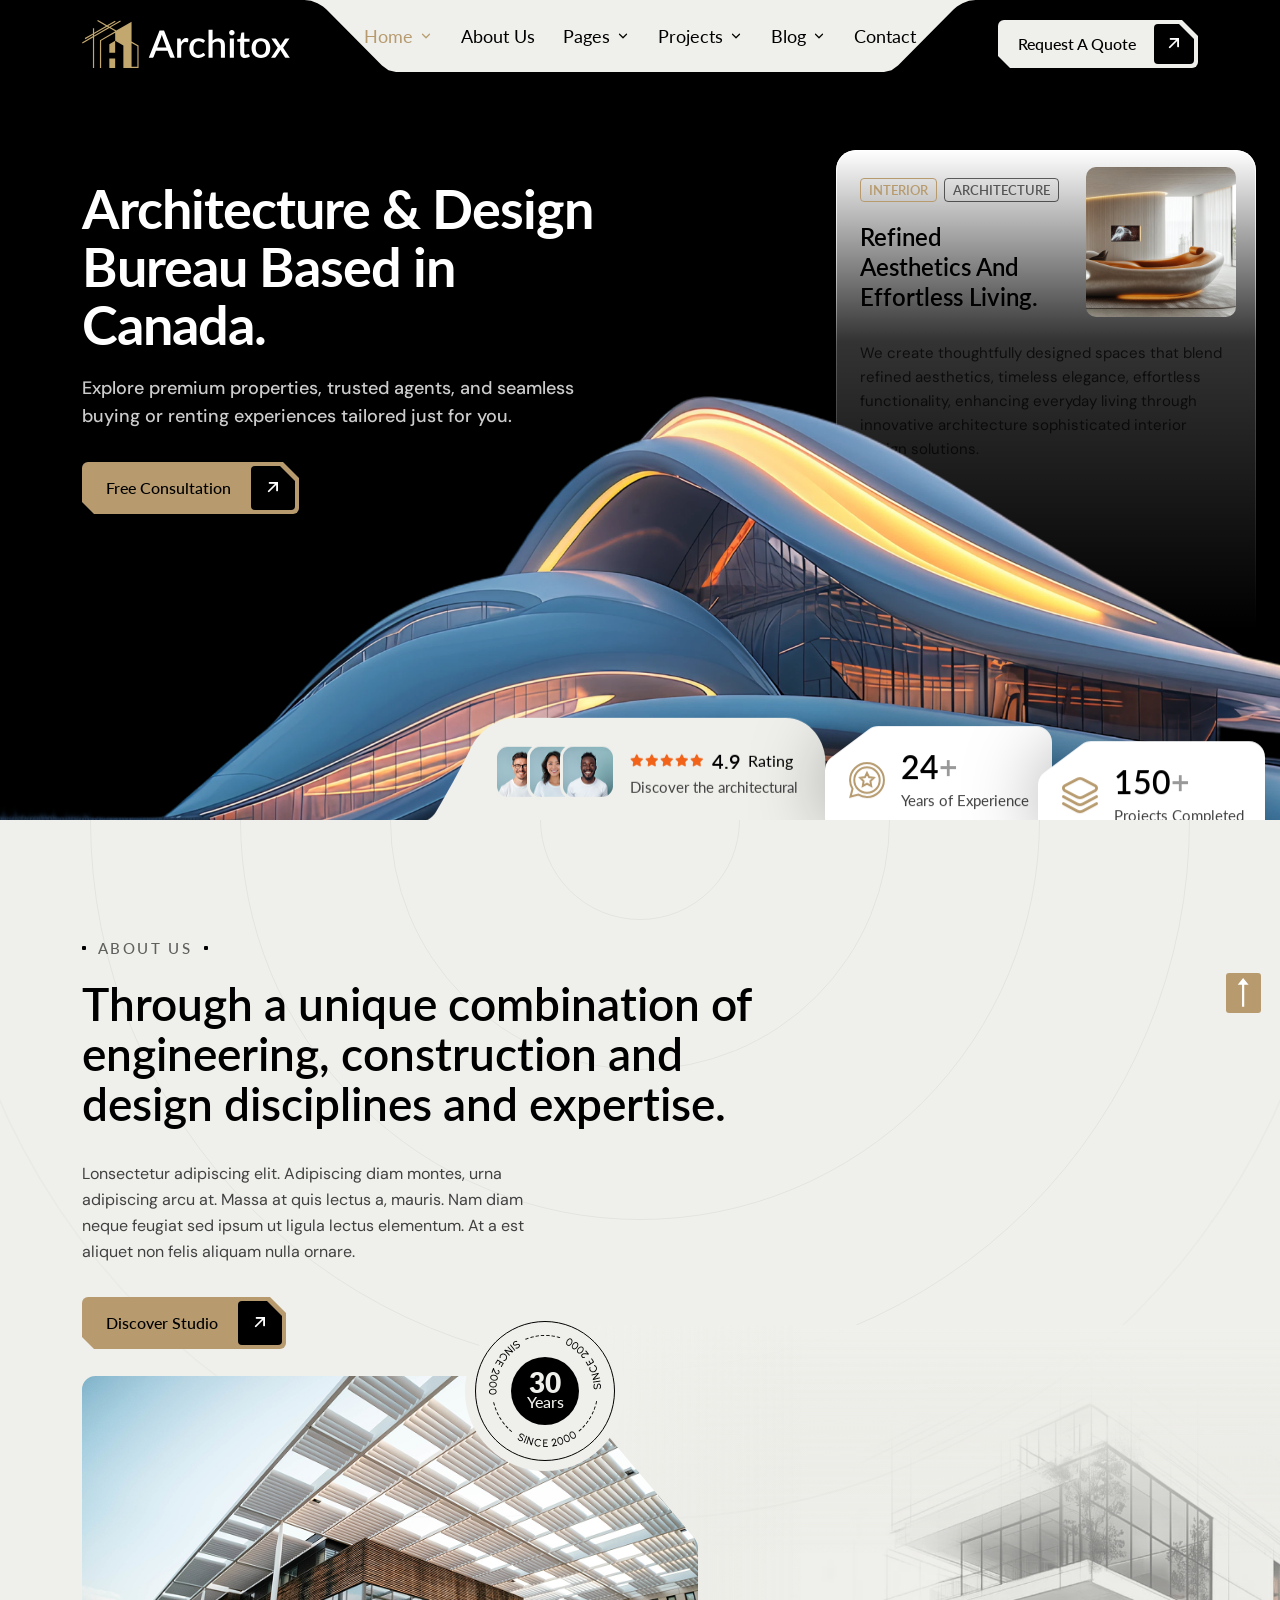
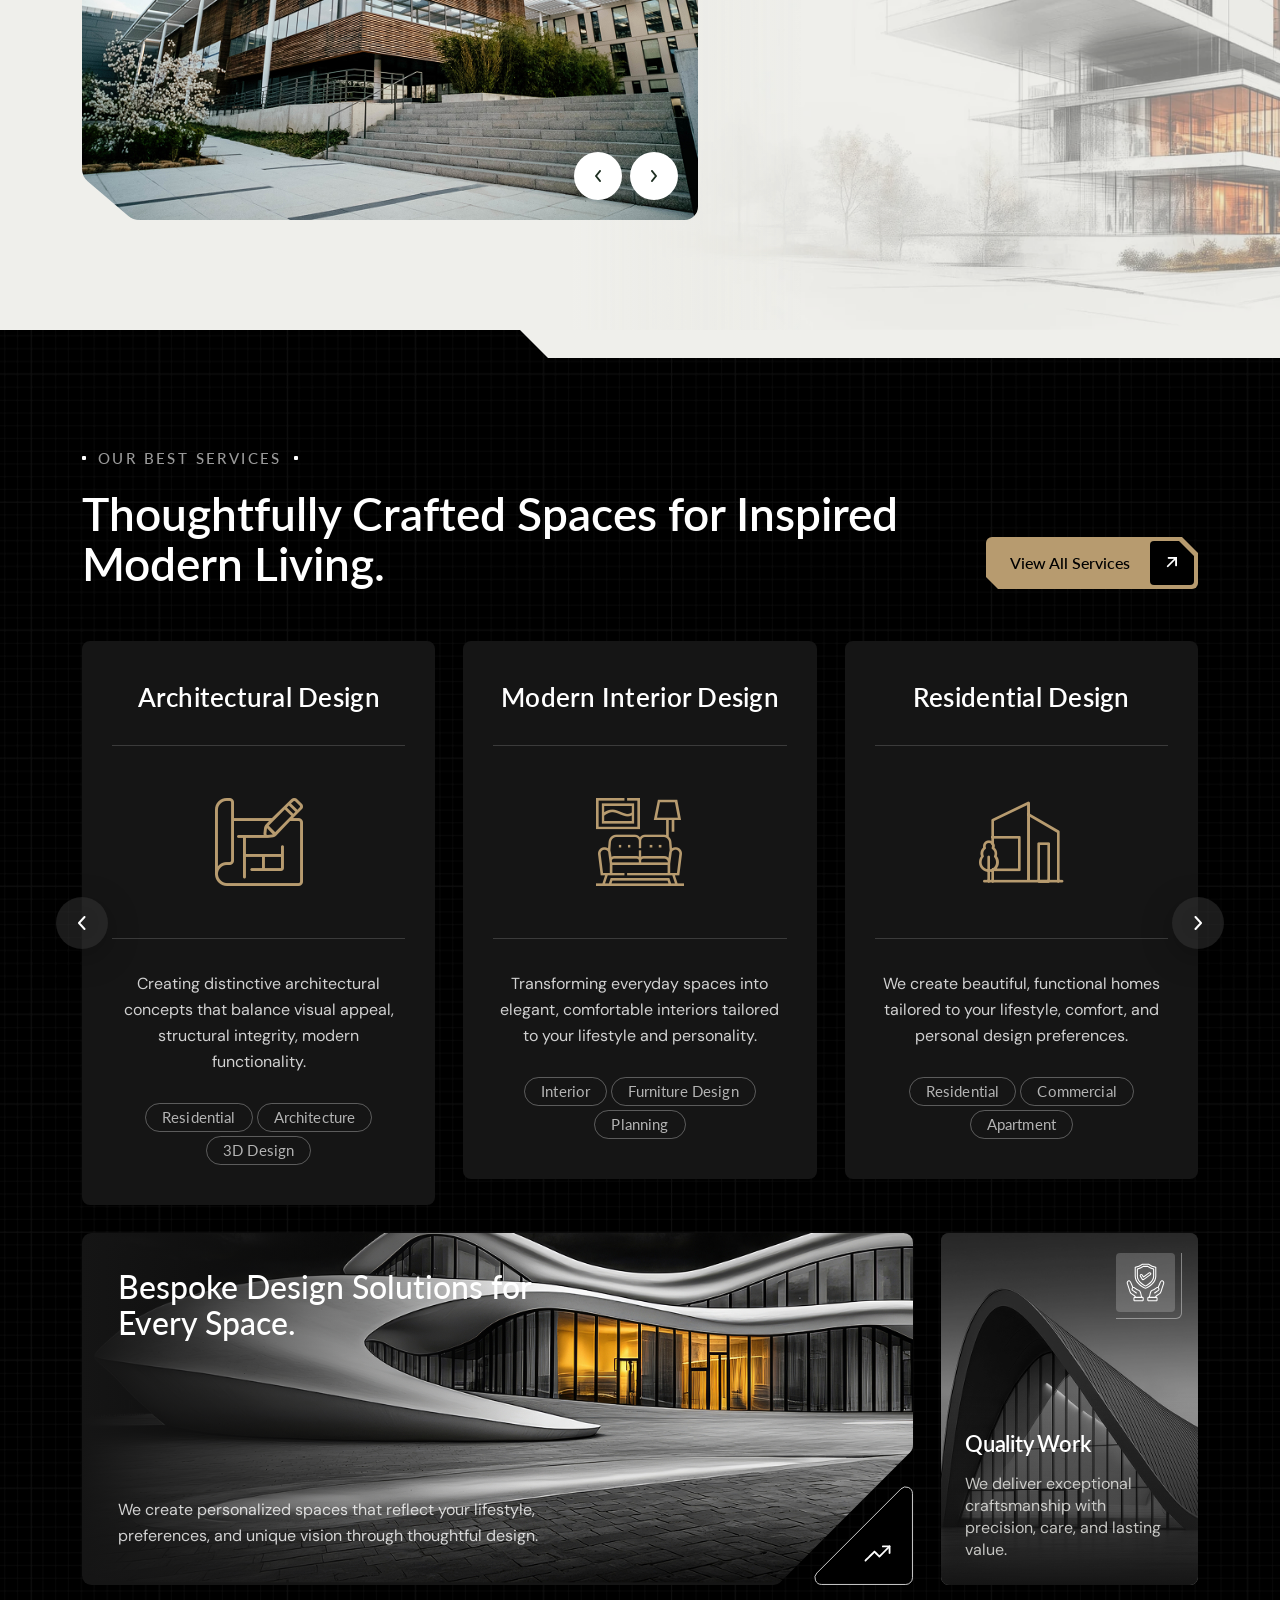
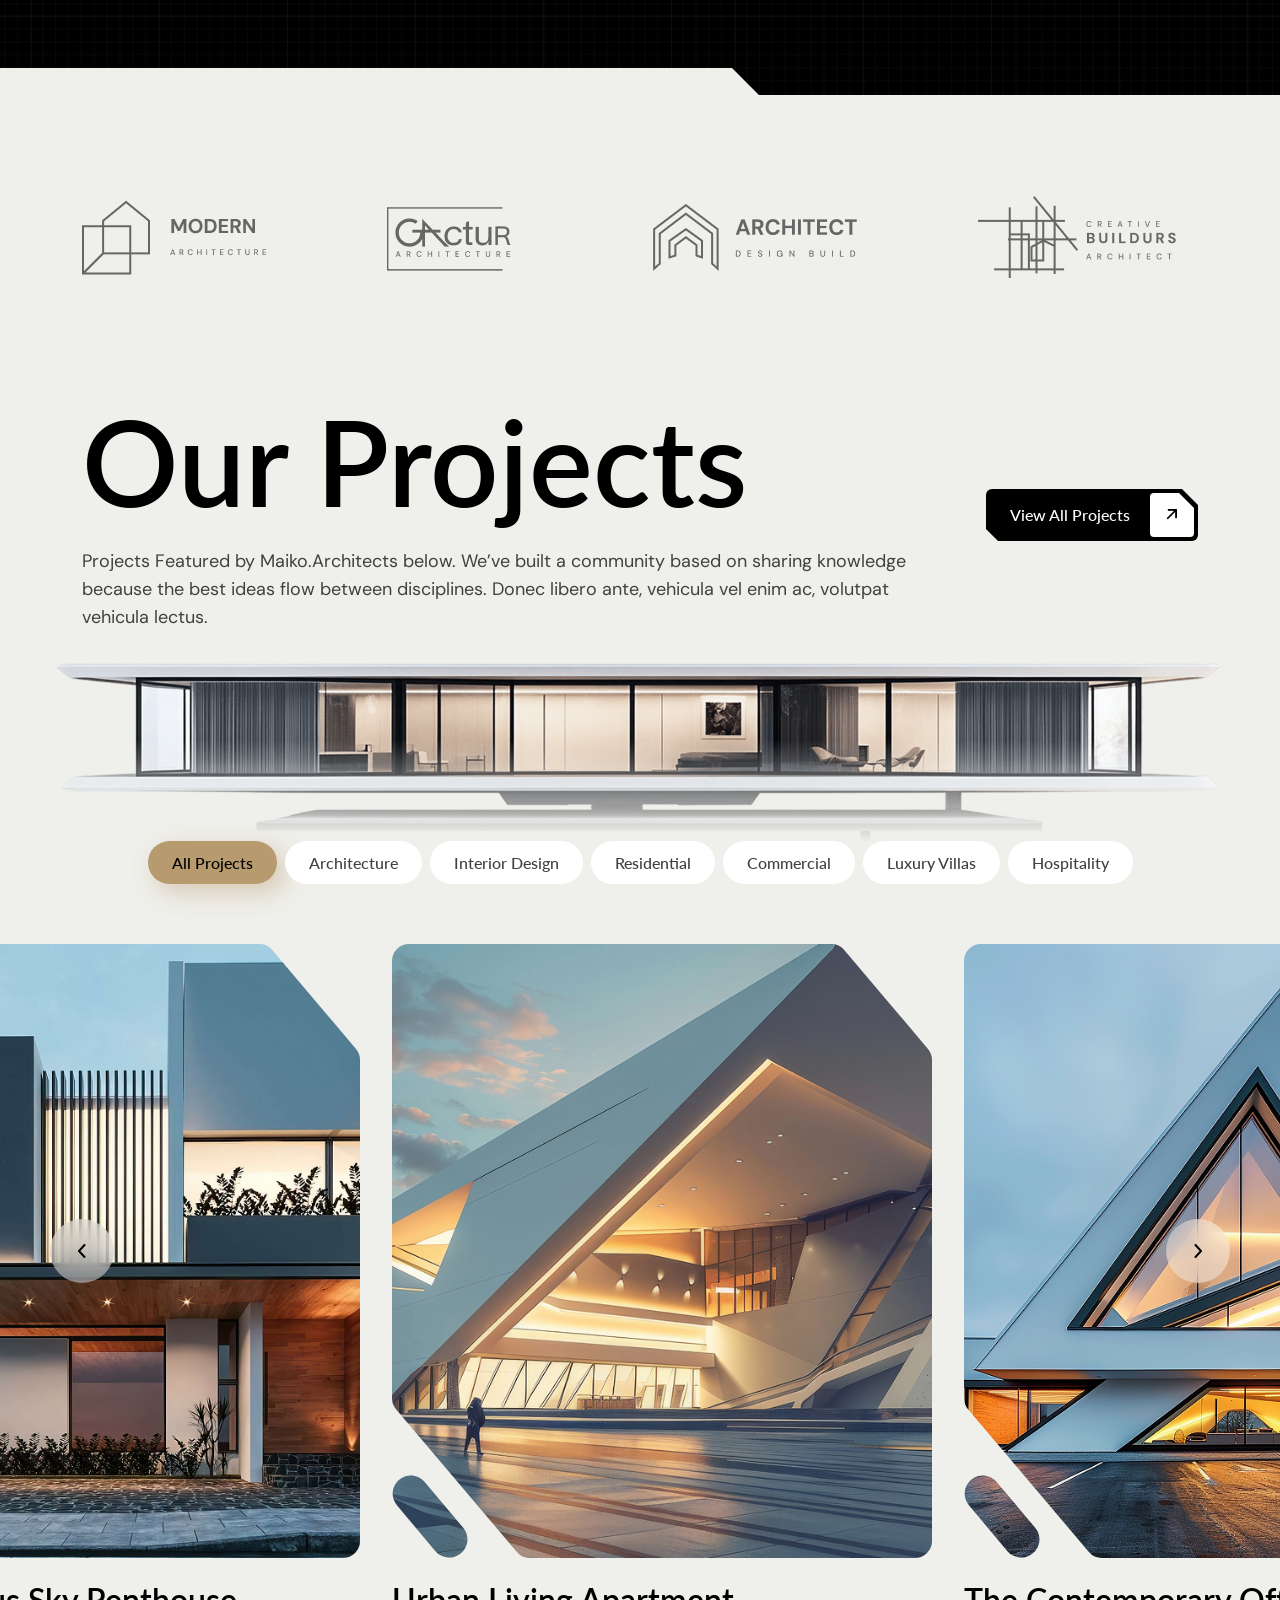
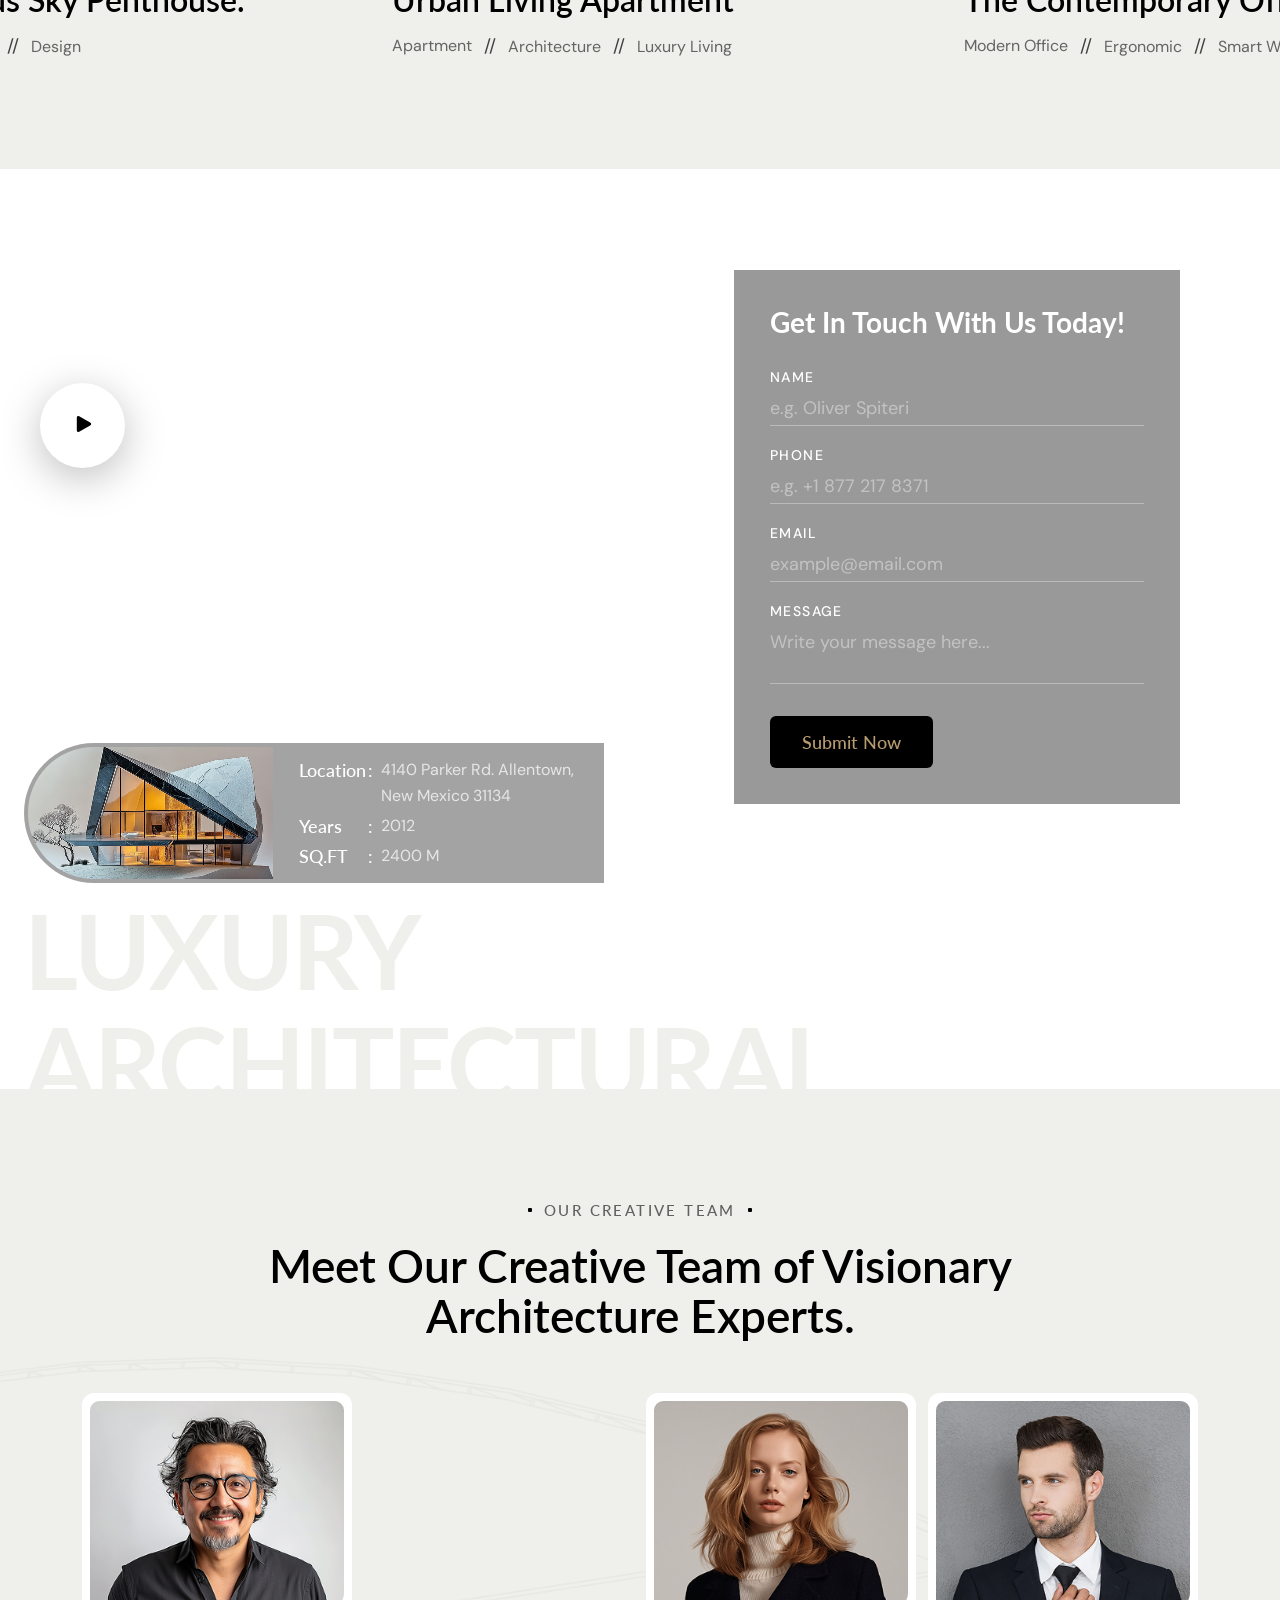
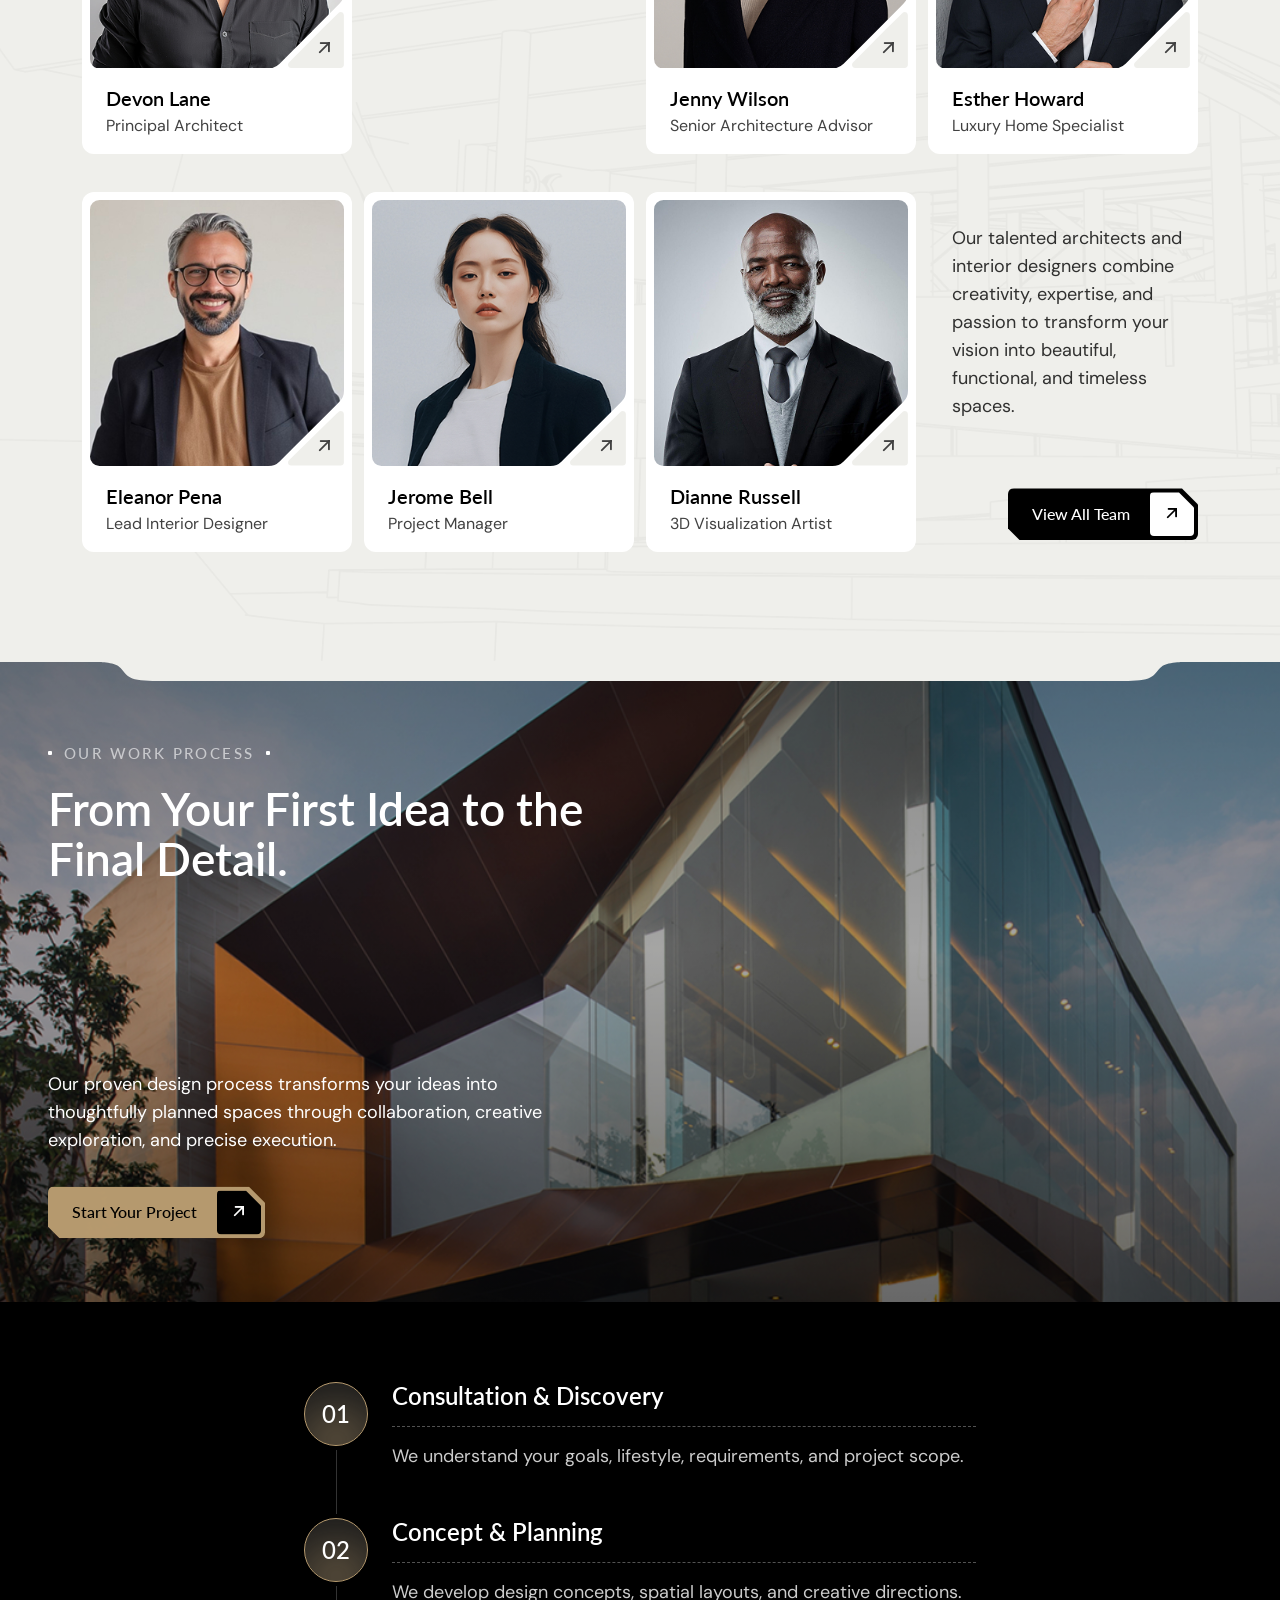
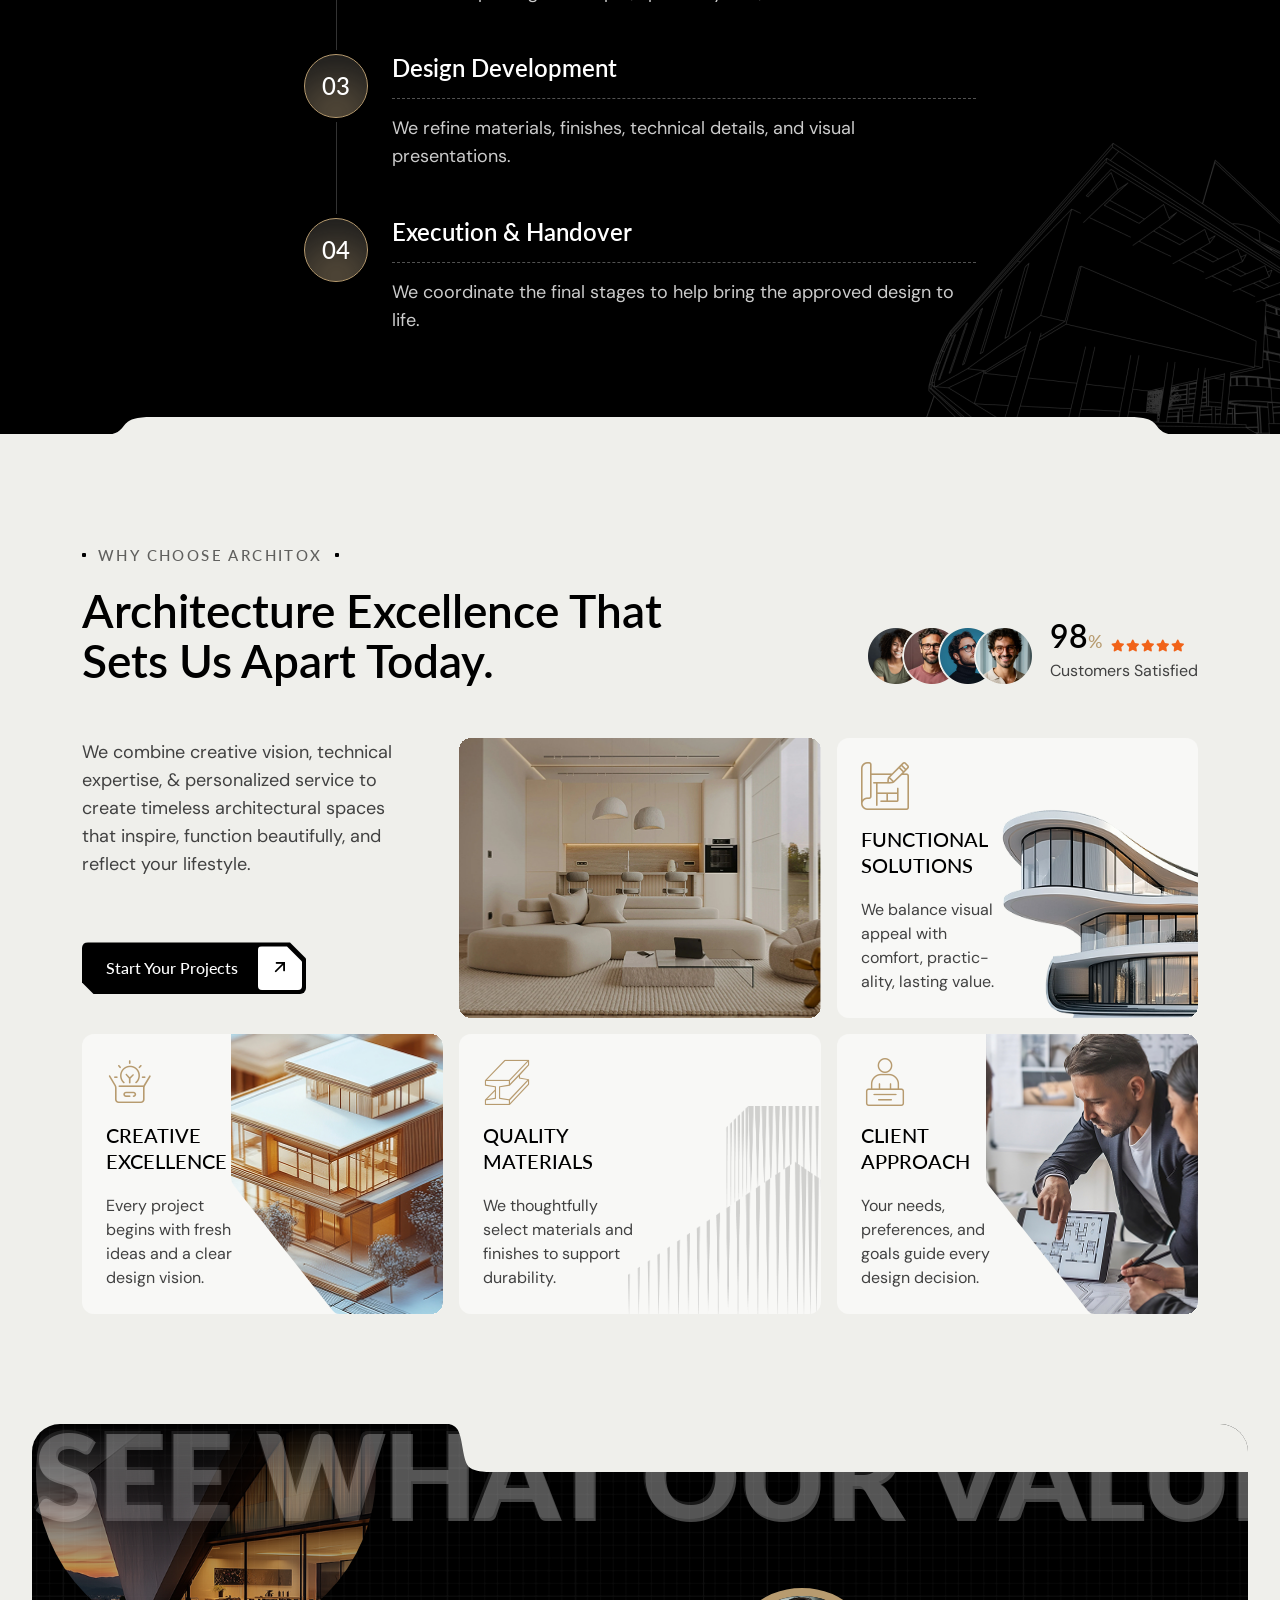
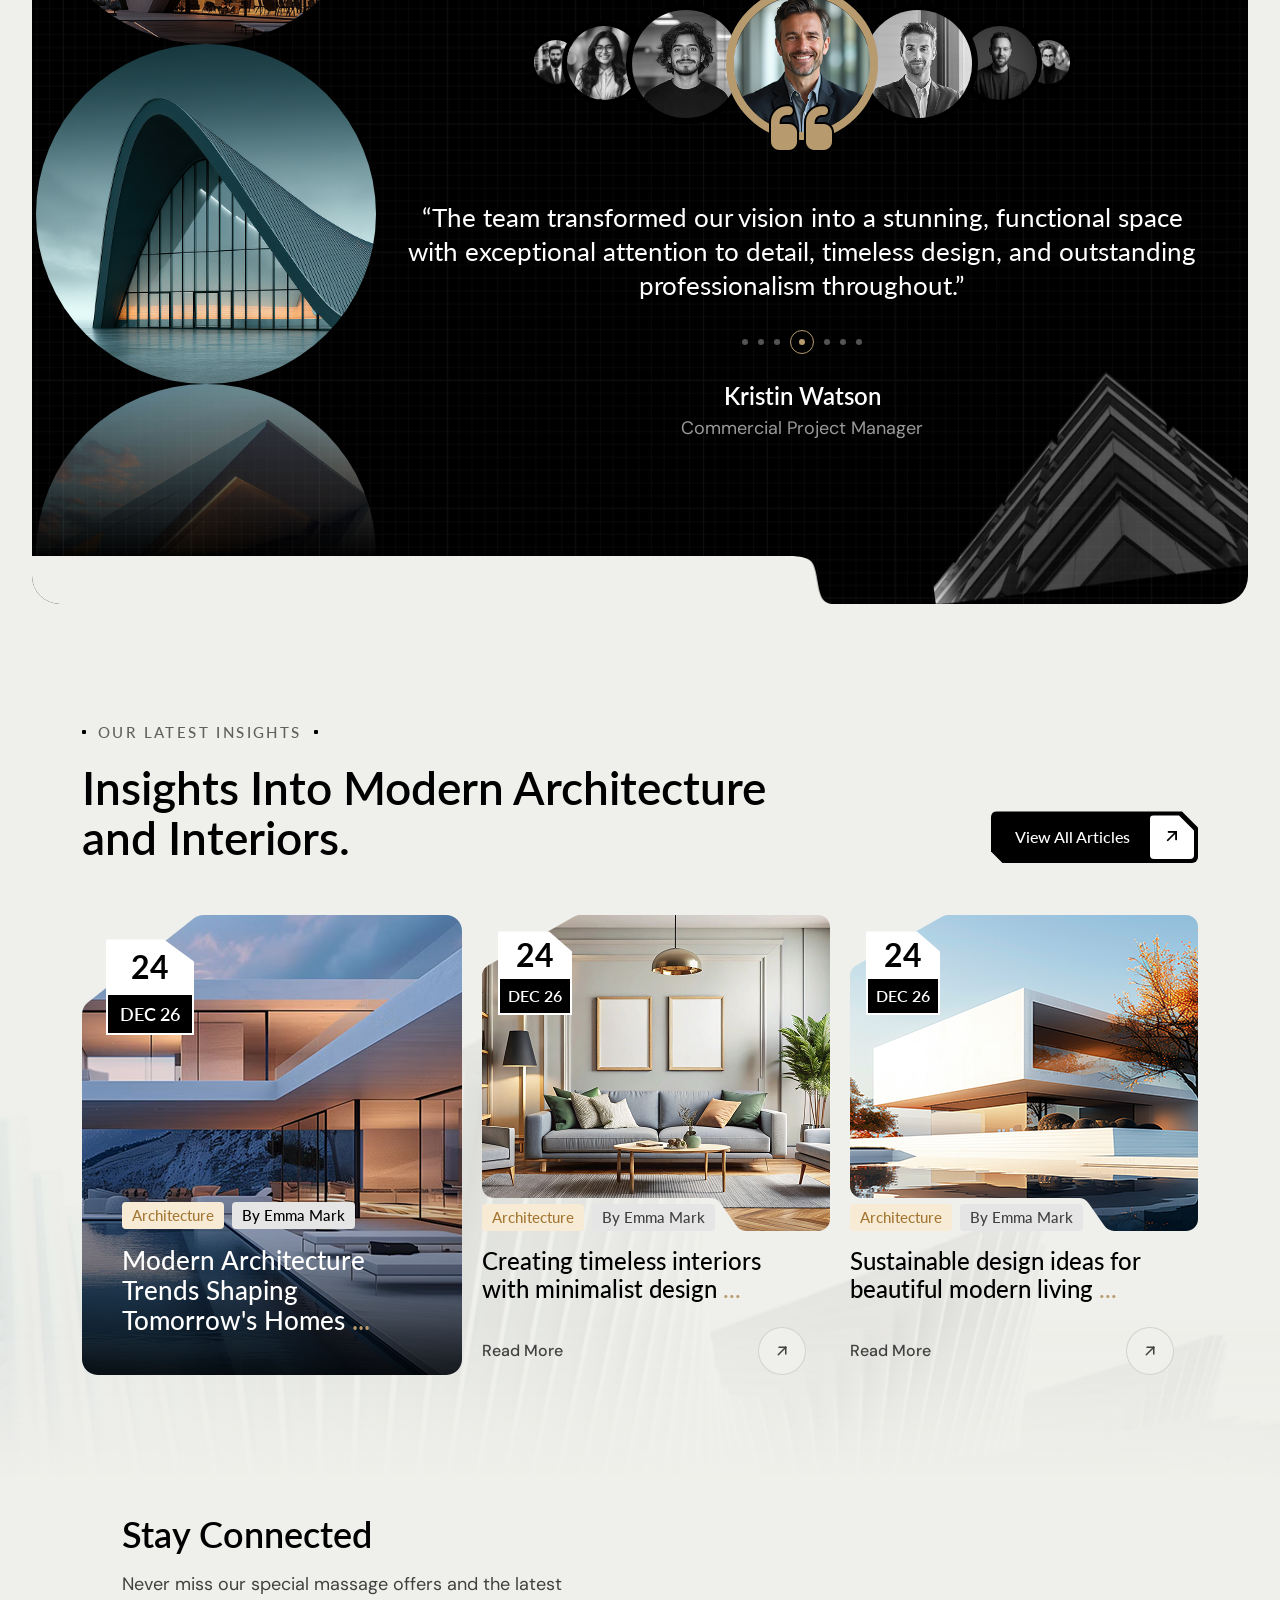
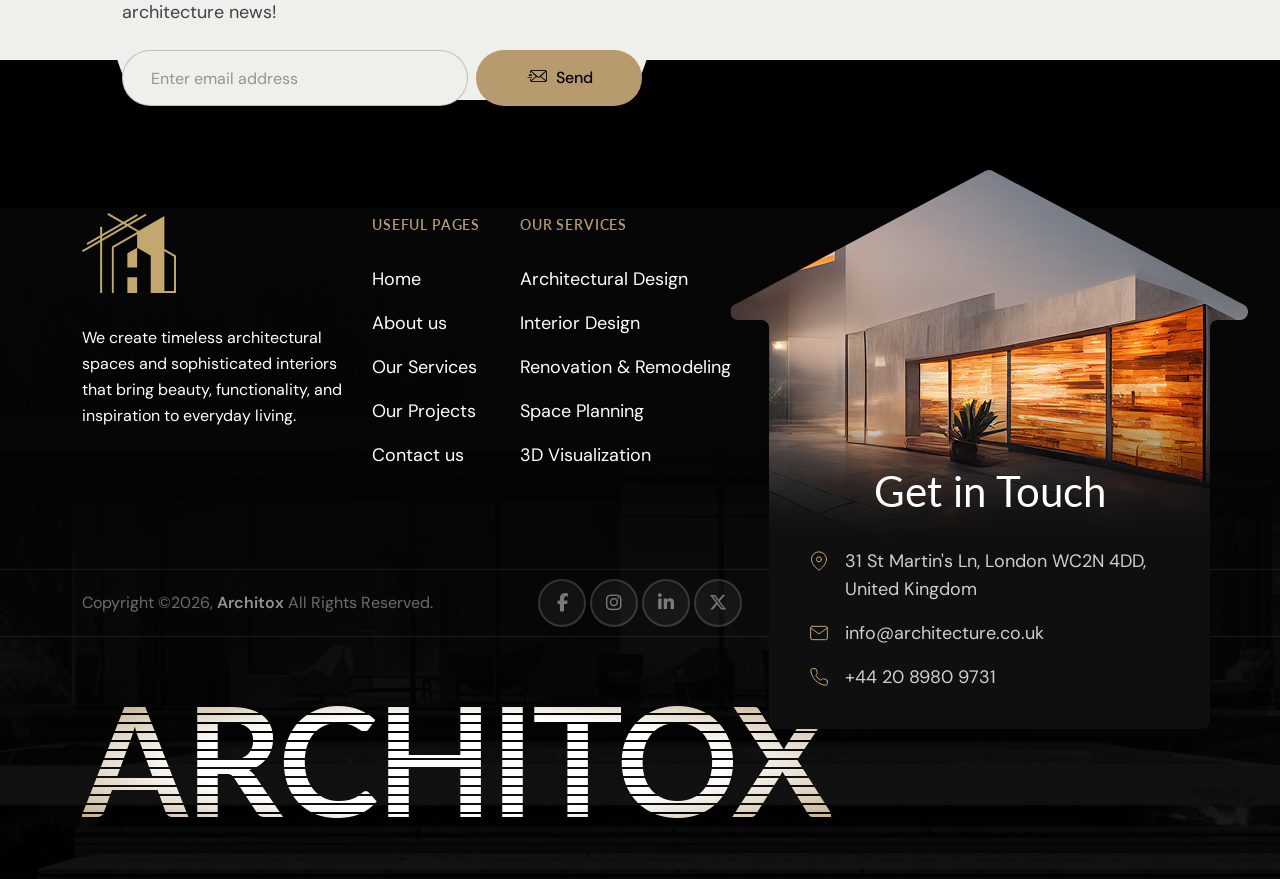
<file: index.html>
<!Doctype html>
<html class="no-js" lang="zxx">
    
    <head>
        <meta charset="utf-8">
        <meta http-equiv="x-ua-compatible" content="ie=edge">
        <title>Architox - Architecture & Interior HTML Template</title>
        <meta name="description" content="">
        <meta name="viewport" content="width=device-width, initial-scale=1">
		<link rel="shortcut icon" type="image/x-icon" href="assets/img/favicon.png">
        <!-- Place favicon.ico in the root directory -->


		<!-- all-CSS-link-here -->
        <link rel="stylesheet" href="assets/css/bootstrap.min.css">
        <link rel="stylesheet" href="assets/css/swiper-bundle.min.css">
        <link rel="stylesheet" href="assets/css/all.min.css">
        <link rel="stylesheet" href="assets/css/odometer.min.css">
        <link rel="stylesheet" href="assets/css/nice-select.css">
        <link rel="stylesheet" href="assets/css/animate.css">
        <link rel="stylesheet" href="assets/css/magnific-popup.css">
        <link rel="stylesheet" href="assets/css/nice-select.css">
        <link rel="stylesheet" href="assets/css/flaticon_architox.css">
        <link rel="stylesheet" href="assets/css/main.css">
    </head>

    <body class="ax-home-1" >

            
        <div class="ax-home-1-wrapper ">

            <!-- start preloader -->
            <div class="ax-preloader-1" role="status" aria-label="Loading Architox">

                <div class="ax-preloader-1-content">

                    <!-- the logo: the gold is the whole shape (it fades in at the end), the lines are its four closed parts, each one a path of its own that is 1 long
                         (pathLength="1"), so each can be drawn by its stroke -->
                    <svg class="ax-preloader-1-logo" viewBox="0 0 94 80" aria-hidden="true">
                        <path class="ax-preloader-1-logo-fill" fill-rule="evenodd" clip-rule="evenodd" d="M20.1436 23.4461L41.5642 11.0876L43.5375 12.2265L20.1436 25.7241V23.4461ZM55.1169 64.2728H45.4079V79.9987H55.1169V64.2728ZM82.3558 78.0268V38.136L92.028 43.7166V78.0268H82.3558ZM55.183 18.9448L29.8158 33.5801V79.9987H31.7891V34.7191L55.1169 21.2596V34.7191L45.4079 40.32V54.4816H55.1169V34.7191L68.7357 42.5776V79.9987H82.3545H94V42.5776L82.3545 35.858V3.05123L56.9695 17.6979L47.4854 12.2265L64.4638 2.43159L63.4765 0.723764L45.5121 11.0876L43.5388 9.94858L55.8475 2.8468L54.8602 1.13898L41.5642 8.8096L26.2948 0L25.3075 1.70783L39.5896 9.94858L20.1423 21.1682V13.9191H18.1703V22.3072L4.54384 30.1682L5.53113 31.8761L18.1703 24.5838V26.8618L0 37.3449L0.987293 39.0528L18.1703 29.1397V80H20.1436V28.0008L45.5108 13.3642L55.183 18.9448Z"/>
                        <g class="ax-preloader-1-logo-lines">
                            <path pathLength="1" d="M20.1436 23.4461L41.5642 11.0876L43.5375 12.2265L20.1436 25.7241V23.4461Z"/>
                            <path pathLength="1" d="M55.1169 64.2728H45.4079V79.9987H55.1169V64.2728Z"/>
                            <path pathLength="1" d="M82.3558 78.0268V38.136L92.028 43.7166V78.0268H82.3558Z"/>
                            <path pathLength="1" d="M55.183 18.9448L29.8158 33.5801V79.9987H31.7891V34.7191L55.1169 21.2596V34.7191L45.4079 40.32V54.4816H55.1169V34.7191L68.7357 42.5776V79.9987H82.3545H94V42.5776L82.3545 35.858V3.05123L56.9695 17.6979L47.4854 12.2265L64.4638 2.43159L63.4765 0.723764L45.5121 11.0876L43.5388 9.94858L55.8475 2.8468L54.8602 1.13898L41.5642 8.8096L26.2948 0L25.3075 1.70783L39.5896 9.94858L20.1423 21.1682V13.9191H18.1703V22.3072L4.54384 30.1682L5.53113 31.8761L18.1703 24.5838V26.8618L0 37.3449L0.987293 39.0528L18.1703 29.1397V80H20.1436V28.0008L45.5108 13.3642L55.183 18.9448Z"/>
                        </g>
                    </svg>

                    <span class="ax-preloader-1-tag" aria-hidden="true">Architox</span>

                </div>
            </div>
            <!-- end preloader -->


            <!-- header-start -->
            <header class="ax-header-1-area">
                <div class="container ax-container-1">
                    <div class="ax-header-1-wrap">

                        <!-- logo -->
                        <div class="ax-header-1-logo-box">
                            <a href="index.html" class="ax-header-1-logo-elm" aria-label="Architox">
                                <div class="ax-header-1-logo-img wa-img-contain">
                                    <img src="assets/img/logo/logo-1.svg" alt="Architox">
                                </div>
                            </a>
                        </div>

                        <!-- menu -->
                        <div class="ax-header-1-menu d-xl-flex d-none">
                            <nav class="ax-main-navigation">
                                <ul id="main-nav" class="nav navbar-nav">

                                    <li class="dropdown active">
                                        <a href="#">
                                            <span class="text">Home</span>
                                            <span class="menu-arrow"></span>
                                        </a>
                                        <ul class="dropdown-menu clearfix">
                                            <li><a href="index.html">Home One</a></li>
                                            <li><a href="index-2.html">Home Two</a></li>
                                            <li><a href="index-3.html">Home Three</a></li>
                                        </ul>
                                    </li>

                                    <li>
                                        <a href="about-us.html"><span class="text">About Us</span></a>
                                    </li>

                                    <li class="dropdown">
                                        <a href="#">
                                            <span class="text">Pages</span>
                                            <span class="menu-arrow"></span>
                                        </a>
                                        <ul class="dropdown-menu clearfix">
                                            <li><a href="team.html">Our Team</a></li>
                                            <li><a href="pricing.html">Pricing</a></li>
                                            <li><a href="testimonial.html">Testimonial</a></li>
                                            <li><a href="faqs.html">FAQs</a></li>
                                            <li><a href="404.html">404</a></li>
                                        </ul>
                                    </li>

                                    <li class="dropdown">
                                        <a href="#">
                                            <span class="text">Projects</span>
                                            <span class="menu-arrow"></span>
                                        </a>
                                        <ul class="dropdown-menu clearfix">
                                            <li><a href="projects.html">Our Projects</a></li>
                                            <li><a href="project-details.html">Project Details</a></li>
                                        </ul>
                                    </li>

                                    <li class="dropdown">
                                        <a href="#">
                                            <span class="text">Blog</span>
                                            <span class="menu-arrow"></span>
                                        </a>
                                        <ul class="dropdown-menu clearfix">
                                            <li><a href="blog.html">Blog Grid</a></li>
                                            <li><a href="blog-details.html">Blog Details</a></li>
                                        </ul>
                                    </li>

                                    <li>
                                        <a href="contact-us.html"><span class="text">Contact</span></a>
                                    </li>

                                </ul>
                            </nav>
                        </div>

                        <!-- action-link -->
                        <div class="ax-header-1-action-link">

                            <!-- quote-btn -->
                            <a href="contact-us.html" class="ax-header-1-button">
                                <span class="text">Request A Quote</span>
                                <span class="icon">
                                    <i class="flaticon-up-right-arrow" aria-hidden="true"></i>
                                </span>
                            </a>

                            <!-- offcanvas-btn -->
                            <button type="button" class="ax-offcanvas-btn-1 offcanvas_toggle" aria-label="Open menu">
                                <i class="fa-solid fa-bars"></i>
                            </button>
                        </div>

                    </div>
                </div>
            </header>
            <!-- header-end -->


            <!-- hero-start -->
            <section class="ax-hero-1-area">

                <!-- bg-video -->
                <div class="ax-hero-1-bg wa-img-cover wa-video-cover wa-fix">
                    <video src="assets/img/hero/h1-bg-video.mp4" muted loop autoplay></video>
                </div>
                <div class="ax-hero-1-shade"></div>

                <!-- side-card -->
                <div class="ax-hero-1-card">
                    <div class="ax-hero-1-card-top">
                        <div class="ax-hero-1-card-left">
                            <div class="ax-hero-1-card-tags">
                                <span class="ax-hero-1-card-tag">Interior</span>
                                <span class="ax-hero-1-card-tag is-dark">Architecture</span>
                            </div>
                            <h3 class="ax-hero-1-card-title">Refined Aesthetics And Effortless Living.</h3>
                        </div>
                        <div class="ax-hero-1-card-img wa-img-cover wa-fix">
                            <img src="assets/img/hero/hero-card.jpg" alt="">
                        </div>
                    </div>
                    <p class="ax-hero-1-card-text">We create thoughtfully designed spaces that blend refined aesthetics, timeless elegance, effortless functionality, enhancing everyday living through innovative architecture sophisticated interior design solutions.</p>
                </div>

                <!-- building -->
                <div class="ax-hero-1-building wa-img-cover wa-fix">
                    <img src="assets/img/hero/hero-building.png" alt="Curved glass and steel building at dusk">
                </div>

                <!-- social-bar -->
                <div class="ax-hero-1-social">
                    <span class="ax-hero-1-social-follow">Follow us</span>
                    <span class="ax-hero-1-social-line"></span>
                    <div class="ax-hero-1-social-list">
                        <a href="#" class="ax-hero-1-social-link" aria-label="Facebook"><i class="fa-brands fa-facebook-f"></i></a>
                        <a href="#" class="ax-hero-1-social-link" aria-label="Instagram"><i class="fa-brands fa-instagram"></i></a>
                        <a href="#" class="ax-hero-1-social-link" aria-label="LinkedIn"><i class="fa-brands fa-linkedin-in"></i></a>
                        <a href="#" class="ax-hero-1-social-link" aria-label="X"><i class="fa-brands fa-x-twitter"></i></a>
                    </div>
                </div>

                <!-- stats -->
                <div class="ax-hero-1-stats">
                    <div class="ax-hero-1-rating">
                        <div class="ax-hero-1-rating-avatars">
                            <div class="ax-hero-1-rating-avatar wa-img-cover wa-fix">
                                <img src="assets/img/hero/hero-avatar-1.jpg" alt="">
                            </div>
                            <div class="ax-hero-1-rating-avatar wa-img-cover wa-fix">
                                <img src="assets/img/hero/hero-avatar-2.jpg" alt="">
                            </div>
                            <div class="ax-hero-1-rating-avatar wa-img-cover wa-fix">
                                <img src="assets/img/hero/hero-avatar-3.jpg" alt="">
                            </div>
                        </div>
                        <div class="ax-hero-1-rating-info">
                            <div class="ax-hero-1-rating-row">
                                <div class="ax-hero-1-rating-stars" aria-hidden="true">
                                    <i class="fa-solid fa-star"></i>
                                    <i class="fa-solid fa-star"></i>
                                    <i class="fa-solid fa-star"></i>
                                    <i class="fa-solid fa-star"></i>
                                    <i class="fa-solid fa-star"></i>
                                </div>
                                <span class="ax-hero-1-rating-num">4.9</span>
                                <span class="ax-hero-1-rating-label">Rating</span>
                            </div>
                            <p class="ax-hero-1-rating-text">Discover the architectural</p>
                        </div>
                    </div>
                    <div class="ax-hero-1-stat">
                        <div class="ax-hero-1-stat-icon wa-img-contain">
                            <img src="assets/img/hero/icon-experience.svg" alt="">
                        </div>
                        <div class="ax-hero-1-stat-info">
                            <h4 class="ax-hero-1-stat-num">24<span>+</span></h4>
                            <p class="ax-hero-1-stat-text">Years of Experience</p>
                        </div>
                    </div>
                    <div class="ax-hero-1-stat">
                        <div class="ax-hero-1-stat-icon wa-img-contain">
                            <img src="assets/img/hero/icon-projects.svg" alt="">
                        </div>
                        <div class="ax-hero-1-stat-info">
                            <h4 class="ax-hero-1-stat-num">150<span>+</span></h4>
                            <p class="ax-hero-1-stat-text">Projects Completed</p>
                        </div>
                    </div>
                </div>

                <!-- content -->
                <div class="container ax-container-1 ax-hero-1-container">
                    <div class="ax-hero-1-content">
                        <h1 class="ax-hero-title-1 wa_blinds_text" data-wa-text-wait data-wa-text-delay=".9">Architecture &amp; Design Bureau Based in Canada.</h1>
                        <p class="ax-p-4 ax-hero-1-text">Explore premium properties, trusted agents, and seamless buying or renting experiences tailored just for you.</p>
                        <div class="btn-elm">
                            <a href="contact-us.html" class="ax-pr-btn-1 ax-hero-1-btn">
                                <span class="text">Free Consultation</span>
                                <span class="icon">
                                    <i class="flaticon-up-right-arrow flaticon" aria-hidden="true"></i>
                                </span>
                            </a>
                        </div>
                    </div>
                </div>

            </section>
            <!-- hero-end -->


            <!-- about-start -->
            <section class="ax-about-1-area">

                <!-- sketch: the building in the corner -->
                <div class="ax-about-1-bg">
                    <div class="ax-about-1-bg-img wa-img-cover wa-fix">
                        <img src="assets/img/about/a1-bg-img.png" alt="">
                    </div>
                </div>

                <!-- lines: five half circles from the top middle -->
                <div class="ax-about-1-lines" aria-hidden="true">
                    <span class="ax-about-1-line"></span>
                    <span class="ax-about-1-line"></span>
                    <span class="ax-about-1-line"></span>
                    <span class="ax-about-1-line"></span>
                    <span class="ax-about-1-line"></span>
                </div>

                <div class="container ax-container-1 ax-about-1-container">
                    <div class="ax-about-1-wrap">

                        <!-- content -->
                        <div class="ax-about-1-content">
                            <span class="ax-subtitle-1">About us</span>
                            <h2 class="ax-sec-title-2 ax-about-1-title wa_blinds_text">Through a unique combination of engineering, construction and design disciplines and expertise.</h2>
                            <p class="ax-p-1 ax-about-1-text wow fadeInUp2">Lonsectetur adipiscing elit. Adipiscing diam montes, urna adipiscing arcu at. Massa at quis lectus a, mauris. Nam diam neque feugiat sed ipsum ut ligula lectus elementum. At a est aliquet non felis aliquam nulla ornare.</p>
                            <div class="btn-elm ax-about-1-btn wow fadeInUp2">
                                <a href="about-us.html" class="ax-pr-btn-1">
                                    <span class="text">Discover Studio</span>
                                    <span class="icon">
                                        <i class="flaticon-up-right-arrow flaticon" aria-hidden="true"></i>
                                    </span>
                                </a>
                            </div>
                        </div>

                        <!-- photo: the slider (4 pictures) with its badge and the two arrows -->
                        <div class="ax-about-1-photo">
                            <div class="ax-about-1-slider swiper">
                                <div class="swiper-wrapper">
                                    <div class="swiper-slide">
                                        <div class="ax-about-1-slide wa-img-cover wa-fix">
                                            <img src="assets/img/about/a1-img-1.jpg" alt="Modern architecture at sunset">
                                        </div>
                                    </div>
                                    <div class="swiper-slide">
                                        <div class="ax-about-1-slide wa-img-cover wa-fix">
                                            <img src="assets/img/about/a1-img-2.jpg" alt="Architecture project">
                                        </div>
                                    </div>
                                    <div class="swiper-slide">
                                        <div class="ax-about-1-slide wa-img-cover wa-fix">
                                            <img src="assets/img/about/a1-img-3.jpg" alt="Architecture project">
                                        </div>
                                    </div>
                                    <div class="swiper-slide">
                                        <div class="ax-about-1-slide wa-img-cover wa-fix">
                                            <img src="assets/img/about/a1-img-4.jpg" alt="Architecture project">
                                        </div>
                                    </div>
                                </div>
                            </div>

                            <div class="ax-about-1-sticker" aria-hidden="true">
                                <div class="ax-about-1-sticker-text wa-img-contain">
                                    <img src="assets/img/about/a1-circle-text.png" alt="">
                                </div>
                                <div class="ax-about-1-sticker-years">
                                    <span class="ax-about-1-sticker-num">30</span>
                                    <span class="ax-about-1-sticker-label">Years</span>
                                </div>
                            </div>

                            <div class="ax-about-1-arrows">
                                <button type="button" class="ax-about-1-arrow ax-about-1-prev" aria-label="Previous">
                                    <svg width="6" height="12" viewBox="0 0 6 12" fill="none" aria-hidden="true"><path d="M5 1L1 6l4 5" stroke="currentColor" stroke-width="2" stroke-linecap="round" stroke-linejoin="round"/></svg>
                                </button>
                                <button type="button" class="ax-about-1-arrow ax-about-1-next" aria-label="Next">
                                    <svg width="6" height="12" viewBox="0 0 6 12" fill="none" aria-hidden="true"><path d="M1 1l4 5-4 5" stroke="currentColor" stroke-width="2" stroke-linecap="round" stroke-linejoin="round"/></svg>
                                </button>
                            </div>
                        </div>

                        <!-- stats -->
                        <div class="ax-about-1-stats">
                            <div class="ax-about-1-stat">
                                <h3 class="ax-about-1-stat-title">Years of Experience</h3>
                                <div class="ax-about-1-stat-count">
                                    <span class="ax-about-1-stat-num">23</span>
                                    <span class="ax-about-1-stat-unit">+</span>
                                </div>
                                <p class="ax-about-1-stat-text">Over a decade of expertise crafting innovative</p>
                            </div>
                            <div class="ax-about-1-stat">
                                <h3 class="ax-about-1-stat-title">Client Satisfaction Rate</h3>
                                <div class="ax-about-1-stat-count">
                                    <span class="ax-about-1-stat-num">98</span>
                                    <span class="ax-about-1-stat-unit">%</span>
                                </div>
                                <p class="ax-about-1-stat-text">98% client satisfaction rate achieved through.</p>
                            </div>
                            <div class="ax-about-1-stat">
                                <h3 class="ax-about-1-stat-title">Projects Completed</h3>
                                <div class="ax-about-1-stat-count">
                                    <span class="ax-about-1-stat-num">1.2</span>
                                    <span class="ax-about-1-stat-unit">K+</span>
                                </div>
                                <p class="ax-about-1-stat-text is-sm">Showcasing innovative architecture through completed.</p>
                            </div>
                        </div>

                    </div>
                </div>

            </section>
            <!-- about-end -->


            <!-- service-start -->
            <section class="ax-service-1-area " data-background="assets/img/services/s1-bg-line.png">

                <div class="container ax-container-1 ax-service-1-container">

                    <!-- head -->
                    <div class="ax-service-1-head">
                        <div class="ax-service-1-head-content">
                            <span class="ax-subtitle-1 has-white">Our best services</span>
                            <h2 class="ax-sec-title-2 has-white ax-service-1-title wa_blinds_text">Thoughtfully Crafted Spaces for Inspired Modern Living.</h2>
                        </div>
                        <div class="btn-elm">
                            <a href="services.html" class="ax-pr-btn-1">
                                <span class="text">View All Services</span>
                                <span class="icon">
                                    <i class="flaticon-up-right-arrow flaticon" aria-hidden="true"></i>
                                </span>
                            </a>
                        </div>
                    </div>

                    <!-- slider: the cards of the services, the picture of a card comes up on hover -->
                    <div class="ax-service-1-slider-wrap">
                        <div class="ax-service-1-slider swiper">
                            <div class="swiper-wrapper">

                                <div class="swiper-slide">
                                    <div class="ax-service-1-card">
                                        <div class="ax-service-1-card-img wa-img-cover wa-fix">
                                            <img src="assets/img/services/s1-img-1.jpg" alt="">
                                        </div>
                                        <div class="ax-service-1-card-hover">
                                            <span class="ax-service-1-card-hover-title">Architectural Design</span>
                                            <p class="ax-service-1-card-hover-text">Creating distinctive architectural concepts that balance visual appeal, structural integrity, modern functionality.</p>
                                            <a href="services.html" class="ax-service-1-card-btn" aria-label="Architectural Design">
                                                <i class="flaticon-up-right-arrow flaticon" aria-hidden="true"></i>
                                            </a>
                                        </div>
                                        <div class="ax-service-1-card-in">
                                            <h3 class="ax-service-1-card-title">Architectural Design</h3>
                                            <div class="ax-service-1-card-mid">
                                                <div class="ax-service-1-card-icon">
                                                    <i class="flaticon-blueprint flaticon" aria-hidden="true"></i>
                                                </div>
                                            </div>
                                            <div class="ax-service-1-card-body">
                                                <p class="ax-service-1-card-text">Creating distinctive architectural concepts that balance visual appeal, structural integrity, modern functionality.</p>
                                                <div class="ax-service-1-card-tags">
                                                    <span class="ax-service-1-card-tag">Residential</span>
                                                    <span class="ax-service-1-card-tag">Architecture</span>
                                                    <span class="ax-service-1-card-tag">3D Design</span>
                                                </div>
                                            </div>
                                        </div>
                                    </div>
                                </div>

                                <div class="swiper-slide">
                                    <div class="ax-service-1-card">
                                        <div class="ax-service-1-card-img wa-img-cover wa-fix">
                                            <img src="assets/img/services/s1-img-2.jpg" alt="">
                                        </div>
                                        <div class="ax-service-1-card-hover">
                                            <span class="ax-service-1-card-hover-title">Modern Interior Design</span>
                                            <p class="ax-service-1-card-hover-text">Transforming everyday spaces into elegant, comfortable interiors tailored to your lifestyle and personality.</p>
                                            <a href="services.html" class="ax-service-1-card-btn" aria-label="Modern Interior Design">
                                                <i class="flaticon-up-right-arrow flaticon" aria-hidden="true"></i>
                                            </a>
                                        </div>
                                        <div class="ax-service-1-card-in">
                                            <h3 class="ax-service-1-card-title">Modern Interior Design</h3>
                                            <div class="ax-service-1-card-mid">
                                                <div class="ax-service-1-card-icon">
                                                    <i class="flaticon-sofa flaticon" aria-hidden="true"></i>
                                                </div>
                                            </div>
                                            <div class="ax-service-1-card-body">
                                                <p class="ax-service-1-card-text">Transforming everyday spaces into elegant, comfortable interiors tailored to your lifestyle and personality.</p>
                                                <div class="ax-service-1-card-tags">
                                                    <span class="ax-service-1-card-tag">Interior</span>
                                                    <span class="ax-service-1-card-tag">Furniture Design</span>
                                                    <span class="ax-service-1-card-tag">Planning</span>
                                                </div>
                                            </div>
                                        </div>
                                    </div>
                                </div>

                                <div class="swiper-slide">
                                    <div class="ax-service-1-card">
                                        <div class="ax-service-1-card-img wa-img-cover wa-fix">
                                            <img src="assets/img/services/s1-img-5.jpg" alt="">
                                        </div>
                                        <div class="ax-service-1-card-hover">
                                            <span class="ax-service-1-card-hover-title">Residential Design</span>
                                            <p class="ax-service-1-card-hover-text">We create beautiful, functional homes tailored to your lifestyle, comfort, and personal design preferences.</p>
                                            <a href="services.html" class="ax-service-1-card-btn" aria-label="Residential Design">
                                                <i class="flaticon-up-right-arrow flaticon" aria-hidden="true"></i>
                                            </a>
                                        </div>
                                        <div class="ax-service-1-card-in">
                                            <h3 class="ax-service-1-card-title">Residential Design</h3>
                                            <div class="ax-service-1-card-mid">
                                                <div class="ax-service-1-card-icon">
                                                    <i class="flaticon-modern-house flaticon" aria-hidden="true"></i>
                                                </div>
                                            </div>
                                            <div class="ax-service-1-card-body">
                                                <p class="ax-service-1-card-text">We create beautiful, functional homes tailored to your lifestyle, comfort, and personal design preferences.</p>
                                                <div class="ax-service-1-card-tags">
                                                    <span class="ax-service-1-card-tag">Residential</span>
                                                    <span class="ax-service-1-card-tag">Commercial</span>
                                                    <span class="ax-service-1-card-tag">Apartment</span>
                                                </div>
                                            </div>
                                        </div>
                                    </div>
                                </div>

                                <div class="swiper-slide">
                                    <div class="ax-service-1-card">
                                        <div class="ax-service-1-card-img wa-img-cover wa-fix">
                                            <img src="assets/img/services/s1-img-3.jpg" alt="">
                                        </div>
                                        <div class="ax-service-1-card-hover">
                                            <span class="ax-service-1-card-hover-title">Commercial Design</span>
                                            <p class="ax-service-1-card-hover-text">Designing inspiring commercial spaces that elevate brands, welcome people, and support productive daily work.</p>
                                            <a href="services.html" class="ax-service-1-card-btn" aria-label="Commercial Design">
                                                <i class="flaticon-up-right-arrow flaticon" aria-hidden="true"></i>
                                            </a>
                                        </div>
                                        <div class="ax-service-1-card-in">
                                            <h3 class="ax-service-1-card-title">Commercial Design</h3>
                                            <div class="ax-service-1-card-mid">
                                                <div class="ax-service-1-card-icon">
                                                    <i class="flaticon-modern-house-1 flaticon" aria-hidden="true"></i>
                                                </div>
                                            </div>
                                            <div class="ax-service-1-card-body">
                                                <p class="ax-service-1-card-text">Designing inspiring commercial spaces that elevate brands, welcome people, and support productive daily work.</p>
                                                <div class="ax-service-1-card-tags">
                                                    <span class="ax-service-1-card-tag">Office</span>
                                                    <span class="ax-service-1-card-tag">Retail</span>
                                                    <span class="ax-service-1-card-tag">Hospitality</span>
                                                </div>
                                            </div>
                                        </div>
                                    </div>
                                </div>

                                <div class="swiper-slide">
                                    <div class="ax-service-1-card">
                                        <div class="ax-service-1-card-img wa-img-cover wa-fix">
                                            <img src="assets/img/services/s1-img-4.jpg" alt="">
                                        </div>
                                        <div class="ax-service-1-card-hover">
                                            <span class="ax-service-1-card-hover-title">Space Planning</span>
                                            <p class="ax-service-1-card-hover-text">Smart layouts and detailed plans that make every square meter work harder, flow better, and feel right.</p>
                                            <a href="services.html" class="ax-service-1-card-btn" aria-label="Space Planning">
                                                <i class="flaticon-up-right-arrow flaticon" aria-hidden="true"></i>
                                            </a>
                                        </div>
                                        <div class="ax-service-1-card-in">
                                            <h3 class="ax-service-1-card-title">Space Planning</h3>
                                            <div class="ax-service-1-card-mid">
                                                <div class="ax-service-1-card-icon">
                                                    <i class="flaticon-layout flaticon" aria-hidden="true"></i>
                                                </div>
                                            </div>
                                            <div class="ax-service-1-card-body">
                                                <p class="ax-service-1-card-text">Smart layouts and detailed plans that make every square meter work harder, flow better, and feel right.</p>
                                                <div class="ax-service-1-card-tags">
                                                    <span class="ax-service-1-card-tag">Planning</span>
                                                    <span class="ax-service-1-card-tag">Layout</span>
                                                    <span class="ax-service-1-card-tag">Consulting</span>
                                                </div>
                                            </div>
                                        </div>
                                    </div>
                                </div>

                            </div>
                        </div>

                        <button type="button" class="ax-service-1-arrow is-prev ax-service-1-prev" aria-label="Previous">
                            <svg width="8" height="14" viewBox="0 0 8 14" fill="none" aria-hidden="true"><path d="M6.5 1L1 7l5.5 6" stroke="currentColor" stroke-width="2" stroke-linecap="round" stroke-linejoin="round"/></svg>
                        </button>
                        <button type="button" class="ax-service-1-arrow is-next ax-service-1-next" aria-label="Next">
                            <svg width="8" height="14" viewBox="0 0 8 14" fill="none" aria-hidden="true"><path d="M1.5 1L7 7l-5.5 6" stroke="currentColor" stroke-width="2" stroke-linecap="round" stroke-linejoin="round"/></svg>
                        </button>
                    </div>

                    <!-- down cards: the wide one (cut at its bottom right, the chip sits in the cut) and the narrow one -->
                    <div class="ax-service-1-down">

                        <div class="ax-service-1-big-wrap">
                            <div class="ax-service-1-big">
                                <div class="ax-service-1-big-img wa-img-cover wa-fix">
                                    <img class="wa_parallax_img" src="assets/img/services/s1-big-img.jpg" alt="">
                                </div>
                                <span class="ax-service-1-big-shade"></span>
                                <div class="ax-service-1-big-content">
                                    <h3 class="ax-service-1-big-title">Bespoke Design Solutions for Every Space.</h3>
                                    <p class="ax-service-1-big-text">We create personalized spaces that reflect your lifestyle, preferences, and unique vision through thoughtful design.</p>
                                </div>
                            </div>
                            <a href="services.html" class="ax-service-1-chip" aria-label="Explore our services">
                                <svg class="ax-service-1-chip-shape" viewBox="0 0 136 136" aria-hidden="true"><path d="M120.99 15.01A8.5 8.5 0 0 1 135.5 21.02L135.5 127A8.5 8.5 0 0 1 127 135.5L21.02 135.5A8.5 8.5 0 0 1 15.01 120.99Z"/></svg>
                                <div class="ax-service-1-chip-icon wa-img-contain">
                                    <img src="assets/img/services/icon-trend.svg" alt="">
                                </div>
                            </a>
                        </div>

                        <div class="ax-service-1-quality">
                            <div class="ax-service-1-quality-img wa-img-cover wa-fix">
                                <img src="assets/img/services/s1-card-img.jpg" alt="">
                            </div>
                            <span class="ax-service-1-quality-shade"></span>
                            <div class="ax-service-1-quality-icon">
                                <div class="ax-service-1-quality-icon-in">
                                    <div class="ax-service-1-quality-icon-img wa-img-contain">
                                        <img src="assets/img/services/icon-shield.svg" alt="">
                                    </div>
                                </div>
                            </div>
                            <div class="ax-service-1-quality-content">
                                <h3 class="ax-service-1-quality-title">Quality Work</h3>
                                <p class="ax-service-1-quality-text">We deliver exceptional craftsmanship with precision, care, and lasting value.</p>
                            </div>
                        </div>

                    </div>

                </div>

            </section>
            <!-- service-end -->


            <!-- client-start -->
            <section class="ax-client-1-area">
                <div class="container ax-container-1">
                    <div class="ax-client-1-row">

                        <!-- cross-hair marks -->
                        <span class="ax-client-1-shape is-left" aria-hidden="true">
                            <span class="ax-client-1-line is-h"></span>
                            <span class="ax-client-1-line is-v"></span>
                        </span>
                        <span class="ax-client-1-shape is-right" aria-hidden="true">
                            <span class="ax-client-1-line is-h"></span>
                            <span class="ax-client-1-line is-v"></span>
                        </span>

                        <!-- marquee: the logos run by themselves (wa_marquee, data-speed is in px per second) -->
                        <div class="ax-client-1-marquee wa_marquee" data-speed="50">
                            <div class="ax-client-1-track">
                                <div class="ax-client-1-logo wa-img-contain">
                                    <img src="assets/img/clients/c1-logo-1.png" alt="Modern Architecture">
                                </div>
                                <div class="ax-client-1-logo wa-img-contain">
                                    <img src="assets/img/clients/c1-logo-2.png" alt="Gactur Architecture">
                                </div>
                                <div class="ax-client-1-logo wa-img-contain">
                                    <img src="assets/img/clients/c1-logo-3.png" alt="Architect Design Build">
                                </div>
                                <div class="ax-client-1-logo wa-img-contain">
                                    <img src="assets/img/clients/c1-logo-4.png" alt="Creative Buildurs Architect">
                                </div>
                                <div class="ax-client-1-logo wa-img-contain">
                                    <img src="assets/img/clients/c1-logo-5.png" alt="The Design Studio">
                                </div>
                                <div class="ax-client-1-logo wa-img-contain">
                                    <img src="assets/img/clients/c1-logo-6.png" alt="The Space Gactur">
                                </div>
                                <div class="ax-client-1-logo wa-img-contain">
                                    <img src="assets/img/clients/c1-logo-7.png" alt="Modern Architecture">
                                </div>
                            </div>
                        </div>

                    </div>
                </div>
            </section>
            <!-- client-end -->

            <!-- project-start -->
            <section class="ax-project-1-area">

                <!-- head -->
                <div class="container ax-container-1">
                    <div class="ax-project-1-head">
                        <div class="ax-project-1-head-content">
                            <h2 class="ax-project-1-title wa_blinds_text">Our Projects</h2>
                            <p class="ax-p-1 ax-project-1-text">Projects Featured by Maiko.Architects below. We’ve built a community based on sharing knowledge because the best ideas flow between disciplines. Donec libero ante, vehicula vel enim ac, volutpat vehicula lectus.</p>
                        </div>
                        <div class="btn-elm">
                            <a href="projects.html" class="ax-pr-btn-1 is-dark">
                                <span class="text">View All Projects</span>
                                <span class="icon">
                                    <i class="flaticon-up-right-arrow flaticon" aria-hidden="true"></i>
                                </span>
                            </a>
                        </div>
                    </div>
                </div>

                <!-- building: it melts into the page at its foot -->
                <div class="ax-project-1-bg">
                    <div class="ax-project-1-bg-img wa-img-cover wa-fix">
                        <img src="assets/img/projects/p1-big-img-1.png" alt="">
                    </div>
                </div>

                <!-- tabs: the filter of the slider (data-filter is the category of a card) -->
                <div class="container ax-container-1">
                    <div class="ax-project-1-tabs">
                        <button type="button" class="ax-project-1-tab is-active" data-filter="all">All Projects</button>
                        <button type="button" class="ax-project-1-tab" data-filter="architecture">Architecture</button>
                        <button type="button" class="ax-project-1-tab" data-filter="interior-design">Interior Design</button>
                        <button type="button" class="ax-project-1-tab" data-filter="residential">Residential</button>
                        <button type="button" class="ax-project-1-tab" data-filter="commercial">Commercial</button>
                        <button type="button" class="ax-project-1-tab" data-filter="luxury-villas">Luxury Villas</button>
                        <button type="button" class="ax-project-1-tab" data-filter="hospitality">Hospitality</button>
                    </div>
                </div>

                <!-- slider: as wide as the screen, the arrows are on the edges of the container -->
                <div class="ax-project-1-slider-wrap">
                    <div class="ax-project-1-slider swiper">
                        <div class="swiper-wrapper">

                            <div class="swiper-slide ax-project-1-slide" data-category="architecture residential">
                                <div class="ax-project-1-card">
                                    <a href="project-details.html" class="ax-project-1-card-media" aria-label="The Luxurious Sky Penthouse.">
                                        <div class="ax-project-1-card-img wa-img-cover wa-fix">
                                            <img src="assets/img/projects/p1-img-1.jpg" alt="">
                                        </div>
                                        <span class="ax-project-1-card-shade"></span>
                                        <div class="ax-project-1-sticker" aria-hidden="true">
                                            <div class="ax-project-1-sticker-text wa-img-contain">
                                                <img src="assets/img/projects/p1-circle-text.png" alt="">
                                            </div>
                                            <div class="ax-project-1-sticker-eye"><i class="flaticon-view flaticon"></i></div>
                                        </div>
                                    </a>
                                    <div class="ax-project-1-card-content">
                                        <h3 class="ax-project-1-card-title"><a href="project-details.html">The Luxurious Sky Penthouse.</a></h3>
                                        <ul class="wa-ul ax-project-1-card-tags">
                                            <li>House</li>
                                            <li>Architecture</li>
                                            <li>Design</li>
                                        </ul>
                                    </div>
                                </div>
                            </div>

                            <div class="swiper-slide ax-project-1-slide" data-category="architecture residential">
                                <div class="ax-project-1-card">
                                    <a href="project-details.html" class="ax-project-1-card-media" aria-label="Urban Living Apartment">
                                        <div class="ax-project-1-card-img wa-img-cover wa-fix">
                                            <img src="assets/img/projects/p1-img-2.jpg" alt="">
                                        </div>
                                        <span class="ax-project-1-card-shade"></span>
                                        <div class="ax-project-1-sticker" aria-hidden="true">
                                            <div class="ax-project-1-sticker-text wa-img-contain">
                                                <img src="assets/img/projects/p1-circle-text.png" alt="">
                                            </div>
                                            <div class="ax-project-1-sticker-eye"><i class="flaticon-view flaticon"></i></div>
                                        </div>
                                    </a>
                                    <div class="ax-project-1-card-content">
                                        <h3 class="ax-project-1-card-title"><a href="project-details.html">Urban Living Apartment</a></h3>
                                        <ul class="wa-ul ax-project-1-card-tags">
                                            <li>Apartment</li>
                                            <li>Architecture</li>
                                            <li>Luxury Living</li>
                                        </ul>
                                    </div>
                                </div>
                            </div>

                            <div class="swiper-slide ax-project-1-slide" data-category="commercial">
                                <div class="ax-project-1-card">
                                    <a href="project-details.html" class="ax-project-1-card-media" aria-label="The Contemporary Office">
                                        <div class="ax-project-1-card-img wa-img-cover wa-fix">
                                            <img src="assets/img/projects/p1-img-3.jpg" alt="">
                                        </div>
                                        <span class="ax-project-1-card-shade"></span>
                                        <div class="ax-project-1-sticker" aria-hidden="true">
                                            <div class="ax-project-1-sticker-text wa-img-contain">
                                                <img src="assets/img/projects/p1-circle-text.png" alt="">
                                            </div>
                                            <div class="ax-project-1-sticker-eye"><i class="flaticon-view flaticon"></i></div>
                                        </div>
                                    </a>
                                    <div class="ax-project-1-card-content">
                                        <h3 class="ax-project-1-card-title"><a href="project-details.html">The Contemporary Office</a></h3>
                                        <ul class="wa-ul ax-project-1-card-tags">
                                            <li>Modern Office</li>
                                            <li>Ergonomic</li>
                                            <li>Smart Workspace</li>
                                        </ul>
                                    </div>
                                </div>
                            </div>

                            <div class="swiper-slide ax-project-1-slide" data-category="architecture residential luxury-villas">
                                <div class="ax-project-1-card">
                                    <a href="project-details.html" class="ax-project-1-card-media" aria-label="Horizon Luxury House">
                                        <div class="ax-project-1-card-img wa-img-cover wa-fix">
                                            <img src="assets/img/projects/p1-img-4.jpg" alt="">
                                        </div>
                                        <span class="ax-project-1-card-shade"></span>
                                        <div class="ax-project-1-sticker" aria-hidden="true">
                                            <div class="ax-project-1-sticker-text wa-img-contain">
                                                <img src="assets/img/projects/p1-circle-text.png" alt="">
                                            </div>
                                            <div class="ax-project-1-sticker-eye"><i class="flaticon-view flaticon"></i></div>
                                        </div>
                                    </a>
                                    <div class="ax-project-1-card-content">
                                        <h3 class="ax-project-1-card-title"><a href="project-details.html">Horizon Luxury House</a></h3>
                                        <ul class="wa-ul ax-project-1-card-tags">
                                            <li>Smart Home</li>
                                            <li>Architecture</li>
                                            <li>Villa</li>
                                        </ul>
                                    </div>
                                </div>
                            </div>

                            <div class="swiper-slide ax-project-1-slide" data-category="interior-design">
                                <div class="ax-project-1-card">
                                    <a href="project-details.html" class="ax-project-1-card-media" aria-label="Minimalist Living Space">
                                        <div class="ax-project-1-card-img wa-img-cover wa-fix">
                                            <img src="assets/img/projects/p1-img-5.jpg" alt="">
                                        </div>
                                        <span class="ax-project-1-card-shade"></span>
                                        <div class="ax-project-1-sticker" aria-hidden="true">
                                            <div class="ax-project-1-sticker-text wa-img-contain">
                                                <img src="assets/img/projects/p1-circle-text.png" alt="">
                                            </div>
                                            <div class="ax-project-1-sticker-eye"><i class="flaticon-view flaticon"></i></div>
                                        </div>
                                    </a>
                                    <div class="ax-project-1-card-content">
                                        <h3 class="ax-project-1-card-title"><a href="project-details.html">Minimalist Living Space</a></h3>
                                        <ul class="wa-ul ax-project-1-card-tags">
                                            <li>Interior Design</li>
                                            <li>Materials</li>
                                            <li>Neutral Color</li>
                                        </ul>
                                    </div>
                                </div>
                            </div>
                        </div>
                    </div>

                    <div class="ax-project-1-arrows">
                        <div class="container ax-container-1 ax-project-1-arrows-container">
                            <div class="ax-project-1-arrows-in">
                                <button type="button" class="ax-project-1-arrow ax-project-1-prev" aria-label="Previous">
                                    <svg width="8" height="14" viewBox="0 0 8 14" fill="none" aria-hidden="true"><path d="M6.5 1L1 7l5.5 6" stroke="currentColor" stroke-width="2" stroke-linecap="round" stroke-linejoin="round"/></svg>
                                </button>
                                <button type="button" class="ax-project-1-arrow ax-project-1-next" aria-label="Next">
                                    <svg width="8" height="14" viewBox="0 0 8 14" fill="none" aria-hidden="true"><path d="M1.5 1L7 7l-5.5 6" stroke="currentColor" stroke-width="2" stroke-linecap="round" stroke-linejoin="round"/></svg>
                                </button>
                            </div>
                        </div>
                    </div>
                </div>

                <div class="container ax-container-1">
                    <p class="ax-p-1 ax-project-1-empty">There are no projects in this category yet.</p>
                </div>

            </section>
            <!-- project-end -->


            <!-- contact-start -->
            <section class="ax-contact-1-area">

                <!-- bg video -->
                <div class="ax-contact-1-bg wa-img-cover wa-video-cover wa-fix">
                    <video src="assets/img/contact/c1-bg-video.mp4" muted loop autoplay playsinline></video>
                </div>

                <!-- lines: two across and two down, they frame the form card -->
                <span class="ax-contact-1-line is-top" aria-hidden="true"></span>
                <span class="ax-contact-1-line is-bottom" aria-hidden="true"></span>
                <span class="ax-contact-1-line is-left" aria-hidden="true"></span>
                <span class="ax-contact-1-line is-right" aria-hidden="true"></span>

                <!-- play button: it opens the video (popup_video, put the link of your video in href) -->
                <div class="container ax-container-1 ax-contact-1-container">
                    <a href="https://www.youtube.com/watch?v=YOUR_VIDEO_ID" class="popup_video ax-contact-1-play" aria-label="Play the video">
                        <span class="ax-contact-1-play-disc">
                            <i class="flaticon-play-button-arrowhead flaticon" aria-hidden="true"></i>
                        </span>
                    </a>
                </div>

                <!-- form -->
                <div class="ax-contact-1-form-box">
                    <h3 class="ax-contact-1-form-title">Get In Touch With Us Today!</h3>
                    <form action="#" method="post" class="ax-contact-1-form">
                        <div class="ax-contact-1-fields">
                            <div class="ax-contact-1-field">
                                <label for="ax-contact-1-name" class="ax-contact-1-label">Name</label>
                                <input type="text" id="ax-contact-1-name" name="name" class="ax-contact-1-input" placeholder="e.g. Oliver Spiteri" autocomplete="name">
                            </div>
                            <div class="ax-contact-1-field">
                                <label for="ax-contact-1-phone" class="ax-contact-1-label">Phone</label>
                                <input type="tel" id="ax-contact-1-phone" name="phone" class="ax-contact-1-input" placeholder="e.g. +1 877 217 8371" autocomplete="tel">
                            </div>
                            <div class="ax-contact-1-field">
                                <label for="ax-contact-1-email" class="ax-contact-1-label">Email</label>
                                <input type="email" id="ax-contact-1-email" name="email" class="ax-contact-1-input" placeholder="example@email.com" autocomplete="email">
                            </div>
                            <div class="ax-contact-1-field">
                                <label for="ax-contact-1-message" class="ax-contact-1-label">Message</label>
                                <textarea id="ax-contact-1-message" name="message" class="ax-contact-1-input" placeholder="Write your message here..."></textarea>
                            </div>
                        </div>
                        <button type="submit" class="ax-contact-1-submit">Submit Now</button>
                    </form>
                </div>

                <!-- big words with the info card next to the first one -->
                <div class="ax-contact-1-big">
                    <div class="ax-contact-1-big-row">
                        <span class="ax-contact-1-big-word">Luxury</span>
                        <div class="ax-contact-1-info">
                            <div class="ax-contact-1-info-img wa-img-cover wa-fix">
                                <img src="assets/img/contact/c1-img.jpg" alt="">
                            </div>
                            <ul class="wa-ul ax-contact-1-info-list">
                                <li class="ax-contact-1-info-item">
                                    <span class="ax-contact-1-info-label">Location</span>
                                    <span class="ax-contact-1-info-value">4140 Parker Rd. Allentown, New Mexico 31134</span>
                                </li>
                                <li class="ax-contact-1-info-item">
                                    <span class="ax-contact-1-info-label">Years</span>
                                    <span class="ax-contact-1-info-value">2012</span>
                                </li>
                                <li class="ax-contact-1-info-item">
                                    <span class="ax-contact-1-info-label">SQ.FT</span>
                                    <span class="ax-contact-1-info-value">2400 M</span>
                                </li>
                            </ul>
                        </div>
                    </div>
                    <span class="ax-contact-1-big-word">Architectural</span>
                </div>

            </section>
            <!-- contact-end -->

            <!-- team-start -->
            <section class="ax-team-1-area">

                <!-- bg: line drawing of a building -->
                <div class="ax-team-1-bg" data-background="assets/img/team/t1-bg-shape.png" aria-hidden="true"></div>

                <div class="container ax-container-1">

                    <!-- head -->
                    <div class="ax-team-1-head">
                        <span class="ax-subtitle-1">Our creative team</span>
                        <h2 class="ax-sec-title-2 ax-team-1-title wa_blinds_text">Meet Our Creative Team of Visionary Architecture Experts.</h2>
                    </div>

                    <!-- members -->
                    <div class="ax-team-1-grid">

                        <div class="ax-team-1-card">
                            <div class="ax-team-1-card-media">
                                <div class="ax-team-1-card-photo wa-img-cover wa-fix">
                                    <img src="assets/img/team/t1-img-1.jpg" alt="Devon Lane">
                                </div>
                                <ul class="wa-ul ax-team-1-card-social">
                                    <li><a href="#" aria-label="Facebook"><i class="fa-brands fa-facebook-f"></i></a></li>
                                    <li><a href="#" aria-label="LinkedIn"><i class="fa-brands fa-linkedin-in"></i></a></li>
                                    <li><a href="#" aria-label="X"><i class="fa-brands fa-x-twitter"></i></a></li>
                                    <li><a href="#" aria-label="Instagram"><i class="fa-brands fa-instagram"></i></a></li>
                                </ul>
                                <a href="team-details.html" class="ax-team-1-card-arrow" aria-label="Devon Lane">
                                    <i class="flaticon-up-right-arrow flaticon" aria-hidden="true"></i>
                                </a>
                            </div>
                            <div class="ax-team-1-card-content">
                                <h3 class="ax-team-1-card-name"><a href="team-details.html">Devon Lane</a></h3>
                                <p class="ax-team-1-card-role">Principal Architect</p>
                            </div>
                        </div>

                        <div class="ax-team-1-card">
                            <div class="ax-team-1-card-media">
                                <div class="ax-team-1-card-photo wa-img-cover wa-fix">
                                    <img src="assets/img/team/t1-img-2.jpg" alt="Jenny Wilson">
                                </div>
                                <ul class="wa-ul ax-team-1-card-social">
                                    <li><a href="#" aria-label="Facebook"><i class="fa-brands fa-facebook-f"></i></a></li>
                                    <li><a href="#" aria-label="LinkedIn"><i class="fa-brands fa-linkedin-in"></i></a></li>
                                    <li><a href="#" aria-label="X"><i class="fa-brands fa-x-twitter"></i></a></li>
                                    <li><a href="#" aria-label="Instagram"><i class="fa-brands fa-instagram"></i></a></li>
                                </ul>
                                <a href="team-details.html" class="ax-team-1-card-arrow" aria-label="Jenny Wilson">
                                    <i class="flaticon-up-right-arrow flaticon" aria-hidden="true"></i>
                                </a>
                            </div>
                            <div class="ax-team-1-card-content">
                                <h3 class="ax-team-1-card-name"><a href="team-details.html">Jenny Wilson</a></h3>
                                <p class="ax-team-1-card-role">Senior Architecture Advisor</p>
                            </div>
                        </div>

                        <div class="ax-team-1-card">
                            <div class="ax-team-1-card-media">
                                <div class="ax-team-1-card-photo wa-img-cover wa-fix">
                                    <img src="assets/img/team/t1-img-3.jpg" alt="Esther Howard">
                                </div>
                                <ul class="wa-ul ax-team-1-card-social">
                                    <li><a href="#" aria-label="Facebook"><i class="fa-brands fa-facebook-f"></i></a></li>
                                    <li><a href="#" aria-label="LinkedIn"><i class="fa-brands fa-linkedin-in"></i></a></li>
                                    <li><a href="#" aria-label="X"><i class="fa-brands fa-x-twitter"></i></a></li>
                                    <li><a href="#" aria-label="Instagram"><i class="fa-brands fa-instagram"></i></a></li>
                                </ul>
                                <a href="team-details.html" class="ax-team-1-card-arrow" aria-label="Esther Howard">
                                    <i class="flaticon-up-right-arrow flaticon" aria-hidden="true"></i>
                                </a>
                            </div>
                            <div class="ax-team-1-card-content">
                                <h3 class="ax-team-1-card-name"><a href="team-details.html">Esther Howard</a></h3>
                                <p class="ax-team-1-card-role">Luxury Home Specialist</p>
                            </div>
                        </div>

                        <div class="ax-team-1-card">
                            <div class="ax-team-1-card-media">
                                <div class="ax-team-1-card-photo wa-img-cover wa-fix">
                                    <img src="assets/img/team/t1-img-4.jpg" alt="Eleanor Pena">
                                </div>
                                <ul class="wa-ul ax-team-1-card-social">
                                    <li><a href="#" aria-label="Facebook"><i class="fa-brands fa-facebook-f"></i></a></li>
                                    <li><a href="#" aria-label="LinkedIn"><i class="fa-brands fa-linkedin-in"></i></a></li>
                                    <li><a href="#" aria-label="X"><i class="fa-brands fa-x-twitter"></i></a></li>
                                    <li><a href="#" aria-label="Instagram"><i class="fa-brands fa-instagram"></i></a></li>
                                </ul>
                                <a href="team-details.html" class="ax-team-1-card-arrow" aria-label="Eleanor Pena">
                                    <i class="flaticon-up-right-arrow flaticon" aria-hidden="true"></i>
                                </a>
                            </div>
                            <div class="ax-team-1-card-content">
                                <h3 class="ax-team-1-card-name"><a href="team-details.html">Eleanor Pena</a></h3>
                                <p class="ax-team-1-card-role">Lead Interior Designer</p>
                            </div>
                        </div>

                        <div class="ax-team-1-card">
                            <div class="ax-team-1-card-media">
                                <div class="ax-team-1-card-photo wa-img-cover wa-fix">
                                    <img src="assets/img/team/t1-img-5.jpg" alt="Jerome Bell">
                                </div>
                                <ul class="wa-ul ax-team-1-card-social">
                                    <li><a href="#" aria-label="Facebook"><i class="fa-brands fa-facebook-f"></i></a></li>
                                    <li><a href="#" aria-label="LinkedIn"><i class="fa-brands fa-linkedin-in"></i></a></li>
                                    <li><a href="#" aria-label="X"><i class="fa-brands fa-x-twitter"></i></a></li>
                                    <li><a href="#" aria-label="Instagram"><i class="fa-brands fa-instagram"></i></a></li>
                                </ul>
                                <a href="team-details.html" class="ax-team-1-card-arrow" aria-label="Jerome Bell">
                                    <i class="flaticon-up-right-arrow flaticon" aria-hidden="true"></i>
                                </a>
                            </div>
                            <div class="ax-team-1-card-content">
                                <h3 class="ax-team-1-card-name"><a href="team-details.html">Jerome Bell</a></h3>
                                <p class="ax-team-1-card-role">Project Manager</p>
                            </div>
                        </div>

                        <div class="ax-team-1-card">
                            <div class="ax-team-1-card-media">
                                <div class="ax-team-1-card-photo wa-img-cover wa-fix">
                                    <img src="assets/img/team/t1-img-6.jpg" alt="Dianne Russell">
                                </div>
                                <ul class="wa-ul ax-team-1-card-social">
                                    <li><a href="#" aria-label="Facebook"><i class="fa-brands fa-facebook-f"></i></a></li>
                                    <li><a href="#" aria-label="LinkedIn"><i class="fa-brands fa-linkedin-in"></i></a></li>
                                    <li><a href="#" aria-label="X"><i class="fa-brands fa-x-twitter"></i></a></li>
                                    <li><a href="#" aria-label="Instagram"><i class="fa-brands fa-instagram"></i></a></li>
                                </ul>
                                <a href="team-details.html" class="ax-team-1-card-arrow" aria-label="Dianne Russell">
                                    <i class="flaticon-up-right-arrow flaticon" aria-hidden="true"></i>
                                </a>
                            </div>
                            <div class="ax-team-1-card-content">
                                <h3 class="ax-team-1-card-name"><a href="team-details.html">Dianne Russell</a></h3>
                                <p class="ax-team-1-card-role">3D Visualization Artist</p>
                            </div>
                        </div>

                        <!-- text and button -->
                        <div class="ax-team-1-side">
                            <p class="ax-p-1 ax-team-1-text">Our talented architects and interior designers combine creativity, expertise, and passion to transform your vision into beautiful, functional, and timeless spaces.</p>
                            <div class="btn-elm">
                                <a href="team.html" class="ax-pr-btn-1 is-dark">
                                    <span class="text">View All Team</span>
                                    <span class="icon">
                                        <i class="flaticon-up-right-arrow flaticon" aria-hidden="true"></i>
                                    </span>
                                </a>
                            </div>
                        </div>

                    </div>
                </div>
            </section>
            <!-- team-end -->

            <!-- process-start -->
            <section class="ax-process-1-area">
                <div class="ax-process-1-stage">

                    <!-- bg: line drawing of a building -->
                    <div class="ax-process-1-bgline" data-background="assets/img/process/p1-bg-line.png" aria-hidden="true"></div>

                    <!-- circle: the thin one and the arc of the first step -->
                    <span class="ax-process-1-ring" aria-hidden="true"></span>
                    <span class="ax-process-1-ring is-active" aria-hidden="true"></span>

                    <!-- steps -->
                    <div class="ax-process-1-steps">
                        <div class="ax-process-1-step is-1">
                            <span class="ax-process-1-step-node">01</span>
                            <div class="ax-process-1-step-body">
                                <h3 class="ax-process-1-step-title">Consultation &amp; Discovery</h3>
                                <p class="ax-process-1-step-text">We understand your goals, lifestyle, requirements, and project scope.</p>
                            </div>
                        </div>
                        <div class="ax-process-1-step is-2">
                            <span class="ax-process-1-step-node">02</span>
                            <div class="ax-process-1-step-body">
                                <h3 class="ax-process-1-step-title">Concept &amp; Planning</h3>
                                <p class="ax-process-1-step-text">We develop design concepts, spatial layouts, and creative directions.</p>
                            </div>
                        </div>
                        <div class="ax-process-1-step is-3">
                            <span class="ax-process-1-step-node">03</span>
                            <div class="ax-process-1-step-body">
                                <h3 class="ax-process-1-step-title">Design Development</h3>
                                <p class="ax-process-1-step-text">We refine materials, finishes, technical details, and visual presentations.</p>
                            </div>
                        </div>
                        <div class="ax-process-1-step is-4">
                            <span class="ax-process-1-step-node">04</span>
                            <div class="ax-process-1-step-body">
                                <h3 class="ax-process-1-step-title">Execution &amp; Handover</h3>
                                <p class="ax-process-1-step-text">We coordinate the final stages to help bring the approved design to life.</p>
                            </div>
                        </div>
                    </div>

                    <!-- photo with the words on it -->
                    <div class="ax-process-1-media">
                        <div class="ax-process-1-img wa-img-cover wa-fix">
                            <img src="assets/img/process/p1-img-1.jpg" alt="">
                        </div>
                        <div class="ax-process-1-content">
                            <div class="ax-process-1-head">
                                <span class="ax-subtitle-1 has-white">Our work process</span>
                                <h2 class="ax-sec-title-2 has-white ax-process-1-title wa_blinds_text">From Your First Idea to the Final Detail.</h2>
                            </div>
                            <div class="ax-process-1-foot">
                                <p class="ax-process-1-text">Our proven design process transforms your ideas into thoughtfully planned spaces through collaboration, creative exploration, and precise execution.</p>
                                <div class="btn-elm">
                                    <a href="contact-us.html" class="ax-pr-btn-1">
                                        <span class="text">Start Your Project</span>
                                        <span class="icon">
                                            <i class="flaticon-up-right-arrow flaticon" aria-hidden="true"></i>
                                        </span>
                                    </a>
                                </div>
                            </div>
                        </div>
                    </div>

                </div>

                <!-- tabs: the page colour at the top and the bottom edge -->
                <span class="ax-process-1-tab is-top" aria-hidden="true"></span>
                <span class="ax-process-1-tab is-bottom" aria-hidden="true"></span>
            </section>
            <!-- process-end -->

            <!-- choose-start -->
            <section class="ax-choose-1-area">
                <div class="container ax-container-1">

                    <!-- head -->
                    <div class="ax-choose-1-head">
                        <div class="ax-choose-1-head-content">
                            <span class="ax-subtitle-1">Why choose architox</span>
                            <h2 class="ax-sec-title-2 ax-choose-1-title wa_blinds_text">Architecture Excellence That Sets Us Apart Today.</h2>
                        </div>
                        <div class="ax-choose-1-rating">
                            <div class="ax-choose-1-rating-avatars">
                                <div class="ax-choose-1-rating-avatar wa-img-cover wa-fix">
                                    <img src="assets/img/choose/c1-avatar-1.png" alt="">
                                </div>
                                <div class="ax-choose-1-rating-avatar wa-img-cover wa-fix">
                                    <img src="assets/img/choose/c1-avatar-2.png" alt="">
                                </div>
                                <div class="ax-choose-1-rating-avatar wa-img-cover wa-fix">
                                    <img src="assets/img/choose/c1-avatar-3.png" alt="">
                                </div>
                                <div class="ax-choose-1-rating-avatar wa-img-cover wa-fix">
                                    <img src="assets/img/choose/c1-avatar-4.png" alt="">
                                </div>
                            </div>
                            <div class="ax-choose-1-rating-info">
                                <div class="ax-choose-1-rating-row">
                                    <span class="ax-choose-1-rating-num">98<span>%</span></span>
                                    <span class="ax-choose-1-rating-stars" aria-hidden="true">
                                        <i class="fa-solid fa-star"></i>
                                        <i class="fa-solid fa-star"></i>
                                        <i class="fa-solid fa-star"></i>
                                        <i class="fa-solid fa-star"></i>
                                        <i class="fa-solid fa-star"></i>
                                    </span>
                                </div>
                                <p class="ax-choose-1-rating-text">Customers Satisfied</p>
                            </div>
                        </div>
                    </div>

                    <!-- cards -->
                    <div class="ax-choose-1-grid">

                        <div class="ax-choose-1-intro">
                            <p class="ax-p-1 ax-choose-1-text">We combine creative vision, technical expertise, &amp; personalized service to create timeless architec&shy;tural spaces that inspire, function beautifully, and reflect your lifestyle.</p>
                            <div class="btn-elm">
                                <a href="contact-us.html" class="ax-pr-btn-1 is-dark">
                                    <span class="text">Start Your Projects</span>
                                    <span class="icon">
                                        <i class="flaticon-up-right-arrow flaticon" aria-hidden="true"></i>
                                    </span>
                                </a>
                            </div>
                        </div>

                        <div class="ax-choose-1-photo wa-img-cover wa-fix">
                            <img src="assets/img/choose/c1-img-1.jpg" alt="">
                        </div>

                        <div class="ax-choose-1-card">
                            <div class="ax-choose-1-card-pic is-building">
                                <div class="ax-choose-1-card-img wa-img-cover">
                                    <img src="assets/img/choose/c1-img-2.png" alt="">
                                </div>
                            </div>
                            <div class="ax-choose-1-card-icon">
                                <i class="flaticon-blueprint flaticon" aria-hidden="true"></i>
                            </div>
                            <div class="ax-choose-1-card-body">
                                <h3 class="ax-choose-1-card-title">Functional Solutions</h3>
                                <p class="ax-choose-1-card-text">We balance visual appeal with comfort, practic&shy;ality, lasting value.</p>
                            </div>
                        </div>

                        <div class="ax-choose-1-card">
                            <div class="ax-choose-1-card-pic is-cut wa-fix">
                                <div class="ax-choose-1-card-img wa-img-cover">
                                    <img src="assets/img/choose/c1-img-2.jpg" alt="">
                                </div>
                            </div>
                            <div class="ax-choose-1-card-icon">
                                <i class="flaticon-creative-idea flaticon" aria-hidden="true"></i>
                            </div>
                            <div class="ax-choose-1-card-body">
                                <h3 class="ax-choose-1-card-title">Creative Excellence</h3>
                                <p class="ax-choose-1-card-text">Every project begins with fresh ideas and a clear design vision.</p>
                            </div>
                        </div>

                        <div class="ax-choose-1-card">
                            <div class="ax-choose-1-card-pic is-shape">
                                <div class="ax-choose-1-card-img wa-img-cover">
                                    <img src="assets/img/choose/c1-shape.png" alt="">
                                </div>
                            </div>
                            <div class="ax-choose-1-card-icon">
                                <i class="flaticon-steel flaticon" aria-hidden="true"></i>
                            </div>
                            <div class="ax-choose-1-card-body">
                                <h3 class="ax-choose-1-card-title">Quality Materials</h3>
                                <p class="ax-choose-1-card-text">We thoughtfully select materials and finishes to support durability.</p>
                            </div>
                        </div>

                        <div class="ax-choose-1-card">
                            <div class="ax-choose-1-card-pic is-cut wa-fix">
                                <div class="ax-choose-1-card-img wa-img-cover">
                                    <img src="assets/img/choose/c1-img-4.jpg" alt="">
                                </div>
                            </div>
                            <div class="ax-choose-1-card-icon">
                                <i class="flaticon-client flaticon" aria-hidden="true"></i>
                            </div>
                            <div class="ax-choose-1-card-body">
                                <h3 class="ax-choose-1-card-title">Client Approach</h3>
                                <p class="ax-choose-1-card-text">Your needs, preferences, and goals guide every design decision.</p>
                            </div>
                        </div>

                    </div>
                </div>
            </section>
            <!-- choose-end -->

            <!-- testimonial-start -->
            <section class="ax-testimonial-1-area" >
                <div class="ax-testimonial-1-box" data-background="assets/img/services/s1-bg-line.png">

                    <div class="ax-testimonial-1-building wa-img-cover" aria-hidden="true">
                        <img class="wow slideInUp2" data-wow-offset="200" src="assets/img/testimonial/t1-bg-img.png" alt="">
                    </div>

                    <!-- big words: they run to the left (wa_marquee, data-speed is in px per second) -->
                    <div class="ax-testimonial-1-heading wa_marquee" data-speed="40" aria-hidden="true">
                        <div class="ax-testimonial-1-heading-track">
                            <span class="ax-testimonial-1-heading-text">See What Our Valued Customers Say Our Services.</span>
                        </div>
                    </div>

                    <!-- pictures: the column goes up and down with the slider (main.js copies this list over and under itself) -->
                    <div class="ax-testimonial-1-pics" aria-hidden="true">
                        <div class="ax-testimonial-1-pics-list">
                            <div class="ax-testimonial-1-pic wa-img-cover wa-fix">
                                <img src="assets/img/testimonial/t1-img-1.jpg" alt="">
                            </div>
                            <div class="ax-testimonial-1-pic wa-img-cover wa-fix">
                                <img src="assets/img/testimonial/t1-img-2.jpg" alt="">
                            </div>
                            <div class="ax-testimonial-1-pic wa-img-cover wa-fix">
                                <img src="assets/img/testimonial/t1-img-3.jpg" alt="">
                            </div>
                            <div class="ax-testimonial-1-pic wa-img-cover wa-fix">
                                <img src="assets/img/testimonial/t1-img-4.jpg" alt="">
                            </div>
                            <div class="ax-testimonial-1-pic wa-img-cover wa-fix">
                                <img src="assets/img/testimonial/t1-img-5.jpg" alt="">
                            </div>
                        </div>
                    </div>

                    <!-- testimonial: the avatar in the middle (data-pos 0) is the one that is shown, main.js turns the row when another one is picked -->
                    <div class="ax-testimonial-1-main">
                        <div class="ax-testimonial-1-slider">

                            <div class="ax-testimonial-1-avatars">
                                <div class="ax-testimonial-1-avatar wa-img-cover wa-fix" data-pos="-3" role="button" tabindex="0" aria-label="Daniel Brooks">
                                    <img src="assets/img/testimonial/t1-author-2.jpg" alt="">
                                </div>
                                <div class="ax-testimonial-1-avatar wa-img-cover wa-fix" data-pos="-2" role="button" tabindex="0" aria-label="Priya Nair">
                                    <img src="assets/img/testimonial/t1-author-3.jpg" alt="">
                                </div>
                                <div class="ax-testimonial-1-avatar wa-img-cover wa-fix" data-pos="-1" role="button" tabindex="0" aria-label="Marco Ellis">
                                    <img src="assets/img/testimonial/t1-author-4.jpg" alt="">
                                </div>
                                <div class="ax-testimonial-1-avatar wa-img-cover wa-fix" data-pos="0" role="button" tabindex="0" aria-label="Kristin Watson">
                                    <img src="assets/img/testimonial/t1-author-1.jpg" alt="">
                                </div>
                                <div class="ax-testimonial-1-avatar wa-img-cover wa-fix" data-pos="1" role="button" tabindex="0" aria-label="Ryan Carter">
                                    <img src="assets/img/testimonial/t1-author-5.jpg" alt="">
                                </div>
                                <div class="ax-testimonial-1-avatar wa-img-cover wa-fix" data-pos="2" role="button" tabindex="0" aria-label="Anders Holm">
                                    <img src="assets/img/testimonial/t1-author-6.jpg" alt="">
                                </div>
                                <div class="ax-testimonial-1-avatar wa-img-cover wa-fix" data-pos="3" role="button" tabindex="0" aria-label="Helena Ward">
                                    <img src="assets/img/testimonial/t1-author-7.jpg" alt="">
                                </div>
                                <span class="ax-testimonial-1-quote-icon" aria-hidden="true"><i class="fa-solid fa-quote-left"></i></span>
                            </div>

                            <!-- words -->
                            <div class="ax-testimonial-1-quotes">
                                <p class="ax-testimonial-1-quote">“From the first sketch to the final handover, every detail was handled with care. Our new home feels exactly like we imagined, only better.”</p>
                                <p class="ax-testimonial-1-quote">“Their team listened closely and delivered a calm, beautifully balanced interior that works for our family every single day, without losing a bit of style.”</p>
                                <p class="ax-testimonial-1-quote">“They turned a tight, dark space into a bright, welcoming place that our customers love. The process was clear, friendly and completely stress-free.”</p>
                                <p class="ax-testimonial-1-quote is-active">“The team transformed our vision into a stunning, functional space with exceptional attention to detail, timeless design, and outstanding professionalism throughout.”</p>
                                <p class="ax-testimonial-1-quote">“Clear communication, sharp design thinking and on-time delivery. Architox raised the value of our project far beyond what we had expected from the start.”</p>
                                <p class="ax-testimonial-1-quote">“A rare studio that balances bold ideas with practical details. Our new office is now a space that the whole team is proud to walk into every morning.”</p>
                                <p class="ax-testimonial-1-quote">“Thoughtful materials, elegant lighting and a layout that guides guests naturally. The result is exactly the atmosphere we wanted for our hotel.”</p>
                            </div>

                            <!-- dots -->
                            <div class="ax-testimonial-1-dots">
                                <button type="button" class="ax-testimonial-1-dot" aria-label="Testimonial 1"></button>
                                <button type="button" class="ax-testimonial-1-dot" aria-label="Testimonial 2"></button>
                                <button type="button" class="ax-testimonial-1-dot" aria-label="Testimonial 3"></button>
                                <button type="button" class="ax-testimonial-1-dot is-active" aria-label="Testimonial 4"></button>
                                <button type="button" class="ax-testimonial-1-dot" aria-label="Testimonial 5"></button>
                                <button type="button" class="ax-testimonial-1-dot" aria-label="Testimonial 6"></button>
                                <button type="button" class="ax-testimonial-1-dot" aria-label="Testimonial 7"></button>
                            </div>

                            <!-- names -->
                            <div class="ax-testimonial-1-names">
                                <div class="ax-testimonial-1-name">
                                    <h4>Daniel Brooks</h4>
                                    <p>Residential Developer</p>
                                </div>
                                <div class="ax-testimonial-1-name">
                                    <h4>Priya Nair</h4>
                                    <p>Interior Design Consultant</p>
                                </div>
                                <div class="ax-testimonial-1-name">
                                    <h4>Marco Ellis</h4>
                                    <p>Café Owner</p>
                                </div>
                                <div class="ax-testimonial-1-name is-active">
                                    <h4>Kristin Watson</h4>
                                    <p>Commercial Project Manager</p>
                                </div>
                                <div class="ax-testimonial-1-name">
                                    <h4>Ryan Carter</h4>
                                    <p>Property Investor</p>
                                </div>
                                <div class="ax-testimonial-1-name">
                                    <h4>Anders Holm</h4>
                                    <p>Creative Director</p>
                                </div>
                                <div class="ax-testimonial-1-name">
                                    <h4>Helena Ward</h4>
                                    <p>Hospitality Manager</p>
                                </div>
                            </div>

                        </div>
                    </div>

                    <!-- tabs: the page colour at the top right and the bottom left corner -->
                    <span class="ax-testimonial-1-notch is-top" aria-hidden="true"></span>
                    <span class="ax-testimonial-1-notch is-bottom" aria-hidden="true"></span>

                </div>
            </section>
            <!-- testimonial-end -->

            <!-- blog-start -->
            <section class="ax-blog-1-area">

                <!-- bg: the building, it melts into the page at the foot of the section -->
                <div class="ax-blog-1-bg" data-background="assets/img/blog/b1-bg-img.png" aria-hidden="true"></div>

                <div class="container ax-container-1">

                    <!-- head -->
                    <div class="ax-blog-1-head">
                        <div class="ax-blog-1-head-content">
                            <span class="ax-subtitle-1">Our latest insights</span>
                            <h2 class="ax-sec-title-2 ax-blog-1-title wa_blinds_text">Insights Into Modern Architecture and Interiors.</h2>
                        </div>
                        <div class="btn-elm">
                            <a href="blog.html" class="ax-pr-btn-1 is-dark">
                                <span class="text">View All Articles</span>
                                <span class="icon">
                                    <i class="flaticon-up-right-arrow flaticon" aria-hidden="true"></i>
                                </span>
                            </a>
                        </div>
                    </div>

                    <!-- cards: the big one has its words on the picture, the small ones have them under it (the date plate and the tags stand in the notches of the picture) -->
                    <div class="ax-blog-1-grid">

                        <!-- card 1 -->
                        <article class="ax-blog-1-card is-big">
                            <div class="ax-blog-1-card-media">
                                <div class="ax-blog-1-card-img wa-img-cover wa-fix">
                                    <img src="assets/img/blog/b1-img-1.jpg" alt="">
                                </div>
                            </div>
                            <div class="ax-blog-1-card-date">
                                <span class="ax-blog-1-card-day">24</span>
                                <span class="ax-blog-1-card-month">DEC 26</span>
                            </div>
                            <div class="ax-blog-1-card-content">
                                <div class="ax-blog-1-card-tags">
                                    <span class="ax-blog-1-card-tag">Architecture</span>
                                    <span class="ax-blog-1-card-tag is-author">By Emma Mark</span>
                                </div>
                                <h3 class="ax-blog-1-card-title"><a href="blog-details.html">Modern Architecture Trends Shaping Tomorrow's Homes <span class="ax-blog-1-card-dots">...</span></a></h3>
                            </div>
                        </article>

                        <!-- card 2 -->
                        <article class="ax-blog-1-card">
                            <div class="ax-blog-1-card-media">
                                <div class="ax-blog-1-card-img wa-img-cover wa-fix">
                                    <img src="assets/img/blog/b1-img-2.jpg" alt="">
                                </div>
                            </div>
                            <div class="ax-blog-1-card-date">
                                <span class="ax-blog-1-card-day">24</span>
                                <span class="ax-blog-1-card-month">DEC 26</span>
                            </div>
                            <div class="ax-blog-1-card-content">
                                <div class="ax-blog-1-card-tags">
                                    <span class="ax-blog-1-card-tag">Architecture</span>
                                    <span class="ax-blog-1-card-tag is-author">By Emma Mark</span>
                                </div>
                                <h3 class="ax-blog-1-card-title"><a href="blog-details.html">Creating timeless interiors with minimalist design <span class="ax-blog-1-card-dots">...</span></a></h3>
                                <a href="blog-details.html" class="ax-blog-1-card-more">
                                    <span class="ax-blog-1-card-more-text">Read More</span>
                                    <span class="ax-blog-1-card-more-icon"><i class="flaticon-up-right-arrow flaticon" aria-hidden="true"></i></span>
                                </a>
                            </div>
                        </article>

                        <!-- card 3 -->
                        <article class="ax-blog-1-card">
                            <div class="ax-blog-1-card-media">
                                <div class="ax-blog-1-card-img wa-img-cover wa-fix">
                                    <img src="assets/img/blog/b1-img-3.jpg" alt="">
                                </div>
                            </div>
                            <div class="ax-blog-1-card-date">
                                <span class="ax-blog-1-card-day">24</span>
                                <span class="ax-blog-1-card-month">DEC 26</span>
                            </div>
                            <div class="ax-blog-1-card-content">
                                <div class="ax-blog-1-card-tags">
                                    <span class="ax-blog-1-card-tag">Architecture</span>
                                    <span class="ax-blog-1-card-tag is-author">By Emma Mark</span>
                                </div>
                                <h3 class="ax-blog-1-card-title"><a href="blog-details.html">Sustainable design ideas for beautiful modern living <span class="ax-blog-1-card-dots">...</span></a></h3>
                                <a href="blog-details.html" class="ax-blog-1-card-more">
                                    <span class="ax-blog-1-card-more-text">Read More</span>
                                    <span class="ax-blog-1-card-more-icon"><i class="flaticon-up-right-arrow flaticon" aria-hidden="true"></i></span>
                                </a>
                            </div>
                        </article>

                    </div>
                </div>
            </section>
            <!-- blog-end -->

            <!-- footer-start -->
            <footer class="ax-footer-1-area">

                <!-- newsletter: the title, the words and the form (the tab under it hangs down into the black part) -->
                <div class="ax-footer-1-top">
                    <div class="container ax-container-1">
                        <div class="ax-footer-1-news">
                            <h2 class="ax-footer-1-news-title">Stay Connected</h2>
                            <p class="ax-footer-1-news-text">Never miss our special massage offers and the latest architecture news!</p>
                            <form action="#" method="post" class="ax-footer-1-form">
                                <input type="email" name="email" class="ax-footer-1-input" placeholder="Enter email address" aria-label="Email address" autocomplete="email">
                                <button type="submit" class="ax-footer-1-submit">
                                    <i class="flaticon-email flaticon" aria-hidden="true"></i>
                                    <span>Send</span>
                                </button>
                            </form>
                        </div>
                    </div>
                </div>

                <!-- black part -->
                <div class="ax-footer-1-body">

                    <!-- bg: the house, faint, it fades out at the top -->
                    <div class="ax-footer-1-bg wa-img-cover wa-fix" aria-hidden="true">
                        <img src="assets/img/footer/f1-bg-img.png" alt="">
                    </div>

                    <div class="container ax-container-1 ax-footer-1-container">

                        <!-- get in touch: the roof of the card stands over the black part -->
                        <div class="ax-footer-1-touch">
                            <div class="ax-footer-1-touch-img wa-img-cover wa-fix">
                                <img src="assets/img/footer/f1-img-1.jpg" alt="">
                            </div>
                            <div class="ax-footer-1-touch-content">
                                <h3 class="ax-footer-1-touch-title">Get in Touch</h3>
                                <ul class="wa-ul ax-footer-1-touch-list">
                                    <li class="ax-footer-1-touch-item">
                                        <svg class="ax-footer-1-touch-icon" viewBox="0 0 24 24" aria-hidden="true"><path d="M21 10c0 7-9 13-9 13s-9-6-9-13a9 9 0 0 1 18 0z"/><circle cx="12" cy="10" r="3"/></svg>
                                        <span>31 St Martin's Ln, London WC2N 4DD, United Kingdom</span>
                                    </li>
                                    <li class="ax-footer-1-touch-item">
                                        <svg class="ax-footer-1-touch-icon" viewBox="0 0 24 24" aria-hidden="true"><path d="M4 4h16a2 2 0 0 1 2 2v12a2 2 0 0 1-2 2H4a2 2 0 0 1-2-2V6a2 2 0 0 1 2-2z"/><path d="M22 6l-10 7L2 6"/></svg>
                                        <a href="mailto:info@architecture.co.uk">info@architecture.co.uk</a>
                                    </li>
                                    <li class="ax-footer-1-touch-item">
                                        <svg class="ax-footer-1-touch-icon" viewBox="0 0 24 24" aria-hidden="true"><path d="M22 16.92v3a2 2 0 0 1-2.18 2 19.79 19.79 0 0 1-8.63-3.07 19.5 19.5 0 0 1-6-6 19.79 19.79 0 0 1-3.07-8.67A2 2 0 0 1 4.11 2h3a2 2 0 0 1 2 1.72c.13.96.36 1.9.7 2.81a2 2 0 0 1-.45 2.11L8.09 9.91a16 16 0 0 0 6 6l1.27-1.27a2 2 0 0 1 2.11-.45c.91.34 1.85.57 2.81.7A2 2 0 0 1 22 16.92z"/></svg>
                                        <a href="tel:+442089809731">+44 20 8980 9731</a>
                                    </li>
                                </ul>
                            </div>
                        </div>

                        <!-- logo, words and the two lists -->
                        <div class="ax-footer-1-main">
                            <div class="ax-footer-1-about">
                                <div class="ax-footer-1-logo wa-img-cover">
                                    <img src="assets/img/footer/f1-favicon.png" alt="Architox">
                                </div>
                                <p class="ax-footer-1-about-text">We create timeless architectural spaces and sophisticated interiors that bring beauty, functionality, and inspiration to everyday living.</p>
                            </div>
                            <div class="ax-footer-1-links">
                                <div class="ax-footer-1-links-col">
                                    <h4 class="ax-footer-1-title">Useful Pages</h4>
                                    <ul class="wa-ul ax-footer-1-list">
                                        <li><a href="index.html">Home</a></li>
                                        <li><a href="about.html">About us</a></li>
                                        <li><a href="services.html">Our Services</a></li>
                                        <li><a href="projects.html">Our Projects</a></li>
                                        <li><a href="contact.html">Contact us</a></li>
                                    </ul>
                                </div>
                                <div class="ax-footer-1-links-col">
                                    <h4 class="ax-footer-1-title">Our Services</h4>
                                    <ul class="wa-ul ax-footer-1-list">
                                        <li><a href="services.html">Architectural Design</a></li>
                                        <li><a href="services.html">Interior Design</a></li>
                                        <li><a href="services.html">Renovation &amp; Remodeling</a></li>
                                        <li><a href="services.html">Space Planning</a></li>
                                        <li><a href="services.html">3D Visualization</a></li>
                                    </ul>
                                </div>
                            </div>
                        </div>

                    </div>

                    <!-- bar: copyright, social icons, links (a line over it and one under it, across the whole section) -->
                    <div class="ax-footer-1-bar">
                        <div class="container ax-container-1">
                            <div class="ax-footer-1-bar-row">
                                <p class="ax-footer-1-copy">Copyright ©2026, <strong>Architox</strong> All Rights Reserved.</p>
                                <ul class="wa-ul ax-footer-1-social">
                                    <li><a href="#" aria-label="Facebook"><i class="fa-brands fa-facebook-f"></i></a></li>
                                    <li><a href="#" aria-label="Instagram"><i class="fa-brands fa-instagram"></i></a></li>
                                    <li><a href="#" aria-label="LinkedIn"><i class="fa-brands fa-linkedin-in"></i></a></li>
                                    <li><a href="#" aria-label="X"><i class="fa-brands fa-x-twitter"></i></a></li>
                                </ul>
                                <ul class="wa-ul ax-footer-1-legal">
                                    <li><a href="#">Privacy Policy</a></li>
                                    <li aria-hidden="true">/</li>
                                    <li><a href="#">Terms &amp; Condition</a></li>
                                    <li aria-hidden="true">/</li>
                                    <li><a href="#">Support</a></li>
                                </ul>
                            </div>
                        </div>
                    </div>

                    <!-- the big word with the small video next to it -->
                    <div class="container ax-container-1">
                        <div class="ax-footer-1-big">
                            <span class="ax-footer-1-word wa_blinds_text" aria-hidden="true">Architox</span>
                            <div class="ax-footer-1-video wa-img-cover wa-video-cover wa-fix">
                                <video src="assets/img/footer/f1-video-1.mp4" muted loop autoplay playsinline></video>
                            </div>
                        </div>
                    </div>

                </div>
            </footer>
            <!-- footer-end -->

            <!-- offcanvas-start -->
            <div class="wa-offcanvas-area   offcanvas_box_active ">
                <div class="wa-offcanvas-wrap ">
            
                    <!-- top -->
                    <div class="wa-offcanvas-top">
            
                        <!-- logo -->
                        <a href="#" aria-label="Email" class="wa-offcanvas-top-logo">
                            <img src="assets/img/logo/logo-1-black.svg" alt="">
                        </a>
            
                        <!-- close-btn -->
                        <button class="wa-offcanvas-close offcanvas_box_close" aria-label="name">
                            <span></span>
                            <span></span>
                        </button>
            
                    </div>
            
                    <!-- mobile-menu-list -->
                    <nav class="mobile-main-navigation mb-50 d-block d-xl-none">
                        <ul class="navbar-nav">
                            <li class="dropdown">
                                <a href="#">
                                    Home
                                </a>
                                <ul class="dropdown-menu clearfix">
                                    <li><a href="index.html">Home One</a></li>
                                    <li><a href="index-2.html">Home Two</a></li>
                                    <li><a href="index-3.html">Home Three</a></li>
                                    <li><a href="index-4.html">Home Four</a></li>
                                    <li><a href="index-5.html">Home Five</a></li>
                                    <li><a href="index-6.html">Home Six</a></li>
                                    <li><a href="index-7.html">Home Seven</a></li>
                                </ul>
                            </li>
            
                            <li>
                                <a href="about-us.html">
                                    About
                                </a>
                            </li>

                            <li class="dropdown">
                                <a href="#">
                                    Page
                                </a>
                                <ul class="dropdown-menu clearfix">
                                    <li><a href="pricing.html">Pricing Page</a></li>
                                    <li><a href="faqs.html">FAQs</a></li>
                                    <li class="dropdown">
                                        <a href="#">Team</a>
                                        <ul class="dropdown-menu clearfix">
                                            <li><a href="team.html">Team</a></li>
                                            <li><a href="team-details.html">Team Details</a></li>
                                        </ul>
                                    </li>
                                    <li class="dropdown">
                                        <a href="#">Career Page</a>
                                        <ul class="dropdown-menu clearfix">
                                            <li><a href="career.html">Career Page</a></li>
                                            <li><a href="career-details.html">Career Single</a></li>
                                        </ul>
                                    </li>
                                    <li class="dropdown">
                                        <a href="#">Shop</a>
                                        <ul class="dropdown-menu clearfix">
                                            <li><a href="shop.html">Shop</a></li>
                                            <li><a href="shop-sidebar.html">Shop Right Sidebar</a></li>
                                            <li><a href="shop-sidebar-2.html">Shop Left Sidebar</a></li>
                                        </ul>
                                    </li>
                                    <li><a href="404.html">404</a></li>
                                </ul>
                            </li>

                            <li >
                                <a href="features.html">
                                    Features
                                </a>
                            </li>
                    
                            <li class="dropdown">
                                <a href="#">
                                    Blog
                                </a>
                                <ul class="dropdown-menu clearfix">
                                    <li><a href="blog.html">Blog Grid</a></li>
                                    <li><a href="blog-2.html">Blog Right Sidebar</a></li>
                                    <li><a href="blog-3.html">Blog Left Sidebar</a></li>
                                    <li><a href="blog-4.html">Blog Standard</a></li>
                                    <li><a href="blog-details.html">Blog Details 01</a></li>
                                    <li><a href="blog-details-2.html">Blog Details 02</a></li>
                                    <li><a href="blog-details-3.html">Blog Details 03</a></li>
                                </ul>
                            </li>
                            <li >
                                <a href="contact-us.html">
                                    Contact
                                </a>
                            </li>
                        </ul>
                    </nav>
            
                    <div class="wa-offcanvas-gallery">
                        <h6 class="wa-offcanvas-gallery-title sb-p-1 ">Stay Inspired with Instagram</h6>
            
                        <div class="wa-offcanvas-gallery-grid">
                            <a href="assets/img/offcanvas/img-1.jpg" aria-label="name"
                                class="popup-img wa-offcanvas-gallery-item wa-img-cover wa-fix">
                                <img src="assets/img/offcanvas/img-1.jpg" alt="">
                            </a>
                            <a href="assets/img/offcanvas/img-2.jpg" aria-label="name"
                                class="popup-img wa-offcanvas-gallery-item wa-img-cover wa-fix">
                                <img src="assets/img/offcanvas/img-2.jpg" alt="">
                            </a>
                            <a href="assets/img/offcanvas/img-3.jpg" aria-label="name"
                                class="popup-img wa-offcanvas-gallery-item wa-img-cover wa-fix">
                                <img src="assets/img/offcanvas/img-3.jpg" alt="">
                            </a>
                            <a href="assets/img/offcanvas/img-4.jpg" aria-label="name"
                                class="popup-img wa-offcanvas-gallery-item wa-img-cover wa-fix">
                                <img src="assets/img/offcanvas/img-4.jpg" alt="">
                            </a>
                        </div>
                    </div>
            
                    <!-- social -->
                    <div class="wa-offcanvas-social">
                        <h6 class="wa-offcanvas-social-title sb-p-1 ">We're on social media:</h6>
            
                        <div class="wa-offcanvas-social-flex d-flex flex-wrap">
                            <a href="#" class="wa-offcanvas-social-link " aria-label="name">
                                <i class="fa-brands fa-linkedin-in"></i>
                            </a>
                            <a href="#" class="wa-offcanvas-social-link " aria-label="name">
                                <i class="fa-brands fa-facebook-f"></i>
                            </a>
                            <a href="#" class="wa-offcanvas-social-link " aria-label="name">
                                <i class="fa-brands fa-x-twitter"></i>
                            </a>
                            <a href="#" class="wa-offcanvas-social-link" aria-label="name">
                                <i class="fa-brands fa-instagram"></i>
                            </a>
                        </div>
            
                    </div>
            
                </div>
            
            </div>
            <div class="wa-overly"></div>
            <!-- offcanvas-end -->

            <!-- search-popup-start -->
            <div class="wa-search-box search_box_active ">
            
                <div class="wa-search-container">
                    <div class="wa-search-wrap text-center mb-55">
                        <h5 class="wa-search-title kf-h-1">Search</h5>
                        <form action="#" class="wa-search-form">
                            <input class="wa-search-form-input kf-h-1" type="text" placeholder="What are you looking for?...">
                        </form>
                    </div>
            
                    <div class="wa-search-tag-wrap text-center">
                        <h6 class="wa-search-tag-title kg-h-1">People also search for:</h6>
                        <div class="wa-search-tag d-inline-flex flex-wrap  ">
                            <a href="#" aria-label="name" class="wa-search-tag-item kf-h-1">Modern</a>
                            <a href="#" aria-label="name" class="wa-search-tag-item kf-h-1">Classical</a>
                            <a href="#" aria-label="name" class="wa-search-tag-item kf-h-1">Sustainable</a>
                            <a href="#" aria-label="name" class="wa-search-tag-item kf-h-1">Urban</a>
                            <a href="#" aria-label="name" class="wa-search-tag-item kf-h-1">Landscape</a>
                        </div>
                    </div>
                </div>
            
                <button aria-label="search-close" type="button" class="wa-search-box-close search_box_close">
                    <i class="fa-solid fa-x"></i>
                </button>
            
            </div>
            <!-- search-popup-end -->

            <!-- back-to-top-button-start -->            
            <div class="wa-back-to-top wa_backToTop">
                <svg xmlns="http://www.w3.org/2000/svg" viewBox="0 0 24 24" class="injected-svg" data-src="https://static.elfsight.com/icons/app-back-to-top-arrow-4.svg" xmlns:xlink="http://www.w3.org/1999/xlink"><path d="M8 6.74 11.748 2l3.75 4.74h-3l.001 14.998H11V6.74z"></path></svg>
            </div>
            <!-- back-to-top-button-end -->
        </div>


		<!-- all-JS-link-here -->
        <script src="assets/js/jquery-3.7.1.min.js"></script>
        <script src="assets/js/bootstrap.bundle.min.js"></script>
        <script src="assets/js/swiper-bundle.min.js"></script>
        <script src="assets/js/wow.js"></script>
        <script src="assets/js/odometer.min.js"></script>
        <script src="assets/js/nice-select.min.js"></script>
        <script src="assets/js/marquee.min.js"></script>
        <script src="assets/js/magnific-popup.min.js"></script>
        <script src="assets/js/SplitText.min.js"></script>
        <script src="assets/js/gsap.min.js"></script>
        <script src="assets/js/CustomEase.min.js"></script>
        <script src="assets/js/appear.js"></script>
        <script src="assets/js/ScrollTrigger.min.js"></script>
        <script src="assets/js/main-common.js"></script>
        <script src="assets/js/main.js"></script>
        
    </body>
</html>
</file>
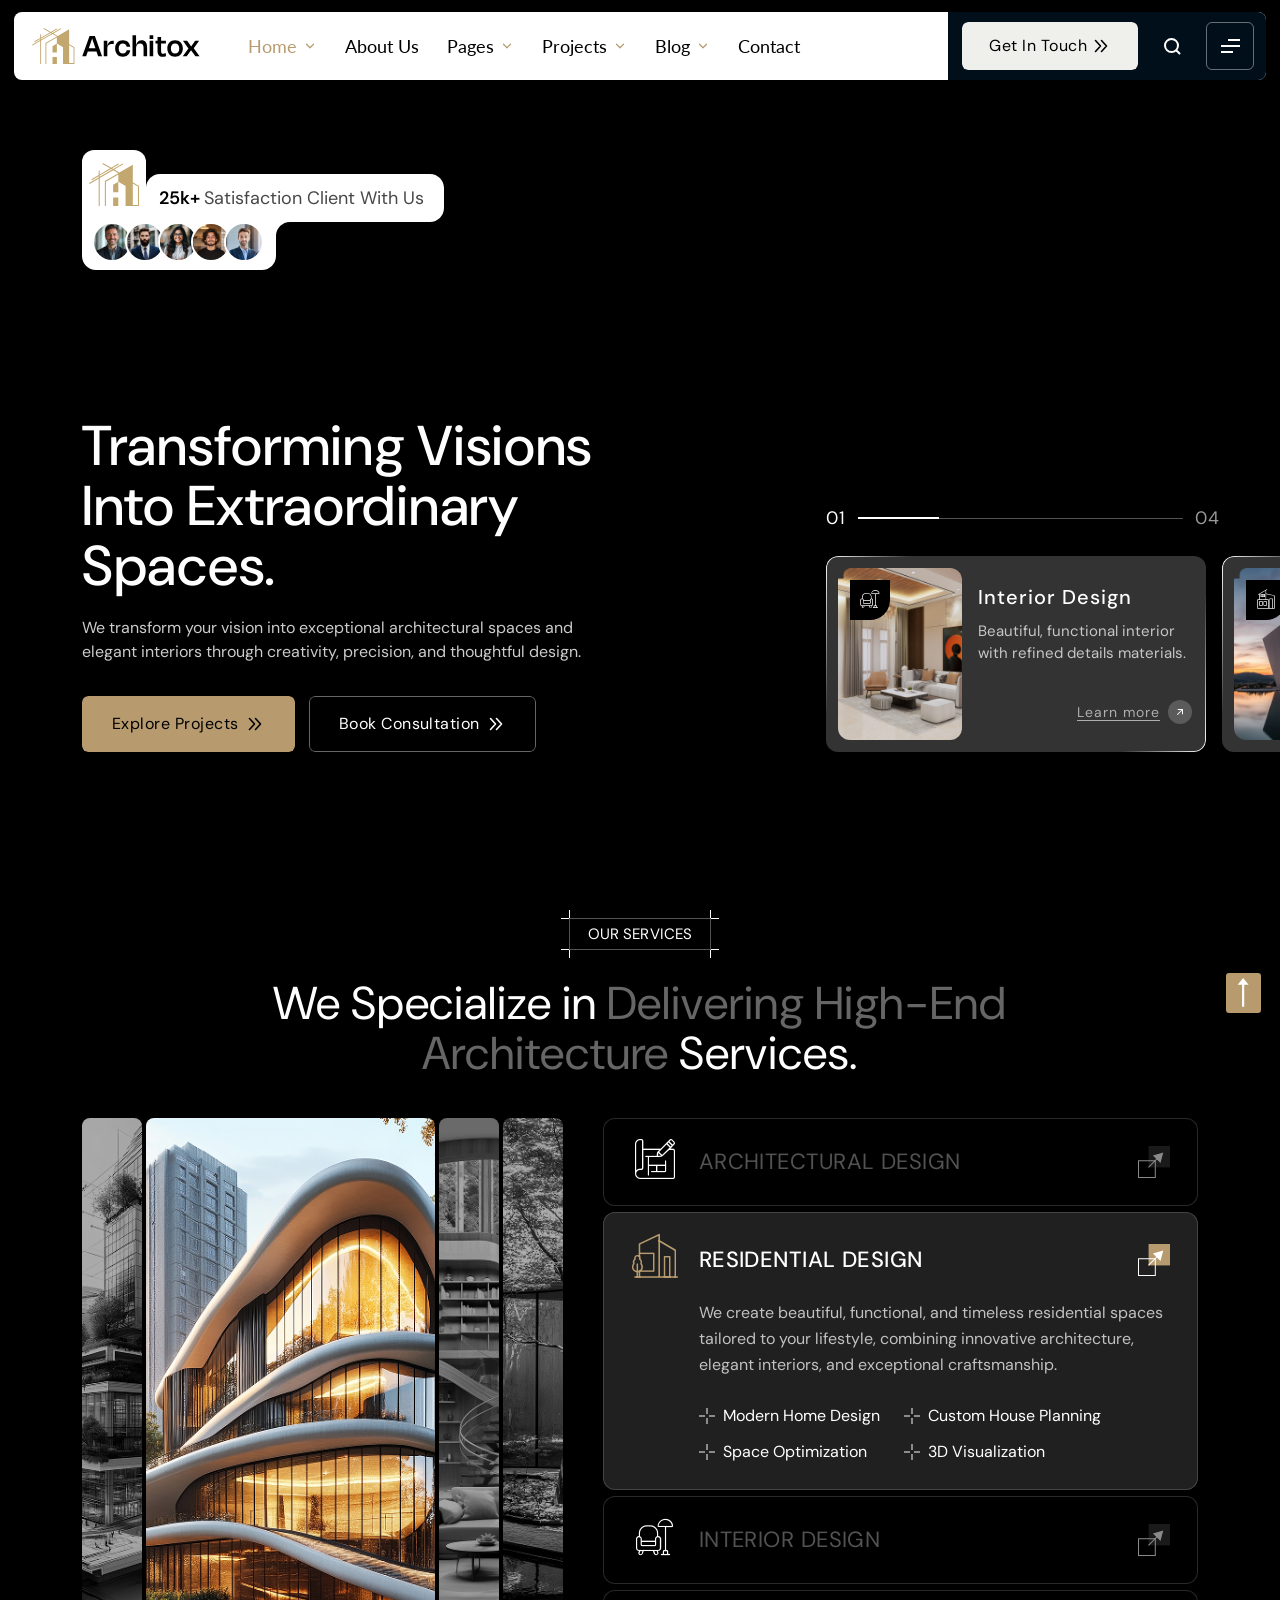
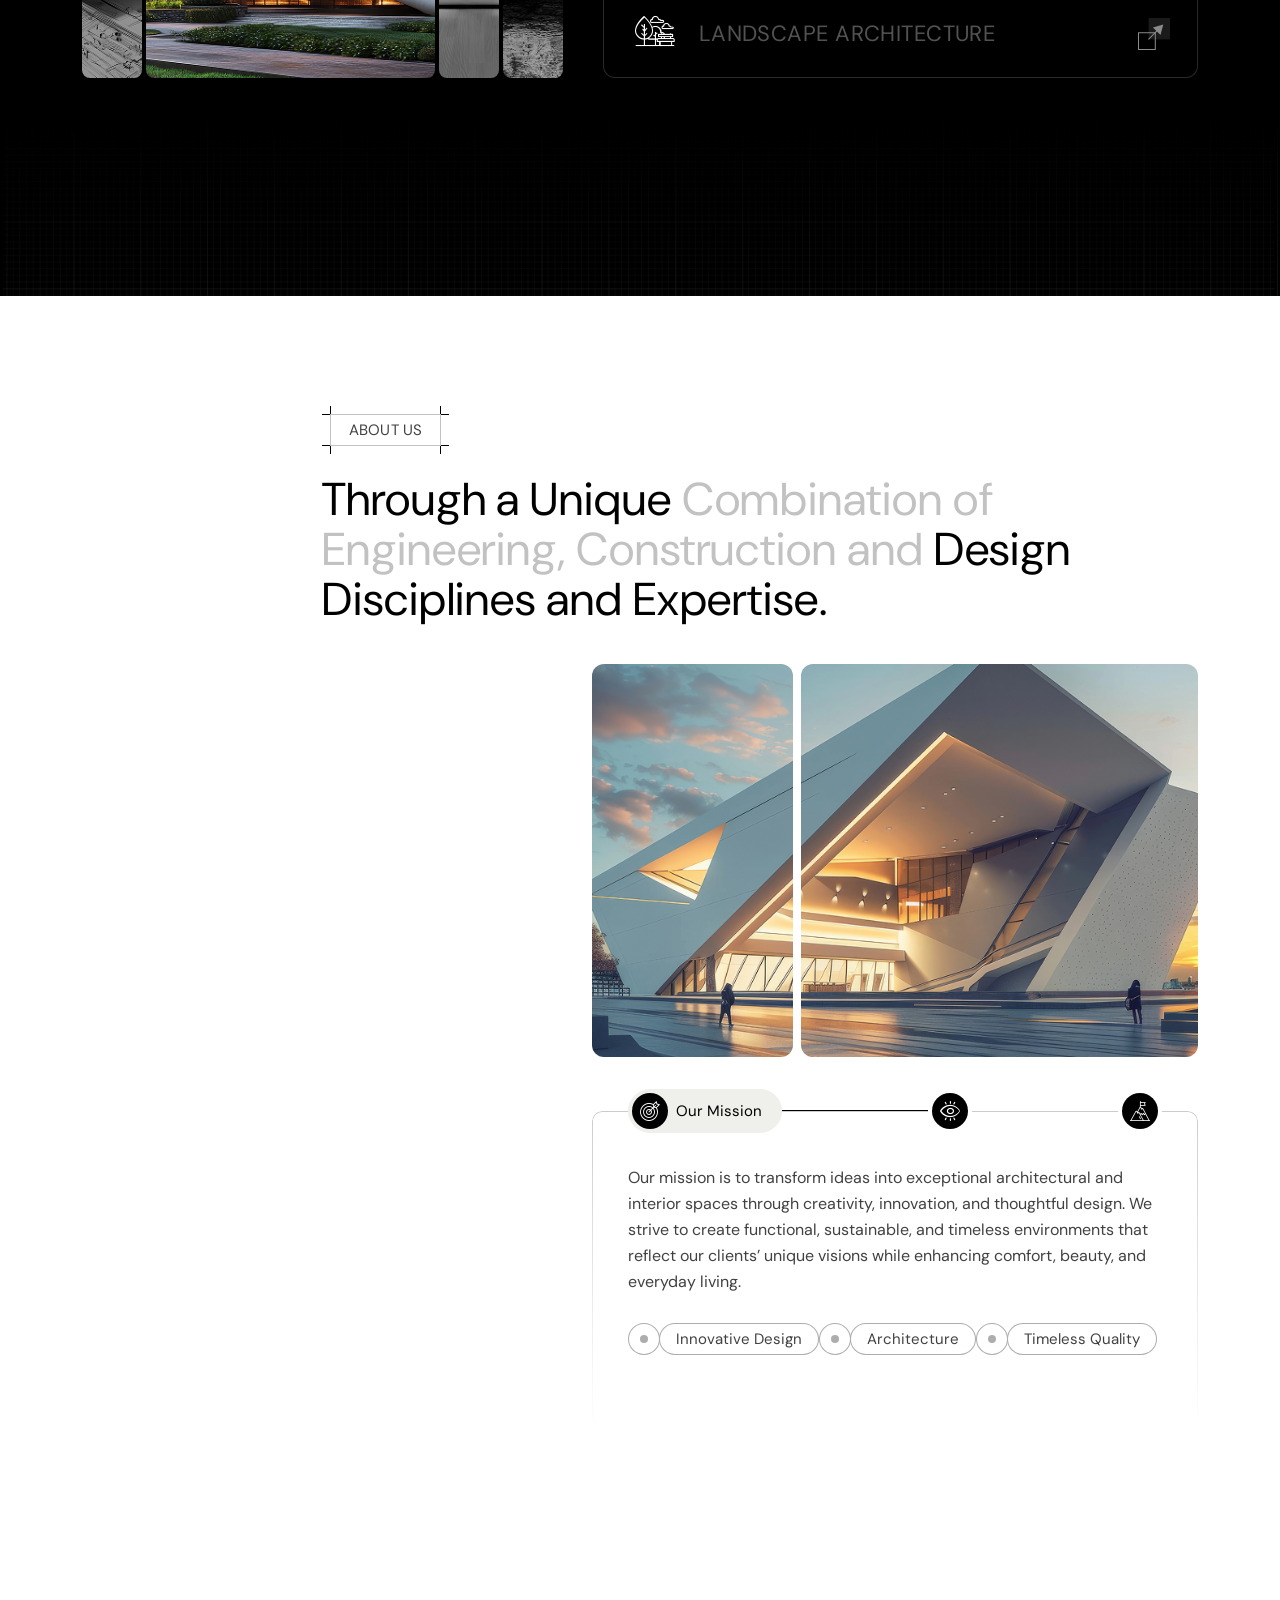
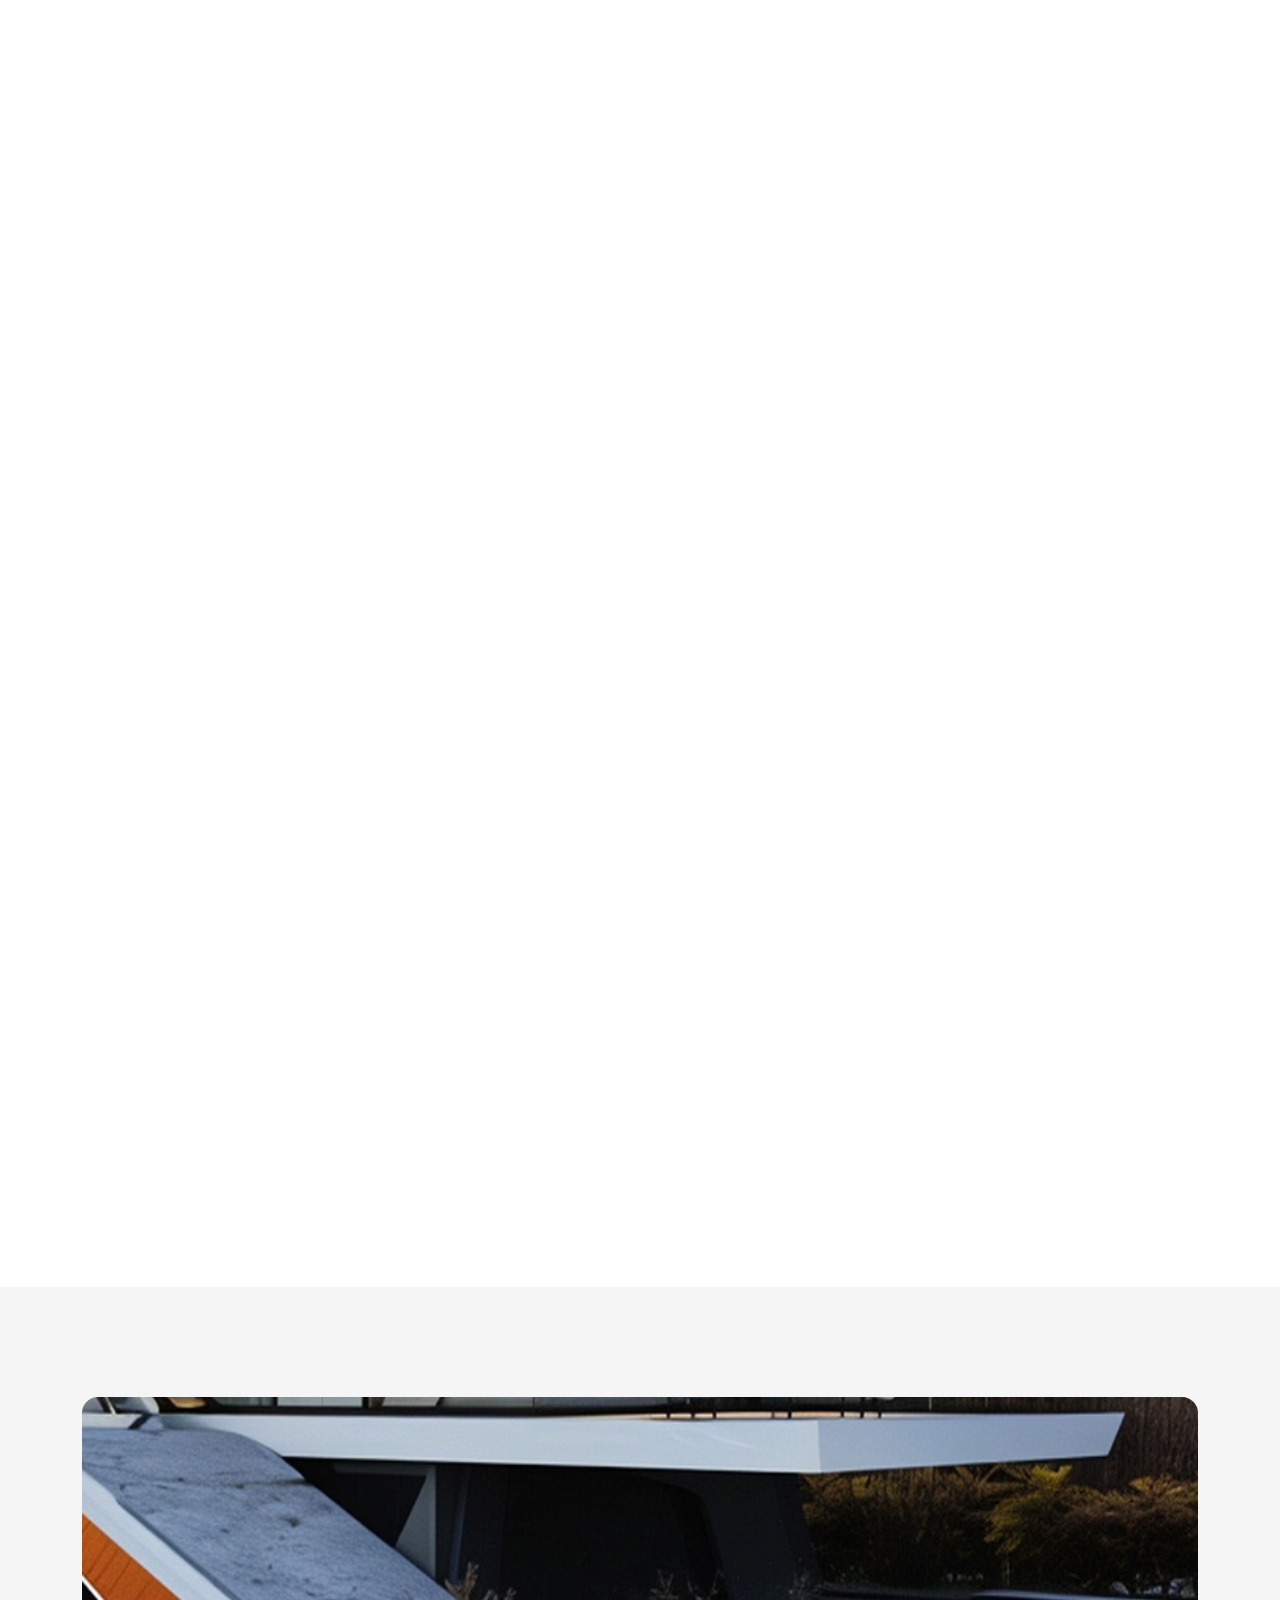
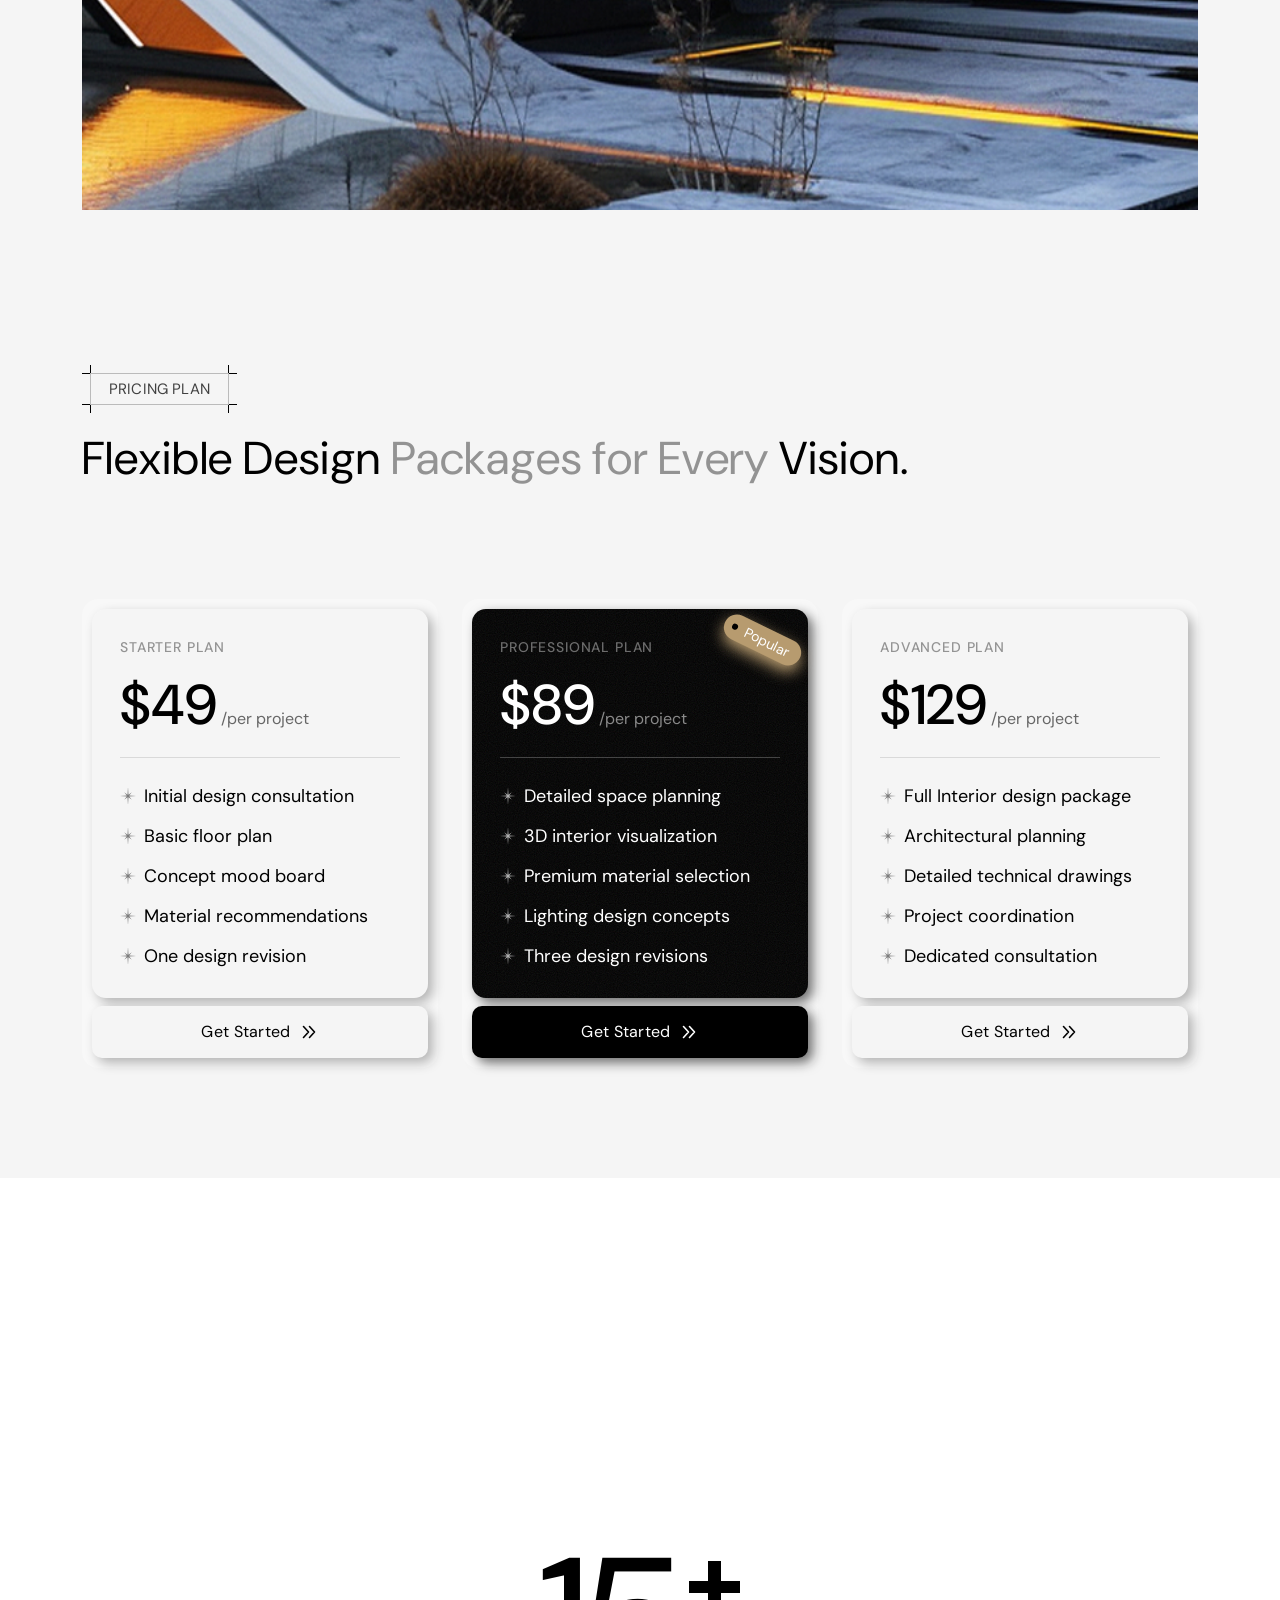
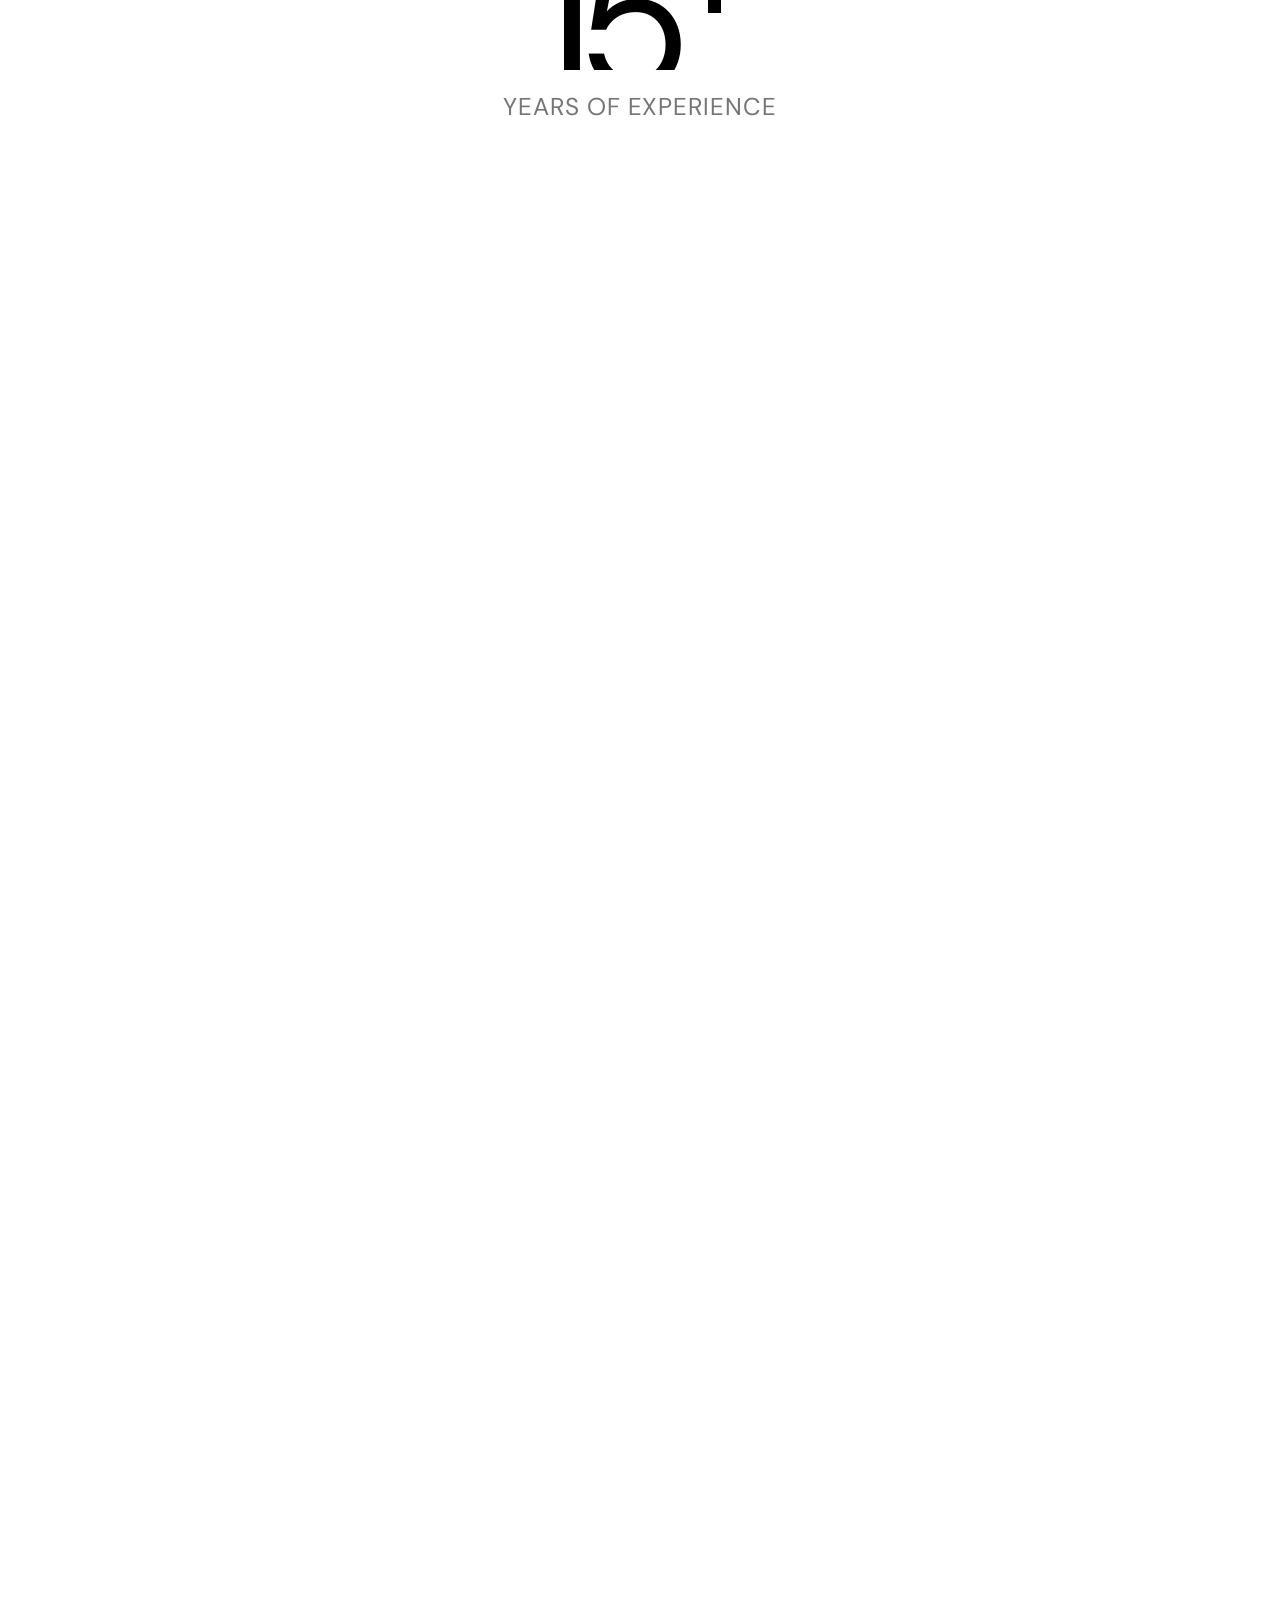
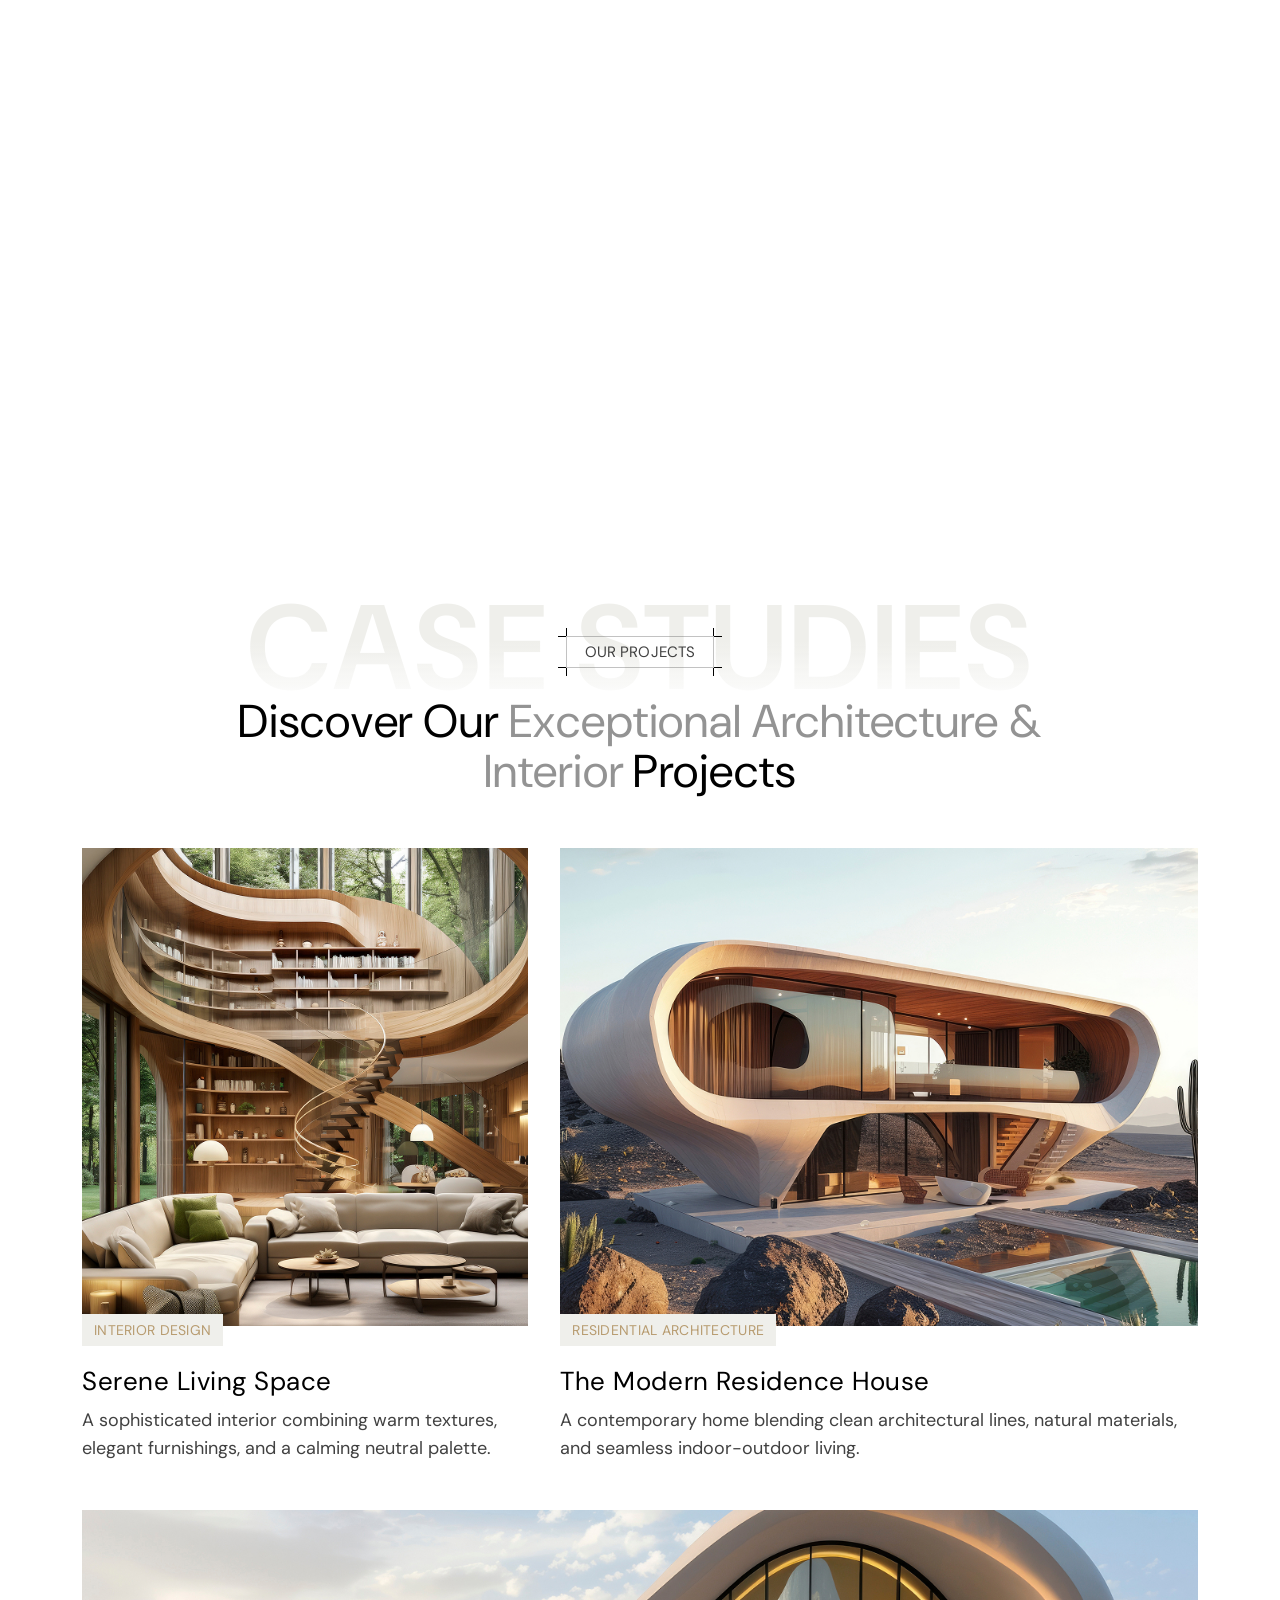
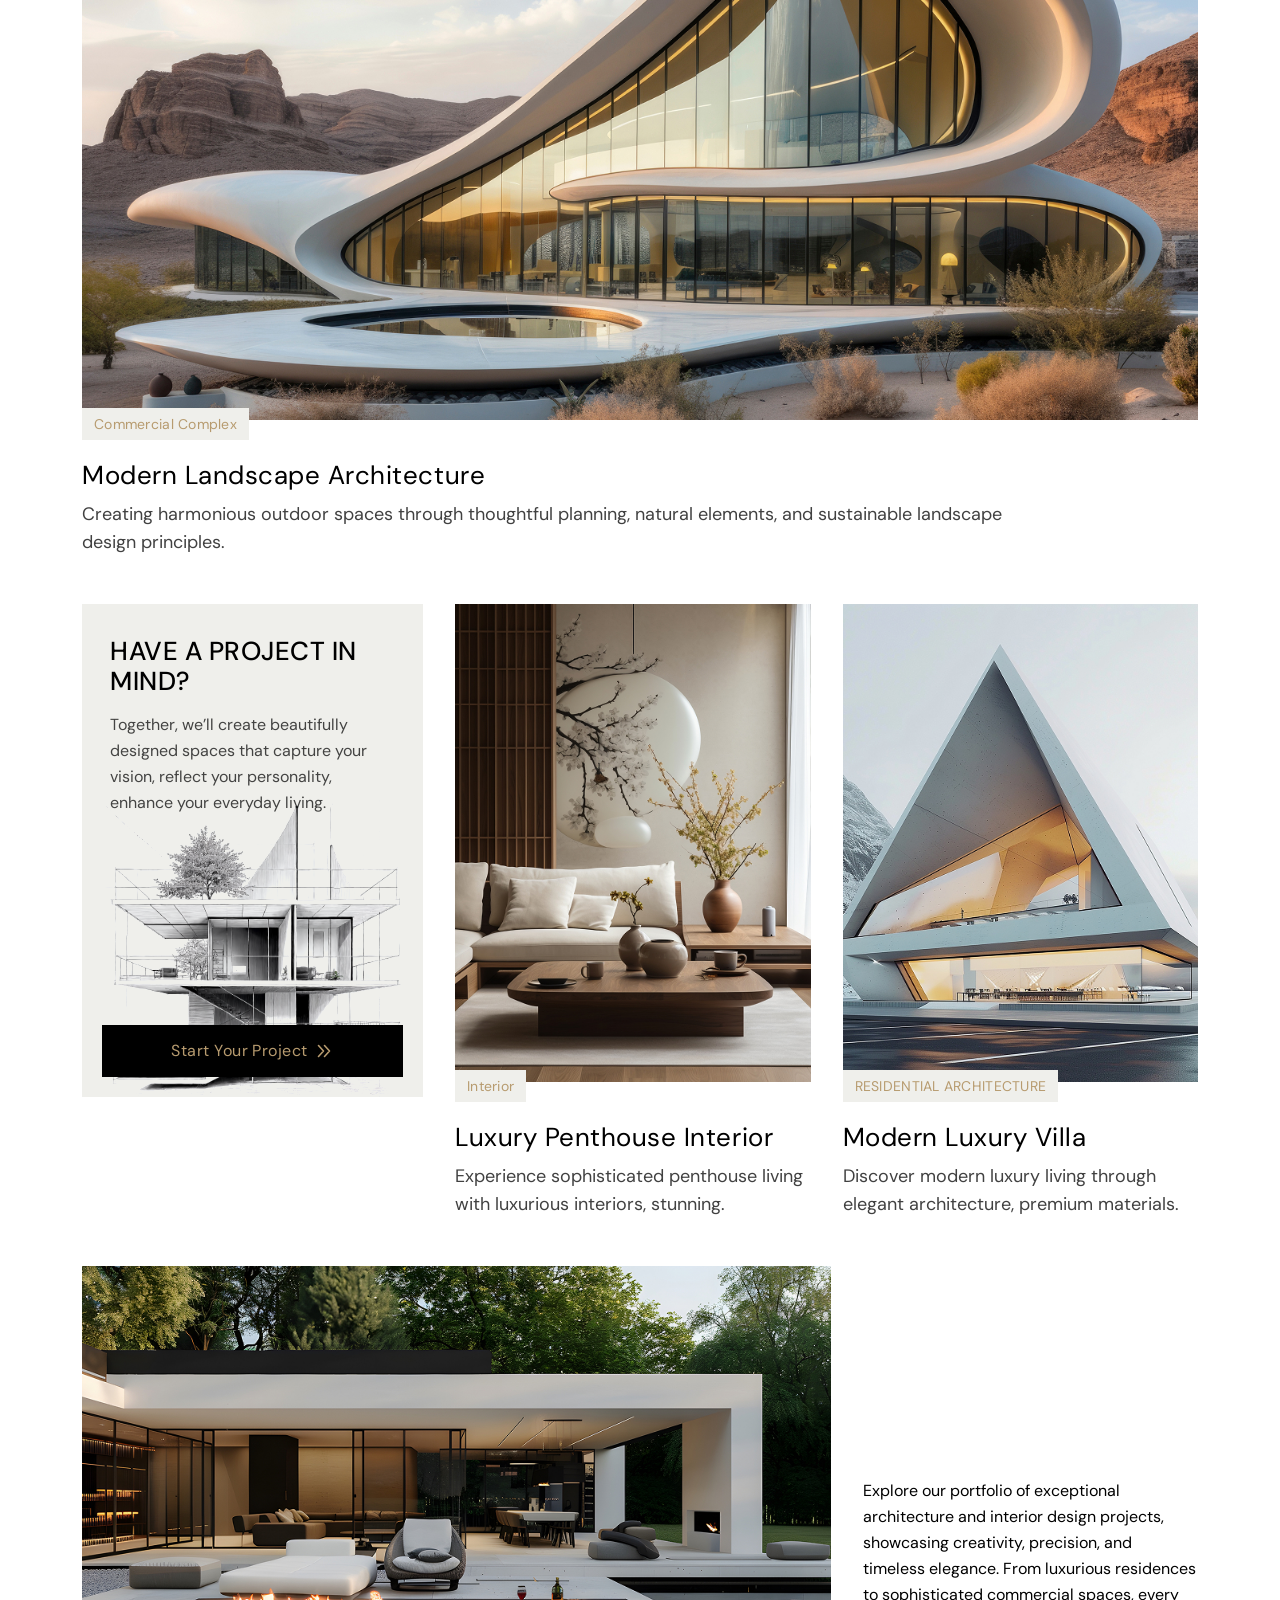
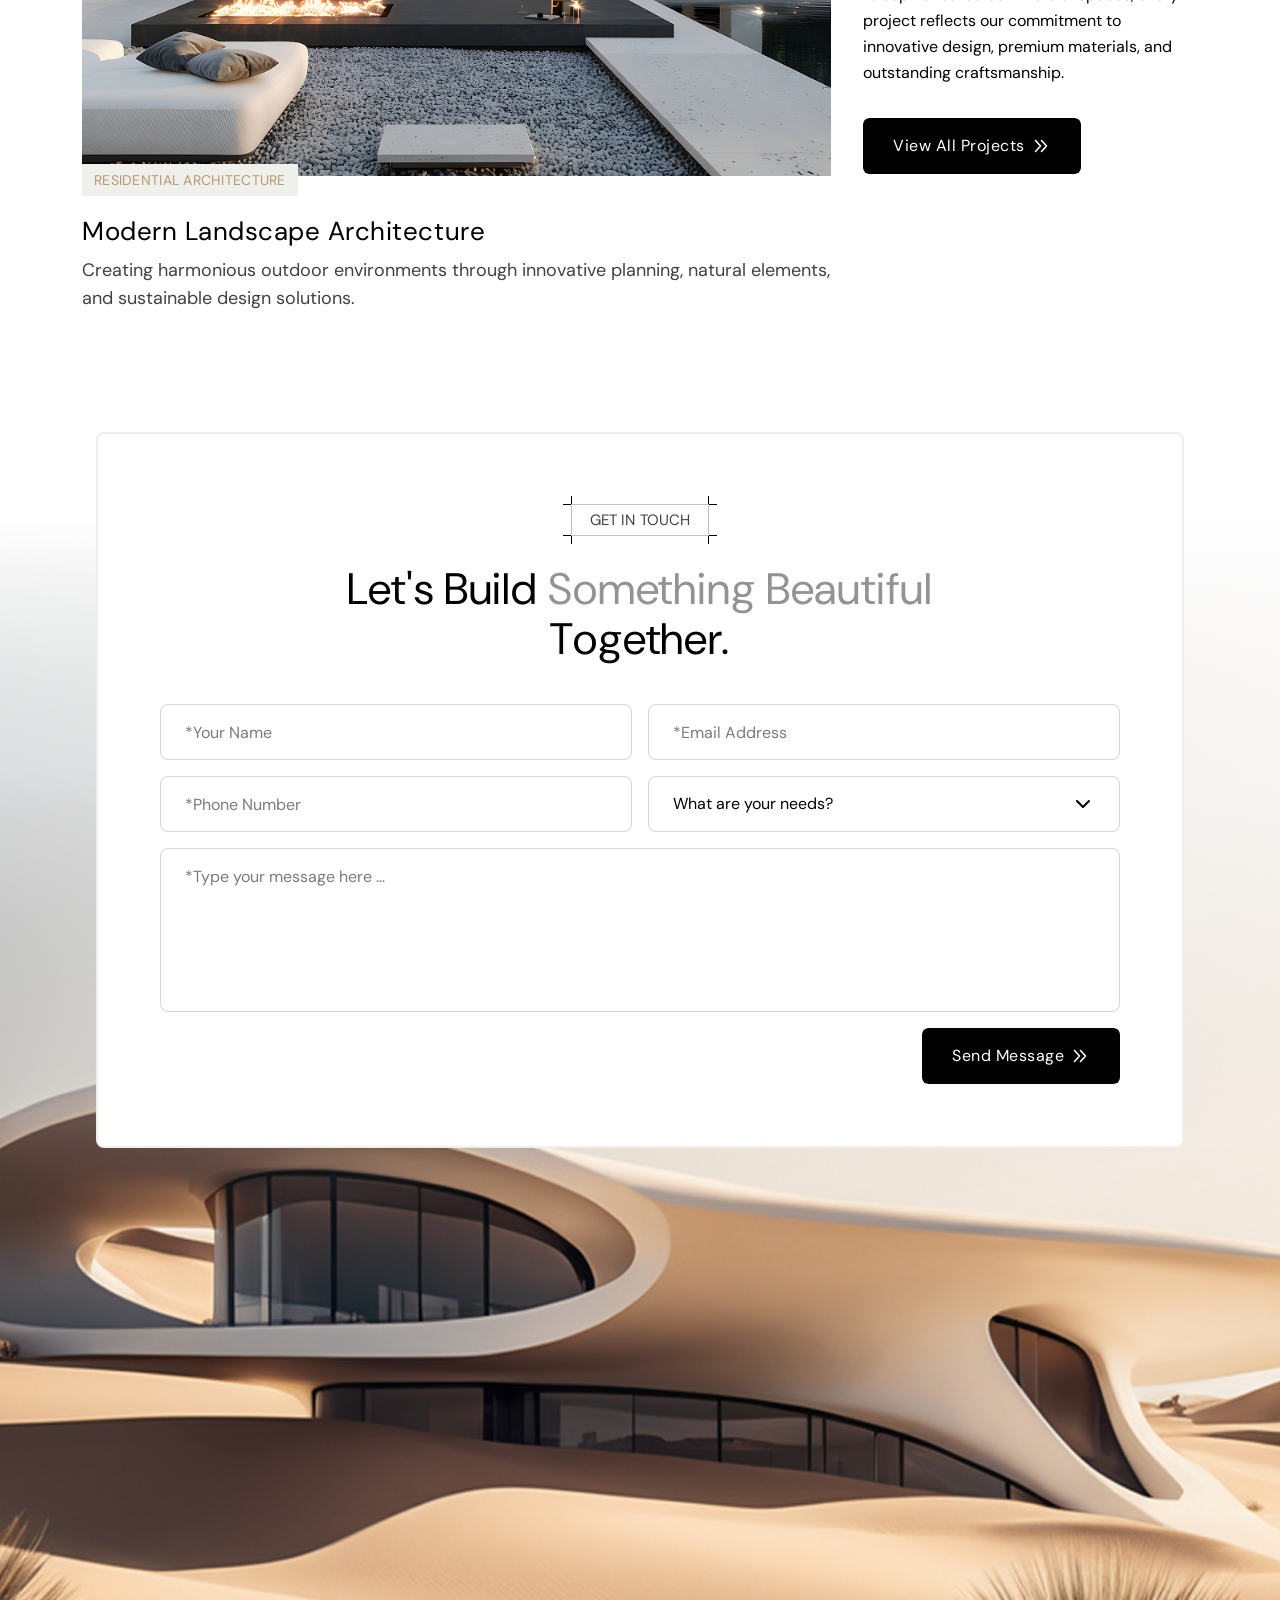
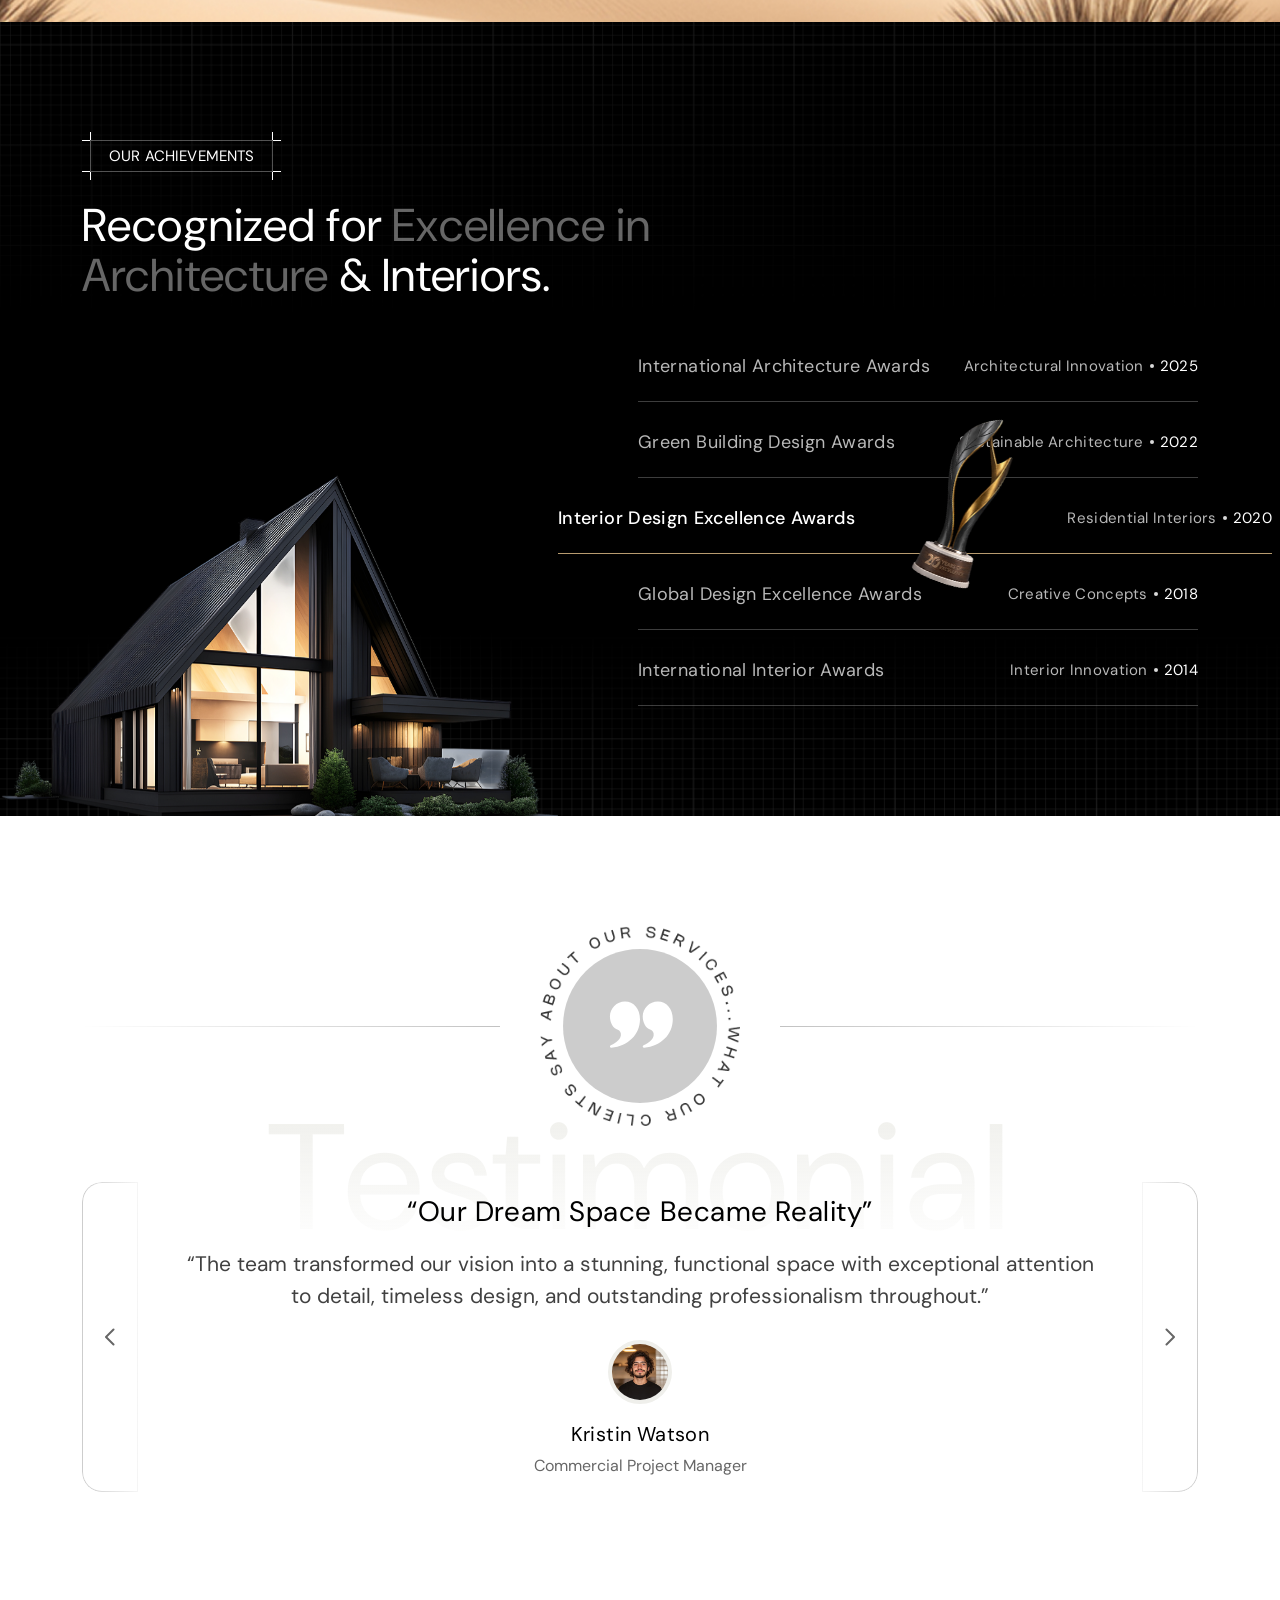
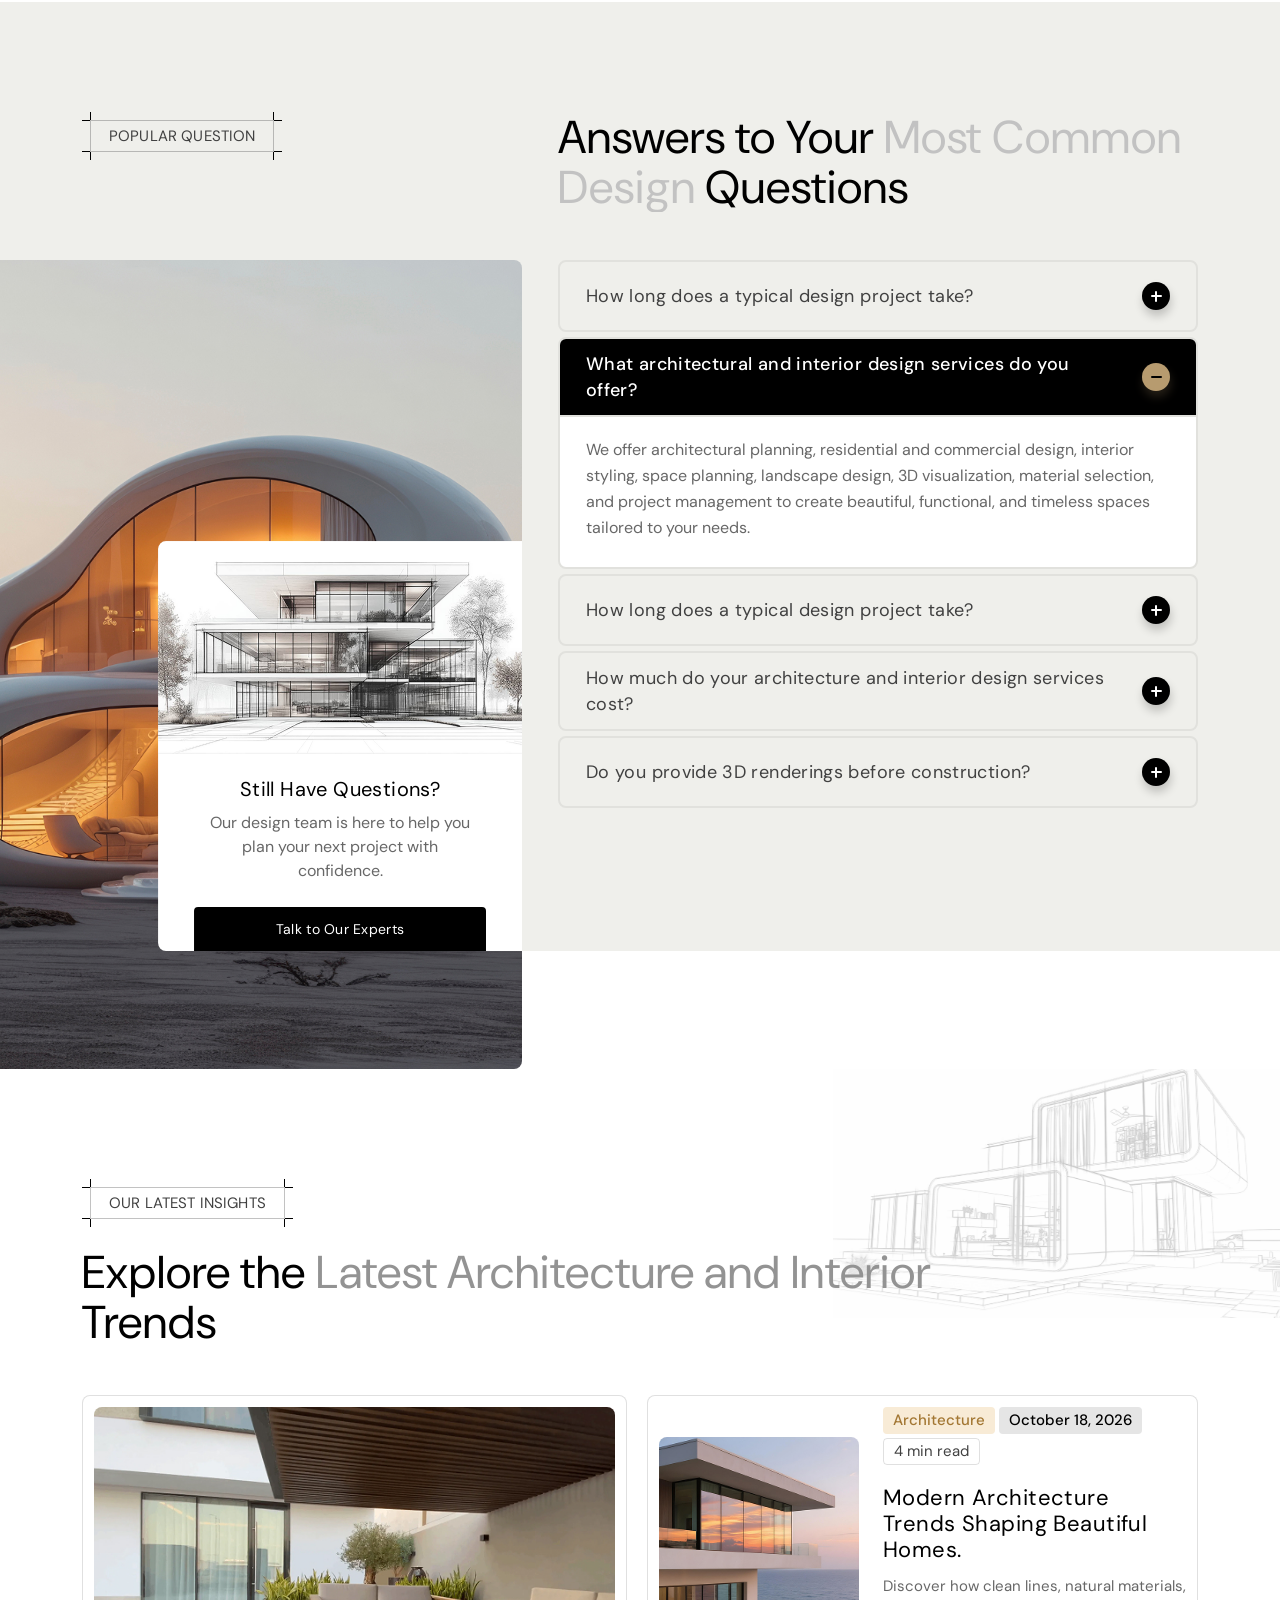
<file: index-2.html>
<!Doctype html>
<html class="no-js" lang="zxx">
    
    <head>
        <meta charset="utf-8">
        <meta http-equiv="x-ua-compatible" content="ie=edge">
        <title>Architox - Architecture & Interior HTML Template</title>
        <meta name="description" content="">
        <meta name="viewport" content="width=device-width, initial-scale=1">
		<link rel="shortcut icon" type="image/x-icon" href="assets/img/favicon.png">
        <!-- Place favicon.ico in the root directory -->


		<!-- all-CSS-link-here -->
        <link rel="stylesheet" href="assets/css/bootstrap.min.css">
        <link rel="stylesheet" href="assets/css/swiper-bundle.min.css">
        <link rel="stylesheet" href="assets/css/all.min.css">
        <link rel="stylesheet" href="assets/css/odometer.min.css">
        <link rel="stylesheet" href="assets/css/nice-select.css">
        <link rel="stylesheet" href="assets/css/animate.css">
        <link rel="stylesheet" href="assets/css/magnific-popup.css">
        <link rel="stylesheet" href="assets/css/nice-select.css">
        <link rel="stylesheet" href="assets/css/flaticon_architox.css">
        <link rel="stylesheet" href="assets/css/main.css">
    </head>

    <body class="ax-home-2">

            
        <div class="ax-home-2-wrapper">

            <!-- start preloader -->
            <div class="ax-preloader-1" role="status" aria-label="Loading Architox">

                <div class="ax-preloader-1-content">

                    <!-- the logo: the gold is the whole shape (it fades in at the end), the lines are its four closed parts, each one a path of its own that is 1 long
                         (pathLength="1"), so each can be drawn by its stroke -->
                    <svg class="ax-preloader-1-logo" viewBox="0 0 94 80" aria-hidden="true">
                        <path class="ax-preloader-1-logo-fill" fill-rule="evenodd" clip-rule="evenodd" d="M20.1436 23.4461L41.5642 11.0876L43.5375 12.2265L20.1436 25.7241V23.4461ZM55.1169 64.2728H45.4079V79.9987H55.1169V64.2728ZM82.3558 78.0268V38.136L92.028 43.7166V78.0268H82.3558ZM55.183 18.9448L29.8158 33.5801V79.9987H31.7891V34.7191L55.1169 21.2596V34.7191L45.4079 40.32V54.4816H55.1169V34.7191L68.7357 42.5776V79.9987H82.3545H94V42.5776L82.3545 35.858V3.05123L56.9695 17.6979L47.4854 12.2265L64.4638 2.43159L63.4765 0.723764L45.5121 11.0876L43.5388 9.94858L55.8475 2.8468L54.8602 1.13898L41.5642 8.8096L26.2948 0L25.3075 1.70783L39.5896 9.94858L20.1423 21.1682V13.9191H18.1703V22.3072L4.54384 30.1682L5.53113 31.8761L18.1703 24.5838V26.8618L0 37.3449L0.987293 39.0528L18.1703 29.1397V80H20.1436V28.0008L45.5108 13.3642L55.183 18.9448Z"/>
                        <g class="ax-preloader-1-logo-lines">
                            <path pathLength="1" d="M20.1436 23.4461L41.5642 11.0876L43.5375 12.2265L20.1436 25.7241V23.4461Z"/>
                            <path pathLength="1" d="M55.1169 64.2728H45.4079V79.9987H55.1169V64.2728Z"/>
                            <path pathLength="1" d="M82.3558 78.0268V38.136L92.028 43.7166V78.0268H82.3558Z"/>
                            <path pathLength="1" d="M55.183 18.9448L29.8158 33.5801V79.9987H31.7891V34.7191L55.1169 21.2596V34.7191L45.4079 40.32V54.4816H55.1169V34.7191L68.7357 42.5776V79.9987H82.3545H94V42.5776L82.3545 35.858V3.05123L56.9695 17.6979L47.4854 12.2265L64.4638 2.43159L63.4765 0.723764L45.5121 11.0876L43.5388 9.94858L55.8475 2.8468L54.8602 1.13898L41.5642 8.8096L26.2948 0L25.3075 1.70783L39.5896 9.94858L20.1423 21.1682V13.9191H18.1703V22.3072L4.54384 30.1682L5.53113 31.8761L18.1703 24.5838V26.8618L0 37.3449L0.987293 39.0528L18.1703 29.1397V80H20.1436V28.0008L45.5108 13.3642L55.183 18.9448Z"/>
                        </g>
                    </svg>

                    <span class="ax-preloader-1-tag" aria-hidden="true">Architox</span>

                </div>
            </div>
            <!-- end preloader -->


            <!-- header-start -->
            <header class="ax-header-2-area">
                <div class="ax-header-2-wrap">

                    <!-- logo + menu -->
                    <div class="ax-header-2-left">
                        <a href="index.html" class="ax-header-2-logo-elm" aria-label="Architox">
                            <div class="ax-header-2-logo-img wa-img-contain">
                                <img src="assets/img/logo/logo-2.svg" alt="Architox">
                            </div>
                        </a>

                        <div class="ax-header-2-menu d-xl-flex d-none">
                            <nav class="ax-main-navigation">
                                <ul id="main-nav" class="nav navbar-nav">

                                    <li class="dropdown active">
                                        <a href="#">
                                            <span class="text">Home</span>
                                            <span class="menu-arrow"></span>
                                        </a>
                                        <ul class="dropdown-menu clearfix">
                                            <li><a href="index.html">Home One</a></li>
                                            <li><a href="index-2.html">Home Two</a></li>
                                            <li><a href="index-3.html">Home Three</a></li>
                                        </ul>
                                    </li>

                                    <li>
                                        <a href="about-us.html"><span class="text">About Us</span></a>
                                    </li>

                                    <li class="dropdown">
                                        <a href="#">
                                            <span class="text">Pages</span>
                                            <span class="menu-arrow"></span>
                                        </a>
                                        <ul class="dropdown-menu clearfix">
                                            <li><a href="team.html">Our Team</a></li>
                                            <li><a href="pricing.html">Pricing</a></li>
                                            <li><a href="testimonial.html">Testimonial</a></li>
                                            <li><a href="faqs.html">FAQs</a></li>
                                            <li><a href="404.html">404</a></li>
                                        </ul>
                                    </li>

                                    <li class="dropdown">
                                        <a href="#">
                                            <span class="text">Projects</span>
                                            <span class="menu-arrow"></span>
                                        </a>
                                        <ul class="dropdown-menu clearfix">
                                            <li><a href="projects.html">Our Projects</a></li>
                                            <li><a href="project-details.html">Project Details</a></li>
                                        </ul>
                                    </li>

                                    <li class="dropdown">
                                        <a href="#">
                                            <span class="text">Blog</span>
                                            <span class="menu-arrow"></span>
                                        </a>
                                        <ul class="dropdown-menu clearfix">
                                            <li><a href="blog.html">Blog Grid</a></li>
                                            <li><a href="blog-details.html">Blog Details</a></li>
                                        </ul>
                                    </li>

                                    <li>
                                        <a href="contact-us.html"><span class="text">Contact</span></a>
                                    </li>

                                </ul>
                            </nav>
                        </div>
                    </div>

                    <!-- action-link -->
                    <div class="ax-header-2-action-link">

                        <a href="contact-us.html" class="ax-header-2-button">
                            <span class="icon"><svg width="20" height="20" viewBox="0 0 20 20" fill="none" aria-hidden="true"><path d="M4.5 4.5L9.5 10L4.5 15.5M10.5 4.5L15.5 10L10.5 15.5" stroke="currentColor" stroke-width="1.6" stroke-linecap="round" stroke-linejoin="round"/></svg></span>
                            <span class="label">
                                <span class="text">Get In Touch</span>
                                <svg width="20" height="20" viewBox="0 0 20 20" fill="none" aria-hidden="true"><path d="M4.5 4.5L9.5 10L4.5 15.5M10.5 4.5L15.5 10L10.5 15.5" stroke="currentColor" stroke-width="1.6" stroke-linecap="round" stroke-linejoin="round"/></svg>
                            </span>
                        </a>

                        <!-- search-btn -->
                        <button type="button" class="ax-header-2-search search_btn_toggle" aria-label="Search">
                            <svg width="20" height="20" viewBox="0 0 20 20" fill="none" aria-hidden="true"><circle cx="9.5" cy="9.5" r="6.5" stroke="currentColor" stroke-width="2"/><path d="M14.5 14.5L17.5 17.5" stroke="currentColor" stroke-width="2" stroke-linecap="round"/></svg>
                            <span class="text">Search here ...</span>
                        </button>

                        <!-- offcanvas-btn -->
                        <button type="button" class="ax-offcanvas-btn-2 offcanvas_toggle" aria-label="Open menu">
                            <svg width="28" height="28" viewBox="0 0 28 28" fill="none" aria-hidden="true"><rect x="12" y="7" width="12" height="2" fill="currentColor"/><rect x="5" y="13" width="19" height="2" fill="currentColor"/><rect x="5" y="19" width="12" height="2" fill="currentColor"/></svg>
                        </button>

                    </div>

                </div>
            </header>
            <!-- header-end -->


            <!-- hero-start -->
            <section class="ax-hero-2-area">

                <!-- video -->
                <div class="ax-hero-2-bg wa-img-cover wa-video-cover wa-fix">
                    <video src="assets/img/hero/h2-video.mp4" muted loop autoplay playsinline></video>
                </div>
                <div class="ax-hero-2-shade"></div>

                <div class="container ax-container-1 ax-hero-2-container">

                    <!-- client card -->
                    <div class="ax-hero-2-card">
                        <div class="ax-hero-2-card-tab">
                            <div class="ax-hero-2-card-icon wa-img-contain">
                                <img src="assets/img/hero/h2-icon.svg" alt="">
                            </div>
                        </div>
                        <div class="ax-hero-2-card-body">
                            <p class="ax-hero-2-card-text"><span>25k+</span> Satisfaction Client With Us</p>
                            <div class="ax-hero-2-card-avatars">
                                <div class="ax-hero-2-card-avatar wa-img-cover wa-fix">
                                    <img src="assets/img/testimonial/t1-author-1.jpg" alt="">
                                </div>
                                <div class="ax-hero-2-card-avatar wa-img-cover wa-fix">
                                    <img src="assets/img/testimonial/t1-author-2.jpg" alt="">
                                </div>
                                <div class="ax-hero-2-card-avatar wa-img-cover wa-fix">
                                    <img src="assets/img/testimonial/t1-author-3.jpg" alt="">
                                </div>
                                <div class="ax-hero-2-card-avatar wa-img-cover wa-fix">
                                    <img src="assets/img/testimonial/t1-author-4.jpg" alt="">
                                </div>
                                <div class="ax-hero-2-card-avatar wa-img-cover wa-fix">
                                    <img src="assets/img/testimonial/t1-author-5.jpg" alt="">
                                </div>
                            </div>
                        </div>
                    </div>

                    <!-- content + slider -->
                    <div class="ax-hero-2-bottom">

                        <div class="ax-hero-2-content">
                            <div class="ax-hero-2-heading">
                                <h1 class="ax-hero-title-2 wa_blinds_text" data-wa-text-wait data-wa-text-delay=".9">Transforming Visions <br class="d-none d-md-block">Into Extraordinary <br class="d-none d-md-block">Spaces.</h1>
                                <p class="ax-p-5 ax-hero-2-text">We transform your vision into exceptional architectural spaces and elegant interiors through creativity, precision, and thoughtful design.</p>
                            </div>
                            <div class="ax-hero-2-btns">
                                <a href="projects.html" class="ax-pr-btn-2">
                                    <span class="icon"><svg width="20" height="20" viewBox="0 0 20 20" fill="none" aria-hidden="true"><path d="M4.5 4.5L9.5 10L4.5 15.5M10.5 4.5L15.5 10L10.5 15.5" stroke="currentColor" stroke-width="1.6" stroke-linecap="round" stroke-linejoin="round"/></svg></span>
                                    <span class="label">
                                        <span class="text">Explore Projects</span>
                                        <svg width="20" height="20" viewBox="0 0 20 20" fill="none" aria-hidden="true"><path d="M4.5 4.5L9.5 10L4.5 15.5M10.5 4.5L15.5 10L10.5 15.5" stroke="currentColor" stroke-width="1.6" stroke-linecap="round" stroke-linejoin="round"/></svg>
                                    </span>
                                </a>
                                <a href="contact-us.html" class="ax-sd-btn-2">
                                    <span class="icon"><svg width="20" height="20" viewBox="0 0 20 20" fill="none" aria-hidden="true"><path d="M4.5 4.5L9.5 10L4.5 15.5M10.5 4.5L15.5 10L10.5 15.5" stroke="currentColor" stroke-width="1.6" stroke-linecap="round" stroke-linejoin="round"/></svg></span>
                                    <span class="label">
                                        <span class="text">Book Consultation</span>
                                        <svg width="20" height="20" viewBox="0 0 20 20" fill="none" aria-hidden="true"><path d="M4.5 4.5L9.5 10L4.5 15.5M10.5 4.5L15.5 10L10.5 15.5" stroke="currentColor" stroke-width="1.6" stroke-linecap="round" stroke-linejoin="round"/></svg>
                                    </span>
                                </a>
                            </div>
                        </div>

                        <!-- slider -->
                        <div class="ax-hero-2-slider">
                            <div class="ax-hero-2-counter">
                                <span class="ax-hero-2-counter-now">01</span>
                                <div class="ax-hero-2-counter-line"><span class="ax-hero-2-counter-bar"></span></div>
                                <span class="ax-hero-2-counter-total">04</span>
                            </div>
                            <div class="ax-hero-2-swiper swiper">
                                <div class="swiper-wrapper">
                                <div class="swiper-slide ax-hero-2-feature">
                                    <div class="ax-hero-2-feature-media">
                                        <div class="ax-hero-2-feature-img wa-img-cover wa-fix">
                                            <img src="assets/img/hero/h2-feature-1.png" alt="">
                                        </div>
                                        <span class="ax-hero-2-feature-icon"><i class="flaticon-armchair" aria-hidden="true"></i></span>
                                    </div>
                                    <div class="ax-hero-2-feature-body">
                                        <div class="ax-hero-2-feature-info">
                                            <h3 class="ax-hero-2-feature-title">Interior Design</h3>
                                            <p class="ax-hero-2-feature-text">Beautiful, functional interior with refined details materials.</p>
                                        </div>
                                        <a href="projects.html" class="ax-hero-2-feature-link">
                                            <span class="text">Learn more</span>
                                            <span class="icon"><svg width="12" height="12" viewBox="0 0 12 12" fill="none" aria-hidden="true"><path d="M3.5 9C3.35 9 3.25 8.95 3.15 8.85C2.95 8.65 2.95 8.35 3.15 8.15L8.15 3.15C8.35 2.95 8.65 2.95 8.85 3.15C9.05 3.35 9.05 3.65 8.85 3.85L3.85 8.85C3.75 8.95 3.65 9 3.5 9Z" fill="currentColor"/><path d="M8.5 8.5C8.2 8.5 8 8.3 8 8V4H4C3.7 4 3.5 3.8 3.5 3.5C3.5 3.2 3.7 3 4 3H8.5C8.8 3 9 3.2 9 3.5V8C9 8.3 8.8 8.5 8.5 8.5Z" fill="currentColor"/></svg></span>
                                        </a>
                                    </div>
                                </div>
                                <div class="swiper-slide ax-hero-2-feature">
                                    <div class="ax-hero-2-feature-media">
                                        <div class="ax-hero-2-feature-img wa-img-cover wa-fix">
                                            <img src="assets/img/hero/h2-feature-2.png" alt="">
                                        </div>
                                        <span class="ax-hero-2-feature-icon"><i class="flaticon-minimalist" aria-hidden="true"></i></span>
                                    </div>
                                    <div class="ax-hero-2-feature-body">
                                        <div class="ax-hero-2-feature-info">
                                            <h3 class="ax-hero-2-feature-title">Modern Architecture</h3>
                                            <p class="ax-hero-2-feature-text">Innovative architectural concept tailored to your lifestyle.</p>
                                        </div>
                                        <a href="projects.html" class="ax-hero-2-feature-link">
                                            <span class="text">Learn more</span>
                                            <span class="icon"><svg width="12" height="12" viewBox="0 0 12 12" fill="none" aria-hidden="true"><path d="M3.5 9C3.35 9 3.25 8.95 3.15 8.85C2.95 8.65 2.95 8.35 3.15 8.15L8.15 3.15C8.35 2.95 8.65 2.95 8.85 3.15C9.05 3.35 9.05 3.65 8.85 3.85L3.85 8.85C3.75 8.95 3.65 9 3.5 9Z" fill="currentColor"/><path d="M8.5 8.5C8.2 8.5 8 8.3 8 8V4H4C3.7 4 3.5 3.8 3.5 3.5C3.5 3.2 3.7 3 4 3H8.5C8.8 3 9 3.2 9 3.5V8C9 8.3 8.8 8.5 8.5 8.5Z" fill="currentColor"/></svg></span>
                                        </a>
                                    </div>
                                </div>
                                <div class="swiper-slide ax-hero-2-feature">
                                    <div class="ax-hero-2-feature-media">
                                        <div class="ax-hero-2-feature-img wa-img-cover wa-fix">
                                            <img src="assets/img/hero/h2-feature-1.png" alt="">
                                        </div>
                                        <span class="ax-hero-2-feature-icon"><i class="flaticon-layer" aria-hidden="true"></i></span>
                                    </div>
                                    <div class="ax-hero-2-feature-body">
                                        <div class="ax-hero-2-feature-info">
                                            <h3 class="ax-hero-2-feature-title">Premium Materials</h3>
                                            <p class="ax-hero-2-feature-text">Carefully selected finishes and quality materials.</p>
                                        </div>
                                        <a href="projects.html" class="ax-hero-2-feature-link">
                                            <span class="text">Learn more</span>
                                            <span class="icon"><svg width="12" height="12" viewBox="0 0 12 12" fill="none" aria-hidden="true"><path d="M3.5 9C3.35 9 3.25 8.95 3.15 8.85C2.95 8.65 2.95 8.35 3.15 8.15L8.15 3.15C8.35 2.95 8.65 2.95 8.85 3.15C9.05 3.35 9.05 3.65 8.85 3.85L3.85 8.85C3.75 8.95 3.65 9 3.5 9Z" fill="currentColor"/><path d="M8.5 8.5C8.2 8.5 8 8.3 8 8V4H4C3.7 4 3.5 3.8 3.5 3.5C3.5 3.2 3.7 3 4 3H8.5C8.8 3 9 3.2 9 3.5V8C9 8.3 8.8 8.5 8.5 8.5Z" fill="currentColor"/></svg></span>
                                        </a>
                                    </div>
                                </div>
                                <div class="swiper-slide ax-hero-2-feature">
                                    <div class="ax-hero-2-feature-media">
                                        <div class="ax-hero-2-feature-img wa-img-cover wa-fix">
                                            <img src="assets/img/hero/h2-feature-1.png" alt="">
                                        </div>
                                        <span class="ax-hero-2-feature-icon"><i class="flaticon-simplicity" aria-hidden="true"></i></span>
                                    </div>
                                    <div class="ax-hero-2-feature-body">
                                        <div class="ax-hero-2-feature-info">
                                            <h3 class="ax-hero-2-feature-title">Seamless Execution</h3>
                                            <p class="ax-hero-2-feature-text">Organized project coordination and meticulous attention.</p>
                                        </div>
                                        <a href="projects.html" class="ax-hero-2-feature-link">
                                            <span class="text">Learn more</span>
                                            <span class="icon"><svg width="12" height="12" viewBox="0 0 12 12" fill="none" aria-hidden="true"><path d="M3.5 9C3.35 9 3.25 8.95 3.15 8.85C2.95 8.65 2.95 8.35 3.15 8.15L8.15 3.15C8.35 2.95 8.65 2.95 8.85 3.15C9.05 3.35 9.05 3.65 8.85 3.85L3.85 8.85C3.75 8.95 3.65 9 3.5 9Z" fill="currentColor"/><path d="M8.5 8.5C8.2 8.5 8 8.3 8 8V4H4C3.7 4 3.5 3.8 3.5 3.5C3.5 3.2 3.7 3 4 3H8.5C8.8 3 9 3.2 9 3.5V8C9 8.3 8.8 8.5 8.5 8.5Z" fill="currentColor"/></svg></span>
                                        </a>
                                    </div>
                                </div>
                                </div>
                            </div>
                        </div>

                    </div>

                </div>
            </section>
            <!-- hero-end -->


            <!-- service-start -->
            <section class="ax-service-2-area" data-background="assets/img/services/s2-bg-line.png">
                <div class="container ax-container-1">

                    <!-- head -->
                    <div class="ax-service-2-head">
                        <span class="ax-subtitle-2">Our Services</span>
                        <h2 class="ax-sec-title-3 ax-service-2-title wa_blinds_text">We Specialize in <span>Delivering High-End Architecture</span> Services.</h2>
                    </div>

                    <div class="ax-service-2-grid">

                        <!-- pictures: the one of the open card is wide -->
                        <div class="ax-service-2-images">
                            <div class="ax-service-2-img wa-img-cover wa-fix">
                                <img src="assets/img/services/s2-img-2.jpg" alt="Architectural Design">
                            </div>
                            <div class="ax-service-2-img wa-img-cover wa-fix is-active">
                                <img src="assets/img/services/s2-img-1.jpg" alt="Residential Design">
                            </div>
                            <div class="ax-service-2-img wa-img-cover wa-fix">
                                <img src="assets/img/services/s2-img-3.jpg" alt="Interior Design">
                            </div>
                            <div class="ax-service-2-img wa-img-cover wa-fix">
                                <img src="assets/img/services/s2-img-4.jpg" alt="Landscape Architecture">
                            </div>
                        </div>

                        <!-- accordion: the card under the mouse opens -->
                        <div class="ax-service-2-list">
                            <div class="ax-service-2-card">
                                <div class="ax-service-2-card-head">
                                    <div class="ax-service-2-card-main">
                                        <span class="ax-service-2-card-icon"><i class="flaticon-blueprint" aria-hidden="true"></i></span>
                                        <h3 class="ax-service-2-card-title">Architectural Design</h3>
                                    </div>
                                    <a href="services.html" class="ax-service-2-card-arrow" aria-label="Architectural Design"><svg viewBox="0 0 32 32" aria-hidden="true"><path class="sq" d="M31.9991 0H10.5811V21.418H31.9991V0Z"/><path class="ln" d="M16.802 15.2V31H1.00195V15.2H16.802ZM17.802 14.2H0.00195312V32H17.802V14.2Z"/><path class="ln" d="M14.8926 9.38802L25.2661 6.60852L22.4866 16.982L14.8926 9.38802Z"/><path class="ln" d="M20.302 10.865L10.1357 21.0312L10.8428 21.7383L21.0091 11.5721L20.302 10.865Z"/></svg></a>
                                </div>
                                <div class="ax-service-2-card-body">
                                    <div class="ax-service-2-card-in">
                                        <p class="ax-service-2-card-text">We craft distinctive architectural concepts that balance visual appeal, structural integrity, and modern functionality, shaping buildings that stand the test of time.</p>
                                        <ul class="ax-service-2-card-tags">
                                            <li class="ax-service-2-card-tag">Concept Design</li>
                                            <li class="ax-service-2-card-tag">Structural Planning</li>
                                            <li class="ax-service-2-card-tag">Building Permits</li>
                                            <li class="ax-service-2-card-tag">Project Management</li>
                                        </ul>
                                    </div>
                                </div>
                            </div>
                            <div class="ax-service-2-card is-active">
                                <div class="ax-service-2-card-head">
                                    <div class="ax-service-2-card-main">
                                        <span class="ax-service-2-card-icon"><i class="flaticon-modern-house" aria-hidden="true"></i></span>
                                        <h3 class="ax-service-2-card-title">Residential Design</h3>
                                    </div>
                                    <a href="services.html" class="ax-service-2-card-arrow" aria-label="Residential Design"><svg viewBox="0 0 32 32" aria-hidden="true"><path class="sq" d="M31.9991 0H10.5811V21.418H31.9991V0Z"/><path class="ln" d="M16.802 15.2V31H1.00195V15.2H16.802ZM17.802 14.2H0.00195312V32H17.802V14.2Z"/><path class="ln" d="M14.8926 9.38802L25.2661 6.60852L22.4866 16.982L14.8926 9.38802Z"/><path class="ln" d="M20.302 10.865L10.1357 21.0312L10.8428 21.7383L21.0091 11.5721L20.302 10.865Z"/></svg></a>
                                </div>
                                <div class="ax-service-2-card-body">
                                    <div class="ax-service-2-card-in">
                                        <p class="ax-service-2-card-text">We create beautiful, functional, and timeless residential spaces tailored to your lifestyle, combining innovative architecture, elegant interiors, and exceptional craftsmanship.</p>
                                        <ul class="ax-service-2-card-tags">
                                            <li class="ax-service-2-card-tag">Modern Home Design</li>
                                            <li class="ax-service-2-card-tag">Custom House Planning</li>
                                            <li class="ax-service-2-card-tag">Space Optimization</li>
                                            <li class="ax-service-2-card-tag">3D Visualization</li>
                                        </ul>
                                    </div>
                                </div>
                            </div>
                            <div class="ax-service-2-card">
                                <div class="ax-service-2-card-head">
                                    <div class="ax-service-2-card-main">
                                        <span class="ax-service-2-card-icon"><i class="flaticon-armchair" aria-hidden="true"></i></span>
                                        <h3 class="ax-service-2-card-title">Interior Design</h3>
                                    </div>
                                    <a href="services.html" class="ax-service-2-card-arrow" aria-label="Interior Design"><svg viewBox="0 0 32 32" aria-hidden="true"><path class="sq" d="M31.9991 0H10.5811V21.418H31.9991V0Z"/><path class="ln" d="M16.802 15.2V31H1.00195V15.2H16.802ZM17.802 14.2H0.00195312V32H17.802V14.2Z"/><path class="ln" d="M14.8926 9.38802L25.2661 6.60852L22.4866 16.982L14.8926 9.38802Z"/><path class="ln" d="M20.302 10.865L10.1357 21.0312L10.8428 21.7383L21.0091 11.5721L20.302 10.865Z"/></svg></a>
                                </div>
                                <div class="ax-service-2-card-body">
                                    <div class="ax-service-2-card-in">
                                        <p class="ax-service-2-card-text">We turn everyday spaces into elegant, comfortable interiors tailored to your personality, with refined materials, warm lighting, and thoughtful detailing.</p>
                                        <ul class="ax-service-2-card-tags">
                                            <li class="ax-service-2-card-tag">Space Planning</li>
                                            <li class="ax-service-2-card-tag">Furniture Selection</li>
                                            <li class="ax-service-2-card-tag">Lighting Design</li>
                                            <li class="ax-service-2-card-tag">Material Styling</li>
                                        </ul>
                                    </div>
                                </div>
                            </div>
                            <div class="ax-service-2-card">
                                <div class="ax-service-2-card-head">
                                    <div class="ax-service-2-card-main">
                                        <span class="ax-service-2-card-icon"><i class="flaticon-park" aria-hidden="true"></i></span>
                                        <h3 class="ax-service-2-card-title">Landscape Architecture</h3>
                                    </div>
                                    <a href="services.html" class="ax-service-2-card-arrow" aria-label="Landscape Architecture"><svg viewBox="0 0 32 32" aria-hidden="true"><path class="sq" d="M31.9991 0H10.5811V21.418H31.9991V0Z"/><path class="ln" d="M16.802 15.2V31H1.00195V15.2H16.802ZM17.802 14.2H0.00195312V32H17.802V14.2Z"/><path class="ln" d="M14.8926 9.38802L25.2661 6.60852L22.4866 16.982L14.8926 9.38802Z"/><path class="ln" d="M20.302 10.865L10.1357 21.0312L10.8428 21.7383L21.0091 11.5721L20.302 10.865Z"/></svg></a>
                                </div>
                                <div class="ax-service-2-card-body">
                                    <div class="ax-service-2-card-in">
                                        <p class="ax-service-2-card-text">We design outdoor environments that blend nature with architecture, creating sustainable, inviting gardens and gathering spaces around every home.</p>
                                        <ul class="ax-service-2-card-tags">
                                            <li class="ax-service-2-card-tag">Garden Design</li>
                                            <li class="ax-service-2-card-tag">Outdoor Living</li>
                                            <li class="ax-service-2-card-tag">Site Planning</li>
                                            <li class="ax-service-2-card-tag">Sustainable Planting</li>
                                        </ul>
                                    </div>
                                </div>
                            </div>
                        </div>

                    </div>

                    <!-- foot -->
                    <div class="ax-service-2-foot">
                        <p class="ax-service-2-text wow fadeInLeft2">We combine architectural innovation with refined interior design to create beautiful, functional, and timeless spaces tailored to your vision.</p>
                        <div class="btn-elm wow fadeInRight2">
                            <a href="services.html" class="ax-pr-btn-2">
                                <span class="icon"><svg width="20" height="20" viewBox="0 0 20 20" fill="none" aria-hidden="true"><path d="M4.5 4.5L9.5 10L4.5 15.5M10.5 4.5L15.5 10L10.5 15.5" stroke="currentColor" stroke-width="1.6" stroke-linecap="round" stroke-linejoin="round"/></svg></span>
                                <span class="label">
                                    <span class="text">View All Services</span>
                                    <svg width="20" height="20" viewBox="0 0 20 20" fill="none" aria-hidden="true"><path d="M4.5 4.5L9.5 10L4.5 15.5M10.5 4.5L15.5 10L10.5 15.5" stroke="currentColor" stroke-width="1.6" stroke-linecap="round" stroke-linejoin="round"/></svg>
                                </span>
                            </a>
                        </div>
                    </div>

                </div>
            </section>
            <!-- service-end -->


            <!-- about-start -->
            <section class="ax-about-2-area">

                <!-- backgrounds -->
                <div class="ax-about-2-bg-1 wow slideInLeft2" data-wow-offset="400" data-background="assets/img/about/a2-bg-img-1.png" aria-hidden="true"></div>
                <div class="ax-about-2-bg-2 wow slideInRight2" data-wow-offset="400" data-background="assets/img/about/a2-bg-img-2.png" aria-hidden="true"></div>

                <div class="container ax-container-1 ax-about-2-container">

                    <!-- head -->
                    <div class="ax-about-2-head">
                        <span class="ax-subtitle-2 has-dark">About Us</span>
                        <h2 class="ax-sec-title-3 has-dark ax-about-2-title wa_blinds_text">Through a Unique <span>Combination of Engineering, Construction and</span> Design Disciplines and Expertise.</h2>
                    </div>

                    <div class="ax-about-2-grid">

                        <!-- left: the text, the button and the video -->
                        <div class="ax-about-2-left">
                            <div class="ax-about-2-info">
                                <p class="ax-about-2-lead wow fadeInUp2">We believe exceptional design is more than aesthetics. It is about creating meaningful spaces that reflect your personality, enhance everyday living, and stand the test of time.</p>
                                <p class="ax-about-2-text wow fadeInUp2">Our architecture and interior design studio combines creative vision, thoughtful planning, and refined craftsmanship to transform ideas into extraordinary environments.</p>
                                <div class="btn-elm wow fadeInUp2">
                                    <a href="projects.html" class="ax-pr-btn-2 is-dark">
                                        <span class="icon"><svg width="20" height="20" viewBox="0 0 20 20" fill="none" aria-hidden="true"><path d="M4.5 4.5L9.5 10L4.5 15.5M10.5 4.5L15.5 10L10.5 15.5" stroke="currentColor" stroke-width="1.6" stroke-linecap="round" stroke-linejoin="round"/></svg></span>
                                        <span class="label">
                                            <span class="text">Explore Projects</span>
                                            <svg width="20" height="20" viewBox="0 0 20 20" fill="none" aria-hidden="true"><path d="M4.5 4.5L9.5 10L4.5 15.5M10.5 4.5L15.5 10L10.5 15.5" stroke="currentColor" stroke-width="1.6" stroke-linecap="round" stroke-linejoin="round"/></svg>
                                        </span>
                                    </a>
                                </div>
                            </div>
                            <div class="ax-about-2-video wa-img-cover wa-video-cover wa-fix">
                                <video src="assets/img/about/a2-video.mp4" muted loop autoplay playsinline></video>
                            </div>
                        </div>

                        <!-- right: the photo and the mission / vision / goal card -->
                        <div class="ax-about-2-right">
                            <div class="ax-about-2-photo" role="img" aria-label="Modern architecture at sunset">
                                <div class="ax-about-2-photo-l" data-background="assets/img/about/a2-img.jpg"></div>
                                <div class="ax-about-2-photo-r" data-background="assets/img/about/a2-img.jpg"></div>
                            </div>

                            <div class="ax-about-2-card ">
                                <div class="ax-about-2-tabs" role="tablist">
                                    <button type="button" class="ax-about-2-tab is-active" role="tab" id="about-tab-mission" aria-controls="about-panel-mission" aria-selected="true">
                                        <span class="icon"><i class="flaticon-target flaticon" aria-hidden="true"></i></span>
                                        <span class="label">Our Mission</span>
                                    </button>
                                    <span class="ax-about-2-tabs-line is-on"></span>
                                    <button type="button" class="ax-about-2-tab" role="tab" id="about-tab-vision" aria-controls="about-panel-vision" aria-selected="false">
                                        <span class="icon"><i class="flaticon-vision flaticon" aria-hidden="true"></i></span>
                                        <span class="label">Our Vision</span>
                                    </button>
                                    <span class="ax-about-2-tabs-line"></span>
                                    <button type="button" class="ax-about-2-tab" role="tab" id="about-tab-goal" aria-controls="about-panel-goal" aria-selected="false">
                                        <span class="icon"><i class="flaticon-goal flaticon" aria-hidden="true"></i></span>
                                        <span class="label">Our Goal</span>
                                    </button>
                                </div>
                                <div class="ax-about-2-panels">
                                <div class="ax-about-2-panel is-active" role="tabpanel" id="about-panel-mission" aria-labelledby="about-tab-mission">
                                    <p class="ax-about-2-panel-text">Our mission is to transform ideas into exceptional architectural and interior spaces through creativity, innovation, and thoughtful design. We strive to create functional, sustainable, and timeless environments that reflect our clients’ unique visions while enhancing comfort, beauty, and everyday living.</p>
                                    <ul class="ax-about-2-tags">
                                        <li class="ax-about-2-tag"><span class="dot"></span><span class="pill">Innovative Design</span></li>
                                        <li class="ax-about-2-tag"><span class="dot"></span><span class="pill">Architecture</span></li>
                                        <li class="ax-about-2-tag"><span class="dot"></span><span class="pill">Timeless Quality</span></li>
                                    </ul>
                                </div>
                                <div class="ax-about-2-panel" role="tabpanel" id="about-panel-vision" aria-labelledby="about-tab-vision">
                                    <p class="ax-about-2-panel-text">Our vision is to become a trusted leader in architecture and interior design by creating inspiring, sustainable, and timeless spaces. We aspire to redefine modern living through innovative concepts, exceptional craftsmanship, and meaningful design experiences that enrich lives.</p>
                                    <ul class="ax-about-2-tags">
                                        <li class="ax-about-2-tag"><span class="dot"></span><span class="pill">Future-Focused</span></li>
                                        <li class="ax-about-2-tag"><span class="dot"></span><span class="pill">Creative Excellence</span></li>
                                        <li class="ax-about-2-tag"><span class="dot"></span><span class="pill">Lasting Impact</span></li>
                                    </ul>
                                </div>
                                <div class="ax-about-2-panel" role="tabpanel" id="about-panel-goal" aria-labelledby="about-tab-goal">
                                    <p class="ax-about-2-panel-text">Our goal is to deliver exceptional architectural and interior design solutions that balance beauty, functionality, and sustainability. We aim to exceed client expectations through innovative ideas, personalized services, and meticulous attention to detail while transforming every space.</p>
                                    <ul class="ax-about-2-tags">
                                        <li class="ax-about-2-tag"><span class="dot"></span><span class="pill">Design Excellence</span></li>
                                        <li class="ax-about-2-tag"><span class="dot"></span><span class="pill">Client Satisfaction</span></li>
                                        <li class="ax-about-2-tag"><span class="dot"></span><span class="pill">Quality Craftsmanship</span></li>
                                    </ul>
                                </div>
                                </div>
                            </div>
                        </div>

                    </div>
                </div>
            </section>
            <!-- about-end -->


            <!-- price-start -->
            <section class="ax-price-2-area">

                <!-- backgrounds: the photo (cut by the plate under the cards) and the lines at the right edge -->
                <div class="ax-price-2-img wa-img-cover wa-fix">
                    <img class="wa_parallax_img" src="assets/img/price/p2-img.jpg" alt="Modern white architecture with glass facades">
                </div>
                <div class="ax-price-2-bg wow fadeInRight2" data-wow-offset="400" data-background="assets/img/price/p2-bg-img.png" aria-hidden="true"></div>

                <div class="container ax-container-1 ax-price-2-container">

                    <!-- head -->
                    <div class="ax-price-2-head">
                        <span class="ax-subtitle-2 has-dark">Pricing Plan</span>
                        <h2 class="ax-sec-title-3 has-dark ax-price-2-title wa_blinds_text">Flexible Design <span>Packages for Every</span> Vision.</h2>
                        <p class="ax-price-2-text wow fadeInUp2">Discover the perfect package for your architectural or interior design project, with tailored solutions that balance creativity, quality, and value.</p>
                    </div>

                    <!-- cards -->
                    <div class="ax-price-2-plate">
                        <div class="ax-price-2-cards">
                            <div class="ax-price-2-card wow fadeInRight2">
                                <div class="ax-price-2-card-in">
                                    <div class="ax-price-2-card-top">
                                        <span class="ax-price-2-card-plan">Starter Plan</span>
                                        <div class="ax-price-2-card-price">
                                            <span class="ax-price-2-card-num">$49</span>
                                            <span class="ax-price-2-card-per">/per project</span>
                                        </div>
                                        <ul class="ax-price-2-card-list">
                                            <li class="ax-price-2-card-item">Initial design consultation</li>
                                            <li class="ax-price-2-card-item">Basic floor plan</li>
                                            <li class="ax-price-2-card-item">Concept mood board</li>
                                            <li class="ax-price-2-card-item">Material recommendations</li>
                                            <li class="ax-price-2-card-item">One design revision</li>
                                        </ul>
                                    </div>
                                    <a href="contact-us.html" class="ax-price-2-card-btn">
                                        <span class="text">Get Started</span>
                                        <svg width="20" height="20" viewBox="0 0 20 20" fill="none" aria-hidden="true"><path d="M4.5 4.5L9.5 10L4.5 15.5M10.5 4.5L15.5 10L10.5 15.5" stroke="currentColor" stroke-width="1.6" stroke-linecap="round" stroke-linejoin="round"/></svg>
                                    </a>
                                </div>
                            </div>
                            <div class="ax-price-2-card is-dark wow fadeInRight2" data-wow-delay=".2s">
                                <div class="ax-price-2-card-in">
                                    <div class="ax-price-2-card-top">
                                        <span class="ax-price-2-card-plan">Professional Plan</span>
                                        <div class="ax-price-2-card-price">
                                            <span class="ax-price-2-card-num">$89</span>
                                            <span class="ax-price-2-card-per">/per project</span>
                                        </div>
                                        <ul class="ax-price-2-card-list">
                                            <li class="ax-price-2-card-item">Detailed space planning</li>
                                            <li class="ax-price-2-card-item">3D interior visualization</li>
                                            <li class="ax-price-2-card-item">Premium material selection</li>
                                            <li class="ax-price-2-card-item">Lighting design concepts</li>
                                            <li class="ax-price-2-card-item">Three design revisions</li>
                                        </ul>
                                    </div>
                                    <a href="contact-us.html" class="ax-price-2-card-btn">
                                        <span class="text">Get Started</span>
                                        <svg width="20" height="20" viewBox="0 0 20 20" fill="none" aria-hidden="true"><path d="M4.5 4.5L9.5 10L4.5 15.5M10.5 4.5L15.5 10L10.5 15.5" stroke="currentColor" stroke-width="1.6" stroke-linecap="round" stroke-linejoin="round"/></svg>
                                    </a>
                                </div>
                                <span class="ax-price-2-tag">Popular</span>
                            </div>
                            <div class="ax-price-2-card wow fadeInRight2" data-wow-delay=".3s">
                                <div class="ax-price-2-card-in">
                                    <div class="ax-price-2-card-top">
                                        <span class="ax-price-2-card-plan">Advanced Plan</span>
                                        <div class="ax-price-2-card-price">
                                            <span class="ax-price-2-card-num">$129</span>
                                            <span class="ax-price-2-card-per">/per project</span>
                                        </div>
                                        <ul class="ax-price-2-card-list">
                                            <li class="ax-price-2-card-item">Full Interior design package</li>
                                            <li class="ax-price-2-card-item">Architectural planning</li>
                                            <li class="ax-price-2-card-item">Detailed technical drawings</li>
                                            <li class="ax-price-2-card-item">Project coordination</li>
                                            <li class="ax-price-2-card-item">Dedicated consultation</li>
                                        </ul>
                                    </div>
                                    <a href="contact-us.html" class="ax-price-2-card-btn">
                                        <span class="text">Get Started</span>
                                        <svg width="20" height="20" viewBox="0 0 20 20" fill="none" aria-hidden="true"><path d="M4.5 4.5L9.5 10L4.5 15.5M10.5 4.5L15.5 10L10.5 15.5" stroke="currentColor" stroke-width="1.6" stroke-linecap="round" stroke-linejoin="round"/></svg>
                                    </a>
                                </div>
                            </div>
                        </div>
                    </div>

                </div>
            </section>
            <!-- price-end -->


            <!-- experience-start -->
            <section class="ax-experience-2-area">

                <!-- glow + the ring of photos: they come in one by one, then the ring turns with the scroll -->
                <div class="ax-experience-2-glow" aria-hidden="true"></div>
                <div class="ax-experience-2-ring" aria-hidden="true">
                    <div class="ax-experience-2-card wa-img-cover wa-fix"><img src="assets/img/experience/Image%2001.jpg" alt=""></div>
                    <div class="ax-experience-2-card wa-img-cover wa-fix"><img src="assets/img/experience/Image%2002.jpg" alt=""></div>
                    <div class="ax-experience-2-card wa-img-cover wa-fix"><img src="assets/img/experience/Image%2003.jpg" alt=""></div>
                    <div class="ax-experience-2-card wa-img-cover wa-fix"><img src="assets/img/experience/Image%2004.jpg" alt=""></div>
                    <div class="ax-experience-2-card wa-img-cover wa-fix"><img src="assets/img/experience/Image%2005.jpg" alt=""></div>
                    <div class="ax-experience-2-card wa-img-cover wa-fix"><img src="assets/img/experience/Image%2006.jpg" alt=""></div>
                    <div class="ax-experience-2-card wa-img-cover wa-fix"><img src="assets/img/experience/Image%2007.jpg" alt=""></div>
                    <div class="ax-experience-2-card wa-img-cover wa-fix"><img src="assets/img/experience/Image%2008.jpg" alt=""></div>
                    <div class="ax-experience-2-card wa-img-cover wa-fix"><img src="assets/img/experience/Image%2009.jpg" alt=""></div>
                    <div class="ax-experience-2-card wa-img-cover wa-fix"><img src="assets/img/experience/Image%2010.jpg" alt=""></div>
                </div>

                <!-- numbers: one at a time, they swap with the scroll -->
                <div class="ax-experience-2-info">
                    <div class="ax-experience-2-num">
                        <span class="ax-experience-2-count">15</span>
                        <span class="ax-experience-2-plus" aria-hidden="true"></span>
                    </div>
                    <p class="ax-experience-2-label">Years of Experience</p>
                </div>
                <div class="ax-experience-2-info">
                    <div class="ax-experience-2-num">
                        <span class="ax-experience-2-count">4.1</span>
                        <span class="ax-experience-2-plus" aria-hidden="true"></span>
                    </div>
                    <p class="ax-experience-2-label">Projects Completed</p>
                </div>
                <div class="ax-experience-2-info">
                    <div class="ax-experience-2-num">
                        <span class="ax-experience-2-count">24</span>
                        <span class="ax-experience-2-plus" aria-hidden="true"></span>
                    </div>
                    <p class="ax-experience-2-label">Design Awards</p>
                </div>

            </section>
            <!-- experience-end -->


            <!-- project-start -->
            <section class="ax-project-2-area">
                <div class="container ax-container-1">

                    <!-- head: the big word sits behind the label and the title -->
                    <div class="ax-project-2-head">
                        <span class="ax-project-2-bg-text " aria-hidden="true">Case studies</span>
                        <span class="ax-subtitle-2 has-dark">Our Projects</span>
                        <h2 class="ax-sec-title-3 has-dark ax-project-2-title wa_blinds_text">Discover Our <span>Exceptional Architecture &amp; Interior</span> Projects</h2>
                    </div>

                    <div class="ax-project-2-list">

                        <!-- row A: two photos, 560 + 800 -->
                        <div class="ax-project-2-row is-a">
                            <article class="ax-project-2-card wow fadeInUp2">
                                <div class="ax-project-2-img wa-img-cover wa-fix wa-glass-reveal"><img src="assets/img/projects/p2-img-1.jpg" alt="Interior with a spiral wooden staircase and a neutral sofa"></div>
                                <div class="ax-project-2-content">
                                    <span class="ax-project-2-tag">INTERIOR DESIGN</span>
                                    <div class="ax-project-2-info">
                                        <h3 class="ax-project-2-name"><a href="project-details.html">Serene Living Space</a></h3>
                                        <p class="ax-project-2-text">A sophisticated interior combining warm textures, elegant furnishings, and a calming neutral palette.</p>
                                    </div>
                                </div>
                            </article>
                            <article class="ax-project-2-card wow fadeInUp2" data-wow-delay=".1s">
                                <div class="ax-project-2-img wa-img-cover wa-fix wa-glass-reveal"><img src="assets/img/projects/p2-img-2.jpg" alt="Curved white residence in the desert with a pool"></div>
                                <div class="ax-project-2-content">
                                    <span class="ax-project-2-tag">RESIDENTIAL ARCHITECTURE</span>
                                    <div class="ax-project-2-info">
                                        <h3 class="ax-project-2-name"><a href="project-details.html">The Modern Residence House</a></h3>
                                        <p class="ax-project-2-text">A contemporary home blending clean architectural lines, natural materials, and seamless indoor-outdoor living.</p>
                                    </div>
                                </div>
                            </article>
                        </div>

                        <!-- row B: one wide photo -->
                        <div class="ax-project-2-row is-b">
                            <article class="ax-project-2-card wow fadeInUp2">
                                <div class="ax-project-2-img wa-img-cover wa-fix wa-glass-reveal"><img src="assets/img/projects/p2-img-3.jpg" alt="Sculpted white commercial complex with glass facades in a canyon landscape"></div>
                                <div class="ax-project-2-content">
                                    <span class="ax-project-2-tag">Commercial Complex</span>
                                    <div class="ax-project-2-info">
                                        <h3 class="ax-project-2-name"><a href="project-details.html">Modern Landscape Architecture</a></h3>
                                        <p class="ax-project-2-text">Creating harmonious outdoor spaces through thoughtful planning, natural elements, and sustainable landscape design principles.</p>
                                    </div>
                                </div>
                            </article>
                        </div>

                        <!-- row C: the offer card and two photos -->
                        <div class="ax-project-2-row is-c">
                            <div class="ax-project-2-cta wow fadeInUp2">
                                <div class="ax-project-2-cta-content">
                                    <h3 class="ax-project-2-cta-title">Have a Project in Mind?</h3>
                                    <p class="ax-project-2-cta-text">Together, we’ll create beautifully designed spaces that capture your vision, reflect your personality, enhance your everyday living.</p>
                                </div>
                                <div class="ax-project-2-cta-img wa-img-cover wa-fix"><img src="assets/img/projects/p2-card-img.png" alt=""></div>
                                <a href="contact-us.html" class="ax-project-2-cta-btn">
                                    <span class="text">Start Your Project</span>
                                    <svg width="20" height="20" viewBox="0 0 20 20" fill="none" aria-hidden="true"><path d="M4.5 4.5L9.5 10L4.5 15.5M10.5 4.5L15.5 10L10.5 15.5" stroke="currentColor" stroke-width="1.6" stroke-linecap="round" stroke-linejoin="round"/></svg>
                                </a>
                            </div>
                            <article class="ax-project-2-card wow fadeInUp2" data-wow-delay=".1s">
                                <div class="ax-project-2-img wa-img-cover wa-fix wa-glass-reveal"><img src="assets/img/projects/p2-img-4.jpg" alt="Penthouse living room with a low wooden table and a blossom branch"></div>
                                <div class="ax-project-2-content">
                                    <span class="ax-project-2-tag">Interior</span>
                                    <div class="ax-project-2-info">
                                        <h3 class="ax-project-2-name"><a href="project-details.html">Luxury Penthouse Interior</a></h3>
                                        <p class="ax-project-2-text">Experience sophisticated penthouse living with luxurious interiors, stunning.</p>
                                    </div>
                                </div>
                            </article>
                            <article class="ax-project-2-card wow fadeInUp2" data-wow-delay=".2s">
                                <div class="ax-project-2-img wa-img-cover wa-fix wa-glass-reveal"><img src="assets/img/projects/p2-img-5.jpg" alt="Triangular modern villa with a glazed ground floor"></div>
                                <div class="ax-project-2-content">
                                    <span class="ax-project-2-tag">RESIDENTIAL ARCHITECTURE</span>
                                    <div class="ax-project-2-info">
                                        <h3 class="ax-project-2-name"><a href="project-details.html">Modern Luxury Villa</a></h3>
                                        <p class="ax-project-2-text">Discover modern luxury living through elegant architecture, premium materials.</p>
                                    </div>
                                </div>
                            </article>
                        </div>

                        <!-- row D: the last photo, the words and the button next to it -->
                        <div class="ax-project-2-row is-d">
                            <article class="ax-project-2-card wow fadeInUp2">
                                <div class="ax-project-2-img wa-img-cover wa-fix wa-glass-reveal"><img src="assets/img/projects/p2-img-6.jpg" alt="Modern house with an outdoor lounge and a fire pit"></div>
                                <div class="ax-project-2-content">
                                    <span class="ax-project-2-tag">RESIDENTIAL ARCHITECTURE</span>
                                    <div class="ax-project-2-info">
                                        <h3 class="ax-project-2-name"><a href="project-details.html">Modern Landscape Architecture</a></h3>
                                        <p class="ax-project-2-text">Creating harmonious outdoor environments through innovative planning, natural elements, and sustainable design solutions.</p>
                                    </div>
                                </div>
                            </article>
                            <div class="ax-project-2-aside wow fadeInUp2" data-wow-delay=".1s">
                                <p class="ax-project-2-aside-text">Explore our portfolio of exceptional architecture and interior design projects, showcasing creativity, precision, and timeless elegance. From luxurious residences to sophisticated commercial spaces, every project reflects our commitment to innovative design, premium materials, and outstanding craftsmanship.</p>
                                <a href="projects.html" class="ax-pr-btn-2 is-dark">
                                    <span class="icon"><svg width="20" height="20" viewBox="0 0 20 20" fill="none" aria-hidden="true"><path d="M4.5 4.5L9.5 10L4.5 15.5M10.5 4.5L15.5 10L10.5 15.5" stroke="currentColor" stroke-width="1.6" stroke-linecap="round" stroke-linejoin="round"/></svg></span>
                                    <span class="label">
                                        <span class="text">View All Projects</span>
                                        <svg width="20" height="20" viewBox="0 0 20 20" fill="none" aria-hidden="true"><path d="M4.5 4.5L9.5 10L4.5 15.5M10.5 4.5L15.5 10L10.5 15.5" stroke="currentColor" stroke-width="1.6" stroke-linecap="round" stroke-linejoin="round"/></svg>
                                    </span>
                                </a>
                            </div>
                        </div>

                    </div>
                </div>
            </section>
            <!-- project-end -->


            <!-- contact-start -->
            <section class="ax-contact-2-area">

                <!-- background: the photo and the white fade over its sky -->
                <div class="ax-contact-2-bg wa-img-cover wa-fix"><img src="assets/img/contact/c2-bg-img.jpg" alt="Curved white villa among the desert dunes"></div>
                <span class="ax-contact-2-fade" aria-hidden="true"></span>

                <!-- card: the head and the form -->
                <div class="ax-contact-2-card wow fadeInUp2">
                    <div class="ax-contact-2-head">
                        <span class="ax-subtitle-2 has-dark">Get In Touch</span>
                        <h2 class="ax-sec-title-3 has-dark ax-contact-2-title wa_blinds_text">Let's Build <span>Something Beautiful</span> Together.</h2>
                    </div>

                    <form action="#" method="post" class="ax-contact-2-form">
                        <div class="ax-contact-2-field">
                            <input type="text" name="name" class="ax-contact-2-input" placeholder="*Your Name" aria-label="Your name" autocomplete="name" required>
                        </div>
                        <div class="ax-contact-2-field">
                            <input type="email" name="email" class="ax-contact-2-input" placeholder="*Email Address" aria-label="Email address" autocomplete="email" required>
                        </div>
                        <div class="ax-contact-2-field">
                            <input type="tel" name="phone" class="ax-contact-2-input" placeholder="*Phone Number" aria-label="Phone number" autocomplete="tel" required>
                        </div>
                        <div class="ax-contact-2-field">
                            <select name="needs" class="ax-contact-2-select" aria-label="What are your needs?" required>
                                <option value="" selected disabled>What are your needs?</option>
                                <option value="architecture">Architecture Design</option>
                                <option value="interior">Interior Design</option>
                                <option value="landscape">Landscape Design</option>
                                <option value="renovation">Renovation</option>
                                <option value="consultation">Consultation</option>
                            </select>
                        </div>
                        <div class="ax-contact-2-field is-wide">
                            <textarea name="message" class="ax-contact-2-input is-area" placeholder="*Type your message here ..." aria-label="Your message" required></textarea>
                        </div>
                        <div class="ax-contact-2-foot">
                            <button type="submit" class="ax-pr-btn-2 is-dark ax-contact-2-submit">
                                <span class="icon"><svg width="20" height="20" viewBox="0 0 20 20" fill="none" aria-hidden="true"><path d="M4.5 4.5L9.5 10L4.5 15.5M10.5 4.5L15.5 10L10.5 15.5" stroke="currentColor" stroke-width="1.6" stroke-linecap="round" stroke-linejoin="round"/></svg></span>
                                <span class="label">
                                    <span class="text">Send Message</span>
                                    <svg width="20" height="20" viewBox="0 0 20 20" fill="none" aria-hidden="true"><path d="M4.5 4.5L9.5 10L4.5 15.5M10.5 4.5L15.5 10L10.5 15.5" stroke="currentColor" stroke-width="1.6" stroke-linecap="round" stroke-linejoin="round"/></svg>
                                </span>
                            </button>
                        </div>
                    </form>
                </div>
            </section>
            <!-- contact-end -->


            <!-- award-start -->
            <section class="ax-award-2-area">

                <!-- grid lines: top and foot -->
                <div class="ax-award-2-line is-top wa-img-cover wa-fix"><img src="assets/img/award/a2-bg-line-1.png" alt=""></div>
                <div class="ax-award-2-line is-bottom wa-img-cover wa-fix"><img src="assets/img/award/a2-bg-line-2.png" alt=""></div>

                <div class="container ax-container-1 ax-award-2-container">

                    <!-- head -->
                    <div class="ax-award-2-head">
                        <span class="ax-subtitle-2">Our Achievements</span>
                        <h2 class="ax-sec-title-3 ax-award-2-title wa_blinds_text">Recognized for <span>Excellence in Architecture</span> &amp; Interiors.</h2>
                    </div>

                    <!-- awards: the row under the mouse opens and its cup stands up -->
                    <ul class="wa-ul ax-award-2-list ">
                        <li class="ax-award-2-item wow fadeInUp2" tabindex="0">
                            <h3 class="ax-award-2-name">International Architecture Awards</h3>
                            <div class="ax-award-2-meta"><span class="ax-award-2-cat">Architectural Innovation</span><span class="ax-award-2-dot" aria-hidden="true"></span><span class="ax-award-2-year">2025</span></div>
                            <div class="ax-award-2-trophy wa-img-cover"><img src="assets/img/award/a2-img-2.png" alt="" aria-hidden="true"></div>
                        </li>
                        <li class="ax-award-2-item wow fadeInUp2" tabindex="0">
                            <h3 class="ax-award-2-name">Green Building Design Awards</h3>
                            <div class="ax-award-2-meta"><span class="ax-award-2-cat">Sustainable Architecture</span><span class="ax-award-2-dot" aria-hidden="true"></span><span class="ax-award-2-year">2022</span></div>
                            <div class="ax-award-2-trophy wa-img-cover"><img src="assets/img/award/a2-img-3.png" alt="" aria-hidden="true"></div>
                        </li>
                        <li class="ax-award-2-item is-active wow fadeInUp2" tabindex="0">
                            <h3 class="ax-award-2-name">Interior Design Excellence Awards</h3>
                            <div class="ax-award-2-meta"><span class="ax-award-2-cat">Residential Interiors</span><span class="ax-award-2-dot" aria-hidden="true"></span><span class="ax-award-2-year">2020</span></div>
                            <div class="ax-award-2-trophy wa-img-cover"><img src="assets/img/award/a2-img-1.png" alt="" aria-hidden="true"></div>
                        </li>
                        <li class="ax-award-2-item wow fadeInUp2" tabindex="0">
                            <h3 class="ax-award-2-name">Global Design Excellence Awards</h3>
                            <div class="ax-award-2-meta"><span class="ax-award-2-cat">Creative Concepts</span><span class="ax-award-2-dot" aria-hidden="true"></span><span class="ax-award-2-year">2018</span></div>
                            <div class="ax-award-2-trophy wa-img-cover"><img src="assets/img/award/a2-img-4.png" alt="" aria-hidden="true"></div>
                        </li>
                        <li class="ax-award-2-item wow fadeInUp2" tabindex="0">
                            <h3 class="ax-award-2-name">International Interior Awards</h3>
                            <div class="ax-award-2-meta"><span class="ax-award-2-cat">Interior Innovation</span><span class="ax-award-2-dot" aria-hidden="true"></span><span class="ax-award-2-year">2014</span></div>
                            <div class="ax-award-2-trophy wa-img-cover"><img src="assets/img/award/a2-img-5.png" alt="" aria-hidden="true"></div>
                        </li>
                    </ul>
                </div>

                <!-- the house: cut by the left edge and the foot -->
                <div class="ax-award-2-img wa-img-cover wa-fix">
                    <img class="slideInUp2 wow " data-wow-offset="400" src="assets/img/award/a2-bg-img.png" alt="Modern black house with a lit glass front">
                </div>
            </section>
            <!-- award-end -->


            <!-- testimonial-start -->
            <section class="ax-testimonial-2-area">
                <div class="container ax-container-1">

                    <!-- head: the line, the round video with the turning words, the line -->
                    <div class="ax-testimonial-2-head">
                        <span class="ax-testimonial-2-line is-left" aria-hidden="true"></span>
                        <div class="ax-testimonial-2-badge">
                            <div class="ax-testimonial-2-ring wa-img-cover"><img src="assets/img/testimonial/t2-circle-text.png" alt="" aria-hidden="true"></div>
                            <div class="ax-testimonial-2-circle wa-img-cover wa-video-cover wa-fix">
                                <video src="assets/img/testimonial/t2-circle-video.mp4" muted loop autoplay playsinline></video>
                            </div>
                            <span class="ax-testimonial-2-quote" aria-hidden="true">
                                <svg width="80" height="80" viewBox="0 0 80 80" fill="none"><path d="M21.6666 10C32.314 10 39.9999 18.7902 39.9997 31.8054C39.9315 50.7159 25.7155 64.0861 5.20699 66.6538C3.30429 66.892 2.57063 64.2562 4.32277 63.4771C12.1921 59.978 16.1665 55.5377 16.6798 51.1428C17.0634 47.8592 15.2784 44.9829 13.037 44.4443C7.22643 43.0481 3.33327 35.812 3.33327 28.3333C3.33327 18.2081 11.5414 10 21.6666 10Z" fill="currentColor"/><path d="M61.6666 10C72.314 10 79.9999 18.7902 79.9997 31.8054C79.9315 50.7159 65.7155 64.0861 45.207 66.6538C43.3043 66.892 42.5706 64.2562 44.3228 63.4771C52.1921 59.978 56.1665 55.5377 56.6798 51.1428C57.0634 47.8592 55.2784 44.9829 53.037 44.4443C47.2264 43.0481 43.3333 35.812 43.3333 28.3333C43.3333 18.2081 51.5414 10 61.6666 10Z" fill="currentColor"/></svg>
                            </span>
                        </div>
                        <span class="ax-testimonial-2-line is-right" aria-hidden="true"></span>
                    </div>

                    <!-- box: the big pale word behind, the slider between the two arrow panels -->
                    <div class="ax-testimonial-2-box wow fadeInUp2">
                        <span class="ax-testimonial-2-word" aria-hidden="true">Testimonial</span>

                        <button type="button" class="ax-testimonial-2-arrow is-prev" aria-label="Previous testimonial">
                            <svg width="28" height="28" viewBox="0 0 28 28" fill="none" aria-hidden="true"><path d="M17.5 6.5L10 14L17.5 21.5" stroke="currentColor" stroke-width="2" stroke-linecap="round" stroke-linejoin="round"/></svg>
                        </button>

                        <div class="swiper ax-testimonial-2-slider">
                            <div class="swiper-wrapper">
                                <div class="swiper-slide ax-testimonial-2-slide" data-follow="0">
                                    <div class="ax-testimonial-2-content">
                                        <h3 class="ax-testimonial-2-title">&ldquo;Our Dream Space Became Reality&rdquo;</h3>
                                        <p class="ax-testimonial-2-text">&ldquo;The team transformed our vision into a stunning, functional space with exceptional attention to detail, timeless design, and outstanding professionalism throughout.&rdquo;</p>
                                    </div>
                                    <div class="ax-testimonial-2-author">
                                        <div class="ax-testimonial-2-avatar wa-img-cover wa-fix"><img src="assets/img/testimonial/t1-author-4.jpg" alt="Kristin Watson"></div>
                                        <div class="ax-testimonial-2-info">
                                            <h4 class="ax-testimonial-2-name">Kristin Watson</h4>
                                            <span class="ax-testimonial-2-role">Commercial Project Manager</span>
                                        </div>
                                    </div>
                                </div>
                                <div class="swiper-slide ax-testimonial-2-slide" data-follow="1">
                                    <div class="ax-testimonial-2-content">
                                        <h3 class="ax-testimonial-2-title">&ldquo;Design That Exceeded Expectations&rdquo;</h3>
                                        <p class="ax-testimonial-2-text">&ldquo;From the first sketch to the final detail, the team listened closely and shaped a home that feels warm, modern, and completely ours from the very first day.&rdquo;</p>
                                    </div>
                                    <div class="ax-testimonial-2-author">
                                        <div class="ax-testimonial-2-avatar wa-img-cover wa-fix"><img src="assets/img/testimonial/t1-author-1.jpg" alt="Daniel Carter"></div>
                                        <div class="ax-testimonial-2-info">
                                            <h4 class="ax-testimonial-2-name">Daniel Carter</h4>
                                            <span class="ax-testimonial-2-role">Private Home Owner</span>
                                        </div>
                                    </div>
                                </div>
                                <div class="swiper-slide ax-testimonial-2-slide" data-follow="2">
                                    <div class="ax-testimonial-2-content">
                                        <h3 class="ax-testimonial-2-title">&ldquo;A Seamless and Inspiring Journey&rdquo;</h3>
                                        <p class="ax-testimonial-2-text">&ldquo;Their creativity, clear communication, and respect for our budget made the whole renovation smooth, and the finished lobby of our hotel is simply unforgettable.&rdquo;</p>
                                    </div>
                                    <div class="ax-testimonial-2-author">
                                        <div class="ax-testimonial-2-avatar wa-img-cover wa-fix"><img src="assets/img/testimonial/t1-author-3.jpg" alt="Sophia Martinez"></div>
                                        <div class="ax-testimonial-2-info">
                                            <h4 class="ax-testimonial-2-name">Sophia Martinez</h4>
                                            <span class="ax-testimonial-2-role">Boutique Hotel Owner</span>
                                        </div>
                                    </div>
                                </div>
                            </div>
                        </div>

                        <!-- the photo that follows the mouse over the slider: the one of the slide under it -->
                        <div class="ax-testimonial-2-follow" aria-hidden="true">
                            <div class="ax-testimonial-2-follow-img is-active wa-img-cover wa-fix"><img src="assets/img/testimonial/t2-item-img-1.jpg" alt=""></div>
                            <div class="ax-testimonial-2-follow-img wa-img-cover wa-fix"><img src="assets/img/testimonial/t2-item-img-2.jpg" alt=""></div>
                            <div class="ax-testimonial-2-follow-img wa-img-cover wa-fix"><img src="assets/img/testimonial/t2-item-img-3.jpg" alt=""></div>
                        </div>

                        <button type="button" class="ax-testimonial-2-arrow is-next" aria-label="Next testimonial">
                            <svg width="28" height="28" viewBox="0 0 28 28" fill="none" aria-hidden="true"><path d="M10.5 6.5L18 14L10.5 21.5" stroke="currentColor" stroke-width="2" stroke-linecap="round" stroke-linejoin="round"/></svg>
                        </button>
                    </div>

                </div>
            </section>
            <!-- testimonial-end -->

            <!-- faq-start -->
            <section class="ax-faq-2-area">
                <div class="container ax-container-1">

                    <!-- head -->
                    <div class="ax-faq-2-head">
                        <span class="ax-subtitle-2 has-dark">Popular question</span>
                        <h2 class="ax-sec-title-3 has-dark ax-faq-2-title wa_blinds_text">Answers to Your <span>Most Common Design</span> Questions</h2>
                    </div>

                </div>

                <!-- body: the picture with the card on the left (out of the container), the questions on the right -->
                <div class="ax-faq-2-body">
                    <div class="ax-faq-2-media">
                        <div class="ax-faq-2-img wa-img-cover wa-fix">
                            <img class="wa_parallax_img" src="assets/img/faqs/f2-img-1.jpg" alt="">
                        </div>
                        <div class="ax-faq-2-cta">
                            <div class="ax-faq-2-cta-img wa-img-cover wa-fix"><img src="assets/img/faqs/f2-img-2.png" alt="" aria-hidden="true"></div>
                            <h3 class="ax-faq-2-cta-title">Still Have Questions?</h3>
                            <p class="ax-faq-2-cta-text">Our design team is here to help you plan your next project with confidence.</p>
                            <a href="contact-us.html" class="ax-faq-2-cta-btn">Talk to Our Experts</a>
                        </div>
                    </div>

                    <div class="container ax-container-1">
                        <!-- one open at a time, the first one with is-open starts open -->
                        <ul class="wa-ul ax-faq-2-list">
                            <li class="ax-faq-2-item wow fadeInUp2">
                                <h3 class="ax-faq-2-q"><button type="button" class="ax-faq-2-btn" aria-expanded="false" aria-controls="ax-faq-2-a-1"><span>How long does a typical design project take?</span><span class="ax-faq-2-icon" aria-hidden="true"></span></button></h3>
                                <div class="ax-faq-2-a" id="ax-faq-2-a-1"><div class="ax-faq-2-a-in"><p>Timelines depend on the size and scope of the project. A concept design usually takes 4 to 6 weeks, while a full architectural and interior project can run from 3 to 12 months, from the first sketch to the final handover.</p></div></div>
                            </li>
                            <li class="ax-faq-2-item is-open wow fadeInUp2">
                                <h3 class="ax-faq-2-q"><button type="button" class="ax-faq-2-btn" aria-expanded="true" aria-controls="ax-faq-2-a-2"><span>What architectural and interior design services do you offer?</span><span class="ax-faq-2-icon" aria-hidden="true"></span></button></h3>
                                <div class="ax-faq-2-a" id="ax-faq-2-a-2"><div class="ax-faq-2-a-in"><p>We offer architectural planning, residential and commercial design, interior styling, space planning, landscape design, 3D visualization, material selection, and project management to create beautiful, functional, and timeless spaces tailored to your needs.</p></div></div>
                            </li>
                            <li class="ax-faq-2-item wow fadeInUp2">
                                <h3 class="ax-faq-2-q"><button type="button" class="ax-faq-2-btn" aria-expanded="false" aria-controls="ax-faq-2-a-3"><span>How long does a typical design project take?</span><span class="ax-faq-2-icon" aria-hidden="true"></span></button></h3>
                                <div class="ax-faq-2-a" id="ax-faq-2-a-3"><div class="ax-faq-2-a-in"><p>Timelines depend on the size and scope of the project. A concept design usually takes 4 to 6 weeks, while a full architectural and interior project can run from 3 to 12 months, from the first sketch to the final handover.</p></div></div>
                            </li>
                            <li class="ax-faq-2-item wow fadeInUp2">
                                <h3 class="ax-faq-2-q"><button type="button" class="ax-faq-2-btn" aria-expanded="false" aria-controls="ax-faq-2-a-4"><span>How much do your architecture and interior design services cost?</span><span class="ax-faq-2-icon" aria-hidden="true"></span></button></h3>
                                <div class="ax-faq-2-a" id="ax-faq-2-a-4"><div class="ax-faq-2-a-in"><p>Every project is priced on its size, complexity and the services you need. After a short briefing we send a clear, itemized proposal, so you know the cost of each stage before anything starts.</p></div></div>
                            </li>
                            <li class="ax-faq-2-item wow fadeInUp2">
                                <h3 class="ax-faq-2-q"><button type="button" class="ax-faq-2-btn" aria-expanded="false" aria-controls="ax-faq-2-a-5"><span>Do you provide 3D renderings before construction?</span><span class="ax-faq-2-icon" aria-hidden="true"></span></button></h3>
                                <div class="ax-faq-2-a" id="ax-faq-2-a-5"><div class="ax-faq-2-a-in"><p>Yes. Every project includes photorealistic 3D renderings and walkthroughs, so you can see the space, the materials and the light before a single wall is built.</p></div></div>
                            </li>
                            <li class="ax-faq-2-item wow fadeInUp2">
                                <h3 class="ax-faq-2-q"><button type="button" class="ax-faq-2-btn" aria-expanded="false" aria-controls="ax-faq-2-a-6"><span>Can I request changes to the design concept?</span><span class="ax-faq-2-icon" aria-hidden="true"></span></button></h3>
                                <div class="ax-faq-2-a" id="ax-faq-2-a-6"><div class="ax-faq-2-a-in"><p>Of course. Revisions are part of the process: we refine the concept with your feedback until the design feels right, before moving on to the detailed drawings.</p></div></div>
                            </li>
                        </ul>
                    </div>
                </div>

            </section>
            <!-- faq-end -->

            <!-- blog-start -->
            <section class="ax-blog-2-area">
                <div class="ax-blog-2-bg wow fadeInRight2" data-wow-offset="400" data-background="assets/img/blog/b2-bg-img.png" aria-hidden="true"></div>

                <div class="container ax-container-1">

                    <!-- head -->
                    <div class="ax-blog-2-head">
                        <span class="ax-subtitle-2 has-dark">Our latest insights</span>
                        <h2 class="ax-sec-title-3 has-dark ax-blog-2-title wa_blinds_text">Explore the <span>Latest Architecture and Interior</span> Trends</h2>
                    </div>

                    <!-- the big card on the left, the two wide ones on the right -->
                    <div class="ax-blog-2-grid">
                        <article class="ax-blog-2-card is-big wow fadeInUp2">
                            <div class="ax-blog-2-card-media wa-fix">
                                <div class="ax-blog-2-card-img wa-img-cover"><img src="assets/img/blog/b2-img-1.jpg" alt="A shaded terrace with a wooden ceiling and a lounge corner"></div>
                            </div>
                            <div class="ax-blog-2-card-content">
                                <div class="ax-blog-2-card-tags">
                                    <span class="ax-blog-2-card-tag">Interior Design</span>
                                    <span class="ax-blog-2-card-tag is-date">October 18, 2026</span>
                                    <span class="ax-blog-2-card-tag is-read">4 min read</span>
                                </div>
                                <h3 class="ax-blog-2-card-title"><a href="blog-details.html">How to Create a Timeless and Elegant Interior.</a></h3>
                                <p class="ax-blog-2-card-text">Learn how thoughtful furniture choices, balanced colors, layered lighting, and quality materials create sophisticated interiors that last.</p>
                                <a href="blog-details.html" class="ax-blog-2-card-more">
                                    <span>Read Article</span>
                                    <span class="ax-blog-2-card-more-icon"><svg width="16" height="16" viewBox="0 0 16 16" fill="none" aria-hidden="true"><path d="M4.66667 12C4.46667 12 4.33333 11.9333 4.2 11.8C3.93333 11.5333 3.93333 11.1333 4.2 10.8667L10.8667 4.2C11.1333 3.93333 11.5333 3.93333 11.8 4.2C12.0667 4.46667 12.0667 4.86667 11.8 5.13333L5.13333 11.8C5 11.9333 4.86667 12 4.66667 12Z" fill="currentColor"/><path d="M11.3337 11.3333C10.9337 11.3333 10.667 11.0667 10.667 10.6667V5.33333H5.33366C4.93366 5.33333 4.66699 5.06667 4.66699 4.66667C4.66699 4.26667 4.93366 4 5.33366 4H11.3337C11.7337 4 12.0003 4.26667 12.0003 4.66667V10.6667C12.0003 11.0667 11.7337 11.3333 11.3337 11.3333Z" fill="currentColor"/></svg></span>
                                </a>
                            </div>
                        </article>

                        <div class="ax-blog-2-side">
                            <article class="ax-blog-2-card is-side wow fadeInUp2" data-wow-delay=".1s">
                                <div class="ax-blog-2-card-media wa-fix">
                                    <div class="ax-blog-2-card-img wa-img-cover"><img src="assets/img/blog/b2-img-2.jpg" alt="A modern house with glass walls above the sea at sunset"></div>
                                </div>
                                <div class="ax-blog-2-card-content">
                                    <div class="ax-blog-2-card-tags">
                                        <span class="ax-blog-2-card-tag">Architecture</span>
                                        <span class="ax-blog-2-card-tag is-date">October 18, 2026</span>
                                        <span class="ax-blog-2-card-tag is-read">4 min read</span>
                                    </div>
                                    <h3 class="ax-blog-2-card-title"><a href="blog-details.html">Modern Architecture Trends Shaping Beautiful Homes.</a></h3>
                                    <p class="ax-blog-2-card-text">Discover how clean lines, natural materials, open layouts, and sustainable design ...</p>
                                    <a href="blog-details.html" class="ax-blog-2-card-more">
                                        <span>Read Article</span>
                                        <span class="ax-blog-2-card-more-icon"><svg width="16" height="16" viewBox="0 0 16 16" fill="none" aria-hidden="true"><path d="M4.66667 12C4.46667 12 4.33333 11.9333 4.2 11.8C3.93333 11.5333 3.93333 11.1333 4.2 10.8667L10.8667 4.2C11.1333 3.93333 11.5333 3.93333 11.8 4.2C12.0667 4.46667 12.0667 4.86667 11.8 5.13333L5.13333 11.8C5 11.9333 4.86667 12 4.66667 12Z" fill="currentColor"/><path d="M11.3337 11.3333C10.9337 11.3333 10.667 11.0667 10.667 10.6667V5.33333H5.33366C4.93366 5.33333 4.66699 5.06667 4.66699 4.66667C4.66699 4.26667 4.93366 4 5.33366 4H11.3337C11.7337 4 12.0003 4.26667 12.0003 4.66667V10.6667C12.0003 11.0667 11.7337 11.3333 11.3337 11.3333Z" fill="currentColor"/></svg></span>
                                    </a>
                                </div>
                            </article>

                            <article class="ax-blog-2-card is-side wow fadeInUp2" data-wow-delay=".2s">
                                <div class="ax-blog-2-card-media wa-fix">
                                    <div class="ax-blog-2-card-img wa-img-cover"><img src="assets/img/blog/b2-img-3.jpg" alt="Stone, wood and terrazzo material samples laid out together"></div>
                                </div>
                                <div class="ax-blog-2-card-content">
                                    <div class="ax-blog-2-card-tags">
                                        <span class="ax-blog-2-card-tag">Architecture</span>
                                        <span class="ax-blog-2-card-tag is-date">October 18, 2026</span>
                                        <span class="ax-blog-2-card-tag is-read">4 min read</span>
                                    </div>
                                    <h3 class="ax-blog-2-card-title"><a href="blog-details.html">Choosing the Right Materials <br> for Your Dream Space.</a></h3>
                                    <p class="ax-blog-2-card-text">Explore practical ways to select durable, beautiful, and sustainable ...</p>
                                    <a href="blog-details.html" class="ax-blog-2-card-more">
                                        <span>Read Article</span>
                                        <span class="ax-blog-2-card-more-icon"><svg width="16" height="16" viewBox="0 0 16 16" fill="none" aria-hidden="true"><path d="M4.66667 12C4.46667 12 4.33333 11.9333 4.2 11.8C3.93333 11.5333 3.93333 11.1333 4.2 10.8667L10.8667 4.2C11.1333 3.93333 11.5333 3.93333 11.8 4.2C12.0667 4.46667 12.0667 4.86667 11.8 5.13333L5.13333 11.8C5 11.9333 4.86667 12 4.66667 12Z" fill="currentColor"/><path d="M11.3337 11.3333C10.9337 11.3333 10.667 11.0667 10.667 10.6667V5.33333H5.33366C4.93366 5.33333 4.66699 5.06667 4.66699 4.66667C4.66699 4.26667 4.93366 4 5.33366 4H11.3337C11.7337 4 12.0003 4.26667 12.0003 4.66667V10.6667C12.0003 11.0667 11.7337 11.3333 11.3337 11.3333Z" fill="currentColor"/></svg></span>
                                    </a>
                                </div>
                            </article>
                        </div>
                    </div>

                    <!-- the button on a band of dots -->
                    <div class="ax-blog-2-foot wow fadeInUp2">
                        <div class="ax-blog-2-dots" data-background="assets/img/blog/b2-bg-dot-shape.png" aria-hidden="true"></div>
                        <a href="blog.html" class="ax-pr-btn-2 is-dark">
                            <span class="icon"><svg width="20" height="20" viewBox="0 0 20 20" fill="none" aria-hidden="true"><path d="M4.5 4.5L9.5 10L4.5 15.5M10.5 4.5L15.5 10L10.5 15.5" stroke="currentColor" stroke-width="1.6" stroke-linecap="round" stroke-linejoin="round"/></svg></span>
                            <span class="label">
                                <span class="text">Explore All Articles</span>
                                <svg width="20" height="20" viewBox="0 0 20 20" fill="none" aria-hidden="true"><path d="M4.5 4.5L9.5 10L4.5 15.5M10.5 4.5L15.5 10L10.5 15.5" stroke="currentColor" stroke-width="1.6" stroke-linecap="round" stroke-linejoin="round"/></svg>
                            </span>
                        </a>
                    </div>

                </div>
            </section>
            <!-- blog-end -->

            <!-- cta-start -->
            <section class="ax-cta-2-area">
                <div class="ax-cta-2-img wa_parallax_bg" data-background="assets/img/cta/cta2-img.jpg" aria-hidden="true"></div>

                <div class="ax-cta-2-panel">
                    <div class="ax-cta-2-bg wow slideInRight2 " data-wow-offset="300" data-background="assets/img/cta/cta2-bg-img.png" aria-hidden="true"></div>

                    <div class="ax-cta-2-content wow fadeInUp2">
                        <h2 class="ax-cta-2-title">Let's Create Something Extraordinary</h2>
                        <p class="ax-cta-2-text">Have a vision for your next space? Let's bring your ideas to life through thoughtful design and exceptional craftsmanship.</p>
                        <!-- the letters are split for the hover jump -->
                        <a href="contact-us.html" class="ax-cta-2-btn" aria-label="Start Your Project">
                            <span class="text" aria-hidden="true"><span class="char">S</span><span class="char">t</span><span class="char">a</span><span class="char">r</span><span class="char">t</span><span class="char"> </span><span class="char">Y</span><span class="char">o</span><span class="char">u</span><span class="char">r</span><span class="char"> </span><span class="char">P</span><span class="char">r</span><span class="char">o</span><span class="char">j</span><span class="char">e</span><span class="char">c</span><span class="char">t</span></span>
                        </a>
                    </div>
                </div>
            </section>
            <!-- cta-end -->

            <!-- footer-start -->
            <footer class="ax-footer-2-area">
                <div class="ax-footer-2-bg" data-background="assets/img/footer/f2-bg-img.png" aria-hidden="true"></div>

                <!-- main: a line over it and one under it, across the whole section -->
                <div class="ax-footer-2-main">
                    <div class="container ax-container-1">
                        <div class="ax-footer-2-row">

                            <!-- logo, words, social icons -->
                            <div class="ax-footer-2-about">
                                <a href="index-2.html" aria-label="Architox">
                                    <div class="ax-footer-2-logo wa-img-contain"><img src="assets/img/logo/logo-2-white.svg" alt="Architox"></div>
                                </a>
                                <p class="ax-footer-2-about-text">We create timeless architectural spaces and refined interiors through thoughtful planning, innovative ideas, and exceptional craftsmanship</p>
                                <ul class="wa-ul ax-footer-2-social">
                                    <li><a href="#" aria-label="Facebook"><i class="fa-brands fa-facebook-f"></i></a></li>
                                    <li><a href="#" aria-label="Instagram"><i class="fa-brands fa-instagram"></i></a></li>
                                    <li><a href="#" aria-label="LinkedIn"><i class="fa-brands fa-linkedin-in"></i></a></li>
                                    <li><a href="#" aria-label="X"><i class="fa-brands fa-x-twitter"></i></a></li>
                                </ul>
                            </div>

                            <div class="ax-footer-2-col">
                                <h4 class="ax-footer-2-title">Useful Pages</h4>
                                <ul class="wa-ul ax-footer-2-list">
                                    <li><a href="index-2.html">Home</a></li>
                                    <li><a href="about.html">About us</a></li>
                                    <li><a href="services.html">Our Services</a></li>
                                    <li><a href="projects.html">Our Projects</a></li>
                                    <li><a href="contact-us.html">Contact us</a></li>
                                </ul>
                            </div>

                            <div class="ax-footer-2-col">
                                <h4 class="ax-footer-2-title">Our Services</h4>
                                <ul class="wa-ul ax-footer-2-list">
                                    <li><a href="services.html">Architectural Design</a></li>
                                    <li><a href="services.html">Interior Design</a></li>
                                    <li><a href="services.html">Renovation &amp; Remodeling</a></li>
                                    <li><a href="services.html">Space Planning</a></li>
                                    <li><a href="services.html">3D Visualization</a></li>
                                </ul>
                            </div>

                            <div class="ax-footer-2-col is-contact">
                                <h4 class="ax-footer-2-title">Contact Us</h4>
                                <ul class="wa-ul ax-footer-2-contact">
                                    <li>
                                        <svg class="ax-footer-2-contact-icon" viewBox="0 0 24 24" aria-hidden="true"><path d="M21 10c0 7-9 13-9 13s-9-6-9-13a9 9 0 0 1 18 0z"/><circle cx="12" cy="10" r="3"/></svg>
                                        <span>31 St Martin's Ln, London WC2N 4DD, United Kingdom</span>
                                    </li>
                                    <li>
                                        <svg class="ax-footer-2-contact-icon" viewBox="0 0 24 24" aria-hidden="true"><path d="M4 4h16a2 2 0 0 1 2 2v12a2 2 0 0 1-2 2H4a2 2 0 0 1-2-2V6a2 2 0 0 1 2-2z"/><path d="M22 6l-10 7L2 6"/></svg>
                                        <a href="mailto:info@architoxinterior.com">info@architoxinterior.com</a>
                                    </li>
                                    <li>
                                        <svg class="ax-footer-2-contact-icon" viewBox="0 0 24 24" aria-hidden="true"><path d="M22 16.92v3a2 2 0 0 1-2.18 2 19.79 19.79 0 0 1-8.63-3.07 19.5 19.5 0 0 1-6-6 19.79 19.79 0 0 1-3.07-8.67A2 2 0 0 1 4.11 2h3a2 2 0 0 1 2 1.72c.13.96.36 1.9.7 2.81a2 2 0 0 1-.45 2.11L8.09 9.91a16 16 0 0 0 6 6l1.27-1.27a2 2 0 0 1 2.11-.45c.91.34 1.85.57 2.81.7A2 2 0 0 1 22 16.92z"/></svg>
                                        <a href="tel:+442089809731">+44 20 8980 9731</a>
                                    </li>
                                </ul>
                            </div>

                        </div>
                    </div>
                </div>

                <!-- bar: copyright and three links -->
                <div class="container ax-container-1">
                    <div class="ax-footer-2-bar">
                        <p class="ax-footer-2-copy">Copyright ©2026, <strong>Architox</strong> All Rights Reserved.</p>
                        <ul class="wa-ul ax-footer-2-legal">
                            <li><a href="#">Privacy Policy</a></li>
                            <li aria-hidden="true">/</li>
                            <li><a href="#">Terms &amp; Condition</a></li>
                            <li aria-hidden="true">/</li>
                            <li><a href="#">Support</a></li>
                        </ul>
                    </div>
                </div>

                <!-- the big word: the photo is cut by the letters (mask), the foot fades into the black -->
                <div class="ax-footer-2-text">
                    <div class="container ax-container-1">
                        <div class="ax-footer-2-word wow fadeInUp2" role="img" aria-label="Architox" data-background="assets/img/footer/f2-text-img.jpg" data-mask-image="assets/img/footer/f2-text-mask.svg"></div>
                    </div>
                    <div class="ax-footer-2-fade" aria-hidden="true"></div>
                </div>
            </footer>
            <!-- footer-end -->

            <!-- offcanvas-start -->
            <div class="wa-offcanvas-area   offcanvas_box_active ">
                <div class="wa-offcanvas-wrap ">
            
                    <!-- top -->
                    <div class="wa-offcanvas-top">
            
                        <!-- logo -->
                        <a href="#" aria-label="Email" class="wa-offcanvas-top-logo">
                            <img src="assets/img/logo/logo-1-black.svg" alt="">
                        </a>
            
                        <!-- close-btn -->
                        <button class="wa-offcanvas-close offcanvas_box_close" aria-label="name">
                            <span></span>
                            <span></span>
                        </button>
            
                    </div>
            
                    <!-- mobile-menu-list -->
                    <nav class="mobile-main-navigation mb-50 d-block d-xl-none">
                        <ul class="navbar-nav">
                            <li class="dropdown">
                                <a href="#">
                                    Home
                                </a>
                                <ul class="dropdown-menu clearfix">
                                    <li><a href="index.html">Home One</a></li>
                                    <li><a href="index-2.html">Home Two</a></li>
                                    <li><a href="index-3.html">Home Three</a></li>
                                    <li><a href="index-4.html">Home Four</a></li>
                                    <li><a href="index-5.html">Home Five</a></li>
                                    <li><a href="index-6.html">Home Six</a></li>
                                    <li><a href="index-7.html">Home Seven</a></li>
                                </ul>
                            </li>
            
                            <li>
                                <a href="about-us.html">
                                    About
                                </a>
                            </li>

                            <li class="dropdown">
                                <a href="#">
                                    Page
                                </a>
                                <ul class="dropdown-menu clearfix">
                                    <li><a href="pricing.html">Pricing Page</a></li>
                                    <li><a href="faqs.html">FAQs</a></li>
                                    <li class="dropdown">
                                        <a href="#">Team</a>
                                        <ul class="dropdown-menu clearfix">
                                            <li><a href="team.html">Team</a></li>
                                            <li><a href="team-details.html">Team Details</a></li>
                                        </ul>
                                    </li>
                                    <li class="dropdown">
                                        <a href="#">Career Page</a>
                                        <ul class="dropdown-menu clearfix">
                                            <li><a href="career.html">Career Page</a></li>
                                            <li><a href="career-details.html">Career Single</a></li>
                                        </ul>
                                    </li>
                                    <li class="dropdown">
                                        <a href="#">Shop</a>
                                        <ul class="dropdown-menu clearfix">
                                            <li><a href="shop.html">Shop</a></li>
                                            <li><a href="shop-sidebar.html">Shop Right Sidebar</a></li>
                                            <li><a href="shop-sidebar-2.html">Shop Left Sidebar</a></li>
                                        </ul>
                                    </li>
                                    <li><a href="404.html">404</a></li>
                                </ul>
                            </li>

                            <li >
                                <a href="features.html">
                                    Features
                                </a>
                            </li>
                    
                            <li class="dropdown">
                                <a href="#">
                                    Blog
                                </a>
                                <ul class="dropdown-menu clearfix">
                                    <li><a href="blog.html">Blog Grid</a></li>
                                    <li><a href="blog-2.html">Blog Right Sidebar</a></li>
                                    <li><a href="blog-3.html">Blog Left Sidebar</a></li>
                                    <li><a href="blog-4.html">Blog Standard</a></li>
                                    <li><a href="blog-details.html">Blog Details 01</a></li>
                                    <li><a href="blog-details-2.html">Blog Details 02</a></li>
                                    <li><a href="blog-details-3.html">Blog Details 03</a></li>
                                </ul>
                            </li>
                            <li >
                                <a href="contact-us.html">
                                    Contact
                                </a>
                            </li>
                        </ul>
                    </nav>
            
                    <div class="wa-offcanvas-gallery">
                        <h6 class="wa-offcanvas-gallery-title sb-p-1 ">Stay Inspired with Instagram</h6>
            
                        <div class="wa-offcanvas-gallery-grid">
                            <a href="assets/img/offcanvas/img-1.jpg" aria-label="name"
                                class="popup-img wa-offcanvas-gallery-item wa-img-cover wa-fix">
                                <img src="assets/img/offcanvas/img-1.jpg" alt="">
                            </a>
                            <a href="assets/img/offcanvas/img-2.jpg" aria-label="name"
                                class="popup-img wa-offcanvas-gallery-item wa-img-cover wa-fix">
                                <img src="assets/img/offcanvas/img-2.jpg" alt="">
                            </a>
                            <a href="assets/img/offcanvas/img-3.jpg" aria-label="name"
                                class="popup-img wa-offcanvas-gallery-item wa-img-cover wa-fix">
                                <img src="assets/img/offcanvas/img-3.jpg" alt="">
                            </a>
                            <a href="assets/img/offcanvas/img-4.jpg" aria-label="name"
                                class="popup-img wa-offcanvas-gallery-item wa-img-cover wa-fix">
                                <img src="assets/img/offcanvas/img-4.jpg" alt="">
                            </a>
                        </div>
                    </div>
            
                    <!-- social -->
                    <div class="wa-offcanvas-social">
                        <h6 class="wa-offcanvas-social-title sb-p-1 ">We're on social media:</h6>
            
                        <div class="wa-offcanvas-social-flex d-flex flex-wrap">
                            <a href="#" class="wa-offcanvas-social-link " aria-label="name">
                                <i class="fa-brands fa-linkedin-in"></i>
                            </a>
                            <a href="#" class="wa-offcanvas-social-link " aria-label="name">
                                <i class="fa-brands fa-facebook-f"></i>
                            </a>
                            <a href="#" class="wa-offcanvas-social-link " aria-label="name">
                                <i class="fa-brands fa-x-twitter"></i>
                            </a>
                            <a href="#" class="wa-offcanvas-social-link" aria-label="name">
                                <i class="fa-brands fa-instagram"></i>
                            </a>
                        </div>
            
                    </div>
            
                </div>
            
            </div>
            <div class="wa-overly"></div>
            <!-- offcanvas-end -->

            <!-- search-popup-start -->
            <div class="wa-search-box search_box_active ">
            
                <div class="wa-search-container">
                    <div class="wa-search-wrap text-center mb-55">
                        <h5 class="wa-search-title kf-h-1">Search</h5>
                        <form action="#" class="wa-search-form">
                            <input class="wa-search-form-input kf-h-1" type="text" placeholder="What are you looking for?...">
                        </form>
                    </div>
            
                    <div class="wa-search-tag-wrap text-center">
                        <h6 class="wa-search-tag-title kg-h-1">People also search for:</h6>
                        <div class="wa-search-tag d-inline-flex flex-wrap  ">
                            <a href="#" aria-label="name" class="wa-search-tag-item kf-h-1">Modern</a>
                            <a href="#" aria-label="name" class="wa-search-tag-item kf-h-1">Classical</a>
                            <a href="#" aria-label="name" class="wa-search-tag-item kf-h-1">Sustainable</a>
                            <a href="#" aria-label="name" class="wa-search-tag-item kf-h-1">Urban</a>
                            <a href="#" aria-label="name" class="wa-search-tag-item kf-h-1">Landscape</a>
                        </div>
                    </div>
                </div>
            
                <button aria-label="search-close" type="button" class="wa-search-box-close search_box_close">
                    <i class="fa-solid fa-x"></i>
                </button>
            
            </div>
            <!-- search-popup-end -->

            <!-- back-to-top-button-start -->            
            <div class="wa-back-to-top wa_backToTop">
                <svg xmlns="http://www.w3.org/2000/svg" viewBox="0 0 24 24" class="injected-svg" data-src="https://static.elfsight.com/icons/app-back-to-top-arrow-4.svg" xmlns:xlink="http://www.w3.org/1999/xlink"><path d="M8 6.74 11.748 2l3.75 4.74h-3l.001 14.998H11V6.74z"></path></svg>
            </div>
            <!-- back-to-top-button-end -->
        </div>


		<!-- all-JS-link-here -->
        <script src="assets/js/jquery-3.7.1.min.js"></script>
        <script src="assets/js/bootstrap.bundle.min.js"></script>
        <script src="assets/js/swiper-bundle.min.js"></script>
        <script src="assets/js/wow.js"></script>
        <script src="assets/js/odometer.min.js"></script>
        <script src="assets/js/nice-select.min.js"></script>
        <script src="assets/js/marquee.min.js"></script>
        <script src="assets/js/magnific-popup.min.js"></script>
        <script src="assets/js/SplitText.min.js"></script>
        <script src="assets/js/gsap.min.js"></script>
        <script src="assets/js/CustomEase.min.js"></script>
        <script src="assets/js/appear.js"></script>
        <script src="assets/js/ScrollTrigger.min.js"></script>
        <script src="assets/js/main-common.js"></script>
        <script src="assets/js/main.js"></script>
        
    </body>
</html>
</file>
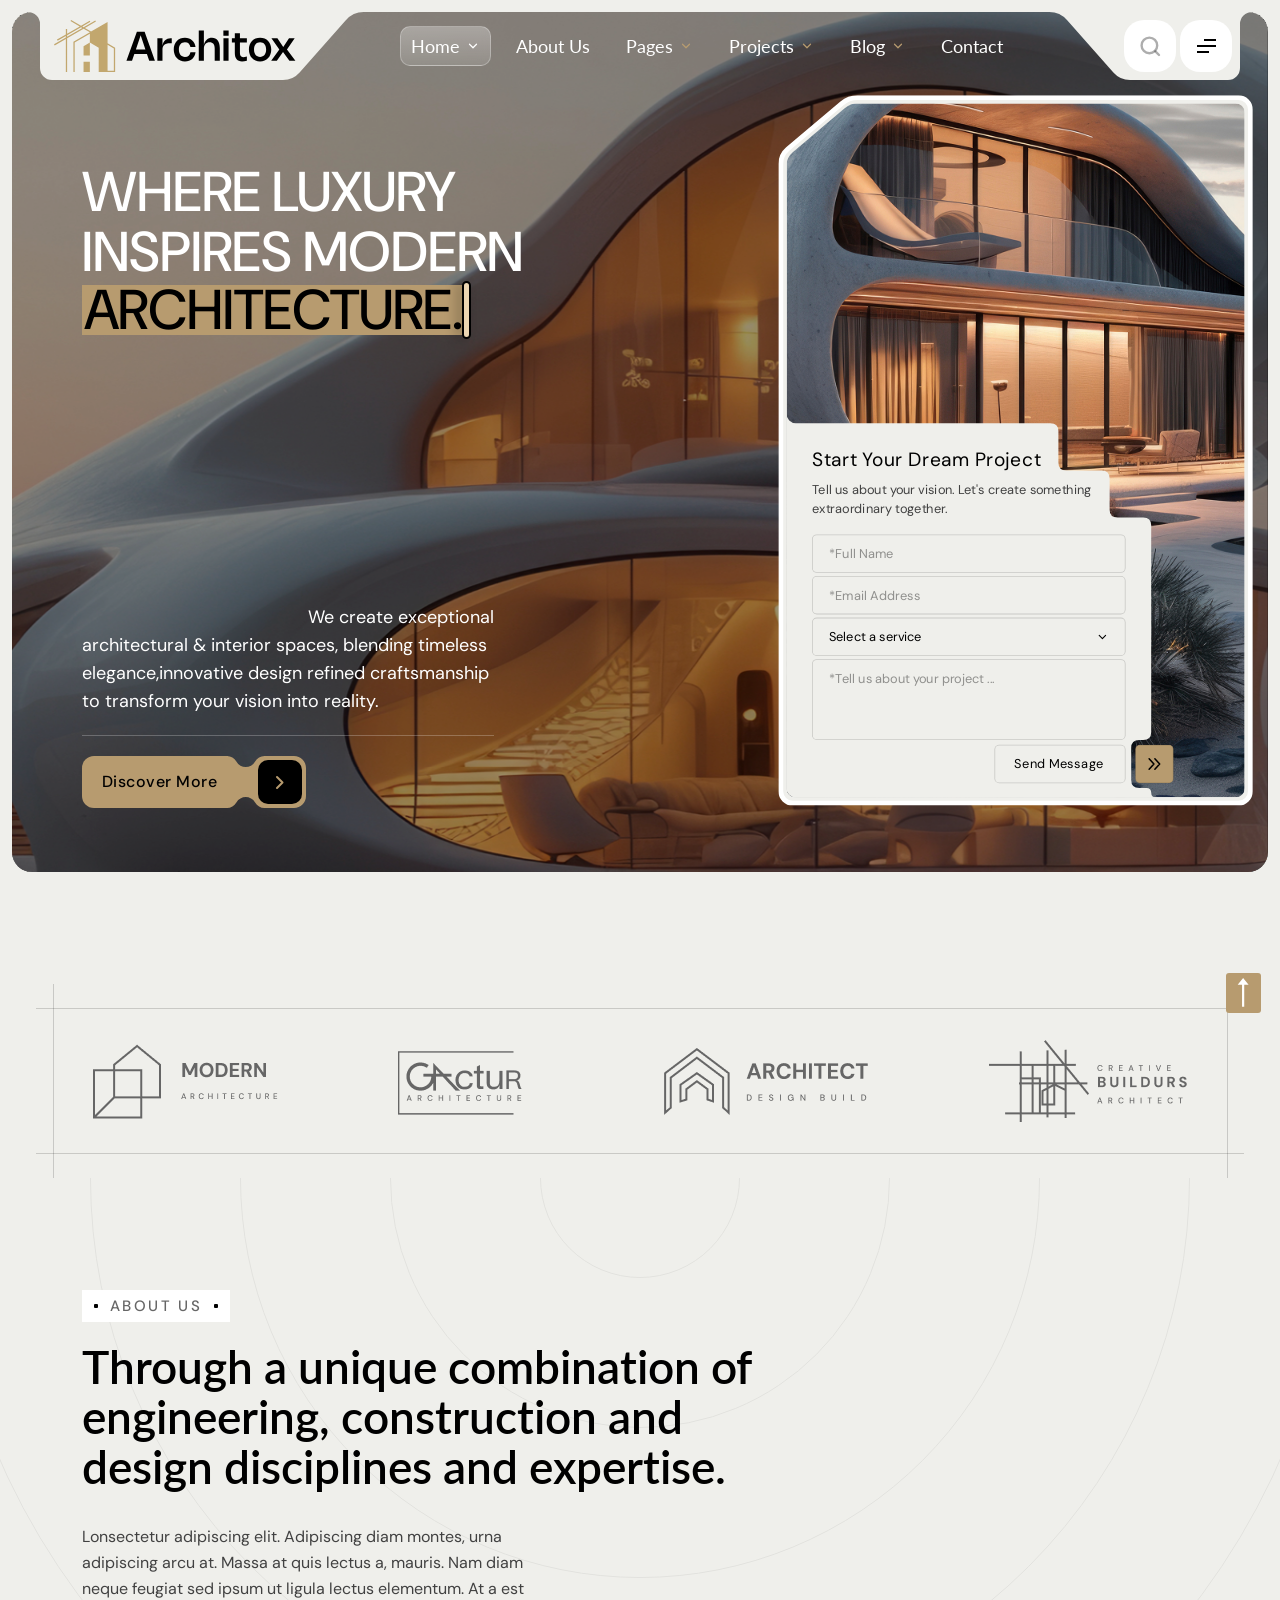
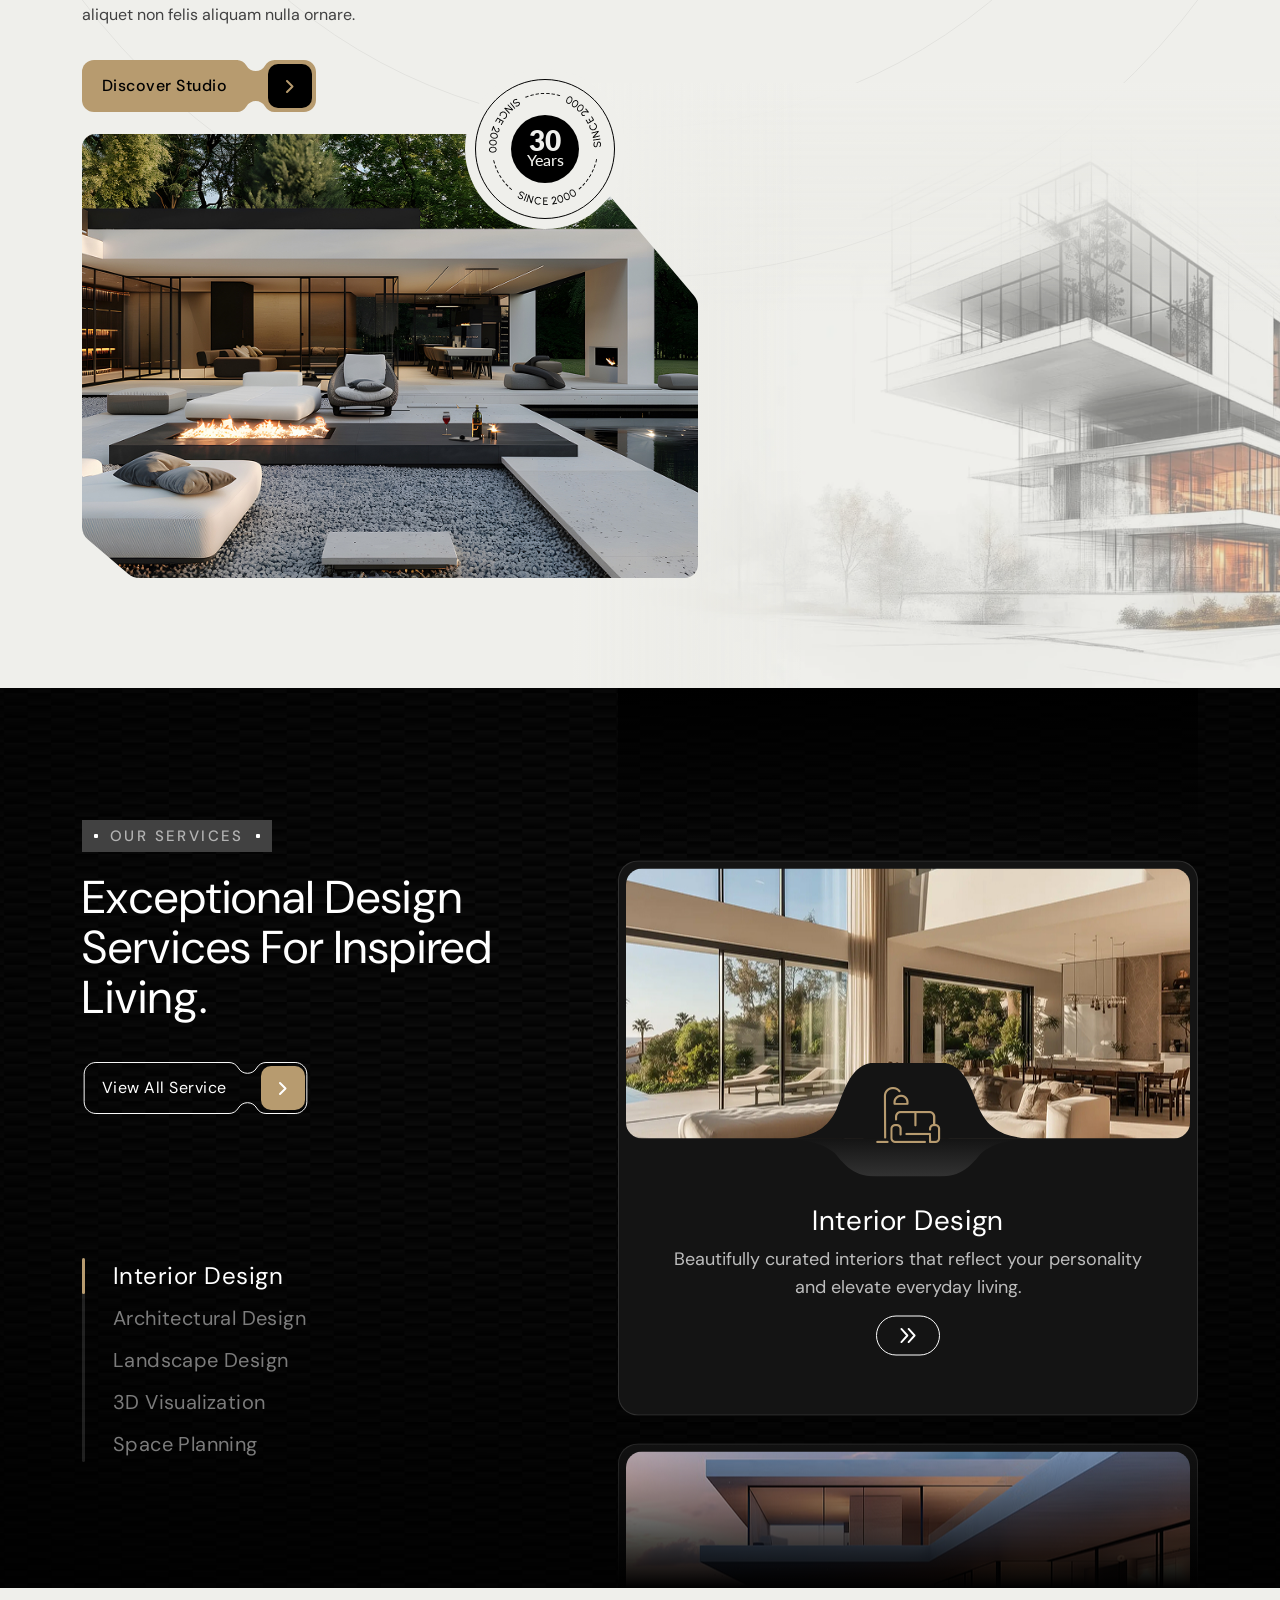
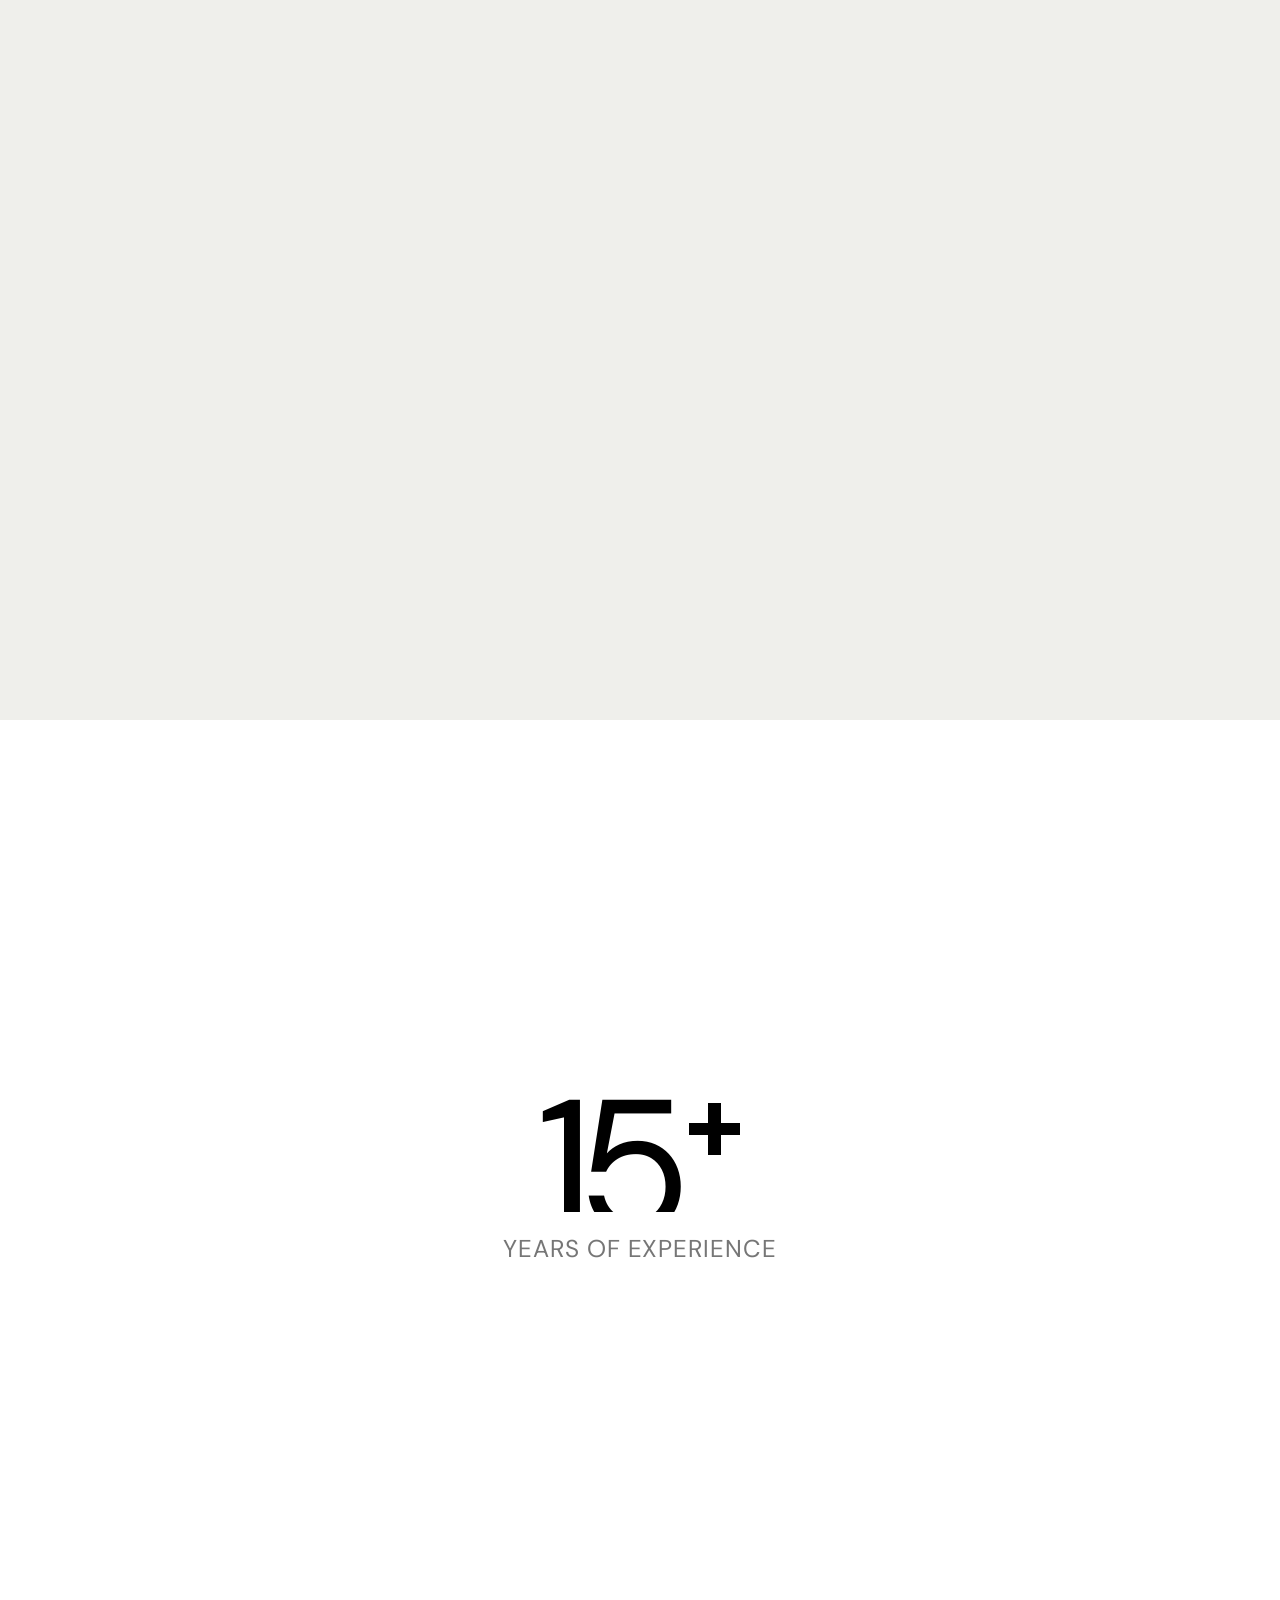
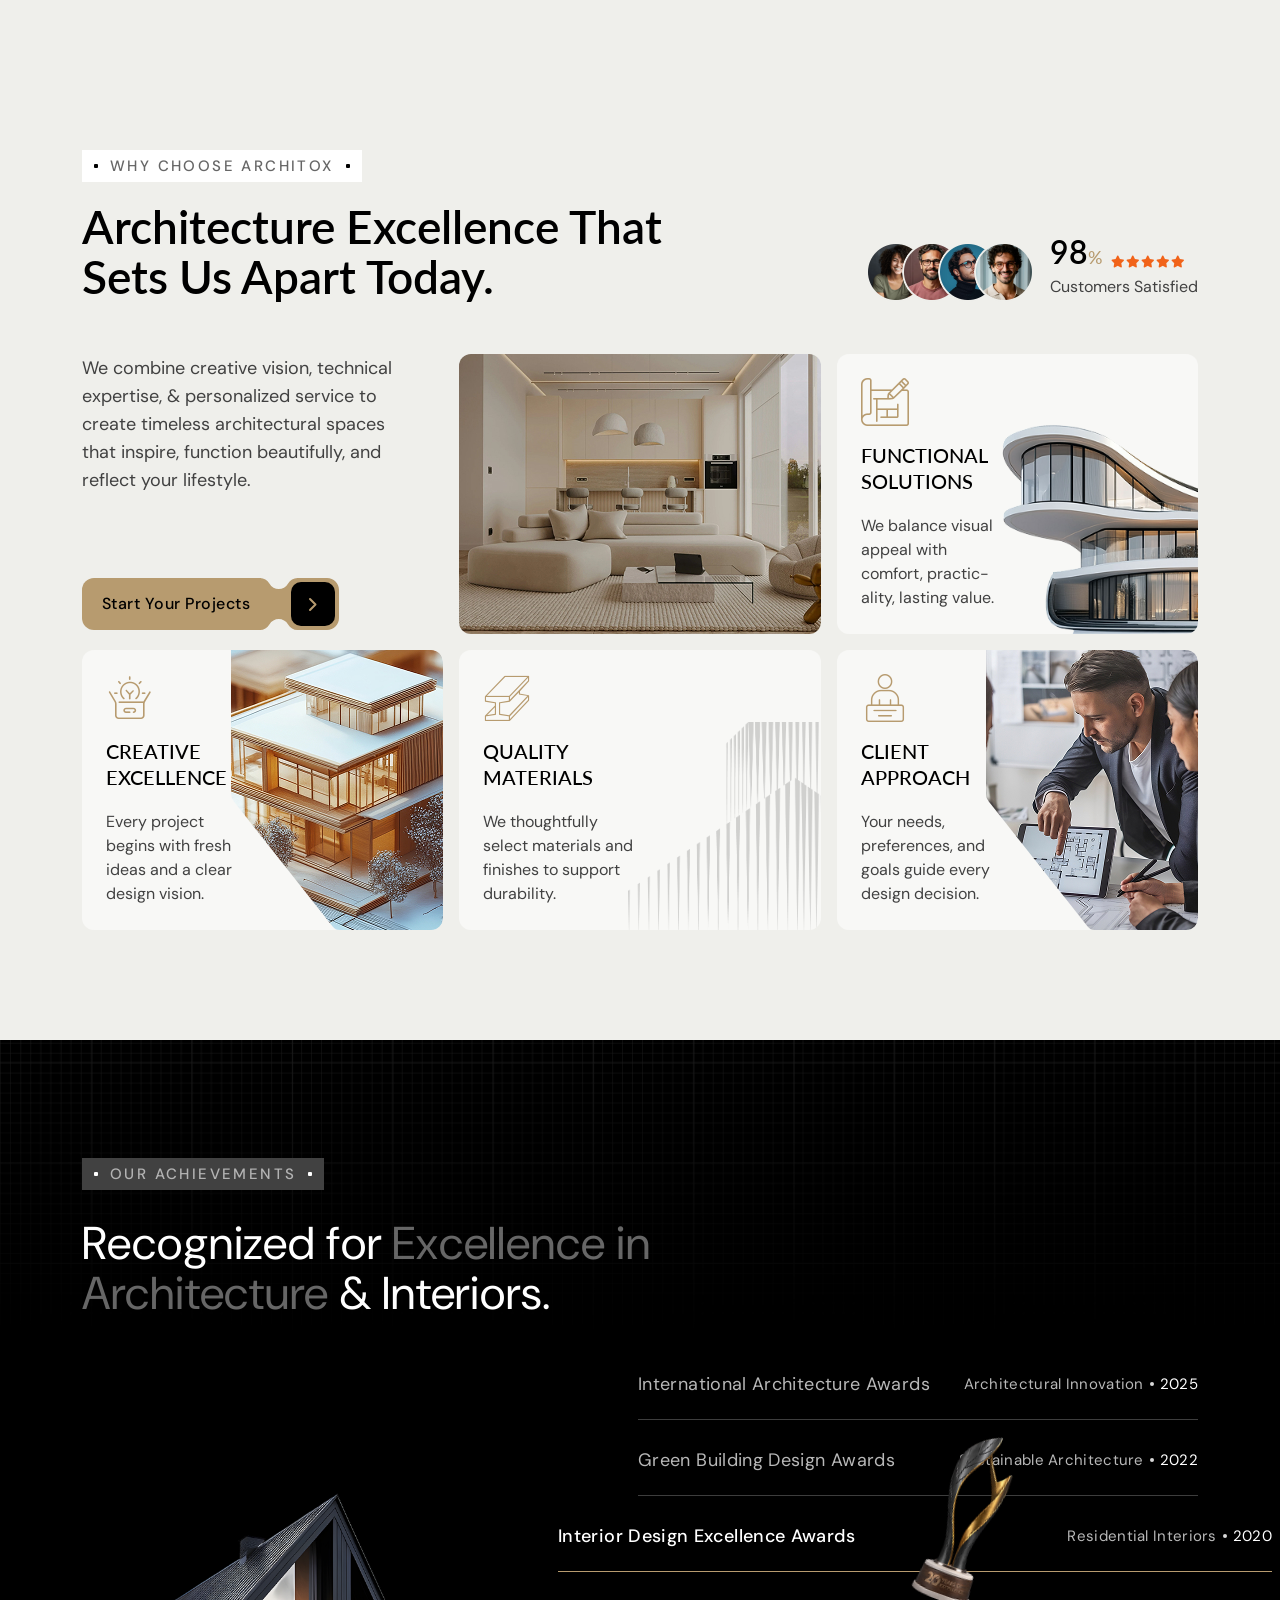
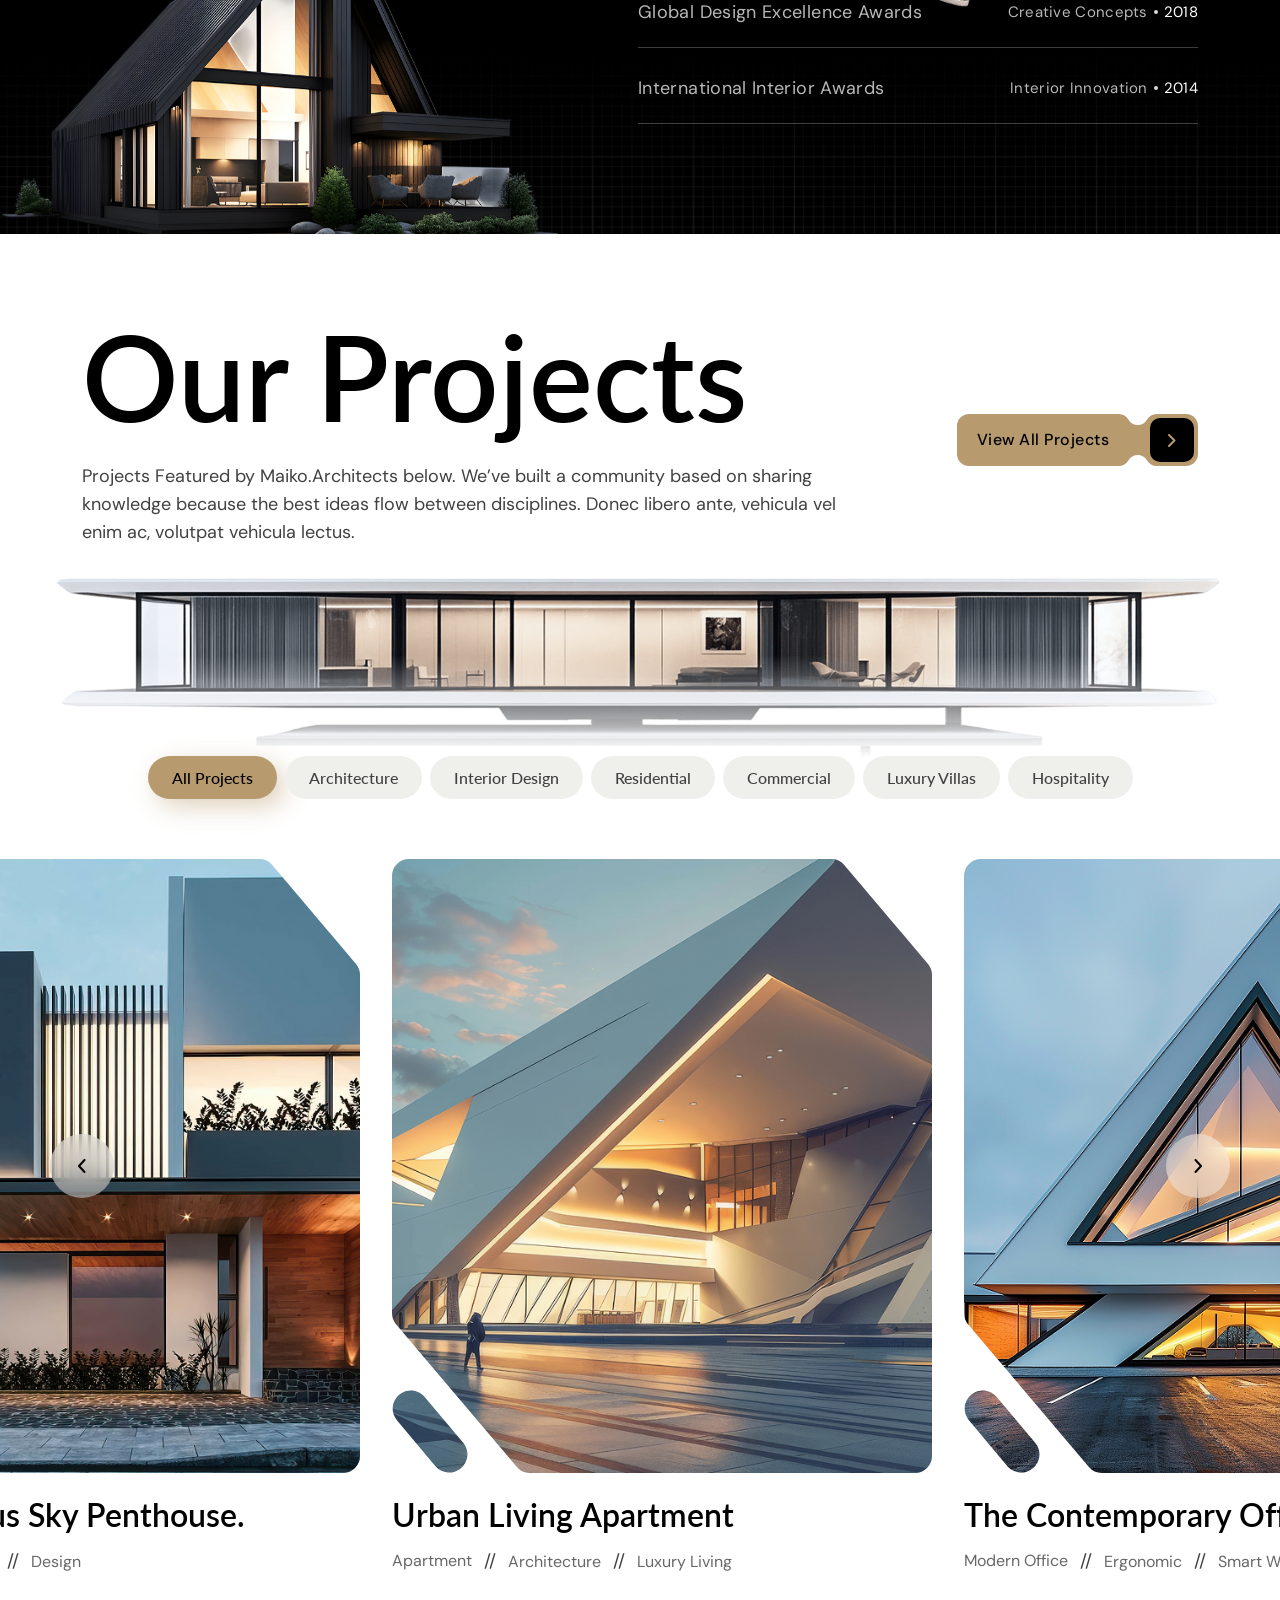
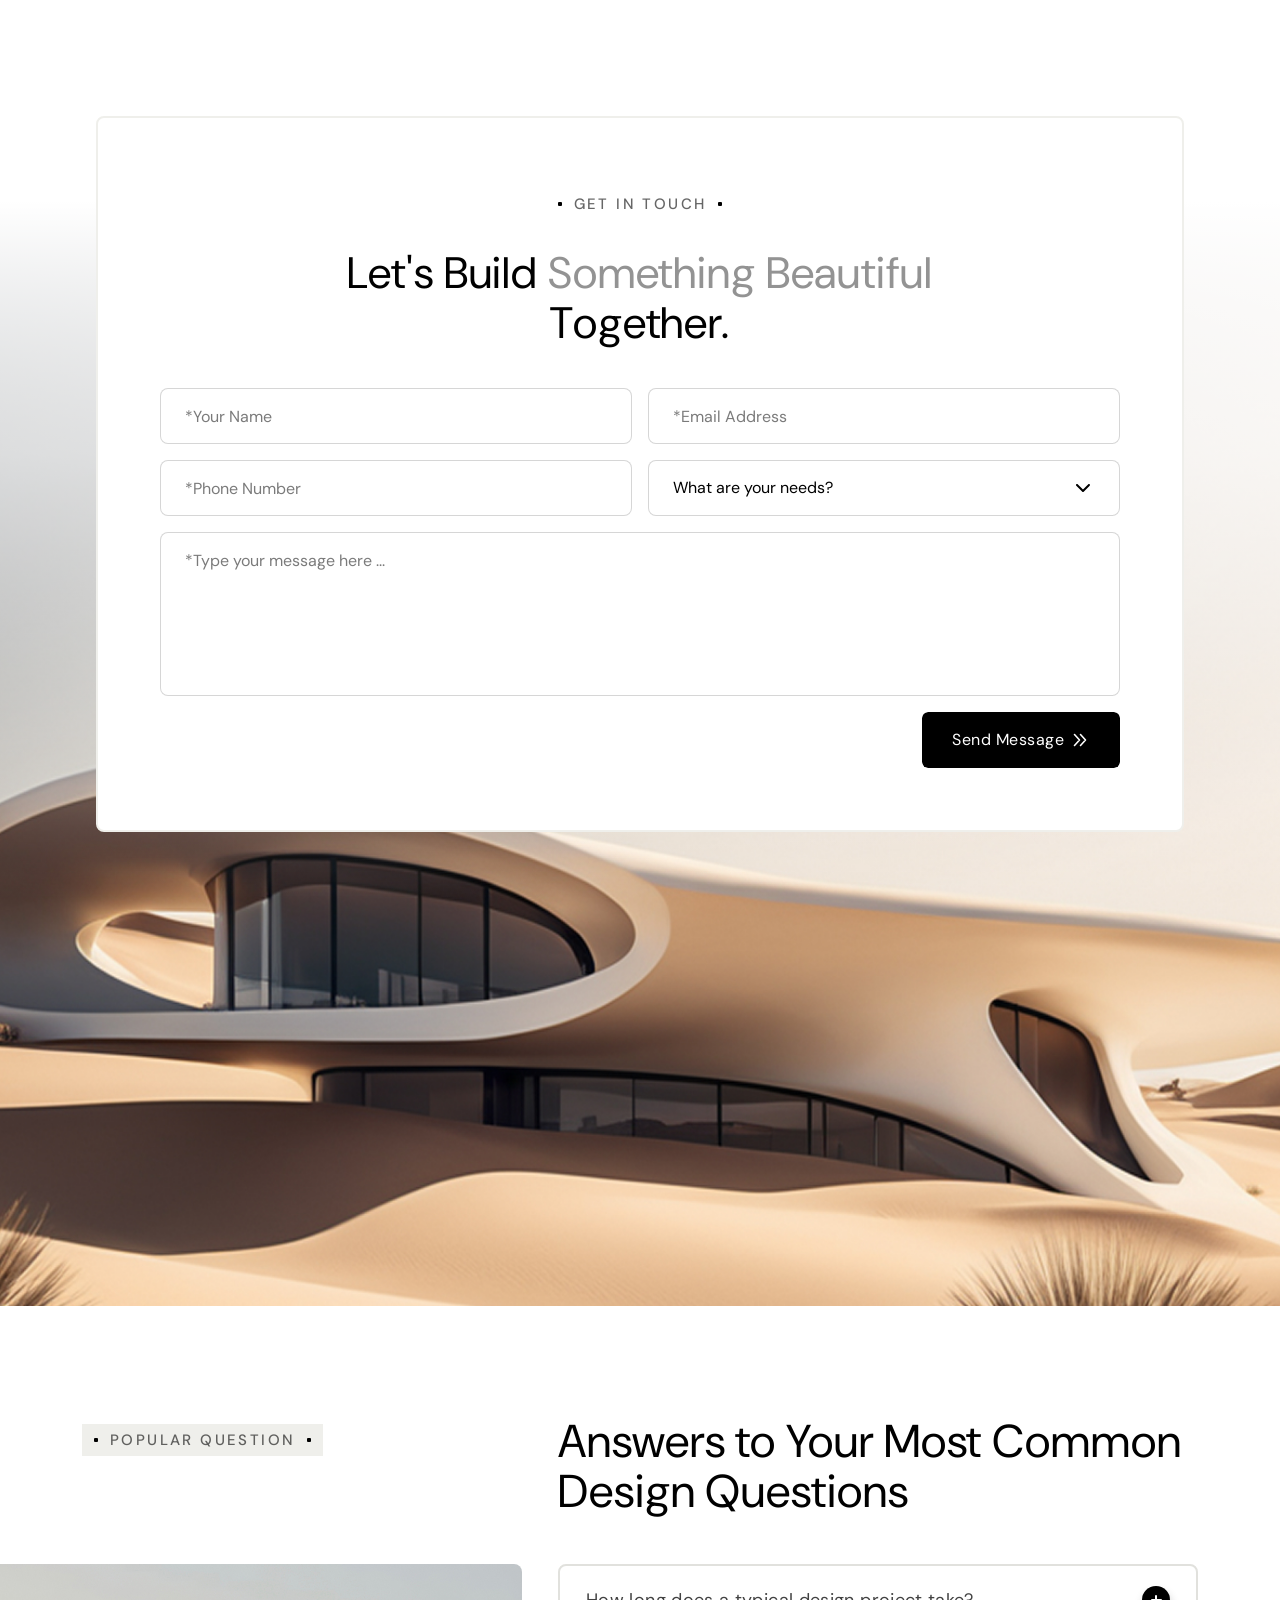
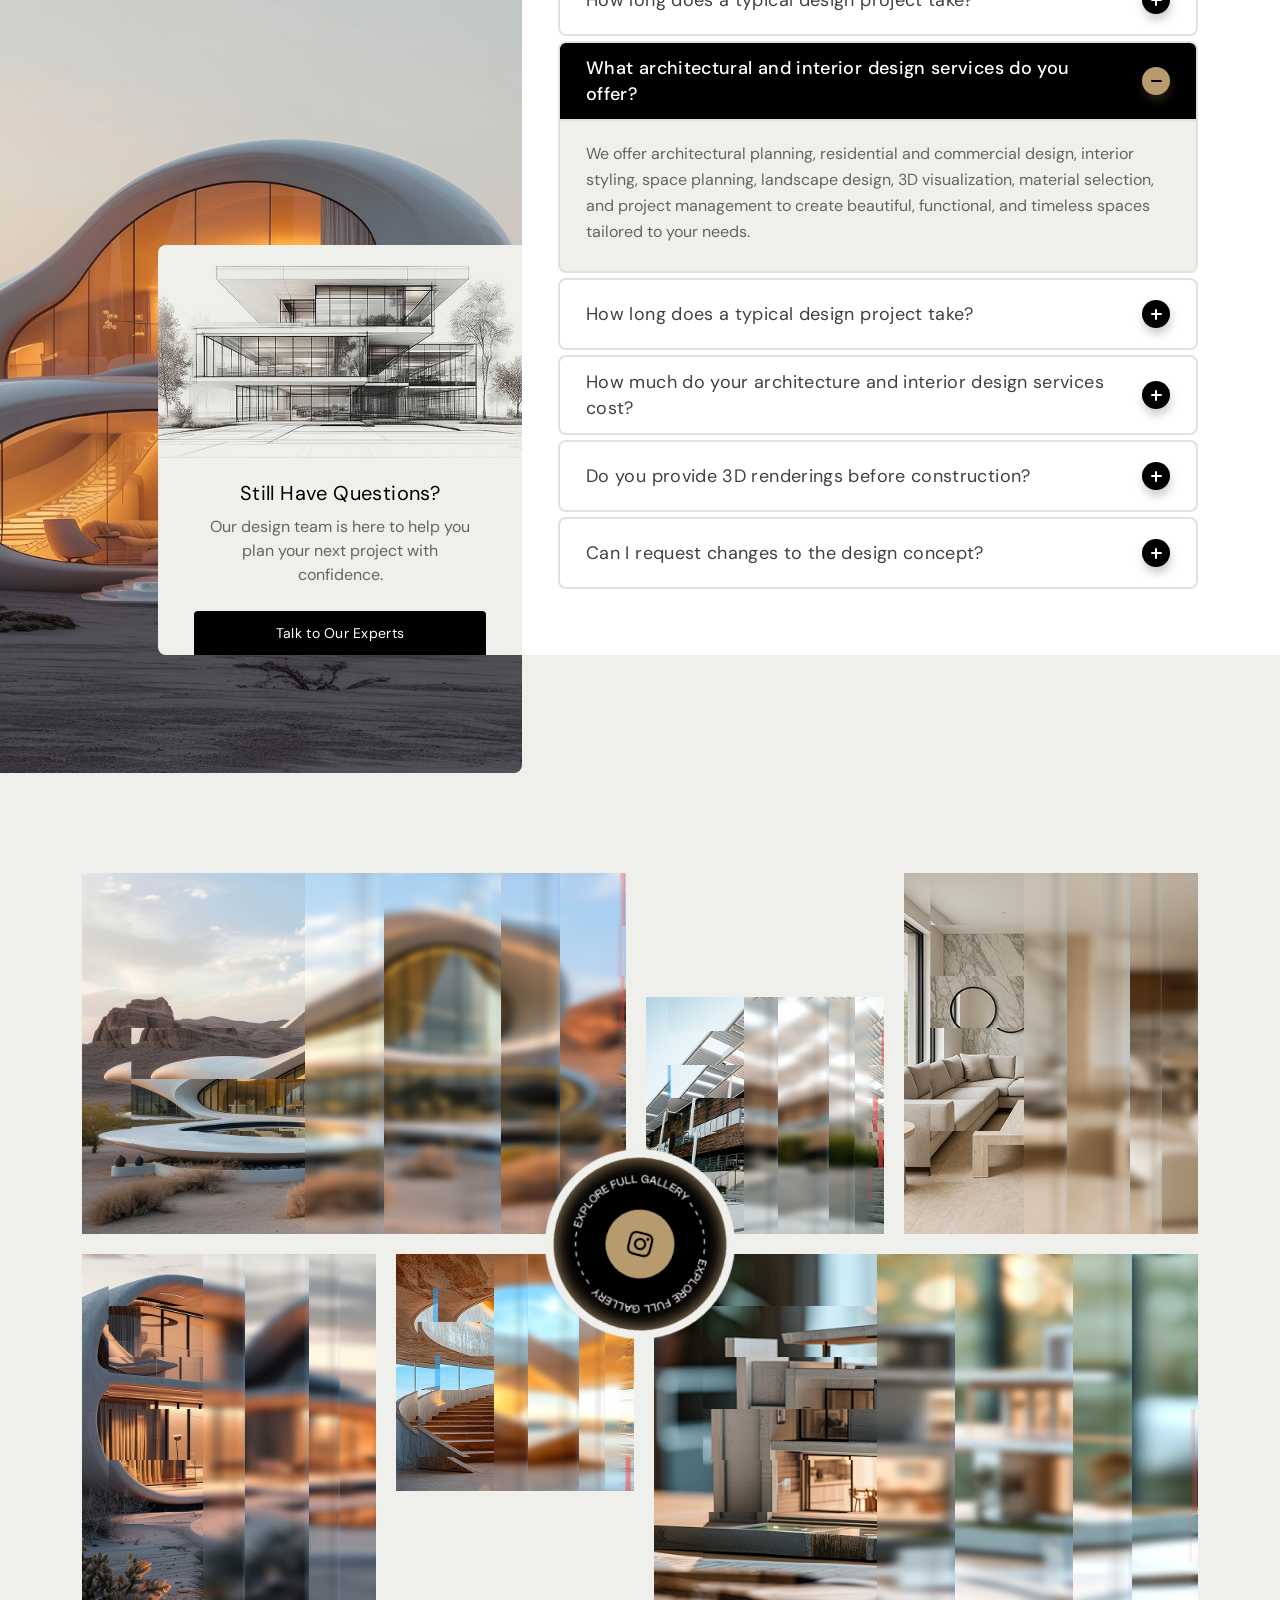
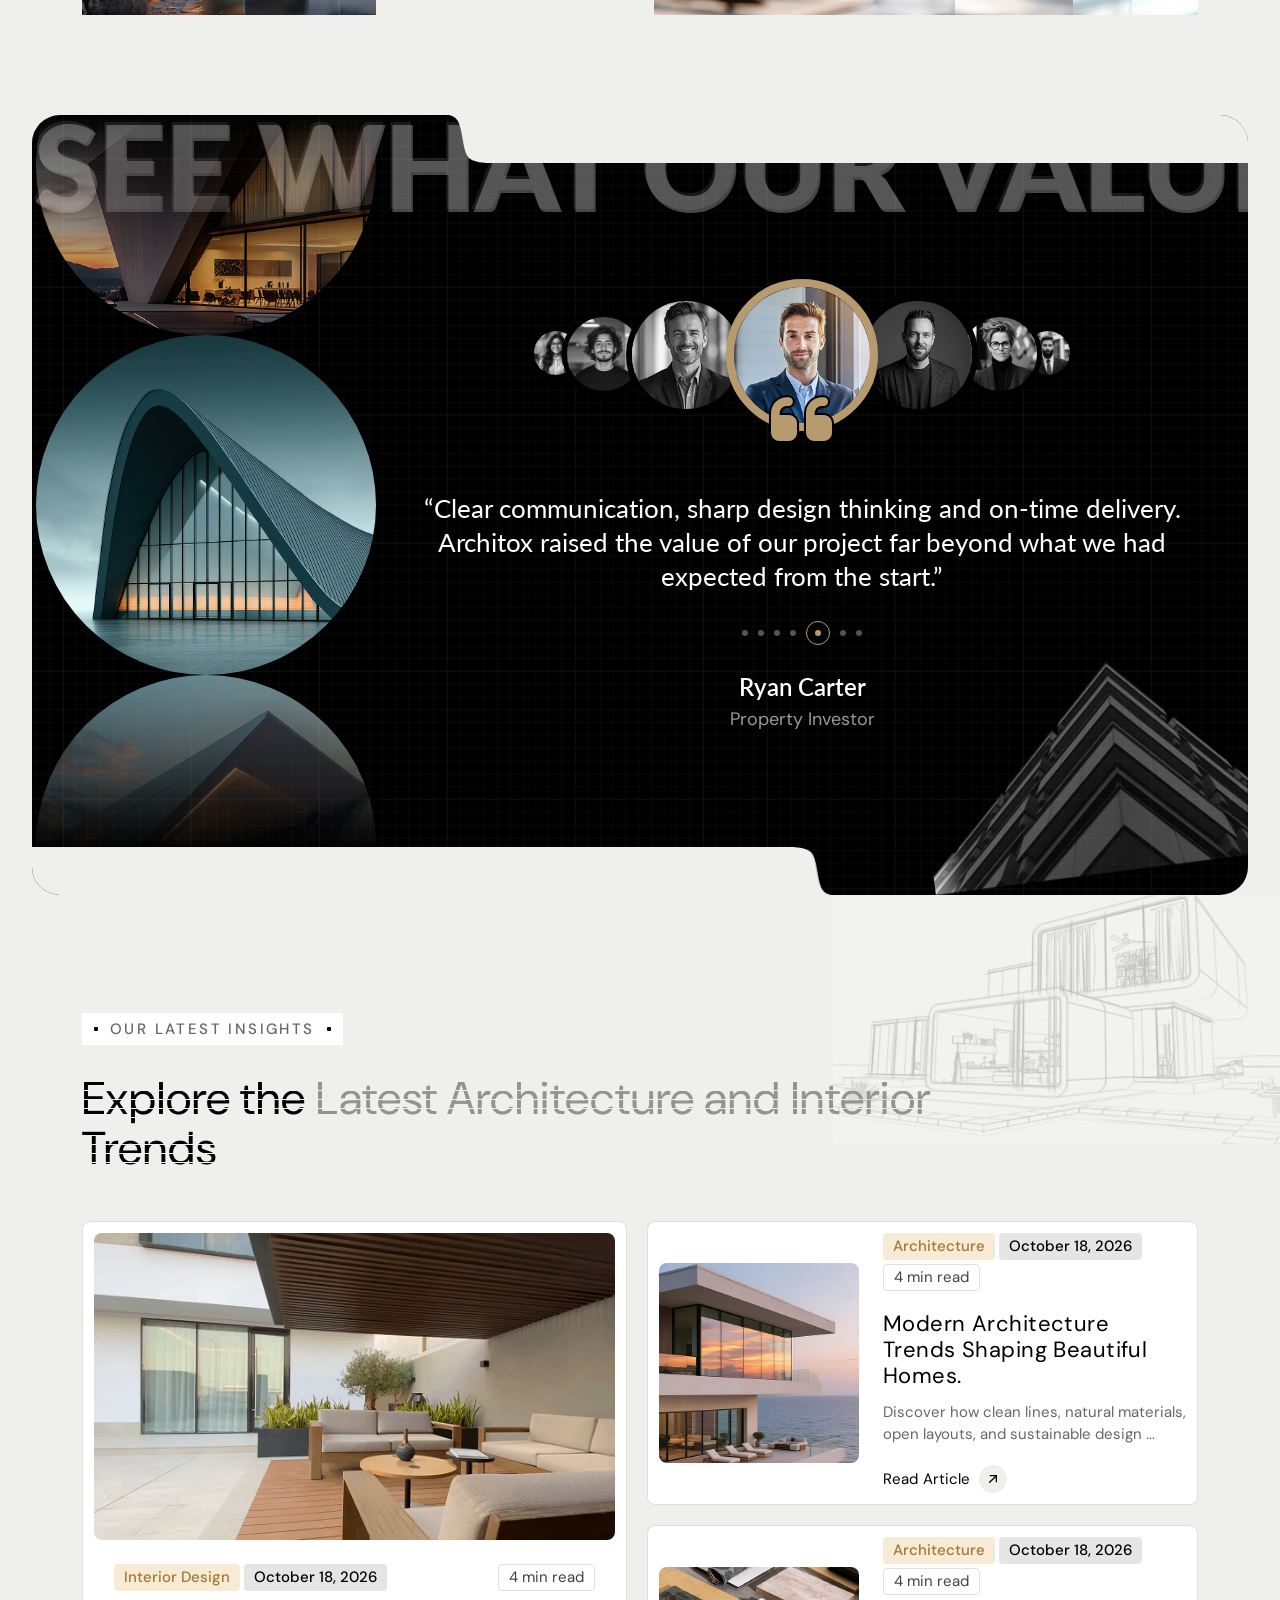
<file: index-3.html>
<!Doctype html>
<html class="no-js" lang="zxx">
    
    <head>
        <meta charset="utf-8">
        <meta http-equiv="x-ua-compatible" content="ie=edge">
        <title>Architox - Architecture & Interior HTML Template</title>
        <meta name="description" content="">
        <meta name="viewport" content="width=device-width, initial-scale=1">
		<link rel="shortcut icon" type="image/x-icon" href="assets/img/favicon.png">
        <!-- Place favicon.ico in the root directory -->


		<!-- all-CSS-link-here -->
        <link rel="stylesheet" href="assets/css/bootstrap.min.css">
        <link rel="stylesheet" href="assets/css/swiper-bundle.min.css">
        <link rel="stylesheet" href="assets/css/all.min.css">
        <link rel="stylesheet" href="assets/css/odometer.min.css">
        <link rel="stylesheet" href="assets/css/nice-select.css">
        <link rel="stylesheet" href="assets/css/animate.css">
        <link rel="stylesheet" href="assets/css/magnific-popup.css">
        <link rel="stylesheet" href="assets/css/nice-select.css">
        <link rel="stylesheet" href="assets/css/flaticon_architox.css">
        <link rel="stylesheet" href="assets/css/main.css">
    </head>

    <body class="ax-home-3" >

            
        <div class="ax-home-3-wrapper ">

            <!-- start preloader -->
            <div class="ax-preloader-1" role="status" aria-label="Loading Architox">

                <div class="ax-preloader-1-content">

                    <!-- the logo: the gold is the whole shape (it fades in at the end), the lines are its four closed parts, each one a path of its own that is 1 long
                         (pathLength="1"), so each can be drawn by its stroke -->
                    <svg class="ax-preloader-1-logo" viewBox="0 0 94 80" aria-hidden="true">
                        <path class="ax-preloader-1-logo-fill" fill-rule="evenodd" clip-rule="evenodd" d="M20.1436 23.4461L41.5642 11.0876L43.5375 12.2265L20.1436 25.7241V23.4461ZM55.1169 64.2728H45.4079V79.9987H55.1169V64.2728ZM82.3558 78.0268V38.136L92.028 43.7166V78.0268H82.3558ZM55.183 18.9448L29.8158 33.5801V79.9987H31.7891V34.7191L55.1169 21.2596V34.7191L45.4079 40.32V54.4816H55.1169V34.7191L68.7357 42.5776V79.9987H82.3545H94V42.5776L82.3545 35.858V3.05123L56.9695 17.6979L47.4854 12.2265L64.4638 2.43159L63.4765 0.723764L45.5121 11.0876L43.5388 9.94858L55.8475 2.8468L54.8602 1.13898L41.5642 8.8096L26.2948 0L25.3075 1.70783L39.5896 9.94858L20.1423 21.1682V13.9191H18.1703V22.3072L4.54384 30.1682L5.53113 31.8761L18.1703 24.5838V26.8618L0 37.3449L0.987293 39.0528L18.1703 29.1397V80H20.1436V28.0008L45.5108 13.3642L55.183 18.9448Z"/>
                        <g class="ax-preloader-1-logo-lines">
                            <path pathLength="1" d="M20.1436 23.4461L41.5642 11.0876L43.5375 12.2265L20.1436 25.7241V23.4461Z"/>
                            <path pathLength="1" d="M55.1169 64.2728H45.4079V79.9987H55.1169V64.2728Z"/>
                            <path pathLength="1" d="M82.3558 78.0268V38.136L92.028 43.7166V78.0268H82.3558Z"/>
                            <path pathLength="1" d="M55.183 18.9448L29.8158 33.5801V79.9987H31.7891V34.7191L55.1169 21.2596V34.7191L45.4079 40.32V54.4816H55.1169V34.7191L68.7357 42.5776V79.9987H82.3545H94V42.5776L82.3545 35.858V3.05123L56.9695 17.6979L47.4854 12.2265L64.4638 2.43159L63.4765 0.723764L45.5121 11.0876L43.5388 9.94858L55.8475 2.8468L54.8602 1.13898L41.5642 8.8096L26.2948 0L25.3075 1.70783L39.5896 9.94858L20.1423 21.1682V13.9191H18.1703V22.3072L4.54384 30.1682L5.53113 31.8761L18.1703 24.5838V26.8618L0 37.3449L0.987293 39.0528L18.1703 29.1397V80H20.1436V28.0008L45.5108 13.3642L55.183 18.9448Z"/>
                        </g>
                    </svg>

                    <span class="ax-preloader-1-tag" aria-hidden="true">Architox</span>

                </div>
            </div>
            <!-- end preloader -->


            <!-- header-start -->
            <header class="ax-header-3-area">
                <div class="ax-header-3-wrap">

                    <!-- logo -->
                    <div class="ax-header-3-logo-box">
                        <a href="index.html" class="ax-header-3-logo-elm" aria-label="Architox">
                            <div class="ax-header-3-logo-img wa-img-contain">
                                <img src="assets/img/logo/logo-2.svg" alt="Architox">
                            </div>
                        </a>
                    </div>

                    <!-- menu -->
                    <div class="ax-header-3-menu d-xl-flex d-none">
                        <nav class="ax-main-navigation">
                            <ul id="main-nav" class="nav navbar-nav">

                                <li class="dropdown active">
                                    <a href="#">
                                        <span class="text">Home</span>
                                        <span class="menu-arrow"></span>
                                    </a>
                                    <ul class="dropdown-menu clearfix">
                                        <li><a href="index.html">Home One</a></li>
                                        <li><a href="index-2.html">Home Two</a></li>
                                        <li><a href="index-3.html">Home Three</a></li>
                                    </ul>
                                </li>

                                <li>
                                    <a href="about-us.html"><span class="text">About Us</span></a>
                                </li>

                                <li class="dropdown">
                                    <a href="#">
                                        <span class="text">Pages</span>
                                        <span class="menu-arrow"></span>
                                    </a>
                                    <ul class="dropdown-menu clearfix">
                                        <li><a href="team.html">Our Team</a></li>
                                        <li><a href="pricing.html">Pricing</a></li>
                                        <li><a href="testimonial.html">Testimonial</a></li>
                                        <li><a href="faqs.html">FAQs</a></li>
                                        <li><a href="404.html">404</a></li>
                                    </ul>
                                </li>

                                <li class="dropdown">
                                    <a href="#">
                                        <span class="text">Projects</span>
                                        <span class="menu-arrow"></span>
                                    </a>
                                    <ul class="dropdown-menu clearfix">
                                        <li><a href="projects.html">Our Projects</a></li>
                                        <li><a href="project-details.html">Project Details</a></li>
                                    </ul>
                                </li>

                                <li class="dropdown">
                                    <a href="#">
                                        <span class="text">Blog</span>
                                        <span class="menu-arrow"></span>
                                    </a>
                                    <ul class="dropdown-menu clearfix">
                                        <li><a href="blog.html">Blog Grid</a></li>
                                        <li><a href="blog-details.html">Blog Details</a></li>
                                    </ul>
                                </li>

                                <li>
                                    <a href="contact-us.html"><span class="text">Contact</span></a>
                                </li>

                            </ul>
                        </nav>
                    </div>

                    <!-- action-link -->
                    <div class="ax-header-3-action-link">

                        <!-- search-btn -->
                        <button type="button" class="ax-header-3-search search_btn_toggle" aria-label="Search">
                            <svg width="24" height="24" viewBox="0 0 20 20" fill="none" aria-hidden="true"><circle cx="9.5" cy="9.5" r="6.5" stroke="currentColor" stroke-width="2"/><path d="M14.5 14.5L17.5 17.5" stroke="currentColor" stroke-width="2" stroke-linecap="round"/></svg>
                        </button>

                        <!-- offcanvas-btn -->
                        <button type="button" class="ax-header-3-menu-btn offcanvas_toggle" aria-label="Open menu">
                            <svg width="28" height="28" viewBox="0 0 28 28" fill="none" aria-hidden="true"><rect x="12" y="7" width="12" height="2" fill="currentColor"/><rect x="5" y="13" width="19" height="2" fill="currentColor"/><rect x="5" y="19" width="12" height="2" fill="currentColor"/></svg>
                        </button>

                    </div>

                </div>
            </header>
            <!-- header-end -->


            <!-- hero-start -->
            <section class="ax-hero-3-area">
                <div class="ax-hero-3-wrap">

                    <!-- photo -->
                    <div class="ax-hero-3-bg" data-background="assets/img/hero/h3-bg-img.jpg"></div>

                    <div class="container ax-container-1 ax-hero-3-container">

                        <!-- title -->
                        <h1 class="ax-hero-title-3 wa_blinds_text" data-wa-text-wait data-wa-text-delay=".9">Where Luxury <br>Inspires Modern
                            <span class="ax-hero-3-type">
                                <span class="ax-hero-3-type-text">Architecture.</span>
                                <span class="ax-hero-3-cursor" aria-hidden="true"></span>
                            </span>
                        </h1>

                        <!-- text + button -->
                        <div class="ax-hero-3-info">
                            <p class="ax-hero-3-text wow fadeInUp2" data-wow-delay="1.8s"><span class="ax-hero-3-text-lead">We create exceptional</span>architectural &amp; interior spaces, blending timeless elegance,innovative design refined craftsmanship to transform your vision into reality.</p>
                            <div class="btn-elm wow fadeInUp2" data-wow-delay="2s" data-wow-offset="0">
                                <a href="about-us.html" class="ax-hero-3-btn">
                                    <span class="text">Discover More</span>
                                    <span class="icon">
                                        <svg width="22" height="22" viewBox="0 0 22 22" fill="none" aria-hidden="true"><path d="M8 6L13.5 11.5L8 17" stroke="currentColor" stroke-width="2" stroke-linecap="round" stroke-linejoin="round"/></svg>
                                    </span>
                                </a>
                            </div>
                        </div>

                    </div>

                    <!-- form card -->
                    <div class="ax-hero-3-card">
                        <div class="ax-hero-3-card-in">
                            <div class="ax-hero-3-panel"></div>
                            <div class="ax-hero-3-card-img wa-img-cover wa-fix">
                                <img src="assets/img/hero/h3-img.jpg" alt="">
                            </div>

                            <div class="ax-hero-3-form-wrap">
                                <div class="ax-hero-3-form-head">
                                    <h3 class="ax-hero-3-form-title">Start Your Dream Project</h3>
                                    <p class="ax-hero-3-form-text">Tell us about your vision. Let's create something extraordinary together.</p>
                                </div>

                                <form action="#" method="post" class="ax-hero-3-form">
                                    <div class="ax-hero-3-form-fields">
                                        <input type="text" name="name" class="ax-hero-3-input" placeholder="*Full Name" aria-label="Full name" autocomplete="name" required>
                                        <input type="email" name="email" class="ax-hero-3-input" placeholder="*Email Address" aria-label="Email address" autocomplete="email" required>
                                        <select name="service" class="ax-hero-3-select" aria-label="Select a service" required>
                                            <option value="" selected disabled>Select a service</option>
                                            <option value="architecture">Architecture Design</option>
                                            <option value="interior">Interior Design</option>
                                            <option value="landscape">Landscape Design</option>
                                            <option value="renovation">Renovation</option>
                                            <option value="consultation">Consultation</option>
                                        </select>
                                        <textarea name="message" class="ax-hero-3-input is-area" placeholder="*Tell us about your project ..." aria-label="Your project" required></textarea>
                                    </div>
                                    <button type="submit" class="ax-hero-3-send">
                                        <span class="text">Send Message</span>
                                        <span class="icon"><svg width="24" height="24" viewBox="0 0 20 20" fill="none" aria-hidden="true"><path d="M4.5 4.5L9.5 10L4.5 15.5M10.5 4.5L15.5 10L10.5 15.5" stroke="currentColor" stroke-width="1.6" stroke-linecap="round" stroke-linejoin="round"/></svg></span>
                                    </button>
                                </form>
                            </div>
                        </div>
                    </div>

                </div>
            </section>
            <!-- hero-end -->

            <!-- client-start -->
            <section class="ax-client-3-area">
                <div class="ax-client-3-wrap">

                    <!-- grid lines -->
                    <span class="ax-client-3-line is-top" aria-hidden="true"></span>
                    <span class="ax-client-3-line is-bottom" aria-hidden="true"></span>
                    <span class="ax-client-3-line is-left" aria-hidden="true"></span>
                    <span class="ax-client-3-line is-right" aria-hidden="true"></span>

                    <!-- marquee: the logos run by themselves (wa_marquee, data-speed is in px per second) -->
                    <div class="ax-client-3-marquee wa_marquee" data-speed="50">
                        <div class="ax-client-3-track">
                            <div class="ax-client-3-logo wa-img-contain">
                                <img src="assets/img/clients/c1-logo-1.png" alt="Modern Architecture">
                            </div>
                            <div class="ax-client-3-logo wa-img-contain">
                                <img src="assets/img/clients/c1-logo-2.png" alt="Gactur Architecture">
                            </div>
                            <div class="ax-client-3-logo wa-img-contain">
                                <img src="assets/img/clients/c1-logo-3.png" alt="Architect Design Build">
                            </div>
                            <div class="ax-client-3-logo wa-img-contain">
                                <img src="assets/img/clients/c1-logo-4.png" alt="Creative Buildurs Architect">
                            </div>
                            <div class="ax-client-3-logo wa-img-contain">
                                <img src="assets/img/clients/c1-logo-5.png" alt="The Design Studio">
                            </div>
                            <div class="ax-client-3-logo wa-img-contain">
                                <img src="assets/img/clients/c1-logo-6.png" alt="The Space Gactur">
                            </div>
                            <div class="ax-client-3-logo wa-img-contain">
                                <img src="assets/img/clients/c1-logo-7.png" alt="Modern Architecture">
                            </div>
                        </div>
                    </div>

                </div>
            </section>
            <!-- client-end -->

            <!-- about-start -->
            <section class="ax-about-1-area">

                <!-- sketch: the building in the corner -->
                <div class="ax-about-1-bg">
                    <div class="ax-about-1-bg-img wa-img-cover wa-fix">
                        <img src="assets/img/about/a1-bg-img.png" alt="">
                    </div>
                </div>

                <!-- lines: five half circles from the top middle -->
                <div class="ax-about-1-lines" aria-hidden="true">
                    <span class="ax-about-1-line"></span>
                    <span class="ax-about-1-line"></span>
                    <span class="ax-about-1-line"></span>
                    <span class="ax-about-1-line"></span>
                    <span class="ax-about-1-line"></span>
                </div>

                <div class="container ax-container-1 ax-about-1-container">
                    <div class="ax-about-1-wrap">

                        <!-- content -->
                        <div class="ax-about-1-content">
                            <span class="ax-subtitle-1">About us</span>
                            <h2 class="ax-sec-title-2 ax-about-1-title wa_blinds_text">Through a unique combination of engineering, construction and design disciplines and expertise.</h2>
                            <p class="ax-p-1 ax-about-1-text wow fadeInUp2">Lonsectetur adipiscing elit. Adipiscing diam montes, urna adipiscing arcu at. Massa at quis lectus a, mauris. Nam diam neque feugiat sed ipsum ut ligula lectus elementum. At a est aliquet non felis aliquam nulla ornare.</p>
                            <div class="btn-elm ax-about-1-btn wow fadeInUp2">
                                <a href="about-us.html" class="ax-hero-3-btn">
                                    <span class="text">Discover Studio</span>
                                    <span class="icon">
                                        <svg width="22" height="22" viewBox="0 0 22 22" fill="none" aria-hidden="true"><path d="M8 6L13.5 11.5L8 17" stroke="currentColor" stroke-width="2" stroke-linecap="round" stroke-linejoin="round"></path></svg>
                                    </span>
                                </a>
                            </div>
                        </div>

                        <!-- photo: the slider (4 pictures) with its badge and the two arrows -->
                        <div class="ax-about-1-photo">
                            <div class="ax-about-1-slider wa-img-cover">
                                <img src="assets/img/about/a3-img.jpg" alt="">
                            </div>

                            <div class="ax-about-1-sticker" aria-hidden="true">
                                <div class="ax-about-1-sticker-text wa-img-contain">
                                    <img src="assets/img/about/a1-circle-text.png" alt="">
                                </div>
                                <div class="ax-about-1-sticker-years">
                                    <span class="ax-about-1-sticker-num">30</span>
                                    <span class="ax-about-1-sticker-label">Years</span>
                                </div>
                            </div>

                        </div>

                        <!-- stats -->
                        <div class="ax-about-1-stats">
                            <div class="ax-about-1-stat">
                                <h3 class="ax-about-1-stat-title">Years of Experience</h3>
                                <div class="ax-about-1-stat-count">
                                    <span class="ax-about-1-stat-num">23</span>
                                    <span class="ax-about-1-stat-unit">+</span>
                                </div>
                                <p class="ax-about-1-stat-text">Over a decade of expertise crafting innovative</p>
                            </div>
                            <div class="ax-about-1-stat">
                                <h3 class="ax-about-1-stat-title">Client Satisfaction Rate</h3>
                                <div class="ax-about-1-stat-count">
                                    <span class="ax-about-1-stat-num">98</span>
                                    <span class="ax-about-1-stat-unit">%</span>
                                </div>
                                <p class="ax-about-1-stat-text">98% client satisfaction rate achieved through.</p>
                            </div>
                            <div class="ax-about-1-stat">
                                <h3 class="ax-about-1-stat-title">Projects Completed</h3>
                                <div class="ax-about-1-stat-count">
                                    <span class="ax-about-1-stat-num">1.2</span>
                                    <span class="ax-about-1-stat-unit">K+</span>
                                </div>
                                <p class="ax-about-1-stat-text is-sm">Showcasing innovative architecture through completed.</p>
                            </div>
                        </div>

                    </div>
                </div>

            </section>
            <!-- about-end -->

            <!-- service-start -->
            <section class="ax-service-3-area">
                <div class="ax-service-3-bg" data-background="assets/img/services/s3-bg-img.png"></div>

                <div class="container ax-container-1 ax-service-3-container">

                    <!-- left: title, button, the list that follows the cards -->
                    <div class="ax-service-3-left">
                        <div class="ax-service-3-head">
                            <span class="ax-subtitle-1 has-white ax-service-3-tag">Our Services</span>
                            <h2 class="ax-sec-title-3 ax-service-3-title wa_blinds_text">Exceptional Design Services For Inspired Living.</h2>
                            <a href="projects.html" class="ax-service-3-btn">
                                <span class="text">View All Service</span>
                                <span class="icon"><svg width="22" height="22" viewBox="0 0 22 22" fill="none" aria-hidden="true"><path d="M8 6L13.5 11.5L8 17" stroke="currentColor" stroke-width="2" stroke-linecap="round" stroke-linejoin="round"/></svg></span>
                            </a>
                        </div>

                        <div class="ax-service-3-list">
                            <span class="ax-service-3-list-line" aria-hidden="true"><span class="ax-service-3-list-mark"></span></span>
                            <ul class="ax-service-3-list-items">
                                <li><button type="button" class="ax-service-3-item is-active">Interior Design</button></li>
                                <li><button type="button" class="ax-service-3-item">Architectural Design</button></li>
                                <li><button type="button" class="ax-service-3-item">Landscape Design</button></li>
                                <li><button type="button" class="ax-service-3-item">3D Visualization</button></li>
                                <li><button type="button" class="ax-service-3-item">Space Planning</button></li>
                            </ul>
                        </div>
                    </div>

                    <!-- right: the cards, they go up with the scroll -->
                    <div class="ax-service-3-right">
                        <div class="ax-service-3-track">

                            <article class="ax-service-3-card">
                                <div class="ax-service-3-card-img wa-img-cover wa-fix">
                                    <img src="assets/img/services/s3-img-1.jpg" alt="Interior Design">
                                </div>
                                <div class="ax-service-3-card-tab"><i class="flaticon-livingroom" aria-hidden="true"></i></div>
                                <div class="ax-service-3-card-body">
                                    <h3 class="ax-service-3-card-title"><a href="projects.html">Interior Design</a></h3>
                                    <p class="ax-service-3-card-text">Beautifully curated interiors that reflect your personality and elevate everyday living.</p>
                                    <a href="projects.html" class="ax-service-3-card-btn" aria-label="Interior Design">
                                        <svg width="24" height="24" viewBox="0 0 20 20" fill="none" aria-hidden="true"><path d="M4.5 4.5L9.5 10L4.5 15.5M10.5 4.5L15.5 10L10.5 15.5" stroke="currentColor" stroke-width="1.6" stroke-linecap="round" stroke-linejoin="round"/></svg>
                                    </a>
                                </div>
                            </article>

                            <article class="ax-service-3-card">
                                <div class="ax-service-3-card-img wa-img-cover wa-fix">
                                    <img src="assets/img/services/s3-img-2.jpg" alt="Architectural Design">
                                </div>
                                <div class="ax-service-3-card-tab"><i class="flaticon-modern-house" aria-hidden="true"></i></div>
                                <div class="ax-service-3-card-body">
                                    <h3 class="ax-service-3-card-title"><a href="projects.html">Architectural Design</a></h3>
                                    <p class="ax-service-3-card-text">Thoughtfully designed architectural spaces combining aesthetics, structure, and functionality.</p>
                                    <a href="projects.html" class="ax-service-3-card-btn" aria-label="Architectural Design">
                                        <svg width="24" height="24" viewBox="0 0 20 20" fill="none" aria-hidden="true"><path d="M4.5 4.5L9.5 10L4.5 15.5M10.5 4.5L15.5 10L10.5 15.5" stroke="currentColor" stroke-width="1.6" stroke-linecap="round" stroke-linejoin="round"/></svg>
                                    </a>
                                </div>
                            </article>

                            <article class="ax-service-3-card">
                                <div class="ax-service-3-card-img wa-img-cover wa-fix">
                                    <img src="assets/img/services/s3-img-3.jpg" alt="Landscape Design">
                                </div>
                                <div class="ax-service-3-card-tab"><i class="flaticon-park" aria-hidden="true"></i></div>
                                <div class="ax-service-3-card-body">
                                    <h3 class="ax-service-3-card-title"><a href="projects.html">Landscape Design</a></h3>
                                    <p class="ax-service-3-card-text">Harmonious outdoor environments that connect natural beauty with modern architecture.</p>
                                    <a href="projects.html" class="ax-service-3-card-btn" aria-label="Landscape Design">
                                        <svg width="24" height="24" viewBox="0 0 20 20" fill="none" aria-hidden="true"><path d="M4.5 4.5L9.5 10L4.5 15.5M10.5 4.5L15.5 10L10.5 15.5" stroke="currentColor" stroke-width="1.6" stroke-linecap="round" stroke-linejoin="round"/></svg>
                                    </a>
                                </div>
                            </article>

                            <article class="ax-service-3-card">
                                <div class="ax-service-3-card-img wa-img-cover wa-fix">
                                    <img src="assets/img/services/s3-img-4.jpg" alt="3D Visualization">
                                </div>
                                <div class="ax-service-3-card-tab"><i class="flaticon-visualization" aria-hidden="true"></i></div>
                                <div class="ax-service-3-card-body">
                                    <h3 class="ax-service-3-card-title"><a href="projects.html">3D Visualization</a></h3>
                                    <p class="ax-service-3-card-text">Bringing design concepts to life through realistic visualizations, detailed renderings, and immersive presentations.</p>
                                    <a href="projects.html" class="ax-service-3-card-btn" aria-label="3D Visualization">
                                        <svg width="24" height="24" viewBox="0 0 20 20" fill="none" aria-hidden="true"><path d="M4.5 4.5L9.5 10L4.5 15.5M10.5 4.5L15.5 10L10.5 15.5" stroke="currentColor" stroke-width="1.6" stroke-linecap="round" stroke-linejoin="round"/></svg>
                                    </a>
                                </div>
                            </article>

                            <article class="ax-service-3-card">
                                <div class="ax-service-3-card-img wa-img-cover wa-fix">
                                    <img src="assets/img/services/s3-img-5.jpg" alt="Space Planning">
                                </div>
                                <div class="ax-service-3-card-tab"><i class="flaticon-blueprint" aria-hidden="true"></i></div>
                                <div class="ax-service-3-card-body">
                                    <h3 class="ax-service-3-card-title"><a href="projects.html">Space Planning</a></h3>
                                    <p class="ax-service-3-card-text">Optimizing every corner through intelligent layouts that enhance comfort, movement, and everyday functionality.</p>
                                    <a href="projects.html" class="ax-service-3-card-btn" aria-label="Space Planning">
                                        <svg width="24" height="24" viewBox="0 0 20 20" fill="none" aria-hidden="true"><path d="M4.5 4.5L9.5 10L4.5 15.5M10.5 4.5L15.5 10L10.5 15.5" stroke="currentColor" stroke-width="1.6" stroke-linecap="round" stroke-linejoin="round"/></svg>
                                    </a>
                                </div>
                            </article>

                        </div>
                    </div>

                </div>
            </section>
            <!-- service-end -->

            <!-- experience-start -->
            <section class="ax-experience-2-area">

                <!-- glow + the ring of photos: they come in one by one, then the ring turns with the scroll -->
                <div class="ax-experience-2-glow" aria-hidden="true"></div>
                <div class="ax-experience-2-ring" aria-hidden="true">
                    <div class="ax-experience-2-card wa-img-cover wa-fix"><img src="assets/img/experience/Image%2001.jpg" alt=""></div>
                    <div class="ax-experience-2-card wa-img-cover wa-fix"><img src="assets/img/experience/Image%2002.jpg" alt=""></div>
                    <div class="ax-experience-2-card wa-img-cover wa-fix"><img src="assets/img/experience/Image%2003.jpg" alt=""></div>
                    <div class="ax-experience-2-card wa-img-cover wa-fix"><img src="assets/img/experience/Image%2004.jpg" alt=""></div>
                    <div class="ax-experience-2-card wa-img-cover wa-fix"><img src="assets/img/experience/Image%2005.jpg" alt=""></div>
                    <div class="ax-experience-2-card wa-img-cover wa-fix"><img src="assets/img/experience/Image%2006.jpg" alt=""></div>
                    <div class="ax-experience-2-card wa-img-cover wa-fix"><img src="assets/img/experience/Image%2007.jpg" alt=""></div>
                    <div class="ax-experience-2-card wa-img-cover wa-fix"><img src="assets/img/experience/Image%2008.jpg" alt=""></div>
                    <div class="ax-experience-2-card wa-img-cover wa-fix"><img src="assets/img/experience/Image%2009.jpg" alt=""></div>
                    <div class="ax-experience-2-card wa-img-cover wa-fix"><img src="assets/img/experience/Image%2010.jpg" alt=""></div>
                </div>

                <!-- numbers: one at a time, they swap with the scroll -->
                <div class="ax-experience-2-info">
                    <div class="ax-experience-2-num">
                        <span class="ax-experience-2-count">15</span>
                        <span class="ax-experience-2-plus" aria-hidden="true"></span>
                    </div>
                    <p class="ax-experience-2-label">Years of Experience</p>
                </div>
                <div class="ax-experience-2-info">
                    <div class="ax-experience-2-num">
                        <span class="ax-experience-2-count">4.1</span>
                        <span class="ax-experience-2-plus" aria-hidden="true"></span>
                    </div>
                    <p class="ax-experience-2-label">Projects Completed</p>
                </div>
                <div class="ax-experience-2-info">
                    <div class="ax-experience-2-num">
                        <span class="ax-experience-2-count">24</span>
                        <span class="ax-experience-2-plus" aria-hidden="true"></span>
                    </div>
                    <p class="ax-experience-2-label">Design Awards</p>
                </div>

            </section>
            <!-- experience-end -->

            <!-- choose-start -->
            <section class="ax-choose-1-area">
                <div class="container ax-container-1">

                    <!-- head -->
                    <div class="ax-choose-1-head">
                        <div class="ax-choose-1-head-content">
                            <span class="ax-subtitle-1">Why choose architox</span>
                            <h2 class="ax-sec-title-2 ax-choose-1-title wa_blinds_text">Architecture Excellence That Sets Us Apart Today.</h2>
                        </div>
                        <div class="ax-choose-1-rating">
                            <div class="ax-choose-1-rating-avatars">
                                <div class="ax-choose-1-rating-avatar wa-img-cover wa-fix">
                                    <img src="assets/img/choose/c1-avatar-1.png" alt="">
                                </div>
                                <div class="ax-choose-1-rating-avatar wa-img-cover wa-fix">
                                    <img src="assets/img/choose/c1-avatar-2.png" alt="">
                                </div>
                                <div class="ax-choose-1-rating-avatar wa-img-cover wa-fix">
                                    <img src="assets/img/choose/c1-avatar-3.png" alt="">
                                </div>
                                <div class="ax-choose-1-rating-avatar wa-img-cover wa-fix">
                                    <img src="assets/img/choose/c1-avatar-4.png" alt="">
                                </div>
                            </div>
                            <div class="ax-choose-1-rating-info">
                                <div class="ax-choose-1-rating-row">
                                    <span class="ax-choose-1-rating-num">98<span>%</span></span>
                                    <span class="ax-choose-1-rating-stars" aria-hidden="true">
                                        <i class="fa-solid fa-star"></i>
                                        <i class="fa-solid fa-star"></i>
                                        <i class="fa-solid fa-star"></i>
                                        <i class="fa-solid fa-star"></i>
                                        <i class="fa-solid fa-star"></i>
                                    </span>
                                </div>
                                <p class="ax-choose-1-rating-text">Customers Satisfied</p>
                            </div>
                        </div>
                    </div>

                    <!-- cards -->
                    <div class="ax-choose-1-grid">

                        <div class="ax-choose-1-intro">
                            <p class="ax-p-1 ax-choose-1-text">We combine creative vision, technical expertise, &amp; personalized service to create timeless architec&shy;tural spaces that inspire, function beautifully, and reflect your lifestyle.</p>
                            <div class="btn-elm">
                                <a href="#" class="ax-hero-3-btn">
                                    <span class="text">Start Your Projects</span>
                                    <span class="icon">
                                        <svg width="22" height="22" viewBox="0 0 22 22" fill="none" aria-hidden="true"><path d="M8 6L13.5 11.5L8 17" stroke="currentColor" stroke-width="2" stroke-linecap="round" stroke-linejoin="round"></path></svg>
                                    </span>
                                </a>
                            </div>
                        </div>

                        <div class="ax-choose-1-photo wa-img-cover wa-fix">
                            <img src="assets/img/choose/c1-img-1.jpg" alt="">
                        </div>

                        <div class="ax-choose-1-card">
                            <div class="ax-choose-1-card-pic is-building">
                                <div class="ax-choose-1-card-img wa-img-cover">
                                    <img src="assets/img/choose/c1-img-2.png" alt="">
                                </div>
                            </div>
                            <div class="ax-choose-1-card-icon">
                                <i class="flaticon-blueprint flaticon" aria-hidden="true"></i>
                            </div>
                            <div class="ax-choose-1-card-body">
                                <h3 class="ax-choose-1-card-title">Functional Solutions</h3>
                                <p class="ax-choose-1-card-text">We balance visual appeal with comfort, practic&shy;ality, lasting value.</p>
                            </div>
                        </div>

                        <div class="ax-choose-1-card">
                            <div class="ax-choose-1-card-pic is-cut wa-fix">
                                <div class="ax-choose-1-card-img wa-img-cover">
                                    <img src="assets/img/choose/c1-img-2.jpg" alt="">
                                </div>
                            </div>
                            <div class="ax-choose-1-card-icon">
                                <i class="flaticon-creative-idea flaticon" aria-hidden="true"></i>
                            </div>
                            <div class="ax-choose-1-card-body">
                                <h3 class="ax-choose-1-card-title">Creative Excellence</h3>
                                <p class="ax-choose-1-card-text">Every project begins with fresh ideas and a clear design vision.</p>
                            </div>
                        </div>

                        <div class="ax-choose-1-card">
                            <div class="ax-choose-1-card-pic is-shape">
                                <div class="ax-choose-1-card-img wa-img-cover">
                                    <img src="assets/img/choose/c1-shape.png" alt="">
                                </div>
                            </div>
                            <div class="ax-choose-1-card-icon">
                                <i class="flaticon-steel flaticon" aria-hidden="true"></i>
                            </div>
                            <div class="ax-choose-1-card-body">
                                <h3 class="ax-choose-1-card-title">Quality Materials</h3>
                                <p class="ax-choose-1-card-text">We thoughtfully select materials and finishes to support durability.</p>
                            </div>
                        </div>

                        <div class="ax-choose-1-card">
                            <div class="ax-choose-1-card-pic is-cut wa-fix">
                                <div class="ax-choose-1-card-img wa-img-cover">
                                    <img src="assets/img/choose/c1-img-4.jpg" alt="">
                                </div>
                            </div>
                            <div class="ax-choose-1-card-icon">
                                <i class="flaticon-client flaticon" aria-hidden="true"></i>
                            </div>
                            <div class="ax-choose-1-card-body">
                                <h3 class="ax-choose-1-card-title">Client Approach</h3>
                                <p class="ax-choose-1-card-text">Your needs, preferences, and goals guide every design decision.</p>
                            </div>
                        </div>

                    </div>
                </div>
            </section>
            <!-- choose-end -->

            <!-- award-start -->
            <section class="ax-award-2-area">

                <!-- grid lines: top and foot -->
                <div class="ax-award-2-line is-top wa-img-cover wa-fix"><img src="assets/img/award/a2-bg-line-1.png" alt=""></div>
                <div class="ax-award-2-line is-bottom wa-img-cover wa-fix"><img src="assets/img/award/a2-bg-line-2.png" alt=""></div>

                <div class="container ax-container-1 ax-award-2-container">

                    <!-- head -->
                    <div class="ax-award-2-head">
                        <span class="ax-subtitle-2">Our Achievements</span>
                        <h2 class="ax-sec-title-3 ax-award-2-title wa_blinds_text">Recognized for <span>Excellence in Architecture</span> &amp; Interiors.</h2>
                    </div>

                    <!-- awards: the row under the mouse opens and its cup stands up -->
                    <ul class="wa-ul ax-award-2-list ">
                        <li class="ax-award-2-item wow fadeInUp2" tabindex="0">
                            <h3 class="ax-award-2-name">International Architecture Awards</h3>
                            <div class="ax-award-2-meta"><span class="ax-award-2-cat">Architectural Innovation</span><span class="ax-award-2-dot" aria-hidden="true"></span><span class="ax-award-2-year">2025</span></div>
                            <div class="ax-award-2-trophy wa-img-cover"><img src="assets/img/award/a2-img-2.png" alt="" aria-hidden="true"></div>
                        </li>
                        <li class="ax-award-2-item wow fadeInUp2" tabindex="0">
                            <h3 class="ax-award-2-name">Green Building Design Awards</h3>
                            <div class="ax-award-2-meta"><span class="ax-award-2-cat">Sustainable Architecture</span><span class="ax-award-2-dot" aria-hidden="true"></span><span class="ax-award-2-year">2022</span></div>
                            <div class="ax-award-2-trophy wa-img-cover"><img src="assets/img/award/a2-img-3.png" alt="" aria-hidden="true"></div>
                        </li>
                        <li class="ax-award-2-item is-active wow fadeInUp2" tabindex="0">
                            <h3 class="ax-award-2-name">Interior Design Excellence Awards</h3>
                            <div class="ax-award-2-meta"><span class="ax-award-2-cat">Residential Interiors</span><span class="ax-award-2-dot" aria-hidden="true"></span><span class="ax-award-2-year">2020</span></div>
                            <div class="ax-award-2-trophy wa-img-cover"><img src="assets/img/award/a2-img-1.png" alt="" aria-hidden="true"></div>
                        </li>
                        <li class="ax-award-2-item wow fadeInUp2" tabindex="0">
                            <h3 class="ax-award-2-name">Global Design Excellence Awards</h3>
                            <div class="ax-award-2-meta"><span class="ax-award-2-cat">Creative Concepts</span><span class="ax-award-2-dot" aria-hidden="true"></span><span class="ax-award-2-year">2018</span></div>
                            <div class="ax-award-2-trophy wa-img-cover"><img src="assets/img/award/a2-img-4.png" alt="" aria-hidden="true"></div>
                        </li>
                        <li class="ax-award-2-item wow fadeInUp2" tabindex="0">
                            <h3 class="ax-award-2-name">International Interior Awards</h3>
                            <div class="ax-award-2-meta"><span class="ax-award-2-cat">Interior Innovation</span><span class="ax-award-2-dot" aria-hidden="true"></span><span class="ax-award-2-year">2014</span></div>
                            <div class="ax-award-2-trophy wa-img-cover"><img src="assets/img/award/a2-img-5.png" alt="" aria-hidden="true"></div>
                        </li>
                    </ul>
                </div>

                <!-- the house: cut by the left edge and the foot -->
                <div class="ax-award-2-img wa-img-cover wa-fix">
                    <img class="slideInUp2 wow " data-wow-offset="400" src="assets/img/award/a2-bg-img.png" alt="Modern black house with a lit glass front">
                </div>
            </section>
            <!-- award-end -->

            <!-- project-start -->
            <section class="ax-project-1-area has-projects-3">

                <!-- head -->
                <div class="container ax-container-1">
                    <div class="ax-project-1-head">
                        <div class="ax-project-1-head-content">
                            <h2 class="ax-project-1-title wa_blinds_text">Our Projects</h2>
                            <p class="ax-p-1 ax-project-1-text">Projects Featured by Maiko.Architects below. We’ve built a community based on sharing knowledge because the best ideas flow between disciplines. Donec libero ante, vehicula vel enim ac, volutpat vehicula lectus.</p>
                        </div>
                        <div class="btn-elm">
                            <a href="#" class="ax-hero-3-btn">
                                <span class="text">View All Projects</span>
                                <span class="icon">
                                    <svg width="22" height="22" viewBox="0 0 22 22" fill="none" aria-hidden="true"><path d="M8 6L13.5 11.5L8 17" stroke="currentColor" stroke-width="2" stroke-linecap="round" stroke-linejoin="round"></path></svg>
                                </span>
                            </a>
                        </div>
                    </div>
                </div>

                <!-- building: it melts into the page at its foot -->
                <div class="ax-project-1-bg">
                    <div class="ax-project-1-bg-img wa-img-cover wa-fix">
                        <img src="assets/img/projects/p1-big-img-1.png" alt="">
                    </div>
                </div>

                <!-- tabs: the filter of the slider (data-filter is the category of a card) -->
                <div class="container ax-container-1">
                    <div class="ax-project-1-tabs">
                        <button type="button" class="ax-project-1-tab is-active" data-filter="all">All Projects</button>
                        <button type="button" class="ax-project-1-tab" data-filter="architecture">Architecture</button>
                        <button type="button" class="ax-project-1-tab" data-filter="interior-design">Interior Design</button>
                        <button type="button" class="ax-project-1-tab" data-filter="residential">Residential</button>
                        <button type="button" class="ax-project-1-tab" data-filter="commercial">Commercial</button>
                        <button type="button" class="ax-project-1-tab" data-filter="luxury-villas">Luxury Villas</button>
                        <button type="button" class="ax-project-1-tab" data-filter="hospitality">Hospitality</button>
                    </div>
                </div>

                <!-- slider: as wide as the screen, the arrows are on the edges of the container -->
                <div class="ax-project-1-slider-wrap">
                    <div class="ax-project-1-slider swiper">
                        <div class="swiper-wrapper">

                            <div class="swiper-slide ax-project-1-slide" data-category="architecture residential">
                                <div class="ax-project-1-card">
                                    <a href="project-details.html" class="ax-project-1-card-media" aria-label="The Luxurious Sky Penthouse.">
                                        <div class="ax-project-1-card-img wa-img-cover wa-fix">
                                            <img src="assets/img/projects/p1-img-1.jpg" alt="">
                                        </div>
                                        <span class="ax-project-1-card-shade"></span>
                                        <div class="ax-project-1-sticker" aria-hidden="true">
                                            <div class="ax-project-1-sticker-text wa-img-contain">
                                                <img src="assets/img/projects/p1-circle-text.png" alt="">
                                            </div>
                                            <div class="ax-project-1-sticker-eye"><i class="flaticon-view flaticon"></i></div>
                                        </div>
                                    </a>
                                    <div class="ax-project-1-card-content">
                                        <h3 class="ax-project-1-card-title"><a href="project-details.html">The Luxurious Sky Penthouse.</a></h3>
                                        <ul class="wa-ul ax-project-1-card-tags">
                                            <li>House</li>
                                            <li>Architecture</li>
                                            <li>Design</li>
                                        </ul>
                                    </div>
                                </div>
                            </div>

                            <div class="swiper-slide ax-project-1-slide" data-category="architecture residential">
                                <div class="ax-project-1-card">
                                    <a href="project-details.html" class="ax-project-1-card-media" aria-label="Urban Living Apartment">
                                        <div class="ax-project-1-card-img wa-img-cover wa-fix">
                                            <img src="assets/img/projects/p1-img-2.jpg" alt="">
                                        </div>
                                        <span class="ax-project-1-card-shade"></span>
                                        <div class="ax-project-1-sticker" aria-hidden="true">
                                            <div class="ax-project-1-sticker-text wa-img-contain">
                                                <img src="assets/img/projects/p1-circle-text.png" alt="">
                                            </div>
                                            <div class="ax-project-1-sticker-eye"><i class="flaticon-view flaticon"></i></div>
                                        </div>
                                    </a>
                                    <div class="ax-project-1-card-content">
                                        <h3 class="ax-project-1-card-title"><a href="project-details.html">Urban Living Apartment</a></h3>
                                        <ul class="wa-ul ax-project-1-card-tags">
                                            <li>Apartment</li>
                                            <li>Architecture</li>
                                            <li>Luxury Living</li>
                                        </ul>
                                    </div>
                                </div>
                            </div>

                            <div class="swiper-slide ax-project-1-slide" data-category="commercial">
                                <div class="ax-project-1-card">
                                    <a href="project-details.html" class="ax-project-1-card-media" aria-label="The Contemporary Office">
                                        <div class="ax-project-1-card-img wa-img-cover wa-fix">
                                            <img src="assets/img/projects/p1-img-3.jpg" alt="">
                                        </div>
                                        <span class="ax-project-1-card-shade"></span>
                                        <div class="ax-project-1-sticker" aria-hidden="true">
                                            <div class="ax-project-1-sticker-text wa-img-contain">
                                                <img src="assets/img/projects/p1-circle-text.png" alt="">
                                            </div>
                                            <div class="ax-project-1-sticker-eye"><i class="flaticon-view flaticon"></i></div>
                                        </div>
                                    </a>
                                    <div class="ax-project-1-card-content">
                                        <h3 class="ax-project-1-card-title"><a href="project-details.html">The Contemporary Office</a></h3>
                                        <ul class="wa-ul ax-project-1-card-tags">
                                            <li>Modern Office</li>
                                            <li>Ergonomic</li>
                                            <li>Smart Workspace</li>
                                        </ul>
                                    </div>
                                </div>
                            </div>

                            <div class="swiper-slide ax-project-1-slide" data-category="architecture residential luxury-villas">
                                <div class="ax-project-1-card">
                                    <a href="project-details.html" class="ax-project-1-card-media" aria-label="Horizon Luxury House">
                                        <div class="ax-project-1-card-img wa-img-cover wa-fix">
                                            <img src="assets/img/projects/p1-img-4.jpg" alt="">
                                        </div>
                                        <span class="ax-project-1-card-shade"></span>
                                        <div class="ax-project-1-sticker" aria-hidden="true">
                                            <div class="ax-project-1-sticker-text wa-img-contain">
                                                <img src="assets/img/projects/p1-circle-text.png" alt="">
                                            </div>
                                            <div class="ax-project-1-sticker-eye"><i class="flaticon-view flaticon"></i></div>
                                        </div>
                                    </a>
                                    <div class="ax-project-1-card-content">
                                        <h3 class="ax-project-1-card-title"><a href="project-details.html">Horizon Luxury House</a></h3>
                                        <ul class="wa-ul ax-project-1-card-tags">
                                            <li>Smart Home</li>
                                            <li>Architecture</li>
                                            <li>Villa</li>
                                        </ul>
                                    </div>
                                </div>
                            </div>

                            <div class="swiper-slide ax-project-1-slide" data-category="interior-design">
                                <div class="ax-project-1-card">
                                    <a href="project-details.html" class="ax-project-1-card-media" aria-label="Minimalist Living Space">
                                        <div class="ax-project-1-card-img wa-img-cover wa-fix">
                                            <img src="assets/img/projects/p1-img-5.jpg" alt="">
                                        </div>
                                        <span class="ax-project-1-card-shade"></span>
                                        <div class="ax-project-1-sticker" aria-hidden="true">
                                            <div class="ax-project-1-sticker-text wa-img-contain">
                                                <img src="assets/img/projects/p1-circle-text.png" alt="">
                                            </div>
                                            <div class="ax-project-1-sticker-eye"><i class="flaticon-view flaticon"></i></div>
                                        </div>
                                    </a>
                                    <div class="ax-project-1-card-content">
                                        <h3 class="ax-project-1-card-title"><a href="project-details.html">Minimalist Living Space</a></h3>
                                        <ul class="wa-ul ax-project-1-card-tags">
                                            <li>Interior Design</li>
                                            <li>Materials</li>
                                            <li>Neutral Color</li>
                                        </ul>
                                    </div>
                                </div>
                            </div>
                        </div>
                    </div>

                    <div class="ax-project-1-arrows">
                        <div class="container ax-container-1 ax-project-1-arrows-container">
                            <div class="ax-project-1-arrows-in">
                                <button type="button" class="ax-project-1-arrow ax-project-1-prev" aria-label="Previous">
                                    <svg width="8" height="14" viewBox="0 0 8 14" fill="none" aria-hidden="true"><path d="M6.5 1L1 7l5.5 6" stroke="currentColor" stroke-width="2" stroke-linecap="round" stroke-linejoin="round"/></svg>
                                </button>
                                <button type="button" class="ax-project-1-arrow ax-project-1-next" aria-label="Next">
                                    <svg width="8" height="14" viewBox="0 0 8 14" fill="none" aria-hidden="true"><path d="M1.5 1L7 7l-5.5 6" stroke="currentColor" stroke-width="2" stroke-linecap="round" stroke-linejoin="round"/></svg>
                                </button>
                            </div>
                        </div>
                    </div>
                </div>

                <div class="container ax-container-1">
                    <p class="ax-p-1 ax-project-1-empty">There are no projects in this category yet.</p>
                </div>

            </section>
            <!-- project-end -->

            <!-- contact-start -->
            <section class="ax-contact-2-area">

                <!-- background: the photo and the white fade over its sky -->
                <div class="ax-contact-2-bg wa-img-cover wa-fix"><img src="assets/img/contact/c2-bg-img.jpg" alt="Curved white villa among the desert dunes"></div>
                <span class="ax-contact-2-fade" aria-hidden="true"></span>

                <!-- card: the head and the form -->
                <div class="ax-contact-2-card wow fadeInUp2">
                    <div class="ax-contact-2-head">
                        <span class="ax-subtitle-2 has-dark">Get In Touch</span>
                        <h2 class="ax-sec-title-3 has-dark ax-contact-2-title wa_blinds_text">Let's Build <span>Something Beautiful</span> Together.</h2>
                    </div>

                    <form action="#" method="post" class="ax-contact-2-form">
                        <div class="ax-contact-2-field">
                            <input type="text" name="name" class="ax-contact-2-input" placeholder="*Your Name" aria-label="Your name" autocomplete="name" required>
                        </div>
                        <div class="ax-contact-2-field">
                            <input type="email" name="email" class="ax-contact-2-input" placeholder="*Email Address" aria-label="Email address" autocomplete="email" required>
                        </div>
                        <div class="ax-contact-2-field">
                            <input type="tel" name="phone" class="ax-contact-2-input" placeholder="*Phone Number" aria-label="Phone number" autocomplete="tel" required>
                        </div>
                        <div class="ax-contact-2-field">
                            <select name="needs" class="ax-contact-2-select" aria-label="What are your needs?" required>
                                <option value="" selected disabled>What are your needs?</option>
                                <option value="architecture">Architecture Design</option>
                                <option value="interior">Interior Design</option>
                                <option value="landscape">Landscape Design</option>
                                <option value="renovation">Renovation</option>
                                <option value="consultation">Consultation</option>
                            </select>
                        </div>
                        <div class="ax-contact-2-field is-wide">
                            <textarea name="message" class="ax-contact-2-input is-area" placeholder="*Type your message here ..." aria-label="Your message" required></textarea>
                        </div>
                        <div class="ax-contact-2-foot">
                            <button type="submit" class="ax-pr-btn-2 is-dark ax-contact-2-submit">
                                <span class="icon"><svg width="20" height="20" viewBox="0 0 20 20" fill="none" aria-hidden="true"><path d="M4.5 4.5L9.5 10L4.5 15.5M10.5 4.5L15.5 10L10.5 15.5" stroke="currentColor" stroke-width="1.6" stroke-linecap="round" stroke-linejoin="round"/></svg></span>
                                <span class="label">
                                    <span class="text">Send Message</span>
                                    <svg width="20" height="20" viewBox="0 0 20 20" fill="none" aria-hidden="true"><path d="M4.5 4.5L9.5 10L4.5 15.5M10.5 4.5L15.5 10L10.5 15.5" stroke="currentColor" stroke-width="1.6" stroke-linecap="round" stroke-linejoin="round"/></svg>
                                </span>
                            </button>
                        </div>
                    </form>
                </div>
            </section>
            <!-- contact-end -->

            <!-- faq-start -->
            <section class="ax-faq-2-area has-faqs-3">
                <div class="container ax-container-1">

                    <!-- head -->
                    <div class="ax-faq-2-head">
                        <span class="ax-subtitle-2 has-dark">Popular question</span>
                        <h2 class="ax-sec-title-3 has-dark ax-faq-2-title wa_blinds_text">Answers to Your Most Common Design Questions</h2>
                    </div>

                </div>

                <!-- body: the picture with the card on the left (out of the container), the questions on the right -->
                <div class="ax-faq-2-body">
                    <div class="ax-faq-2-media">
                        <div class="ax-faq-2-img wa-img-cover wa-fix">
                            <img class="wa_parallax_img" src="assets/img/faqs/f2-img-1.jpg" alt="">
                        </div>
                        <div class="ax-faq-2-cta">
                            <div class="ax-faq-2-cta-img wa-img-cover wa-fix"><img src="assets/img/faqs/f2-img-2.png" alt="" aria-hidden="true"></div>
                            <h3 class="ax-faq-2-cta-title">Still Have Questions?</h3>
                            <p class="ax-faq-2-cta-text">Our design team is here to help you plan your next project with confidence.</p>
                            <a href="contact-us.html" class="ax-faq-2-cta-btn">Talk to Our Experts</a>
                        </div>
                    </div>

                    <div class="container ax-container-1">
                        <!-- one open at a time, the first one with is-open starts open -->
                        <ul class="wa-ul ax-faq-2-list">
                            <li class="ax-faq-2-item wow fadeInUp2">
                                <h3 class="ax-faq-2-q"><button type="button" class="ax-faq-2-btn" aria-expanded="false" aria-controls="ax-faq-2-a-1"><span>How long does a typical design project take?</span><span class="ax-faq-2-icon" aria-hidden="true"></span></button></h3>
                                <div class="ax-faq-2-a" id="ax-faq-2-a-1"><div class="ax-faq-2-a-in"><p>Timelines depend on the size and scope of the project. A concept design usually takes 4 to 6 weeks, while a full architectural and interior project can run from 3 to 12 months, from the first sketch to the final handover.</p></div></div>
                            </li>
                            <li class="ax-faq-2-item is-open wow fadeInUp2">
                                <h3 class="ax-faq-2-q"><button type="button" class="ax-faq-2-btn" aria-expanded="true" aria-controls="ax-faq-2-a-2"><span>What architectural and interior design services do you offer?</span><span class="ax-faq-2-icon" aria-hidden="true"></span></button></h3>
                                <div class="ax-faq-2-a" id="ax-faq-2-a-2"><div class="ax-faq-2-a-in"><p>We offer architectural planning, residential and commercial design, interior styling, space planning, landscape design, 3D visualization, material selection, and project management to create beautiful, functional, and timeless spaces tailored to your needs.</p></div></div>
                            </li>
                            <li class="ax-faq-2-item wow fadeInUp2">
                                <h3 class="ax-faq-2-q"><button type="button" class="ax-faq-2-btn" aria-expanded="false" aria-controls="ax-faq-2-a-3"><span>How long does a typical design project take?</span><span class="ax-faq-2-icon" aria-hidden="true"></span></button></h3>
                                <div class="ax-faq-2-a" id="ax-faq-2-a-3"><div class="ax-faq-2-a-in"><p>Timelines depend on the size and scope of the project. A concept design usually takes 4 to 6 weeks, while a full architectural and interior project can run from 3 to 12 months, from the first sketch to the final handover.</p></div></div>
                            </li>
                            <li class="ax-faq-2-item wow fadeInUp2">
                                <h3 class="ax-faq-2-q"><button type="button" class="ax-faq-2-btn" aria-expanded="false" aria-controls="ax-faq-2-a-4"><span>How much do your architecture and interior design services cost?</span><span class="ax-faq-2-icon" aria-hidden="true"></span></button></h3>
                                <div class="ax-faq-2-a" id="ax-faq-2-a-4"><div class="ax-faq-2-a-in"><p>Every project is priced on its size, complexity and the services you need. After a short briefing we send a clear, itemized proposal, so you know the cost of each stage before anything starts.</p></div></div>
                            </li>
                            <li class="ax-faq-2-item wow fadeInUp2">
                                <h3 class="ax-faq-2-q"><button type="button" class="ax-faq-2-btn" aria-expanded="false" aria-controls="ax-faq-2-a-5"><span>Do you provide 3D renderings before construction?</span><span class="ax-faq-2-icon" aria-hidden="true"></span></button></h3>
                                <div class="ax-faq-2-a" id="ax-faq-2-a-5"><div class="ax-faq-2-a-in"><p>Yes. Every project includes photorealistic 3D renderings and walkthroughs, so you can see the space, the materials and the light before a single wall is built.</p></div></div>
                            </li>
                            <li class="ax-faq-2-item wow fadeInUp2">
                                <h3 class="ax-faq-2-q"><button type="button" class="ax-faq-2-btn" aria-expanded="false" aria-controls="ax-faq-2-a-6"><span>Can I request changes to the design concept?</span><span class="ax-faq-2-icon" aria-hidden="true"></span></button></h3>
                                <div class="ax-faq-2-a" id="ax-faq-2-a-6"><div class="ax-faq-2-a-in"><p>Of course. Revisions are part of the process: we refine the concept with your feedback until the design feels right, before moving on to the detailed drawings.</p></div></div>
                            </li>
                        </ul>
                    </div>
                </div>

            </section>
            <!-- faq-end -->

            <!-- gallery-start -->
            <section class="ax-gallery-3-area">
                <div class="container ax-container-1">
                    <div class="ax-gallery-3-grid">

                        <!-- row 1: wide, small, tall -->
                        <div class="ax-gallery-3-row">
                            <div class="ax-gallery-3-item is-wide wa-img-cover wa-fix wa-glass-reveal">
                                <img src="assets/img/gallery/g3-img-1.jpg" alt="White curved desert villa with a glass front at sunset">
                            </div>
                            <div class="ax-gallery-3-item is-sq wa-img-cover wa-fix wa-glass-reveal">
                                <img src="assets/img/gallery/g3-img-2.jpg" alt="Modern building under a white louvered canopy">
                            </div>
                            <div class="ax-gallery-3-item is-tall wa-img-cover wa-fix wa-glass-reveal">
                                <img src="assets/img/gallery/g3-img-3.jpg" alt="Bright living room with a marble wall and a corner sofa">
                            </div>
                        </div>

                        <!-- row 2: tall, small, wide -->
                        <div class="ax-gallery-3-row is-2">
                            <div class="ax-gallery-3-item is-tall wa-img-cover wa-fix wa-glass-reveal">
                                <img src="assets/img/gallery/g3-img-4.jpg" alt="Curved concrete house glowing at dusk">
                            </div>
                            <div class="ax-gallery-3-item is-sq wa-img-cover wa-fix wa-glass-reveal">
                                <img src="assets/img/gallery/g3-img-5.jpg" alt="Spiral stair under a curved concrete roof">
                            </div>
                            <div class="ax-gallery-3-item is-wide wa-img-cover wa-fix wa-glass-reveal">
                                <img src="assets/img/gallery/g3-img-6.jpg" alt="Architectural model of a modern two-storey house">
                            </div>
                        </div>

                        <!-- badge: in the middle of the grid -->
                        <a href="#" class="ax-gallery-3-sticker" aria-label="Explore full gallery">
                            <div class="ax-gallery-3-sticker-text wa-img-contain">
                                <img src="assets/img/gallery/g3-circle-text.png" alt="" aria-hidden="true">
                            </div>
                            <span class="ax-gallery-3-sticker-icon"><i class="flaticon-instagram flaticon" aria-hidden="true"></i></span>
                        </a>

                    </div>
                </div>
            </section>
            <!-- gallery-end -->

            <!-- testimonial-start -->
            <section class="ax-testimonial-1-area" >
                <div class="ax-testimonial-1-box" data-background="assets/img/services/s1-bg-line.png">

                    <div class="ax-testimonial-1-building wa-img-cover" aria-hidden="true">
                        <img class="wow slideInUp2" data-wow-offset="200" src="assets/img/testimonial/t1-bg-img.png" alt="">
                    </div>

                    <!-- big words: they run to the left (wa_marquee, data-speed is in px per second) -->
                    <div class="ax-testimonial-1-heading wa_marquee" data-speed="40" aria-hidden="true">
                        <div class="ax-testimonial-1-heading-track">
                            <span class="ax-testimonial-1-heading-text">See What Our Valued Customers Say Our Services.</span>
                        </div>
                    </div>

                    <!-- pictures: the column goes up and down with the slider (main.js copies this list over and under itself) -->
                    <div class="ax-testimonial-1-pics" aria-hidden="true">
                        <div class="ax-testimonial-1-pics-list">
                            <div class="ax-testimonial-1-pic wa-img-cover wa-fix">
                                <img src="assets/img/testimonial/t1-img-1.jpg" alt="">
                            </div>
                            <div class="ax-testimonial-1-pic wa-img-cover wa-fix">
                                <img src="assets/img/testimonial/t1-img-2.jpg" alt="">
                            </div>
                            <div class="ax-testimonial-1-pic wa-img-cover wa-fix">
                                <img src="assets/img/testimonial/t1-img-3.jpg" alt="">
                            </div>
                            <div class="ax-testimonial-1-pic wa-img-cover wa-fix">
                                <img src="assets/img/testimonial/t1-img-4.jpg" alt="">
                            </div>
                            <div class="ax-testimonial-1-pic wa-img-cover wa-fix">
                                <img src="assets/img/testimonial/t1-img-5.jpg" alt="">
                            </div>
                        </div>
                    </div>

                    <!-- testimonial: the avatar in the middle (data-pos 0) is the one that is shown, main.js turns the row when another one is picked -->
                    <div class="ax-testimonial-1-main">
                        <div class="ax-testimonial-1-slider">

                            <div class="ax-testimonial-1-avatars">
                                <div class="ax-testimonial-1-avatar wa-img-cover wa-fix" data-pos="-3" role="button" tabindex="0" aria-label="Daniel Brooks">
                                    <img src="assets/img/testimonial/t1-author-2.jpg" alt="">
                                </div>
                                <div class="ax-testimonial-1-avatar wa-img-cover wa-fix" data-pos="-2" role="button" tabindex="0" aria-label="Priya Nair">
                                    <img src="assets/img/testimonial/t1-author-3.jpg" alt="">
                                </div>
                                <div class="ax-testimonial-1-avatar wa-img-cover wa-fix" data-pos="-1" role="button" tabindex="0" aria-label="Marco Ellis">
                                    <img src="assets/img/testimonial/t1-author-4.jpg" alt="">
                                </div>
                                <div class="ax-testimonial-1-avatar wa-img-cover wa-fix" data-pos="0" role="button" tabindex="0" aria-label="Kristin Watson">
                                    <img src="assets/img/testimonial/t1-author-1.jpg" alt="">
                                </div>
                                <div class="ax-testimonial-1-avatar wa-img-cover wa-fix" data-pos="1" role="button" tabindex="0" aria-label="Ryan Carter">
                                    <img src="assets/img/testimonial/t1-author-5.jpg" alt="">
                                </div>
                                <div class="ax-testimonial-1-avatar wa-img-cover wa-fix" data-pos="2" role="button" tabindex="0" aria-label="Anders Holm">
                                    <img src="assets/img/testimonial/t1-author-6.jpg" alt="">
                                </div>
                                <div class="ax-testimonial-1-avatar wa-img-cover wa-fix" data-pos="3" role="button" tabindex="0" aria-label="Helena Ward">
                                    <img src="assets/img/testimonial/t1-author-7.jpg" alt="">
                                </div>
                                <span class="ax-testimonial-1-quote-icon" aria-hidden="true"><i class="fa-solid fa-quote-left"></i></span>
                            </div>

                            <!-- words -->
                            <div class="ax-testimonial-1-quotes">
                                <p class="ax-testimonial-1-quote">“From the first sketch to the final handover, every detail was handled with care. Our new home feels exactly like we imagined, only better.”</p>
                                <p class="ax-testimonial-1-quote">“Their team listened closely and delivered a calm, beautifully balanced interior that works for our family every single day, without losing a bit of style.”</p>
                                <p class="ax-testimonial-1-quote">“They turned a tight, dark space into a bright, welcoming place that our customers love. The process was clear, friendly and completely stress-free.”</p>
                                <p class="ax-testimonial-1-quote is-active">“The team transformed our vision into a stunning, functional space with exceptional attention to detail, timeless design, and outstanding professionalism throughout.”</p>
                                <p class="ax-testimonial-1-quote">“Clear communication, sharp design thinking and on-time delivery. Architox raised the value of our project far beyond what we had expected from the start.”</p>
                                <p class="ax-testimonial-1-quote">“A rare studio that balances bold ideas with practical details. Our new office is now a space that the whole team is proud to walk into every morning.”</p>
                                <p class="ax-testimonial-1-quote">“Thoughtful materials, elegant lighting and a layout that guides guests naturally. The result is exactly the atmosphere we wanted for our hotel.”</p>
                            </div>

                            <!-- dots -->
                            <div class="ax-testimonial-1-dots">
                                <button type="button" class="ax-testimonial-1-dot" aria-label="Testimonial 1"></button>
                                <button type="button" class="ax-testimonial-1-dot" aria-label="Testimonial 2"></button>
                                <button type="button" class="ax-testimonial-1-dot" aria-label="Testimonial 3"></button>
                                <button type="button" class="ax-testimonial-1-dot is-active" aria-label="Testimonial 4"></button>
                                <button type="button" class="ax-testimonial-1-dot" aria-label="Testimonial 5"></button>
                                <button type="button" class="ax-testimonial-1-dot" aria-label="Testimonial 6"></button>
                                <button type="button" class="ax-testimonial-1-dot" aria-label="Testimonial 7"></button>
                            </div>

                            <!-- names -->
                            <div class="ax-testimonial-1-names">
                                <div class="ax-testimonial-1-name">
                                    <h4>Daniel Brooks</h4>
                                    <p>Residential Developer</p>
                                </div>
                                <div class="ax-testimonial-1-name">
                                    <h4>Priya Nair</h4>
                                    <p>Interior Design Consultant</p>
                                </div>
                                <div class="ax-testimonial-1-name">
                                    <h4>Marco Ellis</h4>
                                    <p>Café Owner</p>
                                </div>
                                <div class="ax-testimonial-1-name is-active">
                                    <h4>Kristin Watson</h4>
                                    <p>Commercial Project Manager</p>
                                </div>
                                <div class="ax-testimonial-1-name">
                                    <h4>Ryan Carter</h4>
                                    <p>Property Investor</p>
                                </div>
                                <div class="ax-testimonial-1-name">
                                    <h4>Anders Holm</h4>
                                    <p>Creative Director</p>
                                </div>
                                <div class="ax-testimonial-1-name">
                                    <h4>Helena Ward</h4>
                                    <p>Hospitality Manager</p>
                                </div>
                            </div>

                        </div>
                    </div>

                    <!-- tabs: the page colour at the top right and the bottom left corner -->
                    <span class="ax-testimonial-1-notch is-top" aria-hidden="true"></span>
                    <span class="ax-testimonial-1-notch is-bottom" aria-hidden="true"></span>

                </div>
            </section>
            <!-- testimonial-end -->

            <!-- blog-start -->
            <section class="ax-blog-2-area has-blog-3">
                <div class="ax-blog-2-bg wow fadeInRight2" data-wow-offset="400" data-background="assets/img/blog/b2-bg-img.png" aria-hidden="true"></div>

                <div class="container ax-container-1">

                    <!-- head -->
                    <div class="ax-blog-2-head">
                        <span class="ax-subtitle-2 has-dark">Our latest insights</span>
                        <h2 class="ax-sec-title-3 has-dark ax-blog-2-title wa_blinds_text">Explore the <span>Latest Architecture and Interior</span> Trends</h2>
                    </div>

                    <!-- the big card on the left, the two wide ones on the right -->
                    <div class="ax-blog-2-grid">
                        <article class="ax-blog-2-card is-big wow fadeInUp2">
                            <div class="ax-blog-2-card-media wa-fix">
                                <div class="ax-blog-2-card-img wa-img-cover"><img src="assets/img/blog/b2-img-1.jpg" alt="A shaded terrace with a wooden ceiling and a lounge corner"></div>
                            </div>
                            <div class="ax-blog-2-card-content">
                                <div class="ax-blog-2-card-tags">
                                    <span class="ax-blog-2-card-tag">Interior Design</span>
                                    <span class="ax-blog-2-card-tag is-date">October 18, 2026</span>
                                    <span class="ax-blog-2-card-tag is-read">4 min read</span>
                                </div>
                                <h3 class="ax-blog-2-card-title"><a href="blog-details.html">How to Create a Timeless and Elegant Interior.</a></h3>
                                <p class="ax-blog-2-card-text">Learn how thoughtful furniture choices, balanced colors, layered lighting, and quality materials create sophisticated interiors that last.</p>
                                <a href="blog-details.html" class="ax-blog-2-card-more">
                                    <span>Read Article</span>
                                    <span class="ax-blog-2-card-more-icon"><svg width="16" height="16" viewBox="0 0 16 16" fill="none" aria-hidden="true"><path d="M4.66667 12C4.46667 12 4.33333 11.9333 4.2 11.8C3.93333 11.5333 3.93333 11.1333 4.2 10.8667L10.8667 4.2C11.1333 3.93333 11.5333 3.93333 11.8 4.2C12.0667 4.46667 12.0667 4.86667 11.8 5.13333L5.13333 11.8C5 11.9333 4.86667 12 4.66667 12Z" fill="currentColor"/><path d="M11.3337 11.3333C10.9337 11.3333 10.667 11.0667 10.667 10.6667V5.33333H5.33366C4.93366 5.33333 4.66699 5.06667 4.66699 4.66667C4.66699 4.26667 4.93366 4 5.33366 4H11.3337C11.7337 4 12.0003 4.26667 12.0003 4.66667V10.6667C12.0003 11.0667 11.7337 11.3333 11.3337 11.3333Z" fill="currentColor"/></svg></span>
                                </a>
                            </div>
                        </article>

                        <div class="ax-blog-2-side">
                            <article class="ax-blog-2-card is-side wow fadeInUp2" data-wow-delay=".1s">
                                <div class="ax-blog-2-card-media wa-fix">
                                    <div class="ax-blog-2-card-img wa-img-cover"><img src="assets/img/blog/b2-img-2.jpg" alt="A modern house with glass walls above the sea at sunset"></div>
                                </div>
                                <div class="ax-blog-2-card-content">
                                    <div class="ax-blog-2-card-tags">
                                        <span class="ax-blog-2-card-tag">Architecture</span>
                                        <span class="ax-blog-2-card-tag is-date">October 18, 2026</span>
                                        <span class="ax-blog-2-card-tag is-read">4 min read</span>
                                    </div>
                                    <h3 class="ax-blog-2-card-title"><a href="blog-details.html">Modern Architecture Trends Shaping Beautiful Homes.</a></h3>
                                    <p class="ax-blog-2-card-text">Discover how clean lines, natural materials, open layouts, and sustainable design ...</p>
                                    <a href="blog-details.html" class="ax-blog-2-card-more">
                                        <span>Read Article</span>
                                        <span class="ax-blog-2-card-more-icon"><svg width="16" height="16" viewBox="0 0 16 16" fill="none" aria-hidden="true"><path d="M4.66667 12C4.46667 12 4.33333 11.9333 4.2 11.8C3.93333 11.5333 3.93333 11.1333 4.2 10.8667L10.8667 4.2C11.1333 3.93333 11.5333 3.93333 11.8 4.2C12.0667 4.46667 12.0667 4.86667 11.8 5.13333L5.13333 11.8C5 11.9333 4.86667 12 4.66667 12Z" fill="currentColor"/><path d="M11.3337 11.3333C10.9337 11.3333 10.667 11.0667 10.667 10.6667V5.33333H5.33366C4.93366 5.33333 4.66699 5.06667 4.66699 4.66667C4.66699 4.26667 4.93366 4 5.33366 4H11.3337C11.7337 4 12.0003 4.26667 12.0003 4.66667V10.6667C12.0003 11.0667 11.7337 11.3333 11.3337 11.3333Z" fill="currentColor"/></svg></span>
                                    </a>
                                </div>
                            </article>

                            <article class="ax-blog-2-card is-side wow fadeInUp2" data-wow-delay=".2s">
                                <div class="ax-blog-2-card-media wa-fix">
                                    <div class="ax-blog-2-card-img wa-img-cover"><img src="assets/img/blog/b2-img-3.jpg" alt="Stone, wood and terrazzo material samples laid out together"></div>
                                </div>
                                <div class="ax-blog-2-card-content">
                                    <div class="ax-blog-2-card-tags">
                                        <span class="ax-blog-2-card-tag">Architecture</span>
                                        <span class="ax-blog-2-card-tag is-date">October 18, 2026</span>
                                        <span class="ax-blog-2-card-tag is-read">4 min read</span>
                                    </div>
                                    <h3 class="ax-blog-2-card-title"><a href="blog-details.html">Choosing the Right Materials <br> for Your Dream Space.</a></h3>
                                    <p class="ax-blog-2-card-text">Explore practical ways to select durable, beautiful, and sustainable ...</p>
                                    <a href="blog-details.html" class="ax-blog-2-card-more">
                                        <span>Read Article</span>
                                        <span class="ax-blog-2-card-more-icon"><svg width="16" height="16" viewBox="0 0 16 16" fill="none" aria-hidden="true"><path d="M4.66667 12C4.46667 12 4.33333 11.9333 4.2 11.8C3.93333 11.5333 3.93333 11.1333 4.2 10.8667L10.8667 4.2C11.1333 3.93333 11.5333 3.93333 11.8 4.2C12.0667 4.46667 12.0667 4.86667 11.8 5.13333L5.13333 11.8C5 11.9333 4.86667 12 4.66667 12Z" fill="currentColor"/><path d="M11.3337 11.3333C10.9337 11.3333 10.667 11.0667 10.667 10.6667V5.33333H5.33366C4.93366 5.33333 4.66699 5.06667 4.66699 4.66667C4.66699 4.26667 4.93366 4 5.33366 4H11.3337C11.7337 4 12.0003 4.26667 12.0003 4.66667V10.6667C12.0003 11.0667 11.7337 11.3333 11.3337 11.3333Z" fill="currentColor"/></svg></span>
                                    </a>
                                </div>
                            </article>
                        </div>
                    </div>

                    <!-- the button on a band of dots -->
                    <div class="ax-blog-2-foot wow fadeInUp2">
                        <div class="ax-blog-2-dots" data-background="assets/img/blog/b2-bg-dot-shape.png" aria-hidden="true"></div>
                        <a href="#" class="ax-hero-3-btn">
                            <span class="text">Explore All Articles</span>
                            <span class="icon">
                                <svg width="22" height="22" viewBox="0 0 22 22" fill="none" aria-hidden="true"><path d="M8 6L13.5 11.5L8 17" stroke="currentColor" stroke-width="2" stroke-linecap="round" stroke-linejoin="round"></path></svg>
                            </span>
                        </a>
                    </div>

                </div>
            </section>
            <!-- blog-end -->

            <!-- footer-start -->
            <footer class="ax-footer-3-area">

                <!-- the house: its lower part is seen blurred through the glass -->
                <div class="ax-footer-3-mark wa-img-contain" aria-hidden="true">
                    <img class="wow slideInDown" data-wow-duration="2s" src="assets/img/footer/f3-favicon.png" alt="">
                </div>

                <!-- glass: from the social bar down, the photo lies faint on its foot -->
                <div class="ax-footer-3-glass">
                    <div class="ax-footer-3-bg" data-background="assets/img/footer/f3-bg-img.png" aria-hidden="true"></div>

                    <!-- social: five cells, the hovered one turns gold (is-active is the one gold at rest) -->
                    <div class="ax-footer-3-social">
                        <div class="container ax-container-1">
                            <ul class="wa-ul ax-footer-3-social-list">
                                <li><a href="#"><i class="fa-brands fa-facebook-f" aria-hidden="true"></i><span>Facebook</span></a></li>
                                <li><a href="#"><i class="fa-brands fa-instagram" aria-hidden="true"></i><span>Instagram</span></a></li>
                                <li><a href="#"><i class="fa-brands fa-linkedin-in" aria-hidden="true"></i><span>LinkedIn</span></a></li>
                                <li><a href="#" ><i class="fa-brands fa-x-twitter" aria-hidden="true"></i><span>Twitter</span></a></li>
                                <li><a href="#"><i class="fa-brands fa-pinterest-p" aria-hidden="true"></i><span>Pinterest</span></a></li>
                            </ul>
                        </div>
                    </div>

                    <div class="container ax-container-1">

                        <!-- newsletter on the left, the two lists on the right -->
                        <div class="ax-footer-3-main">
                            <div class="ax-footer-3-news">
                                <h3 class="ax-footer-3-news-title">Stay Inspired</h3>
                                <p class="ax-footer-3-news-text">Subscribe to our newsletter for exclusive design inspiration, creative ideas, and studio updates.</p>
                                <form class="ax-footer-3-form" action="#" method="post">
                                    <input type="email" name="email" class="ax-footer-3-input" placeholder="Enter your email address" aria-label="Your email address" required>
                                    <button type="submit" class="ax-footer-3-submit">Subscribe</button>
                                </form>
                            </div>

                            <div class="ax-footer-3-links">
                                <div class="ax-footer-3-col">
                                    <h4 class="ax-footer-3-title">Quick Links</h4>
                                    <ul class="wa-ul ax-footer-3-list">
                                        <li><a href="index-3.html">Home</a></li>
                                        <li><a href="about.html">About us</a></li>
                                        <li><a href="services.html">Our Services</a></li>
                                        <li><a href="projects.html">Our Projects</a></li>
                                        <li><a href="contact-us.html">Contact us</a></li>
                                    </ul>
                                </div>
                                <div class="ax-footer-3-col">
                                    <h4 class="ax-footer-3-title">Our Services</h4>
                                    <ul class="wa-ul ax-footer-3-list">
                                        <li><a href="services.html">Architectural Design</a></li>
                                        <li><a href="services.html">Interior Design</a></li>
                                        <li><a href="services.html">Renovation &amp; Remodeling</a></li>
                                        <li><a href="services.html">Space Planning</a></li>
                                        <li><a href="services.html">3D Visualization</a></li>
                                    </ul>
                                </div>
                            </div>
                        </div>

                        <!-- the address and the big word -->
                        <div class="ax-footer-3-big">
                            <div class="ax-footer-3-address">
                                <h4 class="ax-footer-3-title">Address</h4>
                                <p class="ax-footer-3-address-text">3891 Ranchview Dr. Richardson, California 62639</p>
                            </div>
                            <div class="ax-footer-3-word wa_blinds_text" aria-hidden="true">Architox</div>
                        </div>
                    </div>

                    <!-- bar: copyright and three links -->
                    <div class="ax-footer-3-bar">
                        <div class="container ax-container-1">
                            <div class="ax-footer-3-bar-row">
                                <p class="ax-footer-3-copy">Copyright ©2026, <strong>Architox</strong> All Rights Reserved.</p>
                                <ul class="wa-ul ax-footer-3-legal">
                                    <li><a href="#">Privacy Policy</a></li>
                                    <li aria-hidden="true">/</li>
                                    <li><a href="#">Terms &amp; Condition</a></li>
                                    <li aria-hidden="true">/</li>
                                    <li><a href="#">Support</a></li>
                                </ul>
                            </div>
                        </div>
                    </div>

                </div>
            </footer>
            <!-- footer-end -->




            <!-- offcanvas-start -->
            <div class="wa-offcanvas-area   offcanvas_box_active ">
                <div class="wa-offcanvas-wrap ">
            
                    <!-- top -->
                    <div class="wa-offcanvas-top">
            
                        <!-- logo -->
                        <a href="#" aria-label="Email" class="wa-offcanvas-top-logo">
                            <img src="assets/img/logo/logo-1-black.svg" alt="">
                        </a>
            
                        <!-- close-btn -->
                        <button class="wa-offcanvas-close offcanvas_box_close" aria-label="name">
                            <span></span>
                            <span></span>
                        </button>
            
                    </div>
            
                    <!-- mobile-menu-list -->
                    <nav class="mobile-main-navigation mb-50 d-block d-xl-none">
                        <ul class="navbar-nav">
                            <li class="dropdown">
                                <a href="#">
                                    Home
                                </a>
                                <ul class="dropdown-menu clearfix">
                                    <li><a href="index.html">Home One</a></li>
                                    <li><a href="index-2.html">Home Two</a></li>
                                    <li><a href="index-3.html">Home Three</a></li>
                                    <li><a href="index-4.html">Home Four</a></li>
                                    <li><a href="index-5.html">Home Five</a></li>
                                    <li><a href="index-6.html">Home Six</a></li>
                                    <li><a href="index-7.html">Home Seven</a></li>
                                </ul>
                            </li>
            
                            <li>
                                <a href="about-us.html">
                                    About
                                </a>
                            </li>

                            <li class="dropdown">
                                <a href="#">
                                    Page
                                </a>
                                <ul class="dropdown-menu clearfix">
                                    <li><a href="pricing.html">Pricing Page</a></li>
                                    <li><a href="faqs.html">FAQs</a></li>
                                    <li class="dropdown">
                                        <a href="#">Team</a>
                                        <ul class="dropdown-menu clearfix">
                                            <li><a href="team.html">Team</a></li>
                                            <li><a href="team-details.html">Team Details</a></li>
                                        </ul>
                                    </li>
                                    <li class="dropdown">
                                        <a href="#">Career Page</a>
                                        <ul class="dropdown-menu clearfix">
                                            <li><a href="career.html">Career Page</a></li>
                                            <li><a href="career-details.html">Career Single</a></li>
                                        </ul>
                                    </li>
                                    <li class="dropdown">
                                        <a href="#">Shop</a>
                                        <ul class="dropdown-menu clearfix">
                                            <li><a href="shop.html">Shop</a></li>
                                            <li><a href="shop-sidebar.html">Shop Right Sidebar</a></li>
                                            <li><a href="shop-sidebar-2.html">Shop Left Sidebar</a></li>
                                        </ul>
                                    </li>
                                    <li><a href="404.html">404</a></li>
                                </ul>
                            </li>

                            <li >
                                <a href="features.html">
                                    Features
                                </a>
                            </li>
                    
                            <li class="dropdown">
                                <a href="#">
                                    Blog
                                </a>
                                <ul class="dropdown-menu clearfix">
                                    <li><a href="blog.html">Blog Grid</a></li>
                                    <li><a href="blog-2.html">Blog Right Sidebar</a></li>
                                    <li><a href="blog-3.html">Blog Left Sidebar</a></li>
                                    <li><a href="blog-4.html">Blog Standard</a></li>
                                    <li><a href="blog-details.html">Blog Details 01</a></li>
                                    <li><a href="blog-details-2.html">Blog Details 02</a></li>
                                    <li><a href="blog-details-3.html">Blog Details 03</a></li>
                                </ul>
                            </li>
                            <li >
                                <a href="contact-us.html">
                                    Contact
                                </a>
                            </li>
                        </ul>
                    </nav>
            
                    <div class="wa-offcanvas-gallery">
                        <h6 class="wa-offcanvas-gallery-title sb-p-1 ">Stay Inspired with Instagram</h6>
            
                        <div class="wa-offcanvas-gallery-grid">
                            <a href="assets/img/offcanvas/img-1.jpg" aria-label="name"
                                class="popup-img wa-offcanvas-gallery-item wa-img-cover wa-fix">
                                <img src="assets/img/offcanvas/img-1.jpg" alt="">
                            </a>
                            <a href="assets/img/offcanvas/img-2.jpg" aria-label="name"
                                class="popup-img wa-offcanvas-gallery-item wa-img-cover wa-fix">
                                <img src="assets/img/offcanvas/img-2.jpg" alt="">
                            </a>
                            <a href="assets/img/offcanvas/img-3.jpg" aria-label="name"
                                class="popup-img wa-offcanvas-gallery-item wa-img-cover wa-fix">
                                <img src="assets/img/offcanvas/img-3.jpg" alt="">
                            </a>
                            <a href="assets/img/offcanvas/img-4.jpg" aria-label="name"
                                class="popup-img wa-offcanvas-gallery-item wa-img-cover wa-fix">
                                <img src="assets/img/offcanvas/img-4.jpg" alt="">
                            </a>
                        </div>
                    </div>
            
                    <!-- social -->
                    <div class="wa-offcanvas-social">
                        <h6 class="wa-offcanvas-social-title sb-p-1 ">We're on social media:</h6>
            
                        <div class="wa-offcanvas-social-flex d-flex flex-wrap">
                            <a href="#" class="wa-offcanvas-social-link " aria-label="name">
                                <i class="fa-brands fa-linkedin-in"></i>
                            </a>
                            <a href="#" class="wa-offcanvas-social-link " aria-label="name">
                                <i class="fa-brands fa-facebook-f"></i>
                            </a>
                            <a href="#" class="wa-offcanvas-social-link " aria-label="name">
                                <i class="fa-brands fa-x-twitter"></i>
                            </a>
                            <a href="#" class="wa-offcanvas-social-link" aria-label="name">
                                <i class="fa-brands fa-instagram"></i>
                            </a>
                        </div>
            
                    </div>
            
                </div>
            
            </div>
            <div class="wa-overly"></div>
            <!-- offcanvas-end -->

            <!-- search-popup-start -->
            <div class="wa-search-box search_box_active ">
            
                <div class="wa-search-container">
                    <div class="wa-search-wrap text-center mb-55">
                        <h5 class="wa-search-title kf-h-1">Search</h5>
                        <form action="#" class="wa-search-form">
                            <input class="wa-search-form-input kf-h-1" type="text" placeholder="What are you looking for?...">
                        </form>
                    </div>
            
                    <div class="wa-search-tag-wrap text-center">
                        <h6 class="wa-search-tag-title kg-h-1">People also search for:</h6>
                        <div class="wa-search-tag d-inline-flex flex-wrap  ">
                            <a href="#" aria-label="name" class="wa-search-tag-item kf-h-1">Modern</a>
                            <a href="#" aria-label="name" class="wa-search-tag-item kf-h-1">Classical</a>
                            <a href="#" aria-label="name" class="wa-search-tag-item kf-h-1">Sustainable</a>
                            <a href="#" aria-label="name" class="wa-search-tag-item kf-h-1">Urban</a>
                            <a href="#" aria-label="name" class="wa-search-tag-item kf-h-1">Landscape</a>
                        </div>
                    </div>
                </div>
            
                <button aria-label="search-close" type="button" class="wa-search-box-close search_box_close">
                    <i class="fa-solid fa-x"></i>
                </button>
            
            </div>
            <!-- search-popup-end -->

            <!-- back-to-top-button-start -->            
            <div class="wa-back-to-top wa_backToTop">
                <svg xmlns="http://www.w3.org/2000/svg" viewBox="0 0 24 24" class="injected-svg" data-src="https://static.elfsight.com/icons/app-back-to-top-arrow-4.svg" xmlns:xlink="http://www.w3.org/1999/xlink"><path d="M8 6.74 11.748 2l3.75 4.74h-3l.001 14.998H11V6.74z"></path></svg>
            </div>
            <!-- back-to-top-button-end -->
        </div>


		<!-- all-JS-link-here -->
        <script src="assets/js/jquery-3.7.1.min.js"></script>
        <script src="assets/js/bootstrap.bundle.min.js"></script>
        <script src="assets/js/swiper-bundle.min.js"></script>
        <script src="assets/js/wow.js"></script>
        <script src="assets/js/odometer.min.js"></script>
        <script src="assets/js/nice-select.min.js"></script>
        <script src="assets/js/marquee.min.js"></script>
        <script src="assets/js/magnific-popup.min.js"></script>
        <script src="assets/js/SplitText.min.js"></script>
        <script src="assets/js/gsap.min.js"></script>
        <script src="assets/js/CustomEase.min.js"></script>
        <script src="assets/js/appear.js"></script>
        <script src="assets/js/ScrollTrigger.min.js"></script>
        <script src="assets/js/main-common.js"></script>
        <script src="assets/js/main.js"></script>
        
    </body>
</html>
</file>
<file: assets/css/nice-select.css>
.nice-select {
  -webkit-tap-highlight-color: transparent;
  background-color: #fff;
  border-radius: 5px;
  border: solid 1px #e8e8e8;
  box-sizing: border-box;
  clear: both;
  cursor: pointer;
  display: block;
  float: left;
  font-family: inherit;
  font-size: 14px;
  font-weight: normal;
  height: 42px;
  line-height: 40px;
  outline: none;
  padding-left: 18px;
  padding-right: 30px;
  position: relative;
  text-align: left !important;
  -webkit-transition: all 0.2s ease-in-out;
  transition: all 0.2s ease-in-out;
  -webkit-user-select: none;
     -moz-user-select: none;
      -ms-user-select: none;
          user-select: none;
  white-space: nowrap;
  width: auto; }
  .nice-select:hover {
    border-color: #dbdbdb; }
  .nice-select:active, .nice-select.open, .nice-select:focus {
    border-color: #999; }
  .nice-select:after {
    border-bottom: 2px solid #999;
    border-right: 2px solid #999;
    content: '';
    display: block;
    height: 5px;
    margin-top: -4px;
    pointer-events: none;
    position: absolute;
    right: 12px;
    top: 50%;
    -webkit-transform-origin: 66% 66%;
        -ms-transform-origin: 66% 66%;
            transform-origin: 66% 66%;
    -webkit-transform: rotate(45deg);
        -ms-transform: rotate(45deg);
            transform: rotate(45deg);
    -webkit-transition: all 0.15s ease-in-out;
    transition: all 0.15s ease-in-out;
    width: 5px; }
  .nice-select.open:after {
    -webkit-transform: rotate(-135deg);
        -ms-transform: rotate(-135deg);
            transform: rotate(-135deg); }
  .nice-select.open .list {
    opacity: 1;
    pointer-events: auto;
    -webkit-transform: scale(1) translateY(0);
        -ms-transform: scale(1) translateY(0);
            transform: scale(1) translateY(0); }
  .nice-select.disabled {
    border-color: #ededed;
    color: #999;
    pointer-events: none; }
    .nice-select.disabled:after {
      border-color: #cccccc; }
  .nice-select.wide {
    width: 100%; }
    .nice-select.wide .list {
      left: 0 !important;
      right: 0 !important; }
  .nice-select.right {
    float: right; }
    .nice-select.right .list {
      left: auto;
      right: 0; }
  .nice-select.small {
    font-size: 12px;
    height: 36px;
    line-height: 34px; }
    .nice-select.small:after {
      height: 4px;
      width: 4px; }
    .nice-select.small .option {
      line-height: 34px;
      min-height: 34px; }
  .nice-select .list {
    background-color: #fff;
    border-radius: 5px;
    box-shadow: 0 0 0 1px rgba(68, 68, 68, 0.11);
    box-sizing: border-box;
    margin-top: 4px;
    opacity: 0;
    overflow: hidden;
    padding: 0;
    pointer-events: none;
    position: absolute;
    top: 100%;
    left: 0;
    -webkit-transform-origin: 50% 0;
        -ms-transform-origin: 50% 0;
            transform-origin: 50% 0;
    -webkit-transform: scale(0.75) translateY(-21px);
        -ms-transform: scale(0.75) translateY(-21px);
            transform: scale(0.75) translateY(-21px);
    -webkit-transition: all 0.2s cubic-bezier(0.5, 0, 0, 1.25), opacity 0.15s ease-out;
    transition: all 0.2s cubic-bezier(0.5, 0, 0, 1.25), opacity 0.15s ease-out;
    z-index: 9; }
    .nice-select .list:hover .option:not(:hover) {
      background-color: transparent !important; }
  .nice-select .option {
    cursor: pointer;
    font-weight: 400;
    line-height: 40px;
    list-style: none;
    min-height: 40px;
    outline: none;
    padding-left: 18px;
    padding-right: 29px;
    text-align: left;
    -webkit-transition: all 0.2s;
    transition: all 0.2s; }
    .nice-select .option:hover, .nice-select .option.focus, .nice-select .option.selected.focus {
      background-color: #f6f6f6; }
    .nice-select .option.selected {
      font-weight: bold; }
    .nice-select .option.disabled {
      background-color: transparent;
      color: #999;
      cursor: default; }

.no-csspointerevents .nice-select .list {
  display: none; }

.no-csspointerevents .nice-select.open .list {
  display: block; }
</file>
<file: assets/css/flaticon_architox.css>
@font-face {
    font-family: "flaticon_architox";
    src: url("../fonts/flaticon_architox.woff2?a769d6a471782cfeec192f66a12fdb8c") format("woff2"),
url("../fonts/flaticon_architox.woff?a769d6a471782cfeec192f66a12fdb8c") format("woff"),
url("../fonts/flaticon_architox.eot?a769d6a471782cfeec192f66a12fdb8c#iefix") format("embedded-opentype"),
url("../fonts/flaticon_architox.ttf?a769d6a471782cfeec192f66a12fdb8c") format("truetype"),
url("../fonts/flaticon_architox.svg?a769d6a471782cfeec192f66a12fdb8c#flaticon_architox") format("svg")
}

i[class^="flaticon-"]:before, i[class*=" flaticon-"]:before {
    font-family: flaticon_architox !important;
    font-style: normal;
    font-weight: normal !important;
    font-variant: normal;
    text-transform: none;
    line-height: 1;
    -webkit-font-smoothing: antialiased;
    -moz-osx-font-smoothing: grayscale;
}

.flaticon-star:before {
    content: "\f101";
}
.flaticon-user:before {
    content: "\f102";
}
.flaticon-best-customer-experience:before {
    content: "\f103";
}
.flaticon-layers:before {
    content: "\f104";
}
.flaticon-blueprint:before {
    content: "\f105";
}
.flaticon-modern-house:before {
    content: "\f106";
}
.flaticon-sofa:before {
    content: "\f107";
}
.flaticon-floor:before {
    content: "\f108";
}
.flaticon-layout:before {
    content: "\f109";
}
.flaticon-3d-model:before {
    content: "\f10a";
}
.flaticon-house:before {
    content: "\f10b";
}
.flaticon-up-right-arrow:before {
    content: "\f10c";
}
.flaticon-upward-trend:before {
    content: "\f10d";
}
.flaticon-next:before {
    content: "\f10e";
}
.flaticon-upper-right-arrow:before {
    content: "\f10f";
}
.flaticon-left:before {
    content: "\f110";
}
.flaticon-view:before {
    content: "\f111";
}
.flaticon-facebook:before {
    content: "\f112";
}
.flaticon-instagram:before {
    content: "\f113";
}
.flaticon-linkedin:before {
    content: "\f114";
}
.flaticon-twitter:before {
    content: "\f115";
}
.flaticon-cross:before {
    content: "\f116";
}
.flaticon-guaranteed:before {
    content: "\f117";
}
.flaticon-play-button-arrowhead:before {
    content: "\f118";
}
.flaticon-creative-idea:before {
    content: "\f119";
}
.flaticon-client:before {
    content: "\f11a";
}
.flaticon-people:before {
    content: "\f11b";
}
.flaticon-material-arts:before {
    content: "\f11c";
}
.flaticon-steel:before {
    content: "\f11d";
}
.flaticon-drawing:before {
    content: "\f11e";
}
.flaticon-email:before {
    content: "\f11f";
}
.flaticon-right:before {
    content: "\f120";
}
.flaticon-fast-forward-double-right-arrows-symbol:before {
    content: "\f121";
}
.flaticon-armchair:before {
    content: "\f122";
}
.flaticon-minimalist:before {
    content: "\f123";
}
.flaticon-layer:before {
    content: "\f124";
}
.flaticon-simplicity:before {
    content: "\f125";
}
.flaticon-menu:before {
    content: "\f126";
}
.flaticon-target:before {
    content: "\f127";
}
.flaticon-vision:before {
    content: "\f128";
}
.flaticon-goal:before {
    content: "\f129";
}
.flaticon-modern-house-1:before {
    content: "\f12a";
}
.flaticon-park:before {
    content: "\f12b";
}
.flaticon-down:before {
    content: "\f12c";
}
.flaticon-left-1:before {
    content: "\f12d";
}
.flaticon-add:before {
    content: "\f12e";
}
.flaticon-minus:before {
    content: "\f12f";
}
.flaticon-search:before {
    content: "\f130";
}
.flaticon-livingroom:before {
    content: "\f131";
}
.flaticon-visualization:before {
    content: "\f132";
}
</file>
<file: assets/css/main.css>
@charset "UTF-8";
/*
************
*************************

   Template Name: Business Consulting and Services HTML Template
   Description: A modern, professional HTML template designed specifically for business consulting firms, corporate services, and professional advisory companies. This comprehensive template features multiple homepage variations, extensive service showcases, team member profiles, project portfolios, client testimonials, and interactive elements. Built with Bootstrap, SCSS, and modern JavaScript libraries including GSAP animations, Swiper sliders, and WOW.js effects. Includes responsive design, SEO optimization, contact forms, blog/news sections, pricing tables, FAQ pages, and a complete admin dashboard. Perfect for consulting agencies, business advisors, corporate services, and professional service providers looking to establish a strong online presence with a sophisticated, trustworthy design that builds client confidence and drives business growth.
   Author: https://themexriver.com/
   Version: 1.0

-----------------------------------------------------------------------------------

CSS INDEX
=================== 
    01. common
    02. utility
    03. typography
    04. mouse-cursor
    05. button
    06. offcanvas
    07. form
    08. search
    09. preloader
    10. animation
    11. wow-plus
    12. element
    13. back-to-top
    14. typing-text
    15. header
    16. hero
    17. core-features
    18. about
    19. projects
    20. work
    21. property
    22. showcase
    23. award
    24. brand
    25. marquee-text
    26. video
    27. experience
    28. choose
    29. services
    30. core-services
    31. testimonial
    32. contact
    33. team
    34. price
    35. gallery
    36. counter
    37. sponsor
    38. faqs
    39. blog
    40. office
    41. breadcrumb
    42. service-details
    43. team-details
    44. project-details
    45. career
    46. career-single
    47. blog-details
    48. contact-page
    49. error-page
    50. footer
******************************************************* 
*************************************************************** */
/*
    01. common
*/
@import url("https://fonts.googleapis.com/css2?family=DM+Sans:ital,wght@0,100..1000;1,100..1000&display=swap");
@import url("https://fonts.googleapis.com/css2?family=Space+Grotesk:wght@300..700&display=swap");
@import url("https://fonts.googleapis.com/css2?family=Lato:wght@400;500;600;700&display=swap");
@import url("https://fonts.googleapis.com/css2?family=Albert+Sans:wght@500&display=swap");
:root {
  scroll-behavior: inherit;
  --ax-font-1: "DM Sans", sans-serif;
  --ax-font-2: "Space Grotesk", sans-serif;
  --ax-font-3: "Lato", sans-serif;
  --ax-font-4: "Albert Sans", sans-serif;
  --ax-font-5: "Nohemi", "DM Sans", sans-serif;
  --ax-clr-ac-1: #B79B6F;
  --ax-clr-bd-1: #EBEBEB;
  --ax-clr-h-1: #07000E;
  --ax-clr-p-1: #565557;
  --ax-clr-p-3: #414141;
  --ax-clr-bg-1: #F4F4F4;
  --ax-clr-bg-2: #F0F2F4;
  --ax-clr-bg-5: #EFEFEB;
  --ax-clr-star-2: #F16319;
  --ax-clr-gd-11: linear-gradient(270deg, #01456D 0%, #008CDF 100%);
  --ax-cube-1: all .4s cubic-bezier(.18,.82,.41,1);
}

body {
  font-family: var(--ax-font-1);
  font-size: 18px;
  font-weight: 400;
  -moz-osx-font-smoothing: grayscale;
  -webkit-font-smoothing: antialiased;
  line-height: 28px;
  color: #000;
  overflow-x: hidden;
  font-optical-sizing: auto;
  font-feature-settings: "liga" off, "clig" off;
}

.img, img {
  max-width: 100%;
}

a:focus,
.button:focus {
  text-decoration: none;
  outline: none;
}

a, span {
  display: inline-block;
  color: inherit;
  font-size: inherit;
  font-family: inherit;
  font-weight: inherit;
  text-transform: inherit;
  text-decoration: none;
  line-height: inherit;
  transition: inherit;
}

button {
  border: none;
  outline: none;
}

a:focus,
a:hover {
  color: inherit;
  text-decoration: none;
}

h1 {
  font-size: 55px;
}

h2 {
  font-size: 55px;
}

h3 {
  font-size: 42px;
}

h4 {
  font-size: 27px;
}

h5 {
  font-size: 20px;
}

h6 {
  font-size: 16px;
}

::-moz-selection {
  background-color: #3065D0;
  color: white;
  text-shadow: none;
}

::-moz-selection {
  background-color: #3065D0;
  color: white;
  text-shadow: none;
}

::selection {
  background-color: #3065D0;
  color: white;
  text-shadow: none;
}

input, textarea {
  outline: none;
}
input::placeholder, textarea::placeholder {
  font-size: inherit;
  font-weight: inherit;
  color: inherit;
  font-family: inherit;
}

input:focus::placeholder, textarea:focus::placeholder {
  opacity: 0;
}

@media (min-width: 1800px), only screen and (min-width: 1600px) and (max-width: 1799px), only screen and (min-width: 1400px) and (max-width: 1599px) {
  ::-webkit-scrollbar {
    width: 7px;
    background: #fff;
    box-shadow: none;
    border: none;
  }
  ::-webkit-scrollbar-track {
    background: transparent;
    box-shadow: none;
    border: none;
  }
  ::-webkit-scrollbar-thumb {
    background: var(--ax-clr-ac-1);
    border-radius: 6px;
  }
}
.swiper-notification {
  display: none;
}

/* 
    global-css-end
*/
/*
    02. utility
*/
/* 
    margin-&-padding_variable-start
*/
.mt-5 {
  margin-top: 5px;
}

.mt-10 {
  margin-top: 10px;
}

.mt-15 {
  margin-top: 15px;
}

.mt-20 {
  margin-top: 20px;
}

.mt-25 {
  margin-top: 25px;
}

.mt-30 {
  margin-top: 30px;
}

.mt-35 {
  margin-top: 35px;
}

.mt-40 {
  margin-top: 40px;
}

.mt-45 {
  margin-top: 45px;
}

.mt-50 {
  margin-top: 50px;
}

.mt-55 {
  margin-top: 55px;
}

.mt-60 {
  margin-top: 60px;
}

.mt-65 {
  margin-top: 65px;
}

.mt-70 {
  margin-top: 70px;
}

.mt-75 {
  margin-top: 75px;
}

.mt-80 {
  margin-top: 80px;
}

.mt-85 {
  margin-top: 85px;
}

.mt-90 {
  margin-top: 90px;
}

.mt-95 {
  margin-top: 95px;
}

.mt-100 {
  margin-top: 100px;
}

.mt-105 {
  margin-top: 105px;
}

.mt-110 {
  margin-top: 110px;
}

.mt-115 {
  margin-top: 115px;
}

.mt-120 {
  margin-top: 120px;
}

.mt-125 {
  margin-top: 125px;
}

.mt-130 {
  margin-top: 130px;
}

.mt-135 {
  margin-top: 135px;
}

.mt-140 {
  margin-top: 140px;
}

.mt-145 {
  margin-top: 145px;
}

.mt-150 {
  margin-top: 150px;
}

.mt-155 {
  margin-top: 155px;
}

.mt-160 {
  margin-top: 160px;
}

.mt-165 {
  margin-top: 165px;
}

.mt-170 {
  margin-top: 170px;
}

.mt-175 {
  margin-top: 175px;
}

.mt-180 {
  margin-top: 180px;
}

.mt-185 {
  margin-top: 185px;
}

.mt-190 {
  margin-top: 190px;
}

.mt-195 {
  margin-top: 195px;
}

.mt-200 {
  margin-top: 200px;
}

.mb-5 {
  margin-bottom: 5px;
}

.mb-10 {
  margin-bottom: 10px;
}

.mb-15 {
  margin-bottom: 15px;
}

.mb-20 {
  margin-bottom: 20px;
}

.mb-25 {
  margin-bottom: 25px;
}

.mb-30 {
  margin-bottom: 30px;
}

.mb-35 {
  margin-bottom: 35px;
}

.mb-40 {
  margin-bottom: 40px;
}

.mb-45 {
  margin-bottom: 45px;
}

.mb-50 {
  margin-bottom: 50px;
}

.mb-55 {
  margin-bottom: 55px;
}

.mb-60 {
  margin-bottom: 60px;
}

.mb-65 {
  margin-bottom: 65px;
}

.mb-70 {
  margin-bottom: 70px;
}

.mb-75 {
  margin-bottom: 75px;
}

.mb-80 {
  margin-bottom: 80px;
}

.mb-85 {
  margin-bottom: 85px;
}

.mb-90 {
  margin-bottom: 90px;
}

.mb-95 {
  margin-bottom: 95px;
}

.mb-100 {
  margin-bottom: 100px;
}

.mb-105 {
  margin-bottom: 105px;
}

.mb-110 {
  margin-bottom: 110px;
}

.mb-115 {
  margin-bottom: 115px;
}

.mb-120 {
  margin-bottom: 120px;
}

.mb-125 {
  margin-bottom: 125px;
}

.mb-130 {
  margin-bottom: 130px;
}

.mb-135 {
  margin-bottom: 135px;
}

.mb-140 {
  margin-bottom: 140px;
}

.mb-145 {
  margin-bottom: 145px;
}

.mb-150 {
  margin-bottom: 150px;
}

.mb-155 {
  margin-bottom: 155px;
}

.mb-160 {
  margin-bottom: 160px;
}

.mb-165 {
  margin-bottom: 165px;
}

.mb-170 {
  margin-bottom: 170px;
}

.mb-175 {
  margin-bottom: 175px;
}

.mb-180 {
  margin-bottom: 180px;
}

.mb-185 {
  margin-bottom: 185px;
}

.mb-190 {
  margin-bottom: 190px;
}

.mb-195 {
  margin-bottom: 195px;
}

.mb-200 {
  margin-bottom: 200px;
}

.pt-5 {
  padding-top: 5px;
}

.pt-10 {
  padding-top: 10px;
}

.pt-15 {
  padding-top: 15px;
}

.pt-20 {
  padding-top: 20px;
}

.pt-25 {
  padding-top: 25px;
}

.pt-30 {
  padding-top: 30px;
}

.pt-35 {
  padding-top: 35px;
}

.pt-40 {
  padding-top: 40px;
}

.pt-45 {
  padding-top: 45px;
}

.pt-50 {
  padding-top: 50px;
}

.pt-55 {
  padding-top: 55px;
}

.pt-60 {
  padding-top: 60px;
}

.pt-65 {
  padding-top: 65px;
}

.pt-70 {
  padding-top: 70px;
}

.pt-75 {
  padding-top: 75px;
}

.pt-80 {
  padding-top: 80px;
}

.pt-85 {
  padding-top: 85px;
}

.pt-90 {
  padding-top: 90px;
}

.pt-95 {
  padding-top: 95px;
}

.pt-100 {
  padding-top: 100px;
}

.pt-105 {
  padding-top: 105px;
}

.pt-110 {
  padding-top: 110px;
}

.pt-115 {
  padding-top: 115px;
}

.pt-120 {
  padding-top: 120px;
}

.pt-125 {
  padding-top: 125px;
}

.pt-130 {
  padding-top: 130px;
}

.pt-135 {
  padding-top: 135px;
}

.pt-140 {
  padding-top: 140px;
}

.pt-145 {
  padding-top: 145px;
}

.pt-150 {
  padding-top: 150px;
}

.pt-155 {
  padding-top: 155px;
}

.pt-160 {
  padding-top: 160px;
}

.pt-165 {
  padding-top: 165px;
}

.pt-170 {
  padding-top: 170px;
}

.pt-175 {
  padding-top: 175px;
}

.pt-180 {
  padding-top: 180px;
}

.pt-185 {
  padding-top: 185px;
}

.pt-190 {
  padding-top: 190px;
}

.pt-195 {
  padding-top: 195px;
}

.pt-200 {
  padding-top: 200px;
}

.pb-5 {
  padding-bottom: 5px;
}

.pb-10 {
  padding-bottom: 10px;
}

.pb-15 {
  padding-bottom: 15px;
}

.pb-20 {
  padding-bottom: 20px;
}

.pb-25 {
  padding-bottom: 25px;
}

.pb-30 {
  padding-bottom: 30px;
}

.pb-35 {
  padding-bottom: 35px;
}

.pb-40 {
  padding-bottom: 40px;
}

.pb-45 {
  padding-bottom: 45px;
}

.pb-50 {
  padding-bottom: 50px;
}

.pb-55 {
  padding-bottom: 55px;
}

.pb-60 {
  padding-bottom: 60px;
}

.pb-65 {
  padding-bottom: 65px;
}

.pb-70 {
  padding-bottom: 70px;
}

.pb-75 {
  padding-bottom: 75px;
}

.pb-80 {
  padding-bottom: 80px;
}

.pb-85 {
  padding-bottom: 85px;
}

.pb-90 {
  padding-bottom: 90px;
}

.pb-95 {
  padding-bottom: 95px;
}

.pb-100 {
  padding-bottom: 100px;
}

.pb-105 {
  padding-bottom: 105px;
}

.pb-110 {
  padding-bottom: 110px;
}

.pb-115 {
  padding-bottom: 115px;
}

.pb-120 {
  padding-bottom: 120px;
}

.pb-125 {
  padding-bottom: 125px;
}

.pb-130 {
  padding-bottom: 130px;
}

.pb-135 {
  padding-bottom: 135px;
}

.pb-140 {
  padding-bottom: 140px;
}

.pb-145 {
  padding-bottom: 145px;
}

.pb-150 {
  padding-bottom: 150px;
}

.pb-155 {
  padding-bottom: 155px;
}

.pb-160 {
  padding-bottom: 160px;
}

.pb-165 {
  padding-bottom: 165px;
}

.pb-170 {
  padding-bottom: 170px;
}

.pb-175 {
  padding-bottom: 175px;
}

.pb-180 {
  padding-bottom: 180px;
}

.pb-185 {
  padding-bottom: 185px;
}

.pb-190 {
  padding-bottom: 190px;
}

.pb-195 {
  padding-bottom: 195px;
}

.pb-200 {
  padding-bottom: 200px;
}

.pb-205 {
  padding-bottom: 205px;
}

.pb-210 {
  padding-bottom: 210px;
}

.pb-215 {
  padding-bottom: 215px;
}

.pb-220 {
  padding-bottom: 220px;
}

.pb-225 {
  padding-bottom: 225px;
}

.pb-230 {
  padding-bottom: 230px;
}

.pb-235 {
  padding-bottom: 235px;
}

.pb-240 {
  padding-bottom: 240px;
}

.pb-245 {
  padding-bottom: 245px;
}

.pb-250 {
  padding-bottom: 250px;
}

.pb-255 {
  padding-bottom: 255px;
}

.pb-260 {
  padding-bottom: 260px;
}

.pb-265 {
  padding-bottom: 265px;
}

.pb-270 {
  padding-bottom: 270px;
}

.pb-275 {
  padding-bottom: 275px;
}

.pb-280 {
  padding-bottom: 280px;
}

.pb-285 {
  padding-bottom: 285px;
}

.pb-290 {
  padding-bottom: 290px;
}

.pb-295 {
  padding-bottom: 295px;
}

.pb-300 {
  padding-bottom: 300px;
}

/* 
    margin-&-padding_variable-end
*/
.mb-24 {
  margin-bottom: 24px;
}

.wa-fix {
  overflow: hidden;
}

.wa-ul {
  margin: 0px;
  padding: 0px;
  list-style: none;
}

.wa-img-cover img {
  width: 100%;
  height: 100% !important;
  object-fit: cover;
}

.wa-img-contain img {
  width: 100%;
  height: 100% !important;
  object-fit: contain;
}

.wa-video-cover video {
  width: 100%;
  height: 100%;
  object-fit: cover;
}

.wa-bg-default {
  background-size: cover;
  background-position: center center;
  background-repeat: no-repeat;
}

.flaticon {
  display: inline-block;
  line-height: 0.65;
}

.wa-z-index-3 {
  position: relative;
  z-index: 3;
}

.wa-p-absolute {
  position: absolute;
}

.wa-p-relative {
  position: relative;
  z-index: 1;
}

.z-index-3 {
  position: relative;
  z-index: 3;
}

.wa-origin-left {
  transform-origin: left;
}

.wa-origin-right {
  transform-origin: right;
}

.wa-fw-400 {
  font-weight: 400;
}

.wa-fw-500 {
  font-weight: 500;
}

.wa-fw-600 {
  font-weight: 600;
}

.wa-fw-700 {
  font-weight: 700;
}

.wa-fw-800 {
  font-weight: 800;
}

.wa-fw-900 {
  font-weight: 900;
}

.wa-ml-auto {
  margin-left: auto;
}

.wa-mr-auto {
  margin-right: auto;
}

.mr-0 {
  margin-right: 0 !important;
}

.wa-line-limit {
  overflow: hidden;
  display: -webkit-box;
  -webkit-box-orient: vertical;
}
.wa-line-limit:is(.has-line-1) {
  -webkit-line-clamp: 1;
  line-clamp: 1;
}
.wa-line-limit:is(.has-line-2) {
  -webkit-line-clamp: 2;
  line-clamp: 2;
}
.wa-line-limit:is(.has-line-3) {
  -webkit-line-clamp: 3;
  line-clamp: 3;
}
.wa-line-limit:is(.has-line-4) {
  -webkit-line-clamp: 4;
  line-clamp: 4;
}
.wa-line-limit:is(.has-line-5) {
  -webkit-line-clamp: 5;
  line-clamp: 5;
}
.wa-line-limit:is(.has-line-6) {
  -webkit-line-clamp: 6;
  line-clamp: 6;
}
.wa-line-limit:is(.has-line-7) {
  -webkit-line-clamp: 7;
  line-clamp: 7;
}
.wa-line-limit:is(.has-line-8) {
  -webkit-line-clamp: 8;
  line-clamp: 8;
}
.wa-line-limit:is(.has-line-9) {
  -webkit-line-clamp: 9;
  line-clamp: 9;
}
.wa-line-limit:is(.has-line-10) {
  -webkit-line-clamp: 10;
  line-clamp: 10;
}

.wa-will-change {
  will-change: transform, opacity;
}

.wa-no-ani-tf {
  transform: none !important;
}

.text-right {
  text-align: right;
}

.wa-parallax-img {
  will-change: object-position;
}

.wa-parallax-bg {
  will-change: background-position;
}

.wa-origin-center {
  transform-origin: center;
}

.wa_text_effect_parked {
  --wa-text-reveal: 6.4;
  -webkit-mask-image: linear-gradient(90deg, #000 calc(var(--wa-text-reveal) * 1%), rgba(0, 0, 0, 0.86) calc(var(--wa-text-reveal) * 1% + 1.6%), transparent calc(var(--wa-text-reveal) * 1% + 12.8%));
  mask-image: linear-gradient(90deg, #000 calc(var(--wa-text-reveal) * 1%), rgba(0, 0, 0, 0.86) calc(var(--wa-text-reveal) * 1% + 1.6%), transparent calc(var(--wa-text-reveal) * 1% + 12.8%));
}

.wa_blinds_text_parked {
  --wa-blinds-open: 0px;
  -webkit-mask-image: repeating-linear-gradient(180deg, #000 0, #000 var(--wa-blinds-open), transparent var(--wa-blinds-open), transparent 9px);
  mask-image: repeating-linear-gradient(180deg, #000 0, #000 var(--wa-blinds-open), transparent var(--wa-blinds-open), transparent 9px);
}

/* 
    components
*/
/* 
    custom-container-start
*/
@media (min-width: 1600px) {
  .container.ax-container-1 {
    max-width: 1424px;
  }
}
.container-fluid.ax-container-2 {
  max-width: 1920px;
  padding-right: 20px;
  padding-left: 20px;
}

/* 
    custom-container-end
*/
/*
    typography-start
*/
.ax-p-1 {
  font-family: var(--ax-font-1);
  font-weight: 400;
  font-size: 18px;
  line-height: 28px;
  color: var(--ax-clr-p-1);
  margin-bottom: 0;
}
.ax-p-1:is(.has-white) {
  color: #fff;
}

.ax-p-2 {
  font-family: var(--ax-font-1);
  font-weight: 400;
  font-size: 20px;
  line-height: 30px;
  color: var(--ax-clr-h-1);
  margin-bottom: 0;
}
@media (max-width: 767px) {
  .ax-p-2 {
    font-size: 18px;
    line-height: 28px;
  }
}

.ax-p-3 {
  font-family: var(--ax-font-1);
  font-weight: 400;
  font-size: 16px;
  line-height: 22px;
  color: var(--ax-clr-p-1);
  margin-bottom: 0;
}
.ax-p-3:is(.has-white) {
  color: #fff;
}

.ax-h-1 {
  font-family: var(--ax-font-2);
  font-weight: 500;
  color: var(--ax-clr-h-1);
  line-height: 1.1;
  letter-spacing: -0.02em;
  margin-bottom: 0;
}
.ax-h-1:is(.has-white) {
  color: #fff;
}

.ax-sec-title-1 {
  font-family: var(--ax-font-2);
  font-weight: 500;
  font-size: 52px;
  line-height: 56px;
  letter-spacing: -0.02em;
  color: var(--ax-clr-h-1);
  margin-bottom: 0;
}
.ax-sec-title-1:is(.has-white) {
  color: #fff;
}
@media only screen and (min-width: 1400px) and (max-width: 1599px) {
  .ax-sec-title-1 {
    font-size: 50px;
    line-height: 54px;
  }
}
@media only screen and (min-width: 1200px) and (max-width: 1399px) {
  .ax-sec-title-1 {
    font-size: 46px;
    line-height: 50px;
  }
}
@media only screen and (min-width: 992px) and (max-width: 1199px) {
  .ax-sec-title-1 {
    font-size: 42px;
    line-height: 46px;
  }
}
@media only screen and (min-width: 768px) and (max-width: 991px) {
  .ax-sec-title-1 {
    font-size: 38px;
    line-height: 42px;
  }
}
@media (max-width: 767px) {
  .ax-sec-title-1 {
    font-size: 28px;
    line-height: 32px;
  }
}
@media only screen and (min-width: 576px) and (max-width: 767px) {
  .ax-sec-title-1 {
    font-size: 32px;
    line-height: 36px;
  }
}

.ax-hero-title-1 {
  font-family: var(--ax-font-3);
  font-weight: 700;
  font-size: 68px;
  line-height: 72px;
  letter-spacing: -1px;
  color: #fff;
  margin-bottom: 0;
}
@media only screen and (min-width: 1600px) and (max-width: 1799px) {
  .ax-hero-title-1 {
    font-size: 64px;
    line-height: 68px;
  }
}
@media only screen and (min-width: 1400px) and (max-width: 1599px) {
  .ax-hero-title-1 {
    font-size: 60px;
    line-height: 64px;
  }
}
@media only screen and (min-width: 1200px) and (max-width: 1399px) {
  .ax-hero-title-1 {
    font-size: 54px;
    line-height: 58px;
  }
}
@media only screen and (min-width: 992px) and (max-width: 1199px) {
  .ax-hero-title-1 {
    font-size: 48px;
    line-height: 52px;
  }
}
@media only screen and (min-width: 768px) and (max-width: 991px) {
  .ax-hero-title-1 {
    font-size: 44px;
    line-height: 48px;
  }
}
@media (max-width: 767px) {
  .ax-hero-title-1 {
    font-size: 34px;
    line-height: 40px;
  }
}
@media only screen and (min-width: 576px) and (max-width: 767px) {
  .ax-hero-title-1 {
    font-size: 40px;
    line-height: 44px;
  }
}

.ax-p-4 {
  font-family: var(--ax-font-1);
  font-weight: 500;
  font-size: 18px;
  line-height: 28px;
  color: rgba(255, 255, 255, 0.8);
  margin-bottom: 0;
}
@media (max-width: 767px) {
  .ax-p-4 {
    font-size: 16px;
    line-height: 26px;
  }
}

.ax-p-5 {
  font-family: var(--ax-font-1);
  font-weight: 400;
  font-size: 18px;
  line-height: 28px;
  color: rgba(255, 255, 255, 0.8);
  margin-bottom: 0;
}
@media only screen and (min-width: 1600px) and (max-width: 1799px) {
  .ax-p-5 {
    font-size: 16px;
    line-height: 24px;
  }
}
@media only screen and (min-width: 1400px) and (max-width: 1599px) {
  .ax-p-5 {
    font-size: 15px;
    line-height: 22px;
  }
}
@media only screen and (min-width: 1200px) and (max-width: 1399px), only screen and (min-width: 992px) and (max-width: 1199px) {
  .ax-p-5 {
    font-size: 16px;
    line-height: 24px;
  }
}
@media (max-width: 767px) {
  .ax-p-5 {
    font-size: 16px;
    line-height: 26px;
  }
}

.ax-hero-title-2 {
  font-family: var(--ax-font-5);
  font-weight: 500;
  font-size: 80px;
  line-height: 84px;
  letter-spacing: 0.0125em;
  color: #fff;
  margin-bottom: 0;
}
@media only screen and (min-width: 1600px) and (max-width: 1799px) {
  .ax-hero-title-2 {
    font-size: 72px;
    line-height: 76px;
  }
}
@media only screen and (min-width: 1400px) and (max-width: 1599px) {
  .ax-hero-title-2 {
    font-size: 64px;
    line-height: 68px;
  }
}
@media only screen and (min-width: 1200px) and (max-width: 1399px) {
  .ax-hero-title-2 {
    font-size: 56px;
    line-height: 60px;
  }
}
@media only screen and (min-width: 992px) and (max-width: 1199px) {
  .ax-hero-title-2 {
    font-size: 48px;
    line-height: 52px;
  }
}
@media only screen and (min-width: 768px) and (max-width: 991px) {
  .ax-hero-title-2 {
    font-size: 52px;
    line-height: 56px;
  }
}
@media (max-width: 767px) {
  .ax-hero-title-2 {
    font-size: 32px;
    line-height: 36px;
  }
}
@media only screen and (min-width: 576px) and (max-width: 767px) {
  .ax-hero-title-2 {
    font-size: 40px;
    line-height: 44px;
  }
}

.ax-hero-title-3 {
  font-family: var(--ax-font-5);
  font-weight: 500;
  font-size: 84px;
  line-height: 88px;
  text-transform: uppercase;
  color: #fff;
  margin-bottom: 0;
}
@media only screen and (min-width: 1600px) and (max-width: 1799px) {
  .ax-hero-title-3 {
    font-size: 72px;
    line-height: 76px;
  }
}
@media only screen and (min-width: 1400px) and (max-width: 1599px) {
  .ax-hero-title-3 {
    font-size: 64px;
    line-height: 68px;
  }
}
@media only screen and (min-width: 1200px) and (max-width: 1399px) {
  .ax-hero-title-3 {
    font-size: 56px;
    line-height: 60px;
  }
}
@media only screen and (min-width: 992px) and (max-width: 1199px) {
  .ax-hero-title-3 {
    font-size: 64px;
    line-height: 68px;
  }
}
@media only screen and (min-width: 768px) and (max-width: 991px) {
  .ax-hero-title-3 {
    font-size: 56px;
    line-height: 60px;
  }
}
@media (max-width: 767px) {
  .ax-hero-title-3 {
    font-size: 44px;
    line-height: 48px;
  }
}
@media (max-width: 575px) {
  .ax-hero-title-3 {
    font-size: 32px;
    line-height: 36px;
  }
}

.ax-title-1 {
  font-family: var(--ax-font-2);
  font-weight: 500;
  font-size: 40px;
  line-height: 44px;
  letter-spacing: -0.02em;
  color: var(--ax-clr-h-1);
  margin-bottom: 0;
}
.ax-title-1:is(.has-white) {
  color: #fff;
}
@media only screen and (min-width: 1200px) and (max-width: 1399px) {
  .ax-title-1 {
    font-size: 38px;
    line-height: 42px;
  }
}
@media only screen and (min-width: 992px) and (max-width: 1199px) {
  .ax-title-1 {
    font-size: 34px;
    line-height: 38px;
  }
}
@media only screen and (min-width: 768px) and (max-width: 991px) {
  .ax-title-1 {
    font-size: 32px;
    line-height: 36px;
  }
}
@media (max-width: 767px) {
  .ax-title-1 {
    font-size: 26px;
    line-height: 30px;
  }
}
@media only screen and (min-width: 576px) and (max-width: 767px) {
  .ax-title-1 {
    font-size: 30px;
    line-height: 34px;
  }
}

.ax-title-2 {
  font-family: var(--ax-font-2);
  font-weight: 500;
  font-size: 36px;
  line-height: 44px;
  letter-spacing: -0.02em;
  color: var(--ax-clr-h-1);
  margin-bottom: 0;
}
.ax-title-2:is(.has-white) {
  color: #fff;
}
@media only screen and (min-width: 1200px) and (max-width: 1399px) {
  .ax-title-2 {
    font-size: 34px;
    line-height: 42px;
  }
}
@media only screen and (min-width: 992px) and (max-width: 1199px) {
  .ax-title-2 {
    font-size: 32px;
    line-height: 38px;
  }
}
@media only screen and (min-width: 768px) and (max-width: 991px) {
  .ax-title-2 {
    font-size: 30px;
    line-height: 36px;
  }
}
@media (max-width: 767px) {
  .ax-title-2 {
    font-size: 24px;
    line-height: 30px;
  }
}
@media only screen and (min-width: 576px) and (max-width: 767px) {
  .ax-title-2 {
    font-size: 28px;
    line-height: 34px;
  }
}

.ax-title-3 {
  font-family: var(--ax-font-2);
  font-weight: 500;
  font-size: 28px;
  line-height: 32px;
  letter-spacing: -0.02em;
  color: var(--ax-clr-h-1);
  margin-bottom: 0;
}
.ax-title-3:is(.has-white) {
  color: #fff;
}
@media (max-width: 767px) {
  .ax-title-3 {
    font-size: 22px;
    line-height: 26px;
  }
}
@media only screen and (min-width: 992px) and (max-width: 1199px), only screen and (min-width: 768px) and (max-width: 991px), only screen and (min-width: 576px) and (max-width: 767px) {
  .ax-title-3 {
    font-size: 24px;
    line-height: 28px;
  }
}

.ax-title-4 {
  font-family: var(--ax-font-2);
  font-weight: 500;
  font-size: 26px;
  line-height: 32px;
  letter-spacing: -0.02em;
  color: var(--ax-clr-h-1);
  margin-bottom: 0;
}
.ax-title-4:is(.has-white) {
  color: #fff;
}
@media (max-width: 767px) {
  .ax-title-4 {
    font-size: 22px;
    line-height: 28px;
  }
}
@media only screen and (min-width: 992px) and (max-width: 1199px), only screen and (min-width: 768px) and (max-width: 991px), only screen and (min-width: 576px) and (max-width: 767px) {
  .ax-title-4 {
    font-size: 24px;
    line-height: 30px;
  }
}

.ax-title-5 {
  font-family: var(--ax-font-2);
  font-weight: 500;
  font-size: 22px;
  line-height: 28px;
  letter-spacing: -0.02em;
  color: var(--ax-clr-h-1);
  margin-bottom: 0;
}
.ax-title-5:is(.has-white) {
  color: #fff;
}
@media (max-width: 767px) {
  .ax-title-5 {
    font-size: 20px;
    line-height: 26px;
  }
}

.ax-subtitle-1 {
  display: inline-flex;
  align-items: center;
  gap: 12px;
  font-family: var(--ax-font-3);
  font-size: 15px;
  font-weight: 500;
  line-height: 22px;
  letter-spacing: 0.16em;
  text-transform: uppercase;
  color: rgba(0, 0, 0, 0.6);
}
.ax-subtitle-1::before, .ax-subtitle-1::after {
  content: "";
  flex: none;
  width: 4px;
  height: 4px;
  border-radius: 1px;
  background: #000;
}
.ax-subtitle-1:is(.has-white) {
  color: rgba(255, 255, 255, 0.6);
}
.ax-subtitle-1:is(.has-white)::before, .ax-subtitle-1:is(.has-white)::after {
  background: #fff;
}

.ax-sec-title-2 {
  font-family: var(--ax-font-3);
  font-weight: 600;
  font-size: 52px;
  line-height: 56px;
  color: #000;
  margin-bottom: 0;
}
.ax-sec-title-2:is(.has-white) {
  color: #fff;
}
@media only screen and (min-width: 1400px) and (max-width: 1599px) {
  .ax-sec-title-2 {
    font-size: 50px;
    line-height: 54px;
  }
}
@media only screen and (min-width: 1200px) and (max-width: 1399px) {
  .ax-sec-title-2 {
    font-size: 46px;
    line-height: 50px;
  }
}
@media only screen and (min-width: 992px) and (max-width: 1199px) {
  .ax-sec-title-2 {
    font-size: 42px;
    line-height: 46px;
  }
}
@media only screen and (min-width: 768px) and (max-width: 991px) {
  .ax-sec-title-2 {
    font-size: 38px;
    line-height: 42px;
  }
}
@media (max-width: 767px) {
  .ax-sec-title-2 {
    font-size: 28px;
    line-height: 32px;
  }
}
@media only screen and (min-width: 576px) and (max-width: 767px) {
  .ax-sec-title-2 {
    font-size: 32px;
    line-height: 36px;
  }
}

.ax-subtitle-2 {
  --mark: #fff;
  position: relative;
  display: inline-flex;
  align-items: center;
  height: 32px;
  margin: 8px;
  padding: 0 18px;
  border: 1px solid rgba(255, 255, 255, 0.32);
  font-family: var(--ax-font-5);
  font-size: 15px;
  font-weight: 400;
  line-height: 24px;
  letter-spacing: 0.01em;
  text-transform: uppercase;
  color: #fff;
}
.ax-subtitle-2::before {
  content: "";
  position: absolute;
  inset: -9px;
  pointer-events: none;
  background: linear-gradient(var(--mark), var(--mark)) left 8px top 0/1px 8px no-repeat, linear-gradient(var(--mark), var(--mark)) left 0 top 8px/8px 1px no-repeat, linear-gradient(var(--mark), var(--mark)) right 8px top 0/1px 8px no-repeat, linear-gradient(var(--mark), var(--mark)) right 0 top 8px/8px 1px no-repeat, linear-gradient(var(--mark), var(--mark)) left 8px bottom 0/1px 8px no-repeat, linear-gradient(var(--mark), var(--mark)) left 0 bottom 8px/8px 1px no-repeat, linear-gradient(var(--mark), var(--mark)) right 8px bottom 0/1px 8px no-repeat, linear-gradient(var(--mark), var(--mark)) right 0 bottom 8px/8px 1px no-repeat;
}
.ax-subtitle-2:is(.has-dark) {
  --mark: #000;
  border-color: rgba(65, 65, 65, 0.32);
  color: #414141;
}

.ax-sec-title-3 {
  font-family: var(--ax-font-5);
  font-weight: 400;
  font-size: 52px;
  line-height: 56px;
  letter-spacing: 0.02em;
  color: #fff;
  margin-bottom: 0;
}
.ax-sec-title-3 span {
  display: inline;
  color: rgba(255, 255, 255, 0.4);
}
.ax-sec-title-3:is(.has-dark) {
  color: #000;
}
.ax-sec-title-3:is(.has-dark) span {
  color: var(--dim, #c2c2c2);
}
@media only screen and (min-width: 1400px) and (max-width: 1599px) {
  .ax-sec-title-3 {
    font-size: 50px;
    line-height: 54px;
  }
}
@media only screen and (min-width: 1200px) and (max-width: 1399px) {
  .ax-sec-title-3 {
    font-size: 46px;
    line-height: 50px;
  }
}
@media only screen and (min-width: 992px) and (max-width: 1199px) {
  .ax-sec-title-3 {
    font-size: 42px;
    line-height: 46px;
  }
}
@media only screen and (min-width: 768px) and (max-width: 991px) {
  .ax-sec-title-3 {
    font-size: 38px;
    line-height: 42px;
  }
}
@media (max-width: 767px) {
  .ax-sec-title-3 {
    font-size: 28px;
    line-height: 32px;
  }
}
@media only screen and (min-width: 576px) and (max-width: 767px) {
  .ax-sec-title-3 {
    font-size: 32px;
    line-height: 36px;
  }
}

/*
    typography-end
*/
/* 
    button-start
*/
.ax-search-btn-1 {
  display: inline-flex;
  align-items: center;
  gap: 8px;
  padding: 0;
  background: none;
  font-family: var(--ax-font-1);
  font-size: 15px;
  font-weight: 500;
  line-height: 20px;
  color: #fff;
}
.ax-search-btn-1 svg {
  flex: none;
}
.ax-search-btn-1 .text {
  color: rgba(255, 255, 255, 0.52);
  transition: var(--ax-cube-1);
}
.ax-search-btn-1:hover .text {
  color: #fff;
}

.ax-header-1-button,
.ax-pr-btn-1 {
  position: relative;
  display: inline-flex;
  align-items: center;
  flex: none;
  height: 48px;
  border-radius: 6px;
  background: var(--ax-clr-bg-5);
  clip-path: polygon(0 0, calc(100% - 16px) 0, 100% 16px, 100% 100%, 12px 100%, 0 calc(100% - 12px));
  font-family: var(--ax-font-3);
  font-size: 16px;
  font-weight: 500;
  line-height: 20px;
  white-space: nowrap;
  color: #000;
  transition: var(--ax-cube-1);
}
.ax-header-1-button .text,
.ax-pr-btn-1 .text {
  padding: 0 62px 0 20px;
  transition: var(--ax-cube-1);
}
.ax-header-1-button .icon,
.ax-pr-btn-1 .icon {
  position: absolute;
  top: 4px;
  right: 4px;
  display: flex;
  align-items: center;
  justify-content: center;
  width: 40px;
  height: 40px;
  border-radius: 4px;
  background: #000;
  clip-path: polygon(0 0, calc(100% - 15px) 0, 100% 15px, 100% 100%, 0 100%, 0 100%);
  color: #fff;
  transition: var(--ax-cube-1);
}
.ax-header-1-button .icon i,
.ax-pr-btn-1 .icon i {
  display: block;
  font-size: 20px;
  line-height: 1;
}
.ax-header-1-button:hover,
.ax-pr-btn-1:hover {
  background: #000;
  color: #fff;
}
.ax-header-1-button:hover .text,
.ax-pr-btn-1:hover .text {
  padding: 0 20px 0 62px;
}
.ax-header-1-button:hover .icon,
.ax-pr-btn-1:hover .icon {
  right: calc(100% - 44px);
  background: var(--ax-clr-ac-1);
  clip-path: polygon(0 0, 100% 0, 100% 0, 100% 100%, 10px 100%, 0 calc(100% - 10px));
  color: #000;
}

.ax-pr-btn-1 {
  height: 52px;
  background: var(--ax-clr-ac-1);
}
.ax-pr-btn-1 .text {
  padding: 0 68px 0 24px;
}
.ax-pr-btn-1 .icon {
  width: 44px;
  height: 44px;
}
.ax-pr-btn-1:hover .text {
  padding: 0 24px 0 68px;
}
.ax-pr-btn-1:hover .icon {
  right: calc(100% - 48px);
}

.ax-pr-btn-1:is(.is-dark) {
  background: #000;
  color: #fff;
}
.ax-pr-btn-1:is(.is-dark) .icon {
  background: #fff;
  color: #000;
}
.ax-pr-btn-1:is(.is-dark):hover {
  background: var(--ax-clr-ac-1);
  color: #000;
}
.ax-pr-btn-1:is(.is-dark):hover .icon {
  background: #000;
  color: #fff;
}

.ax-offcanvas-btn-1 {
  display: inline-flex;
  align-items: center;
  justify-content: center;
  flex: none;
  width: 48px;
  height: 48px;
  border-radius: 6px;
  background: var(--ax-clr-bg-5);
  font-size: 18px;
  color: #000;
  transition: var(--ax-cube-1);
}
.ax-offcanvas-btn-1:hover {
  background: var(--ax-clr-ac-1);
}

.ax-header-2-button,
.ax-pr-btn-2,
.ax-sd-btn-2 {
  --btn-h: 56px;
  --btn-px: 13px;
  --btn-gap: 6px;
  --btn-sg: 4px;
  --btn-s: calc(var(--btn-h) + var(--btn-sg));
  --btn-q: calc(var(--btn-px) + (var(--btn-s) - 20px - var(--btn-gap)) / 2);
  --btn-bg: transparent;
  --btn-bd: transparent;
  --btn-ease: .5s cubic-bezier(.25, 0, .05, 1);
  position: relative;
  display: inline-block;
  flex: none;
  height: var(--btn-h);
  border-radius: 6px;
  overflow: hidden;
  font-family: var(--ax-font-5);
  font-size: 16px;
  font-weight: 400;
  line-height: 26px;
  letter-spacing: 0.03em;
  white-space: nowrap;
  color: #000;
}
.ax-header-2-button .icon,
.ax-header-2-button .label::before,
.ax-pr-btn-2 .icon,
.ax-pr-btn-2 .label::before,
.ax-sd-btn-2 .icon,
.ax-sd-btn-2 .label::before {
  border: 1px solid var(--btn-bd);
  border-radius: 6px;
  background: var(--btn-bg);
}
.ax-header-2-button .icon,
.ax-pr-btn-2 .icon,
.ax-sd-btn-2 .icon {
  position: absolute;
  top: 0;
  left: 0;
  z-index: 1;
  display: flex;
  align-items: center;
  justify-content: center;
  width: var(--btn-h);
  height: 100%;
  transform: translateX(calc(var(--btn-s) * -1));
  transition: transform var(--btn-ease);
}
.ax-header-2-button .icon svg,
.ax-pr-btn-2 .icon svg,
.ax-sd-btn-2 .icon svg {
  transform: translateX(calc(var(--btn-h) / 2)) scale(0);
  transition: transform var(--btn-ease);
}
.ax-header-2-button .label,
.ax-pr-btn-2 .label,
.ax-sd-btn-2 .label {
  position: relative;
  display: flex;
  align-items: center;
  gap: var(--btn-gap);
  height: 100%;
  padding: 0 var(--btn-q);
}
.ax-header-2-button .label::before,
.ax-pr-btn-2 .label::before,
.ax-sd-btn-2 .label::before {
  content: "";
  position: absolute;
  top: 0;
  right: 0;
  bottom: 0;
  left: 0;
  transition: left var(--btn-ease);
}
.ax-header-2-button .label > *,
.ax-pr-btn-2 .label > *,
.ax-sd-btn-2 .label > * {
  position: relative;
  flex: none;
  transition: transform var(--btn-ease);
}
.ax-header-2-button:hover .icon,
.ax-pr-btn-2:hover .icon,
.ax-sd-btn-2:hover .icon {
  transform: none;
}
.ax-header-2-button:hover .icon svg,
.ax-pr-btn-2:hover .icon svg,
.ax-sd-btn-2:hover .icon svg {
  transform: none;
}
.ax-header-2-button:hover .label::before,
.ax-pr-btn-2:hover .label::before,
.ax-sd-btn-2:hover .label::before {
  left: var(--btn-s);
}
.ax-header-2-button:hover .text,
.ax-pr-btn-2:hover .text,
.ax-sd-btn-2:hover .text {
  transform: translateX(calc((var(--btn-s) + 20px + var(--btn-gap)) / 2));
}
.ax-header-2-button:hover .label svg,
.ax-pr-btn-2:hover .label svg,
.ax-sd-btn-2:hover .label svg {
  transform: translateX(calc(var(--btn-q) + 16px)) scale(0.3);
}

.ax-header-2-button {
  --btn-h: 48px;
  --btn-px: 13px;
  --btn-gap: 4px;
  --btn-bg: var(--ax-clr-bg-5);
}
@media (max-width: 575px) {
  .ax-header-2-button {
    display: none;
  }
}

.ax-pr-btn-2 {
  --btn-bg: var(--ax-clr-ac-1);
  --btn-sg: 4px;
}

.ax-pr-btn-2:is(.is-dark) {
  --btn-bg: #000;
  color: #fff;
}

.ax-sd-btn-2 {
  --btn-bd: rgb(255 255 255 / 40%);
  color: #fff;
}
.ax-sd-btn-2:hover {
  color: #fff;
}

.ax-offcanvas-btn-2 {
  display: inline-flex;
  align-items: center;
  justify-content: center;
  flex: none;
  width: 48px;
  height: 48px;
  border: 1px solid rgba(255, 255, 255, 0.4);
  border-radius: 6px;
  background: transparent;
  color: #fff;
  transition: var(--ax-cube-1);
}
.ax-offcanvas-btn-2:hover {
  border-color: var(--ax-clr-ac-1);
  background: var(--ax-clr-ac-1);
  color: #000;
}

.ax-search-btn-2 {
  display: inline-flex;
  align-items: center;
  gap: 8px;
  padding: 0;
  background: none;
  font-family: var(--ax-font-1);
  font-size: 14px;
  font-weight: 500;
  line-height: 20px;
  white-space: nowrap;
  color: var(--ax-clr-h-1);
}
.ax-search-btn-2 svg {
  flex: none;
}
.ax-search-btn-2 .text {
  color: rgba(90, 89, 92, 0.52);
  transition: var(--ax-cube-1);
}
.ax-search-btn-2:hover .text {
  color: var(--ax-clr-h-1);
}

.kf-search-btn-1 {
  display: inline-flex;
  align-items: center;
  gap: 8px;
  padding: 0;
  background: none;
  font-family: var(--kf-font-1);
  font-size: 16px;
  line-height: 24px;
  color: #fff;
}
.kf-search-btn-1 .text {
  color: rgba(255, 255, 255, 0.6);
  transition: var(--kf-cube-1);
}
.kf-search-btn-1:hover .text {
  color: #fff;
}

.kf-cart-btn-1 {
  position: relative;
  display: inline-block;
  width: 35px;
  height: 31px;
  color: #fff;
  transition: var(--kf-cube-1);
}
.kf-cart-btn-1 svg {
  position: absolute;
  left: 0;
  bottom: 0;
}
.kf-cart-btn-1 svg .smile {
  stroke: var(--kf-clr-pr-1);
}
.kf-cart-btn-1 .count {
  position: absolute;
  top: 0;
  right: 0;
  width: 19px;
  height: 19px;
  border-radius: 50%;
  background: var(--kf-clr-sd-1);
  font-family: var(--kf-font-1);
  font-size: 11px;
  font-weight: 500;
  line-height: 19px;
  text-align: center;
  color: #fff;
}
.kf-cart-btn-1:hover {
  color: var(--kf-clr-sd-1);
}

.kf-header-1-button {
  display: inline-flex;
  align-items: center;
  justify-content: center;
  height: 44px;
  padding: 0 25px;
  border: 1px solid var(--kf-clr-pr-1);
  border-radius: 50px;
  background: var(--kf-clr-pr-1);
  font-family: var(--kf-font-2);
  font-size: 16px;
  font-weight: 600;
  line-height: 24px;
  white-space: nowrap;
  color: #fff;
  transition: var(--kf-cube-1);
}
.kf-header-1-button:hover {
  background: #fff;
  color: var(--kf-clr-pr-1);
}

.kf-pr-btn-3, .kf-header-3-button {
  border-radius: 100px;
  background: linear-gradient(180deg, rgba(210, 107, 117, 0.7) 0%, rgba(163, 40, 52, 0) 65%), var(--kf-clr-pr-1);
  box-shadow: inset 3.5px 0 7.5px rgba(255, 255, 255, 0.2), inset -1px 0 5px rgba(255, 255, 255, 0.7);
}

.kf-header-3-button {
  display: inline-flex;
  align-items: center;
  gap: 10px;
  height: 44px;
  padding: 4px 4px 4px 20px;
  font-family: var(--kf-font-2);
  font-size: 16px;
  font-weight: 600;
  line-height: 24px;
  white-space: nowrap;
  color: #fff;
}
.kf-header-3-button .icon {
  display: flex;
  align-items: center;
  justify-content: center;
  flex: none;
  width: 36px;
  height: 36px;
  border-radius: 50%;
  background: #2D0105;
  transition: var(--kf-cube-1);
}
.kf-header-3-button:hover {
  background: #2D0105;
  color: #fff;
}
.kf-header-3-button:hover .icon {
  background: #fff;
  color: var(--kf-clr-pr-1);
}

@property --kf-pr-btn-3-fill {
  syntax: "<length>";
  inherits: false;
  initial-value: 0px;
}
@keyframes kf-pr-btn-3-cart {
  0% {
    transform: translateX(0);
  }
  45% {
    transform: translateX(180%);
  }
  46% {
    transform: translateX(-180%);
  }
  100% {
    transform: translateX(0);
  }
}
.kf-pr-btn-3 {
  display: inline-flex;
  align-items: center;
  gap: 16px;
  height: 56px;
  padding: 6px 6px 6px 26px;
  background: radial-gradient(circle at calc(100% - 28px) 50%, #2D0105 var(--kf-pr-btn-3-fill), transparent calc(var(--kf-pr-btn-3-fill) + 1px)), linear-gradient(180deg, rgba(210, 107, 117, 0.7) 0%, rgba(163, 40, 52, 0) 65%), var(--kf-clr-pr-1);
  font-family: var(--kf-font-2);
  font-size: 17px;
  font-weight: 600;
  line-height: 24px;
  letter-spacing: -0.01em;
  white-space: nowrap;
  color: #fff;
  transition: --kf-pr-btn-3-fill 0.7s cubic-bezier(0.18, 0.82, 0.41, 1);
}
.kf-pr-btn-3 .icon {
  display: flex;
  align-items: center;
  justify-content: center;
  flex: none;
  width: 44px;
  height: 44px;
  overflow: hidden;
  border-radius: 50%;
  background: #2D0105;
  font-size: 20px;
  line-height: 1;
  transition: var(--kf-cube-1);
}
.kf-pr-btn-3 .icon i {
  display: block;
}
.kf-pr-btn-3:hover, .kf-pr-btn-3:focus-visible {
  --kf-pr-btn-3-fill: 220px;
  color: #fff;
}
.kf-pr-btn-3:hover .icon, .kf-pr-btn-3:focus-visible .icon {
  background: #fff;
  color: var(--kf-clr-pr-1);
}
.kf-pr-btn-3:hover .icon i, .kf-pr-btn-3:focus-visible .icon i {
  animation: kf-pr-btn-3-cart 0.6s cubic-bezier(0.18, 0.82, 0.41, 1);
}
.kf-pr-btn-3.is-disc:hover, .kf-pr-btn-3.is-disc:focus-visible {
  --kf-pr-btn-3-fill: 0px;
}
.kf-pr-btn-3.is-disc:hover .icon i, .kf-pr-btn-3.is-disc:focus-visible .icon i {
  animation: none;
}

.kf-sd-btn-3 {
  position: relative;
  isolation: isolate;
  display: inline-flex;
  align-items: center;
  justify-content: center;
  height: 56px;
  padding: 0 32px;
  overflow: hidden;
  border: 2px solid rgba(255, 255, 255, 0.4);
  border-radius: 100px;
  font-family: var(--kf-font-2);
  font-size: 17px;
  font-weight: 600;
  line-height: 24px;
  letter-spacing: -0.01em;
  white-space: nowrap;
  color: #fff;
  transition: color 0.5s cubic-bezier(0.18, 0.82, 0.41, 1), border-color 0.5s cubic-bezier(0.18, 0.82, 0.41, 1);
}
.kf-sd-btn-3::before {
  content: "";
  position: absolute;
  inset: 0;
  z-index: -1;
  border-radius: inherit;
  background: #fff;
  transform: scaleX(0);
  transform-origin: 100% 50%;
  transition: transform 0.5s cubic-bezier(0.18, 0.82, 0.41, 1);
}
.kf-sd-btn-3:hover, .kf-sd-btn-3:focus-visible {
  border-color: #fff;
  color: var(--kf-clr-pr-1);
}
.kf-sd-btn-3:hover::before, .kf-sd-btn-3:focus-visible::before {
  transform: scaleX(1);
  transform-origin: 0 50%;
}

.kf-offcanvas-btn-1 {
  display: inline-flex;
  align-items: center;
  justify-content: center;
  width: 44px;
  height: 44px;
  border-radius: 50%;
  background: var(--kf-clr-pr-1);
  font-size: 18px;
  color: #fff;
  transition: var(--kf-cube-1);
}
.kf-offcanvas-btn-1:hover {
  background: #fff;
  color: var(--kf-clr-pr-1);
}

.kf-pr-btn-2 {
  position: relative;
  display: inline-block;
  perspective: 500px;
  font-family: var(--kf-font-2);
  font-size: 17px;
  font-weight: 600;
  line-height: 24px;
  white-space: nowrap;
}
.kf-pr-btn-2 .front,
.kf-pr-btn-2 .back {
  display: flex;
  align-items: center;
  justify-content: center;
  gap: 5px;
  height: 56px;
  padding: 0 28px;
  border-radius: 90px;
  backface-visibility: hidden;
  transform-style: preserve-3d;
  transition: transform 0.7s cubic-bezier(0.16, 1, 0.3, 1);
}
.kf-pr-btn-2 .front svg,
.kf-pr-btn-2 .back svg {
  flex-shrink: 0;
}
.kf-pr-btn-2 .front {
  background: var(--kf-clr-pr-1);
  color: #fff;
  transform-origin: 50% 100%;
  transform: translate3d(0, 0, 0) rotateX(0deg);
}
.kf-pr-btn-2 .back {
  position: absolute;
  top: 0;
  left: 0;
  width: 100%;
  background: #E59D06;
  color: #fff;
  transform-origin: 50% 0;
  transform: translate3d(0, 100%, 0) rotateX(-90deg);
}
.kf-pr-btn-2.dark .front {
  background: var(--kf-clr-h-1);
}
.kf-pr-btn-2:hover .front, .kf-pr-btn-2:focus-visible .front {
  transform: translate3d(0, -100%, 0) rotateX(90deg);
}
.kf-pr-btn-2:hover .back, .kf-pr-btn-2:focus-visible .back {
  transform: translate3d(0, 0, 0) rotateX(0deg);
}

.kf-pr-btn-1 {
  position: relative;
  display: inline-flex;
  align-items: center;
  gap: 14px;
  padding-right: 28px;
  border-radius: 100px;
  font-family: var(--kf-font-2);
  font-size: 17px;
  font-weight: 600;
  line-height: 24px;
  white-space: nowrap;
  color: #fff;
}
.kf-pr-btn-1::after {
  content: "";
  position: absolute;
  inset: 0;
  border: 1px solid var(--kf-clr-pr-1);
  border-radius: inherit;
  pointer-events: none;
}
.kf-pr-btn-1 .bg {
  position: absolute;
  top: 0;
  left: 0;
  width: 56px;
  height: 100%;
  border-radius: 100px;
  background: var(--kf-clr-pr-1);
  transition: width 0.5s ease;
}
.kf-pr-btn-1 .icon {
  position: relative;
  z-index: 2;
  display: inline-flex;
  flex: none;
  align-items: center;
  justify-content: center;
  width: 56px;
  height: 56px;
  border-radius: 50%;
  overflow: hidden;
  background: var(--kf-clr-pr-1);
  color: #fff;
  font-size: 24px;
}
.kf-pr-btn-1 .arrow {
  position: relative;
  z-index: 1;
  display: inline-flex;
  transition: transform 0.5s ease;
}
.kf-pr-btn-1 .circle {
  position: absolute;
  width: 90%;
  height: 90%;
  border-radius: 50%;
  background: #6F1B23;
  transform: scale(0);
  transition: transform 0.5s ease;
}
.kf-pr-btn-1 .text {
  position: relative;
  z-index: 2;
  transition: transform 0.5s ease, color 0.5s ease;
}
.kf-pr-btn-1.has-dark {
  color: var(--kf-clr-h-1);
}
.kf-pr-btn-1:hover {
  color: #fff;
}
.kf-pr-btn-1:hover .bg {
  width: 100%;
}
.kf-pr-btn-1:hover .arrow {
  transform: rotate(45deg);
}
.kf-pr-btn-1:hover .circle {
  transform: scale(1);
}
.kf-pr-btn-1:hover .text {
  transform: translateX(-5px);
}
.kf-pr-btn-1.is-sm {
  gap: 10px;
  padding-right: 20px;
  background: rgba(255, 255, 255, 0.06);
  backdrop-filter: blur(12px);
}
.kf-pr-btn-1.is-sm .bg {
  width: 46px;
}
.kf-pr-btn-1.is-sm .icon {
  width: 44px;
  height: 44px;
  margin: 1px;
}
.kf-pr-btn-1.is-sm .arrow {
  font-size: 18px;
}
.kf-pr-btn-1.is-sm:hover .bg {
  width: 100%;
}

.kf-playbtn-1 {
  display: inline-flex;
  align-items: center;
  gap: 8px;
  font-family: var(--kf-font-1);
  font-size: 18px;
  font-weight: 500;
  line-height: 32px;
  color: var(--kf-clr-sd-1);
  transition: var(--kf-cube-1);
}
.kf-playbtn-1 svg {
  display: block;
  flex: none;
  width: 32px;
  height: 32px;
}
.kf-playbtn-1:hover {
  color: #fff;
}

.sb-offcanvas-btn-1 {
  width: 48px;
  height: 48px;
  background: #0A105F;
  box-shadow: inset 0px 0px 7px rgba(255, 255, 255, 0.5);
  border-radius: 8px;
  color: #fff;
  font-size: 18px;
  transition: var(--sb-cube-1);
}
.sb-offcanvas-btn-1:hover {
  background-color: var(--sb-clr-pr-1);
}

.sb-login-btn-1 {
  font-family: var(--sb-font-1);
  font-weight: 500;
  color: #fff;
  font-size: 16px;
  color: var(--sb-clr-sd-1);
  transition: var(--sb-cube-1);
}
.sb-login-btn-1:hover {
  color: #fff;
}

.sb-signup-btn-1 {
  font-family: var(--sb-font-1);
  color: #fff;
  letter-spacing: -1%;
  font-weight: 400;
  font-size: 16px;
  line-height: 1.5;
  background: #0A105F;
  box-shadow: inset 0px 0px 7px rgba(255, 255, 255, 0.5);
  border-radius: 8px;
  padding: 12px 26px;
  transition: var(--sb-cube-1);
  position: relative;
}
.sb-signup-btn-1::after {
  content: "";
  inset: 0;
  position: absolute;
  width: 100%;
  height: 100%;
  background: linear-gradient(94.33deg, #6342F5 0%, rgba(80, 48, 224, 0.52) 39.42%, #E50FF2 100%);
  filter: blur(2px);
  border-radius: 8px;
  z-index: -1;
  opacity: 0.6;
  transition: var(--sb-cube-1);
}
.sb-signup-btn-1:hover {
  background-color: var(--sb-clr-pr-1);
  color: #fff;
}
.sb-signup-btn-1:hover::after {
  opacity: 0;
}

.sb-pr-btn-1 {
  font-family: var(--sb-font-1);
  font-weight: 500;
  color: #fff;
  line-height: 1.5;
  background-color: var(--sb-clr-pr-1);
  padding: 13px 23px;
  font-size: 16px;
  border-radius: 10px;
  border: 1px solid rgba(255, 255, 255, 0.2);
  overflow: hidden;
  position: relative;
  z-index: 1;
  transition: var(--sb-cube-1);
}
.sb-pr-btn-1::after {
  content: "";
  position: absolute;
  bottom: -50px;
  left: 50%;
  transform: translateX(-50%);
  width: 116px;
  height: 66px;
  background: #FFFFFF;
  opacity: 0.6;
  filter: blur(8px);
  border-radius: 50%;
  transition: var(--sb-cube-1);
  z-index: -1;
}
.sb-pr-btn-1:hover {
  color: #fff;
}
.sb-pr-btn-1:hover::after {
  width: 100%;
  height: 100%;
  bottom: 0;
  transform: translateX(-50%) scale(2);
  background-color: var(--sb-clr-pr-1);
}

@property --sb-btn-angle {
  syntax: "<angle>";
  inherits: false;
  initial-value: 0deg;
}
@keyframes sb-btn-border-spin {
  to {
    --sb-btn-angle: 360deg;
  }
}
.sb-pr-btn-2 {
  display: inline-block;
  font-family: var(--sb-font-1);
  font-weight: 600;
  color: #fff;
  font-size: 16px;
  line-height: 24px;
  letter-spacing: -0.01em;
  padding: 16px 28px;
  background: rgba(255, 255, 255, 0.12);
  border-radius: 12px;
  position: relative;
  z-index: 1;
  transition: var(--sb-cube-1);
}
.sb-pr-btn-2::before {
  content: "";
  position: absolute;
  inset: 0;
  border-radius: 12px;
  padding: 1.5px;
  background: conic-gradient(from var(--sb-btn-angle), #050221 0%, #050221 45%, #FE8165 60%, #D258F6 75%, #45ACFF 90%, #050221 100%);
  animation: sb-btn-border-spin 3s linear infinite;
  -webkit-mask: linear-gradient(#fff 0 0) content-box, linear-gradient(#fff 0 0);
  mask: linear-gradient(#fff 0 0) content-box, linear-gradient(#fff 0 0);
  -webkit-mask-composite: xor;
  mask-composite: exclude;
  pointer-events: none;
}
.sb-pr-btn-2::after {
  content: "";
  position: absolute;
  inset: 4px;
  border-radius: 8px;
  background: linear-gradient(50deg, #FE8165 0%, #D258F6 30%, #45ACFF 50%);
  background-size: 200% 100%;
  background-position: 0 0;
  box-shadow: inset 0 0 0 100px rgba(5, 2, 33, 0);
  z-index: -1;
  transition: var(--sb-cube-1);
}
.sb-pr-btn-2 .text {
  display: inline-block;
  position: relative;
  transition: var(--sb-cube-1);
}
.sb-pr-btn-2 .text::before {
  content: "";
  position: absolute;
  top: 50%;
  left: -16px;
  width: 8px;
  height: 8px;
  border-radius: 50%;
  background: #fff;
  transform: translateY(-50%) scale(0);
  opacity: 0;
  transition: var(--sb-cube-1);
}
.sb-pr-btn-2:hover {
  color: #fff;
}
.sb-pr-btn-2:hover::after {
  box-shadow: inset 0 0 0 100px var(--sb-clr-h-2);
}
.sb-pr-btn-2:hover .text {
  transform: translateX(8px);
}
.sb-pr-btn-2:hover .text::before {
  transform: translateY(-50%) scale(1);
  opacity: 1;
}

.sb-sd-btn-2 {
  display: inline-block;
  font-family: var(--sb-font-1);
  font-weight: 500;
  color: #fff;
  font-size: 16px;
  line-height: 24px;
  letter-spacing: -0.01em;
  padding: 12px 24px;
  background: #050221;
  border-radius: 8px;
  box-shadow: inset 0 0 14px #45ACFF;
  transition: var(--sb-cube-1);
}
.sb-sd-btn-2 .text {
  display: inline-block;
  position: relative;
  transition: var(--sb-cube-1);
}
.sb-sd-btn-2 .text::before {
  content: "";
  position: absolute;
  top: 50%;
  left: -16px;
  width: 8px;
  height: 8px;
  border-radius: 50%;
  background: #fff;
  transform: translateY(-50%) scale(0);
  opacity: 0;
  transition: var(--sb-cube-1);
}
.sb-sd-btn-2:hover {
  color: #fff;
  box-shadow: inset 0 0 80px #45ACFF;
}
.sb-sd-btn-2:hover .text {
  transform: translateX(8px);
}
.sb-sd-btn-2:hover .text::before {
  transform: translateY(-50%) scale(1);
  opacity: 1;
}

.sb-pr-btn-3 {
  display: inline-block;
  font-family: var(--sb-font-1);
  font-weight: 600;
  color: #fff;
  font-size: 16px;
  line-height: 22px;
  padding: 15px 24px;
  background: linear-gradient(180deg, #22C298 0%, #14AE86 100%);
  border-radius: 12px;
  box-shadow: 0px 4px 12px rgba(0, 0, 0, 0.25);
  position: relative;
  z-index: 1;
  transition: var(--sb-cube-1);
}
.sb-pr-btn-3::before {
  content: "";
  position: absolute;
  inset: 0;
  padding: 3px;
  border-radius: 12px;
  background: linear-gradient(180deg, #14AE86 0%, #22C298 100%);
  -webkit-mask: linear-gradient(#fff 0 0) content-box, linear-gradient(#fff 0 0);
  mask: linear-gradient(#fff 0 0) content-box, linear-gradient(#fff 0 0);
  -webkit-mask-composite: xor;
  mask-composite: exclude;
  pointer-events: none;
}
.sb-pr-btn-3::after {
  content: "";
  position: absolute;
  inset: 0;
  border-radius: 12px;
  background: linear-gradient(180deg, #14AE86 0%, #0B7A5D 100%);
  opacity: 0;
  z-index: -1;
  transition: var(--sb-cube-1);
}
.sb-pr-btn-3:hover {
  color: #fff;
}
.sb-pr-btn-3:hover::after {
  opacity: 1;
}

.sb-sd-btn-3 {
  display: inline-block;
  font-family: var(--sb-font-1);
  font-weight: 500;
  color: #575E60;
  font-size: 16px;
  line-height: 22px;
  padding: 14px 22px;
  border: 2px solid rgba(3, 27, 32, 0.16);
  border-radius: 12px;
  transition: var(--sb-cube-1);
}
.sb-sd-btn-3:hover {
  color: #fff;
  background: #031B20;
  border-color: #031B20;
}

.sb-login-btn-3 {
  display: inline-flex;
  align-items: center;
  justify-content: center;
  height: 44px;
  padding: 0 23px;
  font-family: var(--sb-font-1);
  font-weight: 500;
  font-size: 16px;
  line-height: 28px;
  color: var(--sb-clr-pr-3);
  background: #F3F3F3;
  border: 2px solid rgba(3, 27, 32, 0.14);
  border-radius: 10px;
  transition: var(--sb-cube-1);
}
.sb-login-btn-3:hover {
  color: #fff;
  background: var(--sb-clr-pr-3);
  border-color: var(--sb-clr-pr-3);
}

.sb-signup-btn-3 {
  display: inline-flex;
  align-items: center;
  justify-content: center;
  padding: 2px;
  font-family: var(--sb-font-1);
  font-weight: 500;
  font-size: 16px;
  line-height: 28px;
  letter-spacing: -0.01em;
  color: var(--sb-clr-h-3);
  position: relative;
  isolation: isolate;
  transition: var(--sb-cube-1);
  box-shadow: 0 0 20px rgba(3, 27, 32, 0.2);
  border-radius: 10px;
}
.sb-signup-btn-3 .inner-box {
  padding: 4px 24px;
  border: 2px solid var(--sb-clr-pr-3);
  border-radius: 10px;
  background: linear-gradient(180deg, #fff 0%, #B0E4D6 46%, #fff 100%);
  transition: var(--sb-cube-1);
}
.sb-signup-btn-3:hover {
  color: #fff;
}
.sb-signup-btn-3:hover .inner-box {
  background: var(--sb-clr-pr-3);
}

.sb-login-btn-4 {
  display: inline-flex;
  align-items: center;
  justify-content: center;
  height: 44px;
  padding: 0 24px;
  font-family: var(--sb-font-2);
  font-weight: 500;
  font-size: 16px;
  line-height: 28px;
  color: var(--sb-clr-pr-4);
  border: 2px solid rgba(86, 65, 242, 0.12);
  border-radius: 10px;
  transition: var(--sb-cube-1);
}
.sb-login-btn-4:hover {
  color: #fff;
  background: var(--sb-clr-pr-4);
  border-color: var(--sb-clr-pr-4);
}

.sb-signup-btn-4,
.sb-pr-btn-4 {
  display: inline-flex;
  align-items: center;
  justify-content: center;
  height: 44px;
  padding: 0 22px;
  font-family: var(--sb-font-2);
  font-weight: 500;
  font-size: 16px;
  line-height: 24px;
  color: #fff;
  position: relative;
  isolation: isolate;
  transition: var(--sb-cube-1);
}
.sb-signup-btn-4::before,
.sb-pr-btn-4::before {
  content: "";
  position: absolute;
  top: 3px;
  left: 0;
  width: 100%;
  height: 100%;
  border-radius: 12px;
  background: linear-gradient(90deg, var(--sb-clr-sd-4) 0%, var(--sb-clr-pr-4) 100%);
  z-index: -2;
  transition: var(--sb-cube-1);
}
.sb-signup-btn-4 .bg,
.sb-pr-btn-4 .bg {
  position: absolute;
  inset: 0;
  border-radius: 12px;
  background: #000;
  overflow: hidden;
  z-index: -1;
}
.sb-signup-btn-4 .bg::after,
.sb-pr-btn-4 .bg::after {
  content: "";
  position: absolute;
  inset: 0;
  border-radius: 12px;
  box-shadow: inset 0px 5px 10px rgba(255, 255, 255, 0.41);
}
.sb-signup-btn-4 .bg .glow,
.sb-pr-btn-4 .bg .glow {
  position: absolute;
  left: 18px;
  width: 106px;
  height: 34px;
  border-radius: 50%;
  filter: blur(15px);
  transition: var(--sb-cube-1);
}
.sb-signup-btn-4 .bg .glow.glow-1,
.sb-pr-btn-4 .bg .glow.glow-1 {
  top: 33px;
  background: var(--sb-clr-sd-4);
}
.sb-signup-btn-4 .bg .glow.glow-2,
.sb-pr-btn-4 .bg .glow.glow-2 {
  top: -32px;
  background: var(--sb-clr-pr-4);
}
.sb-signup-btn-4:hover,
.sb-pr-btn-4:hover {
  color: #fff;
}
.sb-signup-btn-4:hover::before,
.sb-pr-btn-4:hover::before {
  top: 4px;
}
.sb-signup-btn-4:hover .bg .glow,
.sb-pr-btn-4:hover .bg .glow {
  filter: blur(5px);
}
.sb-signup-btn-4:hover .bg .glow.glow-1,
.sb-pr-btn-4:hover .bg .glow.glow-1 {
  top: 22px;
}
.sb-signup-btn-4:hover .bg .glow.glow-2,
.sb-pr-btn-4:hover .bg .glow.glow-2 {
  top: -22px;
}

.sb-signup-btn-4:hover .bg .glow.glow-1 {
  top: 24px;
  transform: scale(2.3, 1.5);
}
.sb-signup-btn-4:hover .bg .glow.glow-2 {
  top: -14px;
  transform: scale(2.3, 1.5);
}

.sb-login-btn-5 {
  display: inline-flex;
  align-items: center;
  font-family: var(--sb-font-2);
  font-weight: 500;
  font-size: 16px;
  line-height: 24px;
  color: #fff;
  transition: var(--sb-cube-1);
}
.sb-login-btn-5:hover {
  color: #FFA305;
}

.sb-free-btn-5 {
  display: inline-flex;
  align-items: center;
  justify-content: center;
  height: 48px;
  padding: 0 24px;
  font-family: var(--sb-font-2);
  font-weight: 500;
  font-size: 16px;
  line-height: 24px;
  color: #fff;
  background: linear-gradient(#FB6514 0 0) 0 0/100% 0 no-repeat, linear-gradient(180deg, #FB6514 0%, #071727 35.8%, #071727 100%) 0 0/100% 100% no-repeat;
  border-radius: 12px;
  box-shadow: inset 0px 4px 4px rgba(255, 255, 255, 0.75), inset 0px -1px 0px rgba(255, 255, 255, 0.32);
  transition: var(--sb-cube-1);
}
.sb-free-btn-5:hover {
  color: #fff;
  background-size: 100% 100%, 100% 100%;
  box-shadow: inset 0px 4px 4px rgba(255, 255, 255, 0.75), inset 0px -1px 0px rgba(255, 255, 255, 0.32), 0px 0px 20px rgba(251, 101, 20, 0.45);
}

.sb-pr-btn-5,
.sb-sd-btn-5 {
  display: inline-flex;
  align-items: center;
  justify-content: center;
  gap: 6px;
  height: 52px;
  padding: 0 24px;
  font-family: var(--sb-font-2);
  font-size: 16px;
  line-height: 24px;
  color: #fff;
  border-radius: 12px;
  transition: var(--sb-cube-1);
}
.sb-pr-btn-5 .icon,
.sb-sd-btn-5 .icon {
  display: inline-flex;
  flex-shrink: 0;
}
.sb-pr-btn-5 .icon svg,
.sb-sd-btn-5 .icon svg {
  display: block;
}
.sb-pr-btn-5:hover,
.sb-sd-btn-5:hover {
  color: #fff;
}

@keyframes sb-pr-btn-5-glow-x {
  0% {
    background-position-x: 0%, 100%, 0;
  }
  100% {
    background-position-x: 100%, 0%, 0;
  }
}
@keyframes sb-pr-btn-5-glow-y {
  0% {
    background-position-y: 0%, 100%, 0;
  }
  100% {
    background-position-y: 100%, 0%, 0;
  }
}
.sb-pr-btn-5 {
  font-weight: 600;
  background: radial-gradient(closest-side, rgba(255, 208, 70, 0.85), rgba(255, 165, 35, 0.42) 55%, rgba(255, 165, 35, 0)) 0% 0%/140px 84px no-repeat, radial-gradient(closest-side, rgba(255, 150, 50, 0.8), rgba(255, 110, 30, 0.36) 55%, rgba(255, 110, 30, 0)) 100% 100%/170px 92px no-repeat, linear-gradient(255deg, #FFC33B 0%, #FB6514 29.3%, #D93005 54.5%, #D94F04 82%, #FFC33B 100%) 0 0/100% 100% no-repeat;
  box-shadow: inset 0px 4px 4px rgba(255, 255, 255, 0.75), inset 0px -4px 15px rgba(255, 255, 255, 0.35);
  animation: sb-pr-btn-5-glow-x 2s ease-in-out infinite alternate, sb-pr-btn-5-glow-y 2.4s ease-in-out infinite alternate;
}
.sb-pr-btn-5:hover {
  box-shadow: inset 0px 4px 4px rgba(255, 255, 255, 0.75), inset 0px -4px 15px rgba(255, 255, 255, 0.35), 0px 0px 24px rgba(251, 101, 20, 0.55);
  animation-play-state: paused;
}
@media (prefers-reduced-motion: reduce) {
  .sb-pr-btn-5 {
    animation: none;
  }
}

.sb-sd-btn-5 {
  height: 53px;
  font-weight: 500;
  background: linear-gradient(0deg, #FB6514 0%, #FB6514 50%, rgba(251, 101, 20, 0) 100%) 0 100%/100% 0 no-repeat, linear-gradient(180deg, #071727 6.25%, #071727 27.9%, #35290E 57.2%, #975F03 100%) 0 0/100% 100% no-repeat;
  box-shadow: inset 0px 4px 4px rgba(255, 255, 255, 0.75), inset 0px -4px 15px rgba(255, 255, 255, 0.35), inset 0px -1px 0px rgba(255, 255, 255, 0.32);
}
.sb-sd-btn-5:hover {
  background-size: 100% 200%, 100% 100%;
  box-shadow: inset 0px 4px 4px rgba(255, 255, 255, 0.75), inset 0px -4px 15px rgba(255, 255, 255, 0.35), inset 0px -1px 0px rgba(255, 255, 255, 0.32), 0px 0px 24px rgba(251, 101, 20, 0.45);
}

.sb-pr-btn-4 {
  height: 50px;
  color: #000;
}
.sb-pr-btn-4::before,
.sb-pr-btn-4 .bg,
.sb-pr-btn-4 .bg::after {
  border-radius: 100px;
}
.sb-pr-btn-4 .bg {
  background: #fff;
}
.sb-pr-btn-4 .bg .glow {
  left: 40px;
}
.sb-pr-btn-4:hover {
  color: #fff;
}
.sb-pr-btn-4:hover .bg .glow.glow-1 {
  top: 26px;
  transform: scale(2.3, 1.5);
}
.sb-pr-btn-4:hover .bg .glow.glow-2 {
  top: -13px;
  transform: scale(2.3, 1.5);
}

.sb-pr-btn-4.has-dark {
  color: #fff;
}
.sb-pr-btn-4.has-dark .bg {
  background: #000;
}
.sb-pr-btn-4.has-dark .bg::after {
  box-shadow: inset 0px 5px 10px #fff;
}
.sb-pr-btn-4.has-dark:hover {
  color: #fff;
}

.sb-card-btn-4 {
  position: relative;
  display: flex;
  align-items: center;
  justify-content: center;
  height: 48px;
  padding: 0 24px;
  font-family: var(--sb-font-2);
  font-weight: 500;
  font-size: 16px;
  line-height: 24px;
  border-radius: 100px;
  background: linear-gradient(238deg, #F6F7F8 0%, #E9E9E9 54%, #F6F7F8 100%);
  transition: var(--sb-cube-1);
}
.sb-card-btn-4::before {
  content: "";
  position: absolute;
  inset: 0;
  border-radius: inherit;
  padding: 2px;
  background: linear-gradient(90deg, rgba(40, 196, 254, 0.06) 0%, rgba(40, 196, 254, 0.55) 50%, rgba(40, 196, 254, 0.06) 100%);
  -webkit-mask: linear-gradient(#fff 0 0) content-box, linear-gradient(#fff 0 0);
  mask: linear-gradient(#fff 0 0) content-box, linear-gradient(#fff 0 0);
  -webkit-mask-composite: xor;
  mask-composite: exclude;
  pointer-events: none;
}
.sb-card-btn-4 .text {
  background: linear-gradient(90deg, #28C4FE 0%, #5641F2 100%);
  -webkit-background-clip: text;
  background-clip: text;
  -webkit-text-fill-color: transparent;
}
.sb-card-btn-4:hover {
  box-shadow: 0 8px 20px rgba(40, 196, 254, 0.25);
}

.sb-sd-btn-4 {
  display: inline-flex;
  align-items: center;
  justify-content: center;
  height: 52px;
  padding: 0 22px;
  font-family: var(--sb-font-2);
  font-weight: 500;
  font-size: 16px;
  line-height: 24px;
  color: rgba(0, 0, 0, 0.8);
  background: #fff;
  border-radius: 80px;
  box-shadow: inset 0 0 10px #45ACFF;
  transition: var(--sb-cube-1);
  position: relative;
  isolation: isolate;
  overflow: hidden;
}
.sb-sd-btn-4::before, .sb-sd-btn-4::after {
  content: "";
  position: absolute;
  left: 50%;
  z-index: -1;
  width: 106px;
  height: 34px;
  margin-left: -53px;
  border-radius: 50%;
  filter: blur(15px);
  opacity: 0;
  pointer-events: none;
  transition: var(--sb-cube-1);
}
.sb-sd-btn-4::before {
  top: 60px;
  background: var(--sb-clr-sd-4);
}
.sb-sd-btn-4::after {
  top: -60px;
  background: var(--sb-clr-pr-4);
}
.sb-sd-btn-4:hover {
  color: #fff;
  box-shadow: inset 0 0 20px #45ACFF;
}
.sb-sd-btn-4:hover::before, .sb-sd-btn-4:hover::after {
  opacity: 1;
  transform: scale(2.3, 1.5);
  filter: blur(5px);
}
.sb-sd-btn-4:hover::before {
  top: 28px;
}
.sb-sd-btn-4:hover::after {
  top: -12px;
}

.sb-sd-btn-1 {
  font-family: var(--sb-font-1);
  line-height: 1.5;
  color: #fff;
  font-size: 16px;
  font-weight: 500;
  background: rgba(5, 2, 33, 0.16);
  backdrop-filter: blur(6px);
  border-radius: 10px;
  padding: 14px 26px;
}
.sb-sd-btn-1::before {
  content: "";
  position: absolute;
  inset: 0;
  border-radius: 10px;
  background: linear-gradient(150deg, rgba(255, 255, 255, 0) 60%, rgb(229, 15, 242) 100%);
  padding: 2px;
  z-index: -1;
  -webkit-mask: linear-gradient(#fff 0 0) content-box, linear-gradient(#fff 0 0);
  mask: linear-gradient(#fff 0 0) content-box, linear-gradient(#fff 0 0);
  mask-composite: exclude;
  transition: var(--sb-cube-1);
}
.sb-sd-btn-1:hover {
  color: var(--sb-clr-sd-1);
}
.sb-sd-btn-1:hover::before {
  background: var(--sb-clr-sd-1);
}

/* 
    button-end
*/
/* 
    offcanvas-start
*/
.wa-offcanvas-area {
  position: fixed;
  right: 0;
  top: 0;
  background: #fff;
  z-index: 9;
  max-width: 450px;
  width: 100%;
  height: 100%;
  overflow: scroll;
  opacity: 1;
  padding: 50px 50px;
  transition: 0.5s ease-in-out;
  transform: translateX(105%);
  visibility: hidden;
  opacity: 0;
}
.wa-offcanvas-area:is(.active) {
  transform: translateX(0%);
  visibility: visible;
  opacity: 1;
  transition: transform 0.5s ease-in-out, opacity 0.2s ease-in-out;
}
.wa-offcanvas-area::-webkit-scrollbar {
  display: none;
}
.wa-offcanvas-close {
  display: flex;
  flex: 0 0 auto;
  width: 25px;
  background: transparent;
  height: 25px;
  justify-content: center;
  align-items: center;
  transition: 300ms;
  gap: 10px;
  flex-direction: column;
  position: relative;
}
.wa-offcanvas-close span {
  transition: 300ms;
  width: 100%;
  height: 3px;
  background: #000;
  position: absolute;
}
.wa-offcanvas-close span:nth-child(1) {
  transform: rotate(45deg);
}
.wa-offcanvas-close span:nth-child(2) {
  transform: rotate(-45deg);
}
.wa-offcanvas-close:hover span {
  transform: rotate(0);
}
.wa-offcanvas-top {
  display: flex;
  align-items: center;
  gap: 20px;
  justify-content: space-between;
  margin-bottom: 50px;
}
.wa-offcanvas-top-logo {
  flex: 0 0 auto;
  max-width: 150px;
  width: 100%;
}
.wa-offcanvas-social-title {
  color: #000;
  font-size: 20px;
  font-weight: 500;
  margin-bottom: 20px;
}
.wa-offcanvas-social-flex {
  gap: 10px;
}
.wa-offcanvas-social-link {
  display: flex;
  width: 40px;
  border: 1px solid rgba(0, 0, 0, 0.3);
  height: 40px;
  color: #000;
  font-size: 18px;
  transition: 400ms;
  justify-content: center;
  align-items: center;
}
.wa-offcanvas-social-link:hover {
  background: #000;
  color: #fff;
  opacity: 1;
}
.wa-offcanvas-gallery {
  margin-bottom: 50px;
}
.wa-offcanvas-gallery-title {
  color: #000;
  font-size: 20px;
  font-weight: 500;
  margin-bottom: 20px;
}
.wa-offcanvas-gallery-grid {
  display: grid;
  grid-template-columns: 1fr 1fr;
  gap: 20px;
}
@media (max-width: 767px) {
  .wa-offcanvas-gallery-grid {
    grid-template-columns: 1fr;
  }
}
@media only screen and (min-width: 576px) and (max-width: 767px) {
  .wa-offcanvas-gallery-grid {
    grid-template-columns: 1fr 1fr;
  }
}
.wa-offcanvas-gallery-item {
  height: 200px;
}
.wa-offcanvas-gallery-item img {
  transition: 0.3s;
}
.wa-offcanvas-gallery-item:hover img {
  transform: scale(102%);
}

.wa-overly {
  position: fixed;
  top: 0;
  left: 0;
  width: 100%;
  height: 100%;
  background-color: rgba(0, 0, 0, 0.8);
  z-index: 4;
  transform: scaleX(0);
  transform-origin: right;
  transition: opacity 0.5s;
  opacity: 0;
}
.wa-overly:is(.active) {
  transform: scaleX(1);
  transition: opacity 0.5s;
  opacity: 1;
}

/* 
    header-menu-customization-start
*/
.mobile-main-navigation ul li {
  position: relative;
  padding: 0px 0;
}
.mobile-main-navigation ul li:not(:last-child) {
  border-bottom: 1px solid rgba(0, 0, 0, 0.1);
}
.mobile-main-navigation ul li a {
  font-family: var(--sb-font-1);
  text-transform: capitalize;
  font-size: 20px;
  font-weight: 500;
  width: 100%;
  line-height: 1;
  transition: 300ms;
  padding: 20px 0;
}
.mobile-main-navigation ul li .dropdown-btn {
  position: absolute;
  top: 0;
  right: 0;
  cursor: pointer;
  width: 100%;
  height: 69px;
  display: flex;
  align-items: center;
  justify-content: end;
  background: transparent;
  font-size: 18px;
  color: #000;
  transition: 300ms;
}
.mobile-main-navigation ul li .dropdown-btn i {
  transition: 300ms;
}
.mobile-main-navigation ul li .dropdown-btn:is(.active) i {
  transform: rotate(90deg);
}
.mobile-main-navigation ul li:hover > a {
  color: var(--sb-clr-pr-1);
}
.mobile-main-navigation ul li:hover > .dropdown-btn {
  color: var(--sb-clr-pr-1);
}
.mobile-main-navigation ul li .dropdown-menu {
  border-radius: 0;
  background-color: transparent;
  border: none;
  margin-left: 30px;
  padding: 0;
}
.mobile-main-navigation ul li .dropdown-menu li {
  padding: 0px 0;
}
.mobile-main-navigation ul li .dropdown-menu li a {
  font-size: 18px;
}
.mobile-main-navigation ul li .dropdown-menu li .dropdown-btn {
  height: 55px;
  font-size: 16px;
}

/* 
    header-menu-customization-start
*/
/* 
    offcanvas-end
*/
/* 
    search-box-css-start
*/
.wa-search-box {
  padding-top: 56px;
  padding-bottom: 56px;
  background-color: rgb(255, 255, 255);
  position: fixed;
  display: flex;
  left: 0;
  top: 0;
  width: 100%;
  z-index: 9;
  align-items: center;
  transition: 500ms;
  transform-origin: top;
  transform: scaleY(0);
  visibility: hidden;
  box-shadow: 0 5px 10px 1px rgba(0, 0, 0, 0.05);
}
.wa-search-box-close {
  height: 40px;
  width: 40px;
  font-size: 18px;
  border: none;
  outline: none;
  border-radius: 2px;
  background: rgba(0, 0, 0, 0.1);
  color: #000;
  flex: 0 0 auto;
  transition: all 0.3s ease-in-out;
  position: absolute;
  right: 40px;
  top: 35px;
  line-height: 1;
}
@media (max-width: 767px) {
  .wa-search-box-close {
    right: 20px;
    top: 15px;
  }
}
.wa-search-box-close i {
  font-weight: 400;
  line-height: 1;
}
.wa-search-box-close:hover {
  background: #000;
  color: #fff;
}
.wa-search-box.active {
  top: 0;
  opacity: 1;
  visibility: visible;
  transform: scaleY(1);
}
.wa-search-box.active .wa-search-form::after {
  transform: scaleX(1);
  transition-delay: 0.3s;
}
.wa-search-container {
  width: 100%;
  max-width: 840px;
  margin-left: auto;
  margin-right: auto;
  padding-left: 20px;
  padding-right: 20px;
}
.wa-search-title {
  font-size: 23px;
  line-height: 1;
  margin-bottom: 18px;
}
.wa-search-form {
  position: relative;
  z-index: 1;
}
.wa-search-form-input {
  width: 100%;
  margin: 0;
  border: none;
  outline: none;
  text-align: center;
  font-size: 16px;
  color: #888888;
  font-weight: 300;
  padding: 3px 10px;
  background: transparent;
}
.wa-search-form::after {
  content: "";
  width: 100%;
  bottom: 0;
  left: 0;
  right: 0;
  height: 1px;
  position: absolute;
  background-color: #6D6D6D;
  transition: all 0.5s ease-in-out;
  transform: scaleX(0);
  transition-delay: 0s;
}
.wa-search-tag {
  gap: 8px;
  justify-content: center;
}
.wa-search-tag-title {
  font-size: 16px;
  font-weight: 400;
  color: #5D5D5D;
  margin-bottom: 12px;
}
.wa-search-tag-item {
  flex: 0 0 auto;
  display: inline-block;
  font-size: 15px;
  font-weight: 500;
  color: #454545;
  border: 1px solid #DFE1E5;
  line-height: 1;
  padding: 9px 17px;
  transition: all 0.2s ease-in-out;
}
.wa-search-tag-item:hover {
  background: #000;
  color: #fff;
}

/* 
    search-box-css-end
*/
/*
    ax-preloader-1-start
    a black sheet with the gold house of the logo in the middle: its lines draw themselves (the stroke of the path, main.js moves it), then
    the gold fills them and the name comes in under it. When the page is ready the logo goes and the sheet fades out. main.js runs it
*/
.ax-preloader-1 {
  position: fixed;
  inset: 0;
  z-index: 99999;
  display: flex;
  align-items: center;
  justify-content: center;
  background: #000;
  color: #fff;
  will-change: opacity;
}
.ax-preloader-1-content {
  position: relative;
  z-index: 1;
  display: flex;
  flex-direction: column;
  align-items: center;
  gap: 28px;
  padding: 0 20px;
}
.ax-preloader-1-logo {
  display: block;
  width: clamp(88px, 9vw, 132px);
  aspect-ratio: 94/80;
  overflow: visible;
}
.ax-preloader-1-logo-fill {
  fill: #C2A76E;
  fill-opacity: 0.14;
}
.ax-preloader-1-logo-lines {
  fill: none;
  stroke: #C2A76E;
  stroke-width: 0.7;
  stroke-linejoin: round;
}
.ax-preloader-1-logo-lines path {
  stroke-dasharray: 1;
  stroke-dashoffset: 1;
}
.ax-preloader-1-tag {
  font-family: var(--ax-font-3);
  font-size: 14px;
  font-weight: 500;
  line-height: 20px;
  letter-spacing: 0.4em;
  text-transform: uppercase;
  color: rgba(255, 255, 255, 0.7);
}
@media (max-width: 767px) {
  .ax-preloader-1-tag {
    font-size: 12px;
    letter-spacing: 0.32em;
  }
}

/*
    ax-preloader-1-end
*/
/*
    wow-plus-start
*/
/*
    loop-animations
*/
@keyframes wa-rotated {
  to {
    transform: rotate(360deg);
  }
}
@keyframes wa-rotated-minus {
  to {
    transform: rotate(-360deg);
  }
}
@keyframes wa-fade-in-out {
  0% {
    opacity: 0;
  }
  50% {
    opacity: 1;
  }
  100% {
    opacity: 0;
  }
}
/*
    wow-entrance-animations
*/
@keyframes fadeInUp2 {
  0% {
    opacity: 0;
    transform: translateY(40px);
  }
  100% {
    opacity: 1;
    transform: translateY(0);
  }
}
@keyframes fadeInDown2 {
  0% {
    opacity: 0;
    transform: translateY(-40px);
  }
  100% {
    opacity: 1;
    transform: translateY(0);
  }
}
@keyframes fadeInLeft2 {
  0% {
    opacity: 0;
    transform: translateX(-40px);
  }
  100% {
    opacity: 1;
    transform: translateX(0);
  }
}
@keyframes fadeInRight2 {
  0% {
    opacity: 0;
    transform: translateX(40px);
  }
  100% {
    opacity: 1;
    transform: translateX(0);
  }
}
@keyframes slideInUp2 {
  0% {
    opacity: 0;
    transform: translateY(100%);
  }
  100% {
    opacity: 1;
    transform: translateY(0);
  }
}
@keyframes slideInDown2 {
  0% {
    opacity: 0;
    transform: translateY(-100%);
  }
  100% {
    opacity: 1;
    transform: translateY(0);
  }
}
@keyframes slideInLeft2 {
  0% {
    opacity: 0;
    transform: translateX(-100%);
  }
  100% {
    opacity: 1;
    transform: translateX(0);
  }
}
@keyframes slideInRight2 {
  0% {
    opacity: 0;
    transform: translateX(100%);
  }
  100% {
    opacity: 1;
    transform: translateX(0);
  }
}
@keyframes slideInUp3 {
  0% {
    visibility: visible;
    transform: translate3d(0, 100%, 0);
  }
  100% {
    transform: translate3d(0, 0, 0);
  }
}
.fadeInUp2,
.fadeInDown2,
.fadeInLeft2,
.fadeInRight2 {
  animation-duration: 700ms;
  animation-timing-function: var(--ax-cube-1);
  animation-fill-mode: both;
}

.slideInUp2,
.slideInDown2,
.animate__slideInUp3 {
  animation-duration: 1000ms;
  animation-timing-function: var(--ax-cube-1);
  animation-fill-mode: both;
}

.slideInLeft2,
.slideInRight2 {
  animation-duration: 1000ms;
  animation-timing-function: cubic-bezier(0.45, 0.05, 0.25, 1);
  animation-fill-mode: both;
}

.fadeInUp2 {
  animation-name: fadeInUp2;
}

.fadeInDown2 {
  animation-name: fadeInDown2;
}

.fadeInLeft2 {
  animation-name: fadeInLeft2;
}

.fadeInRight2 {
  animation-name: fadeInRight2;
}

.slideInUp2 {
  animation-name: slideInUp2;
}

.slideInDown2 {
  animation-name: slideInDown2;
}

.slideInLeft2 {
  animation-name: slideInLeft2;
}

.slideInRight2 {
  animation-name: slideInRight2;
}

.animate__slideInUp3 {
  animation-name: slideInUp3;
}

/*
    wow-plus-end
*/
/*
    wa-glass-reveal — put the class on any image wrapper: fluted glass bars slide across the photo as it scrolls in (main.js)
*/
:where(.wa-glass-reveal) {
  position: relative;
  overflow: hidden;
}

.wa-glass {
  position: absolute;
  inset: 0;
  z-index: 1;
  pointer-events: none;
}
.wa-glass-cover {
  position: absolute;
  top: 0;
  right: 0;
  bottom: 0;
  overflow: hidden;
}
.wa-glass-cover::after {
  content: "";
  position: absolute;
  inset: 0;
  background: rgba(255, 255, 255, 0.28);
}
.wa-glass-glitch {
  position: absolute;
  inset: 0;
}
.wa-glass-band, .wa-glass-bar {
  position: absolute;
  overflow: hidden;
}
.wa-glass-band {
  left: 0;
  right: 0;
}
.wa-glass-bar {
  top: 0;
  bottom: 0;
}
.wa-glass-bar::after {
  content: "";
  position: absolute;
  inset: 0;
  background: linear-gradient(90deg, transparent 0%, transparent 52%, rgba(0, 0, 0, 0.08) 72%, transparent 90%, rgba(110, 190, 255, 0.18) 96%, rgba(255, 150, 100, 0.18) 100%);
}
.wa-glass-pic {
  position: absolute;
  top: 0;
  width: var(--w);
  height: var(--ph);
}
.wa-glass-cover .wa-glass-pic {
  filter: blur(14px) saturate(0.9);
  transform: scale(1.08);
}
.wa-glass-bar .wa-glass-pic {
  filter: blur(3px) brightness(1.06) saturate(1.1);
}
.wa-glass-band .wa-glass-pic {
  filter: drop-shadow(5px 0 0 rgba(255, 60, 60, 0.55)) drop-shadow(-5px 0 0 rgba(40, 170, 255, 0.55));
}

/*
    elements-start
*/
.wa_clip_animation {
  width: 100%;
  display: grid;
  align-items: center;
  justify-items: center;
  overflow: hidden;
  position: relative;
}
.wa_clip_animation > * {
  grid-area: 1/1/2/2;
  width: 100%;
  height: 100%;
  max-height: 100%;
}
.wa_clip_animation .wa_clip_animation_img {
  opacity: 0;
  width: 100%;
  height: 100%;
}

/* the two passes SplitText makes for the line reveal: the mask clips,
   the inner line is what actually moves */
.wa-split-mask {
  display: block;
  overflow: hidden;
  /* room for descenders, taken straight back out of the layout */
  padding-bottom: 0.15em;
  margin-bottom: -0.15em;
}

.wa-split-line {
  display: block;
  will-change: transform;
}

.ax-bg-light-1 {
  background-color: var(--ax-clr-bg-1);
}

.ax-bg-light-2 {
  background-color: var(--ax-clr-bg-2);
}

.ax-bg-dark-1 {
  background-color: var(--ax-clr-h-1);
}

/*
    elements-end
*/
/* 
    start-back-to-top
*/
.wa-back-to-top {
  position: fixed;
  right: 1.5%;
  bottom: -12.5%;
  z-index: 4;
  width: 35px;
  height: 40px;
  background-color: var(--ax-clr-ac-1);
  transition: 0.3s;
  display: flex;
  align-items: center;
  justify-content: center;
  border-radius: 3px;
  cursor: pointer;
}
@media (max-width: 767px) {
  .wa-back-to-top {
    right: 3%;
  }
}
.wa-back-to-top svg {
  transition: 0.3s;
}
.wa-back-to-top svg * {
  fill: #fff;
  transition: 0.3s;
}
.wa-back-to-top:hover {
  height: 35px;
}
.wa-back-to-top:hover svg {
  transform: translateY(-20px);
  mix-blend-mode: difference;
}
.wa-back-to-top:hover svg * {
  fill: var(--ax-clr-ac-1);
}
.wa-back-to-top:is(.active) {
  bottom: 2.5%;
}

/* 
    start-back-to-end
*/
/*
    sections
*/
/*
    ax-header-1-start
*/
.ax-header-1-area {
  position: absolute;
  top: 0;
  left: 0;
  width: 100%;
  z-index: 4;
}
.ax-header-1-wrap {
  display: grid;
  grid-template-columns: 1fr auto 1fr;
  align-items: start;
  height: 72px;
}
@media only screen and (min-width: 992px) and (max-width: 1199px), only screen and (min-width: 768px) and (max-width: 991px) {
  .ax-header-1-wrap {
    display: flex;
    align-items: center;
    justify-content: space-between;
    height: auto;
    padding-top: 16px;
  }
}
@media only screen and (min-width: 576px) and (max-width: 767px), (max-width: 767px) {
  .ax-header-1-wrap {
    display: flex;
    align-items: center;
    justify-content: space-between;
    height: auto;
    padding-top: 12px;
  }
}
.ax-header-1-logo-box {
  margin-top: 20px;
}
@media only screen and (min-width: 992px) and (max-width: 1199px), only screen and (min-width: 768px) and (max-width: 991px), only screen and (min-width: 576px) and (max-width: 767px), (max-width: 767px) {
  .ax-header-1-logo-box {
    margin-top: 0;
  }
}
.ax-header-1-logo-elm {
  display: block;
}
.ax-header-1-logo-img {
  width: 208px;
  height: 48px;
}
@media (max-width: 767px) {
  .ax-header-1-logo-img {
    width: 166px;
    height: 38px;
  }
}
.ax-header-1-menu {
  position: relative;
  isolation: isolate;
  display: flex;
  align-items: center;
  height: 72px;
  padding: 0 94px;
}
@media only screen and (min-width: 1400px) and (max-width: 1599px) {
  .ax-header-1-menu {
    padding: 0 76px;
  }
}
@media only screen and (min-width: 1200px) and (max-width: 1399px) {
  .ax-header-1-menu {
    padding: 0 60px;
  }
}
.ax-header-1-menu::before {
  content: "";
  position: absolute;
  inset: 0;
  z-index: -1;
  background: var(--ax-clr-bg-5);
  clip-path: polygon(0.5px 0, calc(100% - 0.5px) 0, calc(100% - 7px) 0.8px, calc(100% - 13.5px) 3.2px, calc(100% - 19px) 6.4px, calc(100% - 22.5px) 9.5px, calc(100% - 78px) 65.5px, calc(100% - 84.5px) 70.2px, calc(100% - 92px) 72px, 92px 72px, 84.5px 70.2px, 78px 65.5px, 22.5px 9.5px, 19px 6.4px, 13.5px 3.2px, 7px 0.8px);
}
.ax-header-1-action-link {
  display: flex;
  align-items: center;
  justify-content: flex-end;
  gap: 12px;
  margin-top: 20px;
}
@media only screen and (min-width: 992px) and (max-width: 1199px), only screen and (min-width: 768px) and (max-width: 991px), only screen and (min-width: 576px) and (max-width: 767px), (max-width: 767px) {
  .ax-header-1-action-link {
    margin-top: 0;
  }
}
@media (max-width: 575px) {
  .ax-header-1-action-link .ax-header-1-button {
    display: none;
  }
}
@media (min-width: 1800px), only screen and (min-width: 1600px) and (max-width: 1799px), only screen and (min-width: 1400px) and (max-width: 1599px), only screen and (min-width: 1200px) and (max-width: 1399px) {
  .ax-header-1-action-link .ax-offcanvas-btn-1 {
    display: none;
  }
}

.ax-main-navigation .navbar-nav {
  display: flex;
  flex-direction: row;
  align-items: center;
  gap: 60px;
}
@media only screen and (min-width: 1400px) and (max-width: 1599px) {
  .ax-main-navigation .navbar-nav {
    gap: 44px;
  }
}
@media only screen and (min-width: 1200px) and (max-width: 1399px) {
  .ax-main-navigation .navbar-nav {
    gap: 28px;
  }
}
.ax-main-navigation .navbar-nav > li {
  position: relative;
}
.ax-main-navigation .navbar-nav > li > a {
  display: flex;
  align-items: center;
  gap: 6px;
  font-family: var(--ax-font-3);
  font-size: 18px;
  font-weight: 400;
  line-height: 24px;
  color: #000;
  transition: var(--ax-cube-1);
}
.ax-main-navigation .navbar-nav > li:hover > a, .ax-main-navigation .navbar-nav > li.active > a {
  color: var(--ax-clr-ac-1);
}
.ax-main-navigation .navbar-nav > li:hover > .dropdown-menu, .ax-main-navigation .navbar-nav > li:focus-within > .dropdown-menu {
  opacity: 1;
  visibility: visible;
  transform: translate(-50%, 0);
}
.ax-main-navigation .navbar-nav .menu-arrow {
  flex: none;
  width: 14px;
  height: 14px;
  background: currentColor;
  -webkit-mask: url("data:image/svg+xml,%3Csvg xmlns='http://www.w3.org/2000/svg' viewBox='0 0 14 14' fill='none'%3E%3Cpath d='M3.5 5.25L7 8.75L10.5 5.25' stroke='%23000' stroke-width='1.2' stroke-linecap='round' stroke-linejoin='round'/%3E%3C/svg%3E") center/contain no-repeat;
  mask: url("data:image/svg+xml,%3Csvg xmlns='http://www.w3.org/2000/svg' viewBox='0 0 14 14' fill='none'%3E%3Cpath d='M3.5 5.25L7 8.75L10.5 5.25' stroke='%23000' stroke-width='1.2' stroke-linecap='round' stroke-linejoin='round'/%3E%3C/svg%3E") center/contain no-repeat;
}
.ax-main-navigation .navbar-nav .dropdown-menu {
  position: absolute;
  top: calc(100% + 22px);
  left: 50%;
  z-index: 100;
  display: block;
  min-width: 220px;
  margin: 0;
  padding: 12px;
  list-style: none;
  border: 1px solid var(--ax-clr-bd-1);
  border-radius: 12px;
  background: #fff;
  box-shadow: 0 20px 40px rgba(0, 0, 0, 0.12);
  opacity: 0;
  visibility: hidden;
  transform: translate(-50%, 12px);
  transition: var(--ax-cube-1);
}
.ax-main-navigation .navbar-nav .dropdown-menu::before {
  content: "";
  position: absolute;
  top: -23px;
  right: 0;
  left: 0;
  height: 23px;
}
.ax-main-navigation .navbar-nav .dropdown-menu li a {
  display: block;
  padding: 9px 14px;
  border-radius: 8px;
  font-family: var(--ax-font-3);
  font-size: 16px;
  line-height: 24px;
  white-space: nowrap;
  color: #000;
  transition: var(--ax-cube-1);
}
.ax-main-navigation .navbar-nav .dropdown-menu li a:hover {
  background: var(--ax-clr-bg-5);
  color: var(--ax-clr-ac-1);
}

/*
    ax-header-1-end
*/
/*
    ax-header-2-start
*/
.ax-header-2-area {
  position: absolute;
  top: 0;
  left: 0;
  z-index: 4;
  width: 100%;
  padding: 12px 14px 0;
}
@media (max-width: 767px) {
  .ax-header-2-area {
    padding: 10px 12px 0;
  }
}
.ax-header-2-wrap {
  display: flex;
  align-items: center;
  justify-content: space-between;
  height: 68px;
  border-radius: 8px;
  background: #fff;
}
@media (max-width: 767px) {
  .ax-header-2-wrap {
    height: 60px;
  }
}
.ax-header-2-left {
  display: flex;
  align-items: center;
  padding-left: 18px;
}
@media (max-width: 767px) {
  .ax-header-2-left {
    padding-left: 12px;
  }
}
.ax-header-2-logo-elm {
  display: block;
}
.ax-header-2-logo-img {
  width: 168px;
  height: 36px;
}
@media (max-width: 767px) {
  .ax-header-2-logo-img {
    width: 140px;
    height: 30px;
  }
}
.ax-header-2-menu {
  margin-left: 92px;
}
@media only screen and (min-width: 1400px) and (max-width: 1599px) {
  .ax-header-2-menu {
    margin-left: 48px;
  }
}
@media only screen and (min-width: 1200px) and (max-width: 1399px) {
  .ax-header-2-menu {
    margin-left: 48px;
  }
}
.ax-header-2-menu .menu-arrow {
  color: var(--ax-clr-ac-1);
}
.ax-header-2-action-link {
  display: flex;
  align-items: center;
  gap: 40px;
  align-self: stretch;
  padding: 0 12px 0 14px;
  border-radius: 0 8px 8px 0;
  background: #000F19;
}
@media (max-width: 1399px) {
  .ax-header-2-action-link {
    gap: 24px;
  }
}
@media (max-width: 575px) {
  .ax-header-2-action-link {
    gap: 0;
  }
}
.ax-header-2-search {
  display: inline-flex;
  align-items: center;
  gap: 12px;
  padding: 0;
  background: none;
  font-family: var(--ax-font-1);
  font-size: 16px;
  line-height: 20px;
  white-space: nowrap;
  color: #fff;
}
.ax-header-2-search .text {
  color: rgba(255, 255, 255, 0.4);
  transition: var(--ax-cube-1);
}
@media (max-width: 1399px) {
  .ax-header-2-search .text {
    display: none;
  }
}
.ax-header-2-search:hover .text {
  color: #fff;
}
@media (max-width: 575px) {
  .ax-header-2-search {
    display: none;
  }
}

/*
    ax-header-2-end
*/
.wa_sticky_header {
  position: fixed;
  width: 100%;
  top: 0;
  left: 0;
  right: 0;
  transition: 400ms ease-in-out;
  z-index: 8;
}
.wa_sticky_header:is(.wa_sticky) {
  transform: translateY(-190%);
}
.wa_sticky_header:is(.wa_sticky):is(.wa_sticky_show) {
  transform: translateY(0%);
}
.wa_sticky_header:is(.ax-header-1-area) {
  top: 12px;
}
.wa_sticky_header:is(.ax-header-1-area):is(.wa_sticky_show) {
  animation: none;
}

/*
    sticky-header-css-end
*/
/*
    ax-header-3-start
*/
.ax-header-3-area {
  position: absolute;
  top: 12px;
  left: 12px;
  z-index: 4;
  width: calc(100% - 24px);
  padding: 0 28px;
}
@media only screen and (min-width: 992px) and (max-width: 1199px), only screen and (min-width: 768px) and (max-width: 991px), (max-width: 767px) {
  .ax-header-3-area {
    padding: 0;
  }
}
.ax-header-3-wrap {
  display: flex;
  align-items: flex-start;
  justify-content: space-between;
  height: 68px;
}
.ax-header-3-logo-box {
  flex: none;
  width: 336px;
  height: 68px;
  margin-left: -12px;
  padding: 8px 0 0 26px;
  background: url("data:image/svg+xml,%3Csvg xmlns='http://www.w3.org/2000/svg' viewBox='-12 0 336 68'%3E%3Cpath d='M-12 0H324A24 24 0 0 0 305.8 8.2L259.6 60.5Q253 68 243 68H12A12 12 0 0 1 0 56V12A12 12 0 0 0 -12 0Z' fill='%23EFEFEB'/%3E%3C/svg%3E") 0 0/100% 100% no-repeat;
}
@media only screen and (min-width: 992px) and (max-width: 1199px), only screen and (min-width: 768px) and (max-width: 991px), (max-width: 767px) {
  .ax-header-3-logo-box {
    width: auto;
    margin-left: 0;
    padding: 8px 20px 0 16px;
    border-radius: 0 0 16px 0;
    background: var(--ax-clr-bg-5);
  }
}
@media (max-width: 575px) {
  .ax-header-3-logo-box {
    padding-top: 18px;
  }
}
.ax-header-3-logo-elm {
  display: block;
}
.ax-header-3-logo-img {
  width: 242px;
  height: 52px;
}
@media (max-width: 575px) {
  .ax-header-3-logo-img {
    width: 150px;
    height: 32px;
  }
}
.ax-header-3-menu {
  flex: 1;
  align-items: center;
  justify-content: center;
  min-width: 0;
  height: 68px;
}
.ax-header-3-menu .ax-main-navigation .navbar-nav {
  gap: 28px;
}
@media only screen and (min-width: 1200px) and (max-width: 1399px) {
  .ax-header-3-menu .ax-main-navigation .navbar-nav {
    gap: 14px;
  }
}
.ax-header-3-menu .ax-main-navigation .navbar-nav > li > a {
  height: 40px;
  padding: 0 16px;
  border: 1px solid transparent;
  border-radius: 10px;
  color: #fff;
}
@media only screen and (min-width: 1200px) and (max-width: 1399px) {
  .ax-header-3-menu .ax-main-navigation .navbar-nav > li > a {
    padding: 0 10px;
  }
}
.ax-header-3-menu .ax-main-navigation .navbar-nav > li:hover > a,
.ax-header-3-menu .ax-main-navigation .navbar-nav > li.active > a {
  border-color: rgba(255, 255, 255, 0.28);
  background: linear-gradient(180deg, rgba(255, 255, 255, 0.3) 0%, rgba(255, 255, 255, 0.12) 100%);
  -webkit-backdrop-filter: blur(6px);
  backdrop-filter: blur(6px);
  color: #fff;
}
.ax-header-3-menu .ax-main-navigation .navbar-nav .menu-arrow {
  color: var(--ax-clr-ac-1);
}
.ax-header-3-menu .ax-main-navigation .navbar-nav > li:hover .menu-arrow,
.ax-header-3-menu .ax-main-navigation .navbar-nav > li.active .menu-arrow {
  color: #fff;
}
.ax-header-3-action-link {
  display: flex;
  flex: none;
  align-items: flex-start;
  justify-content: flex-end;
  gap: 4px;
  width: 203px;
  height: 68px;
  margin-right: -12px;
  padding: 8px 20px 0 0;
  background: url("data:image/svg+xml,%3Csvg xmlns='http://www.w3.org/2000/svg' viewBox='-11 0 203 68'%3E%3Cpath d='M-11 0H192A12 12 0 0 0 180 12V56A12 12 0 0 1 168 68H70Q60 68 53.4 60.5L7.2 8.2A24 24 0 0 0 -11 0Z' fill='%23EFEFEB'/%3E%3C/svg%3E") 0 0/100% 100% no-repeat;
}
@media only screen and (min-width: 992px) and (max-width: 1199px), only screen and (min-width: 768px) and (max-width: 991px), (max-width: 767px) {
  .ax-header-3-action-link {
    width: auto;
    margin-right: 0;
    padding: 8px 8px 0 16px;
    border-radius: 0 0 0 16px;
    background: var(--ax-clr-bg-5);
  }
}
.ax-header-3-search, .ax-header-3-menu-btn {
  display: inline-flex;
  align-items: center;
  justify-content: center;
  flex: none;
  width: 52px;
  height: 52px;
  padding: 0;
  border-radius: 20px;
  background: #fff;
  color: #000;
  transition: var(--ax-cube-1);
}
.ax-header-3-search {
  color: rgba(0, 0, 0, 0.32);
}
.ax-header-3-search:hover {
  color: #000;
}
@media (max-width: 575px) {
  .ax-header-3-search {
    display: none;
  }
}
.ax-header-3-menu-btn:hover {
  background: var(--ax-clr-ac-1);
}

/*
    ax-header-3-end
*/
/*
    ax-hero-1-start
*/
.ax-hero-1-area {
  position: relative;
  min-height: 964px;
  overflow: hidden;
  background: #000;
}
@media only screen and (min-width: 1600px) and (max-width: 1799px) {
  .ax-hero-1-area {
    min-height: 920px;
  }
}
@media only screen and (min-width: 1400px) and (max-width: 1599px) {
  .ax-hero-1-area {
    min-height: 880px;
  }
}
@media only screen and (min-width: 1200px) and (max-width: 1399px) {
  .ax-hero-1-area {
    min-height: 820px;
  }
}
@media only screen and (min-width: 992px) and (max-width: 1199px) {
  .ax-hero-1-area {
    min-height: 780px;
  }
}
@media only screen and (min-width: 768px) and (max-width: 991px), only screen and (min-width: 576px) and (max-width: 767px), (max-width: 767px) {
  .ax-hero-1-area {
    min-height: 0;
  }
}
.ax-hero-1-bg {
  position: absolute;
  top: 0;
  left: 0;
  width: 100%;
  height: calc(100% + 43px);
}
.ax-hero-1-shade {
  position: absolute;
  top: 0;
  left: 0;
  width: 100%;
  height: 72.5%;
  background: var(--ax-clr-gd-11);
  opacity: 0.8;
  mix-blend-mode: multiply;
  pointer-events: none;
}
.ax-hero-1-building {
  position: absolute;
  bottom: -1.93vw;
  left: 0;
  z-index: 2;
  width: 100%;
  aspect-ratio: 1920/681;
  pointer-events: none;
}
@media only screen and (min-width: 576px) and (max-width: 767px), (max-width: 767px) {
  .ax-hero-1-building {
    bottom: -12px;
    left: 50%;
    width: 780px;
    margin-left: -390px;
  }
}
.ax-hero-1-card {
  position: absolute;
  top: 189px;
  right: 92px;
  z-index: 2;
  width: 533px;
  height: 546px;
  padding: 39px 28px 0 32px;
  border-radius: 20px 20px 0 0;
  background: linear-gradient(180deg, #fff 0%, rgba(255, 255, 255, 0.2) 39.9%, rgba(255, 255, 255, 0) 100%);
  -webkit-backdrop-filter: blur(6px);
  backdrop-filter: blur(6px);
}
.ax-hero-1-card::before {
  content: "";
  position: absolute;
  inset: 0;
  padding: 1px;
  border-radius: inherit;
  background: linear-gradient(180deg, #fff 0%, rgba(255, 255, 255, 0.2) 42.3%, rgba(255, 255, 255, 0) 100%);
  -webkit-mask: linear-gradient(#000 0 0) content-box, linear-gradient(#000 0 0);
  -webkit-mask-composite: xor;
  mask: linear-gradient(#000 0 0) content-box, linear-gradient(#000 0 0);
  mask-composite: exclude;
  pointer-events: none;
}
@media only screen and (min-width: 1600px) and (max-width: 1799px) {
  .ax-hero-1-card {
    top: 175px;
    right: 48px;
  }
}
@media only screen and (min-width: 1400px) and (max-width: 1599px) {
  .ax-hero-1-card {
    top: 160px;
    right: 32px;
    width: 480px;
    height: 520px;
    padding: 32px 24px 0 28px;
  }
}
@media only screen and (min-width: 1200px) and (max-width: 1399px) {
  .ax-hero-1-card {
    top: 150px;
    right: 24px;
    width: 420px;
    height: 480px;
    padding: 28px 20px 0 24px;
  }
}
@media only screen and (min-width: 992px) and (max-width: 1199px) {
  .ax-hero-1-card {
    top: 140px;
    right: 16px;
    width: 360px;
    height: 440px;
    padding: 24px 16px 0 20px;
  }
}
@media only screen and (min-width: 768px) and (max-width: 991px), only screen and (min-width: 576px) and (max-width: 767px), (max-width: 767px) {
  .ax-hero-1-card {
    display: none;
  }
}
.ax-hero-1-card-top {
  display: flex;
  align-items: flex-start;
  justify-content: space-between;
}
.ax-hero-1-card-left {
  flex: none;
  width: 238px;
}
@media only screen and (min-width: 1400px) and (max-width: 1599px) {
  .ax-hero-1-card-left {
    width: 210px;
  }
}
@media only screen and (min-width: 1200px) and (max-width: 1399px) {
  .ax-hero-1-card-left {
    width: 180px;
  }
}
@media only screen and (min-width: 992px) and (max-width: 1199px) {
  .ax-hero-1-card-left {
    width: 150px;
  }
}
.ax-hero-1-card-tags {
  display: flex;
  gap: 7px;
}
.ax-hero-1-card-tag {
  display: inline-flex;
  align-items: center;
  height: 27px;
  padding: 0 12px;
  border: 1.5px solid var(--ax-clr-ac-1);
  border-radius: 4px;
  font-family: var(--ax-font-3);
  font-size: 15px;
  font-weight: 600;
  line-height: 24px;
  text-transform: uppercase;
  white-space: nowrap;
  color: var(--ax-clr-ac-1);
}
.ax-hero-1-card-tag:is(.is-dark) {
  border-color: rgba(0, 0, 0, 0.6);
  background: transparent;
  color: rgba(0, 0, 0, 0.6);
}
@media only screen and (min-width: 1200px) and (max-width: 1399px) {
  .ax-hero-1-card-tag {
    height: 24px;
    padding: 0 8px;
    font-size: 13px;
    line-height: 21px;
  }
}
@media only screen and (min-width: 992px) and (max-width: 1199px) {
  .ax-hero-1-card-tag {
    height: 22px;
    padding: 0 6px;
    font-size: 11px;
    line-height: 19px;
  }
}
.ax-hero-1-card-title {
  margin: 32px 0 0;
  font-family: var(--ax-font-3);
  font-size: 32px;
  font-weight: 600;
  line-height: 38px;
  color: #000;
}
@media only screen and (min-width: 1400px) and (max-width: 1599px) {
  .ax-hero-1-card-title {
    margin-top: 24px;
    font-size: 28px;
    line-height: 34px;
  }
}
@media only screen and (min-width: 1200px) and (max-width: 1399px) {
  .ax-hero-1-card-title {
    margin-top: 20px;
    font-size: 24px;
    line-height: 30px;
  }
}
@media only screen and (min-width: 992px) and (max-width: 1199px) {
  .ax-hero-1-card-title {
    margin-top: 16px;
    font-size: 20px;
    line-height: 26px;
  }
}
.ax-hero-1-card-img {
  flex: none;
  width: 205px;
  height: 205px;
  margin-top: -11px;
  border-radius: 10px;
}
@media only screen and (min-width: 1400px) and (max-width: 1599px) {
  .ax-hero-1-card-img {
    width: 190px;
    height: 190px;
  }
}
@media only screen and (min-width: 1200px) and (max-width: 1399px) {
  .ax-hero-1-card-img {
    width: 150px;
    height: 150px;
  }
}
@media only screen and (min-width: 992px) and (max-width: 1199px) {
  .ax-hero-1-card-img {
    width: 130px;
    height: 130px;
  }
}
.ax-hero-1-card-text {
  margin: 32px 0 0;
  font-family: var(--ax-font-1);
  font-size: 18px;
  font-weight: 400;
  line-height: 28px;
  color: rgba(0, 0, 0, 0.72);
}
@media only screen and (min-width: 1200px) and (max-width: 1399px), only screen and (min-width: 992px) and (max-width: 1199px) {
  .ax-hero-1-card-text {
    margin-top: 24px;
    font-size: 15px;
    line-height: 24px;
  }
}
.ax-hero-1-social {
  position: absolute;
  bottom: 0;
  left: 0;
  z-index: 4;
  display: flex;
  flex-direction: column;
  align-items: center;
  gap: 16px;
  width: 111px;
  height: 425px;
  padding: 70px 43px 16px 0;
  background: var(--ax-clr-bg-5);
  clip-path: path("M0 0C0 0 0.744357 15.7646 7 22.8232C15.4771 32.3883 31.3523 37.3355 44.7822 39.8848C57.5719 42.3127 68 52.9438 68 65.9619V382.748C68.1226 390.404 69.3426 411.82 79 418C89.3899 424.649 111 425 111 425H0V0Z");
}
@media (max-width: 1599px) {
  .ax-hero-1-social {
    display: none;
  }
}
.ax-hero-1-social-follow {
  flex: none;
  height: 96px;
  font-family: var(--ax-font-2);
  font-size: 16px;
  font-weight: 500;
  line-height: 28px;
  letter-spacing: 0.08em;
  text-transform: uppercase;
  white-space: nowrap;
  color: #565557;
  writing-mode: vertical-rl;
  transform: rotate(180deg);
}
.ax-hero-1-social-line {
  flex: none;
  width: 1px;
  height: 27px;
  background: rgba(0, 0, 0, 0.2);
}
.ax-hero-1-social-list {
  display: flex;
  flex-direction: column;
  gap: 8px;
}
.ax-hero-1-social-link {
  display: flex;
  align-items: center;
  justify-content: center;
  width: 40px;
  height: 40px;
  border: 1px solid rgba(0, 0, 0, 0.08);
  border-radius: 8px;
  background: #fff;
  font-size: 16px;
  line-height: 1;
  color: #000;
  transition: var(--ax-cube-1);
}
.ax-hero-1-social-link:hover, .ax-hero-1-social-link:is(.is-active) {
  border-color: #000;
  background: #000;
  color: #fff;
}
.ax-hero-1-stats {
  position: absolute;
  right: 15px;
  bottom: 0;
  z-index: 4;
  display: flex;
  align-items: flex-end;
}
@media only screen and (min-width: 768px) and (max-width: 991px), only screen and (min-width: 576px) and (max-width: 767px), (max-width: 767px) {
  .ax-hero-1-stats {
    display: none;
  }
}
.ax-hero-1-rating {
  display: flex;
  align-items: center;
  gap: 14px;
  width: 455px;
  height: 108px;
  padding-left: 86px;
  background: var(--ax-clr-bg-5);
  clip-path: path("M455 108H0C0 108 20.6872 106.415 28 93.9999C44.7309 65.5962 55.5576 45.0649 62.5416 30.58C70.8827 13.2805 88.8948 0 108.1 0H377.661C401.612 0 418.921 23.1675 417.402 47.071C416.211 65.8092 417.986 85.4993 428 96.5C438.663 108.214 455 108 455 108Z");
}
.ax-hero-1-rating-avatars {
  display: flex;
  flex: none;
}
.ax-hero-1-rating-avatars:hover .ax-hero-1-rating-avatar {
  transform: translateY(-5px);
}
.ax-hero-1-rating-avatars:hover .ax-hero-1-rating-avatar:nth-child(2) {
  transform: translate(7px, -5px);
}
.ax-hero-1-rating-avatars:hover .ax-hero-1-rating-avatar:nth-child(3) {
  transform: translate(14px, -5px);
}
.ax-hero-1-rating-avatar {
  flex: none;
  width: 56px;
  height: 56px;
  border: 3px solid var(--ax-clr-bg-5);
  border-radius: 14px;
  transition: transform 0.5s cubic-bezier(0.34, 1.56, 0.64, 1);
}
.ax-hero-1-rating-avatar:not(:first-child) {
  margin-left: -23px;
}
.ax-hero-1-rating-avatar:nth-child(2) {
  transition-delay: 0.06s;
}
.ax-hero-1-rating-avatar:nth-child(3) {
  transition-delay: 0.12s;
}
.ax-hero-1-rating-info {
  display: flex;
  flex-direction: column;
  gap: 2px;
}
.ax-hero-1-rating-row {
  display: flex;
  align-items: center;
  gap: 8px;
}
.ax-hero-1-rating-stars {
  display: flex;
  gap: 1px;
}
.ax-hero-1-rating-stars i {
  width: 14px;
  font-size: 12px;
  line-height: 14px;
  text-align: center;
  color: var(--ax-clr-star-2);
}
.ax-hero-1-rating-num {
  font-family: var(--ax-font-3);
  font-size: 20px;
  font-weight: 600;
  line-height: 28px;
  color: #000;
}
.ax-hero-1-rating-label {
  margin-left: -1px;
  font-family: var(--ax-font-3);
  font-size: 16px;
  font-weight: 400;
  line-height: 28px;
  color: #000;
}
.ax-hero-1-rating-text {
  margin: 0;
  font-family: var(--ax-font-3);
  font-size: 15px;
  font-weight: 400;
  line-height: 20px;
  white-space: nowrap;
  color: var(--ax-clr-p-3);
}
.ax-hero-1-stat {
  position: relative;
  display: flex;
  align-items: center;
  gap: 16px;
  width: 227px;
  height: 108px;
  padding-left: 24px;
  filter: drop-shadow(-6px -8px 34px rgba(0, 0, 0, 0.25));
}
.ax-hero-1-stat::before {
  content: "";
  position: absolute;
  inset: 0;
  z-index: -1;
  background: #fff;
  clip-path: path("M227 92C227 100.837 219.837 108 211 108H16C7.16344 108 0 100.837 0 92V44C0 38.9639 2.37111 34.2217 6.4 31.2L43.7333 3.2C46.5029 1.12285 49.8714 0 53.3333 0H211C219.837 0 227 7.16344 227 16V92Z");
}
.ax-hero-1-stat:nth-child(2) {
  margin-left: -38px;
}
.ax-hero-1-stat:nth-child(3) {
  margin-left: -14px;
}
.ax-hero-1-stat-icon {
  flex: none;
  width: 36px;
  height: 36px;
}
.ax-hero-1-stat-num {
  margin: 0;
  font-family: var(--ax-font-3);
  font-size: 32px;
  font-weight: 600;
  line-height: 36px;
  color: #000;
}
.ax-hero-1-stat-num span {
  color: rgba(0, 0, 0, 0.4);
}
.ax-hero-1-stat-text {
  margin: 4px 0 0;
  font-family: var(--ax-font-3);
  font-size: 15px;
  font-weight: 400;
  line-height: 22px;
  white-space: nowrap;
  color: var(--ax-clr-p-3);
}
.ax-hero-1-container {
  position: relative;
  padding-top: 236px;
  z-index: 3;
}
@media only screen and (min-width: 1600px) and (max-width: 1799px) {
  .ax-hero-1-container {
    padding-top: 220px;
  }
}
@media only screen and (min-width: 1400px) and (max-width: 1599px) {
  .ax-hero-1-container {
    padding-top: 200px;
  }
}
@media only screen and (min-width: 1200px) and (max-width: 1399px) {
  .ax-hero-1-container {
    padding-top: 180px;
  }
}
@media only screen and (min-width: 992px) and (max-width: 1199px) {
  .ax-hero-1-container {
    padding-top: 170px;
  }
}
@media only screen and (min-width: 768px) and (max-width: 991px) {
  .ax-hero-1-container {
    padding-top: 150px;
    padding-bottom: 36vw;
  }
}
@media only screen and (min-width: 576px) and (max-width: 767px) {
  .ax-hero-1-container {
    padding-top: 140px;
    padding-bottom: 290px;
  }
}
@media (max-width: 767px) {
  .ax-hero-1-container {
    padding-top: 120px;
    padding-bottom: 290px;
  }
}
.ax-hero-1-content {
  max-width: 635px;
}
@media only screen and (min-width: 1400px) and (max-width: 1599px) {
  .ax-hero-1-content {
    max-width: 600px;
  }
}
@media only screen and (min-width: 1200px) and (max-width: 1399px) {
  .ax-hero-1-content {
    max-width: 540px;
  }
}
@media only screen and (min-width: 992px) and (max-width: 1199px) {
  .ax-hero-1-content {
    max-width: 450px;
  }
}
@media only screen and (min-width: 768px) and (max-width: 991px) {
  .ax-hero-1-content {
    max-width: 600px;
  }
}
.ax-hero-1-text {
  margin-top: 20px;
}
.ax-hero-1-btn {
  margin-top: 32px;
}

/*
    ax-hero-1-end
*/
/*
    ax-hero-2-start
*/
.ax-hero-2-area {
  position: relative;
  display: flex;
  min-height: 960px;
  overflow: hidden;
  background: #000;
}
@media only screen and (min-width: 1600px) and (max-width: 1799px) {
  .ax-hero-2-area {
    min-height: 900px;
  }
}
@media only screen and (min-width: 1400px) and (max-width: 1599px) {
  .ax-hero-2-area {
    min-height: 860px;
  }
}
@media only screen and (min-width: 1200px) and (max-width: 1399px) {
  .ax-hero-2-area {
    min-height: 800px;
  }
}
@media only screen and (min-width: 992px) and (max-width: 1199px) {
  .ax-hero-2-area {
    min-height: 760px;
  }
}
@media only screen and (min-width: 768px) and (max-width: 991px) {
  .ax-hero-2-area {
    min-height: 720px;
  }
}
@media (max-width: 767px) {
  .ax-hero-2-area {
    min-height: 680px;
  }
}
.ax-hero-2-bg {
  position: absolute;
  inset: 0;
}
.ax-hero-2-bg video {
  object-position: 50% 90%;
}
.ax-hero-2-shade {
  position: absolute;
  bottom: 0;
  left: 0;
  width: 100%;
  height: 44%;
  background: linear-gradient(180deg, rgba(0, 0, 0, 0) 0%, #000 100%);
  pointer-events: none;
}
@media only screen and (min-width: 768px) and (max-width: 991px), (max-width: 767px) {
  .ax-hero-2-shade {
    height: 62%;
  }
}
.ax-hero-2-container {
  position: relative;
  z-index: 3;
  display: flex;
  flex-direction: column;
  justify-content: space-between;
  gap: 48px;
  padding-top: 202px;
  padding-bottom: 60px;
}
@media only screen and (min-width: 1600px) and (max-width: 1799px) {
  .ax-hero-2-container {
    padding-top: 190px;
  }
}
@media only screen and (min-width: 1400px) and (max-width: 1599px) {
  .ax-hero-2-container {
    padding-top: 170px;
  }
}
@media only screen and (min-width: 1200px) and (max-width: 1399px) {
  .ax-hero-2-container {
    padding-top: 150px;
    padding-bottom: 48px;
  }
}
@media only screen and (min-width: 992px) and (max-width: 1199px) {
  .ax-hero-2-container {
    padding-top: 130px;
    padding-bottom: 48px;
  }
}
@media only screen and (min-width: 768px) and (max-width: 991px) {
  .ax-hero-2-container {
    padding-top: 120px;
    padding-bottom: 48px;
  }
}
@media (max-width: 767px) {
  .ax-hero-2-container {
    padding-top: 100px;
    padding-bottom: 40px;
  }
}
.ax-hero-2-card {
  position: relative;
  flex: none;
  width: 362px;
  height: 120px;
}
@media (max-width: 767px) {
  .ax-hero-2-card {
    transform: scale(0.85);
    transform-origin: left top;
  }
}
.ax-hero-2-card-tab {
  position: absolute;
  top: 0;
  left: 0;
  width: 64px;
  height: 85px;
  border-radius: 12px 12px 0 0;
  background: #fff;
}
.ax-hero-2-card-icon {
  position: absolute;
  top: 13px;
  left: 7px;
  width: 50px;
  height: 43px;
}
.ax-hero-2-card-body {
  position: absolute;
  top: 24px;
  left: 0;
  width: 362px;
  height: 96px;
  background: url("data:image/svg+xml,%3Csvg xmlns='http://www.w3.org/2000/svg' viewBox='0 0 362 96'%3E%3Cpath d='M194 82C194 89.732 187.732 96 180 96H14C6.26801 96 0 89.732 0 82V62C0 54.268 6.26801 48 14 48H50C57.732 48 64 41.732 64 34V14C64 6.26801 70.268 0 78 0H348C355.732 0 362 6.26801 362 14V34C362 41.732 355.732 48 348 48H208C200.268 48 194 54.268 194 62V82Z' fill='%23fff'/%3E%3C/svg%3E") center/100% 100% no-repeat;
}
.ax-hero-2-card-text {
  position: absolute;
  top: 0;
  left: 77px;
  display: flex;
  align-items: center;
  gap: 4px;
  height: 48px;
  margin: 0;
  font-family: var(--ax-font-1);
  font-size: 18px;
  font-weight: 400;
  line-height: 24px;
  white-space: nowrap;
  color: rgba(0, 0, 0, 0.72);
}
.ax-hero-2-card-text span {
  font-weight: 600;
  color: #000;
}
.ax-hero-2-card-avatars {
  position: absolute;
  top: 48px;
  left: 10px;
  display: flex;
}
.ax-hero-2-card-avatars:hover .ax-hero-2-card-avatar {
  transform: translateY(-5px);
}
.ax-hero-2-card-avatars:hover .ax-hero-2-card-avatar:nth-child(2) {
  transform: translate(2px, -5px);
}
.ax-hero-2-card-avatars:hover .ax-hero-2-card-avatar:nth-child(3) {
  transform: translate(4px, -5px);
}
.ax-hero-2-card-avatars:hover .ax-hero-2-card-avatar:nth-child(4) {
  transform: translate(6px, -5px);
}
.ax-hero-2-card-avatars:hover .ax-hero-2-card-avatar:nth-child(5) {
  transform: translate(8px, -5px);
}
.ax-hero-2-card-avatar {
  flex: none;
  width: 40px;
  height: 40px;
  border: 2px solid #fff;
  border-radius: 50%;
  transition: transform 0.5s cubic-bezier(0.34, 1.56, 0.64, 1);
}
.ax-hero-2-card-avatar:not(:first-child) {
  margin-left: -7px;
}
.ax-hero-2-card-avatar:nth-child(2) {
  transition-delay: 0.05s;
}
.ax-hero-2-card-avatar:nth-child(3) {
  transition-delay: 0.1s;
}
.ax-hero-2-card-avatar:nth-child(4) {
  transition-delay: 0.15s;
}
.ax-hero-2-card-avatar:nth-child(5) {
  transition-delay: 0.2s;
}
.ax-hero-2-heading {
  position: relative;
  width: fit-content;
  max-width: 100%;
}
.ax-hero-2-text {
  position: absolute;
  bottom: 0;
  left: 339px;
  width: 481px;
}
@media only screen and (min-width: 1600px) and (max-width: 1799px) {
  .ax-hero-2-text {
    left: 306px;
    width: 440px;
  }
}
@media only screen and (min-width: 1400px) and (max-width: 1599px) {
  .ax-hero-2-text {
    left: 272px;
    width: 400px;
  }
}
@media only screen and (min-width: 1200px) and (max-width: 1399px), only screen and (min-width: 992px) and (max-width: 1199px), only screen and (min-width: 768px) and (max-width: 991px), (max-width: 767px) {
  .ax-hero-2-text {
    position: static;
    width: auto;
    max-width: 520px;
    margin-top: 20px;
  }
}
.ax-hero-2-btns {
  display: flex;
  flex-wrap: wrap;
  gap: 14px;
  margin-top: 32px;
}
@media (max-width: 767px) {
  .ax-hero-2-btns {
    margin-top: 28px;
  }
}
.ax-hero-2-bottom {
  display: flex;
  align-items: flex-end;
  justify-content: space-between;
  gap: 48px;
}
@media only screen and (min-width: 992px) and (max-width: 1199px), only screen and (min-width: 768px) and (max-width: 991px), (max-width: 767px) {
  .ax-hero-2-bottom {
    flex-direction: column;
    align-items: stretch;
    gap: 40px;
  }
}
.ax-hero-2-slider {
  --vis: calc(50vw - 328px);
  --gap-r: 60px;
  flex: none;
  width: 372px;
}
@media (min-width: 1800px) {
  .ax-hero-2-slider {
    --gap-r: 99px;
  }
}
@media only screen and (min-width: 1400px) and (max-width: 1599px) {
  .ax-hero-2-slider {
    --vis: calc(50vw - 276px);
  }
}
@media only screen and (min-width: 1200px) and (max-width: 1399px) {
  .ax-hero-2-slider {
    --vis: calc(50vw - 186px);
  }
}
@media only screen and (min-width: 992px) and (max-width: 1199px) {
  .ax-hero-2-slider {
    --vis: calc(50vw + 468px);
  }
}
@media only screen and (min-width: 768px) and (max-width: 991px) {
  .ax-hero-2-slider {
    --vis: calc(50vw + 348px);
  }
}
@media (max-width: 767px) {
  .ax-hero-2-slider {
    --vis: calc(50vw + 258px);
  }
}
@media (max-width: 575px) {
  .ax-hero-2-slider {
    --vis: calc(100vw - 12px);
  }
}
@media only screen and (min-width: 992px) and (max-width: 1199px), only screen and (min-width: 768px) and (max-width: 991px), (max-width: 767px) {
  .ax-hero-2-slider {
    width: 100%;
  }
}
.ax-hero-2-counter {
  display: flex;
  align-items: center;
  gap: 12px;
  width: calc(var(--vis) - var(--gap-r));
  max-width: 533px;
  margin-bottom: 24px;
  font-family: var(--ax-font-5);
  font-size: 18px;
  font-weight: 400;
  line-height: 28px;
  letter-spacing: 1px;
  color: #fff;
}
@media only screen and (min-width: 992px) and (max-width: 1199px), only screen and (min-width: 768px) and (max-width: 991px), (max-width: 767px) {
  .ax-hero-2-counter {
    width: 100%;
  }
}
.ax-hero-2-counter-total {
  opacity: 0.6;
}
.ax-hero-2-counter-line {
  position: relative;
  flex: 1;
  height: 1px;
  background: rgba(255, 255, 255, 0.32);
}
.ax-hero-2-counter-bar {
  position: absolute;
  top: -1px;
  left: 0;
  width: 25%;
  height: 2px;
  background: #fff;
  transition: width 0.9s cubic-bezier(0.18, 0.82, 0.41, 1);
}
.ax-hero-2-swiper {
  width: var(--vis);
  margin: 0;
  overflow: hidden;
}
.ax-hero-2-feature {
  position: relative;
  display: flex;
  gap: 20px;
  width: 448px;
  height: 220px;
  padding: 12px 20px 12px 12px;
  border-radius: 12px;
  background: rgba(255, 255, 255, 0.2);
  -webkit-backdrop-filter: blur(8px);
  backdrop-filter: blur(8px);
}
.ax-hero-2-feature::before {
  content: "";
  position: absolute;
  inset: 0;
  padding: 1px;
  border-radius: inherit;
  background: linear-gradient(118deg, #fff 0%, rgba(255, 255, 255, 0) 17.6%, rgba(255, 255, 255, 0) 82.4%, #fff 100%);
  -webkit-mask: linear-gradient(#000 0 0) content-box, linear-gradient(#000 0 0);
  -webkit-mask-composite: xor;
  mask: linear-gradient(#000 0 0) content-box, linear-gradient(#000 0 0);
  mask-composite: exclude;
  pointer-events: none;
}
@media only screen and (min-width: 1400px) and (max-width: 1599px) {
  .ax-hero-2-feature {
    gap: 18px;
    width: 400px;
    height: 208px;
    padding-right: 16px;
  }
}
@media only screen and (min-width: 1200px) and (max-width: 1399px) {
  .ax-hero-2-feature {
    gap: 16px;
    width: 380px;
    height: 196px;
    padding-right: 14px;
  }
}
@media (max-width: 575px) {
  .ax-hero-2-feature {
    gap: 12px;
    width: 300px;
    height: 196px;
    padding: 10px 12px 10px 10px;
  }
}
.ax-hero-2-feature-media {
  position: relative;
  flex: none;
  width: 152px;
}
@media only screen and (min-width: 1400px) and (max-width: 1599px) {
  .ax-hero-2-feature-media {
    width: 140px;
  }
}
@media only screen and (min-width: 1200px) and (max-width: 1399px) {
  .ax-hero-2-feature-media {
    width: 124px;
  }
}
@media (max-width: 575px) {
  .ax-hero-2-feature-media {
    width: 100px;
  }
}
.ax-hero-2-feature-img {
  width: 100%;
  height: 100%;
  border-radius: 12px;
}
.ax-hero-2-feature-icon {
  position: absolute;
  top: 12px;
  left: 12px;
  display: flex;
  align-items: center;
  justify-content: center;
  width: 48px;
  height: 48px;
  border-radius: 0 0 20px;
  background: #000;
  font-size: 24px;
  line-height: 1;
  color: #fff;
}
@media only screen and (min-width: 1200px) and (max-width: 1399px) {
  .ax-hero-2-feature-icon {
    width: 40px;
    height: 40px;
    font-size: 20px;
  }
}
@media (max-width: 575px) {
  .ax-hero-2-feature-icon {
    top: 8px;
    left: 8px;
    width: 36px;
    height: 36px;
    border-radius: 0 0 14px;
    font-size: 18px;
  }
}
.ax-hero-2-feature-body {
  display: flex;
  flex: 1;
  flex-direction: column;
  align-items: flex-end;
  justify-content: space-between;
  min-width: 0;
  padding: 20px 0;
}
@media only screen and (min-width: 1200px) and (max-width: 1399px), only screen and (min-width: 1400px) and (max-width: 1599px) {
  .ax-hero-2-feature-body {
    padding: 16px 0;
  }
}
@media (max-width: 575px) {
  .ax-hero-2-feature-body {
    padding: 10px 0;
  }
}
.ax-hero-2-feature-info {
  align-self: stretch;
}
.ax-hero-2-feature-title {
  margin: 0;
  font-family: var(--ax-font-5);
  font-size: 22px;
  font-weight: 500;
  line-height: 28px;
  letter-spacing: 1px;
  color: #fff;
}
@media only screen and (min-width: 1200px) and (max-width: 1399px), only screen and (min-width: 1400px) and (max-width: 1599px) {
  .ax-hero-2-feature-title {
    font-size: 20px;
    line-height: 26px;
  }
}
@media (max-width: 575px) {
  .ax-hero-2-feature-title {
    font-size: 18px;
    line-height: 24px;
    letter-spacing: 0.5px;
  }
}
.ax-hero-2-feature-text {
  margin: 12px 0 0;
  font-family: var(--ax-font-1);
  font-size: 16px;
  font-weight: 400;
  line-height: 24px;
  color: rgba(255, 255, 255, 0.72);
}
@media only screen and (min-width: 1200px) and (max-width: 1399px), only screen and (min-width: 1400px) and (max-width: 1599px) {
  .ax-hero-2-feature-text {
    margin-top: 10px;
    font-size: 15px;
    line-height: 22px;
  }
}
@media (max-width: 575px) {
  .ax-hero-2-feature-text {
    margin-top: 6px;
    font-size: 14px;
    line-height: 20px;
  }
}
.ax-hero-2-feature-link {
  display: inline-flex;
  align-items: center;
  gap: 8px;
  font-family: var(--ax-font-5);
  font-size: 14px;
  line-height: 20px;
  color: rgba(255, 255, 255, 0.6);
  transition: var(--ax-cube-1);
  letter-spacing: 1px;
}
.ax-hero-2-feature-link .text {
  text-decoration: underline;
  text-underline-offset: 3px;
}
.ax-hero-2-feature-link .icon {
  display: flex;
  align-items: center;
  justify-content: center;
  width: 24px;
  height: 24px;
  border-radius: 50%;
  background: rgba(255, 255, 255, 0.2);
  color: #fff;
  transition: var(--ax-cube-1);
}
.ax-hero-2-feature-link:hover {
  color: #fff;
}
.ax-hero-2-feature-link:hover .icon {
  background: #fff;
  color: #000;
}

/*
    ax-hero-2-end
*/
/*
    ax-hero-3-start
*/
.ax-hero-3-area {
  position: relative;
  padding: 12px;
  background: var(--ax-clr-bg-5);
}
.ax-hero-3-wrap {
  position: relative;
  display: flex;
  flex-direction: column;
  min-height: 984px;
  border-radius: 20px;
  overflow: hidden;
  background: #000;
}
@media only screen and (min-width: 1200px) and (max-width: 1399px) {
  .ax-hero-3-wrap {
    min-height: 860px;
  }
}
@media only screen and (min-width: 992px) and (max-width: 1199px), only screen and (min-width: 768px) and (max-width: 991px), (max-width: 767px) {
  .ax-hero-3-wrap {
    min-height: 0;
  }
}
.ax-hero-3-bg {
  position: absolute;
  inset: -25% 0;
  will-change: transform;
  background: center/cover no-repeat;
  opacity: 0.6;
}
.ax-hero-3-container {
  position: relative;
  z-index: 3;
  flex: 1 0 auto;
  display: flex;
  flex-direction: column;
  justify-content: space-between;
  gap: 48px;
  padding-top: 200px;
  padding-bottom: 92px;
}
@media only screen and (min-width: 1600px) and (max-width: 1799px) {
  .ax-hero-3-container {
    padding-top: 190px;
    padding-bottom: 80px;
  }
}
@media only screen and (min-width: 1400px) and (max-width: 1599px) {
  .ax-hero-3-container {
    padding-top: 170px;
    padding-bottom: 72px;
  }
}
@media only screen and (min-width: 1200px) and (max-width: 1399px) {
  .ax-hero-3-container {
    padding-top: 150px;
    padding-bottom: 64px;
  }
}
@media only screen and (min-width: 992px) and (max-width: 1199px), only screen and (min-width: 768px) and (max-width: 991px), (max-width: 767px) {
  .ax-hero-3-container {
    flex: none;
    justify-content: flex-start;
    padding-top: 150px;
    padding-bottom: 48px;
  }
}
@media only screen and (min-width: 768px) and (max-width: 991px) {
  .ax-hero-3-container {
    padding-top: 140px;
  }
}
@media (max-width: 767px) {
  .ax-hero-3-container {
    padding-top: 130px;
  }
}
@media (max-width: 575px) {
  .ax-hero-3-container {
    padding-top: 120px;
    padding-bottom: 36px;
  }
}
.ax-hero-3-type {
  display: flex;
  align-items: flex-start;
  width: fit-content;
  height: 1.0476em;
  margin-top: -0.0238em;
}
.ax-hero-3-type-text {
  display: block;
  height: 0.9048em;
  padding: 0.095em 0.12em 0.095em 0.036em;
  margin-top: 0.0714em;
  background: var(--ax-clr-ac-1);
  line-height: 0.714;
  white-space: nowrap;
  color: #000;
}
.ax-hero-3-cursor {
  flex: none;
  width: 0.1667em;
  height: 100%;
  margin-left: -0.1429em;
  border: 2px solid #000;
  border-radius: 6px;
  background: #EBD5B2;
  box-shadow: -6px 0 12px rgba(0, 0, 0, 0.24);
}
@media (max-width: 575px) {
  .ax-hero-3-cursor {
    border-width: 1px;
    border-radius: 4px;
  }
}
.ax-hero-3-info {
  width: 412px;
  max-width: 100%;
}
.ax-hero-3-text {
  margin: 0;
  padding-bottom: 20px;
  border-bottom: 1px solid rgba(255, 255, 255, 0.24);
  font-family: var(--ax-font-1);
  font-size: 18px;
  font-weight: 400;
  line-height: 28px;
  color: #fff;
}
@media (max-width: 575px) {
  .ax-hero-3-text {
    font-size: 16px;
    line-height: 26px;
  }
}
.ax-hero-3-text-lead {
  display: block;
  text-align: right;
}
.ax-hero-3-btn {
  position: relative;
  isolation: isolate;
  display: block;
  width: fit-content;
  height: 52px;
  margin-top: 20px;
  padding: 0 89px 0 20px;
  font-family: var(--ax-font-5);
  font-size: 16px;
  font-weight: 500;
  line-height: 52px;
  letter-spacing: 0.03em;
  white-space: nowrap;
  color: #000;
}
.ax-hero-3-btn:hover {
  color: #000;
}
.ax-hero-3-btn::before, .ax-hero-3-btn::after {
  content: "";
  position: absolute;
  top: 0;
  bottom: 0;
  z-index: -1;
}
.ax-hero-3-btn::before {
  right: 78px;
  left: 0;
  border-radius: 12px 0 0 12px;
  background: var(--ax-clr-ac-1);
  transition: right 0.4s cubic-bezier(0.18, 0.82, 0.41, 1), border-radius 0.4s;
}
.ax-hero-3-btn:hover::before {
  right: 35px;
  border-radius: 12px;
}
.ax-hero-3-btn::after {
  right: 0;
  width: 79.318px;
  transition: opacity 0.4s;
  background: url("data:image/svg+xml,%3Csvg xmlns='http://www.w3.org/2000/svg' viewBox='136.682 0 79.318 52'%3E%3Cpath d='M216 40C216 46.6274 210.627 52 204 52H174.316C170.414 52 166.816 49.8928 164.908 46.4895C160.787 39.1422 150.211 39.1422 146.091 46.4895C144.182 49.8928 140.584 52 136.682 52V0C140.584 0 144.182 2.10721 146.091 5.51049C150.211 12.8578 160.787 12.8578 164.908 5.51049C166.816 2.10721 170.414 0 174.316 0H204C210.627 0 216 5.37258 216 12V40Z' fill='%23B79B6F'/%3E%3C/svg%3E") 0 0/100% 100% no-repeat;
}
.ax-hero-3-btn:hover::after {
  opacity: 0;
}
.ax-hero-3-btn .icon {
  position: absolute;
  top: 4px;
  right: 4px;
  display: flex;
  align-items: center;
  justify-content: center;
  width: 44px;
  height: 44px;
  border-radius: 10px;
  background: #000;
  color: var(--ax-clr-ac-1);
  transition: transform 0.4s cubic-bezier(0.18, 0.82, 0.41, 1);
}
.ax-hero-3-btn .text {
  display: inline-block;
  transition: transform 0.4s cubic-bezier(0.18, 0.82, 0.41, 1);
}
.ax-hero-3-btn:hover .icon {
  transform: translateX(-35px);
}
.ax-hero-3-btn:hover .text {
  transform: translateX(-3px);
}
.ax-hero-3-card {
  position: absolute;
  top: 88px;
  right: 20px;
  z-index: 3;
  isolation: isolate;
  width: 581px;
  height: 876px;
}
.ax-hero-3-card::before {
  content: "";
  position: absolute;
  inset: -6px;
  z-index: -1;
  background: url("data:image/svg+xml,%3Csvg xmlns='http://www.w3.org/2000/svg' viewBox='-6 -6 593 888'%3E%3Cpath d='M93 0H569A12 12 0 0 1 581 12V864A12 12 0 0 1 569 876H12A12 12 0 0 1 0 864V80Q0 70 7.6 63.5L75.4 6.5Q83 0 93 0Z' fill='%23EFEFEB' stroke='%23fff' stroke-width='12' paint-order='stroke' stroke-linejoin='round'/%3E%3C/svg%3E") 0 0/100% 100% no-repeat;
}
@media only screen and (min-width: 1200px) and (max-width: 1399px) {
  .ax-hero-3-card {
    transform: scale(0.8);
    transform-origin: right top;
  }
}
@media only screen and (min-width: 992px) and (max-width: 1199px), only screen and (min-width: 768px) and (max-width: 991px), (max-width: 767px) {
  .ax-hero-3-card {
    position: relative;
    top: auto;
    right: auto;
    max-width: calc(100% - 24px);
    margin: 0 auto 48px;
  }
}
@media (max-width: 575px) {
  .ax-hero-3-card {
    height: auto;
  }
  .ax-hero-3-card::before {
    inset: 0;
    border-radius: 12px;
    background: var(--ax-clr-bg-5);
    box-shadow: 0 0 0 6px #fff;
  }
}
.ax-hero-3-card-in {
  position: absolute;
  inset: 0;
  border-radius: 12px;
  overflow: hidden;
}
@media (max-width: 575px) {
  .ax-hero-3-card-in {
    position: relative;
    inset: auto;
  }
}
.ax-hero-3-card-img {
  position: absolute;
  top: 4px;
  right: 4px;
  bottom: 4px;
  left: 4px;
  z-index: 1;
  -webkit-mask: url("data:image/svg+xml,%3Csvg xmlns='http://www.w3.org/2000/svg' viewBox='0 0 573 868'%3E%3Cpath d='M90 0H561A12 12 0 0 1 573 12V856A12 12 0 0 1 561 868H12A12 12 0 0 1 0 856V78Q0 68 7.6 61.5L72.4 6.5Q80 0 90 0Z'/%3E%3C/svg%3E") 0 0/100% 100% no-repeat;
  mask: url("data:image/svg+xml,%3Csvg xmlns='http://www.w3.org/2000/svg' viewBox='0 0 573 868'%3E%3Cpath d='M90 0H561A12 12 0 0 1 573 12V856A12 12 0 0 1 561 868H12A12 12 0 0 1 0 856V78Q0 68 7.6 61.5L72.4 6.5Q80 0 90 0Z'/%3E%3C/svg%3E") 0 0/100% 100% no-repeat;
}
@media (max-width: 575px) {
  .ax-hero-3-card-img {
    position: relative;
    inset: auto;
    height: 240px;
    margin: 4px;
    border-radius: 10px;
    -webkit-mask: none;
    mask: none;
  }
}
.ax-hero-3-panel {
  position: absolute;
  top: 4px;
  right: 4px;
  bottom: 4px;
  left: 4px;
  z-index: 2;
  background: url("data:image/svg+xml,%3Csvg xmlns='http://www.w3.org/2000/svg' viewBox='0 0 573 868'%3E%3Cpath d='M462 868Q456 868 456 862Q456 856 450 856H441Q431 856 431 846V806Q431 796 441 796H446Q456 796 456 786V528Q456 518 446 518H414Q404 518 404 508V469Q404 459 394 459H350Q340 459 340 449V410Q340 400 330 400H12A12 12 0 0 1 0 388V856A12 12 0 0 0 12 868Z' fill='%23EFEFEB'/%3E%3C/svg%3E") 0 0/100% 100% no-repeat;
}
@media (max-width: 575px) {
  .ax-hero-3-panel {
    display: none;
  }
}
.ax-hero-3-form-wrap {
  position: absolute;
  z-index: 3;
  bottom: 22px;
  left: 36px;
  width: 452px;
}
@media (max-width: 575px) {
  .ax-hero-3-form-wrap {
    position: static;
    width: auto;
    padding: 24px 20px 28px;
  }
}
.ax-hero-3-form-head {
  margin-bottom: 20px;
}
.ax-hero-3-form-title {
  margin: 0 0 12px;
  font-family: var(--ax-font-5);
  font-size: 24px;
  font-weight: 400;
  line-height: 28px;
  letter-spacing: 0.02em;
  color: #000;
}
@media (max-width: 767px) {
  .ax-hero-3-form-title {
    font-size: 22px;
  }
}
.ax-hero-3-form-text {
  max-width: 359px;
  margin: 0;
  font-family: var(--ax-font-1);
  font-size: 16px;
  font-weight: 400;
  line-height: 24px;
  color: var(--ax-clr-p-3);
}
@media (max-width: 575px) {
  .ax-hero-3-form-text {
    max-width: none;
  }
}
.ax-hero-3-form-fields {
  display: flex;
  flex-direction: column;
  gap: 4px;
  width: 392px;
  max-width: 100%;
}
@media (max-width: 575px) {
  .ax-hero-3-form-fields {
    width: 100%;
  }
}
.ax-hero-3-input, .ax-hero-3-select {
  display: block;
  width: 100%;
  height: 48px;
  padding: 0 20px;
  border: 1px solid rgba(0, 0, 0, 0.16);
  border-radius: 6px;
  outline: 0;
  background: var(--ax-clr-bg-5);
  box-shadow: none;
  font-family: var(--ax-font-1);
  font-size: 16px;
  font-weight: 400;
  line-height: 24px;
  color: #000;
  transition: border-color 0.3s;
}
.ax-hero-3-input:hover, .ax-hero-3-select:hover {
  border-color: rgba(0, 0, 0, 0.36);
}
.ax-hero-3-input:focus, .ax-hero-3-select:focus {
  border-color: #000;
}
.ax-hero-3-input::placeholder {
  color: rgba(0, 0, 0, 0.4);
  opacity: 1;
}
.ax-hero-3-input:is(.is-area) {
  height: 101px;
  padding: 12px 20px;
  resize: none;
}
.ax-hero-3-select {
  appearance: none;
}
.ax-hero-3-select.nice-select {
  float: none;
  padding: 0 48px 0 20px;
  line-height: 46px;
  white-space: nowrap;
}
.ax-hero-3-select.nice-select:is(.open, :focus) {
  border-color: #000;
}
.ax-hero-3-select.nice-select::after {
  top: 50%;
  right: 20px;
  width: 16px;
  height: 16px;
  margin-top: -8px;
  border: 0;
  background: url("data:image/svg+xml,%3Csvg xmlns='http://www.w3.org/2000/svg' width='16' height='16' viewBox='0 0 16 16' fill='none'%3E%3Cpath d='M4 6.2L8 10.2L12 6.2' stroke='%23000' stroke-width='1.4' stroke-linecap='round' stroke-linejoin='round'/%3E%3C/svg%3E") center/16px no-repeat;
  transform: none;
  transform-origin: 50% 50%;
}
.ax-hero-3-select.nice-select.open::after {
  transform: rotate(180deg);
}
.ax-hero-3-select.nice-select .current {
  display: block;
  overflow: hidden;
  text-overflow: ellipsis;
}
.ax-hero-3-select.nice-select .list {
  width: 100%;
  margin-top: 6px;
  border: 1px solid rgba(0, 0, 0, 0.16);
  border-radius: 6px;
  box-shadow: 0 16px 40px rgba(0, 0, 0, 0.08);
}
.ax-hero-3-select.nice-select .option {
  padding: 0 20px;
  font-weight: 400;
  line-height: 44px;
  min-height: 44px;
  color: #000;
}
.ax-hero-3-select.nice-select .option:is(.focus, .selected.focus) {
  background: var(--ax-clr-bg-5);
}
.ax-hero-3-select.nice-select .option:is(.disabled) {
  color: rgba(0, 0, 0, 0.4);
}
.ax-hero-3-send {
  display: flex;
  align-items: center;
  gap: 12px;
  width: 224px;
  margin: 6px 0 0 auto;
  padding: 0;
  border: 0;
  background: none;
  font-family: var(--ax-font-5);
  font-size: 16px;
  font-weight: 400;
  line-height: 24px;
  letter-spacing: 0.03em;
  color: #000;
}
.ax-hero-3-send .text,
.ax-hero-3-send .icon {
  display: flex;
  align-items: center;
  height: 48px;
  border: 1px solid rgba(0, 0, 0, 0.16);
  border-radius: 6px;
  transition: var(--ax-cube-1);
}
.ax-hero-3-send .text {
  flex: 1;
  padding: 0 24px;
  background: var(--ax-clr-bg-5);
  white-space: nowrap;
}
.ax-hero-3-send .icon {
  flex: none;
  justify-content: center;
  width: 48px;
  background: var(--ax-clr-ac-1);
}
.ax-hero-3-send .icon svg {
  transition: transform 0.4s cubic-bezier(0.18, 0.82, 0.41, 1);
}
.ax-hero-3-send:hover .text {
  border-color: #000;
  background: #000;
  color: #fff;
}
.ax-hero-3-send:hover .icon svg {
  transform: translateX(3px);
}
@media (max-width: 575px) {
  .ax-hero-3-send {
    width: 100%;
    margin-top: 12px;
  }
}

/*
    ax-hero-3-end
*/
/*
    ax-about-1-start
*/
@keyframes ax-about-1-spin {
  to {
    transform: rotate(360deg);
  }
}
.ax-about-1-area {
  position: relative;
  padding: 132px 0;
  overflow: hidden;
}
@media only screen and (min-width: 1400px) and (max-width: 1599px) {
  .ax-about-1-area {
    padding: 120px 0;
  }
}
@media only screen and (min-width: 1200px) and (max-width: 1399px) {
  .ax-about-1-area {
    padding: 110px 0;
  }
}
@media only screen and (min-width: 992px) and (max-width: 1199px) {
  .ax-about-1-area {
    padding: 100px 0;
  }
}
@media only screen and (min-width: 768px) and (max-width: 991px) {
  .ax-about-1-area {
    padding: 90px 0;
  }
}
@media only screen and (min-width: 576px) and (max-width: 767px) {
  .ax-about-1-area {
    padding: 80px 0;
  }
}
@media (max-width: 767px) {
  .ax-about-1-area {
    padding: 70px 0;
  }
}
.ax-about-1-bg {
  position: absolute;
  right: 0;
  bottom: 0;
  width: min(1060px, 55.21vw);
  aspect-ratio: 1060/907;
  pointer-events: none;
}
.ax-about-1-bg::before, .ax-about-1-bg::after {
  content: "";
  position: absolute;
  top: 0;
  left: 0;
  z-index: 1;
}
.ax-about-1-bg::before {
  right: 0;
  height: 37.7%;
  background: linear-gradient(180deg, #EFEFEB 0%, rgba(239, 239, 235, 0) 100%);
}
.ax-about-1-bg::after {
  bottom: 0;
  width: 32.26%;
  background: linear-gradient(90deg, #EFEFEB 0%, rgba(239, 239, 235, 0) 100%);
}
@media only screen and (min-width: 992px) and (max-width: 1199px), only screen and (min-width: 768px) and (max-width: 991px), only screen and (min-width: 576px) and (max-width: 767px), (max-width: 767px) {
  .ax-about-1-bg {
    width: min(700px, 90vw);
  }
}
.ax-about-1-bg-img {
  position: absolute;
  inset: 0;
  opacity: 0.7;
  mix-blend-mode: multiply;
}
.ax-about-1-lines {
  position: absolute;
  top: 0;
  left: 50%;
  width: 1400px;
  height: 700px;
  margin-left: -700px;
  overflow: hidden;
  opacity: 0.05;
  pointer-events: none;
}
.ax-about-1-line {
  position: absolute;
  top: 0;
  left: 50%;
  border: 1px solid #000;
  border-radius: 50%;
}
.ax-about-1-line:nth-child(1) {
  width: 200px;
  height: 200px;
  margin: -100px 0 0 -100px;
}
.ax-about-1-line:nth-child(2) {
  width: 500px;
  height: 500px;
  margin: -250px 0 0 -250px;
}
.ax-about-1-line:nth-child(3) {
  width: 800px;
  height: 800px;
  margin: -400px 0 0 -400px;
}
.ax-about-1-line:nth-child(4) {
  width: 1100px;
  height: 1100px;
  margin: -550px 0 0 -550px;
}
.ax-about-1-line:nth-child(5) {
  width: 1400px;
  height: 1400px;
  margin: -700px 0 0 -700px;
}
.ax-about-1-container {
  position: relative;
  z-index: 2;
}
.ax-about-1-wrap {
  display: flex;
  flex-direction: column;
  gap: 72px;
}
@media only screen and (min-width: 576px) and (max-width: 767px), (max-width: 767px) {
  .ax-about-1-wrap {
    gap: 64px;
  }
}
@media (min-width: 1200px) {
  .ax-about-1-wrap {
    --ax-about-1-photo: 736px;
    --ax-about-1-card: 332px;
    --ax-about-1-gap: 47px;
    display: grid;
    grid-template-columns: var(--ax-about-1-photo) var(--ax-about-1-card) var(--ax-about-1-card);
    grid-template-rows: var(--ax-about-1-gap) repeat(3, minmax(var(--ax-about-1-card), auto));
    gap: 0;
  }
}
@media only screen and (min-width: 1400px) and (max-width: 1599px) {
  .ax-about-1-wrap {
    --ax-about-1-photo: 696px;
    --ax-about-1-card: 300px;
    --ax-about-1-gap: 90px;
  }
}
@media only screen and (min-width: 1200px) and (max-width: 1399px) {
  .ax-about-1-wrap {
    --ax-about-1-photo: 616px;
    --ax-about-1-card: 250px;
    --ax-about-1-gap: 140px;
  }
}
@media (min-width: 1200px) {
  .ax-about-1-content {
    grid-column: 1;
    grid-row: 1;
    align-self: start;
  }
}
.ax-about-1-title {
  margin-top: 20px;
  max-width: 852px;
}
@media (min-width: 1200px) {
  .ax-about-1-title {
    width: 852px;
    max-width: none;
  }
}
@media only screen and (min-width: 1400px) and (max-width: 1599px) {
  .ax-about-1-title {
    width: 790px;
  }
}
@media only screen and (min-width: 1200px) and (max-width: 1399px) {
  .ax-about-1-title {
    width: 700px;
  }
}
.ax-about-1-text {
  max-width: 562px;
  margin-top: 32px;
  color: var(--ax-clr-p-3);
}
@media only screen and (min-width: 1400px) and (max-width: 1599px) {
  .ax-about-1-text {
    max-width: 540px;
  }
}
@media only screen and (min-width: 1200px) and (max-width: 1399px) {
  .ax-about-1-text {
    max-width: 470px;
    font-size: 16px;
    line-height: 26px;
  }
}
@media (max-width: 767px) {
  .ax-about-1-text {
    font-size: 16px;
    line-height: 26px;
  }
}
.ax-about-1-btn {
  margin-top: 32px;
}
.ax-about-1-photo {
  position: relative;
}
@media (min-width: 1200px) {
  .ax-about-1-photo {
    grid-column: 1;
    grid-row: 3/5;
    align-self: end;
  }
}
@media only screen and (min-width: 992px) and (max-width: 1199px), only screen and (min-width: 768px) and (max-width: 991px), only screen and (min-width: 576px) and (max-width: 767px), (max-width: 767px) {
  .ax-about-1-photo {
    width: min(736px, 100%);
  }
}
.ax-about-1-slider {
  aspect-ratio: 736/531;
  -webkit-mask-image: url("data:image/svg+xml,%3Csvg xmlns='http://www.w3.org/2000/svg' viewBox='0 0 736 531' preserveAspectRatio='none'%3E%3Cpath d='M0 16A16 16 0 0 1 16 0L558.71 0A20 20 0 0 1 573.99 7.1L731.28 193.41A20 20 0 0 1 736 206.31L736 515A16 16 0 0 1 720 531L68.37 531A20 20 0 0 1 55.39 526.22L7.03 484.99A20 20 0 0 1 0 469.77Z'/%3E%3C/svg%3E");
  mask-image: url("data:image/svg+xml,%3Csvg xmlns='http://www.w3.org/2000/svg' viewBox='0 0 736 531' preserveAspectRatio='none'%3E%3Cpath d='M0 16A16 16 0 0 1 16 0L558.71 0A20 20 0 0 1 573.99 7.1L731.28 193.41A20 20 0 0 1 736 206.31L736 515A16 16 0 0 1 720 531L68.37 531A20 20 0 0 1 55.39 526.22L7.03 484.99A20 20 0 0 1 0 469.77Z'/%3E%3C/svg%3E");
  -webkit-mask-size: 100% 100%;
  mask-size: 100% 100%;
  -webkit-mask-repeat: no-repeat;
  mask-repeat: no-repeat;
}
.ax-about-1-slide {
  height: 100%;
}
.ax-about-1-sticker {
  position: absolute;
  top: -65px;
  left: 62.23%;
  z-index: 2;
  width: 160px;
  height: 160px;
  border-radius: 50%;
  background: var(--ax-clr-bg-5);
}
.ax-about-1-sticker::before {
  content: "";
  position: absolute;
  inset: 10px;
  border: 1px solid #000;
  border-radius: 50%;
}
@media (max-width: 767px) {
  .ax-about-1-sticker {
    top: -52px;
    left: 52%;
    transform: scale(0.75);
    transform-origin: 0 0;
  }
}
.ax-about-1-sticker-text {
  position: absolute;
  top: 24px;
  left: 24px;
  width: 112px;
  height: 112px;
  animation: ax-about-1-spin 16s linear infinite;
}
@media (prefers-reduced-motion: reduce) {
  .ax-about-1-sticker-text {
    animation: none;
  }
}
.ax-about-1-sticker-years {
  position: absolute;
  top: 46px;
  left: 46px;
  display: flex;
  flex-direction: column;
  align-items: center;
  justify-content: center;
  gap: 4px;
  width: 68px;
  height: 68px;
  border-radius: 50%;
  background: #000;
  font-family: var(--ax-font-3);
  color: var(--ax-clr-bg-5);
}
.ax-about-1-sticker-num {
  height: 0.72em;
  font-size: 28px;
  font-weight: 800;
  line-height: 0.66;
}
.ax-about-1-sticker-label {
  height: 0.72em;
  font-size: 16px;
  font-weight: 500;
  line-height: 0.66;
}
.ax-about-1-arrows {
  position: absolute;
  right: 20px;
  bottom: 20px;
  z-index: 2;
  display: flex;
  gap: 8px;
}
@media (max-width: 767px) {
  .ax-about-1-arrows {
    right: 12px;
    bottom: 12px;
  }
}
.ax-about-1-arrow {
  display: flex;
  align-items: center;
  justify-content: center;
  width: 48px;
  height: 48px;
  padding: 0;
  border: 0;
  border-radius: 50%;
  background: #fff;
  color: #1E2F22;
  transition: var(--ax-cube-1);
}
.ax-about-1-arrow:hover {
  background: #060606;
  color: #fff;
}
.ax-about-1-stats {
  display: grid;
  grid-template-columns: repeat(3, minmax(0, 1fr));
}
@media only screen and (min-width: 576px) and (max-width: 767px), (max-width: 767px) {
  .ax-about-1-stats {
    grid-template-columns: minmax(0, 1fr);
  }
}
@media (min-width: 1200px) {
  .ax-about-1-stats {
    display: contents;
  }
}
.ax-about-1-stat {
  display: flex;
  flex-direction: column;
  gap: 36px;
  padding: 32px 30px;
  background: rgba(255, 255, 255, 0.64);
  -webkit-backdrop-filter: blur(5px);
  backdrop-filter: blur(5px);
}
@media only screen and (min-width: 768px) and (max-width: 991px) {
  .ax-about-1-stat {
    gap: 30px;
    padding: 28px 22px;
  }
}
@media (max-width: 767px) {
  .ax-about-1-stat {
    gap: 30px;
    padding: 28px 24px;
  }
}
@media (min-width: 1200px) {
  .ax-about-1-stat {
    gap: 57px;
    padding: 36px 33px 35px 34px;
  }
  .ax-about-1-stat:nth-child(1) {
    grid-column: 3;
    grid-row: 2;
  }
  .ax-about-1-stat:nth-child(2) {
    grid-column: 2;
    grid-row: 3;
  }
  .ax-about-1-stat:nth-child(3) {
    grid-column: 3;
    grid-row: 4;
  }
}
@media only screen and (min-width: 1400px) and (max-width: 1599px) {
  .ax-about-1-stat {
    gap: 46px;
    padding: 30px 28px 28px 30px;
  }
}
@media only screen and (min-width: 1200px) and (max-width: 1399px) {
  .ax-about-1-stat {
    gap: 26px;
    padding: 26px 20px 24px 22px;
  }
}
.ax-about-1-stat-title {
  margin: 0;
  font-family: var(--ax-font-3);
  font-size: 22px;
  font-weight: 500;
  line-height: 28px;
  color: #000;
}
@media only screen and (min-width: 1400px) and (max-width: 1599px) {
  .ax-about-1-stat-title {
    font-size: 20px;
    line-height: 26px;
  }
}
@media only screen and (min-width: 1200px) and (max-width: 1399px), only screen and (min-width: 768px) and (max-width: 991px) {
  .ax-about-1-stat-title {
    font-size: 18px;
    line-height: 24px;
  }
}
.ax-about-1-stat-count {
  display: flex;
  align-items: baseline;
  justify-content: center;
  gap: 4px;
  height: 0.72em;
  font-family: var(--ax-font-3);
  font-size: 72px;
  font-weight: 400;
  line-height: 0.66;
  letter-spacing: -2px;
  color: #000;
}
@media (min-width: 1200px) {
  .ax-about-1-stat-count {
    font-size: 88px;
  }
}
@media only screen and (min-width: 1400px) and (max-width: 1599px) {
  .ax-about-1-stat-count {
    font-size: 78px;
  }
}
@media only screen and (min-width: 1200px) and (max-width: 1399px) {
  .ax-about-1-stat-count {
    font-size: 62px;
  }
}
@media only screen and (min-width: 768px) and (max-width: 991px) {
  .ax-about-1-stat-count {
    font-size: 60px;
  }
}
@media (max-width: 767px) {
  .ax-about-1-stat-count {
    font-size: 64px;
  }
}
.ax-about-1-stat-unit {
  font-family: var(--ax-font-4);
  font-size: 0.59em;
  font-weight: 500;
  line-height: 1;
  color: var(--ax-clr-ac-1);
}
.ax-about-1-stat-text {
  margin: 0;
  font-family: var(--ax-font-1);
  font-size: 16px;
  font-weight: 400;
  line-height: 24px;
  text-align: right;
  color: var(--ax-clr-p-3);
}
@media (min-width: 1200px) {
  .ax-about-1-stat-text {
    font-size: 18px;
    line-height: 28px;
  }
}
@media only screen and (min-width: 1400px) and (max-width: 1599px) {
  .ax-about-1-stat-text {
    font-size: 16px;
    line-height: 24px;
  }
}
@media only screen and (min-width: 1200px) and (max-width: 1399px), only screen and (min-width: 768px) and (max-width: 991px) {
  .ax-about-1-stat-text {
    font-size: 15px;
    line-height: 22px;
  }
}
.ax-about-1-stat-text:is(.is-sm) {
  color: #363636;
}
@media (min-width: 1600px) {
  .ax-about-1-stat-text:is(.is-sm) {
    font-size: 17px;
    line-height: 24px;
  }
}

/*
    ax-about-1-end
*/
/*
    ax-about-2-start
*/
.ax-about-2-area {
  position: relative;
  isolation: isolate;
  padding: 132px 0;
  overflow: hidden;
  background: #fff;
}
.ax-about-2-area::after {
  content: "";
  position: absolute;
  bottom: 0;
  left: 0;
  z-index: 0;
  width: 100%;
  height: 389px;
  background: linear-gradient(180deg, rgba(255, 255, 255, 0) 0%, #fff 100%);
  pointer-events: none;
}
@media only screen and (min-width: 1400px) and (max-width: 1599px) {
  .ax-about-2-area {
    padding: 120px 0;
  }
}
@media only screen and (min-width: 1200px) and (max-width: 1399px) {
  .ax-about-2-area {
    padding: 110px 0;
  }
}
@media only screen and (min-width: 992px) and (max-width: 1199px) {
  .ax-about-2-area {
    padding: 100px 0;
  }
}
@media only screen and (min-width: 768px) and (max-width: 991px) {
  .ax-about-2-area {
    padding: 90px 0;
  }
}
@media only screen and (min-width: 576px) and (max-width: 767px) {
  .ax-about-2-area {
    padding: 80px 0;
  }
}
@media (max-width: 575px) {
  .ax-about-2-area {
    padding: 70px 0;
  }
}
.ax-about-2-bg-1 {
  position: absolute;
  top: 128px;
  left: 0;
  mix-blend-mode: luminosity;
  opacity: 70%;
  z-index: -1;
  width: 938px;
  max-width: 60vw;
  aspect-ratio: 938/647;
  opacity: 0.32;
  background-repeat: no-repeat;
  background-size: 100% 100%;
  pointer-events: none;
}
.ax-about-2-bg-2 {
  position: absolute;
  right: 0;
  bottom: 0;
  left: 0;
  z-index: -1;
  height: 983px;
  max-height: 100%;
  background-position: right bottom;
  background-repeat: no-repeat;
  background-size: auto 100%;
  pointer-events: none;
  mix-blend-mode: luminosity;
}
.ax-about-2-container {
  position: relative;
  z-index: 1;
}
.ax-about-2-head {
  display: flex;
  flex-direction: column;
  align-items: flex-start;
  gap: 20px;
  margin-bottom: 48px;
  padding-left: 342px;
}
@media only screen and (min-width: 1400px) and (max-width: 1599px) {
  .ax-about-2-head {
    padding-left: 300px;
  }
}
@media only screen and (min-width: 1200px) and (max-width: 1399px) {
  .ax-about-2-head {
    padding-left: 240px;
    margin-bottom: 40px;
  }
}
@media only screen and (min-width: 992px) and (max-width: 1199px), only screen and (min-width: 768px) and (max-width: 991px), (max-width: 767px) {
  .ax-about-2-head {
    padding-left: 0;
    margin-bottom: 40px;
  }
}
@media (max-width: 767px) {
  .ax-about-2-head {
    gap: 16px;
    margin-bottom: 32px;
  }
}
.ax-about-2-title {
  max-width: 1016px;
}
.ax-about-2-grid {
  display: grid;
  grid-template-columns: 571fr 748fr;
  gap: 82px;
  align-items: start;
}
@media only screen and (min-width: 1400px) and (max-width: 1599px) {
  .ax-about-2-grid {
    gap: 64px;
  }
}
@media only screen and (min-width: 1200px) and (max-width: 1399px) {
  .ax-about-2-grid {
    gap: 48px;
  }
}
@media only screen and (min-width: 992px) and (max-width: 1199px), only screen and (min-width: 768px) and (max-width: 991px), (max-width: 767px) {
  .ax-about-2-grid {
    grid-template-columns: 1fr;
    gap: 48px;
  }
}
.ax-about-2-left {
  display: flex;
  flex-direction: column;
  gap: 52px;
}
@media only screen and (min-width: 1200px) and (max-width: 1399px), only screen and (min-width: 992px) and (max-width: 1199px), only screen and (min-width: 768px) and (max-width: 991px), (max-width: 767px) {
  .ax-about-2-left {
    gap: 40px;
  }
}
.ax-about-2-info {
  display: flex;
  flex-direction: column;
  align-items: flex-start;
}
.ax-about-2-info .ax-pr-btn-2 {
  margin-top: 32px;
}
.ax-about-2-lead, .ax-about-2-text {
  margin: 0;
  font-family: var(--ax-font-1);
  font-size: 18px;
  font-weight: 400;
  line-height: 28px;
}
@media (max-width: 767px) {
  .ax-about-2-lead, .ax-about-2-text {
    font-size: 16px;
    line-height: 26px;
  }
}
.ax-about-2-lead {
  color: #000;
}
.ax-about-2-text {
  margin-top: 16px;
  color: #414141;
}
.ax-about-2-video {
  width: 100%;
  aspect-ratio: 571/473;
  border-radius: 12px;
}
.ax-about-2-right {
  display: flex;
  flex-direction: column;
  gap: 54px;
}
@media (max-width: 767px) {
  .ax-about-2-right {
    gap: 44px;
  }
}
.ax-about-2-photo {
  display: flex;
  gap: 8px;
  aspect-ratio: 748/485;
}
.ax-about-2-photo-l, .ax-about-2-photo-r {
  border-radius: 12px;
  background-repeat: no-repeat;
  background-size: auto 100%;
}
.ax-about-2-photo-l {
  flex: 248 1 0;
  background-position: left top;
}
.ax-about-2-photo-r {
  flex: 492 1 0;
  background-position: right top;
}
.ax-about-2-card {
  position: relative;
  padding: 54px 36px 32px;
  border-radius: 10px;
  background: rgba(255, 255, 255, 0.8);
}
.ax-about-2-card::before {
  content: "";
  position: absolute;
  inset: 0;
  padding: 1px;
  border-radius: inherit;
  background: linear-gradient(180deg, rgba(0, 0, 0, 0.2) 0%, rgba(0, 0, 0, 0) 100%);
  -webkit-mask: linear-gradient(#000 0 0) content-box, linear-gradient(#000 0 0);
  -webkit-mask-composite: xor;
  mask: linear-gradient(#000 0 0) content-box, linear-gradient(#000 0 0);
  mask-composite: exclude;
  pointer-events: none;
}
@media (max-width: 575px) {
  .ax-about-2-card {
    padding: 50px 20px 24px;
  }
}
.ax-about-2-tabs {
  position: absolute;
  top: -22px;
  right: 36px;
  left: 36px;
  z-index: 2;
  display: flex;
  align-items: center;
  max-width: 538px;
}
@media (max-width: 575px) {
  .ax-about-2-tabs {
    right: 20px;
    left: 20px;
  }
}
.ax-about-2-tabs-line {
  flex: 1;
  height: 1px;
  background: transparent;
  transition: background 0.5s ease;
}
.ax-about-2-tabs-line:is(.is-on) {
  background: #000;
}
.ax-about-2-tab {
  display: inline-flex;
  align-items: center;
  flex: none;
  height: 44px;
  padding: 4px;
  border: 0;
  border-radius: 70px;
  background: #fff;
  font-family: var(--ax-font-5);
  font-size: 15px;
  line-height: 28px;
  color: #000;
  cursor: pointer;
  transition: padding 0.5s ease, background 0.5s ease;
}
.ax-about-2-tab .icon {
  display: flex;
  flex: none;
  align-items: center;
  justify-content: center;
  width: 36px;
  height: 36px;
  border-radius: 50%;
  background: #000;
  font-size: 20px;
  line-height: 1;
  color: #fff;
}
.ax-about-2-tab .label {
  max-width: 0;
  margin-left: 0;
  overflow: hidden;
  white-space: nowrap;
  opacity: 0;
  transition: max-width 0.5s ease, margin-left 0.5s ease, opacity 0.4s ease;
}
.ax-about-2-tab:is(.is-active) {
  padding-right: 20px;
  background: var(--ax-clr-bg-5);
}
.ax-about-2-tab:is(.is-active) .label {
  max-width: 120px;
  margin-left: 8px;
  opacity: 1;
}
.ax-about-2-panels {
  display: grid;
}
.ax-about-2-panel {
  grid-area: 1/1;
  opacity: 0;
  visibility: hidden;
  transform: translateY(10px);
  transition: opacity 0.4s ease, transform 0.4s ease, visibility 0s 0.4s;
}
.ax-about-2-panel:is(.is-active) {
  opacity: 1;
  visibility: visible;
  transform: none;
  transition: opacity 0.5s ease 0.15s, transform 0.5s ease 0.15s, visibility 0s;
}
.ax-about-2-panel-text {
  margin: 0;
  font-family: var(--ax-font-1);
  font-size: 18px;
  font-weight: 400;
  line-height: 28px;
  color: #414141;
}
@media only screen and (min-width: 1200px) and (max-width: 1399px), only screen and (min-width: 992px) and (max-width: 1199px), only screen and (min-width: 768px) and (max-width: 991px), (max-width: 767px) {
  .ax-about-2-panel-text {
    font-size: 16px;
    line-height: 26px;
  }
}
.ax-about-2-tags {
  display: flex;
  flex-wrap: wrap;
  row-gap: 8px;
  margin: 28px 0 0;
  padding: 0;
  list-style: none;
}
.ax-about-2-tag {
  display: inline-flex;
  align-items: center;
}
.ax-about-2-tag .dot {
  position: relative;
  flex: none;
  width: 32px;
  height: 32px;
  border: 1px solid rgba(0, 0, 0, 0.32);
  border-radius: 50%;
  background: #fff;
}
.ax-about-2-tag .dot::before {
  content: "";
  position: absolute;
  top: 11px;
  left: 11px;
  width: 8px;
  height: 8px;
  border-radius: 50%;
  background: rgba(0, 0, 0, 0.32);
}
.ax-about-2-tag .pill {
  display: inline-flex;
  align-items: center;
  height: 32px;
  margin-left: -1px;
  padding: 0 16px;
  border: 1px solid rgba(0, 0, 0, 0.32);
  border-radius: 60px;
  background: #fff;
  font-family: var(--ax-font-1);
  font-size: 15px;
  line-height: 28px;
  white-space: nowrap;
  color: #414141;
}

/*
    ax-about-2-end
*/
/*
    ax-service-1-start
*/
.ax-service-1-area {
  position: relative;
  isolation: isolate;
  padding: 132px 0;
  overflow: hidden;
  background: #000;
  color: #fff;
}
.ax-service-1-area::before, .ax-service-1-area::after {
  content: "";
  position: absolute;
  z-index: 3;
  width: 59.375%;
  height: 28px;
  background: var(--ax-clr-bg-5);
  pointer-events: none;
}
.ax-service-1-area::before {
  top: 0;
  right: 0;
  clip-path: polygon(0 0, 100% 0, 100% 100%, 28px 100%);
}
.ax-service-1-area::after {
  bottom: -1px;
  left: 0;
  clip-path: polygon(0 0, calc(100% - 28px) 0, 100% 100%, 0 100%);
}
@media only screen and (min-width: 1400px) and (max-width: 1599px) {
  .ax-service-1-area {
    padding: 120px 0;
  }
}
@media only screen and (min-width: 1200px) and (max-width: 1399px) {
  .ax-service-1-area {
    padding: 110px 0;
  }
}
@media only screen and (min-width: 992px) and (max-width: 1199px) {
  .ax-service-1-area {
    padding: 100px 0;
  }
}
@media only screen and (min-width: 768px) and (max-width: 991px) {
  .ax-service-1-area {
    padding: 90px 0;
  }
}
@media only screen and (min-width: 576px) and (max-width: 767px) {
  .ax-service-1-area {
    padding: 80px 0;
  }
}
@media (max-width: 575px) {
  .ax-service-1-area {
    padding: 70px 0;
  }
  .ax-service-1-area::before, .ax-service-1-area::after {
    height: 16px;
  }
  .ax-service-1-area::before {
    clip-path: polygon(0 0, 100% 0, 100% 100%, 16px 100%);
  }
  .ax-service-1-area::after {
    clip-path: polygon(0 0, calc(100% - 16px) 0, 100% 100%, 0 100%);
  }
}
.ax-service-1-bg {
  position: absolute;
  inset: 0;
  z-index: -1;
  pointer-events: none;
}
.ax-service-1-container {
  position: relative;
  z-index: 1;
}
.ax-service-1-head {
  display: flex;
  align-items: flex-end;
  justify-content: space-between;
  gap: 28px 40px;
}
@media (max-width: 991px) {
  .ax-service-1-head {
    flex-direction: column;
    align-items: flex-start;
  }
}
.ax-service-1-head-content {
  max-width: 852px;
}
.ax-service-1-title {
  margin-top: 20px;
}
.ax-service-1-slider-wrap {
  position: relative;
  margin-top: 52px;
}
@media (max-width: 767px) {
  .ax-service-1-slider-wrap {
    margin-top: 40px;
  }
}
.ax-service-1-arrow {
  position: absolute;
  top: 50%;
  z-index: 3;
  display: flex;
  align-items: center;
  justify-content: center;
  width: 52px;
  height: 52px;
  margin-top: -26px;
  padding: 0;
  border: 0;
  border-radius: 50%;
  background: rgba(65, 65, 65, 0.4);
  -webkit-backdrop-filter: blur(44px);
  backdrop-filter: blur(44px);
  box-shadow: 0 8px 32px rgba(0, 0, 0, 0.25);
  color: #fff;
  transition: var(--ax-cube-1);
}
.ax-service-1-arrow:is(.is-prev) {
  left: -26px;
}
.ax-service-1-arrow:is(.is-next) {
  right: -26px;
}
.ax-service-1-arrow:hover {
  background: var(--ax-clr-ac-1);
  color: #000;
}
@media (max-width: 767px) {
  .ax-service-1-arrow {
    width: 44px;
    height: 44px;
    margin-top: -22px;
  }
  .ax-service-1-arrow:is(.is-prev) {
    left: 8px;
  }
  .ax-service-1-arrow:is(.is-next) {
    right: 8px;
  }
}
.ax-service-1-card {
  position: relative;
  height: 100%;
  padding: 48px 40px;
  overflow: hidden;
  border-radius: 8px;
  background: #151515;
}
@media only screen and (min-width: 1200px) and (max-width: 1399px) {
  .ax-service-1-card {
    padding: 40px 30px;
  }
}
@media (max-width: 767px) {
  .ax-service-1-card {
    padding: 36px 24px;
  }
}
.ax-service-1-card-img {
  position: absolute;
  inset: 0;
  opacity: 0;
  transform: scale(1.08);
  transition: opacity 0.6s ease, transform 0.9s cubic-bezier(0.18, 0.82, 0.41, 1);
}
.ax-service-1-card-in {
  position: relative;
  z-index: 1;
  display: flex;
  flex-direction: column;
  height: 100%;
  transition: opacity 0.4s ease, transform 0.6s cubic-bezier(0.18, 0.82, 0.41, 1);
}
.ax-service-1-card-hover {
  position: absolute;
  right: 12px;
  bottom: 12px;
  left: 12px;
  z-index: 2;
  display: flex;
  flex-direction: column;
  align-items: center;
  gap: 16px;
  padding: 28px 38px;
  border-radius: 8px;
  background: rgba(0, 0, 0, 0.4);
  -webkit-backdrop-filter: blur(8px);
  backdrop-filter: blur(8px);
  text-align: center;
  opacity: 0;
  transform: translateY(32px);
  pointer-events: none;
  transition: opacity 0.4s ease, transform 0.6s cubic-bezier(0.18, 0.82, 0.41, 1);
}
@media only screen and (min-width: 1200px) and (max-width: 1399px), (max-width: 767px) {
  .ax-service-1-card-hover {
    padding: 24px 24px;
  }
}
.ax-service-1-card:hover .ax-service-1-card-img, .ax-service-1-card:focus-within .ax-service-1-card-img {
  opacity: 1;
  transform: scale(1);
}
.ax-service-1-card:hover .ax-service-1-card-in, .ax-service-1-card:focus-within .ax-service-1-card-in {
  opacity: 0;
  transform: translateY(-16px);
}
.ax-service-1-card:hover .ax-service-1-card-hover, .ax-service-1-card:focus-within .ax-service-1-card-hover {
  opacity: 1;
  transform: translateY(0);
  pointer-events: auto;
  transition-delay: 0.1s;
}
.ax-service-1-card-hover-title {
  font-family: var(--ax-font-3);
  font-size: 26px;
  font-weight: 600;
  line-height: 32px;
  letter-spacing: 0.01em;
  color: #fff;
}
@media only screen and (min-width: 1200px) and (max-width: 1399px), only screen and (min-width: 768px) and (max-width: 991px), only screen and (min-width: 576px) and (max-width: 767px) {
  .ax-service-1-card-hover-title {
    font-size: 24px;
    line-height: 30px;
  }
}
@media (max-width: 767px) {
  .ax-service-1-card-hover-title {
    font-size: 22px;
    line-height: 28px;
  }
}
.ax-service-1-card-hover-text {
  display: -webkit-box;
  margin: 0;
  overflow: hidden;
  -webkit-box-orient: vertical;
  -webkit-line-clamp: 2;
  line-clamp: 2;
  font-family: var(--ax-font-1);
  font-size: 18px;
  font-weight: 400;
  line-height: 28px;
  color: rgba(255, 255, 255, 0.8);
  max-width: 280px;
}
@media only screen and (min-width: 1200px) and (max-width: 1399px), (max-width: 767px) {
  .ax-service-1-card-hover-text {
    font-size: 16px;
    line-height: 26px;
  }
}
.ax-service-1-card-btn {
  display: flex;
  align-items: center;
  justify-content: center;
  width: 56px;
  height: 36px;
  border: 1px solid var(--ax-clr-ac-1);
  border-radius: 60px;
  color: #fff;
  transition: var(--ax-cube-1);
}
.ax-service-1-card-btn i {
  display: block;
  font-size: 20px;
}
.ax-service-1-card-btn:hover {
  background: var(--ax-clr-ac-1);
  color: #000;
}
.ax-service-1-card-title {
  margin: 0;
  padding-bottom: 32px;
  border-bottom: 1px solid rgba(255, 255, 255, 0.16);
  font-family: var(--ax-font-3);
  font-size: 26px;
  font-weight: 600;
  line-height: 32px;
  letter-spacing: 0.01em;
  text-align: center;
  color: #fff;
}
@media only screen and (min-width: 768px) and (max-width: 991px), only screen and (min-width: 576px) and (max-width: 767px) {
  .ax-service-1-card-title {
    font-size: 24px;
    line-height: 30px;
  }
}
@media (max-width: 767px) {
  .ax-service-1-card-title {
    font-size: 22px;
    line-height: 28px;
  }
}
.ax-service-1-card-mid {
  padding: 52px 0;
  border-bottom: 1px solid rgba(255, 255, 255, 0.16);
}
.ax-service-1-card-icon {
  display: flex;
  align-items: center;
  justify-content: center;
  width: 88px;
  height: 88px;
  margin: 0 auto;
  font-size: 88px;
  line-height: 1;
  color: var(--ax-clr-ac-1);
}
.ax-service-1-card-icon i {
  display: block;
}
.ax-service-1-card-body {
  display: flex;
  flex-direction: column;
  align-items: center;
  gap: 28px;
  margin-top: 32px;
}
.ax-service-1-card-text {
  margin: 0;
  font-family: var(--ax-font-1);
  font-size: 18px;
  font-weight: 400;
  line-height: 28px;
  text-align: center;
  color: rgba(255, 255, 255, 0.8);
}
@media only screen and (min-width: 1200px) and (max-width: 1399px), (max-width: 767px) {
  .ax-service-1-card-text {
    font-size: 16px;
    line-height: 26px;
  }
}
.ax-service-1-card-tags {
  display: flex;
  flex-wrap: wrap;
  justify-content: center;
  gap: 4px;
}
.ax-service-1-card-tag {
  display: inline-flex;
  align-items: center;
  height: 29px;
  padding: 0 16px;
  border: 1px solid rgba(255, 255, 255, 0.3);
  border-radius: 100px;
  font-family: var(--ax-font-3);
  font-size: 15px;
  font-weight: 400;
  line-height: 1;
  letter-spacing: 0.01em;
  white-space: nowrap;
  color: rgba(255, 255, 255, 0.68);
}
.ax-service-1-down {
  display: grid;
  grid-template-columns: minmax(0, 1048fr) minmax(0, 324fr);
  gap: 28px;
  margin-top: 28px;
}
@media (max-width: 1199px) {
  .ax-service-1-down {
    grid-template-columns: minmax(0, 1fr);
  }
}
.ax-service-1-big-wrap {
  position: relative;
}
@media (min-width: 576px) {
  .ax-service-1-big-wrap {
    aspect-ratio: 1048/444;
  }
}
@media (max-width: 575px) {
  .ax-service-1-big-wrap {
    min-height: 380px;
  }
}
.ax-service-1-big {
  position: absolute;
  inset: 0;
  overflow: hidden;
  border-radius: 12px;
  background: #151515;
  clip-path: polygon(0 0, 100% 0, 100% calc(100% - 101px), calc(100% - 101px) 100%, 0 100%);
}
@media (min-width: 576px) {
  .ax-service-1-big {
    border-radius: 0;
    clip-path: none;
    -webkit-mask-image: url("data:image/svg+xml,%3Csvg xmlns='http://www.w3.org/2000/svg' viewBox='0 0 1048 444' preserveAspectRatio='none'%3E%3Cpath d='M0 12A12 12 0 0 1 12 0L1036 0A12 12 0 0 1 1048 12L1048 268.03A12 12 0 0 1 1044.49 276.51L880.51 440.49A12 12 0 0 1 872.03 444L12 444A12 12 0 0 1 0 432Z'/%3E%3C/svg%3E");
    mask-image: url("data:image/svg+xml,%3Csvg xmlns='http://www.w3.org/2000/svg' viewBox='0 0 1048 444' preserveAspectRatio='none'%3E%3Cpath d='M0 12A12 12 0 0 1 12 0L1036 0A12 12 0 0 1 1048 12L1048 268.03A12 12 0 0 1 1044.49 276.51L880.51 440.49A12 12 0 0 1 872.03 444L12 444A12 12 0 0 1 0 432Z'/%3E%3C/svg%3E");
    -webkit-mask-size: 100% 100%;
    mask-size: 100% 100%;
    -webkit-mask-repeat: no-repeat;
    mask-repeat: no-repeat;
  }
}
.ax-service-1-big-img {
  position: absolute;
  top: -10%;
  right: 0;
  bottom: -10%;
  left: 0;
}
.ax-service-1-big-shade {
  position: absolute;
  top: 0;
  bottom: 0;
  left: 0;
  width: 55.73%;
  background: linear-gradient(90deg, #151515 0%, rgba(21, 21, 21, 0) 100%);
}
@media (max-width: 575px) {
  .ax-service-1-big-shade {
    width: 100%;
    background: linear-gradient(90deg, rgba(21, 21, 21, 0.92) 0%, rgba(21, 21, 21, 0.4) 100%);
  }
}
.ax-service-1-big-content {
  position: absolute;
  top: 44px;
  bottom: 44px;
  left: 44px;
  display: flex;
  flex-direction: column;
  justify-content: space-between;
  gap: 24px;
  width: min(439px, 100% - 88px);
}
@media only screen and (min-width: 1200px) and (max-width: 1399px) {
  .ax-service-1-big-content {
    top: 36px;
    bottom: 36px;
    left: 36px;
  }
}
@media only screen and (min-width: 992px) and (max-width: 1199px), only screen and (min-width: 768px) and (max-width: 991px) {
  .ax-service-1-big-content {
    top: 32px;
    bottom: 32px;
    left: 32px;
  }
}
@media only screen and (min-width: 576px) and (max-width: 767px) {
  .ax-service-1-big-content {
    top: 24px;
    bottom: 24px;
    left: 24px;
  }
}
@media (max-width: 575px) {
  .ax-service-1-big-content {
    top: 28px;
    bottom: 28px;
    left: 24px;
    width: calc(100% - 96px);
  }
}
.ax-service-1-big-title {
  margin: 0;
  font-family: var(--ax-font-3);
  font-size: 36px;
  font-weight: 500;
  line-height: 40px;
  color: #fff;
}
@media only screen and (min-width: 1200px) and (max-width: 1399px) {
  .ax-service-1-big-title {
    font-size: 32px;
    line-height: 36px;
  }
}
@media only screen and (min-width: 768px) and (max-width: 991px) {
  .ax-service-1-big-title {
    font-size: 30px;
    line-height: 34px;
  }
}
@media only screen and (min-width: 576px) and (max-width: 767px), (max-width: 767px) {
  .ax-service-1-big-title {
    font-size: 24px;
    line-height: 28px;
  }
}
.ax-service-1-big-text {
  margin: 0;
  font-family: var(--ax-font-1);
  font-size: 18px;
  font-weight: 400;
  line-height: 28px;
  color: rgba(255, 255, 255, 0.8);
}
@media only screen and (min-width: 1200px) and (max-width: 1399px) {
  .ax-service-1-big-text {
    font-size: 16px;
    line-height: 26px;
  }
}
@media only screen and (min-width: 768px) and (max-width: 991px) {
  .ax-service-1-big-text {
    font-size: 16px;
    line-height: 24px;
  }
}
@media only screen and (min-width: 576px) and (max-width: 767px), (max-width: 767px) {
  .ax-service-1-big-text {
    font-size: 15px;
    line-height: 22px;
  }
}
.ax-service-1-chip {
  position: absolute;
  right: 0;
  bottom: 0;
  z-index: 2;
  display: block;
  width: 12.98%;
  aspect-ratio: 1;
}
@media (max-width: 575px) {
  .ax-service-1-chip {
    width: 80px;
  }
}
.ax-service-1-chip-shape {
  position: absolute;
  inset: 0;
  width: 100%;
  height: 100%;
  fill: #000;
  stroke: #fff;
  stroke-width: 1;
  transition: stroke 0.4s ease;
}
.ax-service-1-chip-icon {
  position: absolute;
  top: 55.9%;
  left: 52.2%;
  width: 29.41%;
  aspect-ratio: 1;
  transition: transform 0.5s cubic-bezier(0.18, 0.82, 0.41, 1);
}
.ax-service-1-chip:hover .ax-service-1-chip-shape {
  stroke: var(--ax-clr-ac-1);
}
.ax-service-1-chip:hover .ax-service-1-chip-icon {
  transform: translate(8%, -8%);
}
.ax-service-1-quality {
  position: relative;
  min-height: 380px;
  overflow: hidden;
  border-radius: 8px;
  background: #151515;
}
@media (min-width: 1200px) {
  .ax-service-1-quality {
    min-height: 0;
  }
}
.ax-service-1-quality-img {
  position: absolute;
  inset: 0;
  filter: grayscale(1);
  transition: transform 1.2s cubic-bezier(0.18, 0.82, 0.41, 1);
}
.ax-service-1-quality-shade {
  position: absolute;
  inset: 0;
  background: linear-gradient(0deg, #151515 0%, rgba(21, 21, 21, 0) 55%), rgba(0, 0, 0, 0.2);
}
.ax-service-1-quality-icon {
  position: absolute;
  top: 24px;
  right: 20px;
  width: 66px;
  height: 66px;
  padding: 0 6px 6px 0;
  border-right: 1px solid rgba(255, 255, 255, 0.4);
  border-bottom: 1px solid rgba(255, 255, 255, 0.4);
  border-radius: 0 0 6px 0;
}
@media only screen and (min-width: 1200px) and (max-width: 1399px) {
  .ax-service-1-quality-icon {
    top: 20px;
    right: 16px;
  }
}
.ax-service-1-quality-icon-in {
  width: 100%;
  height: 100%;
  padding: 10px;
  border-radius: 4px;
  background: rgba(255, 255, 255, 0.2);
}
.ax-service-1-quality-icon-img {
  width: 100%;
  height: 100%;
}
.ax-service-1-quality-content {
  position: absolute;
  right: 27px;
  bottom: 28px;
  left: 28px;
}
@media only screen and (min-width: 1200px) and (max-width: 1399px) {
  .ax-service-1-quality-content {
    right: 20px;
    bottom: 24px;
    left: 24px;
  }
}
.ax-service-1-quality-title {
  margin: 0;
  font-family: var(--ax-font-3);
  font-size: 24px;
  font-weight: 600;
  line-height: 28px;
  letter-spacing: -0.01em;
  color: #fff;
}
@media only screen and (min-width: 1200px) and (max-width: 1399px) {
  .ax-service-1-quality-title {
    font-size: 22px;
    line-height: 26px;
  }
}
.ax-service-1-quality-text {
  margin: 16px 0 0;
  font-family: var(--ax-font-1);
  font-size: 18px;
  font-weight: 400;
  line-height: 24px;
  color: rgba(239, 239, 235, 0.8);
}
@media only screen and (min-width: 1200px) and (max-width: 1399px) {
  .ax-service-1-quality-text {
    font-size: 16px;
    line-height: 22px;
  }
}

/*
    ax-service-1-end
*/
/*
    ax-service-2-start
*/
.ax-service-2-area {
  position: relative;
  padding: 132px 0;
  overflow: hidden;
  background-color: #000;
  background-position: center bottom;
  background-repeat: no-repeat;
  background-size: 100% auto;
  color: #fff;
}
@media only screen and (min-width: 1400px) and (max-width: 1599px) {
  .ax-service-2-area {
    padding: 120px 0;
  }
}
@media only screen and (min-width: 1200px) and (max-width: 1399px) {
  .ax-service-2-area {
    padding: 110px 0;
  }
}
@media only screen and (min-width: 992px) and (max-width: 1199px) {
  .ax-service-2-area {
    padding: 100px 0;
  }
}
@media only screen and (min-width: 768px) and (max-width: 991px) {
  .ax-service-2-area {
    padding: 90px 0;
  }
}
@media only screen and (min-width: 576px) and (max-width: 767px) {
  .ax-service-2-area {
    padding: 80px 0;
  }
}
@media (max-width: 575px) {
  .ax-service-2-area {
    padding: 70px 0;
  }
}
@media only screen and (min-width: 992px) and (max-width: 1199px), only screen and (min-width: 768px) and (max-width: 991px), (max-width: 767px) {
  .ax-service-2-area {
    background-size: auto 285px;
  }
}
.ax-service-2-head {
  display: flex;
  flex-direction: column;
  align-items: center;
  gap: 20px;
  margin-bottom: 48px;
  text-align: center;
}
@media only screen and (min-width: 1200px) and (max-width: 1399px), only screen and (min-width: 992px) and (max-width: 1199px), only screen and (min-width: 768px) and (max-width: 991px) {
  .ax-service-2-head {
    margin-bottom: 40px;
  }
}
@media (max-width: 767px) {
  .ax-service-2-head {
    gap: 16px;
    margin-bottom: 32px;
  }
}
.ax-service-2-title {
  max-width: 898px;
}
.ax-service-2-grid {
  display: grid;
  grid-template-columns: 604fr 748fr;
  gap: 48px;
}
@media only screen and (min-width: 1200px) and (max-width: 1399px) {
  .ax-service-2-grid {
    gap: 40px;
  }
}
@media only screen and (min-width: 992px) and (max-width: 1199px), only screen and (min-width: 768px) and (max-width: 991px), (max-width: 767px) {
  .ax-service-2-grid {
    grid-template-columns: 1fr;
    gap: 32px;
  }
}
.ax-service-2-images {
  --w: 68px;
  display: flex;
  gap: 4px;
  min-height: 598px;
}
@media only screen and (min-width: 1200px) and (max-width: 1399px) {
  .ax-service-2-images {
    --w: 60px;
    min-height: 560px;
  }
}
@media only screen and (min-width: 992px) and (max-width: 1199px), only screen and (min-width: 768px) and (max-width: 991px), (max-width: 767px) {
  .ax-service-2-images {
    --w: 56px;
    min-height: 0;
    height: 440px;
  }
}
@media only screen and (min-width: 768px) and (max-width: 991px) {
  .ax-service-2-images {
    height: 380px;
  }
}
@media (max-width: 767px) {
  .ax-service-2-images {
    height: 320px;
  }
}
@media (max-width: 575px) {
  .ax-service-2-images {
    --w: 40px;
    height: 260px;
  }
}
.ax-service-2-img {
  flex: none;
  width: var(--w);
  border-radius: 8px;
  filter: grayscale(1);
  opacity: 0.68;
  transition: width 0.7s cubic-bezier(0.18, 0.82, 0.41, 1), filter 0.7s ease, opacity 0.7s ease;
}
.ax-service-2-img:is(.is-active) {
  width: calc(100% - 3 * (var(--w) + 4px));
  filter: none;
  opacity: 1;
}
.ax-service-2-list {
  display: flex;
  flex-direction: column;
  gap: 6px;
}
.ax-service-2-card {
  padding: 27px 31px;
  border: 1px solid rgba(255, 255, 255, 0.16);
  border-radius: 12px;
  background: #000;
  cursor: pointer;
  transition: background 0.5s ease;
}
@media only screen and (min-width: 1200px) and (max-width: 1399px), only screen and (min-width: 992px) and (max-width: 1199px), only screen and (min-width: 768px) and (max-width: 991px) {
  .ax-service-2-card {
    padding: 23px 27px;
  }
}
@media (max-width: 575px) {
  .ax-service-2-card {
    padding: 17px 15px;
  }
}
.ax-service-2-card:is(.is-active) {
  background: #202020;
}
.ax-service-2-card-head {
  display: flex;
  align-items: center;
  justify-content: space-between;
  gap: 20px;
  min-height: 40px;
}
.ax-service-2-card-main {
  display: flex;
  align-items: center;
  gap: 20px;
  min-width: 0;
}
@media (max-width: 575px) {
  .ax-service-2-card-main {
    gap: 14px;
  }
}
.ax-service-2-card-icon {
  display: flex;
  flex: none;
  align-items: center;
  justify-content: center;
  width: 48px;
  height: 40px;
  font-size: 40px;
  line-height: 1;
  color: #fff;
  transition: font-size 0.5s ease, color 0.5s ease, height 0.5s ease;
}
@media (max-width: 575px) {
  .ax-service-2-card-icon {
    width: 36px;
    height: 32px;
    font-size: 30px;
  }
}
.ax-service-2-card-title {
  margin: 0;
  font-family: var(--ax-font-5);
  font-size: 24px;
  font-weight: 400;
  line-height: 28px;
  letter-spacing: 0.02em;
  text-transform: uppercase;
  color: rgba(255, 255, 255, 0.32);
  transition: color 0.5s ease;
}
@media only screen and (min-width: 1200px) and (max-width: 1399px), only screen and (min-width: 992px) and (max-width: 1199px), only screen and (min-width: 768px) and (max-width: 991px) {
  .ax-service-2-card-title {
    font-size: 22px;
    line-height: 26px;
  }
}
@media (max-width: 575px) {
  .ax-service-2-card-title {
    font-size: 16px;
    line-height: 22px;
  }
}
.ax-service-2-card-arrow {
  display: block;
  flex: none;
  width: 32px;
  height: 32px;
}
.ax-service-2-card-arrow svg {
  display: block;
  width: 100%;
  height: 100%;
  opacity: 0.72;
  transition: transform 0.4s ease, opacity 0.5s ease;
}
.ax-service-2-card-arrow .sq {
  fill: #242424;
  transition: fill 0.5s ease;
}
.ax-service-2-card-arrow .ln {
  fill: #c0c0c0;
  transition: fill 0.5s ease;
}
.ax-service-2-card-arrow:hover svg {
  transform: translate(2px, -2px);
}
@media (max-width: 575px) {
  .ax-service-2-card-arrow {
    width: 26px;
    height: 26px;
  }
}
.ax-service-2-card-body {
  display: grid;
  grid-template-rows: 0fr;
  transition: grid-template-rows 0.6s cubic-bezier(0.18, 0.82, 0.41, 1);
}
.ax-service-2-card-in {
  min-height: 0;
  overflow: hidden;
  padding-left: 68px;
}
@media (max-width: 575px) {
  .ax-service-2-card-in {
    padding-left: 0;
  }
}
.ax-service-2-card-text {
  max-width: 608px;
  margin: 16px 0 0;
  font-family: var(--ax-font-1);
  font-size: 18px;
  font-weight: 400;
  line-height: 28px;
  color: rgba(255, 255, 255, 0.72);
}
@media only screen and (min-width: 1200px) and (max-width: 1399px), only screen and (min-width: 992px) and (max-width: 1199px), only screen and (min-width: 768px) and (max-width: 991px), (max-width: 767px) {
  .ax-service-2-card-text {
    font-size: 16px;
    line-height: 26px;
  }
}
.ax-service-2-card-tags {
  display: grid;
  grid-template-columns: repeat(2, auto);
  justify-content: start;
  column-gap: 40px;
  row-gap: 8px;
  margin: 24px 0 0;
  padding: 0;
  list-style: none;
}
@media only screen and (min-width: 1200px) and (max-width: 1399px) {
  .ax-service-2-card-tags {
    column-gap: 24px;
  }
}
@media (max-width: 575px) {
  .ax-service-2-card-tags {
    grid-template-columns: 1fr;
    margin-top: 18px;
  }
}
.ax-service-2-card-tag {
  display: flex;
  align-items: center;
  gap: 8px;
  font-family: var(--ax-font-1);
  font-size: 18px;
  line-height: 28px;
  color: #fff;
}
@media only screen and (min-width: 1200px) and (max-width: 1399px), only screen and (min-width: 992px) and (max-width: 1199px), only screen and (min-width: 768px) and (max-width: 991px), (max-width: 767px) {
  .ax-service-2-card-tag {
    font-size: 16px;
  }
}
.ax-service-2-card-tag::before {
  content: "";
  flex: none;
  width: 16px;
  height: 16px;
  background: url("data:image/svg+xml,%3Csvg xmlns='http://www.w3.org/2000/svg' viewBox='0 0 16 16'%3E%3Cpath d='M7 0h2v6H7zM7 10h2v6H7zM0 7h6v2H0zM10 7h6v2h-6z' fill='%23fff'/%3E%3C/svg%3E") center/contain no-repeat;
  opacity: 0.48;
}
.ax-service-2-card:is(.is-active) .ax-service-2-card-icon {
  height: 48px;
  font-size: 48px;
  color: var(--ax-clr-ac-1);
}
@media (max-width: 575px) {
  .ax-service-2-card:is(.is-active) .ax-service-2-card-icon {
    height: 36px;
    font-size: 34px;
  }
}
.ax-service-2-card:is(.is-active) .ax-service-2-card-title {
  font-weight: 500;
  color: #fff;
}
.ax-service-2-card:is(.is-active) .ax-service-2-card-arrow svg {
  opacity: 1;
}
.ax-service-2-card:is(.is-active) .ax-service-2-card-arrow .sq {
  fill: var(--ax-clr-ac-1);
}
.ax-service-2-card:is(.is-active) .ax-service-2-card-arrow .ln {
  fill: #fff;
}
.ax-service-2-card:is(.is-active) .ax-service-2-card-body {
  grid-template-rows: 1fr;
}
.ax-service-2-foot {
  display: flex;
  align-items: center;
  justify-content: space-between;
  gap: 40px;
  margin-top: 52px;
}
@media only screen and (min-width: 1200px) and (max-width: 1399px), only screen and (min-width: 992px) and (max-width: 1199px), only screen and (min-width: 768px) and (max-width: 991px) {
  .ax-service-2-foot {
    margin-top: 44px;
  }
}
@media (max-width: 767px) {
  .ax-service-2-foot {
    flex-direction: column;
    align-items: flex-start;
    gap: 24px;
    margin-top: 36px;
  }
}
.ax-service-2-text {
  max-width: 714px;
  margin: 0;
  font-family: var(--ax-font-1);
  font-size: 18px;
  font-weight: 400;
  line-height: 28px;
  color: rgba(255, 255, 255, 0.8);
}
@media (max-width: 767px) {
  .ax-service-2-text {
    font-size: 16px;
    line-height: 26px;
  }
}

/*
    ax-service-2-end
*/
/*
    ax-service-3-start
*/
.ax-service-3-area {
  position: relative;
  padding: 100px 0;
  overflow: hidden;
  background: #000;
}
@media (max-width: 767px) {
  .ax-service-3-area {
    padding: 70px 0;
  }
}
.ax-service-3-area:not(.is-pinned) {
  height: auto !important;
  min-height: 0 !important;
}
.ax-service-3-area:is(.is-pinned) {
  height: 100vh;
  min-height: 760px;
  padding: 0;
}
.ax-service-3-area:is(.is-pinned) .ax-service-3-container {
  flex-direction: row;
  justify-content: space-between;
  gap: 0;
  height: 100%;
}
.ax-service-3-area:is(.is-pinned) .ax-service-3-left {
  flex: 1;
  justify-content: space-between;
  gap: 0;
  min-width: 0;
  padding: clamp(64px, 14.4vh, 150px) 24px clamp(64px, 14.4vh, 150px) 0;
}
.ax-service-3-area:is(.is-pinned) .ax-service-3-list {
  display: flex;
}
.ax-service-3-area:is(.is-pinned) .ax-service-3-right {
  flex: none;
  width: 734px;
  height: 100%;
}
@media only screen and (min-width: 1400px) and (max-width: 1599px) {
  .ax-service-3-area:is(.is-pinned) .ax-service-3-right {
    width: 680px;
  }
}
@media only screen and (min-width: 1200px) and (max-width: 1399px) {
  .ax-service-3-area:is(.is-pinned) .ax-service-3-right {
    width: 580px;
  }
}
@media only screen and (min-width: 992px) and (max-width: 1199px) {
  .ax-service-3-area:is(.is-pinned) .ax-service-3-right {
    width: 480px;
  }
}
.ax-service-3-area:is(.is-pinned) .ax-service-3-right::before, .ax-service-3-area:is(.is-pinned) .ax-service-3-right::after {
  content: "";
  position: absolute;
  right: 0;
  left: 0;
  z-index: 3;
  height: 18.2%;
  pointer-events: none;
}
.ax-service-3-area:is(.is-pinned) .ax-service-3-right::before {
  top: 0;
  background: linear-gradient(180deg, #000 0%, rgba(0, 0, 0, 0) 100%);
}
.ax-service-3-area:is(.is-pinned) .ax-service-3-right::after {
  bottom: 0;
  background: linear-gradient(0deg, #000 0%, rgba(0, 0, 0, 0) 100%);
}
.ax-service-3-area:is(.is-pinned) .ax-service-3-track {
  position: absolute;
  top: 0;
  left: 0;
  width: 100%;
  display: grid;
  grid-auto-rows: 1fr;
}
.ax-service-3-bg {
  position: absolute;
  inset: 0;
  background: center/cover no-repeat;
  pointer-events: none;
}
.ax-service-3-container {
  position: relative;
  z-index: 2;
  display: flex;
  flex-direction: column;
  gap: 56px;
}
.ax-service-3-left {
  display: flex;
  flex-direction: column;
  gap: 48px;
}
.ax-service-3-tag {
  align-self: flex-start;
  height: 32px;
  padding: 0 12px;
  background: #414141;
  font-family: var(--ax-font-1);
}
.ax-service-3-title {
  max-width: 538px;
  margin-top: 20px;
}
.ax-service-3-btn {
  position: relative;
  display: block;
  width: 227px;
  height: 52px;
  margin-top: 40px;
  padding-left: 20px;
  background: url("data:image/svg+xml,%3Csvg xmlns='http://www.w3.org/2000/svg' viewBox='-0.5 -0.5 228 53'%3E%3Cpath d='M227 40C227 46.6274 221.627 52 215 52H185.316C181.414 52 177.816 49.8928 175.908 46.4895C171.787 39.1422 161.211 39.1422 157.091 46.4895C155.182 49.8928 151.584 52 147.682 52H12C5.37258 52 0 46.6274 0 40V12C0 5.37258 5.37258 0 12 0H147.682C151.584 0 155.182 2.10721 157.091 5.51049C161.211 12.8578 171.787 12.8578 175.908 5.51049C177.816 2.10721 181.414 0 185.316 0H215C221.627 0 227 5.37258 227 12V40Z' fill='none' stroke='%23fff'/%3E%3C/svg%3E") 0 0/100% 100% no-repeat;
  font-family: var(--ax-font-5);
  font-size: 16px;
  font-weight: 400;
  line-height: 52px;
  letter-spacing: 0.03em;
  white-space: nowrap;
  color: #fff;
}
.ax-service-3-btn:hover {
  color: #fff;
}
.ax-service-3-btn .icon {
  position: absolute;
  top: 4px;
  right: 4px;
  display: flex;
  align-items: center;
  justify-content: center;
  width: 44px;
  height: 44px;
  border-radius: 10px;
  background: var(--ax-clr-ac-1);
  color: #fff;
}
.ax-service-3-btn .icon svg {
  transition: transform 0.4s cubic-bezier(0.18, 0.82, 0.41, 1);
}
.ax-service-3-btn:hover .icon svg {
  transform: translateX(4px);
}
.ax-service-3-list {
  --ax-i: 0;
  position: relative;
  display: none;
  padding-left: 31px;
}
.ax-service-3-list-line {
  position: absolute;
  top: -4px;
  bottom: -4px;
  left: 0;
  width: 3px;
  border-radius: 20px;
  background: rgba(255, 255, 255, 0.12);
}
.ax-service-3-list-mark {
  position: absolute;
  top: 4px;
  left: 0;
  width: 100%;
  height: 36px;
  border-radius: 20px;
  background: var(--ax-clr-ac-1);
  transform: translateY(calc(var(--ax-i) * 42px - 4px));
  transition: transform 0.5s cubic-bezier(0.18, 0.82, 0.41, 1);
}
.ax-service-3-list-items {
  display: flex;
  flex-direction: column;
  gap: 14px;
  margin: 0;
  padding: 0;
  list-style: none;
}
.ax-service-3-item {
  display: block;
  padding: 0;
  background: none;
  font-family: var(--ax-font-5);
  font-size: 20px;
  font-weight: 400;
  line-height: 28px;
  letter-spacing: 0.02em;
  text-align: left;
  white-space: nowrap;
  color: rgba(255, 255, 255, 0.48);
  transition: var(--ax-cube-1);
}
.ax-service-3-item:hover {
  color: rgba(255, 255, 255, 0.8);
}
.ax-service-3-item:is(.is-active) {
  font-size: 24px;
  color: #fff;
}
.ax-service-3-right {
  position: relative;
}
.ax-service-3-track {
  display: flex;
  flex-direction: column;
  gap: 28px;
}
.ax-service-3-card {
  --img-h: 270px;
  position: relative;
  min-height: 527px;
  padding: 8px;
  border-radius: 20px;
  background: #141414;
  box-shadow: inset 0 0 0 1px rgba(255, 255, 255, 0.12);
}
@media (max-width: 575px) {
  .ax-service-3-card {
    --img-h: 200px;
    min-height: 0;
  }
}
.ax-service-3-card-img {
  height: var(--img-h);
  border-radius: 16px;
}
.ax-service-3-card-tab {
  position: absolute;
  top: calc(8px + var(--img-h) - 76px);
  left: 50%;
  display: flex;
  align-items: center;
  justify-content: center;
  width: 240px;
  height: 114px;
  margin-left: -120px;
  background: url("data:image/svg+xml,%3Csvg xmlns='http://www.w3.org/2000/svg' viewBox='0 0 240 114'%3E%3Cdefs%3E%3ClinearGradient id='g' gradientUnits='userSpaceOnUse' x1='0' y1='76' x2='0' y2='114'%3E%3Cstop offset='0' stop-color='%23141414'/%3E%3Cstop offset='1' stop-color='%23323232'/%3E%3C/linearGradient%3E%3C/defs%3E%3Cpath d='M0 76C24 78 36 82 46 90C54 98 62 114 88 114H152C178 114 186 98 194 90C204 82 216 78 240 76Z' fill='url(%23g)'/%3E%3Cpath d='M0 76C28 74 40 64 48 48C56 30 62 0 88 0H152C178 0 184 30 192 48C200 64 212 74 240 76Z' fill='%23141414'/%3E%3C/svg%3E") 0 0/100% 100% no-repeat;
  pointer-events: none;
}
.ax-service-3-card-tab i {
  font-size: 64px;
  line-height: 1;
  color: var(--ax-clr-ac-1);
}
.ax-service-3-card-body {
  display: flex;
  flex-direction: column;
  align-items: center;
  padding: 66px 40px 24px;
  text-align: center;
}
@media (max-width: 575px) {
  .ax-service-3-card-body {
    padding: 66px 16px 20px;
  }
}
.ax-service-3-card-title {
  margin: 0;
  font-family: var(--ax-font-5);
  font-size: 28px;
  font-weight: 400;
  line-height: 32px;
  letter-spacing: 0.02em;
  color: #fff;
}
@media (max-width: 575px) {
  .ax-service-3-card-title {
    font-size: 24px;
  }
}
.ax-service-3-card-title a {
  color: inherit;
  transition: var(--ax-cube-1);
}
.ax-service-3-card-title a:hover {
  color: var(--ax-clr-ac-1);
}
.ax-service-3-card-text {
  margin: 8px 0 0;
  font-family: var(--ax-font-1);
  font-size: 18px;
  font-weight: 400;
  line-height: 28px;
  color: rgba(255, 255, 255, 0.72);
}
@media (max-width: 575px) {
  .ax-service-3-card-text {
    font-size: 16px;
    line-height: 26px;
  }
}
.ax-service-3-card-btn {
  display: flex;
  align-items: center;
  justify-content: center;
  width: 64px;
  height: 40px;
  margin-top: 15px;
  border: 1.5px solid #fff;
  border-radius: 60px;
  background: #141414;
  color: #fff;
  transition: var(--ax-cube-1);
}
.ax-service-3-card-btn:hover {
  border-color: var(--ax-clr-ac-1);
  background: var(--ax-clr-ac-1);
  color: #000;
}

/*
    ax-service-3-end
*/
/*
    ax-price-2-start
*/
.ax-price-2-area {
  --cr: 700px;
  --cw: 1068px;
  --card: 340px;
  position: relative;
  padding: 132px 0 92px;
  overflow: hidden;
  background: #f5f5f5;
}
@media only screen and (min-width: 1400px) and (max-width: 1599px) {
  .ax-price-2-area {
    --cr: 648px;
    --cw: 948px;
    --card: 300px;
    padding: 120px 0 80px;
  }
}
@media only screen and (min-width: 1200px) and (max-width: 1399px) {
  .ax-price-2-area {
    padding: 110px 0;
  }
}
@media only screen and (min-width: 992px) and (max-width: 1199px) {
  .ax-price-2-area {
    padding: 100px 0;
  }
}
@media only screen and (min-width: 768px) and (max-width: 991px) {
  .ax-price-2-area {
    padding: 90px 0;
  }
}
@media only screen and (min-width: 576px) and (max-width: 767px) {
  .ax-price-2-area {
    padding: 80px 0;
  }
}
@media (max-width: 575px) {
  .ax-price-2-area {
    padding: 70px 0;
  }
}
.ax-price-2-bg {
  position: absolute;
  top: 0;
  right: 0;
  bottom: 0;
  width: 227px;
  background-position: right top;
  background-repeat: no-repeat;
  background-size: 227px 1037px;
  pointer-events: none;
}
@media only screen and (min-width: 1200px) and (max-width: 1399px), only screen and (min-width: 992px) and (max-width: 1199px), only screen and (min-width: 768px) and (max-width: 991px), (max-width: 767px) {
  .ax-price-2-bg {
    display: none;
  }
}
.ax-price-2-img {
  position: absolute;
  top: 0;
  left: 0;
  z-index: 0;
  width: calc(50% + var(--cr) - var(--cw) + 258px);
  height: 100%;
}
@media only screen and (min-width: 1200px) and (max-width: 1399px), only screen and (min-width: 992px) and (max-width: 1199px), only screen and (min-width: 768px) and (max-width: 991px), (max-width: 767px) {
  .ax-price-2-img {
    position: relative;
    width: calc(100% - 24px);
    max-width: 1116px;
    height: 520px;
    margin: 0 auto 48px;
    border-radius: 16px;
  }
}
@media only screen and (min-width: 992px) and (max-width: 1199px) {
  .ax-price-2-img {
    max-width: 936px;
    height: 460px;
  }
}
@media only screen and (min-width: 768px) and (max-width: 991px) {
  .ax-price-2-img {
    max-width: 696px;
    height: 380px;
  }
}
@media (max-width: 767px) {
  .ax-price-2-img {
    max-width: 516px;
    height: 300px;
    margin-bottom: 40px;
  }
}
@media (max-width: 575px) {
  .ax-price-2-img {
    max-width: none;
    height: 240px;
  }
}
.ax-price-2-container {
  position: relative;
  z-index: 1;
}
.ax-price-2-head {
  display: flex;
  flex-direction: column;
  align-items: flex-start;
  gap: 20px;
  width: 715px;
  margin-left: auto;
}
@media only screen and (min-width: 1400px) and (max-width: 1599px) {
  .ax-price-2-head {
    width: 600px;
  }
}
@media only screen and (min-width: 1200px) and (max-width: 1399px), only screen and (min-width: 992px) and (max-width: 1199px), only screen and (min-width: 768px) and (max-width: 991px), (max-width: 767px) {
  .ax-price-2-head {
    width: 100%;
    margin-left: 0;
  }
}
@media (max-width: 767px) {
  .ax-price-2-head {
    gap: 16px;
  }
}
.ax-price-2-title {
  --dim: #939393;
}
.ax-price-2-text {
  margin: 0;
  font-family: var(--ax-font-1);
  font-size: 18px;
  font-weight: 400;
  line-height: 28px;
  color: #414141;
}
@media (max-width: 767px) {
  .ax-price-2-text {
    font-size: 16px;
    line-height: 26px;
  }
}
.ax-price-2-plate {
  position: relative;
  width: calc(var(--cw) + 40px);
  margin: 8px 0 0 auto;
  padding: 40px 0 40px 40px;
  border-radius: 40px 0 0 40px;
  background: #f5f5f5;
}
.ax-price-2-plate::before, .ax-price-2-plate::after {
  content: "";
  position: absolute;
  left: 258px;
  width: 40px;
  height: 40px;
  pointer-events: none;
}
.ax-price-2-plate::before {
  top: -40px;
  background: radial-gradient(circle at 0 0, transparent 39.5px, #f5f5f5 40px);
}
.ax-price-2-plate::after {
  bottom: -40px;
  background: radial-gradient(circle at 0 100%, transparent 39.5px, #f5f5f5 40px);
}
@media only screen and (min-width: 1200px) and (max-width: 1399px), only screen and (min-width: 992px) and (max-width: 1199px), only screen and (min-width: 768px) and (max-width: 991px), (max-width: 767px) {
  .ax-price-2-plate {
    width: 100%;
    margin-top: 40px;
    padding: 0;
    border-radius: 0;
  }
  .ax-price-2-plate::before, .ax-price-2-plate::after {
    display: none;
  }
}
.ax-price-2-cards {
  display: flex;
  gap: 24px;
}
@media only screen and (min-width: 1200px) and (max-width: 1399px), only screen and (min-width: 992px) and (max-width: 1199px), only screen and (min-width: 768px) and (max-width: 991px), (max-width: 767px) {
  .ax-price-2-cards {
    display: grid;
    grid-template-columns: repeat(auto-fit, minmax(290px, 1fr));
  }
}
.ax-price-2-card {
  position: relative;
  flex: none;
  width: var(--card);
  padding: 10px;
  border-radius: 16px;
  background: rgba(255, 255, 255, 0.3);
}
@media only screen and (min-width: 1200px) and (max-width: 1399px), only screen and (min-width: 992px) and (max-width: 1199px), only screen and (min-width: 768px) and (max-width: 991px), (max-width: 767px) {
  .ax-price-2-card {
    width: auto;
  }
}
.ax-price-2-card-in {
  display: flex;
  flex-direction: column;
  gap: 8px;
  height: 100%;
}
.ax-price-2-card-top {
  flex: 1;
  padding: 28px;
  border-radius: 14px;
  background-color: #f5f5f5;
  box-shadow: 5px 5px 12px rgba(0, 0, 0, 0.28);
}
@media only screen and (min-width: 1400px) and (max-width: 1599px) {
  .ax-price-2-card-top {
    padding: 24px;
  }
}
@media (max-width: 575px) {
  .ax-price-2-card-top {
    padding: 22px;
  }
}
.ax-price-2-card-plan {
  display: block;
  font-family: var(--ax-font-5);
  font-size: 14px;
  font-weight: 500;
  line-height: 20px;
  letter-spacing: 0.06em;
  text-transform: uppercase;
  color: rgba(0, 0, 0, 0.4);
}
.ax-price-2-card-price {
  display: flex;
  align-items: baseline;
  gap: 4px;
  height: 73px;
  margin-top: 28px;
  padding-bottom: 32px;
  border-bottom: 1px solid #d9d9d9;
}
.ax-price-2-card-num {
  font-family: var(--ax-font-5);
  font-size: 56px;
  font-weight: 500;
  line-height: 40px;
  color: #000;
}
@media only screen and (min-width: 1400px) and (max-width: 1599px) {
  .ax-price-2-card-num {
    font-size: 48px;
  }
}
@media (max-width: 575px) {
  .ax-price-2-card-num {
    font-size: 44px;
  }
}
.ax-price-2-card-per {
  font-family: var(--ax-font-1);
  font-size: 16px;
  line-height: 24px;
  color: #666;
}
.ax-price-2-card-list {
  display: grid;
  row-gap: 12px;
  margin: 24px 0 0;
  padding: 0;
  list-style: none;
}
.ax-price-2-card-item {
  display: flex;
  align-items: flex-start;
  gap: 8px;
  font-family: var(--ax-font-1);
  font-size: 18px;
  font-weight: 400;
  line-height: 28px;
  color: #000;
}
@media only screen and (min-width: 1400px) and (max-width: 1599px), (max-width: 767px) {
  .ax-price-2-card-item {
    font-size: 16px;
    line-height: 26px;
  }
}
.ax-price-2-card-item::before {
  content: "";
  flex: none;
  width: 16px;
  height: 16px;
  margin-top: 6px;
  background: var(--glyph, rgba(65, 65, 65, 0.68));
  -webkit-mask: url("data:image/svg+xml,%3Csvg xmlns='http://www.w3.org/2000/svg' viewBox='0 0 16 16'%3E%3Cpath d='M16 7.93336L9.23948 7.48355L11.7718 4.22824L8.51645 6.76052L8.06664 0H7.93336L7.48355 6.76052L4.22824 4.22824L6.76052 7.48355L0 7.93336V8.06664L6.76052 8.51645L4.22824 11.7718L7.48355 9.23948L7.93336 16H8.06664L8.51645 9.23948L11.7718 11.7718L9.23948 8.51645L16 8.06664V7.93336Z'/%3E%3C/svg%3E") center/contain no-repeat;
  mask: url("data:image/svg+xml,%3Csvg xmlns='http://www.w3.org/2000/svg' viewBox='0 0 16 16'%3E%3Cpath d='M16 7.93336L9.23948 7.48355L11.7718 4.22824L8.51645 6.76052L8.06664 0H7.93336L7.48355 6.76052L4.22824 4.22824L6.76052 7.48355L0 7.93336V8.06664L6.76052 8.51645L4.22824 11.7718L7.48355 9.23948L7.93336 16H8.06664L8.51645 9.23948L11.7718 11.7718L9.23948 8.51645L16 8.06664V7.93336Z'/%3E%3C/svg%3E") center/contain no-repeat;
}
.ax-price-2-card-btn {
  display: flex;
  align-items: center;
  justify-content: center;
  gap: 8px;
  height: 52px;
  border-radius: 10px;
  background: #f5f5f5;
  box-shadow: 5px 5px 12px rgba(0, 0, 0, 0.28);
  font-family: var(--ax-font-5);
  font-size: 16px;
  line-height: 28px;
  letter-spacing: 0.02em;
  color: #000;
  transition: var(--ax-cube-1);
}
.ax-price-2-card-btn svg {
  flex: none;
  transition: transform 0.4s ease;
}
.ax-price-2-card-btn:hover {
  background: #000;
  color: #fff;
}
.ax-price-2-card-btn:hover svg {
  transform: translateX(3px);
}
.ax-price-2-card:is(.is-dark) {
  --glyph: rgb(255 255 255 / 68%);
}
.ax-price-2-card:is(.is-dark) .ax-price-2-card-top {
  background-color: #000;
  background-image: url("data:image/svg+xml,%3Csvg xmlns='http://www.w3.org/2000/svg' width='200' height='200'%3E%3Cfilter id='n'%3E%3CfeTurbulence type='fractalNoise' baseFrequency='.9' numOctaves='2' stitchTiles='stitch'/%3E%3C/filter%3E%3Crect width='100%25' height='100%25' filter='url(%23n)' opacity='.1'/%3E%3C/svg%3E");
  box-shadow: 5px 5px 12px rgba(0, 0, 0, 0.56);
}
.ax-price-2-card:is(.is-dark) .ax-price-2-card-plan {
  color: rgba(255, 255, 255, 0.4);
}
.ax-price-2-card:is(.is-dark) .ax-price-2-card-price {
  border-bottom-color: rgba(255, 255, 255, 0.24);
}
.ax-price-2-card:is(.is-dark) .ax-price-2-card-num,
.ax-price-2-card:is(.is-dark) .ax-price-2-card-item {
  color: #fff;
}
.ax-price-2-card:is(.is-dark) .ax-price-2-card-per {
  color: #8a8a8a;
}
.ax-price-2-card:is(.is-dark) .ax-price-2-card-btn {
  background: #000;
  box-shadow: 5px 5px 12px rgba(0, 0, 0, 0.56);
  color: #fff;
}
.ax-price-2-tag {
  position: absolute;
  top: 28px;
  right: 14px;
  display: inline-flex;
  align-items: center;
  gap: 8px;
  height: 26px;
  padding: 0 12px 0 8px;
  border-radius: 27px;
  background: var(--ax-clr-ac-1);
  box-shadow: 2px 6px 15px var(--ax-clr-ac-1);
  font-family: var(--ax-font-1);
  font-size: 14px;
  line-height: 1;
  color: #fff;
  transform: rotate(25.87deg);
}
.ax-price-2-tag::before {
  content: "";
  flex: none;
  width: 6px;
  height: 6px;
  border-radius: 50%;
  background: #000;
}

/*
    ax-price-2-end
*/
/*
    ax-experience-2-start
*/
.ax-experience-2-area {
  --u: min(1px, calc(100vh / 960), calc(100vw / 1000));
  position: relative;
  height: 100vh;
  overflow: hidden;
  background: #fff;
}
@media only screen and (min-width: 992px) and (max-width: 1199px), only screen and (min-width: 768px) and (max-width: 991px), (max-width: 767px) {
  .ax-experience-2-area {
    --w: 936px;
    display: grid;
    grid-template-columns: repeat(3, 1fr);
    gap: 56px 24px;
    height: auto;
    padding: 100px max(24px, (100% - var(--w)) / 2);
  }
}
@media only screen and (min-width: 768px) and (max-width: 991px) {
  .ax-experience-2-area {
    --w: 696px;
    padding-block: 90px;
  }
}
@media (max-width: 767px) {
  .ax-experience-2-area {
    --w: 516px;
    grid-template-columns: 1fr;
    gap: 40px;
    padding-block: 70px;
  }
}
.ax-experience-2-glow {
  position: absolute;
  top: 50%;
  left: 50%;
  width: calc(496 * var(--u));
  height: calc(496 * var(--u));
  margin: calc(-248 * var(--u)) 0 0 calc(-248 * var(--u));
  border-radius: 50%;
  background: radial-gradient(circle closest-side, #e3cfb0, #fff);
  pointer-events: none;
}
@media only screen and (min-width: 992px) and (max-width: 1199px), only screen and (min-width: 768px) and (max-width: 991px), (max-width: 767px) {
  .ax-experience-2-glow {
    display: none;
  }
}
.ax-experience-2-ring {
  --spin: 0;
  position: absolute;
  inset: 0;
  pointer-events: none;
}
@media only screen and (min-width: 992px) and (max-width: 1199px), only screen and (min-width: 768px) and (max-width: 991px), (max-width: 767px) {
  .ax-experience-2-ring {
    position: static;
    order: 1;
    display: grid;
    grid-column: 1/-1;
    grid-template-columns: repeat(5, 1fr);
    gap: 16px;
  }
}
@media (max-width: 575px) {
  .ax-experience-2-ring {
    grid-template-columns: repeat(2, 1fr);
    gap: 12px;
  }
}
.ax-experience-2-card {
  --a: 0;
  position: absolute;
  top: 50%;
  left: 50%;
  width: calc(180 * var(--u));
  height: calc(200 * var(--u));
  margin: calc(-100 * var(--u)) 0 0 calc(-90 * var(--u));
  border-radius: calc(20 * var(--u));
  transform: rotate(calc((var(--a) + var(--spin)) * 1deg)) translateY(calc(-342 * var(--u)));
}
@media only screen and (min-width: 992px) and (max-width: 1199px), only screen and (min-width: 768px) and (max-width: 991px), (max-width: 767px) {
  .ax-experience-2-card {
    position: static;
    width: auto;
    height: auto;
    margin: 0;
    aspect-ratio: 9/10;
    border-radius: 16px;
    transform: none;
  }
}
.ax-experience-2-card:nth-child(1) {
  --a: 7;
}
.ax-experience-2-card:nth-child(2) {
  --a: 332;
}
.ax-experience-2-card:nth-child(3) {
  --a: 295;
}
.ax-experience-2-card:nth-child(4) {
  --a: 259;
}
.ax-experience-2-card:nth-child(5) {
  --a: 223;
}
.ax-experience-2-card:nth-child(6) {
  --a: 186;
}
.ax-experience-2-card:nth-child(7) {
  --a: 150;
}
.ax-experience-2-card:nth-child(8) {
  --a: 113;
}
.ax-experience-2-card:nth-child(9) {
  --a: 77;
}
.ax-experience-2-card:nth-child(10) {
  --a: 41;
}
.ax-experience-2-info {
  position: absolute;
  inset: 0;
  height: fit-content;
  margin: auto;
  display: flex;
  flex-direction: column;
  align-items: center;
  gap: calc(24 * var(--u));
  width: calc(353 * var(--u));
}
.ax-experience-2-info + .ax-experience-2-info {
  visibility: hidden;
  opacity: 0;
}
@media only screen and (min-width: 992px) and (max-width: 1199px), only screen and (min-width: 768px) and (max-width: 991px), (max-width: 767px) {
  .ax-experience-2-info, .ax-experience-2-info + .ax-experience-2-info {
    --u: 0.8px;
    position: static;
    width: auto;
    height: auto;
    margin: 0;
    visibility: visible;
    opacity: 1;
  }
}
@media only screen and (min-width: 768px) and (max-width: 991px) {
  .ax-experience-2-info, .ax-experience-2-info + .ax-experience-2-info {
    --u: 0.6px;
  }
}
@media (max-width: 767px) {
  .ax-experience-2-info, .ax-experience-2-info + .ax-experience-2-info {
    --u: 0.7px;
  }
}
.ax-experience-2-num {
  display: flex;
  align-items: flex-start;
  justify-content: center;
  box-sizing: border-box;
  width: 100%;
  height: calc(144 * var(--u));
  padding-top: calc(24 * var(--u));
  overflow: hidden;
  font-family: var(--ax-font-5);
  font-size: calc(200 * var(--u));
  font-weight: 400;
  line-height: calc(143 * var(--u));
  letter-spacing: calc(-4 * var(--u));
  color: #000;
}
.ax-experience-2-plus {
  position: relative;
  flex: none;
  width: calc(55 * var(--u));
  height: calc(55 * var(--u));
  margin: calc(3.5 * var(--u)) 0 0 calc(8 * var(--u));
}
.ax-experience-2-plus::before, .ax-experience-2-plus::after {
  content: "";
  position: absolute;
  background: currentColor;
}
.ax-experience-2-plus::before {
  top: 50%;
  left: 0;
  width: 100%;
  height: calc(13 * var(--u));
  margin-top: calc(-6.5 * var(--u));
}
.ax-experience-2-plus::after {
  top: 0;
  left: 50%;
  width: calc(13 * var(--u));
  height: 100%;
  margin-left: calc(-6.5 * var(--u));
}
.ax-experience-2-label {
  margin: 0;
  font-family: var(--ax-font-5);
  font-size: max(12px, 26 * var(--u));
  font-weight: 400;
  line-height: max(16px, 30 * var(--u));
  letter-spacing: 0.04em;
  text-transform: uppercase;
  white-space: nowrap;
  color: rgba(65, 65, 65, 0.72);
}

/*
    ax-experience-2-end
*/
/*
    ax-client-1-start
*/
.ax-client-1-area {
  padding: 136px 0;
  overflow: hidden;
}
@media only screen and (min-width: 1400px) and (max-width: 1599px) {
  .ax-client-1-area {
    padding: 120px 0;
  }
}
@media only screen and (min-width: 1200px) and (max-width: 1399px) {
  .ax-client-1-area {
    padding: 100px 0;
  }
}
@media only screen and (min-width: 992px) and (max-width: 1199px) {
  .ax-client-1-area {
    padding: 80px 0;
  }
}
@media (max-width: 991px) {
  .ax-client-1-area {
    padding: 60px 0;
  }
}
.ax-client-1-row {
  position: relative;
}
.ax-client-1-marquee {
  height: 84px;
  overflow: hidden;
}
.ax-client-1-track {
  display: flex;
  align-items: center;
  height: 84px;
}
.ax-client-1-logo {
  flex: none;
  margin-right: 160px;
  transition: filter 0.4s ease;
}
.ax-client-1-logo:hover {
  filter: brightness(0);
}
@media only screen and (min-width: 1400px) and (max-width: 1599px) {
  .ax-client-1-logo {
    margin-right: 140px;
  }
}
@media only screen and (min-width: 1200px) and (max-width: 1399px) {
  .ax-client-1-logo {
    margin-right: 120px;
  }
}
@media only screen and (min-width: 992px) and (max-width: 1199px) {
  .ax-client-1-logo {
    margin-right: 100px;
  }
}
@media only screen and (min-width: 768px) and (max-width: 991px) {
  .ax-client-1-logo {
    margin-right: 80px;
  }
}
@media (max-width: 767px) {
  .ax-client-1-logo {
    margin-right: 56px;
  }
}
.ax-client-1-logo:nth-child(1) {
  width: 185px;
  height: 75px;
}
.ax-client-1-logo:nth-child(2) {
  width: 146px;
  height: 69px;
}
.ax-client-1-logo:nth-child(3) {
  width: 205px;
  height: 69px;
}
.ax-client-1-logo:nth-child(4) {
  width: 199px;
  height: 82px;
}
.ax-client-1-logo:nth-child(5) {
  width: 100px;
  height: 82px;
}
.ax-client-1-logo:nth-child(6) {
  width: 151px;
  height: 80px;
}
.ax-client-1-logo:nth-child(7) {
  width: 185px;
  height: 75px;
}
.ax-client-1-shape {
  position: absolute;
  width: 152px;
  height: 152px;
  pointer-events: none;
}
.ax-client-1-shape:is(.is-left) {
  top: -36px;
  left: -68px;
}
.ax-client-1-shape:is(.is-right) {
  right: -68px;
  bottom: -36px;
  transform: rotate(180deg);
}
@media (max-width: 1399px) {
  .ax-client-1-shape {
    display: none;
  }
}
.ax-client-1-line {
  position: absolute;
}
.ax-client-1-line:is(.is-h) {
  top: 20px;
  left: 0;
  width: 100%;
  height: 1px;
  background: linear-gradient(90deg, #000 0%, rgba(102, 102, 102, 0) 100%);
  transform-origin: 100% 50%;
}
.ax-client-1-line:is(.is-v) {
  top: 0;
  left: 20px;
  width: 1px;
  height: 100%;
  background: linear-gradient(180deg, #000 0%, rgba(102, 102, 102, 0) 100%);
  transform-origin: 50% 100%;
}

/*
    ax-client-1-end
*/
/*
    ax-client-3-start
*/
.ax-client-3-area {
  overflow: hidden;
}
.ax-client-3-wrap {
  position: relative;
  max-width: 1920px;
  height: 294px;
  margin: 0 auto;
}
.ax-client-3-line {
  position: absolute;
  background: rgba(0, 0, 0, 0.16);
}
.ax-client-3-line:is(.is-top, .is-bottom) {
  right: 54px;
  left: 54px;
  height: 1px;
}
@media only screen and (min-width: 1200px) and (max-width: 1399px) {
  .ax-client-3-line:is(.is-top, .is-bottom) {
    right: 36px;
    left: 36px;
  }
}
@media only screen and (min-width: 992px) and (max-width: 1199px) {
  .ax-client-3-line:is(.is-top, .is-bottom) {
    right: 30px;
    left: 30px;
  }
}
@media only screen and (min-width: 768px) and (max-width: 991px) {
  .ax-client-3-line:is(.is-top, .is-bottom) {
    right: 20px;
    left: 20px;
  }
}
@media (max-width: 767px) {
  .ax-client-3-line:is(.is-top, .is-bottom) {
    right: 12px;
    left: 12px;
  }
}
.ax-client-3-line:is(.is-top) {
  top: 124px;
}
.ax-client-3-line:is(.is-bottom) {
  top: 269px;
}
.ax-client-3-line:is(.is-left, .is-right) {
  top: 100px;
  bottom: 0;
  width: 1px;
}
.ax-client-3-line:is(.is-left) {
  left: 79px;
}
@media only screen and (min-width: 1200px) and (max-width: 1399px) {
  .ax-client-3-line:is(.is-left) {
    left: 53px;
  }
}
@media only screen and (min-width: 992px) and (max-width: 1199px) {
  .ax-client-3-line:is(.is-left) {
    left: 45px;
  }
}
@media only screen and (min-width: 768px) and (max-width: 991px) {
  .ax-client-3-line:is(.is-left) {
    left: 32px;
  }
}
@media (max-width: 767px) {
  .ax-client-3-line:is(.is-left) {
    left: 24px;
  }
}
.ax-client-3-line:is(.is-right) {
  right: 77px;
}
@media only screen and (min-width: 1200px) and (max-width: 1399px) {
  .ax-client-3-line:is(.is-right) {
    right: 52px;
  }
}
@media only screen and (min-width: 992px) and (max-width: 1199px) {
  .ax-client-3-line:is(.is-right) {
    right: 44px;
  }
}
@media only screen and (min-width: 768px) and (max-width: 991px) {
  .ax-client-3-line:is(.is-right) {
    right: 31px;
  }
}
@media (max-width: 767px) {
  .ax-client-3-line:is(.is-right) {
    right: 23px;
  }
}
.ax-client-3-marquee {
  position: absolute;
  top: 155px;
  right: 139px;
  left: 139px;
  height: 84px;
  overflow: hidden;
}
@media only screen and (min-width: 1200px) and (max-width: 1399px) {
  .ax-client-3-marquee {
    right: 93px;
    left: 93px;
  }
}
@media only screen and (min-width: 992px) and (max-width: 1199px) {
  .ax-client-3-marquee {
    right: 80px;
    left: 80px;
  }
}
@media only screen and (min-width: 768px) and (max-width: 991px) {
  .ax-client-3-marquee {
    right: 56px;
    left: 56px;
  }
}
@media (max-width: 767px) {
  .ax-client-3-marquee {
    right: 40px;
    left: 40px;
  }
}
.ax-client-3-track {
  display: flex;
  align-items: center;
  height: 84px;
}
.ax-client-3-logo {
  flex: none;
  margin-right: 160px;
  transition: filter 0.4s ease;
}
.ax-client-3-logo:hover {
  filter: brightness(0);
}
@media only screen and (min-width: 1400px) and (max-width: 1599px) {
  .ax-client-3-logo {
    margin-right: 140px;
  }
}
@media only screen and (min-width: 1200px) and (max-width: 1399px) {
  .ax-client-3-logo {
    margin-right: 120px;
  }
}
@media only screen and (min-width: 992px) and (max-width: 1199px) {
  .ax-client-3-logo {
    margin-right: 100px;
  }
}
@media only screen and (min-width: 768px) and (max-width: 991px) {
  .ax-client-3-logo {
    margin-right: 80px;
  }
}
@media (max-width: 767px) {
  .ax-client-3-logo {
    margin-right: 56px;
  }
}
.ax-client-3-logo:nth-child(1), .ax-client-3-logo:nth-child(7) {
  width: 185px;
  height: 75px;
}
.ax-client-3-logo:nth-child(2) {
  width: 146px;
  height: 69px;
}
.ax-client-3-logo:nth-child(3) {
  width: 205px;
  height: 69px;
}
.ax-client-3-logo:nth-child(4) {
  width: 199px;
  height: 82px;
}
.ax-client-3-logo:nth-child(5) {
  width: 100px;
  height: 82px;
}
.ax-client-3-logo:nth-child(6) {
  width: 151px;
  height: 80px;
}

/*
    ax-client-3-end
*/
@keyframes ax-project-1-spin {
  to {
    transform: rotate(360deg);
  }
}
/*
    ax-project-1-start
*/
.ax-project-1-area {
  padding: 20px 0 132px;
  overflow: hidden;
}
@media only screen and (min-width: 1400px) and (max-width: 1599px) {
  .ax-project-1-area {
    padding: 20px 0 120px;
  }
}
@media only screen and (min-width: 1200px) and (max-width: 1399px) {
  .ax-project-1-area {
    padding: 20px 0 110px;
  }
}
@media only screen and (min-width: 992px) and (max-width: 1199px) {
  .ax-project-1-area {
    padding: 20px 0 100px;
  }
}
@media only screen and (min-width: 768px) and (max-width: 991px) {
  .ax-project-1-area {
    padding: 20px 0 90px;
  }
}
@media only screen and (min-width: 576px) and (max-width: 767px) {
  .ax-project-1-area {
    padding: 20px 0 80px;
  }
}
@media (max-width: 575px) {
  .ax-project-1-area {
    padding: 10px 0 70px;
  }
}
.ax-project-1-head {
  display: flex;
  align-items: center;
  justify-content: space-between;
  gap: 28px 80px;
}
@media (max-width: 991px) {
  .ax-project-1-head {
    flex-direction: column;
    align-items: flex-start;
  }
}
.ax-project-1-head-content {
  max-width: 901px;
}
.ax-project-1-title {
  font-family: var(--ax-font-3);
  font-size: 156px;
  font-weight: 600;
  line-height: 160px;
  color: #000;
  margin: 0;
}
@media only screen and (min-width: 1400px) and (max-width: 1599px) {
  .ax-project-1-title {
    font-size: 140px;
    line-height: 144px;
  }
}
@media only screen and (min-width: 1200px) and (max-width: 1399px) {
  .ax-project-1-title {
    font-size: 120px;
    line-height: 124px;
  }
}
@media only screen and (min-width: 992px) and (max-width: 1199px) {
  .ax-project-1-title {
    font-size: 100px;
    line-height: 104px;
  }
}
@media only screen and (min-width: 768px) and (max-width: 991px) {
  .ax-project-1-title {
    font-size: 84px;
    line-height: 88px;
  }
}
@media (max-width: 767px) {
  .ax-project-1-title {
    font-size: 44px;
    line-height: 48px;
  }
}
@media only screen and (min-width: 576px) and (max-width: 767px) {
  .ax-project-1-title {
    font-size: 64px;
    line-height: 68px;
  }
}
.ax-project-1-text {
  max-width: 901px;
  margin-top: 24px;
  color: var(--ax-clr-p-3);
}
.ax-project-1-bg {
  position: relative;
  width: min(1761px, 91.72vw);
  aspect-ratio: 1761/288;
  margin: 20px auto 0;
}
.ax-project-1-bg::after {
  content: "";
  position: absolute;
  right: 0;
  bottom: 0;
  left: 0;
  height: 60.76%;
  background: linear-gradient(0deg, #EFEFEB 0%, rgba(239, 239, 235, 0) 88%);
}
.ax-project-1-bg-img {
  position: absolute;
  inset: 0;
}
.ax-project-1-tabs {
  position: relative;
  z-index: 1;
  display: flex;
  flex-wrap: wrap;
  align-items: center;
  justify-content: center;
  gap: 8px;
  margin-top: -2px;
}
@media (max-width: 767px) {
  .ax-project-1-tabs {
    margin-top: 24px;
  }
}
.ax-project-1-tab {
  height: 43px;
  padding: 0 24px;
  border: 0;
  border-radius: 33px;
  background: #fff;
  font-family: var(--ax-font-3);
  font-size: 16px;
  font-weight: 500;
  line-height: 20px;
  white-space: nowrap;
  color: #414141;
  transition: var(--ax-cube-1);
}
.ax-project-1-tab:hover {
  color: #000;
}
.ax-project-1-tab:is(.is-active) {
  background: var(--ax-clr-ac-1);
  box-shadow: 8px 8px 24px rgba(183, 155, 111, 0.45);
  color: #000;
}
.ax-project-1-slider-wrap {
  --ax-project-1-card: 640px;
  position: relative;
  margin-top: 60px;
}
@media only screen and (min-width: 1400px) and (max-width: 1599px) {
  .ax-project-1-slider-wrap {
    --ax-project-1-card: 600px;
  }
}
@media only screen and (min-width: 1200px) and (max-width: 1399px) {
  .ax-project-1-slider-wrap {
    --ax-project-1-card: 540px;
  }
}
@media only screen and (min-width: 992px) and (max-width: 1199px) {
  .ax-project-1-slider-wrap {
    --ax-project-1-card: 460px;
  }
}
@media only screen and (min-width: 768px) and (max-width: 991px) {
  .ax-project-1-slider-wrap {
    --ax-project-1-card: 420px;
  }
}
@media (max-width: 767px) {
  .ax-project-1-slider-wrap {
    --ax-project-1-card: 80vw;
    margin-top: 36px;
  }
}
.ax-project-1-slide {
  width: var(--ax-project-1-card);
}
.ax-project-1-arrows {
  position: absolute;
  top: 0;
  right: 0;
  left: 0;
  z-index: 3;
  height: calc(var(--ax-project-1-card) * 1.1375);
  pointer-events: none;
}
@media (max-width: 767px) {
  .ax-project-1-arrows {
    display: none;
  }
}
.ax-project-1-arrows-container {
  height: 100%;
}
.ax-project-1-arrows-in {
  display: flex;
  align-items: center;
  justify-content: space-between;
  height: 100%;
  margin: 0 -32px;
}
.ax-project-1-arrow {
  display: flex;
  align-items: center;
  justify-content: center;
  width: 64px;
  height: 64px;
  padding: 0;
  border: 0;
  border-radius: 50%;
  background: rgba(255, 255, 255, 0.4);
  -webkit-backdrop-filter: blur(12px);
  backdrop-filter: blur(12px);
  color: #000;
  pointer-events: auto;
  transition: var(--ax-cube-1);
}
.ax-project-1-arrow:hover {
  background: var(--ax-clr-ac-1);
}
.ax-project-1-card-media {
  position: relative;
  display: block;
  aspect-ratio: 640/728;
  -webkit-mask-image: url("data:image/svg+xml,%3Csvg xmlns='http://www.w3.org/2000/svg' viewBox='0 0 640 728' preserveAspectRatio='none'%3E%3Cdefs%3E%3CclipPath id='c'%3E%3Crect width='640' height='728'/%3E%3C/clipPath%3E%3C/defs%3E%3Cg clip-path='url(%23c)'%3E%3Cpath d='M0 20A20 20 0 0 1 20 0L520.72 0A20 20 0 0 1 535.99 7.08L635.27 124.41A20 20 0 0 1 640 137.33L640 708A20 20 0 0 1 620 728L163.28 728A20 20 0 0 1 148.01 720.92L4.73 551.59A20 20 0 0 1 0 538.67Z'/%3E%3Crect x='-8' y='649' width='43' height='114' rx='21.5' transform='rotate(-40 -8 649)'/%3E%3C/g%3E%3C/svg%3E");
  mask-image: url("data:image/svg+xml,%3Csvg xmlns='http://www.w3.org/2000/svg' viewBox='0 0 640 728' preserveAspectRatio='none'%3E%3Cdefs%3E%3CclipPath id='c'%3E%3Crect width='640' height='728'/%3E%3C/clipPath%3E%3C/defs%3E%3Cg clip-path='url(%23c)'%3E%3Cpath d='M0 20A20 20 0 0 1 20 0L520.72 0A20 20 0 0 1 535.99 7.08L635.27 124.41A20 20 0 0 1 640 137.33L640 708A20 20 0 0 1 620 728L163.28 728A20 20 0 0 1 148.01 720.92L4.73 551.59A20 20 0 0 1 0 538.67Z'/%3E%3Crect x='-8' y='649' width='43' height='114' rx='21.5' transform='rotate(-40 -8 649)'/%3E%3C/g%3E%3C/svg%3E");
  -webkit-mask-size: 100% 100%;
  mask-size: 100% 100%;
  -webkit-mask-repeat: no-repeat;
  mask-repeat: no-repeat;
}
.ax-project-1-card-img {
  position: absolute;
  inset: 0;
  transition: filter 0.6s ease, transform 0.9s cubic-bezier(0.18, 0.82, 0.41, 1);
}
.ax-project-1-card-shade {
  position: absolute;
  inset: 0;
  background: rgba(0, 0, 0, 0.1);
  opacity: 0;
  transition: opacity 0.6s ease;
}
.ax-project-1-card:hover .ax-project-1-card-img {
  filter: blur(8px);
  transform: scale(1.06);
}
.ax-project-1-card:hover .ax-project-1-card-shade {
  opacity: 1;
}
.ax-project-1-card:hover .ax-project-1-sticker {
  opacity: 1;
  transform: scale(1);
}
.ax-project-1-card-content {
  margin-top: 24px;
}
.ax-project-1-card-title {
  margin: 0;
  font-family: var(--ax-font-3);
  font-size: 32px;
  font-weight: 600;
  line-height: 36px;
  color: #000;
}
.ax-project-1-card-title a {
  color: inherit;
  transition: var(--ax-cube-1);
}
.ax-project-1-card-title a:hover {
  color: var(--ax-clr-ac-1);
}
@media only screen and (min-width: 768px) and (max-width: 991px) {
  .ax-project-1-card-title {
    font-size: 28px;
    line-height: 32px;
  }
}
@media (max-width: 767px) {
  .ax-project-1-card-title {
    font-size: 24px;
    line-height: 28px;
  }
}
.ax-project-1-card-tags {
  display: flex;
  flex-wrap: wrap;
  gap: 4px 12px;
  margin-top: 16px;
  font-family: var(--ax-font-1);
  font-size: 16px;
  line-height: 24px;
  color: rgba(65, 65, 65, 0.8);
}
.ax-project-1-card-tags li + li::before {
  content: "//";
  margin-right: 12px;
  font-size: 18px;
  color: #414141;
}
.ax-project-1-sticker {
  position: absolute;
  top: 50%;
  left: 50%;
  width: 160px;
  height: 160px;
  margin: -80px 0 0 -80px;
  border-radius: 50%;
  background: var(--ax-clr-bg-5);
  opacity: 0;
  transform: scale(0.7);
  transition: opacity 0.5s ease, transform 0.6s cubic-bezier(0.34, 1.56, 0.64, 1);
  pointer-events: none;
}
.ax-project-1-sticker::before {
  content: "";
  position: absolute;
  inset: 10px;
  border: 1px solid #000;
  border-radius: 50%;
}
.ax-project-1-sticker-text {
  position: absolute;
  top: 23px;
  left: 23px;
  width: 114px;
  height: 114px;
  animation: ax-project-1-spin 16s linear infinite;
}
@media (prefers-reduced-motion: reduce) {
  .ax-project-1-sticker-text {
    animation: none;
  }
}
.ax-project-1-sticker-eye {
  position: absolute;
  top: 48px;
  left: 48px;
  display: flex;
  align-items: center;
  justify-content: center;
  width: 64px;
  height: 64px;
  border-radius: 50%;
  background: #000;
  font-size: 28px;
  color: #fff;
}
.ax-project-1-sticker-eye i {
  display: block;
  line-height: 1;
}
.ax-project-1-empty {
  display: none;
  margin: 40px 0 0;
  text-align: center;
  color: var(--ax-clr-p-3);
}
.ax-project-1-empty:is(.is-show) {
  display: block;
}

.ax-project-1-area:is(.has-projects-3) {
  padding-top: 80px;
  padding-bottom: 132px;
  background-color: #fff;
}
.ax-project-1-area:is(.has-projects-3) .ax-project-1-bg::after {
  background: linear-gradient(0deg, #ffffff 0%, rgba(239, 239, 235, 0) 88%);
}
.ax-project-1-area:is(.has-projects-3) .ax-project-1-tab {
  background: #EFEFEB;
}
.ax-project-1-area:is(.has-projects-3) .ax-project-1-tab:is(.is-active) {
  background-color: var(--ax-clr-ac-1);
}

/*
    ax-project-1-end
*/
/*
    ax-project-2-start
*/
.ax-project-2-area {
  padding: 174px 0 132px;
  background: #fff;
  overflow: hidden;
}
@media only screen and (min-width: 1400px) and (max-width: 1599px) {
  .ax-project-2-area {
    padding: 150px 0 120px;
  }
}
@media only screen and (min-width: 1200px) and (max-width: 1399px) {
  .ax-project-2-area {
    padding: 130px 0 110px;
  }
}
@media only screen and (min-width: 992px) and (max-width: 1199px) {
  .ax-project-2-area {
    padding: 110px 0 100px;
  }
}
@media only screen and (min-width: 768px) and (max-width: 991px) {
  .ax-project-2-area {
    padding: 100px 0 90px;
  }
}
@media (max-width: 767px) {
  .ax-project-2-area {
    padding: 80px 0 70px;
  }
}
.ax-project-2-head {
  position: relative;
  display: flex;
  flex-direction: column;
  align-items: center;
  gap: 20px;
  max-width: 832px;
  margin: 0 auto 68px;
  text-align: center;
}
@media only screen and (min-width: 1400px) and (max-width: 1599px) {
  .ax-project-2-head {
    margin-bottom: 60px;
  }
}
@media only screen and (min-width: 1200px) and (max-width: 1399px) {
  .ax-project-2-head {
    margin-bottom: 52px;
  }
}
@media only screen and (min-width: 992px) and (max-width: 1199px), only screen and (min-width: 768px) and (max-width: 991px) {
  .ax-project-2-head {
    margin-bottom: 48px;
  }
}
@media (max-width: 767px) {
  .ax-project-2-head {
    gap: 16px;
    margin-bottom: 40px;
  }
}
.ax-project-2-bg-text {
  position: absolute;
  top: -0.3333em;
  left: 50%;
  font-family: var(--ax-font-5);
  font-size: clamp(56px, 9.375vw, 180px);
  font-weight: 600;
  line-height: 1;
  letter-spacing: 0.02em;
  text-transform: uppercase;
  white-space: nowrap;
  color: transparent;
  background: linear-gradient(180deg, #efefeb 0%, #efefeb 45%, rgba(239, 239, 235, 0) 100%);
  -webkit-background-clip: text;
  background-clip: text;
  transform: translateX(-50%);
  pointer-events: none;
  user-select: none;
}
.ax-project-2-title {
  --dim: #939393;
  position: relative;
}
.ax-project-2-list {
  display: grid;
  row-gap: 60px;
}
@media only screen and (min-width: 1400px) and (max-width: 1599px) {
  .ax-project-2-list {
    row-gap: 56px;
  }
}
@media only screen and (min-width: 1200px) and (max-width: 1399px) {
  .ax-project-2-list {
    row-gap: 48px;
  }
}
@media only screen and (min-width: 992px) and (max-width: 1199px) {
  .ax-project-2-list {
    row-gap: 44px;
  }
}
@media only screen and (min-width: 768px) and (max-width: 991px), (max-width: 767px) {
  .ax-project-2-list {
    row-gap: 40px;
  }
}
.ax-project-2-row {
  --h: 600px;
  display: grid;
  align-items: start;
  column-gap: 40px;
}
.ax-project-2-row:is(.is-b), .ax-project-2-row:is(.is-d) {
  --h: 640px;
}
.ax-project-2-row:is(.is-a) {
  grid-template-columns: 7fr 10fr;
}
.ax-project-2-row:is(.is-b) {
  grid-template-columns: 1fr;
}
.ax-project-2-row:is(.is-c) {
  grid-template-columns: 428fr 446fr 446fr;
}
.ax-project-2-row:is(.is-d) {
  grid-template-columns: 932fr 416fr;
  column-gap: 52px;
}
@media only screen and (min-width: 1400px) and (max-width: 1599px) {
  .ax-project-2-row {
    --h: 556px;
  }
  .ax-project-2-row:is(.is-b), .ax-project-2-row:is(.is-d) {
    --h: 593px;
  }
  .ax-project-2-row:is(.is-d) {
    column-gap: 40px;
  }
}
@media only screen and (min-width: 1200px) and (max-width: 1399px) {
  .ax-project-2-row {
    --h: 478px;
    column-gap: 32px;
  }
  .ax-project-2-row:is(.is-b), .ax-project-2-row:is(.is-d) {
    --h: 510px;
  }
  .ax-project-2-row:is(.is-d) {
    column-gap: 32px;
  }
}
@media only screen and (min-width: 992px) and (max-width: 1199px), only screen and (min-width: 768px) and (max-width: 991px), (max-width: 767px) {
  .ax-project-2-row {
    --h: 400px;
    gap: 40px 24px;
  }
  .ax-project-2-row:is(.is-a), .ax-project-2-row:is(.is-c) {
    grid-template-columns: 1fr 1fr;
  }
  .ax-project-2-row:is(.is-b), .ax-project-2-row:is(.is-d) {
    --h: 440px;
    grid-template-columns: 1fr;
    row-gap: 40px;
  }
}
@media only screen and (min-width: 768px) and (max-width: 991px) {
  .ax-project-2-row {
    --h: 340px;
  }
  .ax-project-2-row:is(.is-b), .ax-project-2-row:is(.is-d) {
    --h: 380px;
  }
}
@media (max-width: 767px) {
  .ax-project-2-row {
    --h: 340px;
  }
  .ax-project-2-row:is(.is-a), .ax-project-2-row:is(.is-c) {
    grid-template-columns: 1fr;
    row-gap: 40px;
  }
  .ax-project-2-row:is(.is-b), .ax-project-2-row:is(.is-d) {
    --h: 340px;
  }
}
@media (max-width: 575px) {
  .ax-project-2-row {
    --h: 260px;
  }
  .ax-project-2-row:is(.is-b), .ax-project-2-row:is(.is-d) {
    --h: 260px;
  }
}
.ax-project-2-card {
  min-width: 0;
}
.ax-project-2-img {
  position: relative;
  width: 100%;
  height: var(--h);
}
.ax-project-2-content {
  position: relative;
  display: flex;
  flex-direction: column;
  align-items: flex-start;
  gap: 20px;
  margin-top: -12px;
}
.ax-project-2-row:is(.is-b) .ax-project-2-content {
  max-width: 83.57%;
}
@media (max-width: 767px) {
  .ax-project-2-content {
    gap: 16px;
  }
}
.ax-project-2-tag {
  display: inline-flex;
  align-items: center;
  height: 32px;
  padding: 0 12px;
  background: #efefeb;
  font-family: var(--ax-font-5);
  font-size: 14px;
  font-weight: 400;
  line-height: 1;
  letter-spacing: 0.02em;
  color: var(--ax-clr-ac-1);
}
.ax-project-2-info {
  display: grid;
  gap: 10px;
}
.ax-project-2-name {
  margin: 0;
  font-family: var(--ax-font-5);
  font-size: 28px;
  font-weight: 400;
  line-height: 32px;
  letter-spacing: 0.02em;
  color: #000;
}
.ax-project-2-name a {
  color: inherit;
  transition: var(--ax-cube-1);
}
.ax-project-2-name a:hover {
  color: var(--ax-clr-ac-1);
}
@media only screen and (min-width: 1200px) and (max-width: 1399px), only screen and (min-width: 992px) and (max-width: 1199px), only screen and (min-width: 768px) and (max-width: 991px) {
  .ax-project-2-name {
    font-size: 26px;
    line-height: 30px;
  }
}
@media (max-width: 767px) {
  .ax-project-2-name {
    font-size: 22px;
    line-height: 28px;
  }
}
.ax-project-2-text {
  margin: 0;
  font-family: var(--ax-font-1);
  font-size: 18px;
  font-weight: 400;
  line-height: 28px;
  color: #414141;
}
@media (max-width: 767px) {
  .ax-project-2-text {
    font-size: 16px;
    line-height: 26px;
  }
}
.ax-project-2-cta {
  position: relative;
  display: flex;
  flex-direction: column;
  min-height: var(--h);
  background: #efefeb;
  overflow: hidden;
  isolation: isolate;
}
@media only screen and (min-width: 992px) and (max-width: 1199px), only screen and (min-width: 768px) and (max-width: 991px), (max-width: 767px) {
  .ax-project-2-cta {
    grid-column: 1/-1;
    order: 1;
    display: grid;
    grid-template-columns: 1fr 1fr;
    grid-template-areas: "content img" "btn img";
    align-items: end;
    min-height: 0;
  }
}
@media (max-width: 767px) {
  .ax-project-2-cta {
    grid-template-columns: 1fr;
    grid-template-areas: "content" "img" "btn";
  }
}
.ax-project-2-cta-content {
  position: relative;
  z-index: 1;
  display: grid;
  gap: 16px;
  margin-bottom: -16px;
  padding: 42px 48px 0;
}
@media only screen and (min-width: 1400px) and (max-width: 1599px) {
  .ax-project-2-cta-content {
    padding: 36px 40px 0;
  }
}
@media only screen and (min-width: 1200px) and (max-width: 1399px) {
  .ax-project-2-cta-content {
    padding: 32px 28px 0;
  }
}
@media only screen and (min-width: 992px) and (max-width: 1199px), only screen and (min-width: 768px) and (max-width: 991px), (max-width: 767px) {
  .ax-project-2-cta-content {
    grid-area: content;
    align-self: start;
    margin-bottom: 0;
    padding: 40px 40px 24px;
  }
}
@media (max-width: 767px) {
  .ax-project-2-cta-content {
    padding: 32px 24px 16px;
  }
}
.ax-project-2-cta-title {
  margin: 0;
  font-family: var(--ax-font-5);
  font-size: 32px;
  font-weight: 500;
  line-height: 36px;
  letter-spacing: 0.02em;
  text-transform: uppercase;
  color: #000;
}
@media only screen and (min-width: 1400px) and (max-width: 1599px) {
  .ax-project-2-cta-title {
    font-size: 30px;
    line-height: 34px;
  }
}
@media only screen and (min-width: 1200px) and (max-width: 1399px) {
  .ax-project-2-cta-title {
    font-size: 26px;
    line-height: 30px;
  }
}
@media (max-width: 767px) {
  .ax-project-2-cta-title {
    font-size: 26px;
    line-height: 30px;
  }
}
.ax-project-2-cta-text {
  margin: 0;
  font-family: var(--ax-font-1);
  font-size: 18px;
  font-weight: 400;
  line-height: 28px;
  color: rgba(0, 0, 0, 0.72);
}
@media only screen and (min-width: 1200px) and (max-width: 1399px), (max-width: 767px) {
  .ax-project-2-cta-text {
    font-size: 16px;
    line-height: 26px;
  }
}
.ax-project-2-cta-img {
  width: 100%;
  margin-top: auto;
  aspect-ratio: 427/372;
  mix-blend-mode: darken;
}
@media only screen and (min-width: 992px) and (max-width: 1199px), only screen and (min-width: 768px) and (max-width: 991px), (max-width: 767px) {
  .ax-project-2-cta-img {
    grid-area: img;
    align-self: end;
    margin-top: 0;
  }
}
.ax-project-2-cta-btn {
  position: absolute;
  right: 20px;
  bottom: 20px;
  left: 20px;
  z-index: 1;
  display: flex;
  align-items: center;
  justify-content: center;
  gap: 6px;
  height: 52px;
  background: #000;
  font-family: var(--ax-font-5);
  font-size: 16px;
  font-weight: 400;
  line-height: 26px;
  letter-spacing: 0.03em;
  white-space: nowrap;
  color: var(--ax-clr-ac-1);
  transition: var(--ax-cube-1);
}
.ax-project-2-cta-btn svg {
  flex: none;
  transition: transform 0.4s ease;
}
.ax-project-2-cta-btn:hover {
  background: var(--ax-clr-ac-1);
  color: #000;
}
.ax-project-2-cta-btn:hover svg {
  transform: translateX(3px);
}
@media only screen and (min-width: 992px) and (max-width: 1199px), only screen and (min-width: 768px) and (max-width: 991px), (max-width: 767px) {
  .ax-project-2-cta-btn {
    position: relative;
    inset: auto;
    grid-area: btn;
    align-self: end;
    margin: 0 40px 40px;
  }
}
@media (max-width: 767px) {
  .ax-project-2-cta-btn {
    margin: 0 24px 24px;
  }
}
.ax-project-2-aside {
  display: flex;
  flex-direction: column;
  align-items: flex-start;
  gap: 48px;
  align-self: end;
  margin-bottom: 138px;
}
@media only screen and (min-width: 1200px) and (max-width: 1399px) {
  .ax-project-2-aside {
    gap: 32px;
  }
}
@media only screen and (min-width: 992px) and (max-width: 1199px), only screen and (min-width: 768px) and (max-width: 991px), (max-width: 767px) {
  .ax-project-2-aside {
    align-self: start;
    gap: 32px;
    margin-bottom: 0;
  }
}
.ax-project-2-aside-text {
  margin: 0;
  font-family: var(--ax-font-1);
  font-size: 18px;
  font-weight: 400;
  line-height: 28px;
  color: #000;
}
@media only screen and (min-width: 1200px) and (max-width: 1399px), (max-width: 767px) {
  .ax-project-2-aside-text {
    font-size: 16px;
    line-height: 26px;
  }
}

/*
    ax-project-2-end
*/
@keyframes ax-contact-1-ripple {
  0% {
    opacity: 0.8;
    transform: scale(1);
  }
  100% {
    opacity: 0;
    transform: scale(1.75);
  }
}
/*
    ax-contact-1-start
*/
.ax-contact-1-area {
  position: relative;
  height: 920px;
  overflow: hidden;
  background: #fff;
  color: #fff;
}
@media (max-width: 991px) {
  .ax-contact-1-area {
    display: flex;
    flex-direction: column;
    height: auto;
    padding-top: 100px;
  }
}
.ax-contact-1-bg {
  position: absolute;
  inset: 0;
}
.ax-contact-1-line {
  position: absolute;
  background: rgba(255, 255, 255, 0.4);
  pointer-events: none;
}
.ax-contact-1-line:is(.is-top) {
  top: 100px;
  right: 0;
  left: 0;
  height: 1px;
  transform-origin: 0 50%;
}
.ax-contact-1-line:is(.is-bottom) {
  top: 635px;
  right: 0;
  left: 0;
  height: 1px;
  transform-origin: 0 50%;
}
.ax-contact-1-line:is(.is-left) {
  top: 0;
  right: 546px;
  width: 1px;
  height: 940px;
  transform-origin: 50% 0;
}
.ax-contact-1-line:is(.is-right) {
  top: 0;
  right: 99px;
  width: 1px;
  height: 940px;
  transform-origin: 50% 0;
}
@media (max-width: 991px) {
  .ax-contact-1-line {
    display: none;
  }
}
.ax-contact-1-container {
  position: absolute;
  top: 0;
  right: 0;
  left: 0;
  z-index: 2;
  pointer-events: none;
}
@media (max-width: 991px) {
  .ax-contact-1-container {
    position: relative;
    order: -1;
    margin-bottom: 40px;
  }
}
.ax-contact-1-play {
  position: absolute;
  top: 185px;
  left: -59px;
  display: flex;
  align-items: center;
  justify-content: center;
  width: 142px;
  height: 142px;
  border-radius: 50%;
  color: #000;
  pointer-events: auto;
}
@media (max-width: 991px) {
  .ax-contact-1-play {
    position: relative;
    top: auto;
    left: auto;
    margin: 0 auto;
  }
}
.ax-contact-1-play-disc {
  position: relative;
  display: flex;
  align-items: center;
  justify-content: center;
  width: 85px;
  height: 85px;
  border-radius: 50%;
  background: #fff;
  box-shadow: 0 10px 40px rgba(0, 0, 0, 0.25);
  font-size: 16px;
  transition: transform 0.5s cubic-bezier(0.34, 1.56, 0.64, 1);
}
.ax-contact-1-play-disc::before, .ax-contact-1-play-disc::after {
  content: "";
  position: absolute;
  inset: 0;
  border: 1px solid #fff;
  border-radius: 50%;
  opacity: 0;
  pointer-events: none;
  animation: ax-contact-1-ripple 2.8s cubic-bezier(0.2, 0.6, 0.35, 1) infinite;
}
@media (prefers-reduced-motion: reduce) {
  .ax-contact-1-play-disc::before, .ax-contact-1-play-disc::after {
    animation: none;
  }
}
.ax-contact-1-play-disc::after {
  animation-delay: 1.4s;
}
.ax-contact-1-play-disc i {
  display: block;
  margin-left: 3px;
  line-height: 1;
}
.ax-contact-1-play:hover .ax-contact-1-play-disc {
  transform: scale(1.12);
  color: #000;
}
.ax-contact-1-form-box {
  position: absolute;
  top: 101px;
  right: 100px;
  z-index: 2;
  width: 446px;
  min-height: 534px;
  padding: 36px;
  background: rgba(0, 0, 0, 0.4);
  -webkit-backdrop-filter: blur(54px);
  backdrop-filter: blur(54px);
}
@media (max-width: 991px) {
  .ax-contact-1-form-box {
    position: relative;
    top: auto;
    right: auto;
    width: calc(100% - 24px);
    max-width: 446px;
    min-height: 0;
    margin: 0 auto;
  }
}
@media (max-width: 575px) {
  .ax-contact-1-form-box {
    padding: 28px 24px;
  }
}
.ax-contact-1-form-title {
  margin: 0 0 32px;
  font-family: var(--ax-font-3);
  font-size: 28px;
  font-weight: 700;
  line-height: 32px;
  color: #fff;
}
@media (max-width: 575px) {
  .ax-contact-1-form-title {
    font-size: 24px;
    line-height: 28px;
  }
}
.ax-contact-1-fields {
  display: flex;
  flex-direction: column;
  gap: 22px;
}
.ax-contact-1-field {
  padding-bottom: 5px;
  border-bottom: 1px solid rgba(255, 255, 255, 0.32);
  transition: var(--ax-cube-1);
}
.ax-contact-1-field:focus-within {
  border-color: #fff;
}
.ax-contact-1-label {
  display: block;
  margin-bottom: 12px;
  font-family: var(--ax-font-1);
  font-size: 14px;
  font-weight: 500;
  line-height: 14px;
  letter-spacing: 0.1em;
  text-transform: uppercase;
  color: #fff;
}
.ax-contact-1-input {
  display: block;
  width: 100%;
  height: 24px;
  padding: 0;
  border: 0;
  outline: 0;
  background: transparent;
  font-family: var(--ax-font-1);
  font-size: 18px;
  font-weight: 400;
  line-height: 24px;
  color: #fff;
}
.ax-contact-1-input::placeholder {
  color: rgba(255, 255, 255, 0.4);
  opacity: 1;
}
.ax-contact-1-input:is(textarea) {
  height: 48px;
  resize: none;
}
.ax-contact-1-submit {
  display: inline-flex;
  align-items: center;
  justify-content: center;
  height: 52px;
  margin-top: 32px;
  padding: 0 32px;
  border: 0;
  border-radius: 6px;
  background: #000;
  font-family: var(--ax-font-3);
  font-size: 18px;
  font-weight: 500;
  line-height: 20px;
  color: var(--ax-clr-ac-1);
  transition: var(--ax-cube-1);
}
.ax-contact-1-submit:hover {
  background: var(--ax-clr-ac-1);
  color: #000;
}
.ax-contact-1-big {
  position: absolute;
  bottom: -0.192em;
  left: -0.05em;
  z-index: 2;
  font-family: var(--ax-font-3);
  font-size: min(156px, 8.125vw);
  font-weight: 700;
  line-height: 0.897;
  letter-spacing: -0.02em;
  text-transform: uppercase;
  white-space: nowrap;
  color: var(--ax-clr-bg-5);
}
@media (max-width: 1599px) {
  .ax-contact-1-big {
    left: 24px;
  }
}
@media (max-width: 991px) {
  .ax-contact-1-big {
    position: relative;
    bottom: auto;
    left: auto;
    margin-top: 60px;
    padding: 0 12px;
    font-size: 12vw;
  }
}
@media (max-width: 575px) {
  .ax-contact-1-big {
    font-size: 11vw;
  }
}
.ax-contact-1-big-row {
  display: flex;
  align-items: center;
  gap: 0.12em;
}
@media (max-width: 1599px) {
  .ax-contact-1-big-row {
    flex-direction: column-reverse;
    align-items: flex-start;
    gap: 20px;
    margin-bottom: 20px;
  }
}
.ax-contact-1-big-word {
  display: block;
}
.ax-contact-1-info {
  position: relative;
  flex: none;
  display: flex;
  align-items: center;
  width: 580px;
  height: 140px;
  padding-left: 275px;
  border-radius: 200px 0 0 200px;
  background: rgba(0, 0, 0, 0.36);
  -webkit-backdrop-filter: blur(30px);
  backdrop-filter: blur(30px);
  font-family: var(--ax-font-1);
  font-size: 16px;
  font-weight: 400;
  line-height: 26px;
  letter-spacing: 0;
  text-transform: none;
  white-space: normal;
  color: #fff;
}
@media (max-width: 767px) {
  .ax-contact-1-info {
    width: 100%;
    max-width: 580px;
    height: auto;
    padding: 20px;
    border-radius: 16px;
  }
}
.ax-contact-1-info-img {
  position: absolute;
  top: 4px;
  bottom: 4px;
  left: 4px;
  width: 245px;
  border-radius: 200px 0 0 200px;
}
@media (max-width: 767px) {
  .ax-contact-1-info-img {
    display: none;
  }
}
.ax-contact-1-info-list {
  display: flex;
  flex-direction: column;
  gap: 4px;
  width: 275px;
}
@media (max-width: 767px) {
  .ax-contact-1-info-list {
    width: 100%;
  }
}
.ax-contact-1-info-item {
  display: flex;
  gap: 8px;
}
.ax-contact-1-info-label {
  position: relative;
  flex: none;
  width: 74px;
  font-family: var(--ax-font-3);
  font-size: 18px;
  font-weight: 500;
  line-height: 26px;
  color: #fff;
}
.ax-contact-1-info-label::after {
  content: ":";
  position: absolute;
  left: 69px;
}
.ax-contact-1-info-value {
  color: rgba(255, 255, 255, 0.72);
}

/*
    ax-contact-1-end
*/
/*
    ax-contact-2-start
*/
.ax-contact-2-area {
  --bd: rgb(0 0 0 / 16%);
  position: relative;
  min-height: 1291px;
  padding: 10px 0 132px;
  background: #fff;
}
@media only screen and (min-width: 1200px) and (max-width: 1399px) {
  .ax-contact-2-area {
    min-height: 1200px;
  }
}
@media only screen and (min-width: 992px) and (max-width: 1199px) {
  .ax-contact-2-area {
    min-height: 1100px;
  }
}
@media only screen and (min-width: 768px) and (max-width: 991px) {
  .ax-contact-2-area {
    min-height: 1020px;
  }
}
@media (max-width: 767px) {
  .ax-contact-2-area {
    min-height: 1150px;
  }
}
.ax-contact-2-bg {
  position: absolute;
  inset: 0;
  pointer-events: none;
}
.ax-contact-2-fade {
  position: absolute;
  top: 0;
  left: 0;
  right: 0;
  height: 66%;
  pointer-events: none;
  background: linear-gradient(180deg, #fff 12%, rgba(255, 255, 255, 0.74) 44%, rgba(255, 255, 255, 0) 100%);
}
.ax-contact-2-card {
  position: sticky;
  top: 10px;
  z-index: 1;
  width: calc(100% - 48px);
  max-width: 1088px;
  margin: 0 auto;
  padding: 62px;
  border: 2px solid var(--ax-clr-bg-5);
  border-radius: 8px;
  background: #fff;
}
@media only screen and (min-width: 992px) and (max-width: 1199px) {
  .ax-contact-2-card {
    padding: 52px 46px;
  }
}
@media only screen and (min-width: 768px) and (max-width: 991px) {
  .ax-contact-2-card {
    padding: 44px 38px;
  }
}
@media only screen and (min-width: 576px) and (max-width: 767px) {
  .ax-contact-2-card {
    padding: 36px 30px;
  }
}
@media (max-width: 575px) {
  .ax-contact-2-card {
    width: calc(100% - 32px);
    padding: 32px 22px;
  }
}
.ax-contact-2-head {
  display: flex;
  flex-direction: column;
  align-items: center;
  gap: 20px;
  margin-bottom: 40px;
  text-align: center;
}
@media (max-width: 767px) {
  .ax-contact-2-head {
    gap: 16px;
    margin-bottom: 32px;
  }
}
.ax-contact-2-title {
  --dim: #939393;
  max-width: 620px;
  font-size: 48px;
  line-height: 56px;
}
@media only screen and (min-width: 1400px) and (max-width: 1599px) {
  .ax-contact-2-title {
    font-size: 46px;
    line-height: 52px;
  }
}
@media only screen and (min-width: 1200px) and (max-width: 1399px) {
  .ax-contact-2-title {
    font-size: 44px;
    line-height: 50px;
  }
}
@media only screen and (min-width: 992px) and (max-width: 1199px) {
  .ax-contact-2-title {
    font-size: 42px;
    line-height: 46px;
  }
}
@media only screen and (min-width: 768px) and (max-width: 991px) {
  .ax-contact-2-title {
    font-size: 38px;
    line-height: 42px;
  }
}
@media (max-width: 767px) {
  .ax-contact-2-title {
    font-size: 28px;
    line-height: 32px;
  }
}
@media only screen and (min-width: 576px) and (max-width: 767px) {
  .ax-contact-2-title {
    font-size: 32px;
    line-height: 36px;
  }
}
.ax-contact-2-form {
  display: grid;
  grid-template-columns: repeat(2, minmax(0, 1fr));
  gap: 16px;
}
@media (max-width: 767px) {
  .ax-contact-2-form {
    grid-template-columns: minmax(0, 1fr);
  }
}
.ax-contact-2-field {
  position: relative;
}
.ax-contact-2-field:is(.is-wide) {
  grid-column: 1/-1;
}
.ax-contact-2-input, .ax-contact-2-select {
  display: block;
  width: 100%;
  height: 56px;
  padding: 0 24px;
  border: 1px solid var(--bd);
  border-radius: 8px;
  outline: 0;
  background: #fff;
  box-shadow: none;
  font-family: var(--ax-font-1);
  font-size: 16px;
  font-weight: 400;
  line-height: 24px;
  color: #000;
  transition: border-color 0.3s;
}
.ax-contact-2-input:hover, .ax-contact-2-select:hover {
  border-color: rgba(0, 0, 0, 0.32);
}
.ax-contact-2-input:focus, .ax-contact-2-select:focus {
  border-color: #000;
}
.ax-contact-2-input::placeholder {
  color: rgba(0, 0, 0, 0.52);
  opacity: 1;
}
.ax-contact-2-input:is(.is-area) {
  height: 164px;
  padding: 16px 24px;
  resize: none;
}
.ax-contact-2-select {
  appearance: none;
}
.ax-contact-2-select.nice-select {
  float: none;
  padding: 0 56px 0 24px;
  line-height: 54px;
  white-space: nowrap;
}
.ax-contact-2-select.nice-select:hover {
  border-color: rgba(0, 0, 0, 0.32);
}
.ax-contact-2-select.nice-select:is(.open, :focus) {
  border-color: #000;
}
.ax-contact-2-select.nice-select::after {
  top: 50%;
  right: 24px;
  width: 24px;
  height: 24px;
  margin-top: -12px;
  border: 0;
  background: url("data:image/svg+xml,%3Csvg xmlns='http://www.w3.org/2000/svg' width='24' height='24' viewBox='0 0 24 24'%3E%3Cpath d='M11.9999 16.0002C11.8683 16.0009 11.7379 15.9757 11.616 15.926C11.4942 15.8762 11.3834 15.8029 11.2899 15.7102L5.28994 9.71019C5.10164 9.52188 4.99585 9.26649 4.99585 9.00019C4.99585 8.73388 5.10164 8.47849 5.28994 8.29019C5.47825 8.10188 5.73364 7.99609 5.99994 7.99609C6.26624 7.99609 6.52164 8.10188 6.70994 8.29019L11.9999 13.5902L17.2899 8.30019C17.4812 8.13636 17.7273 8.05075 17.979 8.06047C18.2307 8.0702 18.4694 8.17453 18.6475 8.35262C18.8256 8.53072 18.9299 8.76946 18.9397 9.02113C18.9494 9.27281 18.8638 9.51888 18.6999 9.71019L12.6999 15.7102C12.5137 15.8949 12.2623 15.9991 11.9999 16.0002Z'/%3E%3C/svg%3E") center/24px no-repeat;
  transform: none;
  transform-origin: 50% 50%;
}
.ax-contact-2-select.nice-select.open::after {
  transform: rotate(180deg);
}
.ax-contact-2-select.nice-select .current {
  display: block;
  overflow: hidden;
  text-overflow: ellipsis;
}
.ax-contact-2-select.nice-select .list {
  width: 100%;
  margin-top: 8px;
  border: 1px solid var(--bd);
  border-radius: 8px;
  box-shadow: 0 16px 40px rgba(0, 0, 0, 0.08);
}
.ax-contact-2-select.nice-select .option {
  padding: 0 24px;
  font-weight: 400;
  line-height: 48px;
  min-height: 48px;
  color: #000;
}
.ax-contact-2-select.nice-select .option:is(.focus, .selected.focus) {
  background: var(--ax-clr-bg-5);
}
.ax-contact-2-select.nice-select .option:is(.disabled) {
  color: rgba(0, 0, 0, 0.4);
}
.ax-contact-2-foot {
  display: flex;
  justify-content: flex-end;
  grid-column: 1/-1;
}
@media (max-width: 575px) {
  .ax-contact-2-foot {
    justify-content: center;
  }
}
.ax-contact-2-submit {
  padding: 0;
  border: 0;
  background: transparent;
  appearance: none;
  cursor: pointer;
}

/*
    ax-contact-2-end
*/
/*
    ax-award-2-start
*/
.ax-award-2-area {
  --cw: 1400px;
  --lw: 756px;
  --ex: 123px;
  --er: min(96px, calc((100vw - var(--cw)) / 2 - 8px));
  --row: 80px;
  --fs-name: 22px;
  --fs-meta: 18px;
  --hw: 900px;
  --k: 1;
  --ease: .5s cubic-bezier(.25, 0, .05, 1);
  position: relative;
  padding: 132px 0 142px;
  overflow: hidden;
  background: #000;
}
@media only screen and (min-width: 1400px) and (max-width: 1599px) {
  .ax-award-2-area {
    --cw: 1296px;
    --lw: 680px;
    --ex: 100px;
    --fs-name: 20px;
    --fs-meta: 16px;
    --hw: 700px;
    --k: .87;
    padding: 120px 0;
  }
}
@media only screen and (min-width: 1200px) and (max-width: 1399px) {
  .ax-award-2-area {
    --cw: 1116px;
    --lw: 560px;
    --ex: 80px;
    --row: 72px;
    --fs-name: 18px;
    --fs-meta: 15px;
    --hw: 560px;
    --k: .7;
    padding: 110px 0;
  }
}
@media only screen and (min-width: 992px) and (max-width: 1199px), only screen and (min-width: 768px) and (max-width: 991px), (max-width: 767px) {
  .ax-award-2-area {
    --lw: 100%;
    --ex: 0px;
    --er: 0px;
    --row: 76px;
    --fs-name: 20px;
    --fs-meta: 16px;
    padding: 100px 0 0;
  }
}
@media only screen and (min-width: 768px) and (max-width: 991px) {
  .ax-award-2-area {
    padding-top: 90px;
  }
}
@media (max-width: 767px) {
  .ax-award-2-area {
    --row: auto;
    --fs-name: 18px;
    --fs-meta: 15px;
    padding-top: 70px;
  }
}
.ax-award-2-line {
  position: absolute;
  left: 0;
  right: 0;
  pointer-events: none;
}
.ax-award-2-line:is(.is-top) {
  top: 0;
  height: 297px;
}
.ax-award-2-line:is(.is-bottom) {
  bottom: 0;
  height: 187px;
}
@media (max-width: 767px) {
  .ax-award-2-line:is(.is-top) {
    height: 200px;
  }
  .ax-award-2-line:is(.is-bottom) {
    height: 140px;
  }
}
.ax-award-2-img {
  position: absolute;
  right: calc(50% + var(--lw) + var(--ex) - var(--cw) / 2);
  bottom: -12px;
  width: var(--hw);
  aspect-ratio: 900/575;
  pointer-events: none;
}
@media only screen and (min-width: 992px) and (max-width: 1199px), only screen and (min-width: 768px) and (max-width: 991px), (max-width: 767px) {
  .ax-award-2-img {
    position: relative;
    right: auto;
    bottom: auto;
    width: min(560px, 86%);
    margin: 48px auto 0;
  }
}
@media only screen and (min-width: 768px) and (max-width: 991px) {
  .ax-award-2-img {
    width: min(520px, 80%);
    margin-top: 40px;
  }
}
@media (max-width: 767px) {
  .ax-award-2-img {
    width: min(420px, 92%);
    margin-top: 32px;
  }
}
.ax-award-2-container {
  position: relative;
  z-index: 1;
}
.ax-award-2-head {
  display: flex;
  flex-direction: column;
  align-items: flex-start;
  gap: 20px;
  margin-bottom: 30px;
}
@media only screen and (min-width: 992px) and (max-width: 1199px), only screen and (min-width: 768px) and (max-width: 991px) {
  .ax-award-2-head {
    margin-bottom: 36px;
  }
}
@media (max-width: 767px) {
  .ax-award-2-head {
    gap: 16px;
    margin-bottom: 28px;
  }
}
.ax-award-2-title {
  max-width: 15em;
}
.ax-award-2-list {
  width: var(--lw);
  margin-left: auto;
}
.ax-award-2-item {
  position: relative;
  display: flex;
  align-items: center;
  justify-content: space-between;
  gap: 24px;
  height: var(--row);
  margin: 0 0 4px;
  border-bottom: 1px solid rgba(255, 255, 255, 0.24);
  transition: margin var(--ease), border-color var(--ease);
}
.ax-award-2-item:last-child {
  margin-bottom: 0;
}
.ax-award-2-item:is(.is-active) {
  z-index: 1;
  margin-right: calc(var(--er) * -1);
  margin-left: calc(var(--ex) * -1);
  border-color: var(--ax-clr-ac-1);
}
.ax-award-2-item:is(.is-active) .ax-award-2-name {
  font-weight: 500;
  color: #fff;
}
.ax-award-2-item:is(.is-active) .ax-award-2-trophy {
  opacity: 1;
  transform: rotate(20deg);
}
@media (max-width: 767px) {
  .ax-award-2-item {
    flex-direction: column;
    align-items: flex-start;
    justify-content: center;
    gap: 4px;
    padding: 18px 0;
  }
}
.ax-award-2-name {
  margin: 0;
  font-family: var(--ax-font-5);
  font-size: var(--fs-name);
  font-weight: 400;
  line-height: 28px;
  letter-spacing: 0.02em;
  color: rgba(255, 255, 255, 0.72);
  transition: color var(--ease);
}
.ax-award-2-meta {
  display: flex;
  flex: none;
  align-items: center;
  gap: 6px;
  font-size: var(--fs-meta);
  line-height: 28px;
  letter-spacing: 0.02em;
  white-space: nowrap;
}
.ax-award-2-cat {
  font-family: var(--ax-font-1);
  font-weight: 400;
  color: rgba(255, 255, 255, 0.72);
}
.ax-award-2-dot {
  flex: none;
  width: 4px;
  height: 4px;
  border-radius: 50%;
  background: #d9d9d9;
}
.ax-award-2-year {
  font-family: var(--ax-font-5);
  font-weight: 400;
  color: #fff;
}
.ax-award-2-trophy {
  position: absolute;
  top: calc(-101px * var(--k));
  right: calc(332px * var(--k));
  z-index: 2;
  width: calc(204px * var(--k));
  height: calc(252px * var(--k));
  opacity: 0;
  pointer-events: none;
  transform: translateY(24px) rotate(20deg) scale(0.92);
  transition: opacity var(--ease), transform var(--ease);
}
@media only screen and (min-width: 992px) and (max-width: 1199px), only screen and (min-width: 768px) and (max-width: 991px), (max-width: 767px) {
  .ax-award-2-trophy {
    display: none;
  }
}

/*
    ax-award-2-end
*/
/*
    ax-team-1-start
*/
.ax-team-1-area {
  position: relative;
  padding: 132px 0;
  overflow: hidden;
}
@media only screen and (min-width: 1400px) and (max-width: 1599px) {
  .ax-team-1-area {
    padding: 120px 0;
  }
}
@media only screen and (min-width: 1200px) and (max-width: 1399px) {
  .ax-team-1-area {
    padding: 110px 0;
  }
}
@media only screen and (min-width: 992px) and (max-width: 1199px) {
  .ax-team-1-area {
    padding: 100px 0;
  }
}
@media only screen and (min-width: 768px) and (max-width: 991px) {
  .ax-team-1-area {
    padding: 90px 0;
  }
}
@media only screen and (min-width: 576px) and (max-width: 767px) {
  .ax-team-1-area {
    padding: 80px 0;
  }
}
@media (max-width: 575px) {
  .ax-team-1-area {
    padding: 70px 0;
  }
}
.ax-team-1-area .container {
  position: relative;
}
.ax-team-1-bg {
  position: absolute;
  top: 7.85%;
  right: 0;
  bottom: 0;
  left: 0;
  background-repeat: no-repeat;
  background-position: 50% 100%;
  background-size: cover;
  pointer-events: none;
}
.ax-team-1-head {
  display: flex;
  flex-direction: column;
  align-items: center;
  gap: 20px;
  max-width: 875px;
  margin: 0 auto 52px;
  text-align: center;
}
@media (max-width: 991px) {
  .ax-team-1-head {
    margin-bottom: 40px;
  }
}
@media (max-width: 575px) {
  .ax-team-1-head {
    gap: 16px;
    margin-bottom: 32px;
  }
}
.ax-team-1-grid {
  display: grid;
  grid-template-columns: repeat(4, 1fr);
  gap: 38px 12px;
}
@media (max-width: 1199px) {
  .ax-team-1-grid {
    grid-template-columns: repeat(3, 1fr);
    gap: 24px 12px;
  }
}
@media (max-width: 767px) {
  .ax-team-1-grid {
    grid-template-columns: repeat(2, 1fr);
  }
}
@media (max-width: 575px) {
  .ax-team-1-grid {
    grid-template-columns: 1fr;
  }
}
.ax-team-1-card {
  position: relative;
  padding: 8px;
  border-radius: 12px;
  background: #fff;
  transition: box-shadow 0.5s ease;
}
@media (min-width: 1200px) {
  .ax-team-1-card:nth-child(2) {
    grid-column: 3;
  }
  .ax-team-1-card:nth-child(3) {
    grid-column: 4;
  }
}
.ax-team-1-card:hover {
  filter: drop-shadow(10px 10px 24px rgba(0, 0, 0, 0.16));
}
.ax-team-1-card-media {
  position: relative;
  aspect-ratio: 324/340;
  overflow: hidden;
}
.ax-team-1-card-photo {
  position: absolute;
  inset: 0;
  -webkit-mask-image: url("data:image/svg+xml,%3Csvg xmlns='http://www.w3.org/2000/svg' viewBox='0 0 324 340' preserveAspectRatio='none'%3E%3Cpath d='M0 12A12 12 0 0 1 12 0L312 0A12 12 0 0 1 324 12L324 243.72A20 20 0 0 1 318.14 257.86L241.86 334.14A20 20 0 0 1 227.72 340L12 340A12 12 0 0 1 0 328Z'/%3E%3C/svg%3E");
  mask-image: url("data:image/svg+xml,%3Csvg xmlns='http://www.w3.org/2000/svg' viewBox='0 0 324 340' preserveAspectRatio='none'%3E%3Cpath d='M0 12A12 12 0 0 1 12 0L312 0A12 12 0 0 1 324 12L324 243.72A20 20 0 0 1 318.14 257.86L241.86 334.14A20 20 0 0 1 227.72 340L12 340A12 12 0 0 1 0 328Z'/%3E%3C/svg%3E");
  -webkit-mask-size: 100% 100%;
  mask-size: 100% 100%;
  -webkit-mask-repeat: no-repeat;
  mask-repeat: no-repeat;
}
.ax-team-1-card-arrow {
  position: absolute;
  right: 0;
  bottom: 0;
  display: flex;
  align-items: flex-end;
  justify-content: flex-end;
  width: 21.91%;
  aspect-ratio: 1;
  padding: 0 5.5% 5.5% 0;
  background: var(--ax-clr-bg-5);
  -webkit-mask-image: url("data:image/svg+xml,%3Csvg xmlns='http://www.w3.org/2000/svg' viewBox='0 0 71 71' preserveAspectRatio='none'%3E%3Cpath d='M42.3676 22.128L63.5873 1.16275C66.1141 -1.3337 70.3986 0.456191 70.3986 4.00819V66.4331C70.3986 68.6423 68.6078 70.4331 66.3986 70.4331H4.00801C0.451115 70.4331 -1.33659 66.1384 1.16972 63.6146L42.3676 22.128Z'/%3E%3C/svg%3E");
  mask-image: url("data:image/svg+xml,%3Csvg xmlns='http://www.w3.org/2000/svg' viewBox='0 0 71 71' preserveAspectRatio='none'%3E%3Cpath d='M42.3676 22.128L63.5873 1.16275C66.1141 -1.3337 70.3986 0.456191 70.3986 4.00819V66.4331C70.3986 68.6423 68.6078 70.4331 66.3986 70.4331H4.00801C0.451115 70.4331 -1.33659 66.1384 1.16972 63.6146L42.3676 22.128Z'/%3E%3C/svg%3E");
  -webkit-mask-size: 100% 100%;
  mask-size: 100% 100%;
  -webkit-mask-repeat: no-repeat;
  mask-repeat: no-repeat;
  color: #414141;
  transform-origin: 100% 100%;
  transition: background-color 0.4s ease, color 0.4s ease, transform 0.4s ease;
}
.ax-team-1-card-arrow i {
  font-size: 22px;
  transform: translate(5px, 5px);
}
.ax-team-1-card:hover .ax-team-1-card-arrow {
  background: var(--ax-clr-ac-1);
  color: #fff;
  transform: scale(1.03);
}
.ax-team-1-card-social {
  --ax-team-1-line: 16px;
  --ax-team-1-gap: 8px;
  position: absolute;
  top: 2.65%;
  left: 0;
  display: flex;
  flex-direction: column;
  align-items: center;
  justify-content: center;
  gap: var(--ax-team-1-gap);
  width: 13.89%;
  height: 87.06%;
  margin: 0;
  padding: 0;
  background: #fff;
  -webkit-mask-image: url("data:image/svg+xml,%3Csvg xmlns='http://www.w3.org/2000/svg' viewBox='0 0 45 296' preserveAspectRatio='none'%3E%3Cpath d='M45 48.1618C45 38.597 40.4391 29.6055 32.7215 23.9554L0 0V296L32.5452 272.535C40.366 266.896 45 257.842 45 248.2V48.1618Z'/%3E%3C/svg%3E");
  mask-image: url("data:image/svg+xml,%3Csvg xmlns='http://www.w3.org/2000/svg' viewBox='0 0 45 296' preserveAspectRatio='none'%3E%3Cpath d='M45 48.1618C45 38.597 40.4391 29.6055 32.7215 23.9554L0 0V296L32.5452 272.535C40.366 266.896 45 257.842 45 248.2V48.1618Z'/%3E%3C/svg%3E");
  -webkit-mask-size: 100% 100%;
  mask-size: 100% 100%;
  -webkit-mask-repeat: no-repeat;
  mask-repeat: no-repeat;
  opacity: 0;
  transform: translateX(-100%);
  transition: transform 0.5s cubic-bezier(0.18, 0.82, 0.41, 1), opacity 0.4s ease;
}
@media (max-width: 1399px) {
  .ax-team-1-card-social {
    --ax-team-1-line: 8px;
    --ax-team-1-gap: 4px;
  }
}
.ax-team-1-card-social::before,
.ax-team-1-card-social li::after {
  content: "";
  flex: none;
  width: 1px;
  height: var(--ax-team-1-line);
  background: rgba(65, 65, 65, 0.16);
}
.ax-team-1-card-social li {
  display: flex;
  flex-direction: column;
  align-items: center;
  gap: var(--ax-team-1-gap);
}
.ax-team-1-card-social a {
  display: flex;
  align-items: center;
  justify-content: center;
  width: 25px;
  height: 21px;
  font-size: 18px;
  line-height: 1;
  color: #414141;
  transition: var(--ax-cube-1);
}
.ax-team-1-card-social a:hover {
  color: var(--ax-clr-ac-1);
}
.ax-team-1-card:hover .ax-team-1-card-social {
  opacity: 1;
  transform: translateX(0);
}
.ax-team-1-card-content {
  padding: 16px 16px 8px;
}
.ax-team-1-card-name {
  margin: 0;
  font-family: var(--ax-font-3);
  font-size: 20px;
  font-weight: 600;
  line-height: 28px;
  color: #000;
}
.ax-team-1-card-name a {
  color: inherit;
  transition: var(--ax-cube-1);
}
.ax-team-1-card-name a:hover {
  color: var(--ax-clr-ac-1);
}
.ax-team-1-card-role {
  margin: 2px 0 0;
  font-family: var(--ax-font-1);
  font-size: 16px;
  font-weight: 400;
  line-height: 24px;
  color: #414141;
}
.ax-team-1-side {
  display: flex;
  flex-direction: column;
  align-items: flex-end;
  justify-content: space-between;
  gap: 32px;
  padding: 32px 0 12px 36px;
}
@media (max-width: 1399px) {
  .ax-team-1-side {
    padding-left: 24px;
  }
}
@media (max-width: 1199px) {
  .ax-team-1-side {
    grid-column: 1/-1;
    flex-direction: row;
    align-items: center;
    padding: 16px 0 0;
  }
}
@media (max-width: 767px) {
  .ax-team-1-side {
    flex-direction: column;
    align-items: flex-start;
    padding: 8px 0 0;
  }
}
.ax-team-1-text {
  align-self: stretch;
  margin: 0;
  color: rgba(0, 0, 0, 0.8);
}
@media (max-width: 1199px) {
  .ax-team-1-text {
    max-width: 560px;
  }
}

/*
    ax-team-1-end
*/
/*
    ax-process-1-start
*/
.ax-process-1-area {
  --ax-process-1-k: min(1px, calc(100vw / 1920));
  position: relative;
  height: calc(944 * var(--ax-process-1-k));
  overflow: hidden;
  background: #000;
  color: #fff;
}
@media (max-width: 1399px) {
  .ax-process-1-area {
    height: auto;
  }
}
.ax-process-1-stage {
  position: absolute;
  top: 0;
  left: 50%;
  width: calc(1920 * var(--ax-process-1-k));
  height: calc(944 * var(--ax-process-1-k));
  transform: translateX(-50%);
}
@media (max-width: 1399px) {
  .ax-process-1-stage {
    position: relative;
    left: auto;
    display: flex;
    flex-direction: column;
    width: auto;
    height: auto;
    transform: none;
  }
}
.ax-process-1-bgline {
  position: absolute;
  right: 0;
  bottom: 0;
  width: calc(409 * var(--ax-process-1-k));
  height: calc(295 * var(--ax-process-1-k));
  background-repeat: no-repeat;
  background-size: 100% 100%;
  pointer-events: none;
}
@media (max-width: 1399px) {
  .ax-process-1-bgline {
    width: min(409px, 60%);
    height: auto;
    aspect-ratio: 409/295;
  }
}
.ax-process-1-ring {
  position: absolute;
  top: calc(134 * var(--ax-process-1-k));
  left: calc(540 * var(--ax-process-1-k));
  width: calc(676 * var(--ax-process-1-k));
  height: calc(676 * var(--ax-process-1-k));
  border: 1px solid rgba(255, 255, 255, 0.2);
  border-radius: 50%;
  pointer-events: none;
}
.ax-process-1-ring:is(.is-active) {
  border-color: #fff;
  -webkit-mask-image: conic-gradient(#000 0deg var(--ax-process-1-arc, 33.5deg), transparent var(--ax-process-1-arc, 33.5deg));
  mask-image: conic-gradient(#000 0deg var(--ax-process-1-arc, 33.5deg), transparent var(--ax-process-1-arc, 33.5deg));
}
@media (max-width: 1399px) {
  .ax-process-1-ring {
    display: none;
  }
}
.ax-process-1-media {
  position: absolute;
  top: 0;
  left: 0;
  z-index: 2;
  width: calc(1068 * var(--ax-process-1-k));
  height: calc(944 * var(--ax-process-1-k));
  pointer-events: none;
}
@media (max-width: 1399px) {
  .ax-process-1-media {
    position: relative;
    order: -1;
    width: 100%;
    height: auto;
  }
}
.ax-process-1-img {
  position: absolute;
  inset: 0;
  opacity: 0.7;
  -webkit-mask-image: url("data:image/svg+xml,%3Csvg xmlns='http://www.w3.org/2000/svg' viewBox='0 0 1068 944' preserveAspectRatio='none'%3E%3Cpath d='M0 0H878V282A190 190 0 0 0 878 662V944H0ZM878 282A190 190 0 0 1 878 662Z'/%3E%3C/svg%3E");
  mask-image: url("data:image/svg+xml,%3Csvg xmlns='http://www.w3.org/2000/svg' viewBox='0 0 1068 944' preserveAspectRatio='none'%3E%3Cpath d='M0 0H878V282A190 190 0 0 0 878 662V944H0ZM878 282A190 190 0 0 1 878 662Z'/%3E%3C/svg%3E");
  -webkit-mask-size: 100% 100%;
  mask-size: 100% 100%;
  -webkit-mask-repeat: no-repeat;
  mask-repeat: no-repeat;
}
@media (max-width: 1399px) {
  .ax-process-1-img {
    -webkit-mask-image: none;
    mask-image: none;
  }
  .ax-process-1-img::after {
    content: "";
    position: absolute;
    inset: 0;
    background: linear-gradient(180deg, rgba(0, 0, 0, 0.24) 0%, rgba(0, 0, 0, 0.08) 45%, rgba(0, 0, 0, 0.42) 100%);
  }
}
.ax-process-1-content {
  position: absolute;
  inset: 0;
  display: flex;
  flex-direction: column;
  justify-content: space-between;
  padding: calc(80 * var(--ax-process-1-k));
}
@media (max-width: 1399px) {
  .ax-process-1-content {
    position: relative;
    gap: 140px;
    min-height: 640px;
    padding: 80px 48px 64px;
  }
}
@media (max-width: 767px) {
  .ax-process-1-content {
    gap: 100px;
    min-height: 560px;
    padding: 64px 12px 48px;
  }
}
.ax-process-1-head {
  display: flex;
  flex-direction: column;
  align-items: flex-start;
  gap: 20px;
  max-width: calc(536 * var(--ax-process-1-k));
}
@media (max-width: 1399px) {
  .ax-process-1-head {
    max-width: 536px;
  }
}
@media (min-width: 1400px) {
  .ax-process-1-title {
    font-size: max(34px, 52 * var(--ax-process-1-k));
    line-height: max(38px, 56 * var(--ax-process-1-k));
  }
}
.ax-process-1-foot {
  display: flex;
  flex-direction: column;
  align-items: flex-start;
  gap: calc(32 * var(--ax-process-1-k));
  max-width: calc(509 * var(--ax-process-1-k));
  pointer-events: auto;
}
@media (max-width: 1399px) {
  .ax-process-1-foot {
    gap: 32px;
    max-width: 509px;
  }
}
.ax-process-1-text {
  margin: 0;
  font-family: var(--ax-font-1);
  font-size: 18px;
  font-weight: 400;
  line-height: 28px;
  color: #fff;
}
@media (min-width: 1400px) {
  .ax-process-1-text {
    font-size: max(15px, 18 * var(--ax-process-1-k));
    line-height: max(24px, 28 * var(--ax-process-1-k));
  }
}
@media (max-width: 575px) {
  .ax-process-1-text {
    font-size: 16px;
    line-height: 26px;
  }
}
@media (max-width: 1399px) {
  .ax-process-1-steps {
    position: relative;
    z-index: 1;
    display: flex;
    flex-direction: column;
    gap: 48px;
    max-width: 720px;
    margin: 0 auto;
    padding: 80px 24px 100px;
  }
}
@media (max-width: 767px) {
  .ax-process-1-steps {
    gap: 40px;
    padding: 64px 12px 80px;
  }
}
.ax-process-1-step {
  position: absolute;
  z-index: 3;
  display: flex;
  gap: calc(40 * var(--ax-process-1-k));
  width: calc(544 * var(--ax-process-1-k));
}
@media (min-width: 1400px) {
  .ax-process-1-step:is(.is-1) {
    top: calc(150 * var(--ax-process-1-k));
    left: calc(1038 * var(--ax-process-1-k));
  }
  .ax-process-1-step:is(.is-2) {
    top: calc(326 * var(--ax-process-1-k));
    left: calc(1174 * var(--ax-process-1-k));
  }
  .ax-process-1-step:is(.is-3) {
    top: calc(502 * var(--ax-process-1-k));
    left: calc(1174 * var(--ax-process-1-k));
  }
  .ax-process-1-step:is(.is-4) {
    top: calc(678 * var(--ax-process-1-k));
    left: calc(1080 * var(--ax-process-1-k));
  }
}
@media (max-width: 1399px) {
  .ax-process-1-step {
    position: relative;
    gap: 24px;
    width: auto;
  }
  .ax-process-1-step:not(:last-child)::after {
    content: "";
    position: absolute;
    top: 68px;
    bottom: -44px;
    left: 32px;
    width: 1px;
    background: rgba(255, 255, 255, 0.2);
  }
}
@media (max-width: 575px) {
  .ax-process-1-step {
    gap: 16px;
  }
}
.ax-process-1-step-node {
  position: relative;
  z-index: 1;
  display: flex;
  align-items: center;
  justify-content: center;
  flex: none;
  width: calc(64 * var(--ax-process-1-k));
  height: calc(64 * var(--ax-process-1-k));
  border: 1px solid var(--ax-clr-ac-1);
  border-radius: 50%;
  overflow: hidden;
  background: rgba(255, 255, 255, 0.1);
  -webkit-backdrop-filter: blur(44px);
  backdrop-filter: blur(44px);
  font-family: var(--ax-font-3);
  font-size: max(18px, 24 * var(--ax-process-1-k));
  font-weight: 500;
  line-height: 1;
  color: #fff;
}
.ax-process-1-step-node::before {
  content: "";
  position: absolute;
  top: 57.8%;
  left: 1.6%;
  z-index: -1;
  width: 98.4%;
  height: 68.8%;
  border-radius: 50%;
  background: var(--ax-clr-ac-1);
  filter: blur(calc(15 * var(--ax-process-1-k)));
}
@media (max-width: 1399px) {
  .ax-process-1-step-node {
    width: 64px;
    height: 64px;
    font-size: 24px;
  }
  .ax-process-1-step-node::before {
    filter: blur(29px);
  }
}
@media (max-width: 575px) {
  .ax-process-1-step-node {
    width: 52px;
    height: 52px;
    font-size: 20px;
  }
}
.ax-process-1-step-body {
  flex: 1;
  min-width: 0;
}
.ax-process-1-step-title {
  margin: 0 0 calc(15 * var(--ax-process-1-k));
  padding-bottom: calc(16 * var(--ax-process-1-k));
  border-bottom: 1px dashed rgba(255, 255, 255, 0.32);
  font-family: var(--ax-font-3);
  font-size: max(19px, 24 * var(--ax-process-1-k));
  font-weight: 600;
  line-height: max(24px, 28 * var(--ax-process-1-k));
  color: #fff;
}
@media (max-width: 1399px) {
  .ax-process-1-step-title {
    margin-bottom: 15px;
    padding-bottom: 16px;
    font-size: 24px;
    line-height: 28px;
  }
}
@media (max-width: 575px) {
  .ax-process-1-step-title {
    font-size: 20px;
    line-height: 26px;
  }
}
.ax-process-1-step-text {
  margin: 0;
  font-family: var(--ax-font-1);
  font-size: max(15px, 18 * var(--ax-process-1-k));
  font-weight: 400;
  line-height: max(24px, 28 * var(--ax-process-1-k));
  color: rgba(255, 255, 255, 0.8);
}
@media (max-width: 1399px) {
  .ax-process-1-step-text {
    font-size: 18px;
    line-height: 28px;
  }
}
@media (max-width: 575px) {
  .ax-process-1-step-text {
    font-size: 16px;
    line-height: 26px;
  }
}
.ax-process-1-tab {
  position: absolute;
  left: 50%;
  z-index: 5;
  width: calc(1624 * var(--ax-process-1-k));
  height: calc(28 * var(--ax-process-1-k));
  background: var(--ax-clr-bg-5);
  -webkit-mask-image: url("data:image/svg+xml,%3Csvg xmlns='http://www.w3.org/2000/svg' viewBox='0 0 1624 28' preserveAspectRatio='none'%3E%3Cpath d='M1624 0C1624 0 1612.25 0.515315 1604 2.2627C1584.01 6.49369 1589.6 22.2306 1565.5 25.7139C1547 28.3881 1512 27.9766 1512 27.9766H112C112 27.9766 77 28.3881 58.5 25.7139C34.4036 22.2306 39.9858 6.49369 20 2.2627C11.7459 0.515315 0 0 0 0H1624Z'/%3E%3C/svg%3E");
  mask-image: url("data:image/svg+xml,%3Csvg xmlns='http://www.w3.org/2000/svg' viewBox='0 0 1624 28' preserveAspectRatio='none'%3E%3Cpath d='M1624 0C1624 0 1612.25 0.515315 1604 2.2627C1584.01 6.49369 1589.6 22.2306 1565.5 25.7139C1547 28.3881 1512 27.9766 1512 27.9766H112C112 27.9766 77 28.3881 58.5 25.7139C34.4036 22.2306 39.9858 6.49369 20 2.2627C11.7459 0.515315 0 0 0 0H1624Z'/%3E%3C/svg%3E");
  -webkit-mask-size: 100% 100%;
  mask-size: 100% 100%;
  -webkit-mask-repeat: no-repeat;
  mask-repeat: no-repeat;
  pointer-events: none;
}
.ax-process-1-tab:is(.is-top) {
  top: 0;
  transform: translateX(-50%);
}
.ax-process-1-tab:is(.is-bottom) {
  bottom: -1px;
  transform: translateX(-50%) scaleY(-1);
}

/*
    ax-process-1-end
*/
/*
    ax-choose-1-start
*/
.ax-choose-1-area {
  padding: 132px 0;
  background: var(--ax-clr-bg-5);
}
@media only screen and (min-width: 1400px) and (max-width: 1599px) {
  .ax-choose-1-area {
    padding: 120px 0;
  }
}
@media only screen and (min-width: 1200px) and (max-width: 1399px) {
  .ax-choose-1-area {
    padding: 110px 0;
  }
}
@media only screen and (min-width: 992px) and (max-width: 1199px) {
  .ax-choose-1-area {
    padding: 100px 0;
  }
}
@media only screen and (min-width: 768px) and (max-width: 991px) {
  .ax-choose-1-area {
    padding: 90px 0;
  }
}
@media only screen and (min-width: 576px) and (max-width: 767px) {
  .ax-choose-1-area {
    padding: 80px 0;
  }
}
@media (max-width: 575px) {
  .ax-choose-1-area {
    padding: 70px 0;
  }
}
.ax-choose-1-head {
  display: flex;
  align-items: flex-end;
  justify-content: space-between;
  gap: 32px 40px;
  margin-bottom: 52px;
}
@media (max-width: 991px) {
  .ax-choose-1-head {
    flex-direction: column;
    align-items: flex-start;
    margin-bottom: 40px;
  }
}
@media (max-width: 575px) {
  .ax-choose-1-head {
    margin-bottom: 32px;
  }
}
.ax-choose-1-head-content {
  display: flex;
  flex-direction: column;
  align-items: flex-start;
  gap: 20px;
  max-width: 667px;
}
@media (max-width: 575px) {
  .ax-choose-1-head-content {
    gap: 16px;
  }
}
.ax-choose-1-rating {
  display: flex;
  align-items: center;
  flex: none;
  gap: 16px;
  flex-wrap: wrap;
}
.ax-choose-1-rating-avatars {
  display: flex;
}
.ax-choose-1-rating-avatars:hover .ax-choose-1-rating-avatar {
  translate: 0 -5px;
}
.ax-choose-1-rating-avatars:hover .ax-choose-1-rating-avatar:nth-child(2) {
  translate: 6px -5px;
}
.ax-choose-1-rating-avatars:hover .ax-choose-1-rating-avatar:nth-child(3) {
  translate: 12px -5px;
}
.ax-choose-1-rating-avatars:hover .ax-choose-1-rating-avatar:nth-child(4) {
  translate: 18px -5px;
}
.ax-choose-1-rating-avatars:hover .ax-choose-1-rating-avatar:hover {
  z-index: 1;
  scale: 1.12;
}
.ax-choose-1-rating-avatar {
  position: relative;
  flex: none;
  width: 60px;
  height: 60px;
  border-radius: 50%;
  transition: translate 0.5s cubic-bezier(0.34, 1.56, 0.64, 1), scale 0.4s cubic-bezier(0.34, 1.56, 0.64, 1);
}
.ax-choose-1-rating-avatar + .ax-choose-1-rating-avatar {
  margin-left: -24px;
}
.ax-choose-1-rating-avatar:nth-child(2) {
  transition-delay: 0.06s;
}
.ax-choose-1-rating-avatar:nth-child(3) {
  transition-delay: 0.12s;
}
.ax-choose-1-rating-avatar:nth-child(4) {
  transition-delay: 0.18s;
}
.ax-choose-1-rating-info {
  display: flex;
  flex-direction: column;
  gap: 6px;
}
.ax-choose-1-rating-row {
  display: flex;
  align-items: flex-end;
  gap: 8px;
  height: 23px;
}
.ax-choose-1-rating-num {
  font-family: var(--ax-font-3);
  font-size: 32px;
  font-weight: 600;
  line-height: 23px;
  color: #000;
}
.ax-choose-1-rating-num span {
  font-size: 18px;
  font-weight: 500;
  color: var(--ax-clr-ac-1);
}
.ax-choose-1-rating-stars {
  display: flex;
  gap: 1px;
}
.ax-choose-1-rating-stars i {
  width: 14px;
  font-size: 12px;
  line-height: 14px;
  text-align: center;
  color: #F16319;
}
.ax-choose-1-rating-text {
  margin: 0;
  font-family: var(--ax-font-1);
  font-size: 16px;
  line-height: 24px;
  color: var(--ax-clr-p-3);
}
.ax-choose-1-grid {
  display: grid;
  grid-template-columns: repeat(3, 1fr);
  gap: 16px;
}
@media (max-width: 1199px) {
  .ax-choose-1-grid {
    grid-template-columns: repeat(2, 1fr);
  }
}
@media (max-width: 767px) {
  .ax-choose-1-grid {
    grid-template-columns: 1fr;
  }
}
.ax-choose-1-intro {
  display: flex;
  flex-direction: column;
  align-items: flex-start;
  gap: 64px;
  padding-right: 34px;
}
@media (max-width: 1199px) {
  .ax-choose-1-intro {
    grid-column: 1/-1;
    gap: 32px;
    max-width: 560px;
    padding-right: 0;
  }
}
.ax-choose-1-text {
  margin: 0;
  color: var(--ax-clr-p-3);
}
.ax-choose-1-photo {
  height: 280px;
  border-radius: 12px;
}
@media (max-width: 1199px) {
  .ax-choose-1-photo {
    grid-column: 1/-1;
  }
}
.ax-choose-1-card {
  position: relative;
  height: 280px;
  overflow: hidden;
  border-radius: 12px;
  background: rgba(255, 255, 255, 0.56);
}
.ax-choose-1-card-pic {
  position: absolute;
  right: 0;
}
.ax-choose-1-card-pic:is(.is-building) {
  bottom: 0;
  width: 54.82%;
  aspect-ratio: 250/267;
}
.ax-choose-1-card-pic:is(.is-shape) {
  bottom: 0;
  width: 53.29%;
  aspect-ratio: 485/524;
}
.ax-choose-1-card-pic:is(.is-cut) {
  top: 0;
  bottom: 0;
  width: 58.77%;
  -webkit-mask-image: url("data:image/svg+xml,%3Csvg xmlns='http://www.w3.org/2000/svg' viewBox='0 0 268 280' preserveAspectRatio='none'%3E%3Cpath d='M0 0L256 0A12 12 0 0 1 268 12L268 268A12 12 0 0 1 256 280L136.97 280A12 12 0 0 1 128.49 276.49L3.51 151.51A12 12 0 0 1 0 143.03Z'/%3E%3C/svg%3E");
  mask-image: url("data:image/svg+xml,%3Csvg xmlns='http://www.w3.org/2000/svg' viewBox='0 0 268 280' preserveAspectRatio='none'%3E%3Cpath d='M0 0L256 0A12 12 0 0 1 268 12L268 268A12 12 0 0 1 256 280L136.97 280A12 12 0 0 1 128.49 276.49L3.51 151.51A12 12 0 0 1 0 143.03Z'/%3E%3C/svg%3E");
  -webkit-mask-size: 100% 100%;
  mask-size: 100% 100%;
  -webkit-mask-repeat: no-repeat;
  mask-repeat: no-repeat;
}
.ax-choose-1-card-img {
  position: absolute;
  inset: 0;
  transition: transform 1.1s cubic-bezier(0.18, 0.82, 0.41, 1);
}
.is-building .ax-choose-1-card-img, .is-shape .ax-choose-1-card-img {
  transform-origin: 100% 100%;
}
.ax-choose-1-card:hover .ax-choose-1-card-img {
  transform: scale(1.08);
}
.ax-choose-1-card:hover .is-building .ax-choose-1-card-img {
  transform: scale(1.05);
}
.ax-choose-1-card:hover .is-shape .ax-choose-1-card-img {
  transform: scale(1.06);
}
.ax-choose-1-card-icon {
  position: absolute;
  top: 24px;
  left: 24px;
  z-index: 1;
  font-size: 48px;
  line-height: 1;
  color: var(--ax-clr-ac-1);
}
.ax-choose-1-card-icon i {
  display: block;
}
.ax-choose-1-card-body {
  position: absolute;
  bottom: 24px;
  left: 24px;
  z-index: 1;
  width: 188px;
}
@media only screen and (min-width: 1400px) and (max-width: 1599px) {
  .ax-choose-1-card-body {
    width: 176px;
  }
}
@media only screen and (min-width: 1200px) and (max-width: 1399px) {
  .ax-choose-1-card-body {
    width: 150px;
  }
}
@media only screen and (min-width: 768px) and (max-width: 991px) {
  .ax-choose-1-card-body {
    width: 150px;
  }
}
@media (max-width: 575px) {
  .ax-choose-1-card-body {
    width: 150px;
  }
}
.ax-choose-1-card-title {
  max-width: 153px;
  margin: 0 0 20px;
  font-family: var(--ax-font-3);
  font-size: 20px;
  font-weight: 500;
  line-height: 26px;
  text-transform: uppercase;
  color: #000;
}
@media (max-width: 575px) {
  .ax-choose-1-card-title {
    font-size: 18px;
  }
}
.ax-choose-1-card-text {
  margin: 0;
  font-family: var(--ax-font-1);
  font-size: 16px;
  font-weight: 400;
  line-height: 24px;
  color: var(--ax-clr-p-3);
}

/*
    ax-choose-1-end
*/
/*
    ax-testimonial-1-start
*/
.ax-testimonial-1-area {
  padding: 0 68px;
}
@media only screen and (min-width: 1400px) and (max-width: 1599px) {
  .ax-testimonial-1-area {
    padding: 0 40px;
  }
}
@media only screen and (min-width: 1200px) and (max-width: 1399px) {
  .ax-testimonial-1-area {
    padding: 0 32px;
  }
}
@media (max-width: 1199px) {
  .ax-testimonial-1-area {
    padding: 0 20px;
  }
}
@media (max-width: 575px) {
  .ax-testimonial-1-area {
    padding: 0 12px;
  }
}
.ax-testimonial-1-box {
  --ax-testimonial-1-s: 1;
  --ax-testimonial-1-pic: 464px;
  position: relative;
  height: 892px;
  overflow: hidden;
  isolation: isolate;
  border-radius: 28px;
  background: #000;
  color: #fff;
}
@media only screen and (min-width: 1400px) and (max-width: 1599px) {
  .ax-testimonial-1-box {
    --ax-testimonial-1-pic: 400px;
    height: 820px;
  }
}
@media only screen and (min-width: 1200px) and (max-width: 1399px) {
  .ax-testimonial-1-box {
    --ax-testimonial-1-pic: 340px;
    height: 780px;
  }
}
@media only screen and (min-width: 992px) and (max-width: 1199px) {
  .ax-testimonial-1-box {
    --ax-testimonial-1-pic: 280px;
    height: 740px;
  }
}
@media (max-width: 991px) {
  .ax-testimonial-1-box {
    height: auto;
    min-height: 720px;
    border-radius: 20px;
  }
}
@media (max-width: 767px) {
  .ax-testimonial-1-box {
    --ax-testimonial-1-s: 0.8;
    min-height: 680px;
  }
}
@media (max-width: 575px) {
  .ax-testimonial-1-box {
    --ax-testimonial-1-s: 0.56;
    min-height: 640px;
  }
}
.ax-testimonial-1-bg {
  position: absolute;
  inset: 0;
  z-index: 0;
  background-repeat: no-repeat;
  background-position: 50% 50%;
  background-size: cover;
  pointer-events: none;
}
.ax-testimonial-1-building {
  position: absolute;
  top: 64%;
  left: 72.85%;
  z-index: 1;
  width: 31.78%;
  aspect-ratio: 567/378;
  transform: rotate(-7.3deg);
  mix-blend-mode: luminosity;
  pointer-events: none;
}
@media (max-width: 767px) {
  .ax-testimonial-1-building {
    width: 46%;
    left: 62%;
  }
}
.ax-testimonial-1-heading {
  position: absolute;
  top: 0;
  right: 0;
  left: 0;
  z-index: 1;
  height: 170px;
  overflow: hidden;
  pointer-events: none;
}
@media only screen and (min-width: 1400px) and (max-width: 1599px) {
  .ax-testimonial-1-heading {
    height: 142px;
  }
}
@media only screen and (min-width: 1200px) and (max-width: 1399px) {
  .ax-testimonial-1-heading {
    height: 116px;
  }
}
@media only screen and (min-width: 992px) and (max-width: 1199px) {
  .ax-testimonial-1-heading {
    height: 92px;
  }
}
@media only screen and (min-width: 768px) and (max-width: 991px) {
  .ax-testimonial-1-heading {
    height: 70px;
  }
}
@media (max-width: 767px) {
  .ax-testimonial-1-heading {
    height: 54px;
  }
}
.ax-testimonial-1-heading-track {
  display: flex;
  height: 100%;
  white-space: nowrap;
}
.ax-testimonial-1-heading-text {
  flex: none;
  padding-right: 0.4em;
  font-family: var(--ax-font-3);
  font-size: 180px;
  font-weight: 800;
  line-height: 140px;
  letter-spacing: -2px;
  text-transform: uppercase;
  color: rgba(239, 239, 235, 0.1);
  text-shadow: 2px 3px 0 rgba(255, 255, 255, 0.27);
}
@media only screen and (min-width: 1400px) and (max-width: 1599px) {
  .ax-testimonial-1-heading-text {
    font-size: 150px;
    line-height: 118px;
  }
}
@media only screen and (min-width: 1200px) and (max-width: 1399px) {
  .ax-testimonial-1-heading-text {
    font-size: 120px;
    line-height: 96px;
  }
}
@media only screen and (min-width: 992px) and (max-width: 1199px) {
  .ax-testimonial-1-heading-text {
    font-size: 96px;
    line-height: 76px;
  }
}
@media only screen and (min-width: 768px) and (max-width: 991px) {
  .ax-testimonial-1-heading-text {
    font-size: 72px;
    line-height: 58px;
  }
}
@media (max-width: 767px) {
  .ax-testimonial-1-heading-text {
    font-size: 56px;
    line-height: 44px;
  }
}
.ax-testimonial-1-pics {
  position: absolute;
  top: 0;
  left: 0;
  z-index: 2;
  width: calc(var(--ax-testimonial-1-pic) + 8px);
  height: calc(100% - 45px);
  overflow: hidden;
  -webkit-mask-image: linear-gradient(180deg, transparent 0%, #000 27%, #000 71%, transparent 100%);
  mask-image: linear-gradient(180deg, transparent 0%, #000 27%, #000 71%, transparent 100%);
}
@media (max-width: 991px) {
  .ax-testimonial-1-pics {
    display: none;
  }
}
.ax-testimonial-1-pics-track {
  position: absolute;
  top: 0;
  right: 0;
  left: 0;
  will-change: transform;
}
.ax-testimonial-1-pics-list {
  padding-left: 4px;
}
.ax-testimonial-1-pic {
  width: var(--ax-testimonial-1-pic);
  height: var(--ax-testimonial-1-pic);
  border-radius: 50%;
}
.ax-testimonial-1-main {
  position: absolute;
  top: 0;
  right: 0;
  bottom: 0;
  left: calc(var(--ax-testimonial-1-pic) + 8px);
  z-index: 3;
  display: flex;
  align-items: center;
  justify-content: center;
  padding: 48px 154px 48px 24px;
}
@media only screen and (min-width: 1400px) and (max-width: 1599px) {
  .ax-testimonial-1-main {
    padding-right: 100px;
  }
}
@media only screen and (min-width: 1200px) and (max-width: 1399px) {
  .ax-testimonial-1-main {
    padding-right: 48px;
  }
}
@media only screen and (min-width: 992px) and (max-width: 1199px) {
  .ax-testimonial-1-main {
    padding-right: 24px;
  }
}
@media (max-width: 991px) {
  .ax-testimonial-1-main {
    position: relative;
    left: auto;
    min-height: 720px;
    padding: 100px 24px;
  }
}
@media (max-width: 767px) {
  .ax-testimonial-1-main {
    min-height: 680px;
    padding: 90px 16px;
  }
}
@media (max-width: 575px) {
  .ax-testimonial-1-main {
    min-height: 640px;
    padding: 80px 12px;
  }
}
.ax-testimonial-1-slider {
  width: min(902px, 100%);
}
.ax-testimonial-1-avatars {
  position: relative;
  width: calc(544px * var(--ax-testimonial-1-s));
  height: calc(180px * var(--ax-testimonial-1-s));
  margin: 0 auto 32px;
}
.ax-testimonial-1-avatar {
  position: absolute;
  border: solid #000;
  border-radius: 50%;
  cursor: pointer;
  filter: grayscale(1);
  transition: left 0.8s cubic-bezier(0.18, 0.82, 0.41, 1), top 0.8s cubic-bezier(0.18, 0.82, 0.41, 1), width 0.8s cubic-bezier(0.18, 0.82, 0.41, 1), height 0.8s cubic-bezier(0.18, 0.82, 0.41, 1), border-width 0.8s cubic-bezier(0.18, 0.82, 0.41, 1), border-color 0.5s ease, filter 0.5s ease;
}
.ax-testimonial-1-avatar:is(.is-jump) {
  transition: none;
}
.ax-testimonial-1-avatar:hover {
  filter: grayscale(0.2);
}
.ax-testimonial-1-avatar[data-pos="-3"] {
  z-index: 1;
  top: calc(48px * var(--ax-testimonial-1-s));
  left: calc(0px * var(--ax-testimonial-1-s));
  width: calc(52px * var(--ax-testimonial-1-s));
  height: calc(52px * var(--ax-testimonial-1-s));
  border-width: calc(4px * var(--ax-testimonial-1-s));
}
.ax-testimonial-1-avatar[data-pos="-2"] {
  z-index: 2;
  top: calc(33px * var(--ax-testimonial-1-s));
  left: calc(32px * var(--ax-testimonial-1-s));
  width: calc(84px * var(--ax-testimonial-1-s));
  height: calc(84px * var(--ax-testimonial-1-s));
  border-width: calc(5px * var(--ax-testimonial-1-s));
}
.ax-testimonial-1-avatar[data-pos="-1"] {
  z-index: 3;
  top: calc(16px * var(--ax-testimonial-1-s));
  left: calc(96px * var(--ax-testimonial-1-s));
  width: calc(120px * var(--ax-testimonial-1-s));
  height: calc(120px * var(--ax-testimonial-1-s));
  border-width: calc(6px * var(--ax-testimonial-1-s));
}
.ax-testimonial-1-avatar[data-pos="0"] {
  z-index: 4;
  top: calc(0px * var(--ax-testimonial-1-s));
  left: calc(196px * var(--ax-testimonial-1-s));
  width: calc(152px * var(--ax-testimonial-1-s));
  height: calc(152px * var(--ax-testimonial-1-s));
  border-width: calc(8px * var(--ax-testimonial-1-s));
}
.ax-testimonial-1-avatar[data-pos="1"] {
  z-index: 3;
  top: calc(16px * var(--ax-testimonial-1-s));
  left: calc(328px * var(--ax-testimonial-1-s));
  width: calc(120px * var(--ax-testimonial-1-s));
  height: calc(120px * var(--ax-testimonial-1-s));
  border-width: calc(6px * var(--ax-testimonial-1-s));
}
.ax-testimonial-1-avatar[data-pos="2"] {
  z-index: 2;
  top: calc(33px * var(--ax-testimonial-1-s));
  left: calc(428px * var(--ax-testimonial-1-s));
  width: calc(84px * var(--ax-testimonial-1-s));
  height: calc(84px * var(--ax-testimonial-1-s));
  border-width: calc(5px * var(--ax-testimonial-1-s));
}
.ax-testimonial-1-avatar[data-pos="3"] {
  z-index: 1;
  top: calc(48px * var(--ax-testimonial-1-s));
  left: calc(492px * var(--ax-testimonial-1-s));
  width: calc(52px * var(--ax-testimonial-1-s));
  height: calc(52px * var(--ax-testimonial-1-s));
  border-width: calc(4px * var(--ax-testimonial-1-s));
}
.ax-testimonial-1-avatar[data-pos="0"] {
  border-color: var(--ax-clr-ac-1);
  cursor: default;
  filter: none;
}
.ax-testimonial-1-quote-icon {
  position: absolute;
  top: calc(105px * var(--ax-testimonial-1-s));
  left: 50%;
  z-index: 6;
  font-size: calc(70px * var(--ax-testimonial-1-s));
  line-height: 1;
  color: var(--ax-clr-ac-1);
  transform: translateX(-50%);
  -webkit-text-stroke: 4px #000;
  paint-order: stroke fill;
  pointer-events: none;
}
.ax-testimonial-1-quote-icon i {
  display: block;
}
.ax-testimonial-1-quotes, .ax-testimonial-1-names {
  display: grid;
}
.ax-testimonial-1-quote, .ax-testimonial-1-name {
  grid-area: 1/1;
  opacity: 0;
  visibility: hidden;
  transform: translateY(18px);
  transition: opacity 0.3s ease, transform 0.4s cubic-bezier(0.18, 0.82, 0.41, 1), visibility 0s 0.3s;
}
.ax-testimonial-1-quote:is(.is-active), .ax-testimonial-1-name:is(.is-active) {
  opacity: 1;
  visibility: visible;
  transform: translateY(0);
  transition: opacity 0.6s ease 0.3s, transform 0.7s cubic-bezier(0.18, 0.82, 0.41, 1) 0.3s, visibility 0s;
}
.ax-testimonial-1-quote {
  margin: 0;
  font-family: var(--ax-font-3);
  font-size: 28px;
  font-weight: 400;
  line-height: 36px;
  text-align: center;
  color: #fff;
}
@media only screen and (min-width: 1200px) and (max-width: 1399px) {
  .ax-testimonial-1-quote {
    font-size: 26px;
    line-height: 34px;
  }
}
@media (max-width: 991px) {
  .ax-testimonial-1-quote {
    font-size: 24px;
    line-height: 32px;
  }
}
@media (max-width: 575px) {
  .ax-testimonial-1-quote {
    font-size: 20px;
    line-height: 28px;
  }
}
.ax-testimonial-1-dots {
  display: flex;
  align-items: center;
  justify-content: center;
  gap: 10px;
  margin: 28px 0;
}
.ax-testimonial-1-dot {
  position: relative;
  flex: none;
  width: 6px;
  height: 6px;
  padding: 0;
  border: 1px solid transparent;
  border-radius: 50%;
  background: rgba(255, 255, 255, 0.32);
  transition: width 0.4s ease, height 0.4s ease, background-color 0.4s ease, border-color 0.4s ease;
}
.ax-testimonial-1-dot::before {
  content: "";
  position: absolute;
  inset: -9px;
}
.ax-testimonial-1-dot::after {
  content: "";
  position: absolute;
  top: 50%;
  left: 50%;
  width: 6px;
  height: 6px;
  margin: -3px 0 0 -3px;
  border-radius: 50%;
  background: var(--ax-clr-ac-1);
  opacity: 0;
  transition: opacity 0.4s ease;
}
.ax-testimonial-1-dot:hover {
  background: rgba(255, 255, 255, 0.64);
}
.ax-testimonial-1-dot:is(.is-active) {
  width: 24px;
  height: 24px;
  border-color: var(--ax-clr-ac-1);
  background: transparent;
}
.ax-testimonial-1-dot:is(.is-active)::after {
  opacity: 1;
}
.ax-testimonial-1-name {
  text-align: center;
}
.ax-testimonial-1-name h4 {
  margin: 0 0 6px;
  font-family: var(--ax-font-3);
  font-size: 24px;
  font-weight: 600;
  line-height: 28px;
  color: #fff;
}
@media (max-width: 575px) {
  .ax-testimonial-1-name h4 {
    font-size: 20px;
    line-height: 26px;
  }
}
.ax-testimonial-1-name p {
  margin: 0;
  font-family: var(--ax-font-1);
  font-size: 18px;
  font-weight: 400;
  line-height: 24px;
  color: rgba(255, 255, 255, 0.6);
}
@media (max-width: 575px) {
  .ax-testimonial-1-name p {
    font-size: 16px;
    line-height: 22px;
  }
}
.ax-testimonial-1-notch {
  position: absolute;
  z-index: 5;
  width: 65.69%;
  height: 48px;
  background: var(--ax-clr-bg-5);
  -webkit-mask-image: url("data:image/svg+xml,%3Csvg xmlns='http://www.w3.org/2000/svg' viewBox='0 0 1172 48' preserveAspectRatio='none'%3E%3Cpath d='M1172 0V47.96H60C60 47.96 41.25 48.67 31.34 44.08C18.43 38.11 21.42 11.13 10.71 3.88C6.29 0.88 0 0 0 0H1172Z'/%3E%3C/svg%3E");
  mask-image: url("data:image/svg+xml,%3Csvg xmlns='http://www.w3.org/2000/svg' viewBox='0 0 1172 48' preserveAspectRatio='none'%3E%3Cpath d='M1172 0V47.96H60C60 47.96 41.25 48.67 31.34 44.08C18.43 38.11 21.42 11.13 10.71 3.88C6.29 0.88 0 0 0 0H1172Z'/%3E%3C/svg%3E");
  -webkit-mask-size: 100% 100%;
  mask-size: 100% 100%;
  -webkit-mask-repeat: no-repeat;
  mask-repeat: no-repeat;
  pointer-events: none;
}
.ax-testimonial-1-notch:is(.is-top) {
  top: 0;
  right: 0;
}
.ax-testimonial-1-notch:is(.is-bottom) {
  bottom: 0;
  left: 0;
  transform: rotate(180deg);
}
@media (max-width: 767px) {
  .ax-testimonial-1-notch {
    height: 28px;
  }
}

/*
    ax-testimonial-1-end
*/
@keyframes ax-testimonial-2-spin {
  to {
    transform: rotate(360deg);
  }
}
/*
    ax-testimonial-2-start
*/
.ax-testimonial-2-area {
  --bs: 244px;
  --wf: 200px;
  --pw: 71px;
  --gap: 80px;
  --hg: 72px;
  --sh: 334px;
  --fs-title: 32px;
  --lh-title: 36px;
  --fs-text: 24px;
  --lh-text: 36px;
  --fs-name: 22px;
  --fs-role: 18px;
  position: relative;
  padding: 132px 0;
  overflow: hidden;
  background: #fff;
}
@media only screen and (min-width: 1400px) and (max-width: 1599px) {
  .ax-testimonial-2-area {
    --bs: 220px;
    --wf: 180px;
    --pw: 64px;
    --gap: 64px;
    --hg: 64px;
    --sh: 320px;
    --fs-title: 30px;
    --lh-title: 34px;
    --fs-text: 22px;
    --lh-text: 34px;
    --fs-name: 20px;
    --fs-role: 17px;
    padding: 120px 0;
  }
}
@media only screen and (min-width: 1200px) and (max-width: 1399px) {
  .ax-testimonial-2-area {
    --bs: 200px;
    --wf: 150px;
    --pw: 56px;
    --gap: 40px;
    --hg: 56px;
    --sh: 310px;
    --fs-title: 28px;
    --lh-title: 32px;
    --fs-text: 21px;
    --lh-text: 32px;
    --fs-name: 20px;
    --fs-role: 16px;
    padding: 110px 0;
  }
}
@media only screen and (min-width: 992px) and (max-width: 1199px) {
  .ax-testimonial-2-area {
    --bs: 180px;
    --wf: 120px;
    --pw: 52px;
    --gap: 32px;
    --hg: 52px;
    --sh: 290px;
    --fs-title: 28px;
    --lh-title: 32px;
    --fs-text: 20px;
    --lh-text: 30px;
    --fs-name: 19px;
    --fs-role: 16px;
    padding: 100px 0;
  }
}
@media only screen and (min-width: 768px) and (max-width: 991px) {
  .ax-testimonial-2-area {
    --bs: 170px;
    --wf: 90px;
    --pw: 48px;
    --gap: 24px;
    --hg: 48px;
    --sh: 270px;
    --fs-title: 26px;
    --lh-title: 30px;
    --fs-text: 18px;
    --lh-text: 28px;
    --fs-name: 18px;
    --fs-role: 15px;
    padding: 90px 0;
  }
}
@media (max-width: 767px) {
  .ax-testimonial-2-area {
    --bs: 150px;
    --wf: 56px;
    --hg: 40px;
    --sh: auto;
    --fs-title: 22px;
    --lh-title: 28px;
    --fs-text: 16px;
    --lh-text: 26px;
    --fs-name: 18px;
    --fs-role: 15px;
    padding: 70px 0;
  }
}
.ax-testimonial-2-head {
  position: relative;
  z-index: 1;
  display: flex;
  align-items: center;
  gap: 40px;
}
@media (max-width: 767px) {
  .ax-testimonial-2-head {
    gap: 16px;
  }
}
.ax-testimonial-2-line {
  flex: 1;
  min-width: 0;
  height: 1px;
  opacity: 0.48;
}
.ax-testimonial-2-line:is(.is-left) {
  background: linear-gradient(90deg, rgba(0, 0, 0, 0), rgba(0, 0, 0, 0.5));
}
.ax-testimonial-2-line:is(.is-right) {
  background: linear-gradient(270deg, rgba(0, 0, 0, 0), rgba(0, 0, 0, 0.5));
}
.ax-testimonial-2-badge {
  position: relative;
  flex: none;
  width: var(--bs);
  height: var(--bs);
}
.ax-testimonial-2-ring {
  position: absolute;
  inset: 0;
  animation: ax-testimonial-2-spin 24s linear infinite;
}
@media (prefers-reduced-motion: reduce) {
  .ax-testimonial-2-ring {
    animation: none;
  }
}
.ax-testimonial-2-circle {
  position: absolute;
  inset: 11.5%;
  border-radius: 50%;
}
.ax-testimonial-2-circle::after {
  content: "";
  position: absolute;
  inset: 0;
  background: rgba(0, 0, 0, 0.2);
}
.ax-testimonial-2-quote {
  position: absolute;
  top: 50%;
  left: 50%;
  display: flex;
  width: calc(var(--bs) * 0.328);
  height: calc(var(--bs) * 0.328);
  color: #fff;
  transform: translate(-50%, -50%);
}
.ax-testimonial-2-quote svg {
  width: 100%;
  height: 100%;
}
.ax-testimonial-2-box {
  position: relative;
  display: flex;
  align-items: stretch;
  gap: var(--gap);
  width: 100%;
  max-width: 1190px;
  margin: var(--hg) auto 0;
}
@media (max-width: 767px) {
  .ax-testimonial-2-box {
    flex-wrap: wrap;
    justify-content: center;
    gap: 28px 16px;
  }
}
.ax-testimonial-2-word {
  position: absolute;
  top: calc(var(--wf) * -0.525);
  left: 50%;
  z-index: 0;
  display: block;
  font-family: var(--ax-font-5);
  font-size: var(--wf);
  font-weight: 400;
  line-height: 1;
  letter-spacing: 0.02em;
  white-space: nowrap;
  color: transparent;
  background: linear-gradient(180deg, #efefeb 0%, rgba(239, 239, 235, 0) 100%);
  -webkit-background-clip: text;
  background-clip: text;
  transform: translateX(-50%);
  pointer-events: none;
  user-select: none;
}
.ax-testimonial-2-arrow {
  position: relative;
  z-index: 1;
  display: flex;
  flex: none;
  align-items: center;
  justify-content: center;
  width: var(--pw);
  padding: 0;
  border: 0;
  background: transparent;
  appearance: none;
  cursor: pointer;
  color: #000;
}
.ax-testimonial-2-arrow::before {
  content: "";
  position: absolute;
  inset: 0;
  padding: 1px;
  pointer-events: none;
  -webkit-mask: linear-gradient(#000 0 0) content-box, linear-gradient(#000 0 0);
  -webkit-mask-composite: xor;
  mask: linear-gradient(#000 0 0) content-box, linear-gradient(#000 0 0);
  mask-composite: exclude;
}
.ax-testimonial-2-arrow:is(.is-prev)::before {
  border-radius: 20px 0 0 20px;
  background: linear-gradient(90deg, #cdcdcd, #f5f5f5);
}
.ax-testimonial-2-arrow:is(.is-next)::before {
  border-radius: 0 20px 20px 0;
  background: linear-gradient(270deg, #cdcdcd, #f5f5f5);
}
.ax-testimonial-2-arrow svg {
  width: 28px;
  height: 28px;
  opacity: 0.6;
  transition: opacity 0.3s, transform 0.3s;
}
.ax-testimonial-2-arrow:hover svg {
  opacity: 1;
}
.ax-testimonial-2-arrow:is(.is-prev):hover svg {
  transform: translateX(-3px);
}
.ax-testimonial-2-arrow:is(.is-next):hover svg {
  transform: translateX(3px);
}
@media (max-width: 767px) {
  .ax-testimonial-2-arrow {
    order: 1;
    width: 52px;
    height: 52px;
  }
  .ax-testimonial-2-arrow:is(.is-prev)::before, .ax-testimonial-2-arrow:is(.is-next)::before {
    border-radius: 14px;
  }
}
.ax-testimonial-2-slider {
  position: relative;
  z-index: 1;
  flex: 1;
  min-width: 0;
  overflow: hidden;
}
@media (max-width: 767px) {
  .ax-testimonial-2-slider {
    flex: 0 0 100%;
  }
}
.ax-testimonial-2-slide {
  display: flex;
  flex-direction: column;
  align-items: center;
  justify-content: center;
  gap: 28px;
  min-height: var(--sh);
  text-align: center;
}
@media (max-width: 767px) {
  .ax-testimonial-2-slide {
    gap: 24px;
  }
}
.ax-testimonial-2-content {
  display: flex;
  flex-direction: column;
  align-items: center;
  gap: 20px;
}
@media (max-width: 767px) {
  .ax-testimonial-2-content {
    gap: 14px;
  }
}
.ax-testimonial-2-title {
  margin: 0;
  font-family: var(--ax-font-5);
  font-size: var(--fs-title);
  font-weight: 400;
  line-height: var(--lh-title);
  letter-spacing: 0.02em;
  color: #000;
}
.ax-testimonial-2-text {
  margin: 0;
  font-family: var(--ax-font-1);
  font-size: var(--fs-text);
  font-weight: 400;
  line-height: var(--lh-text);
  color: #414141;
}
.ax-testimonial-2-author {
  display: flex;
  flex-direction: column;
  align-items: center;
  gap: 16px;
}
.ax-testimonial-2-avatar {
  width: 64px;
  height: 64px;
  border: 4px solid #efefeb;
  border-radius: 50%;
}
.ax-testimonial-2-info {
  display: flex;
  flex-direction: column;
  align-items: center;
  gap: 6px;
}
.ax-testimonial-2-name {
  margin: 0;
  font-family: var(--ax-font-5);
  font-size: var(--fs-name);
  font-weight: 400;
  line-height: 28px;
  letter-spacing: 0.02em;
  color: #000;
}
.ax-testimonial-2-role {
  font-family: var(--ax-font-1);
  font-size: var(--fs-role);
  font-weight: 400;
  line-height: 24px;
  color: rgba(0, 0, 0, 0.6);
}
.ax-testimonial-2-follow {
  --fw: 186px;
  position: absolute;
  top: 0;
  left: 0;
  z-index: 3;
  width: var(--fw);
  height: calc(var(--fw) * 193 / 186);
  margin: calc(var(--fw) * -0.519) 0 0 calc(var(--fw) * -0.5);
  pointer-events: none;
}
.ax-testimonial-2-follow-img {
  position: absolute;
  inset: 0;
  border-radius: 12px;
  box-shadow: 0 16px 40px rgba(0, 0, 0, 0.14);
  opacity: 0;
  transform: scale(0.6) rotate(-6deg);
  transition: opacity 0.4s, transform 0.5s cubic-bezier(0.25, 0, 0.05, 1);
}
.ax-testimonial-2-follow:is(.is-on) .ax-testimonial-2-follow-img:is(.is-active) {
  opacity: 1;
  transform: none;
}
@media only screen and (min-width: 992px) and (max-width: 1199px) {
  .ax-testimonial-2-follow {
    --fw: 160px;
  }
}
@media only screen and (min-width: 768px) and (max-width: 991px) {
  .ax-testimonial-2-follow {
    --fw: 140px;
  }
}
@media (max-width: 767px), (hover: none) {
  .ax-testimonial-2-follow {
    display: none;
  }
}

/*
    ax-testimonial-2-end
*/
/*
    ax-faq-2-start
*/
.ax-faq-2-area {
  --cw: 1400px;
  --lw: 820px;
  --gap: 80px;
  --wb: 118px;
  --bd: #e1e1dd;
  --bh: 68px;
  --px: 26px;
  --fs-q: 20px;
  --lh-q: 28px;
  --fs-a: 18px;
  --lh-a: 28px;
  position: relative;
  isolation: isolate;
  padding: 132px 0 calc(66px + var(--wb));
  background: #fff;
}
.ax-faq-2-area::before {
  content: "";
  position: absolute;
  inset: 0 0 var(--wb);
  z-index: -1;
  background: var(--ax-clr-bg-5);
}
@media only screen and (min-width: 1400px) and (max-width: 1599px) {
  .ax-faq-2-area {
    --cw: 1296px;
    --lw: 720px;
    --gap: 56px;
    --fs-q: 19px;
    --fs-a: 17px;
    --lh-a: 26px;
    padding-top: 120px;
  }
}
@media only screen and (min-width: 1200px) and (max-width: 1399px) {
  .ax-faq-2-area {
    --cw: 1116px;
    --lw: 640px;
    --gap: 36px;
    --fs-q: 18px;
    --lh-q: 26px;
    --fs-a: 16px;
    --lh-a: 26px;
    padding-top: 110px;
  }
}
@media only screen and (min-width: 992px) and (max-width: 1199px), only screen and (min-width: 768px) and (max-width: 991px), (max-width: 767px) {
  .ax-faq-2-area {
    --lw: 100%;
    --wb: 0px;
    --fs-q: 19px;
    --lh-q: 26px;
    --fs-a: 17px;
    --lh-a: 26px;
    padding: 100px 0 80px;
  }
}
@media only screen and (min-width: 992px) and (max-width: 1199px) {
  .ax-faq-2-area {
    --cw: 936px;
  }
}
@media only screen and (min-width: 768px) and (max-width: 991px) {
  .ax-faq-2-area {
    --cw: 696px;
    padding-top: 90px;
  }
}
@media (max-width: 767px) {
  .ax-faq-2-area {
    --cw: 516px;
    --bh: 60px;
    --px: 18px;
    --fs-q: 17px;
    --lh-q: 24px;
    --fs-a: 16px;
    --lh-a: 24px;
    padding: 70px 0;
  }
}
.ax-faq-2-head {
  display: flex;
  align-items: flex-start;
  justify-content: space-between;
  gap: 24px;
  margin-bottom: 48px;
}
@media only screen and (min-width: 992px) and (max-width: 1199px), only screen and (min-width: 768px) and (max-width: 991px) {
  .ax-faq-2-head {
    flex-direction: column;
    gap: 20px;
    margin-bottom: 40px;
  }
}
@media (max-width: 767px) {
  .ax-faq-2-head {
    flex-direction: column;
    gap: 16px;
    margin-bottom: 32px;
  }
}
.ax-faq-2-title {
  flex: none;
  width: var(--lw);
  max-width: 100%;
}
.ax-faq-2-body {
  position: relative;
}
@media only screen and (min-width: 992px) and (max-width: 1199px), only screen and (min-width: 768px) and (max-width: 991px), (max-width: 767px) {
  .ax-faq-2-body {
    display: flex;
    flex-direction: column-reverse;
  }
}
.ax-faq-2-media {
  position: absolute;
  top: 0;
  right: calc(50% + var(--lw) + var(--gap) - var(--cw) / 2);
  bottom: calc((66px + var(--wb)) * -1);
  left: 0;
}
@media only screen and (min-width: 992px) and (max-width: 1199px), only screen and (min-width: 768px) and (max-width: 991px), (max-width: 767px) {
  .ax-faq-2-media {
    position: relative;
    inset: auto;
    width: min(100% - 24px, var(--cw));
    margin: 48px auto 0;
  }
}
@media (max-width: 767px) {
  .ax-faq-2-media {
    margin-top: 40px;
  }
}
.ax-faq-2-img {
  position: absolute;
  inset: 0;
  border-radius: 0 8px 8px 0;
}
@media only screen and (min-width: 992px) and (max-width: 1199px), only screen and (min-width: 768px) and (max-width: 991px), (max-width: 767px) {
  .ax-faq-2-img {
    position: relative;
    inset: auto;
    height: 480px;
    border-radius: 8px;
  }
}
@media only screen and (min-width: 768px) and (max-width: 991px) {
  .ax-faq-2-img {
    height: 420px;
  }
}
@media (max-width: 767px) {
  .ax-faq-2-img {
    height: 300px;
  }
}
.ax-faq-2-cta {
  position: absolute;
  right: 0;
  bottom: var(--wb);
  width: 364px;
  padding: 20px 36px 0;
  overflow: hidden;
  border-radius: 8px 0 0 8px;
  background: #fff;
  text-align: center;
}
@media only screen and (min-width: 992px) and (max-width: 1199px), only screen and (min-width: 768px) and (max-width: 991px), (max-width: 767px) {
  .ax-faq-2-cta {
    position: relative;
    right: auto;
    bottom: auto;
    width: min(364px, 100% - 48px);
    margin: -150px 24px 0 auto;
    border-radius: 8px;
  }
}
@media only screen and (min-width: 768px) and (max-width: 991px) {
  .ax-faq-2-cta {
    margin-top: -140px;
  }
}
@media (max-width: 767px) {
  .ax-faq-2-cta {
    width: min(364px, 100% - 32px);
    margin: -110px auto 0;
  }
}
.ax-faq-2-cta-img {
  height: 193px;
  margin: 0 -36px;
}
.ax-faq-2-cta-title {
  margin: 21px 0 0;
  font-family: var(--ax-font-5);
  font-size: 20px;
  font-weight: 400;
  line-height: 28px;
  letter-spacing: 0.02em;
  color: #000;
}
.ax-faq-2-cta-text {
  max-width: 267px;
  margin: 8px auto 0;
  font-family: var(--ax-font-1);
  font-size: 16px;
  line-height: 24px;
  color: rgba(65, 65, 65, 0.8);
}
.ax-faq-2-cta-btn {
  display: flex;
  align-items: center;
  justify-content: center;
  height: 44px;
  margin-top: 24px;
  border-radius: 4px 4px 0 0;
  background: #000;
  font-family: var(--ax-font-5);
  font-size: 14px;
  line-height: 24px;
  letter-spacing: 0.02em;
  color: #fff;
  transition: background-color 0.3s;
}
.ax-faq-2-cta-btn:hover {
  background: var(--ax-clr-ac-1);
  color: #fff;
}
.ax-faq-2-list {
  width: var(--lw);
  margin-left: auto;
}
.ax-faq-2-item {
  overflow: hidden;
  border: 2px solid var(--bd);
  border-radius: 8px;
  background: var(--ax-clr-bg-5);
  transition: background-color 0.4s;
}
.ax-faq-2-item + .ax-faq-2-item {
  margin-top: 5px;
}
.ax-faq-2-item:is(.is-open) {
  background: #fff;
}
.ax-faq-2-item:is(.is-open) .ax-faq-2-btn {
  font-weight: 500;
  background: #000;
  color: #fff;
}
.ax-faq-2-item:is(.is-open) .ax-faq-2-icon {
  background: var(--ax-clr-ac-1);
  box-shadow: 1px 6px 10px rgba(183, 155, 111, 0.2);
  color: #000;
}
.ax-faq-2-item:is(.is-open) .ax-faq-2-icon::after {
  transform: scaleY(0);
}
.ax-faq-2-item:is(.is-open) .ax-faq-2-a {
  grid-template-rows: 1fr;
  visibility: visible;
  transition: grid-template-rows 0.4s cubic-bezier(0.25, 0, 0.05, 1), visibility 0s;
}
.ax-faq-2-q {
  margin: 0;
}
.ax-faq-2-btn {
  display: flex;
  align-items: center;
  justify-content: space-between;
  gap: 20px;
  width: 100%;
  min-height: var(--bh);
  padding: 12px var(--px);
  border: 0;
  background: transparent;
  font-family: var(--ax-font-5);
  font-size: var(--fs-q);
  font-weight: 400;
  line-height: var(--lh-q);
  letter-spacing: 0.02em;
  text-align: left;
  color: #414141;
  cursor: pointer;
  transition: background-color 0.4s, color 0.4s;
}
.ax-faq-2-btn:hover {
  color: #000;
}
.ax-faq-2-btn:focus-visible {
  outline: 2px solid var(--ax-clr-ac-1);
  outline-offset: -4px;
}
.ax-faq-2-icon {
  position: relative;
  flex: none;
  width: 28px;
  height: 28px;
  border-radius: 50%;
  background: #000;
  box-shadow: 1px 6px 10px rgba(0, 0, 0, 0.2);
  color: #fff;
  transition: background-color 0.4s, box-shadow 0.4s, color 0.4s;
}
.ax-faq-2-icon::before, .ax-faq-2-icon::after {
  content: "";
  position: absolute;
  top: 50%;
  left: 50%;
  border-radius: 1px;
  background: currentColor;
  transition: transform 0.4s;
}
.ax-faq-2-icon::before {
  width: 11px;
  height: 2px;
  margin: -1px 0 0 -5.5px;
}
.ax-faq-2-icon::after {
  width: 2px;
  height: 11px;
  margin: -5.5px 0 0 -1px;
}
.ax-faq-2-a {
  display: grid;
  grid-template-rows: 0fr;
  visibility: hidden;
  transition: grid-template-rows 0.4s cubic-bezier(0.25, 0, 0.05, 1), visibility 0s 0.4s;
}
.ax-faq-2-a-in {
  min-height: 0;
  overflow: hidden;
}
.ax-faq-2-a-in p {
  margin: 0;
  padding: 20px var(--px) 26px;
  border-top: 2px solid var(--bd);
  font-family: var(--ax-font-1);
  font-size: var(--fs-a);
  line-height: var(--lh-a);
  color: rgba(65, 65, 65, 0.8);
}
@media (max-width: 767px) {
  .ax-faq-2-a-in p {
    padding-top: 16px;
    padding-bottom: 20px;
  }
}

.ax-faq-2-area:is(.has-faqs-3) {
  background-color: transparent;
}
.ax-faq-2-area:is(.has-faqs-3)::before {
  background: #fff;
}
.ax-faq-2-area:is(.has-faqs-3) .ax-subtitle-2 {
  background-color: #EFEFEB;
}
.ax-faq-2-area:is(.has-faqs-3) .ax-faq-2-item {
  background: transparent;
}
.ax-faq-2-area:is(.has-faqs-3) .ax-faq-2-item:is(.is-open) {
  background-color: #EFEFEB;
}
.ax-faq-2-area:is(.has-faqs-3) .ax-faq-2-cta {
  background: #EFEFEB;
}
.ax-faq-2-area:is(.has-faqs-3) .ax-faq-2-cta-img {
  mix-blend-mode: multiply;
}

/*
    ax-faq-2-end
*/
/*
    ax-gallery-3-start
*/
.ax-gallery-3-area {
  padding: 132px 0;
  background: var(--ax-clr-bg-5);
}
@media only screen and (min-width: 1400px) and (max-width: 1599px) {
  .ax-gallery-3-area {
    padding: 120px 0;
  }
}
@media only screen and (min-width: 1200px) and (max-width: 1399px) {
  .ax-gallery-3-area {
    padding: 100px 0;
  }
}
@media only screen and (min-width: 992px) and (max-width: 1199px) {
  .ax-gallery-3-area {
    padding: 90px 0;
  }
}
@media only screen and (min-width: 768px) and (max-width: 991px) {
  .ax-gallery-3-area {
    padding: 80px 0;
  }
}
@media (max-width: 767px) {
  .ax-gallery-3-area {
    padding: 60px 0;
  }
}
@media (max-width: 575px) {
  .ax-gallery-3-area {
    padding: 50px 0;
  }
}
.ax-gallery-3-grid {
  --gap: 20px;
  position: relative;
  display: flex;
  flex-direction: column;
  gap: var(--gap);
}
@media only screen and (min-width: 992px) and (max-width: 1199px), only screen and (min-width: 768px) and (max-width: 991px) {
  .ax-gallery-3-grid {
    --gap: 16px;
  }
}
@media (max-width: 767px) {
  .ax-gallery-3-grid {
    --gap: 12px;
  }
}
.ax-gallery-3-row {
  display: grid;
  grid-template-columns: minmax(0, 688fr) minmax(0, 300fr) minmax(0, 372fr);
  gap: var(--gap);
}
.ax-gallery-3-row:is(.is-2) {
  grid-template-columns: minmax(0, 372fr) minmax(0, 300fr) minmax(0, 688fr);
}
@media (max-width: 767px) {
  .ax-gallery-3-row, .ax-gallery-3-row:is(.is-2) {
    grid-template-columns: 1fr 1fr;
  }
}
.ax-gallery-3-item:is(.is-wide) {
  aspect-ratio: 688/456;
}
.ax-gallery-3-item:is(.is-tall) {
  aspect-ratio: 372/456;
}
.ax-gallery-3-item:is(.is-sq) {
  align-self: end;
  aspect-ratio: 1;
}
.ax-gallery-3-row:is(.is-2) .ax-gallery-3-item:is(.is-sq) {
  align-self: start;
}
@media (max-width: 767px) {
  .ax-gallery-3-item:is(.is-wide) {
    grid-column: 1/-1;
  }
  .ax-gallery-3-item:is(.is-tall) {
    aspect-ratio: 1;
  }
}
.ax-gallery-3-sticker {
  --s: 200px;
  position: absolute;
  top: 50%;
  left: 50%;
  z-index: 2;
  display: block;
  width: var(--s);
  height: var(--s);
  margin: calc(var(--s) / -2) 0 0 calc(var(--s) / -2);
  border-radius: 50%;
  background: #000;
  box-shadow: 0 0 0 calc(var(--s) * 0.05) var(--ax-clr-bg-5), inset 0 0 calc(var(--s) * 0.105) var(--ax-clr-ac-1);
}
@media only screen and (min-width: 1400px) and (max-width: 1599px) {
  .ax-gallery-3-sticker {
    --s: 185px;
  }
}
@media only screen and (min-width: 1200px) and (max-width: 1399px) {
  .ax-gallery-3-sticker {
    --s: 160px;
  }
}
@media only screen and (min-width: 992px) and (max-width: 1199px) {
  .ax-gallery-3-sticker {
    --s: 134px;
  }
}
@media only screen and (min-width: 768px) and (max-width: 991px) {
  .ax-gallery-3-sticker {
    --s: 120px;
  }
}
@media (max-width: 767px) {
  .ax-gallery-3-sticker {
    --s: 124px;
  }
}
@media (max-width: 575px) {
  .ax-gallery-3-sticker {
    --s: 108px;
  }
}
.ax-gallery-3-sticker-text {
  position: absolute;
  inset: 10%;
  animation: wa-rotated 16s linear infinite;
}
@media (prefers-reduced-motion: reduce) {
  .ax-gallery-3-sticker-text {
    animation: none;
  }
}
.ax-gallery-3-sticker-icon {
  position: absolute;
  top: 30%;
  left: 30%;
  display: flex;
  align-items: center;
  justify-content: center;
  width: 40%;
  height: 40%;
  border-radius: 50%;
  background: var(--ax-clr-ac-1);
  font-size: calc(var(--s) * 0.14);
  color: #000;
  transition: transform 0.5s cubic-bezier(0.34, 1.56, 0.64, 1);
}
.ax-gallery-3-sticker-icon i {
  display: block;
}
.ax-gallery-3-sticker:hover .ax-gallery-3-sticker-icon {
  transform: scale(1.1);
}

/*
    ax-gallery-3-end
*/
/*
    ax-blog-1-start
*/
.ax-blog-1-area {
  position: relative;
  padding: 132px 0;
  overflow: hidden;
}
@media only screen and (min-width: 1400px) and (max-width: 1599px) {
  .ax-blog-1-area {
    padding: 120px 0;
  }
}
@media only screen and (min-width: 1200px) and (max-width: 1399px) {
  .ax-blog-1-area {
    padding: 110px 0;
  }
}
@media only screen and (min-width: 992px) and (max-width: 1199px) {
  .ax-blog-1-area {
    padding: 100px 0;
  }
}
@media only screen and (min-width: 768px) and (max-width: 991px) {
  .ax-blog-1-area {
    padding: 90px 0;
  }
}
@media only screen and (min-width: 576px) and (max-width: 767px) {
  .ax-blog-1-area {
    padding: 80px 0;
  }
}
@media (max-width: 575px) {
  .ax-blog-1-area {
    padding: 70px 0;
  }
}
.ax-blog-1-area .container {
  position: relative;
}
.ax-blog-1-bg {
  position: absolute;
  inset: 0;
  background-repeat: no-repeat;
  background-position: 50% 100%;
  background-size: cover;
  pointer-events: none;
}
.ax-blog-1-bg::after {
  content: "";
  position: absolute;
  right: 0;
  bottom: 0;
  left: 0;
  height: 168px;
  background: linear-gradient(0deg, #EFEFEB 0%, rgba(239, 239, 235, 0) 100%);
}
@media (max-width: 767px) {
  .ax-blog-1-bg::after {
    height: 100px;
  }
}
.ax-blog-1-head {
  display: flex;
  align-items: flex-end;
  justify-content: space-between;
  gap: 28px 40px;
}
@media (max-width: 991px) {
  .ax-blog-1-head {
    flex-direction: column;
    align-items: flex-start;
  }
}
.ax-blog-1-head-content {
  max-width: 700px;
}
.ax-blog-1-title {
  margin-top: 20px;
}
.ax-blog-1-grid {
  display: grid;
  grid-template-columns: minmax(0, 1fr) 348px 348px;
  gap: 20px;
  margin-top: 52px;
}
@media (max-width: 1199px) {
  .ax-blog-1-grid {
    grid-template-columns: repeat(2, minmax(0, 1fr));
  }
}
@media (max-width: 767px) {
  .ax-blog-1-grid {
    grid-template-columns: minmax(0, 1fr);
    margin-top: 40px;
  }
}
.ax-blog-1-card {
  position: relative;
}
@media (max-width: 1199px) {
  .ax-blog-1-card:is(.is-big) {
    grid-column: 1/-1;
  }
}
.ax-blog-1-card-media {
  position: relative;
  height: 316px;
  overflow: hidden;
  -webkit-mask-image: url("data:image/svg+xml,%3Csvg xmlns='http://www.w3.org/2000/svg' width='265' height='316' viewBox='0 0 265 316'%3E%3Cpath d='M265 316H264.263C260.339 316 256.663 314.081 254.419 310.862L238.581 288.138C236.337 284.919 232.661 283 228.737 283H12C5.37258 283 0 277.627 0 271V60.9821C0 56.6661 2.31779 52.6825 6.07 50.5497L92.2422 1.56759C94.0497 0.540176 96.0931 0 98.1722 0H265Z'/%3E%3C/svg%3E"), linear-gradient(#000, #000), url("data:image/svg+xml,%3Csvg xmlns='http://www.w3.org/2000/svg' width='83' height='316' viewBox='0 0 83 316'%3E%3Cpath d='M0 0H71C77.627 0 83 5.37258 83 12V304C83 310.627 77.627 316 71 316H0Z'/%3E%3C/svg%3E");
  mask-image: url("data:image/svg+xml,%3Csvg xmlns='http://www.w3.org/2000/svg' width='265' height='316' viewBox='0 0 265 316'%3E%3Cpath d='M265 316H264.263C260.339 316 256.663 314.081 254.419 310.862L238.581 288.138C236.337 284.919 232.661 283 228.737 283H12C5.37258 283 0 277.627 0 271V60.9821C0 56.6661 2.31779 52.6825 6.07 50.5497L92.2422 1.56759C94.0497 0.540176 96.0931 0 98.1722 0H265Z'/%3E%3C/svg%3E"), linear-gradient(#000, #000), url("data:image/svg+xml,%3Csvg xmlns='http://www.w3.org/2000/svg' width='83' height='316' viewBox='0 0 83 316'%3E%3Cpath d='M0 0H71C77.627 0 83 5.37258 83 12V304C83 310.627 77.627 316 71 316H0Z'/%3E%3C/svg%3E");
  -webkit-mask-size: 265px 316px, calc(100% - 348px) 100%, 83px 316px;
  mask-size: 265px 316px, calc(100% - 348px) 100%, 83px 316px;
  -webkit-mask-position: 0 0, 265px 0, 100% 0;
  mask-position: 0 0, 265px 0, 100% 0;
  -webkit-mask-repeat: no-repeat;
  mask-repeat: no-repeat;
}
.ax-blog-1-card:is(.is-big) .ax-blog-1-card-media {
  height: 460px;
  -webkit-mask-image: url("data:image/svg+xml,%3Csvg xmlns='http://www.w3.org/2000/svg' width='122' height='460' viewBox='0 0 122 460'%3E%3Cpath d='M122 460H16C7.16343 460 0 452.837 0 444V99.7316C0 94.8474 2.23091 90.2307 6.05768 87.1956L111.632 3.46403C114.461 1.2208 117.965 0 121.575 0H122Z'/%3E%3C/svg%3E"), linear-gradient(#000, #000), url("data:image/svg+xml,%3Csvg xmlns='http://www.w3.org/2000/svg' width='16' height='460' viewBox='0 0 16 460'%3E%3Cpath d='M0 0C8.837 0 16 7.163 16 16V444C16 452.837 8.837 460 0 460Z'/%3E%3C/svg%3E");
  mask-image: url("data:image/svg+xml,%3Csvg xmlns='http://www.w3.org/2000/svg' width='122' height='460' viewBox='0 0 122 460'%3E%3Cpath d='M122 460H16C7.16343 460 0 452.837 0 444V99.7316C0 94.8474 2.23091 90.2307 6.05768 87.1956L111.632 3.46403C114.461 1.2208 117.965 0 121.575 0H122Z'/%3E%3C/svg%3E"), linear-gradient(#000, #000), url("data:image/svg+xml,%3Csvg xmlns='http://www.w3.org/2000/svg' width='16' height='460' viewBox='0 0 16 460'%3E%3Cpath d='M0 0C8.837 0 16 7.163 16 16V444C16 452.837 8.837 460 0 460Z'/%3E%3C/svg%3E");
  -webkit-mask-size: 122px 460px, calc(100% - 138px) 100%, 16px 460px;
  mask-size: 122px 460px, calc(100% - 138px) 100%, 16px 460px;
  -webkit-mask-position: 0 0, 122px 0, 100% 0;
  mask-position: 0 0, 122px 0, 100% 0;
  -webkit-mask-repeat: no-repeat;
  mask-repeat: no-repeat;
}
.ax-blog-1-card:is(.is-big) .ax-blog-1-card-media::after {
  content: "";
  position: absolute;
  right: 0;
  bottom: 0;
  left: 0;
  height: 44.35%;
  background: linear-gradient(180deg, rgba(0, 0, 0, 0) 0%, rgba(0, 0, 0, 0.88) 100%);
  pointer-events: none;
}
.ax-blog-1-card-img {
  position: absolute;
  inset: 0;
  transition: transform 0.8s cubic-bezier(0.18, 0.82, 0.41, 1);
}
.ax-blog-1-card:hover .ax-blog-1-card-img {
  transform: scale(1.05);
}
.ax-blog-1-card-date {
  position: absolute;
  top: 16px;
  left: 16px;
  z-index: 2;
  display: flex;
  flex-direction: column;
  align-items: center;
  width: 74px;
  height: 84px;
  padding: 6px 2px 2px;
  background: #fff;
  clip-path: polygon(0 0, 69.05% 0, 100% 23.91%, 100% 100%, 0 100%);
  font-family: var(--ax-font-3);
  color: #000;
}
.ax-blog-1-card-day {
  font-size: 32px;
  font-weight: 700;
  line-height: 36px;
}
.ax-blog-1-card-month {
  display: flex;
  align-items: center;
  justify-content: center;
  width: 100%;
  height: 34px;
  margin-top: auto;
  background: #000;
  font-size: 16px;
  font-weight: 600;
  line-height: 24px;
  color: #fff;
}
.ax-blog-1-card:is(.is-big) .ax-blog-1-card-date {
  top: 24px;
  left: 24px;
  width: 88px;
  height: 96px;
  padding: 10px 2px 2px;
  clip-path: polygon(0 0, 65.91% 0, 100% 22.92%, 100% 100%, 0 100%);
}
.ax-blog-1-card:is(.is-big) .ax-blog-1-card-month {
  height: 38px;
  font-size: 18px;
  line-height: 28px;
}
.ax-blog-1-card-content {
  position: relative;
  z-index: 1;
  margin-top: -27px;
  padding-right: 24px;
}
.ax-blog-1-card:is(.is-big) .ax-blog-1-card-content {
  position: absolute;
  right: 40px;
  bottom: 40px;
  left: 40px;
  max-width: 513px;
  margin: 0;
  padding: 0;
}
@media (max-width: 575px) {
  .ax-blog-1-card:is(.is-big) .ax-blog-1-card-content {
    right: 20px;
    bottom: 24px;
    left: 20px;
  }
}
.ax-blog-1-card-tags {
  display: flex;
  align-items: center;
  gap: 8px;
}
@media (max-width: 575px) {
  .ax-blog-1-card-tags {
    gap: 6px;
  }
}
.ax-blog-1-card-tag {
  display: inline-flex;
  align-items: center;
  height: 27px;
  padding: 0 10px;
  border-radius: 4px;
  background: #F8EBD6;
  font-family: var(--ax-font-3);
  font-size: 15px;
  font-weight: 500;
  line-height: 27px;
  white-space: nowrap;
  color: #A37733;
}
.ax-blog-1-card-tag:is(.is-author) {
  background: #E5E5E5;
  color: #414141;
}
@media (max-width: 575px) {
  .ax-blog-1-card-tag {
    padding: 0 8px;
    font-size: 14px;
  }
}
.ax-blog-1-card:is(.is-big) .ax-blog-1-card-tag:is(.is-author) {
  color: #000;
}
.ax-blog-1-card-title {
  min-height: 56px;
  margin: 16px 0 0;
  font-family: var(--ax-font-3);
  font-size: 24px;
  font-weight: 500;
  line-height: 28px;
  color: #000;
}
.ax-blog-1-card-title a {
  color: inherit;
  transition: var(--ax-cube-1);
}
.ax-blog-1-card-title a:hover {
  color: var(--ax-clr-ac-1);
}
.ax-blog-1-card:is(.is-big) .ax-blog-1-card-title {
  min-height: 0;
  font-size: 28px;
  line-height: 32px;
  color: #fff;
}
@media (max-width: 1399px) {
  .ax-blog-1-card:is(.is-big) .ax-blog-1-card-title {
    font-size: 26px;
    line-height: 30px;
  }
}
@media (max-width: 575px) {
  .ax-blog-1-card:is(.is-big) .ax-blog-1-card-title {
    font-size: 24px;
    line-height: 28px;
  }
}
.ax-blog-1-card-dots {
  color: var(--ax-clr-ac-1);
}
.ax-blog-1-card-more {
  display: flex;
  align-items: center;
  justify-content: space-between;
  margin-top: 24px;
}
.ax-blog-1-card-more-text {
  font-family: var(--ax-font-1);
  font-size: 16px;
  font-weight: 500;
  line-height: 24px;
  color: #414141;
  transition: var(--ax-cube-1);
}
.ax-blog-1-card-more-icon {
  display: flex;
  align-items: center;
  justify-content: center;
  flex: none;
  width: 48px;
  height: 48px;
  border: 1px solid rgba(0, 0, 0, 0.12);
  border-radius: 50%;
  background: #EFEFEB;
  font-size: 18px;
  color: #414141;
  transition: var(--ax-cube-1);
}
.ax-blog-1-card-more-icon i {
  display: block;
}
.ax-blog-1-card-more:hover .ax-blog-1-card-more-icon {
  border-color: var(--ax-clr-ac-1);
  background: var(--ax-clr-ac-1);
  color: #fff;
}
.ax-blog-1-card-more:hover .ax-blog-1-card-more-text {
  color: #000;
}

/*
    ax-blog-1-end
*/
/*
    ax-blog-2-start
*/
.ax-blog-2-area {
  --bd: rgb(0 0 0 / 12%);
  --dim: #939393;
  --img: 260px;
  --ig: 28px;
  position: relative;
  padding: 132px 0;
  overflow: hidden;
  background: #fff;
  z-index: 1;
}
@media only screen and (min-width: 1400px) and (max-width: 1599px) {
  .ax-blog-2-area {
    padding: 120px 0;
  }
}
@media only screen and (min-width: 1200px) and (max-width: 1399px) {
  .ax-blog-2-area {
    --img: 200px;
    --ig: 24px;
    padding: 110px 0;
  }
}
@media only screen and (min-width: 992px) and (max-width: 1199px) {
  .ax-blog-2-area {
    --img: 220px;
    padding: 100px 0;
  }
}
@media only screen and (min-width: 768px) and (max-width: 991px) {
  .ax-blog-2-area {
    --img: 200px;
    --ig: 24px;
    padding: 90px 0;
  }
}
@media (max-width: 767px) {
  .ax-blog-2-area {
    padding: 70px 0;
  }
}
.ax-blog-2-area .container {
  position: relative;
  z-index: 1;
}
.ax-blog-2-bg {
  position: absolute;
  top: -10px;
  right: -13px;
  width: 640px;
  aspect-ratio: 16/9;
  background-repeat: no-repeat;
  background-position: 50% 50%;
  background-size: cover;
  pointer-events: none;
  z-index: -1;
}
@media only screen and (min-width: 1400px) and (max-width: 1599px) {
  .ax-blog-2-bg {
    width: 560px;
  }
}
@media only screen and (min-width: 1200px) and (max-width: 1399px) {
  .ax-blog-2-bg {
    width: 460px;
  }
}
@media only screen and (min-width: 992px) and (max-width: 1199px) {
  .ax-blog-2-bg {
    width: 380px;
  }
}
@media only screen and (min-width: 768px) and (max-width: 991px) {
  .ax-blog-2-bg {
    width: 320px;
  }
}
@media (max-width: 767px) {
  .ax-blog-2-bg {
    width: 240px;
  }
}
.ax-blog-2-title {
  max-width: 860px;
  margin-top: 20px;
}
.ax-blog-2-grid {
  display: grid;
  grid-template-columns: minmax(0, 686fr) minmax(0, 694fr);
  gap: 20px;
  margin-top: 48px;
}
@media only screen and (min-width: 992px) and (max-width: 1199px), only screen and (min-width: 768px) and (max-width: 991px), (max-width: 767px) {
  .ax-blog-2-grid {
    grid-template-columns: minmax(0, 1fr);
  }
}
@media only screen and (min-width: 768px) and (max-width: 991px) {
  .ax-blog-2-grid {
    margin-top: 40px;
  }
}
@media (max-width: 767px) {
  .ax-blog-2-grid {
    margin-top: 32px;
  }
}
.ax-blog-2-side {
  display: flex;
  flex-direction: column;
  gap: 20px;
}
.ax-blog-2-card {
  display: flex;
  border: 1px solid var(--bd);
  border-radius: 8px;
  background: #fff;
}
.ax-blog-2-card:is(.is-big) {
  flex-direction: column;
  padding: 11px 11px 23px;
}
@media only screen and (min-width: 992px) and (max-width: 1199px), only screen and (min-width: 768px) and (max-width: 991px), (max-width: 767px) {
  .ax-blog-2-card:is(.is-big) {
    padding-bottom: 11px;
  }
}
.ax-blog-2-card:is(.is-side) {
  flex: 1 1 auto;
  align-items: center;
  gap: var(--ig);
  padding: 11px;
}
@media (max-width: 767px) {
  .ax-blog-2-card:is(.is-side) {
    flex-direction: column;
    align-items: stretch;
    gap: 20px;
  }
}
.ax-blog-2-card-media {
  position: relative;
  border-radius: 8px;
}
.ax-blog-2-card:is(.is-big) .ax-blog-2-card-media {
  flex: 1 1 0;
  min-height: 220px;
}
@media only screen and (min-width: 992px) and (max-width: 1199px), only screen and (min-width: 768px) and (max-width: 991px), (max-width: 767px) {
  .ax-blog-2-card:is(.is-big) .ax-blog-2-card-media {
    flex: none;
    min-height: 0;
    aspect-ratio: 662/349;
  }
}
.ax-blog-2-card:is(.is-side) .ax-blog-2-card-media {
  flex: none;
  width: var(--img);
  height: var(--img);
}
@media (max-width: 767px) {
  .ax-blog-2-card:is(.is-side) .ax-blog-2-card-media {
    width: 100%;
    height: auto;
    aspect-ratio: 16/10;
  }
}
.ax-blog-2-card-img {
  position: absolute;
  inset: 0;
  transition: transform 0.8s cubic-bezier(0.18, 0.82, 0.41, 1);
}
.ax-blog-2-card:hover .ax-blog-2-card-img {
  transform: scale(1.05);
}
.ax-blog-2-card-content {
  display: flex;
  flex-direction: column;
  align-items: flex-start;
  min-width: 0;
}
.ax-blog-2-card:is(.is-big) .ax-blog-2-card-content {
  margin-top: 24px;
  padding: 0 20px;
}
@media (max-width: 767px) {
  .ax-blog-2-card:is(.is-big) .ax-blog-2-card-content {
    padding: 0 8px;
  }
}
.ax-blog-2-card:is(.is-side) .ax-blog-2-card-content {
  flex: 1 1 auto;
}
@media (max-width: 767px) {
  .ax-blog-2-card:is(.is-side) .ax-blog-2-card-content {
    padding: 0 8px 8px;
  }
}
.ax-blog-2-card-tags {
  display: flex;
  flex-wrap: wrap;
  gap: 4px;
  width: 100%;
}
.ax-blog-2-card-tag {
  display: inline-flex;
  align-items: center;
  height: 27px;
  padding: 0 10px;
  border-radius: 4px;
  background: #F8EBD6;
  font-family: var(--ax-font-1);
  font-size: 15px;
  font-weight: 500;
  line-height: 27px;
  white-space: nowrap;
  color: #A37733;
}
.ax-blog-2-card-tag:is(.is-date) {
  background: #E5E5E5;
  color: #000;
}
.ax-blog-2-card-tag:is(.is-read) {
  border: 1px solid var(--bd);
  background: transparent;
  font-weight: 400;
  color: #414141;
}
.ax-blog-2-card:is(.is-big) .ax-blog-2-card-tag:is(.is-read) {
  margin-left: auto;
}
.ax-blog-2-card-title {
  margin: 20px 0 0;
  font-family: var(--ax-font-5);
  font-size: 24px;
  font-weight: 400;
  line-height: 28px;
  letter-spacing: 0.02em;
  color: #000;
}
.ax-blog-2-card-title a {
  color: inherit;
  transition: var(--ax-cube-1);
}
.ax-blog-2-card-title a:hover {
  color: var(--ax-clr-ac-1);
}
@media only screen and (min-width: 1200px) and (max-width: 1399px) {
  .ax-blog-2-card-title {
    font-size: 22px;
    line-height: 26px;
  }
}
@media (max-width: 767px) {
  .ax-blog-2-card-title {
    font-size: 22px;
    line-height: 26px;
  }
}
.ax-blog-2-card-text {
  margin: 12px 0 0;
  font-family: var(--ax-font-1);
  font-size: 16px;
  line-height: 24px;
  color: rgba(65, 65, 65, 0.8);
}
@media only screen and (min-width: 1200px) and (max-width: 1399px) {
  .ax-blog-2-card-text {
    font-size: 15px;
    line-height: 22px;
  }
}
.ax-blog-2-card-more {
  display: inline-flex;
  align-items: center;
  gap: 8px;
  margin-top: 16px;
  font-family: var(--ax-font-5);
  font-size: 15px;
  line-height: 20px;
  letter-spacing: 0.01em;
  color: #000;
}
.ax-blog-2-card:is(.is-side) .ax-blog-2-card-more {
  margin-top: 32px;
}
@media only screen and (min-width: 1200px) and (max-width: 1399px) {
  .ax-blog-2-card:is(.is-side) .ax-blog-2-card-more {
    margin-top: 20px;
  }
}
.ax-blog-2-card-more-icon {
  display: flex;
  align-items: center;
  justify-content: center;
  flex: none;
  width: 28px;
  height: 28px;
  border-radius: 50%;
  background: #EFEFEB;
  transition: var(--ax-cube-1);
}
.ax-blog-2-card-more-icon svg {
  display: block;
}
.ax-blog-2-card-more:hover .ax-blog-2-card-more-icon {
  background: var(--ax-clr-ac-1);
}
.ax-blog-2-foot {
  position: relative;
  display: flex;
  justify-content: center;
  margin-top: 70px;
}
@media only screen and (min-width: 1200px) and (max-width: 1399px) {
  .ax-blog-2-foot {
    margin-top: 60px;
  }
}
@media only screen and (min-width: 992px) and (max-width: 1199px) {
  .ax-blog-2-foot {
    margin-top: 50px;
  }
}
@media only screen and (min-width: 768px) and (max-width: 991px), (max-width: 767px) {
  .ax-blog-2-foot {
    margin-top: 44px;
  }
}
.ax-blog-2-dots {
  position: absolute;
  top: -10px;
  bottom: -10px;
  left: 50%;
  width: 100vw;
  background-repeat: repeat-x;
  background-position: 50% 50%;
  transform: translateX(-50%);
  pointer-events: none;
}

.ax-blog-2-area:is(.has-blog-3) {
  background-color: transparent;
}

/*
    ax-blog-2-end
*/
/*
    ax-cta-2-start
*/
.ax-cta-2-area {
  --sk: 219px;
  --ml: 80px;
  display: grid;
  grid-template-columns: repeat(2, minmax(0, 1fr));
  gap: 12px;
  min-height: 314px;
  background: #fff;
}
@media only screen and (min-width: 1400px) and (max-width: 1599px) {
  .ax-cta-2-area {
    --sk: 190px;
    --ml: 56px;
  }
}
@media only screen and (min-width: 1200px) and (max-width: 1399px) {
  .ax-cta-2-area {
    --sk: 160px;
    --ml: 40px;
  }
}
@media only screen and (min-width: 992px) and (max-width: 1199px), only screen and (min-width: 768px) and (max-width: 991px), (max-width: 767px) {
  .ax-cta-2-area {
    grid-template-columns: minmax(0, 1fr);
  }
}
@media only screen and (min-width: 768px) and (max-width: 991px) {
  .ax-cta-2-area {
    --sk: 190px;
    --ml: 48px;
  }
}
@media (max-width: 767px) {
  .ax-cta-2-area {
    --sk: 140px;
    --ml: 24px;
  }
}
.ax-cta-2-img {
  background-repeat: no-repeat;
  background-position: 50% 0;
  background-size: cover;
}
@media only screen and (min-width: 992px) and (max-width: 1199px) {
  .ax-cta-2-img {
    height: 300px;
  }
}
@media only screen and (min-width: 768px) and (max-width: 991px) {
  .ax-cta-2-img {
    height: 260px;
  }
}
@media (max-width: 767px) {
  .ax-cta-2-img {
    height: 220px;
  }
}
.ax-cta-2-panel {
  position: relative;
  display: flex;
  flex-direction: column;
  justify-content: center;
  padding: 60px calc(var(--sk) + 24px) 60px var(--ml);
  overflow: hidden;
  background: var(--ax-clr-bg-5);
}
@media only screen and (min-width: 768px) and (max-width: 991px), (max-width: 767px) {
  .ax-cta-2-panel {
    padding-top: 48px;
    padding-bottom: 48px;
  }
}
@media (max-width: 575px) {
  .ax-cta-2-panel {
    padding-right: 24px;
  }
}
.ax-cta-2-bg {
  position: absolute;
  right: 0;
  bottom: 0;
  width: var(--sk);
  aspect-ratio: 219/298;
  background-repeat: no-repeat;
  background-position: 50% 50%;
  background-size: 100% 100%;
  mix-blend-mode: multiply;
  pointer-events: none;
}
@media (max-width: 575px) {
  .ax-cta-2-bg {
    display: none;
  }
}
.ax-cta-2-content {
  position: relative;
  max-width: 614px;
}
.ax-cta-2-title {
  margin: 0;
  font-family: var(--ax-font-5);
  font-size: 32px;
  font-weight: 400;
  line-height: 36px;
  letter-spacing: 0.02em;
  color: #000;
}
@media only screen and (min-width: 1400px) and (max-width: 1599px), only screen and (min-width: 992px) and (max-width: 1199px) {
  .ax-cta-2-title {
    font-size: 30px;
    line-height: 34px;
  }
}
@media only screen and (min-width: 1200px) and (max-width: 1399px), only screen and (min-width: 768px) and (max-width: 991px) {
  .ax-cta-2-title {
    font-size: 28px;
    line-height: 32px;
  }
}
@media (max-width: 767px) {
  .ax-cta-2-title {
    font-size: 24px;
    line-height: 30px;
  }
}
.ax-cta-2-text {
  margin: 16px 0 0;
  font-family: var(--ax-font-1);
  font-size: 18px;
  line-height: 28px;
  color: #414141;
}
@media only screen and (min-width: 1200px) and (max-width: 1399px) {
  .ax-cta-2-text {
    font-size: 17px;
    line-height: 26px;
  }
}
@media (max-width: 767px) {
  .ax-cta-2-text {
    font-size: 16px;
    line-height: 26px;
  }
}
.ax-cta-2-btn {
  display: flex;
  align-items: center;
  justify-content: center;
  width: 243px;
  height: 56px;
  margin-top: 30px;
  border: 1px solid var(--ax-clr-ac-1);
  border-radius: 6px;
  background: var(--ax-clr-bg-5);
  font-family: var(--ax-font-5);
  font-size: 16px;
  line-height: 24px;
  letter-spacing: 0.02em;
  text-transform: uppercase;
  white-space: nowrap;
  color: #000;
}
.ax-cta-2-btn:hover {
  color: #000;
}
.ax-cta-2-btn .char {
  display: inline-block;
  white-space: pre;
  transition: transform 0.7s cubic-bezier(0.22, 1, 0.36, 1);
}
.ax-cta-2-btn .char:nth-child(1) {
  transform: translateY(-29.5px) rotate(-17deg);
  transition-delay: 0s;
}
.ax-cta-2-btn .char:nth-child(2) {
  transform: translateY(26.5px) rotate(10deg);
  transition-delay: 0.02s;
}
.ax-cta-2-btn .char:nth-child(3) {
  transform: translateY(-21.5px) rotate(15deg);
  transition-delay: 0.04s;
}
.ax-cta-2-btn .char:nth-child(4) {
  transform: translateY(21.5px) rotate(-10deg);
  transition-delay: 0.06s;
}
.ax-cta-2-btn .char:nth-child(5) {
  transform: translateY(-29.5px) rotate(-15deg);
  transition-delay: 0.08s;
}
.ax-cta-2-btn .char:nth-child(6) {
  transform: translateY(0) rotate(0deg);
  transition-delay: 0.1s;
}
.ax-cta-2-btn .char:nth-child(7) {
  transform: translateY(29.5px) rotate(15deg);
  transition-delay: 0.12s;
}
.ax-cta-2-btn .char:nth-child(8) {
  transform: translateY(-26.5px) rotate(15deg);
  transition-delay: 0.14s;
}
.ax-cta-2-btn .char:nth-child(9) {
  transform: translateY(29.5px) rotate(-15deg);
  transition-delay: 0.16s;
}
.ax-cta-2-btn .char:nth-child(10) {
  transform: translateY(-21.5px) rotate(15deg);
  transition-delay: 0.18s;
}
.ax-cta-2-btn .char:nth-child(11) {
  transform: translateY(0) rotate(0deg);
  transition-delay: 0.2s;
}
.ax-cta-2-btn .char:nth-child(12) {
  transform: translateY(25.5px) rotate(30deg);
  transition-delay: 0.22s;
}
.ax-cta-2-btn .char:nth-child(13) {
  transform: translateY(-31.5px) rotate(-30deg);
  transition-delay: 0.24s;
}
.ax-cta-2-btn .char:nth-child(14) {
  transform: translateY(25.5px) rotate(-30deg);
  transition-delay: 0.26s;
}
.ax-cta-2-btn .char:nth-child(15) {
  transform: translateY(-27.5px) rotate(15deg);
  transition-delay: 0.28s;
}
.ax-cta-2-btn .char:nth-child(16) {
  transform: translateY(31.5px) rotate(15deg);
  transition-delay: 0.3s;
}
.ax-cta-2-btn .char:nth-child(17) {
  transform: translateY(-26.5px) rotate(-30deg);
  transition-delay: 0.32s;
}
.ax-cta-2-btn .char:nth-child(18) {
  transform: translateY(20.5px) rotate(-30deg);
  transition-delay: 0.34s;
}
.ax-cta-2-btn:hover .char, .ax-cta-2-btn:focus-visible .char {
  transform: none;
}
@media (hover: none), (prefers-reduced-motion: reduce) {
  .ax-cta-2-btn .char:nth-child(n) {
    transform: none;
    transition: none;
  }
}

/*
    ax-cta-2-end
*/
/*
    ax-breadcrumb-1-start
*/
.ax-breadcrumb-1-area {
  position: relative;
  isolation: isolate;
  overflow: hidden;
  background: #000;
}
.ax-breadcrumb-1-bg {
  position: absolute;
  inset: 0;
}
.ax-breadcrumb-1-bg::after {
  content: "";
  position: absolute;
  inset: 0;
  background: linear-gradient(180deg, rgba(0, 12, 24, 0.55) 0, rgba(0, 12, 24, 0) 200px);
}
.ax-breadcrumb-1-shade {
  position: absolute;
  inset: 0;
  background: var(--ax-clr-gd-11);
  opacity: 0.8;
  mix-blend-mode: multiply;
  pointer-events: none;
}
.ax-breadcrumb-1-wrap {
  position: relative;
  z-index: 2;
  display: flex;
  align-items: center;
  min-height: 560px;
  padding-top: 72px;
}
@media only screen and (min-width: 1400px) and (max-width: 1599px) {
  .ax-breadcrumb-1-wrap {
    min-height: 540px;
  }
}
@media only screen and (min-width: 1200px) and (max-width: 1399px) {
  .ax-breadcrumb-1-wrap {
    min-height: 500px;
  }
}
@media only screen and (min-width: 992px) and (max-width: 1199px) {
  .ax-breadcrumb-1-wrap {
    min-height: 440px;
  }
}
@media only screen and (min-width: 768px) and (max-width: 991px) {
  .ax-breadcrumb-1-wrap {
    min-height: 400px;
  }
}
@media (max-width: 767px) {
  .ax-breadcrumb-1-wrap {
    min-height: 320px;
    padding-top: 64px;
  }
}
@media only screen and (min-width: 576px) and (max-width: 767px) {
  .ax-breadcrumb-1-wrap {
    min-height: 360px;
  }
}
.ax-breadcrumb-1-nav {
  position: absolute;
  right: 12px;
  bottom: 0;
  display: flex;
  align-items: center;
  gap: 10px;
  height: 60px;
  padding: 0 52px;
  background-image: url("data:image/svg+xml,%3Csvg xmlns='http://www.w3.org/2000/svg' width='64' height='60' viewBox='0 0 64 60'%3E%3Cpath fill='%23EFEFEB' d='M0 60C7 60 13.7 56.3 16.7 50L36.2 8.15Q40 0 49 0H64V60Z'/%3E%3C/svg%3E"), linear-gradient(#EFEFEB, #EFEFEB), url("data:image/svg+xml,%3Csvg xmlns='http://www.w3.org/2000/svg' width='64' height='60' viewBox='0 0 64 60'%3E%3Cpath fill='%23EFEFEB' d='M64 60C57 60 50.3 56.3 47.3 50L27.8 8.15Q24 0 15 0H0V60Z'/%3E%3C/svg%3E");
  background-size: 64px 60px, calc(100% - 126px) 100%, 64px 60px;
  background-position: 0 0, 63px 0, 100% 0;
  background-repeat: no-repeat;
  font-family: var(--ax-font-3);
  font-size: 16px;
  font-weight: 500;
  line-height: 20px;
  color: #000;
}
.ax-breadcrumb-1-nav a {
  transition: var(--ax-cube-1);
}
.ax-breadcrumb-1-nav a:hover {
  color: var(--ax-clr-ac-1);
}
@media (max-width: 767px), only screen and (min-width: 576px) and (max-width: 767px) {
  .ax-breadcrumb-1-nav {
    gap: 8px;
    height: 48px;
    padding: 0 42px;
    background-size: 51px 48px, calc(100% - 100px) 100%, 51px 48px;
    background-position: 0 0, 50px 0, 100% 0;
    font-size: 15px;
  }
}
.ax-breadcrumb-1-sep {
  display: flex;
  flex: none;
  width: 16px;
  height: 16px;
  color: var(--ax-clr-ac-1);
}
.ax-breadcrumb-1-sep svg {
  display: block;
  width: 100%;
  height: 100%;
}
.ax-breadcrumb-1-current {
  opacity: 0.6;
}

/*
    ax-breadcrumb-1-end
*/
/*
    ax-error-1-start
*/
.ax-error-1-area {
  padding: 110px 0 120px;
}
@media only screen and (min-width: 992px) and (max-width: 1199px) {
  .ax-error-1-area {
    padding: 90px 0 100px;
  }
}
@media only screen and (min-width: 768px) and (max-width: 991px) {
  .ax-error-1-area {
    padding: 80px 0 90px;
  }
}
@media (max-width: 767px), only screen and (min-width: 576px) and (max-width: 767px) {
  .ax-error-1-area {
    padding: 64px 0 72px;
  }
}
.ax-error-1-wrap {
  display: flex;
  flex-direction: column;
  align-items: center;
  text-align: center;
}
.ax-error-1-code {
  display: flex;
  align-items: center;
  justify-content: center;
  gap: 28px;
  margin-bottom: 70px;
}
@media only screen and (min-width: 1400px) and (max-width: 1599px), only screen and (min-width: 1200px) and (max-width: 1399px) {
  .ax-error-1-code {
    gap: 24px;
    margin-bottom: 62px;
  }
}
@media only screen and (min-width: 992px) and (max-width: 1199px) {
  .ax-error-1-code {
    gap: 20px;
    margin-bottom: 54px;
  }
}
@media only screen and (min-width: 768px) and (max-width: 991px) {
  .ax-error-1-code {
    gap: 18px;
    margin-bottom: 48px;
  }
}
@media (max-width: 767px) {
  .ax-error-1-code {
    gap: 10px;
    margin-bottom: 40px;
  }
}
@media only screen and (min-width: 576px) and (max-width: 767px) {
  .ax-error-1-code {
    gap: 14px;
    margin-bottom: 40px;
  }
}
.ax-error-1-digit {
  font-family: var(--ax-font-3);
  font-size: 360px;
  font-weight: 700;
  line-height: 0.72;
  letter-spacing: -0.02em;
  color: #000;
  transform: translateY(-0.03em);
}
@media only screen and (min-width: 1400px) and (max-width: 1599px), only screen and (min-width: 1200px) and (max-width: 1399px) {
  .ax-error-1-digit {
    font-size: 320px;
  }
}
@media only screen and (min-width: 992px) and (max-width: 1199px) {
  .ax-error-1-digit {
    font-size: 280px;
  }
}
@media only screen and (min-width: 768px) and (max-width: 991px) {
  .ax-error-1-digit {
    font-size: 240px;
  }
}
@media (max-width: 767px) {
  .ax-error-1-digit {
    font-size: 140px;
  }
}
@media only screen and (min-width: 576px) and (max-width: 767px) {
  .ax-error-1-digit {
    font-size: 190px;
  }
}
.ax-error-1-img {
  flex: none;
  width: 240px;
  height: 300px;
  border-radius: 999px;
  outline: 1px solid var(--ax-clr-ac-1);
  outline-offset: 10px;
}
@media only screen and (min-width: 1400px) and (max-width: 1599px), only screen and (min-width: 1200px) and (max-width: 1399px) {
  .ax-error-1-img {
    width: 214px;
    height: 268px;
  }
}
@media only screen and (min-width: 992px) and (max-width: 1199px) {
  .ax-error-1-img {
    width: 188px;
    height: 236px;
  }
}
@media only screen and (min-width: 768px) and (max-width: 991px) {
  .ax-error-1-img {
    width: 160px;
    height: 200px;
  }
}
@media (max-width: 767px) {
  .ax-error-1-img {
    width: 94px;
    height: 118px;
    outline-offset: 6px;
  }
}
@media only screen and (min-width: 576px) and (max-width: 767px) {
  .ax-error-1-img {
    width: 126px;
    height: 158px;
    outline-offset: 8px;
  }
}
.ax-error-1-content {
  width: 100%;
  max-width: 700px;
}
.ax-error-1-title {
  margin-top: 18px;
}
.ax-error-1-text {
  max-width: 560px;
  margin: 20px auto 0;
}
@media (max-width: 767px) {
  .ax-error-1-text {
    font-size: 16px;
    line-height: 26px;
  }
}
.ax-error-1-btn {
  display: flex;
  justify-content: center;
  margin-top: 34px;
}
@media (max-width: 767px) {
  .ax-error-1-btn {
    margin-top: 28px;
  }
}

/*
    ax-error-1-end
*/
/*
    ax-footer-1-start
*/
.ax-footer-1-area {
  position: relative;
  overflow: hidden;
  background: var(--ax-clr-bg-5);
}
.ax-footer-1-top {
  position: relative;
  z-index: 2;
  padding-top: 29px;
}
@media (max-width: 1199px) {
  .ax-footer-1-top {
    padding-top: 70px;
  }
}
@media (max-width: 767px) {
  .ax-footer-1-top {
    padding-top: 56px;
  }
}
.ax-footer-1-news {
  position: relative;
  width: 744px;
  max-width: 100%;
  padding: 0 60px;
}
.ax-footer-1-news::after {
  content: "";
  position: absolute;
  top: 118px;
  right: 0;
  left: 0;
  z-index: -1;
  height: 68px;
  background-image: url("data:image/svg+xml,%3Csvg xmlns='http://www.w3.org/2000/svg' width='112' height='68' viewBox='0 0 112 68'%3E%3Cpath fill='%23EFEFEB' d='M112 0H0C0 0 11.7459 1.25151 20 5.49512C39.9858 15.7705 34.4035 53.9898 58.5 62.4492C77 68.9439 112 67.9443 112 67.9443Z'/%3E%3C/svg%3E"), linear-gradient(#EFEFEB, #EFEFEB), url("data:image/svg+xml,%3Csvg xmlns='http://www.w3.org/2000/svg' width='112' height='68' viewBox='0 0 112 68'%3E%3Cpath fill='%23EFEFEB' d='M0 0H112C112 0 100.254 1.25151 92 5.49512C72.014 15.7705 77.596 53.9898 53.5 62.4492C35 68.9439 0 67.9443 0 67.9443Z'/%3E%3C/svg%3E");
  background-size: 112px 68px, calc(100% - 222px) 100%, 112px 68px;
  background-position: 0 0, 111px 0, 100% 0;
  background-repeat: no-repeat;
}
@media only screen and (min-width: 1200px) and (max-width: 1399px) {
  .ax-footer-1-news {
    width: 600px;
    padding: 0 40px;
  }
}
@media (max-width: 1199px) {
  .ax-footer-1-news {
    padding: 0;
  }
  .ax-footer-1-news::after {
    display: none;
  }
}
.ax-footer-1-news-title {
  margin: 0;
  font-family: var(--ax-font-3);
  font-size: 40px;
  font-weight: 600;
  line-height: 44px;
  color: #000;
}
@media only screen and (min-width: 1200px) and (max-width: 1399px) {
  .ax-footer-1-news-title {
    font-size: 36px;
    line-height: 40px;
  }
}
@media (max-width: 767px) {
  .ax-footer-1-news-title {
    font-size: 32px;
    line-height: 36px;
  }
}
@media (max-width: 575px) {
  .ax-footer-1-news-title {
    font-size: 28px;
    line-height: 32px;
  }
}
.ax-footer-1-news-text {
  margin: 16px 0 0;
  font-family: var(--ax-font-1);
  font-size: 18px;
  line-height: 28px;
  color: var(--ax-clr-p-3);
}
@media (max-width: 575px) {
  .ax-footer-1-news-text {
    font-size: 16px;
    line-height: 26px;
  }
}
.ax-footer-1-form {
  display: flex;
  align-items: center;
  gap: 8px;
  margin-top: 24px;
}
.ax-footer-1-input {
  flex: 1 1 auto;
  min-width: 0;
  height: 56px;
  padding: 0 28px;
  border: 1px solid rgba(0, 0, 0, 0.2);
  border-radius: 40px;
  outline: 0;
  background: var(--ax-clr-bg-5);
  font-family: var(--ax-font-1);
  font-size: 16px;
  line-height: 24px;
  color: #000;
  transition: var(--ax-cube-1);
}
.ax-footer-1-input::placeholder {
  color: rgba(65, 65, 65, 0.52);
  opacity: 1;
}
.ax-footer-1-input:focus {
  border-color: var(--ax-clr-ac-1);
}
@media (max-width: 575px) {
  .ax-footer-1-input {
    padding: 0 20px;
  }
}
.ax-footer-1-submit {
  display: inline-flex;
  align-items: center;
  justify-content: center;
  gap: 8px;
  flex: none;
  width: 166px;
  height: 56px;
  padding: 0;
  border: 0;
  border-radius: 40px;
  background: var(--ax-clr-ac-1);
  font-family: var(--ax-font-1);
  font-size: 16px;
  font-weight: 500;
  line-height: 24px;
  color: #000;
  transition: var(--ax-cube-1);
}
.ax-footer-1-submit i {
  font-size: 22px;
  line-height: 1;
}
.ax-footer-1-submit:hover {
  background: #000;
  color: #fff;
}
@media (max-width: 575px) {
  .ax-footer-1-submit {
    width: auto;
    padding: 0 22px;
  }
}
.ax-footer-1-body {
  position: relative;
  z-index: 1;
  margin-top: -46px;
  padding-bottom: 60px;
  background: #000;
}
@media (max-width: 1199px) {
  .ax-footer-1-body {
    margin-top: 190px;
  }
}
@media (max-width: 767px) {
  .ax-footer-1-body {
    padding-bottom: 40px;
  }
}
.ax-footer-1-bg {
  position: absolute;
  top: 148px;
  right: 0;
  bottom: 0;
  left: 0;
  mix-blend-mode: luminosity;
  pointer-events: none;
}
.ax-footer-1-bg::after {
  content: "";
  position: absolute;
  inset: 0;
  background: linear-gradient(180deg, #060606 0%, rgba(6, 6, 6, 0) 100%);
}
@media (max-width: 1199px) {
  .ax-footer-1-bg {
    top: 0;
  }
}
.ax-footer-1-container {
  position: relative;
  padding-top: 153px;
}
@media (max-width: 1199px) {
  .ax-footer-1-container {
    padding-top: 0;
  }
}
.ax-footer-1-touch {
  position: absolute;
  top: -150px;
  right: -39px;
  z-index: 3;
  width: 519px;
  height: 559px;
  background: #0F0F0F;
  -webkit-mask-image: url("data:image/svg+xml,%3Csvg xmlns='http://www.w3.org/2000/svg' viewBox='0 0 519 559' preserveAspectRatio='none'%3E%3Cpath d='M513.804 134.874C521.151 138.795 518.365 149.933 510.038 149.933H488.025C483.607 149.933 480.025 153.514 480.025 157.933V550.933C480.025 555.351 476.444 558.933 472.025 558.933H47.0254C42.6071 558.933 39.0254 555.351 39.0254 550.933V157.933C39.0254 153.514 35.4437 149.933 31.0254 149.933H8.01292C-0.314571 149.933 -3.10015 138.795 4.24692 134.874L255.259 0.942042C257.613 -0.31378 260.438 -0.313785 262.791 0.942038L513.804 134.874Z'/%3E%3C/svg%3E");
  mask-image: url("data:image/svg+xml,%3Csvg xmlns='http://www.w3.org/2000/svg' viewBox='0 0 519 559' preserveAspectRatio='none'%3E%3Cpath d='M513.804 134.874C521.151 138.795 518.365 149.933 510.038 149.933H488.025C483.607 149.933 480.025 153.514 480.025 157.933V550.933C480.025 555.351 476.444 558.933 472.025 558.933H47.0254C42.6071 558.933 39.0254 555.351 39.0254 550.933V157.933C39.0254 153.514 35.4437 149.933 31.0254 149.933H8.01292C-0.314571 149.933 -3.10015 138.795 4.24692 134.874L255.259 0.942042C257.613 -0.31378 260.438 -0.313785 262.791 0.942038L513.804 134.874Z'/%3E%3C/svg%3E");
  -webkit-mask-size: 100% 100%;
  mask-size: 100% 100%;
  -webkit-mask-repeat: no-repeat;
  mask-repeat: no-repeat;
}
.ax-footer-1-touch::after {
  content: "";
  position: absolute;
  top: 227px;
  right: 39px;
  left: 39px;
  height: 142px;
  background: linear-gradient(180deg, rgba(15, 15, 15, 0) 0%, #0F0F0F 100%);
}
@media (max-width: 1199px) {
  .ax-footer-1-touch {
    position: relative;
    top: auto;
    right: auto;
    margin: -150px auto 0;
  }
}
@media (max-width: 767px) {
  .ax-footer-1-touch {
    width: 100%;
  }
}
.ax-footer-1-touch-img {
  position: absolute;
  top: -3px;
  right: 1px;
  left: 1px;
  height: 372px;
}
.ax-footer-1-touch-content {
  position: absolute;
  top: 303px;
  right: 79px;
  left: 79px;
  z-index: 1;
}
@media (max-width: 575px) {
  .ax-footer-1-touch-content {
    right: 40px;
    left: 40px;
  }
}
.ax-footer-1-touch-title {
  margin: 0 0 38px;
  font-family: var(--ax-font-3);
  font-size: 42px;
  font-weight: 400;
  line-height: 36px;
  text-align: center;
  color: #fff;
}
@media (max-width: 575px) {
  .ax-footer-1-touch-title {
    font-size: 34px;
  }
}
.ax-footer-1-touch-list {
  display: flex;
  flex-direction: column;
  gap: 16px;
}
.ax-footer-1-touch-item {
  display: flex;
  align-items: flex-start;
  gap: 16px;
  font-family: var(--ax-font-1);
  font-size: 18px;
  line-height: 28px;
  color: rgba(255, 255, 255, 0.8);
}
.ax-footer-1-touch-item a {
  color: inherit;
  transition: var(--ax-cube-1);
}
.ax-footer-1-touch-item a:hover {
  color: var(--ax-clr-ac-1);
}
@media (max-width: 575px) {
  .ax-footer-1-touch-item {
    gap: 12px;
    font-size: 16px;
  }
}
.ax-footer-1-touch-icon {
  flex: none;
  width: 20px;
  height: 20px;
  margin-top: 4px;
  fill: none;
  stroke: #C1A372;
  stroke-width: 1.2;
  stroke-linecap: round;
  stroke-linejoin: round;
}
.ax-footer-1-main {
  display: flex;
  align-items: flex-start;
  gap: 121px;
}
@media only screen and (min-width: 1400px) and (max-width: 1599px) {
  .ax-footer-1-main {
    gap: 80px;
  }
}
@media only screen and (min-width: 1200px) and (max-width: 1399px) {
  .ax-footer-1-main {
    gap: 30px;
  }
}
@media (max-width: 1199px) {
  .ax-footer-1-main {
    flex-wrap: wrap;
    gap: 40px 80px;
    margin-top: 56px;
  }
}
@media (max-width: 575px) {
  .ax-footer-1-main {
    gap: 32px;
  }
}
.ax-footer-1-about {
  flex: none;
  width: 339px;
  max-width: 100%;
}
@media only screen and (min-width: 1200px) and (max-width: 1399px) {
  .ax-footer-1-about {
    width: 260px;
  }
}
@media (max-width: 1199px) {
  .ax-footer-1-about {
    width: 420px;
  }
}
.ax-footer-1-logo {
  width: 94px;
  height: 80px;
}
.ax-footer-1-about-text {
  margin: 32px 0 0;
  font-family: var(--ax-font-1);
  font-size: 18px;
  line-height: 28px;
  color: #fff;
}
@media only screen and (min-width: 1200px) and (max-width: 1399px) {
  .ax-footer-1-about-text {
    font-size: 16px;
    line-height: 26px;
  }
}
@media (max-width: 575px) {
  .ax-footer-1-about-text {
    margin-top: 24px;
    font-size: 16px;
    line-height: 26px;
  }
}
.ax-footer-1-links {
  display: flex;
  align-items: flex-start;
  gap: 100px;
}
@media only screen and (min-width: 1400px) and (max-width: 1599px) {
  .ax-footer-1-links {
    gap: 90px;
  }
}
@media only screen and (min-width: 1200px) and (max-width: 1399px) {
  .ax-footer-1-links {
    gap: 40px;
  }
}
@media (max-width: 1199px) {
  .ax-footer-1-links {
    gap: 80px;
  }
}
@media (max-width: 575px) {
  .ax-footer-1-links {
    gap: 24px;
  }
}
.ax-footer-1-title {
  margin: 0 0 28px;
  font-family: var(--ax-font-3);
  font-size: 14px;
  font-weight: 600;
  line-height: 24px;
  letter-spacing: 0.06em;
  text-transform: uppercase;
  color: var(--ax-clr-ac-1);
}
.ax-footer-1-list {
  display: flex;
  flex-direction: column;
  gap: 16px;
}
.ax-footer-1-list a {
  font-family: var(--ax-font-1);
  font-size: 18px;
  line-height: 28px;
  color: #fff;
  transition: var(--ax-cube-1);
}
.ax-footer-1-list a:hover {
  color: var(--ax-clr-ac-1);
}
@media (max-width: 575px) {
  .ax-footer-1-list a {
    font-size: 16px;
  }
}
.ax-footer-1-bar {
  margin-top: 100px;
  padding: 9px 0;
  border-top: 1px solid rgba(255, 255, 255, 0.14);
  border-bottom: 1px solid rgba(255, 255, 255, 0.14);
}
@media (max-width: 1199px) {
  .ax-footer-1-bar {
    margin-top: 64px;
    padding: 24px 0;
  }
}
.ax-footer-1-bar-row {
  display: grid;
  grid-template-columns: 1fr auto 1fr;
  align-items: center;
  gap: 16px 24px;
}
@media (max-width: 1199px) {
  .ax-footer-1-bar-row {
    grid-template-columns: minmax(0, 1fr);
    justify-items: center;
    text-align: center;
  }
}
.ax-footer-1-copy {
  margin: 0;
  font-family: var(--ax-font-1);
  font-size: 16px;
  line-height: 24px;
  color: rgba(255, 255, 255, 0.72);
}
.ax-footer-1-copy strong {
  font-weight: 600;
  color: #fff;
}
.ax-footer-1-social {
  display: flex;
  align-items: center;
  gap: 4px;
  margin: 0;
  padding: 0;
  list-style: none;
}
.ax-footer-1-social a {
  display: flex;
  align-items: center;
  justify-content: center;
  width: 48px;
  height: 48px;
  border: 2px solid rgba(255, 255, 255, 0.26);
  border-radius: 50%;
  background: #161616;
  font-size: 18px;
  line-height: 1;
  color: rgba(255, 255, 255, 0.8);
  transition: var(--ax-cube-1);
}
.ax-footer-1-social a:hover {
  border-color: var(--ax-clr-ac-1);
  background-color: var(--ax-clr-ac-1);
  color: #000;
}
.ax-footer-1-legal {
  display: flex;
  align-items: center;
  justify-content: flex-end;
  flex-wrap: wrap;
  gap: 0 16px;
  margin: 0;
  padding: 0;
  list-style: none;
  font-family: var(--ax-font-1);
  font-size: 16px;
  line-height: 24px;
  color: rgba(255, 255, 255, 0.72);
}
.ax-footer-1-legal a {
  color: inherit;
  transition: var(--ax-cube-1);
}
.ax-footer-1-legal a:hover {
  color: var(--ax-clr-ac-1);
}
@media (max-width: 1199px) {
  .ax-footer-1-legal {
    justify-content: center;
  }
}
.ax-footer-1-big {
  --ax-footer-1-big: 197px;
  display: flex;
  align-items: center;
  justify-content: space-between;
  gap: 33px;
  margin-top: 60px;
}
@media only screen and (min-width: 1400px) and (max-width: 1599px) {
  .ax-footer-1-big {
    --ax-footer-1-big: 175px;
  }
}
@media only screen and (min-width: 1200px) and (max-width: 1399px) {
  .ax-footer-1-big {
    --ax-footer-1-big: 152px;
    --ax-footer-1-video: 330px;
  }
}
@media only screen and (min-width: 992px) and (max-width: 1199px) {
  .ax-footer-1-big {
    --ax-footer-1-big: 129px;
    --ax-footer-1-video: 270px;
    gap: 24px;
  }
}
@media (max-width: 991px) {
  .ax-footer-1-big {
    flex-direction: column;
    align-items: flex-start;
    gap: 24px;
    margin-top: 48px;
  }
}
@media only screen and (min-width: 768px) and (max-width: 991px) {
  .ax-footer-1-big {
    --ax-footer-1-big: 140px;
  }
}
@media only screen and (min-width: 576px) and (max-width: 767px) {
  .ax-footer-1-big {
    --ax-footer-1-big: 104px;
  }
}
@media (max-width: 575px) {
  .ax-footer-1-big {
    --ax-footer-1-big: calc((100vw - 24px) / 5);
  }
}
.ax-footer-1-word {
  display: block;
  flex: none;
  font-family: var(--ax-font-3);
  font-size: var(--ax-footer-1-big);
  font-weight: 700;
  line-height: 0.69;
  padding: 0.06em 0 0.14em;
  margin: -0.06em 0 -0.14em;
  letter-spacing: -0.02em;
  text-transform: uppercase;
  white-space: nowrap;
  color: transparent;
  background: radial-gradient(ellipse at center, #fff 50%, #B79B6F 100%);
  -webkit-background-clip: text;
  background-clip: text;
}
.ax-footer-1-video {
  flex: none;
  width: var(--ax-footer-1-video, 396px);
  aspect-ratio: 396/146;
  border-radius: 10px;
}
@media (max-width: 991px) {
  .ax-footer-1-video {
    width: 100%;
    max-width: 396px;
  }
}

/*
    ax-footer-1-end
*/
/*
    ax-footer-2-start
*/
.ax-footer-2-area {
  --pad: 54px;
  --ln: rgb(255 255 255 / 24%);
  position: relative;
  padding-top: 132px;
  overflow: hidden;
  background: #000;
  font-family: var(--ax-font-1);
  color: #fff;
  margin-top: 12px;
}
@media only screen and (min-width: 1200px) and (max-width: 1399px) {
  .ax-footer-2-area {
    --pad: 32px;
    padding-top: 110px;
  }
}
@media only screen and (min-width: 992px) and (max-width: 1199px) {
  .ax-footer-2-area {
    --pad: 32px;
    padding-top: 90px;
  }
}
@media only screen and (min-width: 768px) and (max-width: 991px), (max-width: 767px) {
  .ax-footer-2-area {
    --pad: 24px;
    padding-top: 70px;
  }
}
.ax-footer-2-bg {
  position: absolute;
  top: 0;
  right: 0;
  left: 0;
  height: 283px;
  background-repeat: no-repeat;
  background-position: 50% 0;
  background-size: cover;
  pointer-events: none;
}
.ax-footer-2-main {
  position: relative;
  border-top: 1px solid rgba(255, 255, 255, 0.16);
  border-bottom: 1px solid rgba(255, 255, 255, 0.16);
}
.ax-footer-2-row {
  display: grid;
  grid-template-columns: minmax(0, 1fr) auto auto 353px;
  min-height: 412px;
}
@media only screen and (min-width: 1200px) and (max-width: 1399px) {
  .ax-footer-2-row {
    grid-template-columns: minmax(0, 1fr) auto auto 300px;
  }
}
@media only screen and (min-width: 992px) and (max-width: 1199px) {
  .ax-footer-2-row {
    grid-template-columns: minmax(0, 1fr) auto auto;
  }
}
@media only screen and (min-width: 768px) and (max-width: 991px) {
  .ax-footer-2-row {
    grid-template-columns: repeat(2, minmax(0, 1fr));
  }
}
@media (max-width: 767px) {
  .ax-footer-2-row {
    grid-template-columns: minmax(0, 1fr);
  }
}
.ax-footer-2-about {
  padding: 80px 40px 0 0;
}
@media only screen and (min-width: 992px) and (max-width: 1199px), only screen and (min-width: 768px) and (max-width: 991px), (max-width: 767px) {
  .ax-footer-2-about {
    grid-column: 1/-1;
    order: -2;
    padding: 56px 0 48px;
  }
}
@media (max-width: 767px) {
  .ax-footer-2-about {
    padding: 44px 0 36px;
  }
}
.ax-footer-2-logo {
  display: block;
  width: 224px;
  height: 48px;
}
@media (max-width: 767px) {
  .ax-footer-2-logo {
    width: 190px;
    height: 41px;
  }
}
.ax-footer-2-about-text {
  max-width: 453px;
  margin: 32px 0 0;
  font-size: 18px;
  line-height: 28px;
  color: #fff;
}
@media (max-width: 767px) {
  .ax-footer-2-about-text {
    margin-top: 24px;
    font-size: 17px;
    line-height: 26px;
  }
}
.ax-footer-2-social {
  display: flex;
  gap: 4px;
  margin-top: 32px;
}
.ax-footer-2-social a {
  display: flex;
  align-items: center;
  justify-content: center;
  width: 48px;
  height: 48px;
  border: 2px solid var(--ln);
  border-radius: 10px;
  background: #000;
  font-size: 18px;
  color: rgba(255, 255, 255, 0.8);
  transition: var(--ax-cube-1);
}
.ax-footer-2-social a:hover,
.ax-footer-2-social a:focus-visible {
  border-color: var(--ax-clr-ac-1);
  background: var(--ax-clr-ac-1);
  box-shadow: 4px 5px 14px rgba(183, 155, 111, 0.4);
  color: #fff;
}
.ax-footer-2-col {
  display: flex;
  flex-direction: column;
  justify-content: flex-start;
  padding: 80px var(--pad) 0 calc(var(--pad) - 1px);
  border-left: 1px solid var(--ln);
}
.ax-footer-2-col:is(.is-contact) {
  padding-right: 0;
}
@media only screen and (min-width: 992px) and (max-width: 1199px), only screen and (min-width: 768px) and (max-width: 991px), (max-width: 767px) {
  .ax-footer-2-col {
    padding-top: 48px;
    padding-bottom: 48px;
  }
  .ax-footer-2-col:is(.is-contact) {
    order: -1;
  }
}
@media only screen and (min-width: 992px) and (max-width: 1199px) {
  .ax-footer-2-col:is(.is-contact) {
    padding-right: var(--pad);
  }
}
@media only screen and (min-width: 768px) and (max-width: 991px) {
  .ax-footer-2-col:is(.is-contact) {
    grid-column: 1/-1;
    border-top: 1px solid var(--ln);
    border-bottom: 1px solid var(--ln);
    border-left: 0;
    padding-left: 0;
  }
}
@media (max-width: 767px) {
  .ax-footer-2-col {
    padding-right: 0;
    padding-left: 0;
    border-left: 0;
    border-top: 1px solid var(--ln);
  }
}
.ax-footer-2-title {
  margin: 0 0 28px;
  font-family: var(--ax-font-5);
  font-size: 14px;
  font-weight: 400;
  line-height: 20px;
  letter-spacing: 0.08em;
  text-transform: uppercase;
  color: var(--ax-clr-ac-1);
}
.ax-footer-2-list li + li {
  margin-top: 16px;
}
.ax-footer-2-list a {
  display: inline-block;
  font-size: 18px;
  line-height: 28px;
  color: #fff;
  transition: var(--ax-cube-1);
}
.ax-footer-2-list a:hover {
  color: var(--ax-clr-ac-1);
}
@media (max-width: 767px) {
  .ax-footer-2-list a {
    font-size: 17px;
    line-height: 26px;
  }
}
.ax-footer-2-contact li {
  display: flex;
  align-items: center;
  gap: 16px;
  font-size: 18px;
  line-height: 28px;
  color: rgba(255, 255, 255, 0.8);
}
@media (max-width: 767px) {
  .ax-footer-2-contact li {
    font-size: 17px;
    line-height: 26px;
  }
}
.ax-footer-2-contact li + li {
  margin-top: 16px;
}
.ax-footer-2-contact li:first-child {
  align-items: flex-start;
  line-height: 24px;
}
.ax-footer-2-contact li:first-child svg {
  margin-top: 4px;
}
.ax-footer-2-contact a {
  color: inherit;
  transition: var(--ax-cube-1);
}
.ax-footer-2-contact a:hover {
  color: var(--ax-clr-ac-1);
}
.ax-footer-2-contact-icon {
  flex: none;
  width: 16px;
  height: 16px;
  fill: none;
  stroke: var(--ax-clr-ac-1);
  stroke-width: 1.5;
  stroke-linecap: round;
  stroke-linejoin: round;
}
.ax-footer-2-bar {
  display: flex;
  align-items: center;
  justify-content: space-between;
  flex-wrap: wrap;
  gap: 12px 24px;
  margin-top: 65px;
}
@media only screen and (min-width: 992px) and (max-width: 1199px), only screen and (min-width: 768px) and (max-width: 991px), (max-width: 767px) {
  .ax-footer-2-bar {
    margin-top: 40px;
  }
}
@media (max-width: 767px) {
  .ax-footer-2-bar {
    flex-direction: column;
    align-items: flex-start;
    margin-top: 32px;
  }
}
.ax-footer-2-copy {
  margin: 0;
  font-size: 16px;
  line-height: 24px;
  color: rgba(255, 255, 255, 0.6);
}
.ax-footer-2-copy strong {
  font-weight: 500;
  color: #fff;
}
.ax-footer-2-legal {
  display: flex;
  flex-wrap: wrap;
  align-items: center;
  gap: 4px 16px;
  font-size: 16px;
  line-height: 24px;
  opacity: 0.72;
}
.ax-footer-2-legal a {
  color: #fff;
  transition: var(--ax-cube-1);
}
.ax-footer-2-legal a:hover {
  color: var(--ax-clr-ac-1);
}
.ax-footer-2-text {
  position: relative;
  margin-top: 15px;
  padding-bottom: 14px;
}
.ax-footer-2-word {
  aspect-ratio: 1396/205;
  background-repeat: no-repeat;
  background-position: 50% 50%;
  background-size: cover;
  -webkit-mask-size: 100% 100%;
  mask-size: 100% 100%;
  -webkit-mask-repeat: no-repeat;
  mask-repeat: no-repeat;
  -webkit-mask-position: 50% 50%;
  mask-position: 50% 50%;
}
.ax-footer-2-fade {
  position: absolute;
  right: 0;
  bottom: -20px;
  left: 0;
  height: 55%;
  background: linear-gradient(180deg, rgba(0, 0, 0, 0) 0%, rgba(0, 0, 0, 0.92) 100%);
  -webkit-backdrop-filter: blur(8px);
  backdrop-filter: blur(8px);
  -webkit-mask-image: linear-gradient(180deg, transparent 0%, #000 55%);
  mask-image: linear-gradient(180deg, transparent 0%, #000 55%);
  pointer-events: none;
}

/*
    ax-footer-2-end
*/
/*
    ax-footer-3-start
*/
.ax-footer-3-area {
  --top: 132px;
  --mark: 252px;
  --ln: rgb(255 255 255 / 20%);
  position: relative;
  overflow: hidden;
  background: #000;
  font-family: var(--ax-font-1);
  color: #fff;
}
@media only screen and (min-width: 1200px) and (max-width: 1399px) {
  .ax-footer-3-area {
    --top: 110px;
    --mark: 210px;
  }
}
@media only screen and (min-width: 992px) and (max-width: 1199px) {
  .ax-footer-3-area {
    --top: 96px;
    --mark: 180px;
  }
}
@media only screen and (min-width: 768px) and (max-width: 991px) {
  .ax-footer-3-area {
    --top: 84px;
    --mark: 150px;
  }
}
@media (max-width: 767px) {
  .ax-footer-3-area {
    --top: 72px;
    --mark: 120px;
  }
}
@media (max-width: 575px) {
  .ax-footer-3-area {
    --top: 64px;
    --mark: 100px;
  }
}
.ax-footer-3-mark {
  position: absolute;
  top: 10px;
  left: 50%;
  width: var(--mark);
  aspect-ratio: 252/214;
  margin-left: calc(var(--mark) / -2);
}
.ax-footer-3-glass {
  position: relative;
  z-index: 1;
  margin-top: var(--top);
  background: rgba(255, 255, 255, 0.06);
  -webkit-backdrop-filter: blur(60px);
  backdrop-filter: blur(60px);
}
.ax-footer-3-bg {
  position: absolute;
  right: 0;
  bottom: 0;
  left: 0;
  height: 25.2vw;
  min-height: 260px;
  max-height: 484px;
  background: 50% 100%/cover no-repeat;
  pointer-events: none;
}
.ax-footer-3-social {
  position: relative;
  border-top: 1px solid var(--ln);
  border-bottom: 1px solid var(--ln);
}
.ax-footer-3-social-list {
  display: grid;
  grid-template-columns: repeat(5, 1fr);
  border-right: 1px solid var(--ln);
}
.ax-footer-3-social-list li {
  border-left: 1px solid var(--ln);
}
.ax-footer-3-social-list a {
  display: flex;
  align-items: center;
  justify-content: center;
  gap: 4px;
  height: 78px;
  font-size: 16px;
  line-height: 20px;
  color: rgba(255, 255, 255, 0.72);
  transition: var(--ax-cube-1);
}
.ax-footer-3-social-list a i {
  width: 20px;
  text-align: center;
  font-size: 16px;
}
.ax-footer-3-social-list a:hover, .ax-footer-3-social-list a:focus-visible, .ax-footer-3-social-list a:is(.is-active) {
  background: var(--ax-clr-ac-1);
  color: #000;
}
@media (max-width: 767px) {
  .ax-footer-3-social-list a {
    height: 64px;
  }
  .ax-footer-3-social-list a span {
    position: absolute;
    width: 1px;
    height: 1px;
    overflow: hidden;
    clip: rect(0 0 0 0);
    white-space: nowrap;
  }
}
.ax-footer-3-social-list:has(a:hover) a:is(.is-active):not(:hover) {
  background: transparent;
  color: rgba(255, 255, 255, 0.72);
}
.ax-footer-3-main {
  position: relative;
  display: flex;
  justify-content: space-between;
  gap: 48px 60px;
  padding-top: 80px;
}
@media only screen and (min-width: 992px) and (max-width: 1199px) {
  .ax-footer-3-main {
    padding-top: 64px;
  }
}
@media only screen and (min-width: 768px) and (max-width: 991px) {
  .ax-footer-3-main {
    flex-direction: column;
    padding-top: 56px;
  }
}
@media (max-width: 767px) {
  .ax-footer-3-main {
    flex-direction: column;
    padding-top: 48px;
  }
}
.ax-footer-3-news {
  flex: 1 1 0;
  min-width: 0;
  max-width: 549px;
}
@media only screen and (min-width: 768px) and (max-width: 991px), (max-width: 767px) {
  .ax-footer-3-news {
    flex: none;
    width: 100%;
  }
}
.ax-footer-3-news-title {
  margin: 0;
  font-family: var(--ax-font-5);
  font-size: 32px;
  font-weight: 400;
  line-height: 36px;
  letter-spacing: 0.02em;
  color: #fff;
}
@media (max-width: 767px) {
  .ax-footer-3-news-title {
    font-size: 28px;
    line-height: 32px;
  }
}
.ax-footer-3-news-text {
  max-width: 503px;
  margin: 24px 0 0;
  font-size: 18px;
  line-height: 28px;
  color: rgba(255, 255, 255, 0.8);
}
.ax-footer-3-form {
  display: flex;
  align-items: center;
  gap: 12px;
  height: 56px;
  margin-top: 28px;
  padding: 0 6px 0 24px;
  border: 1px solid rgba(255, 255, 255, 0.3);
  border-radius: 12px;
  transition: var(--ax-cube-1);
}
.ax-footer-3-form:focus-within {
  border-color: var(--ax-clr-ac-1);
}
.ax-footer-3-input {
  flex: 1;
  min-width: 0;
  height: 100%;
  padding: 0;
  border: 0;
  outline: 0;
  background: transparent;
  font-family: var(--ax-font-1);
  font-size: 16px;
  line-height: 24px;
  color: #fff;
}
.ax-footer-3-input::placeholder {
  color: rgba(255, 255, 255, 0.4);
  opacity: 1;
}
.ax-footer-3-submit {
  flex: none;
  width: 127px;
  height: 44px;
  border: 0;
  border-radius: 8px;
  background: #414141;
  font-family: var(--ax-font-5);
  font-size: 16px;
  line-height: 24px;
  letter-spacing: 0.02em;
  color: var(--ax-clr-ac-1);
  transition: var(--ax-cube-1);
}
.ax-footer-3-submit:hover, .ax-footer-3-submit:focus-visible {
  background: var(--ax-clr-ac-1);
  color: #000;
}
@media (max-width: 575px) {
  .ax-footer-3-submit {
    width: 108px;
    font-size: 15px;
  }
}
.ax-footer-3-links {
  display: flex;
  flex: none;
  gap: 200px;
}
@media only screen and (min-width: 1400px) and (max-width: 1599px) {
  .ax-footer-3-links {
    gap: 140px;
  }
}
@media only screen and (min-width: 1200px) and (max-width: 1399px) {
  .ax-footer-3-links {
    gap: 100px;
  }
}
@media only screen and (min-width: 992px) and (max-width: 1199px) {
  .ax-footer-3-links {
    gap: 72px;
  }
}
@media only screen and (min-width: 768px) and (max-width: 991px) {
  .ax-footer-3-links {
    gap: 120px;
  }
}
@media (max-width: 767px) {
  .ax-footer-3-links {
    flex-wrap: wrap;
    gap: 32px 48px;
  }
}
.ax-footer-3-title {
  margin: 0 0 28px;
  font-family: var(--ax-font-5);
  font-size: 14px;
  font-weight: 400;
  line-height: 24px;
  letter-spacing: 0.06em;
  text-transform: uppercase;
  color: var(--ax-clr-ac-1);
}
.ax-footer-3-list li + li {
  margin-top: 16px;
}
.ax-footer-3-list a {
  display: inline-block;
  font-size: 18px;
  line-height: 28px;
  color: #fff;
  transition: var(--ax-cube-1);
}
.ax-footer-3-list a:hover {
  color: var(--ax-clr-ac-1);
}
.ax-footer-3-big {
  position: relative;
  display: flex;
  flex-wrap: wrap;
  align-items: center;
  justify-content: space-between;
  gap: 32px 40px;
  margin-top: 80px;
}
@media only screen and (min-width: 992px) and (max-width: 1199px) {
  .ax-footer-3-big {
    margin-top: 64px;
  }
}
@media only screen and (min-width: 768px) and (max-width: 991px) {
  .ax-footer-3-big {
    margin-top: 56px;
  }
}
@media (max-width: 767px) {
  .ax-footer-3-big {
    margin-top: 48px;
  }
}
@media only screen and (min-width: 992px) and (max-width: 1199px), only screen and (min-width: 768px) and (max-width: 991px), (max-width: 767px) {
  .ax-footer-3-big {
    flex-direction: column;
    align-items: flex-start;
  }
}
.ax-footer-3-address .ax-footer-3-title {
  margin-bottom: 12px;
}
.ax-footer-3-address-text {
  margin: 0;
  font-size: 18px;
  line-height: 28px;
  color: #fff;
}
.ax-footer-3-word {
  flex: none;
  margin-right: -0.02em;
  font-family: var(--ax-font-5);
  font-size: min(172px, 8.96vw);
  font-weight: 400;
  line-height: 0.72;
  letter-spacing: 0.02em;
  text-transform: uppercase;
  white-space: nowrap;
  color: var(--ax-clr-ac-1);
}
@media only screen and (min-width: 992px) and (max-width: 1199px), only screen and (min-width: 768px) and (max-width: 991px), (max-width: 767px) {
  .ax-footer-3-word {
    font-size: clamp(40px, 13.5vw, 172px);
  }
}
.ax-footer-3-bar {
  position: relative;
  margin-top: 24px;
  border-top: 1px solid var(--ln);
}
.ax-footer-3-bar-row {
  display: flex;
  align-items: center;
  justify-content: space-between;
  flex-wrap: wrap;
  gap: 12px 24px;
  padding: 24px 0;
}
@media only screen and (min-width: 768px) and (max-width: 991px), (max-width: 767px) {
  .ax-footer-3-bar-row {
    justify-content: center;
  }
}
@media (max-width: 767px) {
  .ax-footer-3-bar-row {
    flex-direction: column;
    align-items: flex-start;
  }
}
.ax-footer-3-copy {
  margin: 0;
  font-size: 16px;
  line-height: 24px;
  color: rgba(255, 255, 255, 0.72);
}
.ax-footer-3-copy strong {
  font-weight: 500;
  color: #fff;
}
.ax-footer-3-legal {
  display: flex;
  flex-wrap: wrap;
  align-items: center;
  gap: 4px 16px;
  font-size: 16px;
  line-height: 24px;
  opacity: 0.72;
}
.ax-footer-3-legal a {
  color: #fff;
  transition: var(--ax-cube-1);
}
.ax-footer-3-legal a:hover {
  color: var(--ax-clr-ac-1);
}

/*
    ax-footer-3-end
*/
/*
    pages
*/
/* 
    home-page-css-start
*/
.ax-home-1 {
  background-color: #EFEFEB;
}

.ax-home-3 {
  background-color: #EFEFEB;
}
.ax-home-3 .ax-subtitle-1:not(.has-white),
.ax-home-3 .ax-subtitle-2 {
  --sub-bg: #fff;
  --sub-sq: #000;
  --sub-tx: rgb(0 0 0 / 60%);
  display: inline-flex;
  align-items: center;
  gap: 12px;
  height: 32px;
  padding: 0 12px;
  border: 0;
  background: var(--sub-bg);
  font-family: var(--ax-font-1);
  font-size: 15px;
  font-weight: 500;
  line-height: 22px;
  letter-spacing: 0.16em;
  text-transform: uppercase;
  color: var(--sub-tx);
}
.ax-home-3 .ax-subtitle-1:not(.has-white)::before, .ax-home-3 .ax-subtitle-1:not(.has-white)::after,
.ax-home-3 .ax-subtitle-2::before,
.ax-home-3 .ax-subtitle-2::after {
  content: "";
  position: static;
  inset: auto;
  flex: none;
  width: 4px;
  height: 4px;
  border-radius: 1px;
  background: var(--sub-sq);
}
.ax-home-3 .ax-subtitle-2 {
  margin: 8px 0;
}
.ax-home-3 .ax-subtitle-2:not(.has-dark) {
  --sub-bg: #414141;
  --sub-sq: #fff;
  --sub-tx: rgb(255 255 255 / 60%);
}

/* 
    home-page-css-end
*/

/*# sourceMappingURL=main.css.map */
</file>
